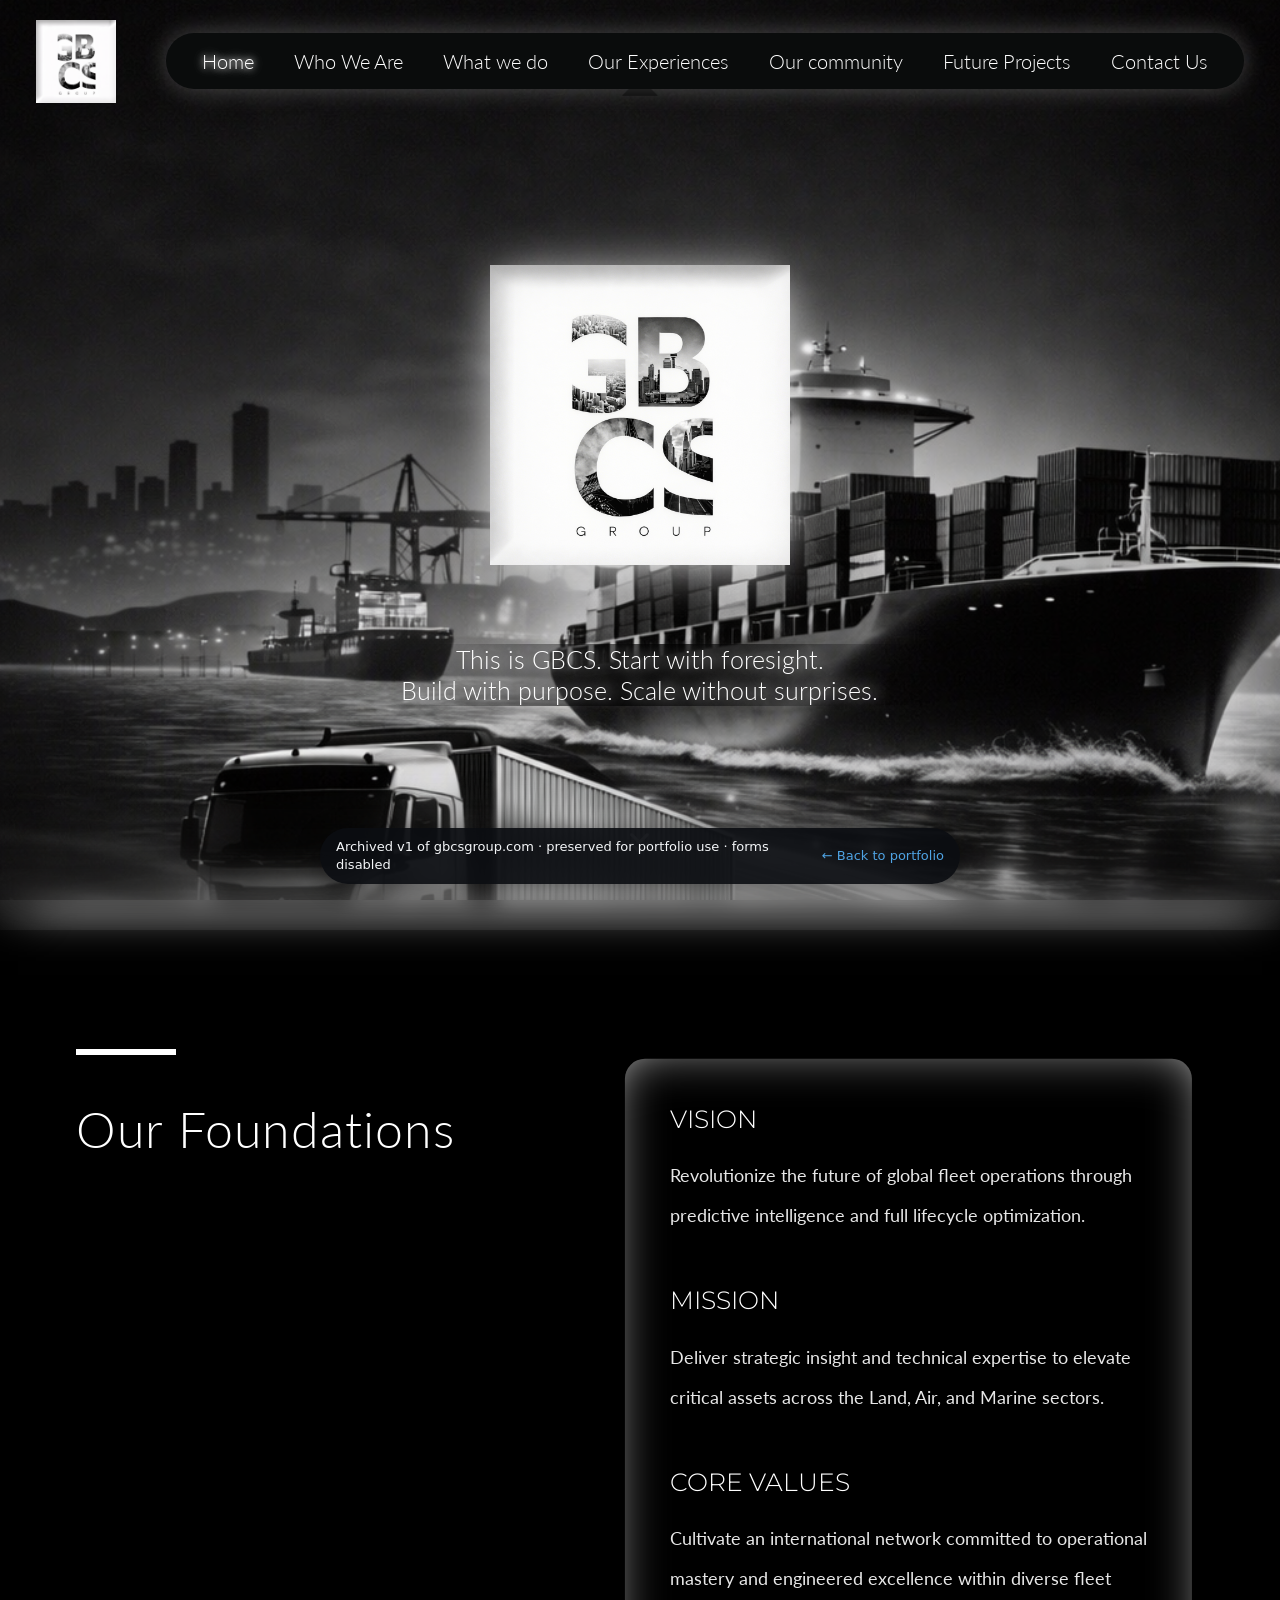
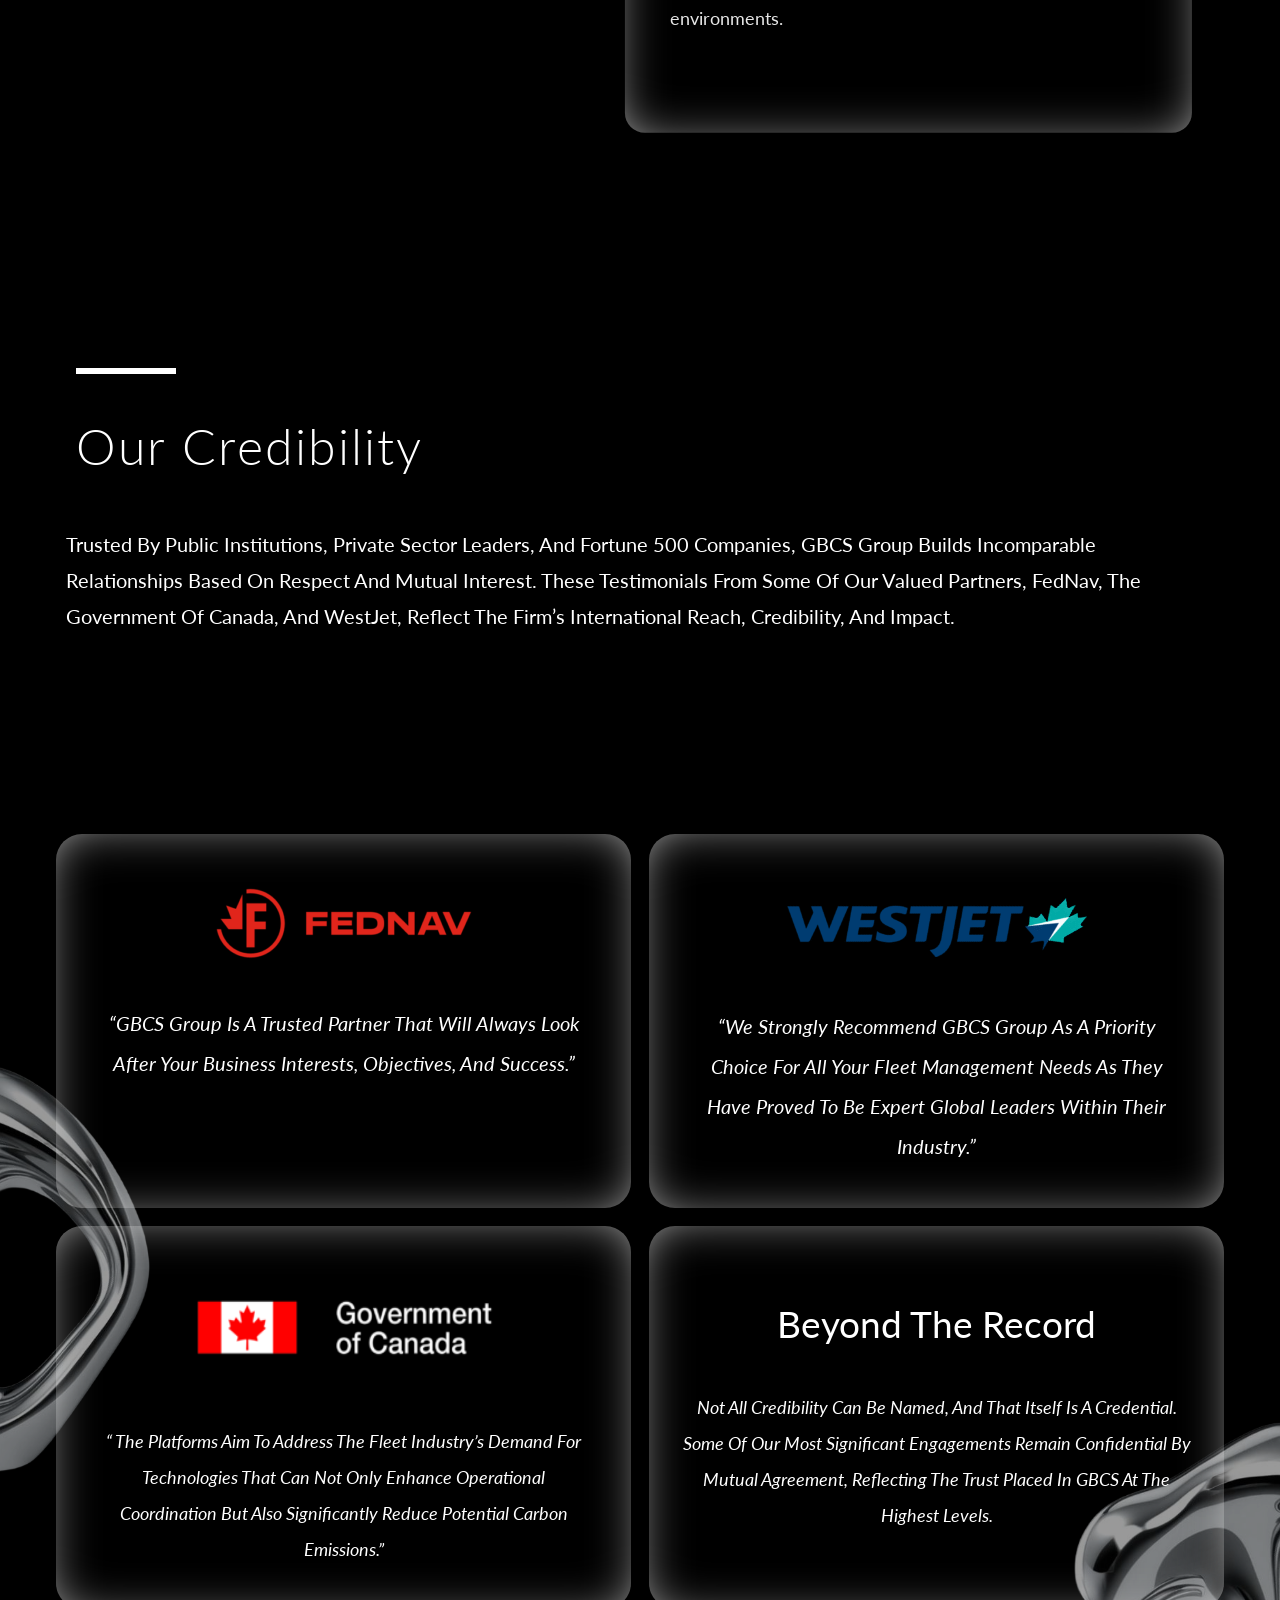
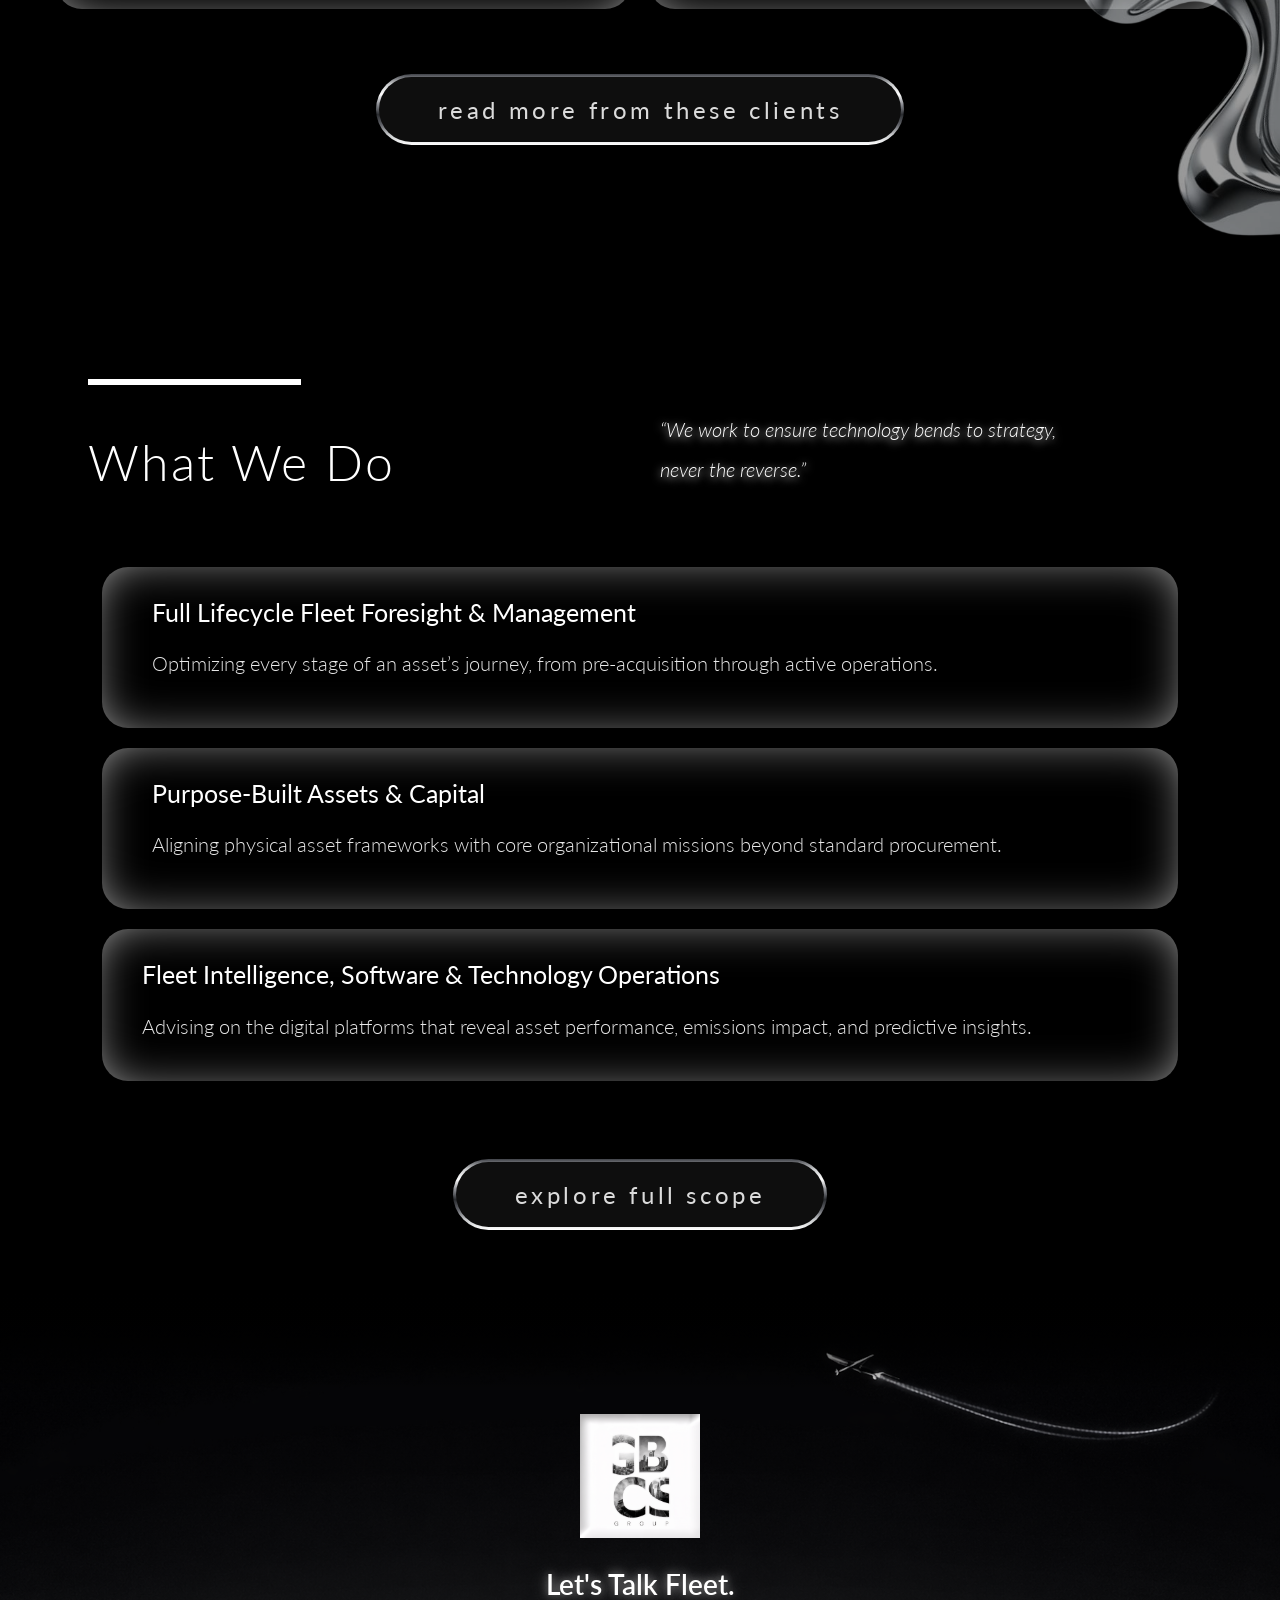
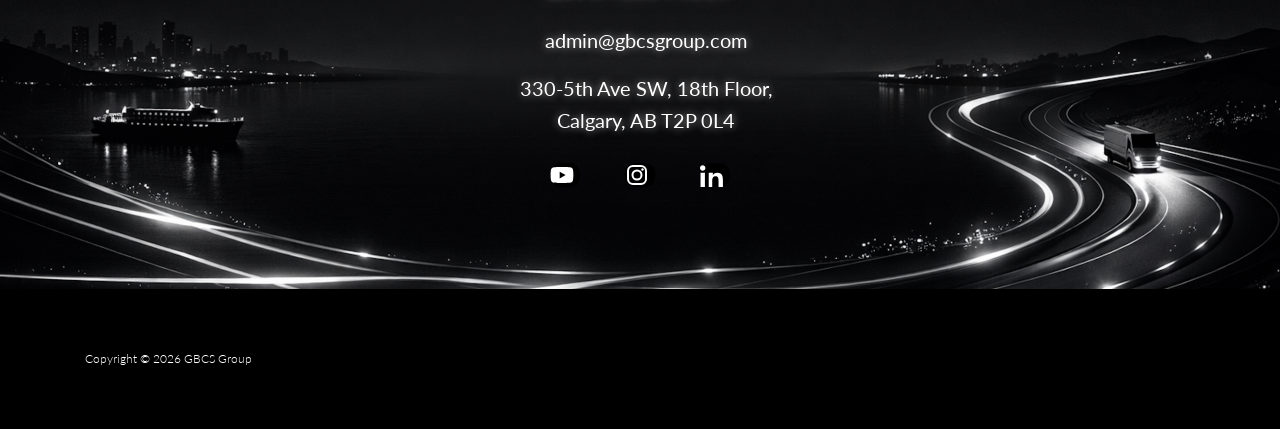
<file: archive/gbcs-v1/index.html>
<!DOCTYPE html>
<html dir="ltr" lang="en-US" prefix="og: https://ogp.me/ns#"><head>
<meta name="robots" content="noindex, nofollow, noarchive"><meta charset="UTF-8"><meta name="viewport" content="width=device-width, initial-scale=1"><link rel="profile" href="https://gmpg.org/xfn/11"><title>GBCS Group | Home Page</title><meta name="description" content="Advisory-first fleet strategy and capital intelligence. With $2B+ in global projects, we design foresight-driven architectures for Land, Air, and Marine assets."><meta name="generator" content="All in One SEO (AIOSEO) 5.0.2"><meta property="og:locale" content="en_US"><meta property="og:site_name" content="-"><meta property="og:type" content="website"><meta property="og:title" content="GBCS Group | Strategic Fleet Advisory | $2B+ in Global Projects"><meta property="og:description" content="Advisory-first fleet strategy and capital intelligence. With $2B+ in global projects, we design foresight-driven architectures for Land, Air, and Marine assets."><meta property="og:image" content="./wp-content/uploads/2026/03/cropped-High-Resoln-GBCS-New-Logo-1.png"><meta property="og:image:secure_url" content="./wp-content/uploads/2026/03/cropped-High-Resoln-GBCS-New-Logo-1.png"><meta name="twitter:card" content="summary_large_image"><meta name="twitter:title" content="GBCS Group | Strategic Fleet Advisory | $2B+ in Global Projects"><meta name="twitter:description" content="Advisory-first fleet strategy and capital intelligence. With $2B+ in global projects, we design foresight-driven architectures for Land, Air, and Marine assets."><meta name="twitter:image" content="./wp-content/uploads/2026/03/cropped-High-Resoln-GBCS-New-Logo-1.png"> <script type="application/ld+json" class="aioseo-schema">{"@context":"https:\/\/schema.org","@graph":[{"@type":"BreadcrumbList","@id":"\/#breadcrumblist","itemListElement":[{"@type":"ListItem","@id":"\/#listItem","position":1,"name":"Home"}]},{"@type":"Organization","@id":"\/#organization","url":"\/","logo":{"@type":"ImageObject","url":".\/wp-content\/uploads\/2026\/03\/cropped-High-Resoln-GBCS-New-Logo-1.png","@id":"\/#organizationLogo","width":1455,"height":1504},"image":{"@id":"\/#organizationLogo"}},{"@type":"WebPage","@id":"\/#webpage","url":"\/","name":"GBCS Group | Home Page","description":"Advisory-first fleet strategy and capital intelligence. With $2B+ in global projects, we design foresight-driven architectures for Land, Air, and Marine assets.","inLanguage":"en-US","isPartOf":{"@id":"\/#website"},"breadcrumb":{"@id":"\/#breadcrumblist"},"datePublished":"2026-02-19T15:21:15+00:00","dateModified":"2026-07-06T23:33:36+00:00"},{"@type":"WebSite","@id":"\/#website","url":"\/","inLanguage":"en-US","publisher":{"@id":"\/#organization"}}]}</script> <link rel="dns-prefetch" href="//cdn-reach.hostinger.com"><link rel="dns-prefetch" href="//fonts.googleapis.com"><link href="https://fonts.googleapis.com/" rel="preconnect"><link href="https://fonts.gstatic.com/" crossorigin="anonymous" rel="preconnect"><style id="wp-img-auto-sizes-contain-inline-css">img:is([sizes=auto i],[sizes^="auto," i]){contain-intrinsic-size:3000px 1500px}
/*# sourceURL=wp-img-auto-sizes-contain-inline-css */</style><link data-optimized="1" rel="stylesheet" id="astra-theme-css-css" href="./wp-content/litespeed/css/88837a7e7127d03f5aff421f9f6fb0cc.css?ver=fb0cc" media="all"><style id="astra-theme-css-inline-css">:root{--ast-post-nav-space:0;--ast-container-default-xlg-padding:6.67em;--ast-container-default-lg-padding:5.67em;--ast-container-default-slg-padding:4.34em;--ast-container-default-md-padding:3.34em;--ast-container-default-sm-padding:6.67em;--ast-container-default-xs-padding:2.4em;--ast-container-default-xxs-padding:1.4em;--ast-code-block-background:#EEEEEE;--ast-comment-inputs-background:#FAFAFA;--ast-normal-container-width:1208px;--ast-narrow-container-width:750px;--ast-blog-title-font-weight:normal;--ast-blog-meta-weight:inherit;--ast-global-color-primary:var(--ast-global-color-5);--ast-global-color-secondary:var(--ast-global-color-4);--ast-global-color-alternate-background:var(--ast-global-color-7);--ast-global-color-subtle-background:var(--ast-global-color-6);--ast-bg-style-guide:var( --ast-global-color-secondary,var(--ast-global-color-5) );--ast-shadow-style-guide:0px 0px 4px 0 #00000057;--ast-global-dark-bg-style:#fff;--ast-global-dark-lfs:#fbfbfb;--ast-widget-bg-color:#fafafa;--ast-wc-container-head-bg-color:#fbfbfb;--ast-title-layout-bg:#eeeeee;--ast-search-border-color:#e7e7e7;--ast-lifter-hover-bg:#e6e6e6;--ast-gallery-block-color:#000;--srfm-color-input-label:var(--ast-global-color-2);}html{font-size:125%;}a,.page-title{color:var(--ast-global-color-3);}a:hover,a:focus{color:var(--ast-global-color-3);}body,button,input,select,textarea,.ast-button,.ast-custom-button{font-family:'Lato',sans-serif;font-weight:300;font-size:20px;font-size:1rem;line-height:var(--ast-body-line-height,2em);}blockquote{color:var(--ast-global-color-3);}p,.entry-content p{margin-bottom:2em;}h1,h2,h3,h4,h5,h6,.entry-content :where(h1,h2,h3,h4,h5,h6),.entry-content :where(h1,h2,h3,h4,h5,h6) a,.site-title,.site-title a{font-family:'Lato',sans-serif;text-transform:capitalize;}.site-title{font-size:28px;font-size:1.4rem;display:block;}header .custom-logo-link img{max-width:80px;width:80px;}.astra-logo-svg{width:80px;}.site-header .site-description{font-size:15px;font-size:0.75rem;display:none;}.entry-title{font-size:30px;font-size:1.5rem;}.archive .ast-article-post .ast-article-inner,.blog .ast-article-post .ast-article-inner,.archive .ast-article-post .ast-article-inner:hover,.blog .ast-article-post .ast-article-inner:hover{overflow:hidden;}h1,.entry-content :where(h1),.entry-content :where(h1) a{font-size:50px;font-size:2.5rem;font-family:'Lato',sans-serif;line-height:1.4em;text-transform:capitalize;}h2,.entry-content :where(h2),.entry-content :where(h2) a{font-size:37px;font-size:1.85rem;font-family:'Lato',sans-serif;line-height:1.25em;text-transform:capitalize;}h3,.entry-content :where(h3),.entry-content :where(h3) a{font-size:28px;font-size:1.4rem;font-family:'Lato',sans-serif;line-height:1.2em;text-transform:capitalize;}h4,.entry-content :where(h4),.entry-content :where(h4) a{font-size:21px;font-size:1.05rem;line-height:1.2em;font-family:'Lato',sans-serif;text-transform:capitalize;}h5,.entry-content :where(h5),.entry-content :where(h5) a{font-size:17px;font-size:0.85rem;line-height:1.2em;font-family:'Lato',sans-serif;text-transform:capitalize;}h6,.entry-content :where(h6),.entry-content :where(h6) a{font-size:16px;font-size:0.8rem;line-height:1.25em;font-family:'Lato',sans-serif;text-transform:none;}::selection{background-color:#9c9c9c;color:#000000;}body,h1,h2,h3,h4,h5,h6,.entry-title a,.entry-content :where(h1,h2,h3,h4,h5,h6),.entry-content :where(h1,h2,h3,h4,h5,h6) a{color:var(--ast-global-color-3);}.tagcloud a:hover,.tagcloud a:focus,.tagcloud a.current-item{color:#000000;border-color:var(--ast-global-color-3);background-color:var(--ast-global-color-3);}input:focus,input[type="text"]:focus,input[type="email"]:focus,input[type="url"]:focus,input[type="password"]:focus,input[type="reset"]:focus,input[type="search"]:focus,textarea:focus{border-color:var(--ast-global-color-3);}input[type="radio"]:checked,input[type=reset],input[type="checkbox"]:checked,input[type="checkbox"]:hover:checked,input[type="checkbox"]:focus:checked,input[type=range]::-webkit-slider-thumb{border-color:var(--ast-global-color-3);background-color:var(--ast-global-color-3);box-shadow:none;}.site-footer a:hover + .post-count,.site-footer a:focus + .post-count{background:var(--ast-global-color-3);border-color:var(--ast-global-color-3);}.single .nav-links .nav-previous,.single .nav-links .nav-next{color:var(--ast-global-color-3);}.entry-meta,.entry-meta *{line-height:1.45;color:var(--ast-global-color-3);}.entry-meta a:not(.ast-button):hover,.entry-meta a:not(.ast-button):hover *,.entry-meta a:not(.ast-button):focus,.entry-meta a:not(.ast-button):focus *,.page-links > .page-link,.page-links .page-link:hover,.post-navigation a:hover{color:var(--ast-global-color-3);}#cat option,.secondary .calendar_wrap thead a,.secondary .calendar_wrap thead a:visited{color:var(--ast-global-color-3);}.secondary .calendar_wrap #today,.ast-progress-val span{background:var(--ast-global-color-3);}.secondary a:hover + .post-count,.secondary a:focus + .post-count{background:var(--ast-global-color-3);border-color:var(--ast-global-color-3);}.calendar_wrap #today > a{color:#000000;}.page-links .page-link,.single .post-navigation a{color:var(--ast-global-color-3);}.ast-search-menu-icon .search-form button.search-submit{padding:0 4px;}.ast-search-menu-icon form.search-form{padding-right:0;}.ast-header-search .ast-search-menu-icon.ast-dropdown-active .search-form,.ast-header-search .ast-search-menu-icon.ast-dropdown-active .search-field:focus{transition:all 0.2s;}.search-form input.search-field:focus{outline:none;}.ast-mobile-header-content .ast-builder-layout-element:not(.ast-builder-menu):not(.ast-header-divider-element),.ast-mobile-popup-content .ast-builder-layout-element:not(.ast-builder-menu):not(.ast-header-divider-element){padding:15px 20px;}.wp-block-latest-posts > li > a{color:var(--ast-global-color-2);}.widget-title,.widget .wp-block-heading{font-size:28px;font-size:1.4rem;color:var(--ast-global-color-3);}.ast-search-menu-icon.slide-search a:focus-visible:focus-visible,.astra-search-icon:focus-visible,#close:focus-visible,a:focus-visible,.ast-menu-toggle:focus-visible,.site .skip-link:focus-visible,.wp-block-loginout input:focus-visible,.wp-block-search.wp-block-search__button-inside .wp-block-search__inside-wrapper,.ast-header-navigation-arrow:focus-visible,.ast-orders-table__row .ast-orders-table__cell:focus-visible,a#ast-apply-coupon:focus-visible,#ast-apply-coupon:focus-visible,#close:focus-visible,.button.search-submit:focus-visible,#search_submit:focus,.normal-search:focus-visible,.ast-header-account-wrap:focus-visible,.astra-cart-drawer-close:focus,.ast-single-variation:focus,.ast-button:focus,.ast-builder-button-wrap:has(.ast-custom-button-link:focus),.ast-builder-button-wrap .ast-custom-button-link:focus{outline-style:dotted;outline-color:inherit;outline-width:thin;}input:focus,input[type="text"]:focus,input[type="email"]:focus,input[type="url"]:focus,input[type="password"]:focus,input[type="reset"]:focus,input[type="search"]:focus,input[type="number"]:focus,textarea:focus,.wp-block-search__input:focus,[data-section="section-header-mobile-trigger"] .ast-button-wrap .ast-mobile-menu-trigger-minimal:focus,.ast-mobile-popup-drawer.active .menu-toggle-close:focus,#ast-scroll-top:focus,#coupon_code:focus,#ast-coupon-code:focus{border-style:dotted;border-color:inherit;border-width:thin;}input{outline:none;}.site-logo-img img{ transition:all 0.2s linear;}body .ast-oembed-container *{position:absolute;top:0;width:100%;height:100%;left:0;}body .wp-block-embed-pocket-casts .ast-oembed-container *{position:unset;}.ast-single-post-featured-section + article {margin-top: 2em;}.site-content .ast-single-post-featured-section img {width: 100%;overflow: hidden;object-fit: cover;}.site > .ast-single-related-posts-container {margin-top: 0;}@media (min-width: 922px) {.ast-desktop .ast-container--narrow {max-width: var(--ast-narrow-container-width);margin: 0 auto;}}.ast-page-builder-template .hentry {margin: 0;}.ast-page-builder-template .site-content > .ast-container {max-width: 100%;padding: 0;}.ast-page-builder-template .site .site-content #primary {padding: 0;margin: 0;}.ast-page-builder-template .no-results {text-align: center;margin: 4em auto;}.ast-page-builder-template .ast-pagination {padding: 2em;}.ast-page-builder-template .entry-header.ast-no-title.ast-no-thumbnail {margin-top: 0;}.ast-page-builder-template .entry-header.ast-header-without-markup {margin-top: 0;margin-bottom: 0;}.ast-page-builder-template .entry-header.ast-no-title.ast-no-meta {margin-bottom: 0;}.ast-page-builder-template.single .post-navigation {padding-bottom: 2em;}.ast-page-builder-template.single-post .site-content > .ast-container {max-width: 100%;}.ast-page-builder-template .entry-header {margin-top: 4em;margin-left: auto;margin-right: auto;padding-left: 20px;padding-right: 20px;}.single.ast-page-builder-template .entry-header {padding-left: 20px;padding-right: 20px;}.ast-page-builder-template .ast-archive-description {margin: 4em auto 0;padding-left: 20px;padding-right: 20px;}.ast-page-builder-template.ast-no-sidebar .entry-content .alignwide {margin-left: 0;margin-right: 0;}@media (max-width:921.9px){#ast-desktop-header{display:none;}}@media (min-width:922px){#ast-mobile-header{display:none;}}.wp-block-buttons.aligncenter{justify-content:center;}.wp-block-buttons .wp-block-button.is-style-outline .wp-block-button__link.wp-element-button,.ast-outline-button,.wp-block-uagb-buttons-child .uagb-buttons-repeater.ast-outline-button{border-color:#000000;border-top-width:2px;border-right-width:2px;border-bottom-width:2px;border-left-width:2px;font-family:'Lato',sans-serif;font-weight:inherit;font-size:21px;font-size:1.05rem;line-height:1em;text-transform:lowercase;padding-top:10px;padding-right:40px;padding-bottom:10px;padding-left:40px;border-top-left-radius:0px;border-top-right-radius:0px;border-bottom-right-radius:0px;border-bottom-left-radius:0px;}.wp-block-buttons .wp-block-button.is-style-outline > .wp-block-button__link:not(.has-text-color),.wp-block-buttons .wp-block-button.wp-block-button__link.is-style-outline:not(.has-text-color),.ast-outline-button{color:#000000;}.wp-block-button.is-style-outline .wp-block-button__link:hover,.wp-block-buttons .wp-block-button.is-style-outline .wp-block-button__link:focus,.wp-block-buttons .wp-block-button.is-style-outline > .wp-block-button__link:not(.has-text-color):hover,.wp-block-buttons .wp-block-button.wp-block-button__link.is-style-outline:not(.has-text-color):hover,.ast-outline-button:hover,.ast-outline-button:focus,.wp-block-uagb-buttons-child .uagb-buttons-repeater.ast-outline-button:hover,.wp-block-uagb-buttons-child .uagb-buttons-repeater.ast-outline-button:focus{color:#ffffff;background-color:rgba(112,215,126,0);border-color:var(--ast-global-color-2);}.wp-block-button .wp-block-button__link.wp-element-button.is-style-outline:not(.has-background),.wp-block-button.is-style-outline>.wp-block-button__link.wp-element-button:not(.has-background),.ast-outline-button{background-color:rgba(2,116,192,0);}@media (max-width:921px){.wp-block-buttons .wp-block-button.is-style-outline .wp-block-button__link.wp-element-button,.ast-outline-button,.wp-block-uagb-buttons-child .uagb-buttons-repeater.ast-outline-button{padding-top:10px;padding-right:40px;padding-bottom:10px;padding-left:40px;border-top-left-radius:0px;border-top-right-radius:0px;border-bottom-right-radius:0px;border-bottom-left-radius:0px;}}@media (max-width:544px){.wp-block-buttons .wp-block-button.is-style-outline .wp-block-button__link.wp-element-button,.ast-outline-button,.wp-block-uagb-buttons-child .uagb-buttons-repeater.ast-outline-button{padding-top:10px;padding-right:40px;padding-bottom:10px;padding-left:40px;border-top-left-radius:0px;border-top-right-radius:0px;border-bottom-right-radius:0px;border-bottom-left-radius:0px;}}.entry-content[data-ast-blocks-layout] > figure{margin-bottom:1em;}@media (max-width:921px){.ast-left-sidebar #content > .ast-container{display:flex;flex-direction:column-reverse;width:100%;}.ast-separate-container .ast-article-post,.ast-separate-container .ast-article-single{padding:1.5em 2.14em;}.ast-author-box img.avatar{margin:20px 0 0 0;}}@media (min-width:922px){.ast-separate-container.ast-right-sidebar #primary,.ast-separate-container.ast-left-sidebar #primary{border:0;}.search-no-results.ast-separate-container #primary{margin-bottom:4em;}}.wp-block-button .wp-block-button__link{color:#ffffff;}.wp-block-button .wp-block-button__link:hover,.wp-block-button .wp-block-button__link:focus{color:var(--ast-global-color-8);background-color:var(--ast-global-color-2);border-color:rgba(255,255,255,0);}.wp-block-button .wp-block-button__link,.wp-block-search .wp-block-search__button,body .wp-block-file .wp-block-file__button{border-style:solid;border-top-width:2px;border-right-width:2px;border-left-width:2px;border-bottom-width:2px;border-color:rgba(0,0,0,0);background-color:var(--ast-global-color-1);color:#ffffff;font-family:'Lato',sans-serif;font-weight:inherit;line-height:1em;text-transform:lowercase;font-size:21px;font-size:1.05rem;border-top-left-radius:0px;border-top-right-radius:0px;border-bottom-right-radius:0px;border-bottom-left-radius:0px;padding-top:10px;padding-right:40px;padding-bottom:10px;padding-left:40px;}@media (max-width:921px){.wp-block-button .wp-block-button__link,.wp-block-search .wp-block-search__button,body .wp-block-file .wp-block-file__button{padding-top:10px;padding-right:40px;padding-bottom:10px;padding-left:40px;border-top-left-radius:0px;border-top-right-radius:0px;border-bottom-right-radius:0px;border-bottom-left-radius:0px;}}@media (max-width:544px){.wp-block-button .wp-block-button__link,.wp-block-search .wp-block-search__button,body .wp-block-file .wp-block-file__button{padding-top:10px;padding-right:40px;padding-bottom:10px;padding-left:40px;border-top-left-radius:0px;border-top-right-radius:0px;border-bottom-right-radius:0px;border-bottom-left-radius:0px;}}.menu-toggle,button,.ast-button,.ast-custom-button,.button,input#submit,input[type="button"],input[type="submit"],input[type="reset"],form[CLASS*="wp-block-search__"].wp-block-search .wp-block-search__inside-wrapper .wp-block-search__button,body .wp-block-file .wp-block-file__button{border-style:solid;border-top-width:2px;border-right-width:2px;border-left-width:2px;border-bottom-width:2px;color:#ffffff;border-color:rgba(0,0,0,0);background-color:var(--ast-global-color-1);padding-top:10px;padding-right:40px;padding-bottom:10px;padding-left:40px;font-family:'Lato',sans-serif;font-weight:inherit;font-size:21px;font-size:1.05rem;line-height:1em;text-transform:lowercase;border-top-left-radius:0px;border-top-right-radius:0px;border-bottom-right-radius:0px;border-bottom-left-radius:0px;}button:focus,.menu-toggle:hover,button:hover,.ast-button:hover,.ast-custom-button:hover .button:hover,.ast-custom-button:hover ,input[type=reset]:hover,input[type=reset]:focus,input#submit:hover,input#submit:focus,input[type="button"]:hover,input[type="button"]:focus,input[type="submit"]:hover,input[type="submit"]:focus,form[CLASS*="wp-block-search__"].wp-block-search .wp-block-search__inside-wrapper .wp-block-search__button:hover,form[CLASS*="wp-block-search__"].wp-block-search .wp-block-search__inside-wrapper .wp-block-search__button:focus,body .wp-block-file .wp-block-file__button:hover,body .wp-block-file .wp-block-file__button:focus{color:var(--ast-global-color-8);background-color:var(--ast-global-color-2);border-color:rgba(255,255,255,0);}@media (max-width:921px){.menu-toggle,button,.ast-button,.ast-custom-button,.button,input#submit,input[type="button"],input[type="submit"],input[type="reset"],form[CLASS*="wp-block-search__"].wp-block-search .wp-block-search__inside-wrapper .wp-block-search__button,body .wp-block-file .wp-block-file__button{padding-top:10px;padding-right:40px;padding-bottom:10px;padding-left:40px;border-top-left-radius:0px;border-top-right-radius:0px;border-bottom-right-radius:0px;border-bottom-left-radius:0px;}}@media (max-width:544px){.menu-toggle,button,.ast-button,.ast-custom-button,.button,input#submit,input[type="button"],input[type="submit"],input[type="reset"],form[CLASS*="wp-block-search__"].wp-block-search .wp-block-search__inside-wrapper .wp-block-search__button,body .wp-block-file .wp-block-file__button{padding-top:10px;padding-right:40px;padding-bottom:10px;padding-left:40px;border-top-left-radius:0px;border-top-right-radius:0px;border-bottom-right-radius:0px;border-bottom-left-radius:0px;}}@media (max-width:921px){.ast-mobile-header-stack .main-header-bar .ast-search-menu-icon{display:inline-block;}.ast-header-break-point.ast-header-custom-item-outside .ast-mobile-header-stack .main-header-bar .ast-search-icon{margin:0;}.ast-comment-avatar-wrap img{max-width:2.5em;}.ast-comment-meta{padding:0 1.8888em 1.3333em;}.ast-separate-container .ast-comment-list li.depth-1{padding:1.5em 2.14em;}.ast-separate-container .comment-respond{padding:2em 2.14em;}}@media (min-width:544px){.ast-container{max-width:100%;}}@media (max-width:544px){.ast-separate-container .ast-article-post,.ast-separate-container .ast-article-single,.ast-separate-container .comments-title,.ast-separate-container .ast-archive-description{padding:1.5em 1em;}.ast-separate-container #content .ast-container{padding-left:0.54em;padding-right:0.54em;}.ast-separate-container .ast-comment-list .bypostauthor{padding:.5em;}.ast-search-menu-icon.ast-dropdown-active .search-field{width:170px;}} #ast-mobile-header .ast-site-header-cart-li a{pointer-events:none;}@media (min-width:545px){.ast-page-builder-template .comments-area,.single.ast-page-builder-template .entry-header,.single.ast-page-builder-template .post-navigation,.single.ast-page-builder-template .ast-single-related-posts-container{max-width:1248px;margin-left:auto;margin-right:auto;}}body,.ast-separate-container{background-color:var(--ast-global-color-8);background-image:none;}@media (max-width:921px){.site-title{font-size:28px;font-size:1.4rem;display:block;}.site-header .site-description{display:none;}h1,.entry-content :where(h1),.entry-content :where(h1) a{font-size:50px;}h2,.entry-content :where(h2),.entry-content :where(h2) a{font-size:40px;}h3,.entry-content :where(h3),.entry-content :where(h3) a{font-size:20px;}h4,.entry-content :where(h4),.entry-content :where(h4) a{font-size:24px;font-size:1.2rem;}h6,.entry-content :where(h6),.entry-content :where(h6) a{font-size:20px;font-size:1rem;}}@media (max-width:544px){.site-title{display:block;}.site-header .site-description{display:none;}h1,.entry-content :where(h1),.entry-content :where(h1) a{font-size:30px;}h2,.entry-content :where(h2),.entry-content :where(h2) a{font-size:35px;}h3,.entry-content :where(h3),.entry-content :where(h3) a{font-size:20px;}header .custom-logo-link img,.ast-header-break-point .site-branding img,.ast-header-break-point .custom-logo-link img{max-width:32px;width:32px;}.astra-logo-svg{width:32px;}.ast-header-break-point .site-logo-img .custom-mobile-logo-link img{max-width:32px;}}@media (max-width:921px){html{font-size:114%;}}@media (max-width:544px){html{font-size:114%;}}@media (min-width:922px){.ast-container{max-width:1248px;}}@media (min-width:922px){.site-content .ast-container{display:flex;}}@media (max-width:921px){.site-content .ast-container{flex-direction:column;}}@media (min-width:922px){.main-header-menu .sub-menu .menu-item.ast-left-align-sub-menu:hover > .sub-menu,.main-header-menu .sub-menu .menu-item.ast-left-align-sub-menu.focus > .sub-menu{margin-left:-2px;}}.ast-theme-transparent-header [data-section="section-header-mobile-trigger"] .ast-button-wrap .ast-mobile-menu-trigger-fill,.ast-theme-transparent-header [data-section="section-header-mobile-trigger"] .ast-button-wrap .ast-mobile-menu-trigger-minimal{border:none;}.site .comments-area{padding-bottom:3em;}.wp-block-file {display: flex;align-items: center;flex-wrap: wrap;justify-content: space-between;}.wp-block-pullquote {border: none;}.wp-block-pullquote blockquote::before {content: "\201D";font-family: "Helvetica",sans-serif;display: flex;transform: rotate( 180deg );font-size: 6rem;font-style: normal;line-height: 1;font-weight: bold;align-items: center;justify-content: center;}.has-text-align-right > blockquote::before {justify-content: flex-start;}.has-text-align-left > blockquote::before {justify-content: flex-end;}figure.wp-block-pullquote.is-style-solid-color blockquote {max-width: 100%;text-align: inherit;}:root {--wp--custom--ast-default-block-top-padding: 3em;--wp--custom--ast-default-block-right-padding: 3em;--wp--custom--ast-default-block-bottom-padding: 3em;--wp--custom--ast-default-block-left-padding: 3em;--wp--custom--ast-container-width: 1208px;--wp--custom--ast-content-width-size: 1208px;--wp--custom--ast-wide-width-size: calc(1208px + var(--wp--custom--ast-default-block-left-padding) + var(--wp--custom--ast-default-block-right-padding));}.ast-narrow-container {--wp--custom--ast-content-width-size: 750px;--wp--custom--ast-wide-width-size: 750px;}@media(max-width: 921px) {:root {--wp--custom--ast-default-block-top-padding: 3em;--wp--custom--ast-default-block-right-padding: 2em;--wp--custom--ast-default-block-bottom-padding: 3em;--wp--custom--ast-default-block-left-padding: 2em;}}@media(max-width: 544px) {:root {--wp--custom--ast-default-block-top-padding: 3em;--wp--custom--ast-default-block-right-padding: 1.5em;--wp--custom--ast-default-block-bottom-padding: 3em;--wp--custom--ast-default-block-left-padding: 1.5em;}}.entry-content > .wp-block-group,.entry-content > .wp-block-cover,.entry-content > .wp-block-columns {padding-top: var(--wp--custom--ast-default-block-top-padding);padding-right: var(--wp--custom--ast-default-block-right-padding);padding-bottom: var(--wp--custom--ast-default-block-bottom-padding);padding-left: var(--wp--custom--ast-default-block-left-padding);}.ast-plain-container.ast-no-sidebar .entry-content > .alignfull,.ast-page-builder-template .ast-no-sidebar .entry-content > .alignfull {margin-left: calc( -50vw + 50%);margin-right: calc( -50vw + 50%);max-width: 100vw;width: 100vw;}.ast-plain-container.ast-no-sidebar .entry-content .alignfull .alignfull,.ast-page-builder-template.ast-no-sidebar .entry-content .alignfull .alignfull,.ast-plain-container.ast-no-sidebar .entry-content .alignfull .alignwide,.ast-page-builder-template.ast-no-sidebar .entry-content .alignfull .alignwide,.ast-plain-container.ast-no-sidebar .entry-content .alignwide .alignfull,.ast-page-builder-template.ast-no-sidebar .entry-content .alignwide .alignfull,.ast-plain-container.ast-no-sidebar .entry-content .alignwide .alignwide,.ast-page-builder-template.ast-no-sidebar .entry-content .alignwide .alignwide,.ast-plain-container.ast-no-sidebar .entry-content .wp-block-column .alignfull,.ast-page-builder-template.ast-no-sidebar .entry-content .wp-block-column .alignfull,.ast-plain-container.ast-no-sidebar .entry-content .wp-block-column .alignwide,.ast-page-builder-template.ast-no-sidebar .entry-content .wp-block-column .alignwide {margin-left: auto;margin-right: auto;width: 100%;}[data-ast-blocks-layout] .wp-block-separator:not(.is-style-dots) {height: 0;}[data-ast-blocks-layout] .wp-block-separator {margin: 20px auto;}[data-ast-blocks-layout] .wp-block-separator:not(.is-style-wide):not(.is-style-dots) {max-width: 100px;}[data-ast-blocks-layout] .wp-block-separator.has-background {padding: 0;}.entry-content[data-ast-blocks-layout] > * {max-width: var(--wp--custom--ast-content-width-size);margin-left: auto;margin-right: auto;}.entry-content[data-ast-blocks-layout] > .alignwide {max-width: var(--wp--custom--ast-wide-width-size);}.entry-content[data-ast-blocks-layout] .alignfull {max-width: none;}.entry-content .wp-block-columns {margin-bottom: 0;}blockquote {margin: 1.5em;border-color: rgba(0,0,0,0.05);}.wp-block-quote:not(.has-text-align-right):not(.has-text-align-center) {border-left: 5px solid rgba(0,0,0,0.05);}.has-text-align-right > blockquote,blockquote.has-text-align-right {border-right: 5px solid rgba(0,0,0,0.05);}.has-text-align-left > blockquote,blockquote.has-text-align-left {border-left: 5px solid rgba(0,0,0,0.05);}.wp-block-site-tagline,.wp-block-latest-posts .read-more {margin-top: 15px;}.wp-block-loginout p label {display: block;}.wp-block-loginout p:not(.login-remember):not(.login-submit) input {width: 100%;}.wp-block-loginout input:focus {border-color: transparent;}.wp-block-loginout input:focus {outline: thin dotted;}.entry-content .wp-block-media-text .wp-block-media-text__content {padding: 0 0 0 8%;}.entry-content .wp-block-media-text.has-media-on-the-right .wp-block-media-text__content {padding: 0 8% 0 0;}.entry-content .wp-block-media-text.has-background .wp-block-media-text__content {padding: 8%;}.entry-content .wp-block-cover:not([class*="background-color"]):not(.has-text-color.has-link-color) .wp-block-cover__inner-container,.entry-content .wp-block-cover:not([class*="background-color"]) .wp-block-cover-image-text,.entry-content .wp-block-cover:not([class*="background-color"]) .wp-block-cover-text,.entry-content .wp-block-cover-image:not([class*="background-color"]) .wp-block-cover__inner-container,.entry-content .wp-block-cover-image:not([class*="background-color"]) .wp-block-cover-image-text,.entry-content .wp-block-cover-image:not([class*="background-color"]) .wp-block-cover-text {color: var(--ast-global-color-primary,var(--ast-global-color-5));}.wp-block-loginout .login-remember input {width: 1.1rem;height: 1.1rem;margin: 0 5px 4px 0;vertical-align: middle;}.wp-block-latest-posts > li > *:first-child,.wp-block-latest-posts:not(.is-grid) > li:first-child {margin-top: 0;}.entry-content > .wp-block-buttons,.entry-content > .wp-block-uagb-buttons {margin-bottom: 1.5em;}.wp-block-search__inside-wrapper .wp-block-search__input {padding: 0 10px;color: var(--ast-global-color-3);background: var(--ast-global-color-primary,var(--ast-global-color-5));border-color: var(--ast-border-color);}.wp-block-latest-posts .read-more {margin-bottom: 1.5em;}.wp-block-search__no-button .wp-block-search__inside-wrapper .wp-block-search__input {padding-top: 5px;padding-bottom: 5px;}.wp-block-latest-posts .wp-block-latest-posts__post-date,.wp-block-latest-posts .wp-block-latest-posts__post-author {font-size: 1rem;}.wp-block-latest-posts > li > *,.wp-block-latest-posts:not(.is-grid) > li {margin-top: 12px;margin-bottom: 12px;}.ast-page-builder-template .entry-content[data-ast-blocks-layout] > .alignwide:where(:not(.uagb-is-root-container):not(.spectra-is-root-container)) > * {max-width: var(--wp--custom--ast-wide-width-size);}.ast-page-builder-template .entry-content[data-ast-blocks-layout] > .inherit-container-width > *,.ast-page-builder-template .entry-content[data-ast-blocks-layout] > *:not(.wp-block-group):where(:not(.uagb-is-root-container):not(.spectra-is-root-container)) > *,.entry-content[data-ast-blocks-layout] > .wp-block-cover .wp-block-cover__inner-container {max-width: var(--wp--custom--ast-content-width-size) ;margin-left: auto;margin-right: auto;}.ast-page-builder-template .entry-content[data-ast-blocks-layout] > *,.ast-page-builder-template .entry-content[data-ast-blocks-layout] > .alignfull:where(:not(.wp-block-group):not(.uagb-is-root-container):not(.spectra-is-root-container)) > * {max-width: none;}.entry-content[data-ast-blocks-layout] .wp-block-cover:not(.alignleft):not(.alignright) {width: auto;}@media(max-width: 1200px) {.ast-separate-container .entry-content > .alignfull,.ast-separate-container .entry-content[data-ast-blocks-layout] > .alignwide,.ast-plain-container .entry-content[data-ast-blocks-layout] > .alignwide,.ast-plain-container .entry-content .alignfull {margin-left: calc(-1 * min(var(--ast-container-default-xlg-padding),20px)) ;margin-right: calc(-1 * min(var(--ast-container-default-xlg-padding),20px));}}@media(min-width: 1201px) {.ast-separate-container .entry-content > .alignfull {margin-left: calc(-1 * var(--ast-container-default-xlg-padding) );margin-right: calc(-1 * var(--ast-container-default-xlg-padding) );}.ast-separate-container .entry-content[data-ast-blocks-layout] > .alignwide,.ast-plain-container .entry-content[data-ast-blocks-layout] > .alignwide {margin-left: calc(-1 * var(--wp--custom--ast-default-block-left-padding) );margin-right: calc(-1 * var(--wp--custom--ast-default-block-right-padding) );}}@media(min-width: 921px) {.ast-separate-container .entry-content .wp-block-group.alignwide:not(.inherit-container-width) > :where(:not(.alignleft):not(.alignright)),.ast-plain-container .entry-content .wp-block-group.alignwide:not(.inherit-container-width) > :where(:not(.alignleft):not(.alignright)) {max-width: calc( var(--wp--custom--ast-content-width-size) + 80px );}.ast-plain-container.ast-right-sidebar .entry-content[data-ast-blocks-layout] .alignfull,.ast-plain-container.ast-left-sidebar .entry-content[data-ast-blocks-layout] .alignfull {margin-left: -60px;margin-right: -60px;}}@media(min-width: 544px) {.entry-content > .alignleft {margin-right: 20px;}.entry-content > .alignright {margin-left: 20px;}}@media (max-width:544px){.wp-block-columns .wp-block-column:not(:last-child){margin-bottom:20px;}.wp-block-latest-posts{margin:0;}}@media( max-width: 600px ) {.entry-content .wp-block-media-text .wp-block-media-text__content,.entry-content .wp-block-media-text.has-media-on-the-right .wp-block-media-text__content {padding: 8% 0 0;}.entry-content .wp-block-media-text.has-background .wp-block-media-text__content {padding: 8%;}}.ast-page-builder-template .entry-header {padding-left: 0;}.ast-narrow-container .site-content .wp-block-uagb-image--align-full .wp-block-uagb-image__figure {max-width: 100%;margin-left: auto;margin-right: auto;}:root .has-ast-global-color-0-color{color:var(--ast-global-color-0);}:root .has-ast-global-color-0-background-color{background-color:var(--ast-global-color-0);}:root .wp-block-button .has-ast-global-color-0-color{color:var(--ast-global-color-0);}:root .wp-block-button .has-ast-global-color-0-background-color{background-color:var(--ast-global-color-0);}:root .has-ast-global-color-1-color{color:var(--ast-global-color-1);}:root .has-ast-global-color-1-background-color{background-color:var(--ast-global-color-1);}:root .wp-block-button .has-ast-global-color-1-color{color:var(--ast-global-color-1);}:root .wp-block-button .has-ast-global-color-1-background-color{background-color:var(--ast-global-color-1);}:root .has-ast-global-color-2-color{color:var(--ast-global-color-2);}:root .has-ast-global-color-2-background-color{background-color:var(--ast-global-color-2);}:root .wp-block-button .has-ast-global-color-2-color{color:var(--ast-global-color-2);}:root .wp-block-button .has-ast-global-color-2-background-color{background-color:var(--ast-global-color-2);}:root .has-ast-global-color-3-color{color:var(--ast-global-color-3);}:root .has-ast-global-color-3-background-color{background-color:var(--ast-global-color-3);}:root .wp-block-button .has-ast-global-color-3-color{color:var(--ast-global-color-3);}:root .wp-block-button .has-ast-global-color-3-background-color{background-color:var(--ast-global-color-3);}:root .has-ast-global-color-4-color{color:var(--ast-global-color-4);}:root .has-ast-global-color-4-background-color{background-color:var(--ast-global-color-4);}:root .wp-block-button .has-ast-global-color-4-color{color:var(--ast-global-color-4);}:root .wp-block-button .has-ast-global-color-4-background-color{background-color:var(--ast-global-color-4);}:root .has-ast-global-color-5-color{color:var(--ast-global-color-5);}:root .has-ast-global-color-5-background-color{background-color:var(--ast-global-color-5);}:root .wp-block-button .has-ast-global-color-5-color{color:var(--ast-global-color-5);}:root .wp-block-button .has-ast-global-color-5-background-color{background-color:var(--ast-global-color-5);}:root .has-ast-global-color-6-color{color:var(--ast-global-color-6);}:root .has-ast-global-color-6-background-color{background-color:var(--ast-global-color-6);}:root .wp-block-button .has-ast-global-color-6-color{color:var(--ast-global-color-6);}:root .wp-block-button .has-ast-global-color-6-background-color{background-color:var(--ast-global-color-6);}:root .has-ast-global-color-7-color{color:var(--ast-global-color-7);}:root .has-ast-global-color-7-background-color{background-color:var(--ast-global-color-7);}:root .wp-block-button .has-ast-global-color-7-color{color:var(--ast-global-color-7);}:root .wp-block-button .has-ast-global-color-7-background-color{background-color:var(--ast-global-color-7);}:root .has-ast-global-color-8-color{color:var(--ast-global-color-8);}:root .has-ast-global-color-8-background-color{background-color:var(--ast-global-color-8);}:root .wp-block-button .has-ast-global-color-8-color{color:var(--ast-global-color-8);}:root .wp-block-button .has-ast-global-color-8-background-color{background-color:var(--ast-global-color-8);}:root{--ast-global-color-0:#0274be;--ast-global-color-1:#3a3a3a;--ast-global-color-2:#ffffff;--ast-global-color-3:#e7e7e7;--ast-global-color-4:#161616;--ast-global-color-5:#161616;--ast-global-color-6:#F2F5F7;--ast-global-color-7:#424242;--ast-global-color-8:#000000;}:root {--ast-border-color : #dddddd;}.ast-single-entry-banner {-js-display: flex;display: flex;flex-direction: column;justify-content: center;text-align: center;position: relative;background: var(--ast-title-layout-bg);}.ast-single-entry-banner[data-banner-layout="layout-1"] {max-width: 1208px;background: inherit;padding: 20px 0;}.ast-single-entry-banner[data-banner-width-type="custom"] {margin: 0 auto;width: 100%;}.ast-single-entry-banner + .site-content .entry-header {margin-bottom: 0;}.site .ast-author-avatar {--ast-author-avatar-size: ;}a.ast-underline-text {text-decoration: underline;}.ast-container > .ast-terms-link {position: relative;display: block;}a.ast-button.ast-badge-tax {padding: 4px 8px;border-radius: 3px;font-size: inherit;}header.entry-header{text-align:left;}header.entry-header > *:not(:last-child){margin-bottom:10px;}@media (max-width:921px){header.entry-header{text-align:left;}}@media (max-width:544px){header.entry-header{text-align:left;}}.ast-archive-entry-banner {-js-display: flex;display: flex;flex-direction: column;justify-content: center;text-align: center;position: relative;background: var(--ast-title-layout-bg);}.ast-archive-entry-banner[data-banner-width-type="custom"] {margin: 0 auto;width: 100%;}.ast-archive-entry-banner[data-banner-layout="layout-1"] {background: inherit;padding: 20px 0;text-align: left;}body.archive .ast-archive-description{max-width:1208px;width:100%;text-align:left;padding-top:3em;padding-right:3em;padding-bottom:3em;padding-left:3em;}body.archive .ast-archive-description .ast-archive-title,body.archive .ast-archive-description .ast-archive-title *{font-size:40px;font-size:2rem;}body.archive .ast-archive-description > *:not(:last-child){margin-bottom:10px;}@media (max-width:921px){body.archive .ast-archive-description{text-align:left;}}@media (max-width:544px){body.archive .ast-archive-description{text-align:left;}}.ast-theme-transparent-header #masthead .site-logo-img .transparent-custom-logo .astra-logo-svg{width:150px;}.ast-theme-transparent-header #masthead .site-logo-img .transparent-custom-logo img{ max-width:150px; width:150px;}@media (max-width:921px){.ast-theme-transparent-header #masthead .site-logo-img .transparent-custom-logo .astra-logo-svg{width:120px;}.ast-theme-transparent-header #masthead .site-logo-img .transparent-custom-logo img{ max-width:120px; width:120px;}}@media (max-width:543px){.ast-theme-transparent-header #masthead .site-logo-img .transparent-custom-logo .astra-logo-svg{width:100px;}.ast-theme-transparent-header #masthead .site-logo-img .transparent-custom-logo img{ max-width:100px; width:100px;}}@media (min-width:921px){.ast-theme-transparent-header #masthead{position:absolute;left:0;right:0;}.ast-theme-transparent-header .main-header-bar,.ast-theme-transparent-header.ast-header-break-point .main-header-bar{background:none;}body.elementor-editor-active.ast-theme-transparent-header #masthead,.fl-builder-edit .ast-theme-transparent-header #masthead,body.vc_editor.ast-theme-transparent-header #masthead,body.brz-ed.ast-theme-transparent-header #masthead{z-index:0;}.ast-header-break-point.ast-replace-site-logo-transparent.ast-theme-transparent-header .custom-mobile-logo-link{display:none;}.ast-header-break-point.ast-replace-site-logo-transparent.ast-theme-transparent-header .transparent-custom-logo{display:inline-block;}.ast-theme-transparent-header .ast-above-header,.ast-theme-transparent-header .ast-above-header.ast-above-header-bar{background-image:none;background-color:transparent;}.ast-theme-transparent-header .ast-below-header,.ast-theme-transparent-header .ast-below-header.ast-below-header-bar{background-image:none;background-color:transparent;}}.ast-theme-transparent-header .ast-builder-menu .main-header-menu,.ast-theme-transparent-header .ast-builder-menu .main-header-menu .sub-menu,.ast-theme-transparent-header .ast-builder-menu .main-header-menu,.ast-theme-transparent-header.ast-header-break-point .ast-builder-menu .main-header-bar-wrap .main-header-menu,.ast-flyout-menu-enable.ast-header-break-point.ast-theme-transparent-header .main-header-bar-navigation .site-navigation,.ast-fullscreen-menu-enable.ast-header-break-point.ast-theme-transparent-header .main-header-bar-navigation .site-navigation,.ast-flyout-above-menu-enable.ast-header-break-point.ast-theme-transparent-header .ast-above-header-navigation-wrap .ast-above-header-navigation,.ast-flyout-below-menu-enable.ast-header-break-point.ast-theme-transparent-header .ast-below-header-navigation-wrap .ast-below-header-actual-nav,.ast-fullscreen-above-menu-enable.ast-header-break-point.ast-theme-transparent-header .ast-above-header-navigation-wrap,.ast-fullscreen-below-menu-enable.ast-header-break-point.ast-theme-transparent-header .ast-below-header-navigation-wrap,.ast-theme-transparent-header .main-header-menu .menu-link{background-color:rgba(23,23,23,0);}.ast-theme-transparent-header .ast-builder-menu .main-header-menu,.ast-theme-transparent-header .ast-builder-menu .main-header-menu .menu-link,.ast-theme-transparent-header [CLASS*="ast-builder-menu-"] .main-header-menu .menu-item > .menu-link,.ast-theme-transparent-header .ast-masthead-custom-menu-items,.ast-theme-transparent-header .ast-masthead-custom-menu-items a,.ast-theme-transparent-header .ast-builder-menu .main-header-menu .menu-item > .ast-menu-toggle,.ast-theme-transparent-header .ast-builder-menu .main-header-menu .menu-item > .ast-menu-toggle,.ast-theme-transparent-header .ast-above-header-navigation a,.ast-header-break-point.ast-theme-transparent-header .ast-above-header-navigation a,.ast-header-break-point.ast-theme-transparent-header .ast-above-header-navigation > ul.ast-above-header-menu > .menu-item-has-children:not(.current-menu-item) > .ast-menu-toggle,.ast-theme-transparent-header .ast-below-header-menu,.ast-theme-transparent-header .ast-below-header-menu a,.ast-header-break-point.ast-theme-transparent-header .ast-below-header-menu a,.ast-header-break-point.ast-theme-transparent-header .ast-below-header-menu,.ast-theme-transparent-header .main-header-menu .menu-link{color:var(--ast-global-color-2);}.ast-theme-transparent-header .ast-builder-menu .main-header-menu .menu-item:hover > .menu-link,.ast-theme-transparent-header .ast-builder-menu .main-header-menu .menu-item:hover > .ast-menu-toggle,.ast-theme-transparent-header .ast-builder-menu .main-header-menu .ast-masthead-custom-menu-items a:hover,.ast-theme-transparent-header .ast-builder-menu .main-header-menu .focus > .menu-link,.ast-theme-transparent-header .ast-builder-menu .main-header-menu .focus > .ast-menu-toggle,.ast-theme-transparent-header .ast-builder-menu .main-header-menu .current-menu-item > .menu-link,.ast-theme-transparent-header .ast-builder-menu .main-header-menu .current-menu-ancestor > .menu-link,.ast-theme-transparent-header .ast-builder-menu .main-header-menu .current-menu-item > .ast-menu-toggle,.ast-theme-transparent-header .ast-builder-menu .main-header-menu .current-menu-ancestor > .ast-menu-toggle,.ast-theme-transparent-header [CLASS*="ast-builder-menu-"] .main-header-menu .current-menu-item > .menu-link,.ast-theme-transparent-header [CLASS*="ast-builder-menu-"] .main-header-menu .current-menu-ancestor > .menu-link,.ast-theme-transparent-header [CLASS*="ast-builder-menu-"] .main-header-menu .current-menu-item > .ast-menu-toggle,.ast-theme-transparent-header [CLASS*="ast-builder-menu-"] .main-header-menu .current-menu-ancestor > .ast-menu-toggle,.ast-theme-transparent-header .main-header-menu .menu-item:hover > .menu-link,.ast-theme-transparent-header .main-header-menu .current-menu-item > .menu-link,.ast-theme-transparent-header .main-header-menu .current-menu-ancestor > .menu-link{color:#d5d5d5;}.ast-theme-transparent-header .ast-builder-menu .main-header-menu .menu-item .sub-menu .menu-link,.ast-theme-transparent-header .main-header-menu .menu-item .sub-menu .menu-link{background-color:transparent;}@media (max-width:921px){.ast-theme-transparent-header #masthead{position:absolute;left:0;right:0;}.ast-theme-transparent-header .main-header-bar,.ast-theme-transparent-header.ast-header-break-point .main-header-bar{background:none;}body.elementor-editor-active.ast-theme-transparent-header #masthead,.fl-builder-edit .ast-theme-transparent-header #masthead,body.vc_editor.ast-theme-transparent-header #masthead,body.brz-ed.ast-theme-transparent-header #masthead{z-index:0;}.ast-header-break-point.ast-replace-site-logo-transparent.ast-theme-transparent-header .custom-mobile-logo-link{display:none;}.ast-header-break-point.ast-replace-site-logo-transparent.ast-theme-transparent-header .transparent-custom-logo{display:inline-block;}.ast-theme-transparent-header .ast-above-header,.ast-theme-transparent-header .ast-above-header.ast-above-header-bar{background-image:none;background-color:transparent;}.ast-theme-transparent-header .ast-below-header,.ast-theme-transparent-header .ast-below-header.ast-below-header-bar{background-image:none;background-color:transparent;}}@media (max-width:921px){.ast-theme-transparent-header .ast-builder-menu .main-header-menu,.ast-theme-transparent-header .ast-builder-menu .main-header-menu .menu-link,.ast-theme-transparent-header [CLASS*="ast-builder-menu-"] .main-header-menu .menu-item > .menu-link,.ast-theme-transparent-header .ast-masthead-custom-menu-items,.ast-theme-transparent-header .ast-masthead-custom-menu-items a,.ast-theme-transparent-header .ast-builder-menu .main-header-menu .menu-item > .ast-menu-toggle,.ast-theme-transparent-header .ast-builder-menu .main-header-menu .menu-item > .ast-menu-toggle,.ast-theme-transparent-header .main-header-menu .menu-link{color:var(--ast-global-color-5);}.ast-theme-transparent-header .ast-builder-menu .main-header-menu .menu-item:hover > .menu-link,.ast-theme-transparent-header .ast-builder-menu .main-header-menu .menu-item:hover > .ast-menu-toggle,.ast-theme-transparent-header .ast-builder-menu .main-header-menu .ast-masthead-custom-menu-items a:hover,.ast-theme-transparent-header .ast-builder-menu .main-header-menu .focus > .menu-link,.ast-theme-transparent-header .ast-builder-menu .main-header-menu .focus > .ast-menu-toggle,.ast-theme-transparent-header .ast-builder-menu .main-header-menu .current-menu-item > .menu-link,.ast-theme-transparent-header .ast-builder-menu .main-header-menu .current-menu-ancestor > .menu-link,.ast-theme-transparent-header .ast-builder-menu .main-header-menu .current-menu-item > .ast-menu-toggle,.ast-theme-transparent-header .ast-builder-menu .main-header-menu .current-menu-ancestor > .ast-menu-toggle,.ast-theme-transparent-header [CLASS*="ast-builder-menu-"] .main-header-menu .current-menu-item > .menu-link,.ast-theme-transparent-header [CLASS*="ast-builder-menu-"] .main-header-menu .current-menu-ancestor > .menu-link,.ast-theme-transparent-header [CLASS*="ast-builder-menu-"] .main-header-menu .current-menu-item > .ast-menu-toggle,.ast-theme-transparent-header [CLASS*="ast-builder-menu-"] .main-header-menu .current-menu-ancestor > .ast-menu-toggle,.ast-theme-transparent-header .main-header-menu .menu-item:hover > .menu-link,.ast-theme-transparent-header .main-header-menu .current-menu-item > .menu-link,.ast-theme-transparent-header .main-header-menu .current-menu-ancestor > .menu-link{color:var(--ast-global-color-4);}}.ast-theme-transparent-header #ast-desktop-header > .ast-main-header-wrap > .main-header-bar,.ast-theme-transparent-header.ast-header-break-point #ast-mobile-header > .ast-main-header-wrap > .main-header-bar{border-bottom-style:none;}.ast-breadcrumbs .trail-browse,.ast-breadcrumbs .trail-items,.ast-breadcrumbs .trail-items li{display:inline-block;margin:0;padding:0;border:none;background:inherit;text-indent:0;text-decoration:none;}.ast-breadcrumbs .trail-browse{font-size:inherit;font-style:inherit;font-weight:inherit;color:inherit;}.ast-breadcrumbs .trail-items{list-style:none;}.trail-items li::after{padding:0 0.3em;content:"\00bb";}.trail-items li:last-of-type::after{display:none;}h1,h2,h3,h4,h5,h6,.entry-content :where(h1,h2,h3,h4,h5,h6){color:var(--ast-global-color-2);}@media (max-width:921px){.ast-builder-grid-row-container.ast-builder-grid-row-tablet-3-firstrow .ast-builder-grid-row > *:first-child,.ast-builder-grid-row-container.ast-builder-grid-row-tablet-3-lastrow .ast-builder-grid-row > *:last-child{grid-column:1 / -1;}}@media (max-width:544px){.ast-builder-grid-row-container.ast-builder-grid-row-mobile-3-firstrow .ast-builder-grid-row > *:first-child,.ast-builder-grid-row-container.ast-builder-grid-row-mobile-3-lastrow .ast-builder-grid-row > *:last-child{grid-column:1 / -1;}}.ast-builder-layout-element[data-section="title_tagline"]{display:flex;}@media (max-width:921px){.ast-header-break-point .ast-builder-layout-element[data-section="title_tagline"]{display:flex;}}@media (max-width:544px){.ast-header-break-point .ast-builder-layout-element[data-section="title_tagline"]{display:flex;}}.ast-builder-menu-1{font-family:inherit;font-weight:inherit;}.ast-builder-menu-1 .menu-item > .menu-link{color:var(--ast-global-color-2);}.ast-builder-menu-1 .menu-item > .ast-menu-toggle{color:var(--ast-global-color-2);}.ast-builder-menu-1 .menu-item:hover > .menu-link,.ast-builder-menu-1 .inline-on-mobile .menu-item:hover > .ast-menu-toggle{color:var(--ast-global-color-3);}.ast-builder-menu-1 .menu-item:hover > .ast-menu-toggle{color:var(--ast-global-color-3);}.ast-builder-menu-1 .menu-item.current-menu-item > .menu-link,.ast-builder-menu-1 .inline-on-mobile .menu-item.current-menu-item > .ast-menu-toggle,.ast-builder-menu-1 .current-menu-ancestor > .menu-link{background:rgba(59,59,59,0);}.ast-builder-menu-1 .sub-menu,.ast-builder-menu-1 .inline-on-mobile .sub-menu{border-top-width:1px;border-bottom-width:1px;border-right-width:1px;border-left-width:1px;border-color:rgba(23,23,23,0.08);border-style:solid;width:345px;}.ast-builder-menu-1 .sub-menu .sub-menu{top:-1px;}.ast-builder-menu-1 .main-header-menu > .menu-item > .sub-menu,.ast-builder-menu-1 .main-header-menu > .menu-item > .astra-full-megamenu-wrapper{margin-top:0px;}.ast-desktop .ast-builder-menu-1 .main-header-menu > .menu-item > .sub-menu:before,.ast-desktop .ast-builder-menu-1 .main-header-menu > .menu-item > .astra-full-megamenu-wrapper:before{height:calc( 0px + 1px + 5px );}.ast-desktop .ast-builder-menu-1 .menu-item .sub-menu .menu-link{border-style:none;}@media (max-width:921px){.ast-builder-menu-1 .main-header-menu .menu-item > .menu-link{color:var(--ast-global-color-5);}.ast-builder-menu-1 .menu-item > .ast-menu-toggle{color:var(--ast-global-color-5);}.ast-builder-menu-1 .menu-item:hover > .menu-link,.ast-builder-menu-1 .inline-on-mobile .menu-item:hover > .ast-menu-toggle{color:var(--ast-global-color-4);background:var(--ast-global-color-3);}.ast-builder-menu-1 .menu-item:hover > .ast-menu-toggle{color:var(--ast-global-color-4);}.ast-builder-menu-1 .menu-item.current-menu-item > .menu-link,.ast-builder-menu-1 .inline-on-mobile .menu-item.current-menu-item > .ast-menu-toggle,.ast-builder-menu-1 .current-menu-ancestor > .menu-link,.ast-builder-menu-1 .current-menu-ancestor > .ast-menu-toggle{color:var(--ast-global-color-4);background:var(--ast-global-color-3);}.ast-builder-menu-1 .menu-item.current-menu-item > .ast-menu-toggle{color:var(--ast-global-color-4);}.ast-header-break-point .ast-builder-menu-1 .menu-item.menu-item-has-children > .ast-menu-toggle{top:0;}.ast-builder-menu-1 .inline-on-mobile .menu-item.menu-item-has-children > .ast-menu-toggle{right:-15px;}.ast-builder-menu-1 .menu-item-has-children > .menu-link:after{content:unset;}.ast-builder-menu-1 .main-header-menu > .menu-item > .sub-menu,.ast-builder-menu-1 .main-header-menu > .menu-item > .astra-full-megamenu-wrapper{margin-top:0;}.ast-builder-menu-1 .main-header-menu,.ast-builder-menu-1 .main-header-menu .sub-menu{background-color:var(--ast-global-color-2);background-image:none;}}@media (max-width:544px){.ast-header-break-point .ast-builder-menu-1 .menu-item.menu-item-has-children > .ast-menu-toggle{top:0;}.ast-builder-menu-1 .main-header-menu > .menu-item > .sub-menu,.ast-builder-menu-1 .main-header-menu > .menu-item > .astra-full-megamenu-wrapper{margin-top:0;}}.ast-builder-menu-1{display:flex;}@media (max-width:921px){.ast-header-break-point .ast-builder-menu-1{display:flex;}}@media (max-width:544px){.ast-header-break-point .ast-builder-menu-1{display:flex;}}.ast-desktop .ast-menu-hover-style-underline > .menu-item > .menu-link:before,.ast-desktop .ast-menu-hover-style-overline > .menu-item > .menu-link:before {content: "";position: absolute;width: 100%;right: 50%;height: 1px;background-color: transparent;transform: scale(0,0) translate(-50%,0);transition: transform .3s ease-in-out,color .0s ease-in-out;}.ast-desktop .ast-menu-hover-style-underline > .menu-item:hover > .menu-link:before,.ast-desktop .ast-menu-hover-style-overline > .menu-item:hover > .menu-link:before {width: calc(100% - 1.2em);background-color: currentColor;transform: scale(1,1) translate(50%,0);}.ast-desktop .ast-menu-hover-style-underline > .menu-item > .menu-link:before {bottom: 0;}.ast-desktop .ast-menu-hover-style-overline > .menu-item > .menu-link:before {top: 0;}.ast-desktop .ast-menu-hover-style-zoom > .menu-item > .menu-link:hover {transition: all .3s ease;transform: scale(1.2);}.site-below-footer-wrap{padding-top:20px;padding-bottom:20px;}.site-below-footer-wrap[data-section="section-below-footer-builder"]{background-color:var(--ast-global-color-8);background-image:none;min-height:30px;}.site-below-footer-wrap[data-section="section-below-footer-builder"] .ast-builder-grid-row{max-width:100%;padding-left:35px;padding-right:35px;}.site-below-footer-wrap[data-section="section-below-footer-builder"] .ast-builder-grid-row,.site-below-footer-wrap[data-section="section-below-footer-builder"] .site-footer-section{align-items:center;}.site-below-footer-wrap[data-section="section-below-footer-builder"].ast-footer-row-inline .site-footer-section{display:flex;margin-bottom:0;}.ast-builder-grid-row-2-equal .ast-builder-grid-row{grid-template-columns:repeat( 2,1fr );}@media (max-width:921px){.site-below-footer-wrap[data-section="section-below-footer-builder"].ast-footer-row-tablet-inline .site-footer-section{display:flex;margin-bottom:0;}.site-below-footer-wrap[data-section="section-below-footer-builder"].ast-footer-row-tablet-stack .site-footer-section{display:block;margin-bottom:10px;}.ast-builder-grid-row-container.ast-builder-grid-row-tablet-2-equal .ast-builder-grid-row{grid-template-columns:repeat( 2,1fr );}}@media (max-width:544px){.site-below-footer-wrap[data-section="section-below-footer-builder"]{background-color:#000000;background-image:none;}.site-below-footer-wrap[data-section="section-below-footer-builder"].ast-footer-row-mobile-inline .site-footer-section{display:flex;margin-bottom:0;}.site-below-footer-wrap[data-section="section-below-footer-builder"].ast-footer-row-mobile-stack .site-footer-section{display:block;margin-bottom:10px;}.ast-builder-grid-row-container.ast-builder-grid-row-mobile-full .ast-builder-grid-row{grid-template-columns:1fr;}}.site-below-footer-wrap[data-section="section-below-footer-builder"]{padding-top:30px;padding-bottom:30px;padding-left:30px;padding-right:30px;}.site-below-footer-wrap[data-section="section-below-footer-builder"]{display:grid;}@media (max-width:921px){.ast-header-break-point .site-below-footer-wrap[data-section="section-below-footer-builder"]{display:grid;}}@media (max-width:544px){.ast-header-break-point .site-below-footer-wrap[data-section="section-below-footer-builder"]{display:grid;}}.ast-footer-copyright{text-align:left;}.ast-footer-copyright.site-footer-focus-item {color:var(--ast-global-color-2);margin-top:20px;margin-bottom:20px;margin-left:20px;margin-right:20px;}@media (max-width:921px){.ast-footer-copyright{text-align:left;}}@media (max-width:544px){.ast-footer-copyright{text-align:center;}}.ast-footer-copyright.site-footer-focus-item {font-size:12px;font-size:0.6rem;}.ast-footer-copyright.ast-builder-layout-element{display:flex;}@media (max-width:921px){.ast-header-break-point .ast-footer-copyright.ast-builder-layout-element{display:flex;}}@media (max-width:544px){.ast-header-break-point .ast-footer-copyright.ast-builder-layout-element{display:flex;}}.ast-social-stack-desktop .ast-builder-social-element,.ast-social-stack-tablet .ast-builder-social-element,.ast-social-stack-mobile .ast-builder-social-element {margin-top: 6px;margin-bottom: 6px;}.social-show-label-true .ast-builder-social-element {width: auto;padding: 0 0.4em;}[data-section^="section-fb-social-icons-"] .footer-social-inner-wrap {text-align: center;}.ast-footer-social-wrap {width: 100%;}.ast-footer-social-wrap .ast-builder-social-element:first-child {margin-left: 0;}.ast-footer-social-wrap .ast-builder-social-element:last-child {margin-right: 0;}.ast-header-social-wrap .ast-builder-social-element:first-child {margin-left: 0;}.ast-header-social-wrap .ast-builder-social-element:last-child {margin-right: 0;}.ast-builder-social-element {line-height: 1;color: var(--ast-global-color-2);background: transparent;vertical-align: middle;transition: all 0.01s;margin-left: 6px;margin-right: 6px;justify-content: center;align-items: center;}.ast-builder-social-element .social-item-label {padding-left: 6px;}.ast-footer-social-1-wrap .ast-builder-social-element,.ast-footer-social-1-wrap .social-show-label-true .ast-builder-social-element{margin-left:22.5px;margin-right:22.5px;padding:0px;border-top-left-radius:10px;border-top-right-radius:10px;border-bottom-right-radius:10px;border-bottom-left-radius:10px;}.ast-footer-social-1-wrap .ast-builder-social-element svg{width:24px;height:24px;}.ast-footer-social-1-wrap .ast-social-icon-image-wrap{margin:0px;}.ast-footer-social-1-wrap{margin-top:0px;margin-bottom:0px;margin-left:0px;margin-right:0px;}.ast-footer-social-1-wrap .ast-social-color-type-custom svg{fill:var(--ast-global-color-2);}.ast-footer-social-1-wrap .ast-builder-social-element{background:var(--ast-global-color-8);}.ast-footer-social-1-wrap .ast-social-color-type-custom .ast-builder-social-element:hover{color:var(--ast-global-color-2);}.ast-footer-social-1-wrap .ast-social-color-type-custom .ast-builder-social-element:hover svg{fill:var(--ast-global-color-2);}.ast-footer-social-1-wrap .ast-social-color-type-custom .social-item-label{color:var(--ast-global-color-1);}.ast-footer-social-1-wrap .ast-builder-social-element:hover .social-item-label{color:var(--ast-global-color-2);}[data-section="section-fb-social-icons-1"] .footer-social-inner-wrap{text-align:center;}@media (max-width:921px){[data-section="section-fb-social-icons-1"] .footer-social-inner-wrap{text-align:center;}}@media (max-width:544px){.ast-footer-social-1-wrap .ast-builder-social-element svg{width:24px;height:24px;}.ast-footer-social-1-wrap .ast-builder-social-element{margin-left:10px;margin-right:10px;}[data-section="section-fb-social-icons-1"] .footer-social-inner-wrap{text-align:center;}}.ast-footer-social-1-wrap{font-size:62px;font-size:3.1rem;}.ast-builder-layout-element[data-section="section-fb-social-icons-1"]{display:flex;}@media (max-width:921px){.ast-header-break-point .ast-builder-layout-element[data-section="section-fb-social-icons-1"]{display:flex;}}@media (max-width:544px){.ast-header-break-point .ast-builder-layout-element[data-section="section-fb-social-icons-1"]{display:flex;}}.site-footer{background-color:var(--ast-global-color-2);background-image:none;}@media (max-width:544px){.site-footer{background-color:var(--ast-global-color-8);background-image:none;}}.site-primary-footer-wrap{padding-top:45px;padding-bottom:45px;}.site-primary-footer-wrap[data-section="section-primary-footer-builder"]{background-image:url(./wp-content/uploads/2026/03/Screenshot-2026-03-12-at-3.17.14-PM-scaled.png);background-repeat:repeat;background-position:left center;background-size:cover;background-attachment:scroll;min-height:600px;}.site-primary-footer-wrap[data-section="section-primary-footer-builder"] .ast-builder-grid-row{grid-column-gap:96px;max-width:100%;padding-left:35px;padding-right:35px;}.site-primary-footer-wrap[data-section="section-primary-footer-builder"] .ast-builder-grid-row,.site-primary-footer-wrap[data-section="section-primary-footer-builder"] .site-footer-section{align-items:center;}.site-primary-footer-wrap[data-section="section-primary-footer-builder"].ast-footer-row-inline .site-footer-section{display:flex;margin-bottom:0;}.ast-builder-grid-row-full .ast-builder-grid-row{grid-template-columns:1fr;}@media (max-width:921px){.site-primary-footer-wrap[data-section="section-primary-footer-builder"]{background-image:url(./wp-content/uploads/2026/03/ChatGPT-Image-Mar-12-2026-at-02_21_57-PM.png);background-repeat:no-repeat;background-position:center bottom;background-size:contain;background-attachment:scroll;}.site-primary-footer-wrap[data-section="section-primary-footer-builder"].ast-footer-row-tablet-inline .site-footer-section{display:flex;margin-bottom:0;}.site-primary-footer-wrap[data-section="section-primary-footer-builder"].ast-footer-row-tablet-stack .site-footer-section{display:block;margin-bottom:10px;}.ast-builder-grid-row-container.ast-builder-grid-row-tablet-full .ast-builder-grid-row{grid-template-columns:1fr;}}@media (max-width:544px){.site-primary-footer-wrap[data-section="section-primary-footer-builder"]{background-image:url(./wp-content/uploads/2026/03/ChatGPT-Image-Mar-12-2026-at-02_21_57-PM.png);background-repeat:no-repeat;background-position:center bottom;background-size:contain;background-attachment:scroll;}.site-footer{background-color:var(--ast-global-color-8);background-image:none;}.site-primary-footer-wrap[data-section="section-primary-footer-builder"] .ast-builder-grid-row{grid-column-gap:21px;grid-row-gap:21px;}.site-primary-footer-wrap[data-section="section-primary-footer-builder"].ast-footer-row-mobile-inline .site-footer-section{display:flex;margin-bottom:0;}.site-primary-footer-wrap[data-section="section-primary-footer-builder"].ast-footer-row-mobile-stack .site-footer-section{display:block;margin-bottom:10px;}.ast-builder-grid-row-container.ast-builder-grid-row-mobile-full .ast-builder-grid-row{grid-template-columns:1fr;}}.site-primary-footer-wrap[data-section="section-primary-footer-builder"]{padding-top:50px;padding-bottom:50px;padding-left:30px;padding-right:30px;}@media (max-width:921px){.site-primary-footer-wrap[data-section="section-primary-footer-builder"]{padding-top:50px;padding-bottom:50px;padding-left:50px;padding-right:50px;}}@media (max-width:544px){.site-primary-footer-wrap[data-section="section-primary-footer-builder"]{padding-top:30px;padding-bottom:30px;padding-left:30px;padding-right:30px;}}.site-primary-footer-wrap[data-section="section-primary-footer-builder"]{display:grid;}@media (max-width:921px){.ast-header-break-point .site-primary-footer-wrap[data-section="section-primary-footer-builder"]{display:grid;}}@media (max-width:544px){.ast-header-break-point .site-primary-footer-wrap[data-section="section-primary-footer-builder"]{display:grid;}}.footer-widget-area[data-section="sidebar-widgets-footer-widget-4"].footer-widget-area-inner{text-align:center;}@media (max-width:921px){.footer-widget-area[data-section="sidebar-widgets-footer-widget-4"].footer-widget-area-inner{text-align:left;}}@media (max-width:544px){.footer-widget-area[data-section="sidebar-widgets-footer-widget-4"].footer-widget-area-inner{text-align:left;}}.footer-widget-area[data-section="sidebar-widgets-footer-widget-4"].footer-widget-area-inner{color:var(--ast-global-color-5);}.footer-widget-area[data-section="sidebar-widgets-footer-widget-4"].footer-widget-area-inner a{color:var(--ast-global-color-5);}.footer-widget-area[data-section="sidebar-widgets-footer-widget-4"].footer-widget-area-inner a:hover{color:var(--ast-global-color-0);}.footer-widget-area[data-section="sidebar-widgets-footer-widget-4"] .widget-title,.footer-widget-area[data-section="sidebar-widgets-footer-widget-4"] h1,.footer-widget-area[data-section="sidebar-widgets-footer-widget-4"] .widget-area h1,.footer-widget-area[data-section="sidebar-widgets-footer-widget-4"] h2,.footer-widget-area[data-section="sidebar-widgets-footer-widget-4"] .widget-area h2,.footer-widget-area[data-section="sidebar-widgets-footer-widget-4"] h3,.footer-widget-area[data-section="sidebar-widgets-footer-widget-4"] .widget-area h3,.footer-widget-area[data-section="sidebar-widgets-footer-widget-4"] h4,.footer-widget-area[data-section="sidebar-widgets-footer-widget-4"] .widget-area h4,.footer-widget-area[data-section="sidebar-widgets-footer-widget-4"] h5,.footer-widget-area[data-section="sidebar-widgets-footer-widget-4"] .widget-area h5,.footer-widget-area[data-section="sidebar-widgets-footer-widget-4"] h6,.footer-widget-area[data-section="sidebar-widgets-footer-widget-4"] .widget-area h6{color:var(--ast-global-color-4);}.footer-widget-area[data-section="sidebar-widgets-footer-widget-4"]{display:block;}@media (max-width:921px){.ast-header-break-point .footer-widget-area[data-section="sidebar-widgets-footer-widget-4"]{display:block;}}@media (max-width:544px){.ast-header-break-point .footer-widget-area[data-section="sidebar-widgets-footer-widget-4"]{display:block;}}.ast-header-break-point .main-header-bar{border-bottom-width:0px;}@media (min-width:922px){.main-header-bar{border-bottom-width:0px;}}.ast-flex{-webkit-align-content:center;-ms-flex-line-pack:center;align-content:center;-webkit-box-align:center;-webkit-align-items:center;-moz-box-align:center;-ms-flex-align:center;align-items:center;}.main-header-bar{padding:1em 0;}.ast-site-identity{padding:0;}.header-main-layout-1 .ast-flex.main-header-container, .header-main-layout-3 .ast-flex.main-header-container{-webkit-align-content:center;-ms-flex-line-pack:center;align-content:center;-webkit-box-align:center;-webkit-align-items:center;-moz-box-align:center;-ms-flex-align:center;align-items:center;}.header-main-layout-1 .ast-flex.main-header-container, .header-main-layout-3 .ast-flex.main-header-container{-webkit-align-content:center;-ms-flex-line-pack:center;align-content:center;-webkit-box-align:center;-webkit-align-items:center;-moz-box-align:center;-ms-flex-align:center;align-items:center;}.ast-header-break-point .main-navigation ul .menu-item .menu-link .icon-arrow:first-of-type svg{top:.2em;margin-top:0px;margin-left:0px;width:.65em;transform:translate(0, -2px) rotateZ(270deg);}.ast-mobile-popup-content .ast-submenu-expanded > .ast-menu-toggle{transform:rotateX(180deg);overflow-y:auto;}@media (min-width:922px){.ast-builder-menu .main-navigation > ul > li:last-child a{margin-right:0;}}.ast-separate-container .ast-article-inner{background-color:transparent;background-image:none;}.ast-separate-container .ast-article-post{background-color:var(--ast-global-color-8);background-image:none;}.ast-separate-container .ast-article-single:not(.ast-related-post), .ast-separate-container .error-404, .ast-separate-container .no-results, .single.ast-separate-container  .ast-author-meta, .ast-separate-container .related-posts-title-wrapper, .ast-separate-container .comments-count-wrapper, .ast-box-layout.ast-plain-container .site-content, .ast-padded-layout.ast-plain-container .site-content, .ast-separate-container .ast-archive-description, .ast-separate-container .comments-area .comment-respond, .ast-separate-container .comments-area .ast-comment-list li, .ast-separate-container .comments-area .comments-title{background-color:var(--ast-global-color-8);background-image:none;}.ast-separate-container.ast-two-container #secondary .widget{background-color:var(--ast-global-color-8);background-image:none;}.ast-mobile-header-content > *,.ast-desktop-header-content > * {padding: 10px 0;height: auto;}.ast-mobile-header-content > *:first-child,.ast-desktop-header-content > *:first-child {padding-top: 10px;}.ast-mobile-header-content > .ast-builder-menu,.ast-desktop-header-content > .ast-builder-menu {padding-top: 0;}.ast-mobile-header-content > *:last-child,.ast-desktop-header-content > *:last-child {padding-bottom: 0;}.ast-mobile-header-content .ast-search-menu-icon.ast-inline-search label,.ast-desktop-header-content .ast-search-menu-icon.ast-inline-search label {width: 100%;}.ast-desktop-header-content .main-header-bar-navigation .ast-submenu-expanded > .ast-menu-toggle::before {transform: rotateX(180deg);}#ast-desktop-header .ast-desktop-header-content,.ast-mobile-header-content .ast-search-icon,.ast-desktop-header-content .ast-search-icon,.ast-mobile-header-wrap .ast-mobile-header-content,.ast-main-header-nav-open.ast-popup-nav-open .ast-mobile-header-wrap .ast-mobile-header-content,.ast-main-header-nav-open.ast-popup-nav-open .ast-desktop-header-content {display: none;}.ast-main-header-nav-open.ast-header-break-point #ast-desktop-header .ast-desktop-header-content,.ast-main-header-nav-open.ast-header-break-point .ast-mobile-header-wrap .ast-mobile-header-content {display: block;}.ast-desktop .ast-desktop-header-content .astra-menu-animation-slide-up > .menu-item > .sub-menu,.ast-desktop .ast-desktop-header-content .astra-menu-animation-slide-up > .menu-item .menu-item > .sub-menu,.ast-desktop .ast-desktop-header-content .astra-menu-animation-slide-down > .menu-item > .sub-menu,.ast-desktop .ast-desktop-header-content .astra-menu-animation-slide-down > .menu-item .menu-item > .sub-menu,.ast-desktop .ast-desktop-header-content .astra-menu-animation-fade > .menu-item > .sub-menu,.ast-desktop .ast-desktop-header-content .astra-menu-animation-fade > .menu-item .menu-item > .sub-menu {opacity: 1;visibility: visible;}.ast-hfb-header.ast-default-menu-enable.ast-header-break-point .ast-mobile-header-wrap .ast-mobile-header-content .main-header-bar-navigation {width: unset;margin: unset;}.ast-mobile-header-content.content-align-flex-end .main-header-bar-navigation .menu-item-has-children > .ast-menu-toggle,.ast-desktop-header-content.content-align-flex-end .main-header-bar-navigation .menu-item-has-children > .ast-menu-toggle {left: calc( 20px - 0.907em);right: auto;}.ast-mobile-header-content .ast-search-menu-icon,.ast-mobile-header-content .ast-search-menu-icon.slide-search,.ast-desktop-header-content .ast-search-menu-icon,.ast-desktop-header-content .ast-search-menu-icon.slide-search {width: 100%;position: relative;display: block;right: auto;transform: none;}.ast-mobile-header-content .ast-search-menu-icon.slide-search .search-form,.ast-mobile-header-content .ast-search-menu-icon .search-form,.ast-desktop-header-content .ast-search-menu-icon.slide-search .search-form,.ast-desktop-header-content .ast-search-menu-icon .search-form {right: 0;visibility: visible;opacity: 1;position: relative;top: auto;transform: none;padding: 0;display: block;overflow: hidden;}.ast-mobile-header-content .ast-search-menu-icon.ast-inline-search .search-field,.ast-mobile-header-content .ast-search-menu-icon .search-field,.ast-desktop-header-content .ast-search-menu-icon.ast-inline-search .search-field,.ast-desktop-header-content .ast-search-menu-icon .search-field {width: 100%;padding-right: 5.5em;}.ast-mobile-header-content .ast-search-menu-icon .search-submit,.ast-desktop-header-content .ast-search-menu-icon .search-submit {display: block;position: absolute;height: 100%;top: 0;right: 0;padding: 0 1em;border-radius: 0;}.ast-hfb-header.ast-default-menu-enable.ast-header-break-point .ast-mobile-header-wrap .ast-mobile-header-content .main-header-bar-navigation ul .sub-menu .menu-link {padding-left: 30px;}.ast-hfb-header.ast-default-menu-enable.ast-header-break-point .ast-mobile-header-wrap .ast-mobile-header-content .main-header-bar-navigation .sub-menu .menu-item .menu-item .menu-link {padding-left: 40px;}.ast-mobile-popup-drawer.active .ast-mobile-popup-inner{background-color:#ffffff;;}.ast-mobile-header-wrap .ast-mobile-header-content, .ast-desktop-header-content{background-color:#ffffff;;}.ast-mobile-popup-content > *, .ast-mobile-header-content > *, .ast-desktop-popup-content > *, .ast-desktop-header-content > *{padding-top:0px;padding-bottom:0px;}.content-align-flex-start .ast-builder-layout-element{justify-content:flex-start;}.content-align-flex-start .main-header-menu{text-align:left;}.ast-mobile-popup-drawer.active .menu-toggle-close{color:#3a3a3a;}.ast-mobile-header-wrap .ast-primary-header-bar,.ast-primary-header-bar .site-primary-header-wrap{min-height:30px;}.ast-desktop:not(:has(.ast-header-sticked)) .ast-primary-header-bar .main-header-menu > .menu-item{line-height:30px;}.ast-header-break-point #masthead .ast-mobile-header-wrap .ast-primary-header-bar,.ast-header-break-point #masthead .ast-mobile-header-wrap .ast-below-header-bar,.ast-header-break-point #masthead .ast-mobile-header-wrap .ast-above-header-bar{padding-left:20px;padding-right:20px;}.ast-header-break-point .ast-primary-header-bar{border-bottom-width:0px;border-bottom-color:#eaeaea;border-bottom-style:solid;}@media (min-width:922px){.ast-primary-header-bar{border-bottom-width:0px;border-bottom-color:#eaeaea;border-bottom-style:solid;}}.ast-primary-header-bar{background-color:rgba(0,0,0,0);background-image:none;}.ast-primary-header-bar{display:block;}@media (max-width:921px){.ast-header-break-point .ast-primary-header-bar{display:grid;}}@media (max-width:544px){.ast-header-break-point .ast-primary-header-bar{display:grid;}}[data-section="section-header-mobile-trigger"] .ast-button-wrap .ast-mobile-menu-trigger-fill{color:var(--ast-global-color-2);border:none;background:rgba(2,116,191,0);}[data-section="section-header-mobile-trigger"] .ast-button-wrap .mobile-menu-toggle-icon .ast-mobile-svg{width:20px;height:20px;fill:var(--ast-global-color-2);}[data-section="section-header-mobile-trigger"] .ast-button-wrap .mobile-menu-wrap .mobile-menu{color:var(--ast-global-color-2);}.ast-builder-menu-mobile .main-navigation .menu-item > .menu-link{font-family:'Lato', sans-serif;}.ast-builder-menu-mobile .main-navigation .menu-item.menu-item-has-children > .ast-menu-toggle{top:0;}.ast-builder-menu-mobile .main-navigation .menu-item-has-children > .menu-link:after{content:unset;}.ast-hfb-header .ast-builder-menu-mobile .main-header-menu, .ast-hfb-header .ast-builder-menu-mobile .main-navigation .menu-item .menu-link, .ast-hfb-header .ast-builder-menu-mobile .main-navigation .menu-item .sub-menu .menu-link{border-style:none;}.ast-builder-menu-mobile .main-navigation .menu-item.menu-item-has-children > .ast-menu-toggle{top:0;}@media (max-width:921px){.ast-builder-menu-mobile .main-navigation{font-size:14px;font-size:0.7rem;}.ast-builder-menu-mobile .main-navigation .main-header-menu .menu-item > .menu-link{color:var(--ast-global-color-4);padding-top:0px;padding-bottom:0px;padding-left:24px;padding-right:24px;}.ast-builder-menu-mobile .main-navigation .main-header-menu .menu-item > .ast-menu-toggle{color:var(--ast-global-color-4);}.ast-builder-menu-mobile .main-navigation .main-header-menu .menu-item:hover > .menu-link, .ast-builder-menu-mobile .main-navigation .inline-on-mobile .menu-item:hover > .ast-menu-toggle{color:var(--ast-global-color-0);}.ast-builder-menu-mobile .main-navigation .menu-item:hover > .ast-menu-toggle{color:var(--ast-global-color-0);}.ast-builder-menu-mobile .main-navigation .menu-item.current-menu-item > .menu-link, .ast-builder-menu-mobile .main-navigation .inline-on-mobile .menu-item.current-menu-item > .ast-menu-toggle, .ast-builder-menu-mobile .main-navigation .menu-item.current-menu-ancestor > .menu-link, .ast-builder-menu-mobile .main-navigation .menu-item.current-menu-ancestor > .ast-menu-toggle{color:var(--ast-global-color-0);}.ast-builder-menu-mobile .main-navigation .menu-item.current-menu-item > .ast-menu-toggle{color:var(--ast-global-color-0);}.ast-builder-menu-mobile .main-navigation .menu-item.menu-item-has-children > .ast-menu-toggle{top:0px;right:calc( 24px - 0.907em );}.ast-builder-menu-mobile .main-navigation .menu-item-has-children > .menu-link:after{content:unset;}.ast-builder-menu-mobile .main-navigation .main-header-menu , .ast-builder-menu-mobile .main-navigation .main-header-menu .menu-link, .ast-builder-menu-mobile .main-navigation .main-header-menu .sub-menu{background-color:var(--ast-global-color-2);background-image:none;}}@media (max-width:544px){.ast-builder-menu-mobile .main-navigation .main-header-menu .menu-item > .menu-link{color:var(--ast-global-color-2);padding-top:0px;padding-bottom:0px;padding-left:30px;padding-right:30px;}.ast-builder-menu-mobile .main-navigation .main-header-menu .menu-item  > .ast-menu-toggle{color:var(--ast-global-color-2);}.ast-builder-menu-mobile .main-navigation .main-header-menu .menu-item:hover > .menu-link, .ast-builder-menu-mobile .main-navigation .inline-on-mobile .menu-item:hover > .ast-menu-toggle{color:var(--ast-global-color-3);background:rgba(0,0,0,0.46);}.ast-builder-menu-mobile .main-navigation .menu-item:hover  > .ast-menu-toggle{color:var(--ast-global-color-3);}.ast-builder-menu-mobile .main-navigation .menu-item.current-menu-item > .menu-link, .ast-builder-menu-mobile .main-navigation .inline-on-mobile .menu-item.current-menu-item > .ast-menu-toggle, .ast-builder-menu-mobile .main-navigation .menu-item.current-menu-ancestor > .menu-link, .ast-builder-menu-mobile .main-navigation .menu-item.current-menu-ancestor > .ast-menu-toggle{color:var(--ast-global-color-3);background:rgba(0,0,0,0.46);}.ast-builder-menu-mobile .main-navigation .menu-item.current-menu-item  > .ast-menu-toggle{color:var(--ast-global-color-3);}.ast-builder-menu-mobile .main-navigation .menu-item.menu-item-has-children > .ast-menu-toggle{top:0px;right:calc( 30px - 0.907em );}.ast-builder-menu-mobile .main-navigation .main-header-menu, .ast-builder-menu-mobile .main-navigation .main-header-menu .menu-link, .ast-builder-menu-mobile .main-navigation .main-header-menu .sub-menu{background-color:var(--ast-global-color-8);background-image:none;}}.ast-builder-menu-mobile .main-navigation{display:block;}@media (max-width:921px){.ast-header-break-point .ast-builder-menu-mobile .main-navigation{display:block;}}@media (max-width:544px){.ast-header-break-point .ast-builder-menu-mobile .main-navigation{display:block;}}
/*# sourceURL=astra-theme-css-inline-css */</style><link rel="stylesheet" id="astra-google-fonts-css" href="https://fonts.googleapis.com/css?family=Lato:300%2C400%2C800%7CLato:400%2C400italic%2C300%2C300italic%2C900%2C900italic%7CMontserrat&amp;display=swap&amp;ver=4.13.0" media="all"><style id="wp-block-library-inline-css">:root{--wp-block-synced-color:#7a00df;--wp-block-synced-color--rgb:122,0,223;--wp-bound-block-color:var(--wp-block-synced-color);--wp-editor-canvas-background:#ddd;--wp-admin-theme-color:#007cba;--wp-admin-theme-color--rgb:0,124,186;--wp-admin-theme-color-darker-10:#006ba1;--wp-admin-theme-color-darker-10--rgb:0,107,160.5;--wp-admin-theme-color-darker-20:#005a87;--wp-admin-theme-color-darker-20--rgb:0,90,135;--wp-admin-border-width-focus:2px}@media (min-resolution:192dpi){:root{--wp-admin-border-width-focus:1.5px}}.wp-element-button{cursor:pointer}:root .has-very-light-gray-background-color{background-color:#eee}:root .has-very-dark-gray-background-color{background-color:#313131}:root .has-very-light-gray-color{color:#eee}:root .has-very-dark-gray-color{color:#313131}:root .has-vivid-green-cyan-to-vivid-cyan-blue-gradient-background{background:linear-gradient(135deg,#00d084,#0693e3)}:root .has-purple-crush-gradient-background{background:linear-gradient(135deg,#34e2e4,#4721fb 50%,#ab1dfe)}:root .has-hazy-dawn-gradient-background{background:linear-gradient(135deg,#faaca8,#dad0ec)}:root .has-subdued-olive-gradient-background{background:linear-gradient(135deg,#fafae1,#67a671)}:root .has-atomic-cream-gradient-background{background:linear-gradient(135deg,#fdd79a,#004a59)}:root .has-nightshade-gradient-background{background:linear-gradient(135deg,#330968,#31cdcf)}:root .has-midnight-gradient-background{background:linear-gradient(135deg,#020381,#2874fc)}:root{--wp--preset--font-size--normal:16px;--wp--preset--font-size--huge:42px}.has-regular-font-size{font-size:1em}.has-larger-font-size{font-size:2.625em}.has-normal-font-size{font-size:var(--wp--preset--font-size--normal)}.has-huge-font-size{font-size:var(--wp--preset--font-size--huge)}:root .has-text-align-center{text-align:center}:root .has-text-align-left{text-align:left}:root .has-text-align-right{text-align:right}.has-fit-text{white-space:nowrap!important}#end-resizable-editor-section{display:none}.aligncenter{clear:both}.items-justified-left{justify-content:flex-start}.items-justified-center{justify-content:center}.items-justified-right{justify-content:flex-end}.items-justified-space-between{justify-content:space-between}.screen-reader-text{word-wrap:normal!important;border:0;clip-path:inset(50%);height:1px;margin:-1px;overflow:hidden;padding:0;position:absolute;width:1px;word-break:normal!important}.screen-reader-text:focus{background-color:#ddd;clip-path:none;color:#444;display:block;font-size:1em;height:auto;left:5px;line-height:normal;padding:15px 23px 14px;text-decoration:none;top:5px;width:auto;z-index:100000}html :where(.has-border-color){border-style:solid}html :where([style^=border-color],[style*=";border-color"],[style*="; border-color"]){border-style:solid}html :where([style^=border-top-color],[style*=";border-top-color"],[style*="; border-top-color"]){border-top-style:solid}html :where([style^=border-right-color],[style*=";border-right-color"],[style*="; border-right-color"]){border-right-style:solid}html :where([style^=border-bottom-color],[style*=";border-bottom-color"],[style*="; border-bottom-color"]){border-bottom-style:solid}html :where([style^=border-left-color],[style*=";border-left-color"],[style*="; border-left-color"]){border-left-style:solid}html :where([style^=border-width],[style*=";border-width"],[style*="; border-width"]){border-style:solid}html :where([style^=border-top-width],[style*=";border-top-width"],[style*="; border-top-width"]){border-top-style:solid}html :where([style^=border-right-width],[style*=";border-right-width"],[style*="; border-right-width"]){border-right-style:solid}html :where([style^=border-bottom-width],[style*=";border-bottom-width"],[style*="; border-bottom-width"]){border-bottom-style:solid}html :where([style^=border-left-width],[style*=";border-left-width"],[style*="; border-left-width"]){border-left-style:solid}html :where(img[class*=wp-image-]){height:auto;max-width:100%}:where(figure){margin:0 0 1em}html :where(.is-position-sticky){--wp-admin--admin-bar--position-offset:var(--wp-admin--admin-bar--height,0px)}@media screen and (max-width:600px){html :where(.is-position-sticky){--wp-admin--admin-bar--position-offset:0px}}

/*# sourceURL=/wp-includes/css/dist/block-library/common.min.css */</style><style id="wp-block-paragraph-inline-css">.is-small-text{font-size:.875em}.is-regular-text{font-size:1em}.is-large-text{font-size:2.25em}.is-larger-text{font-size:3em}.has-drop-cap:not(:focus):first-letter{float:left;font-size:8.4em;font-style:normal;font-weight:100;line-height:.68;margin:.05em .1em 0 0;text-transform:uppercase}body.rtl .has-drop-cap:not(:focus):first-letter{float:none;margin-left:.1em}p.has-drop-cap.has-background{overflow:hidden}:root :where(p.has-background){padding:1.25em 2.375em}:where(p.has-text-color:not(.has-link-color)) a{color:inherit}p.has-text-align-left[style*="writing-mode:vertical-lr"],p.has-text-align-right[style*="writing-mode:vertical-rl"]{rotate:180deg}
/*# sourceURL=./wp-includes/blocks/paragraph/style.min.css */</style><style id="wp-block-buttons-inline-css">.wp-block-buttons{box-sizing:border-box}.wp-block-buttons.is-vertical{flex-direction:column}.wp-block-buttons.is-vertical>.wp-block-button:last-child{margin-bottom:0}.wp-block-buttons>.wp-block-button{display:inline-block;margin:0}.wp-block-buttons.is-content-justification-left{justify-content:flex-start}.wp-block-buttons.is-content-justification-left.is-vertical{align-items:flex-start}.wp-block-buttons.is-content-justification-center{justify-content:center}.wp-block-buttons.is-content-justification-center.is-vertical{align-items:center}.wp-block-buttons.is-content-justification-right{justify-content:flex-end}.wp-block-buttons.is-content-justification-right.is-vertical{align-items:flex-end}.wp-block-buttons.is-content-justification-space-between{justify-content:space-between}.wp-block-buttons.aligncenter{text-align:center}.wp-block-buttons:not(.is-content-justification-space-between,.is-content-justification-right,.is-content-justification-left,.is-content-justification-center) .wp-block-button.aligncenter{margin-left:auto;margin-right:auto;width:100%}.wp-block-buttons[style*=text-decoration] .wp-block-button,.wp-block-buttons[style*=text-decoration] .wp-block-button__link{text-decoration:inherit}.wp-block-buttons.has-custom-font-size .wp-block-button__link{font-size:inherit}.wp-block-buttons .wp-block-button__link{width:100%}.wp-block-button.aligncenter{text-align:center}
/*# sourceURL=./wp-includes/blocks/buttons/style.min.css */</style><style id="wp-block-group-inline-css">.wp-block-group{box-sizing:border-box}:where(.wp-block-group.wp-block-group-is-layout-constrained){position:relative}
/*# sourceURL=./wp-includes/blocks/group/style.min.css */</style><style id="global-styles-inline-css">:root{--wp--preset--aspect-ratio--square: 1;--wp--preset--aspect-ratio--4-3: 4/3;--wp--preset--aspect-ratio--3-4: 3/4;--wp--preset--aspect-ratio--3-2: 3/2;--wp--preset--aspect-ratio--2-3: 2/3;--wp--preset--aspect-ratio--16-9: 16/9;--wp--preset--aspect-ratio--9-16: 9/16;--wp--preset--color--black: #000000;--wp--preset--color--cyan-bluish-gray: #abb8c3;--wp--preset--color--white: #ffffff;--wp--preset--color--pale-pink: #f78da7;--wp--preset--color--vivid-red: #cf2e2e;--wp--preset--color--luminous-vivid-orange: #ff6900;--wp--preset--color--luminous-vivid-amber: #fcb900;--wp--preset--color--light-green-cyan: #7bdcb5;--wp--preset--color--vivid-green-cyan: #00d084;--wp--preset--color--pale-cyan-blue: #8ed1fc;--wp--preset--color--vivid-cyan-blue: #0693e3;--wp--preset--color--vivid-purple: #9b51e0;--wp--preset--color--ast-global-color-0: var(--ast-global-color-0);--wp--preset--color--ast-global-color-1: var(--ast-global-color-1);--wp--preset--color--ast-global-color-2: var(--ast-global-color-2);--wp--preset--color--ast-global-color-3: var(--ast-global-color-3);--wp--preset--color--ast-global-color-4: var(--ast-global-color-4);--wp--preset--color--ast-global-color-5: var(--ast-global-color-5);--wp--preset--color--ast-global-color-6: var(--ast-global-color-6);--wp--preset--color--ast-global-color-7: var(--ast-global-color-7);--wp--preset--color--ast-global-color-8: var(--ast-global-color-8);--wp--preset--gradient--vivid-cyan-blue-to-vivid-purple: linear-gradient(135deg,rgb(6,147,227) 0%,rgb(155,81,224) 100%);--wp--preset--gradient--light-green-cyan-to-vivid-green-cyan: linear-gradient(135deg,rgb(122,220,180) 0%,rgb(0,208,130) 100%);--wp--preset--gradient--luminous-vivid-amber-to-luminous-vivid-orange: linear-gradient(135deg,rgb(252,185,0) 0%,rgb(255,105,0) 100%);--wp--preset--gradient--luminous-vivid-orange-to-vivid-red: linear-gradient(135deg,rgb(255,105,0) 0%,rgb(207,46,46) 100%);--wp--preset--gradient--very-light-gray-to-cyan-bluish-gray: linear-gradient(135deg,rgb(238,238,238) 0%,rgb(169,184,195) 100%);--wp--preset--gradient--cool-to-warm-spectrum: linear-gradient(135deg,rgb(74,234,220) 0%,rgb(151,120,209) 20%,rgb(207,42,186) 40%,rgb(238,44,130) 60%,rgb(251,105,98) 80%,rgb(254,248,76) 100%);--wp--preset--gradient--blush-light-purple: linear-gradient(135deg,rgb(255,206,236) 0%,rgb(152,150,240) 100%);--wp--preset--gradient--blush-bordeaux: linear-gradient(135deg,rgb(254,205,165) 0%,rgb(254,45,45) 50%,rgb(107,0,62) 100%);--wp--preset--gradient--luminous-dusk: linear-gradient(135deg,rgb(255,203,112) 0%,rgb(199,81,192) 50%,rgb(65,88,208) 100%);--wp--preset--gradient--pale-ocean: linear-gradient(135deg,rgb(255,245,203) 0%,rgb(182,227,212) 50%,rgb(51,167,181) 100%);--wp--preset--gradient--electric-grass: linear-gradient(135deg,rgb(202,248,128) 0%,rgb(113,206,126) 100%);--wp--preset--gradient--midnight: linear-gradient(135deg,rgb(2,3,129) 0%,rgb(40,116,252) 100%);--wp--preset--font-size--small: 13px;--wp--preset--font-size--medium: 20px;--wp--preset--font-size--large: 36px;--wp--preset--font-size--x-large: 42px;--wp--preset--spacing--20: 0.44rem;--wp--preset--spacing--30: 0.67rem;--wp--preset--spacing--40: 1rem;--wp--preset--spacing--50: 1.5rem;--wp--preset--spacing--60: 2.25rem;--wp--preset--spacing--70: 3.38rem;--wp--preset--spacing--80: 5.06rem;--wp--preset--shadow--natural: 6px 6px 9px rgba(0, 0, 0, 0.2);--wp--preset--shadow--deep: 12px 12px 50px rgba(0, 0, 0, 0.4);--wp--preset--shadow--sharp: 6px 6px 0px rgba(0, 0, 0, 0.2);--wp--preset--shadow--outlined: 6px 6px 0px -3px rgb(255, 255, 255), 6px 6px rgb(0, 0, 0);--wp--preset--shadow--crisp: 6px 6px 0px rgb(0, 0, 0);}.wp-block-button{--wp--preset--dimension--25: 25%;--wp--preset--dimension--50: 50%;--wp--preset--dimension--75: 75%;--wp--preset--dimension--100: 100%;}:root { --wp--style--global--content-size: var(--wp--custom--ast-content-width-size);--wp--style--global--wide-size: var(--wp--custom--ast-wide-width-size); }:where(body) { margin: 0; }.wp-site-blocks > .alignleft { float: left; margin-right: 2em; }.wp-site-blocks > .alignright { float: right; margin-left: 2em; }.wp-site-blocks > .aligncenter { justify-content: center; margin-left: auto; margin-right: auto; }:where(.wp-site-blocks) > * { margin-block-start: 24px; margin-block-end: 0; }:where(.wp-site-blocks) > :first-child { margin-block-start: 0; }:where(.wp-site-blocks) > :last-child { margin-block-end: 0; }:root { --wp--style--block-gap: 24px; }:root :where(.is-layout-flow) > :first-child{margin-block-start: 0;}:root :where(.is-layout-flow) > :last-child{margin-block-end: 0;}:root :where(.is-layout-flow) > *{margin-block-start: 24px;margin-block-end: 0;}:root :where(.is-layout-constrained) > :first-child{margin-block-start: 0;}:root :where(.is-layout-constrained) > :last-child{margin-block-end: 0;}:root :where(.is-layout-constrained) > *{margin-block-start: 24px;margin-block-end: 0;}:root :where(.is-layout-flex){gap: 24px;}:root :where(.is-layout-grid){gap: 24px;}.is-layout-flow > .alignleft{float: left;margin-inline-start: 0;margin-inline-end: 2em;}.is-layout-flow > .alignright{float: right;margin-inline-start: 2em;margin-inline-end: 0;}.is-layout-flow > .aligncenter{margin-left: auto !important;margin-right: auto !important;}.is-layout-constrained > .alignleft{float: left;margin-inline-start: 0;margin-inline-end: 2em;}.is-layout-constrained > .alignright{float: right;margin-inline-start: 2em;margin-inline-end: 0;}.is-layout-constrained > .aligncenter{margin-left: auto !important;margin-right: auto !important;}.is-layout-constrained > :where(:not(.alignleft):not(.alignright):not(.alignfull)){max-width: var(--wp--style--global--content-size);margin-left: auto !important;margin-right: auto !important;}.is-layout-constrained > .alignwide{max-width: var(--wp--style--global--wide-size);}body .is-layout-flex{display: flex;}.is-layout-flex{flex-wrap: wrap;align-items: center;}.is-layout-flex > :is(*, div){margin: 0;}body .is-layout-grid{display: grid;}.is-layout-grid > :is(*, div){margin: 0;}body{padding-top: 0px;padding-right: 0px;padding-bottom: 0px;padding-left: 0px;}a:where(:not(.wp-element-button)){text-decoration: none;}:root :where(.wp-element-button, .wp-block-button__link){background-color: #32373c;border-width: 0;color: #fff;font-family: inherit;font-size: inherit;font-style: inherit;font-weight: inherit;letter-spacing: inherit;line-height: inherit;padding-top: calc(0.667em + 2px);padding-right: calc(1.333em + 2px);padding-bottom: calc(0.667em + 2px);padding-left: calc(1.333em + 2px);text-decoration: none;text-transform: inherit;}.has-black-color{color: var(--wp--preset--color--black) !important;}.has-cyan-bluish-gray-color{color: var(--wp--preset--color--cyan-bluish-gray) !important;}.has-white-color{color: var(--wp--preset--color--white) !important;}.has-pale-pink-color{color: var(--wp--preset--color--pale-pink) !important;}.has-vivid-red-color{color: var(--wp--preset--color--vivid-red) !important;}.has-luminous-vivid-orange-color{color: var(--wp--preset--color--luminous-vivid-orange) !important;}.has-luminous-vivid-amber-color{color: var(--wp--preset--color--luminous-vivid-amber) !important;}.has-light-green-cyan-color{color: var(--wp--preset--color--light-green-cyan) !important;}.has-vivid-green-cyan-color{color: var(--wp--preset--color--vivid-green-cyan) !important;}.has-pale-cyan-blue-color{color: var(--wp--preset--color--pale-cyan-blue) !important;}.has-vivid-cyan-blue-color{color: var(--wp--preset--color--vivid-cyan-blue) !important;}.has-vivid-purple-color{color: var(--wp--preset--color--vivid-purple) !important;}.has-ast-global-color-0-color{color: var(--wp--preset--color--ast-global-color-0) !important;}.has-ast-global-color-1-color{color: var(--wp--preset--color--ast-global-color-1) !important;}.has-ast-global-color-2-color{color: var(--wp--preset--color--ast-global-color-2) !important;}.has-ast-global-color-3-color{color: var(--wp--preset--color--ast-global-color-3) !important;}.has-ast-global-color-4-color{color: var(--wp--preset--color--ast-global-color-4) !important;}.has-ast-global-color-5-color{color: var(--wp--preset--color--ast-global-color-5) !important;}.has-ast-global-color-6-color{color: var(--wp--preset--color--ast-global-color-6) !important;}.has-ast-global-color-7-color{color: var(--wp--preset--color--ast-global-color-7) !important;}.has-ast-global-color-8-color{color: var(--wp--preset--color--ast-global-color-8) !important;}.has-black-background-color{background-color: var(--wp--preset--color--black) !important;}.has-cyan-bluish-gray-background-color{background-color: var(--wp--preset--color--cyan-bluish-gray) !important;}.has-white-background-color{background-color: var(--wp--preset--color--white) !important;}.has-pale-pink-background-color{background-color: var(--wp--preset--color--pale-pink) !important;}.has-vivid-red-background-color{background-color: var(--wp--preset--color--vivid-red) !important;}.has-luminous-vivid-orange-background-color{background-color: var(--wp--preset--color--luminous-vivid-orange) !important;}.has-luminous-vivid-amber-background-color{background-color: var(--wp--preset--color--luminous-vivid-amber) !important;}.has-light-green-cyan-background-color{background-color: var(--wp--preset--color--light-green-cyan) !important;}.has-vivid-green-cyan-background-color{background-color: var(--wp--preset--color--vivid-green-cyan) !important;}.has-pale-cyan-blue-background-color{background-color: var(--wp--preset--color--pale-cyan-blue) !important;}.has-vivid-cyan-blue-background-color{background-color: var(--wp--preset--color--vivid-cyan-blue) !important;}.has-vivid-purple-background-color{background-color: var(--wp--preset--color--vivid-purple) !important;}.has-ast-global-color-0-background-color{background-color: var(--wp--preset--color--ast-global-color-0) !important;}.has-ast-global-color-1-background-color{background-color: var(--wp--preset--color--ast-global-color-1) !important;}.has-ast-global-color-2-background-color{background-color: var(--wp--preset--color--ast-global-color-2) !important;}.has-ast-global-color-3-background-color{background-color: var(--wp--preset--color--ast-global-color-3) !important;}.has-ast-global-color-4-background-color{background-color: var(--wp--preset--color--ast-global-color-4) !important;}.has-ast-global-color-5-background-color{background-color: var(--wp--preset--color--ast-global-color-5) !important;}.has-ast-global-color-6-background-color{background-color: var(--wp--preset--color--ast-global-color-6) !important;}.has-ast-global-color-7-background-color{background-color: var(--wp--preset--color--ast-global-color-7) !important;}.has-ast-global-color-8-background-color{background-color: var(--wp--preset--color--ast-global-color-8) !important;}.has-black-border-color{border-color: var(--wp--preset--color--black) !important;}.has-cyan-bluish-gray-border-color{border-color: var(--wp--preset--color--cyan-bluish-gray) !important;}.has-white-border-color{border-color: var(--wp--preset--color--white) !important;}.has-pale-pink-border-color{border-color: var(--wp--preset--color--pale-pink) !important;}.has-vivid-red-border-color{border-color: var(--wp--preset--color--vivid-red) !important;}.has-luminous-vivid-orange-border-color{border-color: var(--wp--preset--color--luminous-vivid-orange) !important;}.has-luminous-vivid-amber-border-color{border-color: var(--wp--preset--color--luminous-vivid-amber) !important;}.has-light-green-cyan-border-color{border-color: var(--wp--preset--color--light-green-cyan) !important;}.has-vivid-green-cyan-border-color{border-color: var(--wp--preset--color--vivid-green-cyan) !important;}.has-pale-cyan-blue-border-color{border-color: var(--wp--preset--color--pale-cyan-blue) !important;}.has-vivid-cyan-blue-border-color{border-color: var(--wp--preset--color--vivid-cyan-blue) !important;}.has-vivid-purple-border-color{border-color: var(--wp--preset--color--vivid-purple) !important;}.has-ast-global-color-0-border-color{border-color: var(--wp--preset--color--ast-global-color-0) !important;}.has-ast-global-color-1-border-color{border-color: var(--wp--preset--color--ast-global-color-1) !important;}.has-ast-global-color-2-border-color{border-color: var(--wp--preset--color--ast-global-color-2) !important;}.has-ast-global-color-3-border-color{border-color: var(--wp--preset--color--ast-global-color-3) !important;}.has-ast-global-color-4-border-color{border-color: var(--wp--preset--color--ast-global-color-4) !important;}.has-ast-global-color-5-border-color{border-color: var(--wp--preset--color--ast-global-color-5) !important;}.has-ast-global-color-6-border-color{border-color: var(--wp--preset--color--ast-global-color-6) !important;}.has-ast-global-color-7-border-color{border-color: var(--wp--preset--color--ast-global-color-7) !important;}.has-ast-global-color-8-border-color{border-color: var(--wp--preset--color--ast-global-color-8) !important;}.has-vivid-cyan-blue-to-vivid-purple-gradient-background{background: var(--wp--preset--gradient--vivid-cyan-blue-to-vivid-purple) !important;}.has-light-green-cyan-to-vivid-green-cyan-gradient-background{background: var(--wp--preset--gradient--light-green-cyan-to-vivid-green-cyan) !important;}.has-luminous-vivid-amber-to-luminous-vivid-orange-gradient-background{background: var(--wp--preset--gradient--luminous-vivid-amber-to-luminous-vivid-orange) !important;}.has-luminous-vivid-orange-to-vivid-red-gradient-background{background: var(--wp--preset--gradient--luminous-vivid-orange-to-vivid-red) !important;}.has-very-light-gray-to-cyan-bluish-gray-gradient-background{background: var(--wp--preset--gradient--very-light-gray-to-cyan-bluish-gray) !important;}.has-cool-to-warm-spectrum-gradient-background{background: var(--wp--preset--gradient--cool-to-warm-spectrum) !important;}.has-blush-light-purple-gradient-background{background: var(--wp--preset--gradient--blush-light-purple) !important;}.has-blush-bordeaux-gradient-background{background: var(--wp--preset--gradient--blush-bordeaux) !important;}.has-luminous-dusk-gradient-background{background: var(--wp--preset--gradient--luminous-dusk) !important;}.has-pale-ocean-gradient-background{background: var(--wp--preset--gradient--pale-ocean) !important;}.has-electric-grass-gradient-background{background: var(--wp--preset--gradient--electric-grass) !important;}.has-midnight-gradient-background{background: var(--wp--preset--gradient--midnight) !important;}.has-small-font-size{font-size: var(--wp--preset--font-size--small) !important;}.has-medium-font-size{font-size: var(--wp--preset--font-size--medium) !important;}.has-large-font-size{font-size: var(--wp--preset--font-size--large) !important;}.has-x-large-font-size{font-size: var(--wp--preset--font-size--x-large) !important;}
/*# sourceURL=global-styles-inline-css */</style><link data-optimized="1" rel="stylesheet" id="uagb-block-positioning-css-css" href="./wp-content/litespeed/css/d36da6077db32b97b278e9933a9a9cbc.css?ver=a9cbc" media="all"><link data-optimized="1" rel="stylesheet" id="uagb-aos-css-css" href="./wp-content/litespeed/css/22d250f82fd8cce6d3abff4244e44d45.css?ver=44d45" media="all"><link data-optimized="1" rel="stylesheet" id="uagb-swiper-css-css" href="./wp-content/litespeed/css/f66d8ed381d880a3f1656e9db21356c5.css?ver=356c5" media="all"><link data-optimized="1" rel="stylesheet" id="uag-style-28-css" href="./wp-content/litespeed/css/47484eaa9e02153cc680816b0cb168d2.css?ver=168d2" media="all"><meta name="generator" content="WordPress 7.1.2"><style>.hero-section video { transition: transform 0.1s ease-out; }</style><style>span[style*="text-decoration: underline"] {
  text-decoration: none !important;
  display: inline;
  background-image: linear-gradient(
    90deg,
    transparent 0%,
    rgba(192,192,192,0.15) 20%,
    #e8e8e8 48%,
    #ffffff 50%,
    #e8e8e8 52%,
    rgba(192,192,192,0.15) 80%,
    transparent 100%
  );
  background-size: 200% 1px;
  background-repeat: no-repeat;
  background-position: -100% 100%;
  padding-bottom: 3px;
  animation: shootingStar 6s ease-in-out infinite;
}

@keyframes shootingStar {
  0%   { background-position: -100% 100%; }
  50%  { background-position: 100% 100%; }
  100% { background-position: 300% 100%; }
}</style><style>@media (max-width: 921px) {
  #masthead,
  .site-header {
    position: fixed !important;
    top: 0 !important;
    left: 0 !important;
    right: 0 !important;
    width: 100% !important;
    z-index: 9999 !important;
  }
}</style><style class="wpcode-css-snippet">.client-pair {
  transition: transform 0.4s ease, box-shadow 0.4s ease, opacity 0.4s ease;
  border-radius: 12px;
}
.client-pair-quote {
  color: #ffffff !important;
}



/* The hovered pair enlarges and glows */
.client-pair:hover {
  transform: scale(1.06);
  box-shadow: 0 0 40px rgba(255, 255, 255, 0.15),
              0 0 80px rgba(255, 255, 255, 0.08),
              0 0 120px rgba(255, 255, 255, 0.04);
  opacity: 1;
}

.client-pair:hover .client-pair-logo img {
  filter: brightness(1.5) drop-shadow(0 0 16px rgba(255,255,255,0.5));
  transition: filter 0.4s ease;
}

.client-pair:hover .client-pair-quote {
  opacity: 1;
  color: #ffffff;
}

.client-pair .client-pair-quote {
  opacity: 0.9;
  transition: opacity 0.4s ease, color 0.4s ease;
}</style><style class="wpcode-css-snippet">#particleCanvas.active {
  opacity: 1 !important;
}</style><style id="uagb-style-conditional-extension">@media (min-width: 1025px){body .uag-hide-desktop.uagb-google-map__wrap,body .uag-hide-desktop{display:none !important}}@media (min-width: 768px) and (max-width: 1024px){body .uag-hide-tab.uagb-google-map__wrap,body .uag-hide-tab{display:none !important}}@media (max-width: 767px){body .uag-hide-mob.uagb-google-map__wrap,body .uag-hide-mob{display:none !important}}</style><link rel="icon" href="./wp-content/uploads/2026/02/High-Resoln-GBCS-New-Logo-150x150.png" sizes="32x32"><link rel="icon" href="./wp-content/uploads/2026/02/High-Resoln-GBCS-New-Logo.png" sizes="192x192"><link rel="apple-touch-icon" href="./wp-content/uploads/2026/02/High-Resoln-GBCS-New-Logo.png"><meta name="msapplication-TileImage" content="./wp-content/uploads/2026/02/High-Resoln-GBCS-New-Logo.png"><style id="wp-custom-css">header {
  position: fixed;
  top: 0;
}
.hero-section::after,
.header-page::after {
  content: '';
  position: absolute;
  bottom: 0;
  left: 0;
  right: 0;
  height: 200px;
  background: linear-gradient(to bottom, transparent, #000000);
  z-index: 0;
  pointer-events: none;
}

.header-page h1,
.header-page h2,
.header-page p {
  color: #ffffff !important;
}

.hero-section > *,
.header-page > * {
  position: relative;
  z-index: 2;
}

header, .site-header, #masthead {
  position: relative;
  z-index: 10;
}

footer, .site-footer, #colophon {
  position: relative;
  z-index: 10;
}
.map-container iframe,
footer iframe,
footer .wp-block-embed iframe {
  filter: grayscale(100%); brightness(0.9)
}


/* Rounded black navbar container with white glow */
header nav,
.site-header nav,
#masthead nav {
  background: #0a0c0c;
  padding: 8px 16px;
  border-radius: 40px;
  box-shadow: 0 0 25px rgba(255,255,255,0.25);
  display: inline-block;
}

/* Active link text glow only */
nav li.current-menu-item > a,
nav li.current_page_item > a {
  color: #ffffff !important;
  text-shadow: 
    0 0 6px rgba(255,255,255,0.9),
    0 0 12px rgba(255,255,255,0.6),
    0 0 18px rgba(255,255,255,0.4);
}

.black-fade {
  height: 160px;
  margin-top: -1px;
  background: linear-gradient(
    to bottom,
    #000000 0%,
    #000000 30%,
    rgba(0,0,0,0.8) 50%,
    rgba(0,0,0,0.4) 70%,
    rgba(0,0,0,0) 100%
  );
}

.site-footer {
  position: relative;
  overflow: hidden;
}

.site-footer {
  position: relative;
  overflow: hidden;
}

.site-footer::before {
  content: "";
  position: absolute;
  top: 0;
  left: 0;
  width: 100%;
  height: 14%;  
  background: linear-gradient(
    to bottom,
    rgba(0,0,0,1) 0%,
    rgba(0,0,0,0.95) 25%,
    rgba(0,0,0,0.85) 40%,
    rgba(0,0,0,0.6) 60%,
    rgba(0,0,0,0.3) 80%,
    rgba(0,0,0,0) 100%
  );
  pointer-events: none;
  z-index: 1;
}
/* Reset nav container on mobile */
@media (max-width: 768px) {
  header nav,
  .site-header nav,
  #masthead nav {
    background: transparent !important;
    border-radius: 0 !important;
    box-shadow: none !important;
    padding: 0 !important;
    display: block !important;
  }
}

/*header-fading effect*/
.hero-section::after {
  content: '';
  position: absolute;
  bottom: -30px;
  left: 0;
  width: 100%;
  height: 160px;
  backdrop-filter: blur(12px);
  -webkit-backdrop-filter: blur(12px);
  background: rgba(255, 255, 255, 0.03);
  z-index: 10;
  border-radius: 50% 50% 0 0 / 20px 20px 0 0;
	-webkit-mask-image: linear-gradient(to bottom, transparent 50%, black 50%);
  mask-image: linear-gradient(to bottom, transparent 0%, black 100%);

}

.hero-section {
  position: relative;
  overflow: visible;
}

#smoke-section {
  position: relative !important;
  overflow: hidden !important;
}

/* Force the widget wrapper to not clip the canvas */
#smoke-section .elementor-widget-html {
  position: static !important;
  overflow: visible !important;
}</style><style id="core-block-supports-inline-css">.wp-container-core-group-is-layout-7387b849{flex-wrap:nowrap;}.wp-container-core-buttons-is-layout-341dea4f{gap:0 24px;justify-content:center;align-items:flex-start;}
/*# sourceURL=core-block-supports-inline-css */</style></head><body itemtype="https://schema.org/WebPage" itemscope="itemscope" class="home wp-singular page-template-default page page-id-28 wp-custom-logo wp-embed-responsive wp-theme-astra ast-desktop ast-page-builder-template ast-no-sidebar astra-4.13.0 ast-single-post ast-inherit-site-logo-transparent ast-theme-transparent-header ast-hfb-header"><style>#gbcs-archive-bar{position:fixed;left:50%;bottom:16px;transform:translateX(-50%);z-index:2147483000;
background:rgba(11,14,18,.92);color:#F4F6F8;font:500 13px/1.4 system-ui,-apple-system,sans-serif;padding:10px 16px;border-radius:999px;
box-shadow:0 4px 24px rgba(0,0,0,.4);display:flex;gap:12px;align-items:center;max-width:calc(100vw - 24px)}
#gbcs-archive-bar a{color:#4FA3E3;text-decoration:none;white-space:nowrap}@media(max-width:600px){#gbcs-archive-bar span{display:none}}</style>
<div id="gbcs-archive-bar"><span>Archived v1 of gbcsgroup.com &middot; preserved for portfolio use &middot; forms disabled</span><a href="../../">&larr; Back to portfolio</a></div><a class="skip-link screen-reader-text" href="#content">
Skip to content</a><div class="hfeed site" id="page"><header class="site-header header-main-layout-1 ast-primary-menu-enabled ast-hide-custom-menu-mobile ast-builder-menu-toggle-icon ast-mobile-header-inline" id="masthead" itemtype="https://schema.org/WPHeader" itemscope="itemscope" itemid="#masthead"><div id="ast-desktop-header" data-toggle-type="dropdown"><div class="ast-main-header-wrap main-header-bar-wrap "><div class="ast-primary-header-bar ast-primary-header main-header-bar site-header-focus-item" data-section="section-primary-header-builder"><div class="site-primary-header-wrap ast-builder-grid-row-container site-header-focus-item ast-container" data-section="section-primary-header-builder"><div class="ast-builder-grid-row ast-builder-grid-row-has-sides ast-builder-grid-row-no-center"><div class="site-header-primary-section-left site-header-section ast-flex site-header-section-left"><div class="ast-builder-layout-element ast-flex site-header-focus-item" data-section="title_tagline"><div class="site-branding ast-site-identity" itemtype="https://schema.org/Organization" itemscope="itemscope">
<span class="site-logo-img"><a href="./index.html" class="custom-logo-link" rel="home" aria-current="page"><img width="80" height="83" src="./wp-content/uploads/2026/03/cropped-High-Resoln-GBCS-New-Logo-1-80x83.png" class="custom-logo" alt="" decoding="async" srcset="./wp-content/uploads/2026/03/cropped-High-Resoln-GBCS-New-Logo-1-80x83.png 80w, ./wp-content/uploads/2026/03/cropped-High-Resoln-GBCS-New-Logo-1-290x300.png 290w, ./wp-content/uploads/2026/03/cropped-High-Resoln-GBCS-New-Logo-1-991x1024.png 991w, ./wp-content/uploads/2026/03/cropped-High-Resoln-GBCS-New-Logo-1-768x794.png 768w, ./wp-content/uploads/2026/03/cropped-High-Resoln-GBCS-New-Logo-1.png 1455w" sizes="(max-width: 80px) 100vw, 80px"></a></span><div class="ast-site-title-wrap">
<span class="site-title" itemprop="name">
<a href="./index.html" rel="home" itemprop="url">
</a>
</span></div></div></div></div><div class="site-header-primary-section-right site-header-section ast-flex ast-grid-right-section"><div class="ast-builder-menu-1 ast-builder-menu ast-flex ast-builder-menu-1-focus-item ast-builder-layout-element site-header-focus-item" data-section="section-hb-menu-1"><div class="ast-main-header-bar-alignment"><div class="main-header-bar-navigation"><nav class="site-navigation ast-flex-grow-1 navigation-accessibility site-header-focus-item" id="primary-site-navigation-desktop" aria-label="Primary Site Navigation" itemtype="https://schema.org/SiteNavigationElement" itemscope="itemscope"><div class="main-navigation ast-inline-flex"><ul id="ast-hf-menu-1" class="main-header-menu ast-menu-shadow ast-nav-menu ast-flex  submenu-with-border ast-menu-hover-style-zoom  stack-on-mobile"><li id="menu-item-2252" class="menu-item menu-item-type-post_type menu-item-object-page menu-item-home current-menu-item page_item page-item-28 current_page_item menu-item-2252"><a href="./index.html" aria-current="page" class="menu-link">Home</a></li><li id="menu-item-2250" class="menu-item menu-item-type-post_type menu-item-object-page menu-item-2250"><a href="./about/index.html" class="menu-link">Who We Are</a></li><li id="menu-item-2251" class="menu-item menu-item-type-post_type menu-item-object-page menu-item-2251"><a href="./services/index.html" class="menu-link">What we do</a></li><li id="menu-item-2248" class="menu-item menu-item-type-post_type menu-item-object-page menu-item-2248"><a href="./testimonials/index.html" class="menu-link">Our Experiences</a></li><li id="menu-item-2828" class="menu-item menu-item-type-post_type menu-item-object-page menu-item-2828"><a href="./our-community/index.html" class="menu-link">Our community</a></li><li id="menu-item-2748" class="menu-item menu-item-type-post_type menu-item-object-page menu-item-2748"><a href="./our-future-impact/index.html" class="menu-link">Future Projects</a></li><li id="menu-item-2249" class="menu-item menu-item-type-post_type menu-item-object-page menu-item-2249"><a href="./contact/index.html" class="menu-link">Contact Us</a></li></ul></div></nav></div></div></div></div></div></div></div></div></div><div id="ast-mobile-header" class="ast-mobile-header-wrap " data-type="dropdown"><div class="ast-main-header-wrap main-header-bar-wrap"><div class="ast-primary-header-bar ast-primary-header main-header-bar site-primary-header-wrap site-header-focus-item ast-builder-grid-row-layout-default ast-builder-grid-row-tablet-layout-default ast-builder-grid-row-mobile-layout-default" data-section="section-primary-header-builder"><div class="ast-builder-grid-row ast-builder-grid-row-has-sides ast-builder-grid-row-no-center"><div class="site-header-primary-section-left site-header-section ast-flex site-header-section-left"><div class="ast-builder-layout-element ast-flex site-header-focus-item" data-section="title_tagline"><div class="site-branding ast-site-identity" itemtype="https://schema.org/Organization" itemscope="itemscope">
<span class="site-logo-img"><a href="./index.html" class="custom-logo-link" rel="home" aria-current="page"><img width="80" height="83" src="./wp-content/uploads/2026/03/cropped-High-Resoln-GBCS-New-Logo-1-80x83.png" class="custom-logo" alt="" decoding="async" srcset="./wp-content/uploads/2026/03/cropped-High-Resoln-GBCS-New-Logo-1-80x83.png 80w, ./wp-content/uploads/2026/03/cropped-High-Resoln-GBCS-New-Logo-1-290x300.png 290w, ./wp-content/uploads/2026/03/cropped-High-Resoln-GBCS-New-Logo-1-991x1024.png 991w, ./wp-content/uploads/2026/03/cropped-High-Resoln-GBCS-New-Logo-1-768x794.png 768w, ./wp-content/uploads/2026/03/cropped-High-Resoln-GBCS-New-Logo-1.png 1455w" sizes="(max-width: 80px) 100vw, 80px"></a></span><div class="ast-site-title-wrap">
<span class="site-title" itemprop="name">
<a href="./index.html" rel="home" itemprop="url">
</a>
</span></div></div></div></div><div class="site-header-primary-section-right site-header-section ast-flex ast-grid-right-section"><div class="ast-builder-layout-element ast-flex site-header-focus-item" data-section="section-header-mobile-trigger"><div class="ast-button-wrap">
<button type="button" class="menu-toggle main-header-menu-toggle ast-mobile-menu-trigger-fill" aria-expanded="false" aria-label="Main menu toggle">
<span class="mobile-menu-toggle-icon">
<span aria-hidden="true" class="ahfb-svg-iconset ast-inline-flex svg-baseline"><svg class="ast-mobile-svg ast-menu-svg" fill="currentColor" version="1.1" xmlns="http://www.w3.org/2000/svg" width="24" height="24" viewbox="0 0 24 24"><path d="M3 13h18c0.552 0 1-0.448 1-1s-0.448-1-1-1h-18c-0.552 0-1 0.448-1 1s0.448 1 1 1zM3 7h18c0.552 0 1-0.448 1-1s-0.448-1-1-1h-18c-0.552 0-1 0.448-1 1s0.448 1 1 1zM3 19h18c0.552 0 1-0.448 1-1s-0.448-1-1-1h-18c-0.552 0-1 0.448-1 1s0.448 1 1 1z"></path></svg></span><span aria-hidden="true" class="ahfb-svg-iconset ast-inline-flex svg-baseline"><svg class="ast-mobile-svg ast-close-svg" fill="currentColor" version="1.1" xmlns="http://www.w3.org/2000/svg" width="24" height="24" viewbox="0 0 24 24"><path d="M5.293 6.707l5.293 5.293-5.293 5.293c-0.391 0.391-0.391 1.024 0 1.414s1.024 0.391 1.414 0l5.293-5.293 5.293 5.293c0.391 0.391 1.024 0.391 1.414 0s0.391-1.024 0-1.414l-5.293-5.293 5.293-5.293c0.391-0.391 0.391-1.024 0-1.414s-1.024-0.391-1.414 0l-5.293 5.293-5.293-5.293c-0.391-0.391-1.024-0.391-1.414 0s-0.391 1.024 0 1.414z"></path></svg></span>					</span>
</button></div></div></div></div></div></div><div class="ast-mobile-header-content content-align-flex-start "><div class="ast-builder-menu-mobile ast-builder-menu ast-builder-menu-mobile-focus-item ast-builder-layout-element site-header-focus-item" data-section="section-header-mobile-menu"><div class="ast-main-header-bar-alignment"><div class="main-header-bar-navigation"><nav class="site-navigation ast-flex-grow-1 navigation-accessibility site-header-focus-item" id="ast-mobile-site-navigation" aria-label="Site Navigation: Primary Menu" itemtype="https://schema.org/SiteNavigationElement" itemscope="itemscope"><div class="main-navigation"><ul id="ast-hf-mobile-menu" class="main-header-menu ast-nav-menu ast-flex  submenu-with-border astra-menu-animation-fade  stack-on-mobile"><li class="menu-item menu-item-type-post_type menu-item-object-page menu-item-home current-menu-item page_item page-item-28 current_page_item menu-item-2252"><a href="./index.html" aria-current="page" class="menu-link">Home</a></li><li class="menu-item menu-item-type-post_type menu-item-object-page menu-item-2250"><a href="./about/index.html" class="menu-link">Who We Are</a></li><li class="menu-item menu-item-type-post_type menu-item-object-page menu-item-2251"><a href="./services/index.html" class="menu-link">What we do</a></li><li class="menu-item menu-item-type-post_type menu-item-object-page menu-item-2248"><a href="./testimonials/index.html" class="menu-link">Our Experiences</a></li><li class="menu-item menu-item-type-post_type menu-item-object-page menu-item-2828"><a href="./our-community/index.html" class="menu-link">Our community</a></li><li class="menu-item menu-item-type-post_type menu-item-object-page menu-item-2748"><a href="./our-future-impact/index.html" class="menu-link">Future Projects</a></li><li class="menu-item menu-item-type-post_type menu-item-object-page menu-item-2249"><a href="./contact/index.html" class="menu-link">Contact Us</a></li></ul></div></nav></div></div></div></div></div></header><div id="content" class="site-content"><div class="ast-container"><div id="primary" class="content-area primary"><main id="main" class="site-main"><article class="post-28 page type-page status-publish ast-article-single" id="post-28" itemtype="https://schema.org/CreativeWork" itemscope="itemscope"><header class="entry-header ast-no-title ast-header-without-markup"></header><div class="entry-content clear" data-ast-blocks-layout="true" itemprop="text"><div data-aos="fade-up" data-aos-duration="400" data-aos-delay="0" data-aos-easing="ease" data-aos-once="true" class="wp-block-uagb-container hero-section uag-hide-tab uag-hide-mob uagb-block-4bec8e92 alignfull uagb-is-root-container"><div class="uagb-container__video-wrap"><video autoplay loop muted playsinline><source src="./wp-content/uploads/2026/03/home-page-video_v3.mp4" type="video/mp4"></video></div><div class="uagb-container__shape uagb-container__shape-bottom uagb-container__invert" data-negative="false"><svg xmlns="https://www.w3.org/2000/svg" viewbox="0 0 700 10" preserveaspectratio="none"><path class="uagb-container__shape-fill" d="M350,10L340,0h20L350,10z"></path></svg></div><div class="uagb-container-inner-blocks-wrap"><div class="wp-block-uagb-container uagb-block-0b78070b"><div class="wp-block-uagb-container uagb-block-6db06dfc"></div><div class="wp-block-uagb-container uagb-block-15d29df8"></div><div class="wp-block-uagb-container uagb-block-cb5888c9"></div><div class="wp-block-uagb-image aligncenter uagb-block-a0f00fc6 wp-block-uagb-image--layout-default wp-block-uagb-image--effect-static wp-block-uagb-image--align-center"><figure class="wp-block-uagb-image__figure"><img fetchpriority="high" decoding="async" srcset="./wp-content/uploads/2026/03/ChatGPT-Image-2026年3月15日-14_04_52.png, ./wp-content/uploads/2026/03/ChatGPT-Image-2026年3月15日-14_04_52.png 780w, ./wp-content/uploads/2026/03/ChatGPT-Image-2026年3月15日-14_04_52.png 360w" sizes="(max-width: 480px) 150px" src="./wp-content/uploads/2026/03/ChatGPT-Image-2026%E5%B9%B43%E6%9C%8815%E6%97%A5-14_04_52.png" alt="" class="uag-image-4652" width="300" height="300" title="" role="img"></figure></div><div class="wp-block-uagb-container uagb-block-8c311752"></div><div class="wp-block-uagb-advanced-heading uagb-block-692fe00c"><h6 class="uagb-heading-text">This is GBCS. Start with foresight. <br>Build with purpose. Scale without surprises.</h6></div><div class="wp-block-uagb-container uagb-block-a118e626"><div data-aos="fade" data-aos-duration="400" data-aos-delay="0" data-aos-easing="ease" data-aos-once="true" class="wp-block-uagb-separator uagb-block-291211df wp-block-uagb-separator--icon"><div class="wp-block-uagb-separator__inner" style="--my-background-image:"><div class="wp-block-uagb-separator-element"><svg xmlns="https://www.w3.org/2000/svg" viewbox="0 0 384 512"><path d="M169.4 278.6C175.6 284.9 183.8 288 192 288s16.38-3.125 22.62-9.375l160-160c12.5-12.5 12.5-32.75 0-45.25s-32.75-12.5-45.25 0L192 210.8L54.63 73.38c-12.5-12.5-32.75-12.5-45.25 0s-12.5 32.75 0 45.25L169.4 278.6zM329.4 265.4L192 402.8L54.63 265.4c-12.5-12.5-32.75-12.5-45.25 0s-12.5 32.75 0 45.25l160 160C175.6 476.9 183.8 480 192 480s16.38-3.125 22.62-9.375l160-160c12.5-12.5 12.5-32.75 0-45.25S341.9 252.9 329.4 265.4z"></path></svg></div></div></div></div></div></div></div><div class="wp-block-uagb-container uag-hide-desktop uagb-block-bc91fa17 alignfull uagb-is-root-container"><div class="uagb-container-inner-blocks-wrap"><div class="wp-block-uagb-container uagb-block-2549ebd7"></div><div class="wp-block-uagb-container uagb-block-9061180f"></div><div class="wp-block-uagb-container uagb-block-12ae119e"></div><div class="wp-block-uagb-image aligncenter uagb-block-3b6eeead wp-block-uagb-image--layout-default wp-block-uagb-image--effect-static wp-block-uagb-image--align-center"><figure class="wp-block-uagb-image__figure"><img decoding="async" srcset="./wp-content/uploads/2026/03/ChatGPT-Image-2026年3月15日-14_04_52-300x300.png, ./wp-content/uploads/2026/03/ChatGPT-Image-2026年3月15日-14_04_52.png 780w, ./wp-content/uploads/2026/03/ChatGPT-Image-2026年3月15日-14_04_52.png 360w" sizes="(max-width: 480px) 150px" src="./wp-content/uploads/2026/03/ChatGPT-Image-2026%E5%B9%B43%E6%9C%8815%E6%97%A5-14_04_52-300x300.png" alt="" class="uag-image-4652" width="300" height="300" title="" role="img"></figure></div><div class="wp-block-uagb-container uagb-block-2ed6f115"></div><div class="wp-block-uagb-container uagb-block-8807f643"></div><div class="wp-block-uagb-container uagb-block-8ec1f69b"></div><div class="wp-block-uagb-container uagb-block-17aef529"></div><div class="wp-block-uagb-advanced-heading uagb-block-567f0d64"><div class="uagb-heading-text">This is GBCS. Start with foresight. <br>Build with purpose. Scale without surprises.</div></div><div class="wp-block-uagb-container uagb-block-32963b37"><div data-aos="fade" data-aos-duration="400" data-aos-delay="0" data-aos-easing="ease" data-aos-once="true" class="wp-block-uagb-separator uagb-block-f4eb07b4 wp-block-uagb-separator--icon"><div class="wp-block-uagb-separator__inner" style="--my-background-image:"><div class="wp-block-uagb-separator-element"><svg xmlns="https://www.w3.org/2000/svg" viewbox="0 0 384 512"><path d="M169.4 278.6C175.6 284.9 183.8 288 192 288s16.38-3.125 22.62-9.375l160-160c12.5-12.5 12.5-32.75 0-45.25s-32.75-12.5-45.25 0L192 210.8L54.63 73.38c-12.5-12.5-32.75-12.5-45.25 0s-12.5 32.75 0 45.25L169.4 278.6zM329.4 265.4L192 402.8L54.63 265.4c-12.5-12.5-32.75-12.5-45.25 0s-12.5 32.75 0 45.25l160 160C175.6 476.9 183.8 480 192 480s16.38-3.125 22.62-9.375l160-160c12.5-12.5 12.5-32.75 0-45.25S341.9 252.9 329.4 265.4z"></path></svg></div></div></div></div></div></div><div class="wp-block-uagb-container uagb-block-dec3a5ac alignfull uagb-is-root-container"><div class="uagb-container-inner-blocks-wrap"><div data-aos="fade-up" data-aos-duration="400" data-aos-delay="0" data-aos-easing="ease" data-aos-once="true" class="wp-block-uagb-container uagb-block-e496c521"><div class="wp-block-uagb-container uagb-block-48067f40"><div class="wp-block-uagb-advanced-heading uagb-block-eb9d593b"><div class="uagb-separator"></div><h2 class="uagb-heading-text">our foundations</h2></div></div><div data-aos="fade" data-aos-duration="400" data-aos-delay="0" data-aos-easing="ease" data-aos-once="true" class="wp-block-uagb-container uagb-block-575736f6"><div class="wp-block-uagb-advanced-heading uagb-block-1aaa304c"><h6 class="uagb-heading-text">VISION</h6><p class="uagb-desc-text">Revolutionize the future of global fleet operations through predictive intelligence and full lifecycle optimization.</p></div><div class="wp-block-uagb-advanced-heading uagb-block-c8b6eaf8"><h6 class="uagb-heading-text">MISSION</h6><p class="uagb-desc-text">Deliver strategic insight and technical expertise to elevate critical assets across the Land, Air, and Marine sectors.</p></div><div class="wp-block-uagb-advanced-heading uagb-block-35bc2fbd"><h6 class="uagb-heading-text">CORE VALUES ​</h6><p class="uagb-desc-text">Cultivate an international network committed to operational mastery and engineered excellence within diverse fleet environments.</p></div> <script>const block = document.querySelector('.uagb-block-575736f6');
  let t = 0;

  function animate() {
    t += 0.007;
    const floatY = Math.sin(t) * 9;
    const floatX = Math.cos(t * 0.65) * 4;
    block.style.transform = `translateX(${floatX}px) translateY(${floatY}px)`;
    requestAnimationFrame(animate);
  }

  if (block) animate();</script> </div></div></div></div><div class="wp-block-uagb-container uagb-block-c26973fc alignfull uagb-is-root-container"><div class="uagb-container-inner-blocks-wrap"></div></div><div class="wp-block-uagb-container uagb-block-a13fe397 alignfull uagb-is-root-container"><div class="uagb-container-inner-blocks-wrap"><div data-aos="fade-up" data-aos-duration="400" data-aos-delay="0" data-aos-easing="ease" data-aos-once="true" class="wp-block-uagb-container uagb-block-63286211"><div class="wp-block-uagb-container uagb-block-fd90d1dd"><div class="wp-block-group is-nowrap is-layout-flex wp-container-core-group-is-layout-7387b849 wp-block-group-is-layout-flex"><div class="wp-block-uagb-advanced-heading uagb-block-d81fe7f3"><div class="uagb-separator"></div><h2 class="uagb-heading-text">Our Credibility</h2></div></div></div><div class="wp-block-uagb-container uagb-block-ee5f74c3"></div><div class="wp-block-uagb-advanced-heading uagb-block-60400554"><h2 class="uagb-heading-text">Trusted by public institutions, private sector leaders, and Fortune 500 companies, <span style="text-decoration: underline;">GBCS Group builds incomparable relationships based on respect and mutual interest</span>. These testimonials from some of our valued partners, FedNav, the Government of Canada, and WestJet, reflect the firm’s international reach, credibility, and impact.</h2></div></div></div></div><div class="wp-block-uagb-container uagb-block-c9ee5457 alignfull uagb-is-root-container"><div class="uagb-container-inner-blocks-wrap"></div></div><div class="wp-block-uagb-container uagb-block-2d3069d2 alignfull uagb-is-root-container"><div class="uagb-container-inner-blocks-wrap"></div></div><div class="wp-block-uagb-container uagb-block-f76067bf alignfull uagb-is-root-container"><div class="uagb-container-inner-blocks-wrap"><div class="wp-block-uagb-container uagb-block-deae6928"><div class="wp-block-uagb-container uagb-layout-grid uagb-block-ffa2fe83 alignfull uagb-is-root-container"><div class="uagb-container-inner-blocks-wrap"><div class="wp-block-uagb-container uagb-block-94e1f616"><div class="wp-block-uagb-container uagb-layout-grid uagb-block-e7a10741"><div class="wp-block-uagb-container uagb-block-fc5e906f"><div class="wp-block-uagb-container uagb-block-14c0a669"><div class="wp-block-uagb-image uagb-block-33c391b3 wp-block-uagb-image--layout-default wp-block-uagb-image--effect-static wp-block-uagb-image--align-none"><figure class="wp-block-uagb-image__figure"><img decoding="async" srcset="./wp-content/uploads/2026/03/2020_Fednav_Limited_Logo-e1773427035123-300x78.png, ./wp-content/uploads/2026/03/2020_Fednav_Limited_Logo-e1773427035123.png 780w, ./wp-content/uploads/2026/03/2020_Fednav_Limited_Logo-e1773427035123.png 360w" sizes="(max-width: 480px) 150px" src="./wp-content/uploads/2026/03/2020_Fednav_Limited_Logo-e1773427035123-300x78.png" alt="" class="uag-image-3527" width="300" height="78" title="" role="img"></figure></div></div><div class="wp-block-uagb-advanced-heading uagb-block-a2db1ad9"><h2 class="uagb-heading-text"><em>“GBCS Group is a trusted partner that will always look after your business interests, objectives, and success.”</em></h2></div></div></div></div><div class="wp-block-uagb-container uagb-layout-grid uagb-block-248e3b41"><div class="wp-block-uagb-container uagb-block-d82d515c"><div class="wp-block-uagb-container uagb-layout-grid uagb-block-c204d6da"><div class="wp-block-uagb-container uagb-block-f3c496c8"><div class="wp-block-uagb-image uagb-block-53908c59 wp-block-uagb-image--layout-default wp-block-uagb-image--effect-static wp-block-uagb-image--align-none"><figure class="wp-block-uagb-image__figure"><img loading="lazy" decoding="async" srcset="./wp-content/uploads/2026/03/westjet_2018-logo_brandlogos.net_krydz-300x59.png, ./wp-content/uploads/2026/03/westjet_2018-logo_brandlogos.net_krydz.png 780w, ./wp-content/uploads/2026/03/westjet_2018-logo_brandlogos.net_krydz.png 360w" sizes="auto, (max-width: 480px) 150px" src="./wp-content/uploads/2026/03/westjet_2018-logo_brandlogos.net_krydz-300x59.png" alt="" class="uag-image-3526" width="300" height="59" title="" role="img"></figure></div></div><div class="wp-block-uagb-advanced-heading uagb-block-2e2ca6b2"><h2 class="uagb-heading-text"><em>“We strongly recommend GBCS Group as a priority choice for all your fleet management needs as they have proved to be expert global leaders within their industry.”</em></h2></div></div></div></div><div class="wp-block-uagb-container uagb-block-df04a3cb"><div class="wp-block-uagb-container uagb-block-8971959a"><div class="wp-block-uagb-container uagb-block-b5e5f000"><div class="wp-block-uagb-image uagb-block-a286019e wp-block-uagb-image--layout-default wp-block-uagb-image--effect-static wp-block-uagb-image--align-none"><figure class="wp-block-uagb-image__figure"><img loading="lazy" decoding="async" srcset="./wp-content/uploads/2026/03/gov-of-canada-logo-e1773087131140-300x75.png, ./wp-content/uploads/2026/03/gov-of-canada-logo-e1773087131140.png 780w, ./wp-content/uploads/2026/03/gov-of-canada-logo-e1773087131140.png 360w" sizes="auto, (max-width: 480px) 150px" src="./wp-content/uploads/2026/03/gov-of-canada-logo-e1773087131140-300x75.png" alt="" class="uag-image-3225" width="334" height="91" title="" role="img"></figure></div></div><div class="wp-block-uagb-advanced-heading uagb-block-24c067e0"><h2 class="uagb-heading-text"><em><em>“ The platforms aim to address the fleet industry’s demand for technologies that can not only enhance operational coordination but also significantly reduce potential carbon emissions.”</em></em></h2></div></div></div><div class="wp-block-uagb-container uagb-layout-grid uagb-block-59d398de"><div class="wp-block-uagb-container uagb-block-f5bf7f32"><div class="wp-block-uagb-advanced-heading uagb-block-ae4e243d"><h2 class="uagb-heading-text">Beyond the Record</h2></div><div class="wp-block-uagb-advanced-heading uagb-block-e3dddaad"><h2 class="uagb-heading-text"><em><em>Not all credibility can be named,  and that itself is a credential. Some of our most significant engagements remain confidential by mutual agreement,  reflecting the trust placed in GBCS at the highest levels.</em></em></h2></div></div></div></div></div></div><div data-aos="fade-up" data-aos-duration="400" data-aos-delay="0" data-aos-easing="ease" data-aos-once="true" class="wp-block-uagb-container uagb-block-d2da469b"><link href="https://fonts.googleapis.com/css2?family=Lato:wght@300;400&amp;display=swap" rel="stylesheet"><style>.btn-gray-border a {
  position: relative;
  padding: 14px 60px;
  font-family: 'Lato', sans-serif;
  font-size: 24px;
  font-weight: 700;
  letter-spacing: 0.15em;
  text-transform: lowercase;
  color: rgba(255,255,255,0.85) !important;
  border: none !important;
  border-radius: 100px;
  cursor: pointer;
  outline: none;
  background: #0e0e0e !important;
  transition: transform 0.3s cubic-bezier(0.34, 1.56, 0.64, 1), color 0.3s ease;
  z-index: 0;
  display: inline-block;
  text-decoration: none;
}
.btn-gray-border a::before {
  content: '';
  position: absolute;
  inset: -1.5px;
  border-radius: 100px;
  background: linear-gradient(var(--angle, 0deg), #ffffff, #c8cacc, #606268, #2a2c30, #8a8c92, #ffffff, #c8cacc, #404248);
  z-index: -1;
  animation: borderSpin 5s linear infinite;
}
.btn-gray-border a::after {
  content: '';
  position: absolute;
  inset: 1.5px;
  border-radius: 100px;
  background: #0e0e0e;
  z-index: -1;
  transition: background 0.3s ease;
}
.btn-gray-border a:hover {
  color: #fff !important;
  transform: translateY(-3px) scale(1.03);
}
.btn-gray-border a:hover::after { background: #161618; }
.btn-gray-border a:active { transform: translateY(1px) scale(0.98); }
@property --angle { syntax: '<angle>'; initial-value: 0deg; inherits: false; }
@keyframes borderSpin { to { --angle: 360deg; } }</style><div class="btn-gray-border" style="text-align: center;">
<a href="./testimonials/index.html">read more from these clients</a></div></div></div></div><div class="wp-block-uagb-container uag-hide-mob uagb-block-d10bc28e alignfull uagb-is-root-container"><div class="uagb-container-inner-blocks-wrap"></div></div><div data-aos="fade-up" data-aos-duration="400" data-aos-delay="0" data-aos-easing="ease" data-aos-once="true" class="wp-block-uagb-container uagb-block-eb29ab83 alignfull uagb-is-root-container"><div class="uagb-container-inner-blocks-wrap"><div class="wp-block-uagb-container uagb-block-dfba97dd"><div class="wp-block-uagb-container uagb-block-c8a19efb"><div class="wp-block-uagb-advanced-heading uagb-block-f7c8ca45"><div class="uagb-separator"></div><h2 class="uagb-heading-text">What we do</h2></div></div><div class="wp-block-uagb-container uagb-block-80a5eae6"><div class="wp-block-uagb-advanced-heading uagb-block-0ca6a053"><p class="uagb-heading-text">“We work to ensure technology bends to strategy, <br>never the reverse.”</p></div></div></div><div class="wp-block-uagb-container uagb-block-f7a95edb"><div class="wp-block-uagb-container uagb-block-b50d7d05"><div class="wp-block-uagb-advanced-heading uagb-block-aca2b595"><h2 class="uagb-heading-text">Full Lifecycle Fleet Foresight &amp; Management</h2><p class="uagb-desc-text">Optimizing every stage of an asset’s journey, from pre-acquisition through active operations.</p></div></div></div><div class="wp-block-uagb-container uagb-block-88fda765"><div class="wp-block-uagb-container uagb-block-847ee4a8"><div class="wp-block-uagb-advanced-heading uagb-block-1bb147cd"><h2 class="uagb-heading-text">Purpose-Built Assets &amp; Capital</h2><p class="uagb-desc-text">Aligning physical asset frameworks with core organizational missions  beyond standard procurement.</p></div></div></div><div class="wp-block-uagb-container uagb-block-63011d3f"><div class="wp-block-uagb-container uagb-block-3dbd0b8f"><div class="wp-block-uagb-advanced-heading uagb-block-e568c3e6"><h2 class="uagb-heading-text">Fleet Intelligence, Software &amp; Technology Operations</h2><p class="uagb-desc-text">Advising on the digital platforms that reveal asset performance, emissions impact, and predictive insights.</p></div></div></div><div class="wp-block-uagb-container uagb-block-a0bf1f0c"><div class="wp-block-uagb-container uagb-block-4c4965a2"></div></div><link href="https://fonts.googleapis.com/css2?family=Lato:wght@300;400&amp;display=swap" rel="stylesheet"><style>.btn-gray-border a {
  position: relative;
  padding: 14px 60px;
  font-family: 'Lato', sans-serif;
  font-size: 24px;
  font-weight: 400;
  letter-spacing: 0.15em;
  text-transform: lowercase;
  color: rgba(255,255,255,0.85) !important;
  border: none !important;
  border-radius: 100px;
  cursor: pointer;
  outline: none;
  background: #0e0e0e !important;
  transition: transform 0.3s cubic-bezier(0.34, 1.56, 0.64, 1), color 0.3s ease;
  z-index: 0;
  display: inline-block;
  text-decoration: none;
}
.btn-gray-border a::before {
  content: '';
  position: absolute;
  inset: -1.5px;
  border-radius: 100px;
  background: linear-gradient(var(--angle, 0deg), #ffffff, #c8cacc, #606268, #2a2c30, #8a8c92, #ffffff, #c8cacc, #404248);
  z-index: -1;
  animation: borderSpin 5s linear infinite;
}
.btn-gray-border a::after {
  content: '';
  position: absolute;
  inset: 1.5px;
  border-radius: 100px;
  background: #0e0e0e;
  z-index: -1;
  transition: background 0.3s ease;
}
.btn-gray-border a:hover {
  color: #fff !important;
  transform: translateY(-3px) scale(1.03);
}
.btn-gray-border a:hover::after { background: #161618; }
.btn-gray-border a:active { transform: translateY(1px) scale(0.98); }
@property --angle { syntax: '<angle>'; initial-value: 0deg; inherits: false; }
@keyframes borderSpin { to { --angle: 360deg; } }</style><div class="btn-gray-border" style="text-align: center;">
<a href="./services/index.html">explore full scope</a></div></div></div><div class="wp-block-buttons is-layout-flex wp-block-buttons-is-layout-flex"></div><div class="wp-block-uagb-container uagb-block-77e7ff4f alignfull uagb-is-root-container"><div class="uagb-container-inner-blocks-wrap"></div></div><style>@media (max-width: 767px) {
    #chrome-bg { display: none !important; }
  }</style><canvas id="chrome-bg" style="position:absolute;top:0;left:0;width:100%;height:100%;z-index:-1;pointer-events:none;"></canvas> <script>(function() {
  const canvas = document.getElementById('chrome-bg');
  const ctx = canvas.getContext('2d');
  const DPR = Math.min(devicePixelRatio, 2);
  let W, H, t = 0;
  function resize() {
    W = canvas.width  = document.body.offsetWidth  * DPR;
    H = canvas.height = document.body.offsetHeight * DPR;
  }
  resize();
  window.addEventListener('resize', resize);
  const img = new Image();
  img.crossOrigin = 'anonymous';
  img.src = './wp-content/uploads/2026/03/floating-object_.png';
  const shapes = [
    { anchorX:-0.02, centerY:0.55, floatSpd:0.28, floatAmp:0.08, rot:0.0,  rs: 0.00009, sc:0.20, ph:0.0 },
    { anchorX: 1.00, centerY:0.55, floatSpd:0.22, floatAmp:0.08, rot:0.0,  rs:-0.00010, sc:0.20, ph:2.0 },
  ];
  function frame() {
    t += 0.004;
    ctx.clearRect(0, 0, W, H);
    shapes.forEach(s => {
      s.rot += s.rs;
      const sx = s.anchorX * W;
      const sy = s.centerY * H + Math.sin(t * s.floatSpd + s.ph) * s.floatAmp * H;
      const base = Math.max(W, H) / 1500;
      const iw = img.width  * s.sc * base;
      const ih = img.height * s.sc * base;
      const breathe = 1 + 0.012 * Math.sin(t * 0.25 + s.ph);
      ctx.save();
      ctx.translate(sx, sy);
      ctx.rotate(s.rot);
      ctx.scale(breathe, breathe);
      ctx.globalAlpha = 0.60;
      ctx.shadowColor = 'rgba(0,0,0,0.9)';
      ctx.shadowBlur  = 80 * DPR;
      ctx.drawImage(img, -iw/2, -ih/2, iw, ih);
      ctx.restore();
    });
    requestAnimationFrame(frame);
  }
  img.onload = () => requestAnimationFrame(frame);
})();</script> <p class="wp-block-paragraph"></p></div></article></main></div></div></div><footer class="site-footer" id="colophon" itemtype="https://schema.org/WPFooter" itemscope="itemscope" itemid="#colophon"><div class="site-primary-footer-wrap ast-builder-grid-row-container site-footer-focus-item ast-builder-grid-row-full ast-builder-grid-row-tablet-full ast-builder-grid-row-mobile-full ast-footer-row-stack ast-footer-row-tablet-stack ast-footer-row-mobile-stack" data-section="section-primary-footer-builder"><div class="ast-builder-grid-row-container-inner"><div class="ast-builder-footer-grid-columns site-primary-footer-inner-wrap ast-builder-grid-row"><div class="site-footer-primary-section-1 site-footer-section site-footer-section-1"><aside class="footer-widget-area widget-area site-footer-focus-item footer-widget-area-inner" data-section="sidebar-widgets-footer-widget-4" aria-label="Footer Widget 4" role="region"><section id="block-14" class="widget widget_block"><div class="wp-block-group is-layout-constrained wp-block-group-is-layout-constrained"><style>.footer-logo img {
  animation: logoGlowPulse 3s ease-in-out infinite;
}

@keyframes logoGlowPulse {

  0% {
    transform: scale(1);
    filter: drop-shadow(0 0 5px rgba(255,255,255,0.25));
  }

  50% {
    transform: scale(1.05);
    filter: drop-shadow(0 0 20px rgba(255,255,255,0.9))
            drop-shadow(0 0 35px rgba(255,255,255,0.6));
  }

  100% {
    transform: scale(1);
    filter: drop-shadow(0 0 5px rgba(255,255,255,0.25));
  }

}

.footer-contact-item span {
  color: #ffffff;
  text-shadow:
    0 0 8px rgba(255,255,255,0.7),
    0 2px 6px rgba(0,0,0,0.6);
}

/* Slightly stronger glow for title */
.footer-contact-title {
  color: #ffffff;
  text-shadow:
    0 0 10px rgba(255,255,255,0.55),
    0 0 20px rgba(255,255,255,0.35),
    0 2px 6px rgba(0,0,0,0.6);
}

.footer-contact {
  display: flex;
  flex-direction: column;
  gap: 16px;
  align-items: center;   
  text-align: center;    
}

.footer-logo {
  margin-bottom: 10px;
}

.footer-logo img {
  max-width: 120px;
  height: auto;
}

.footer-contact-title {
  font-size: 28px;
  font-weight: 600;
  margin-bottom: 4px;
}

.footer-contact-item {
  display: flex;
  align-items: flex-start;
  gap: 12px;
  font-size: 20px;
  font-weight: 400;
  color: inherit;
  text-decoration: none;
}

.footer-contact-item span {
  line-height: 1.6;
}

/* Hover animation for contact items */
.footer-contact-item {
  transition: all 0.35s ease;
}

/* Hover effect */
.footer-contact-item:hover span {
  color: #ffffff;
  text-shadow:
    0 0 14px rgba(255,255,255,0.9),
    0 0 28px rgba(255,255,255,0.6),
    0 4px 10px rgba(0,0,0,0.7);
}

/* Slight lift on hover */
.footer-contact-item:hover {
  transform: translateY(-3px);
}

/* Footer title animation initial state */
.reveal-footer {
  opacity: 0;
  transform: translateY(40px);
  transition: all 1s cubic-bezier(0.22, 1, 0.36, 1);
}

/* When visible */
.reveal-footer.active {
  opacity: 1;
  transform: translateY(0);
}</style><div class="footer-contact"><div class="footer-logo">
<img decoding="async" src="./wp-content/uploads/2026/03/cropped-High-Resoln-GBCS-New-Logo-1.png" alt="GBCS Group Logo"></div><div class="footer-contact-title reveal-footer">Let's Talk Fleet.</div>
<a class="footer-contact-item" href="mailto:admin@gbcsgroup.com">
<span></span>
<span>admin@gbcsgroup.com</span>
</a>
<a class="footer-contact-item" href="https://www.google.com/maps/place/GBCS+Group/@42.9196627,-83.7230196,12z/data=!4m6!3m5!1s0x53716ffccb326ee9:0xe22db5ef9caa374c!8m2!3d51.0488327!4d-114.0692432!16s%2Fg%2F11fxd_cspw?entry=ttu&amp;g_ep=EgoyMDI2MDIyNC4wIKXMDSoASAFQAw%3D%3D" target="_blank">
<span></span>
<span>330-5th Ave SW, 18th Floor,<br>Calgary, AB T2P 0L4</span>
</a></div> <script>document.addEventListener("DOMContentLoaded", function () {

  const observer = new IntersectionObserver(entries => {
    entries.forEach(entry => {
      if(entry.isIntersecting){
        entry.target.classList.add("active");
      }
    });
  }, { threshold: 0.4 });

  document.querySelectorAll(".reveal-footer").forEach(el => {
    observer.observe(el);
  });

});</script> </div></section></aside><div class="ast-builder-layout-element ast-flex site-footer-focus-item" data-section="section-fb-social-icons-1"><div class="ast-footer-social-1-wrap ast-footer-social-wrap"><div class="footer-social-inner-wrap element-social-inner-wrap social-show-label-true ast-social-color-type-custom ast-social-stack-none ast-social-element-style-filled"><a href="https://www.youtube.com/@gbcsgroupmedia1472" aria-label="facebook" target="_blank" rel="noopener noreferrer" style="--color: #557dbc; --background-color: transparent;" class="ast-builder-social-element ast-inline-flex ast-facebook footer-social-item"><span aria-hidden="true" class="ahfb-svg-iconset ast-inline-flex svg-baseline"><svg xmlns="http://www.w3.org/2000/svg" viewbox="0 0 576 512"><path d="M549.655 124.083c-6.281-23.65-24.787-42.276-48.284-48.597C458.781 64 288 64 288 64S117.22 64 74.629 75.486c-23.497 6.322-42.003 24.947-48.284 48.597-11.412 42.867-11.412 132.305-11.412 132.305s0 89.438 11.412 132.305c6.281 23.65 24.787 41.5 48.284 47.821C117.22 448 288 448 288 448s170.78 0 213.371-11.486c23.497-6.321 42.003-24.171 48.284-47.821 11.412-42.867 11.412-132.305 11.412-132.305s0-89.438-11.412-132.305zm-317.51 213.508V175.185l142.739 81.205-142.739 81.201z"></path></svg></span><span class="social-item-label"></span></a><a href="https://www.instagram.com/gbcsgroupcanada/?hl=en" aria-label="bluesky" target="_blank" rel="noopener noreferrer" style="--color: #1285fe; --background-color: transparent;" class="ast-builder-social-element ast-inline-flex ast-bluesky footer-social-item"><span aria-hidden="true" class="ahfb-svg-iconset ast-inline-flex svg-baseline"><svg xmlns="http://www.w3.org/2000/svg" width="26" height="26" viewbox="0 0 24 24">  <rect x="3" y="3" width="18" height="18" rx="5" stroke="#ffffff" stroke-width="2" fill="none"></rect>  <circle cx="12" cy="12" r="4.5" stroke="#ffffff" stroke-width="2" fill="none"></circle>  <circle cx="17.5" cy="6.5" r="1.2" fill="#ffffff"></circle></svg></span><span class="social-item-label"></span></a><a href="https://www.linkedin.com/company/gbcs-group-ltd./" aria-label="behance" target="_blank" rel="noopener noreferrer" style="--color: #1B64F6; --background-color: transparent;" class="ast-builder-social-element ast-inline-flex ast-behance footer-social-item"><span aria-hidden="true" class="ahfb-svg-iconset ast-inline-flex svg-baseline"><svg xmlns="http://www.w3.org/2000/svg" width="26" height="20" viewbox="0 0 22 20">  <path fill="#ffffff" d="M4.98 3.5C4.98 4.88 3.86 6 2.48 6C1.1 6 0 4.88 0 3.5C0 2.12 1.1 1 2.48 1C3.86 1 4.98 2.12 4.98 3.5ZM0.5 8H4.5V24H0.5V8Z"></path>  <path fill="#ffffff" d="M8 8H11.8V10.2H11.9C12.4 9.2 13.7 8 15.8 8C20.2 8 21 10.9 21 14.6V24H17V15.7C17 13.7 17 11.2 14.3 11.2C11.6 11.2 11.2 13.3 11.2 15.6V24H8V8Z"></path></svg></span><span class="social-item-label"></span></a></div></div></div></div></div></div></div><div class="site-below-footer-wrap ast-builder-grid-row-container site-footer-focus-item ast-builder-grid-row-2-equal ast-builder-grid-row-tablet-2-equal ast-builder-grid-row-mobile-full ast-footer-row-stack ast-footer-row-tablet-stack ast-footer-row-mobile-stack" data-section="section-below-footer-builder"><div class="ast-builder-grid-row-container-inner"><div class="ast-builder-footer-grid-columns site-below-footer-inner-wrap ast-builder-grid-row"><div class="site-footer-below-section-1 site-footer-section site-footer-section-1"><div class="ast-builder-layout-element ast-flex site-footer-focus-item ast-footer-copyright" data-section="section-footer-builder"><div class="ast-footer-copyright"><p style="text-align: left"><span style="color: #ffffff">Copyright © 2026 GBCS Group</span></p></div></div></div><div class="site-footer-below-section-2 site-footer-section site-footer-section-2"></div></div></div></div></footer></div> <script type="speculationrules">{"prefetch":[{"source":"document","where":{"and":[{"href_matches":"/*"},{"not":{"href_matches":["/wp-*.php","/wp-admin/*","/wp-content/uploads/*","/wp-content/*","/wp-content/plugins/*","/wp-content/themes/astra/*","/*\\?(.+)"]}},{"not":{"selector_matches":"a[rel~=\"nofollow\"]"}},{"not":{"selector_matches":".no-prefetch, .no-prefetch a"}}]},"eagerness":"conservative"}]}</script> <script>window.addEventListener('scroll', function() {
  var scrollY = window.scrollY;
  var video = document.querySelector('.hero-section video');
  if (video) {
    var scale = 1 + scrollY * 0.0005;
    video.style.transform = 'scale(' + scale + ')';
    video.style.transformOrigin = 'center center';
  }
});</script> <canvas id="particleCanvas" style="position:fixed;top:0;left:0;pointer-events:none;z-index:9999;opacity:0;transition:opacity 1s;"></canvas><style>#particleCanvas.active { opacity: 1; }</style> <script>let mx = window.innerWidth / 2, my = window.innerHeight / 2;
document.addEventListener("mousemove", e => { mx = e.clientX; my = e.clientY; });


(function () {
  const canvas = document.getElementById("particleCanvas");
  const ctx    = canvas.getContext("2d");
  let W = canvas.width  = window.innerWidth;
  let H = canvas.height = window.innerHeight;
  let mouseActive = false, fadeTimer;
  window.addEventListener("resize", () => {
    W = canvas.width  = window.innerWidth;
    H = canvas.height = window.innerHeight;
  });
  document.addEventListener("mousemove", () => {
    mouseActive = true;
    canvas.classList.add("active");
    clearTimeout(fadeTimer);
    fadeTimer = setTimeout(() => {
      mouseActive = false;
      canvas.classList.remove("active");
    }, 2000);
  });
  const COUNT = 55;
  const particles = Array.from({ length: COUNT }, () => ({
    x: Math.random() * W, y: Math.random() * H,
    vx: (Math.random() - 0.5) * 0.3, vy: (Math.random() - 0.5) * 0.3,
    size: Math.random() * 1.4 + 0.4, opacity: Math.random() * 0.5 + 0.2,
    speed: Math.random() * 0.018 + 0.008,
    orbitAngle: Math.random() * Math.PI * 2,
    orbitRadius: Math.random() * 90 + 30,
    orbitSpeed: (Math.random() * 0.004 + 0.001) * (Math.random() < 0.5 ? 1 : -1),
    hue: Math.random() * 30 + 200, sat: Math.random() * 15 + 5, lit: Math.random() * 30 + 70,
  }));
  function draw() {
    ctx.clearRect(0, 0, W, H);
    particles.forEach((p) => {
      const targetX = mouseActive ? mx + Math.cos(p.orbitAngle) * p.orbitRadius : p.x + Math.cos(p.orbitAngle) * p.orbitRadius * 0.3;
      const targetY = mouseActive ? my + Math.sin(p.orbitAngle) * p.orbitRadius : p.y + Math.sin(p.orbitAngle) * p.orbitRadius * 0.3;
      p.x += (targetX - p.x) * p.speed;
      p.y += (targetY - p.y) * p.speed;
      p.orbitAngle += p.orbitSpeed;
      if (!mouseActive) {
        p.x += p.vx; p.y += p.vy;
        if (p.x < 0 || p.x > W) p.vx *= -1;
        if (p.y < 0 || p.y > H) p.vy *= -1;
      }
      const grd = ctx.createRadialGradient(p.x, p.y, 0, p.x, p.y, p.size * 5);
      grd.addColorStop(0,   `hsla(${p.hue},${p.sat}%,${p.lit}%,${p.opacity})`);
      grd.addColorStop(0.4, `hsla(${p.hue},${p.sat}%,${p.lit}%,${p.opacity*0.3})`);
      grd.addColorStop(1,   `hsla(${p.hue},${p.sat}%,${p.lit}%,0)`);
      ctx.beginPath(); ctx.arc(p.x, p.y, p.size * 5, 0, Math.PI * 2);
      ctx.fillStyle = grd; ctx.fill();
      ctx.beginPath(); ctx.arc(p.x, p.y, p.size * 0.7, 0, Math.PI * 2);
      ctx.fillStyle = `hsla(${p.hue},${p.sat}%,95%,${p.opacity*0.9})`; ctx.fill();
    });
    for (let i = 0; i < particles.length; i++) {
      for (let j = i + 1; j < particles.length; j++) {
        const a = particles[i], b = particles[j];
        const dx = a.x - b.x, dy = a.y - b.y;
        const dist = Math.sqrt(dx*dx + dy*dy);
        if (dist < 80) {
          ctx.beginPath(); ctx.moveTo(a.x, a.y); ctx.lineTo(b.x, b.y);
          ctx.strokeStyle = `rgba(210,220,240,${((1-dist/80)*0.08).toFixed(3)})`;
          ctx.lineWidth = 0.5; ctx.stroke();
        }
      }
    }
    requestAnimationFrame(draw);
  }
  draw();
})();</script> <script>document.querySelectorAll('.client-pair').forEach(pair => {
  pair.addEventListener('mouseenter', () => {
    document.querySelectorAll('.client-pair').forEach(other => {
      if (other !== pair) {
        other.style.opacity = '0.4';
        other.style.transform = 'scale(0.95)';
      }
    });
  });

  pair.addEventListener('mouseleave', () => {
    document.querySelectorAll('.client-pair').forEach(other => {
      other.style.opacity = '1';
      other.style.transform = 'scale(1)';
    });
  });
});</script> <script>/(trident|msie)/i.test(navigator.userAgent)&&document.getElementById&&window.addEventListener&&window.addEventListener("hashchange",function(){var t,e=location.hash.substring(1);/^[A-z0-9_-]+$/.test(e)&&(t=document.getElementById(e))&&(/^(?:a|select|input|button|textarea)$/i.test(t.tagName)||(t.tabIndex=-1),t.focus())},!1);</script> <script id="astra-theme-js-js-extra">var astra = {"break_point":"921","isRtl":"","is_scroll_to_id":"","is_scroll_to_top":"","is_header_footer_builder_active":"1","responsive_cart_click":"flyout","is_dark_palette":""};
//# sourceURL=astra-theme-js-js-extra</script> <script id="astra-theme-js-js" src="./wp-content/themes/astra/assets/js/minified/frontend.min.js"></script>  <script id="uagb-block-positioning-js-js" src="./wp-content/plugins/ultimate-addons-for-gutenberg/assets/js/spectra-block-positioning.min.js"></script> <script id="uagb-aos-js-js" src="./wp-content/plugins/ultimate-addons-for-gutenberg/assets/js/aos.min.js"></script> <script id="uagb-animation-js-js" src="./wp-content/plugins/ultimate-addons-for-gutenberg/assets/js/spectra-animations.min.js"></script> <script id="uagb-button-child-js-js" src="./wp-content/plugins/ultimate-addons-for-gutenberg/assets/js/uagb-button-child.min.js"></script> <script id="uagb-swiper-js-js" src="./wp-content/plugins/ultimate-addons-for-gutenberg/assets/js/swiper-bundle.min.js"></script> <script id="uag-script-28-js" src="./wp-content/uploads/uag-plugin/assets/0/uag-js-28.js"></script> <script id="gbcs-preview-mode">
/* When this page is shown as the small live preview on the portfolio card (inside an iframe),
   hide the archive banner and move a virtual cursor so the particle effect plays by itself. */
(function(){
  if (window.top === window.self) return;
  var s=document.createElement('style');
  s.textContent='#gbcs-archive-bar{display:none!important}html,body{overflow:hidden!important}';
  document.head.appendChild(s);
  var t0=performance.now();
  (function tick(now){
    var t=(now-t0)/1000, W=innerWidth, H=innerHeight;
    var x=W*0.5+Math.cos(t*0.9)*W*0.30, y=H*0.55+Math.sin(t*1.3)*H*0.22;
    document.dispatchEvent(new MouseEvent('mousemove',{clientX:x,clientY:y,bubbles:true}));
    requestAnimationFrame(tick);
  })(t0);
})();
</script>
</body></html><!-- Page optimized by LiteSpeed Cache @2026-09-30 06:56:33 --><!-- Page cached by LiteSpeed Cache 7.9.1 on 2026-09-30 06:56:32 -->
</file>
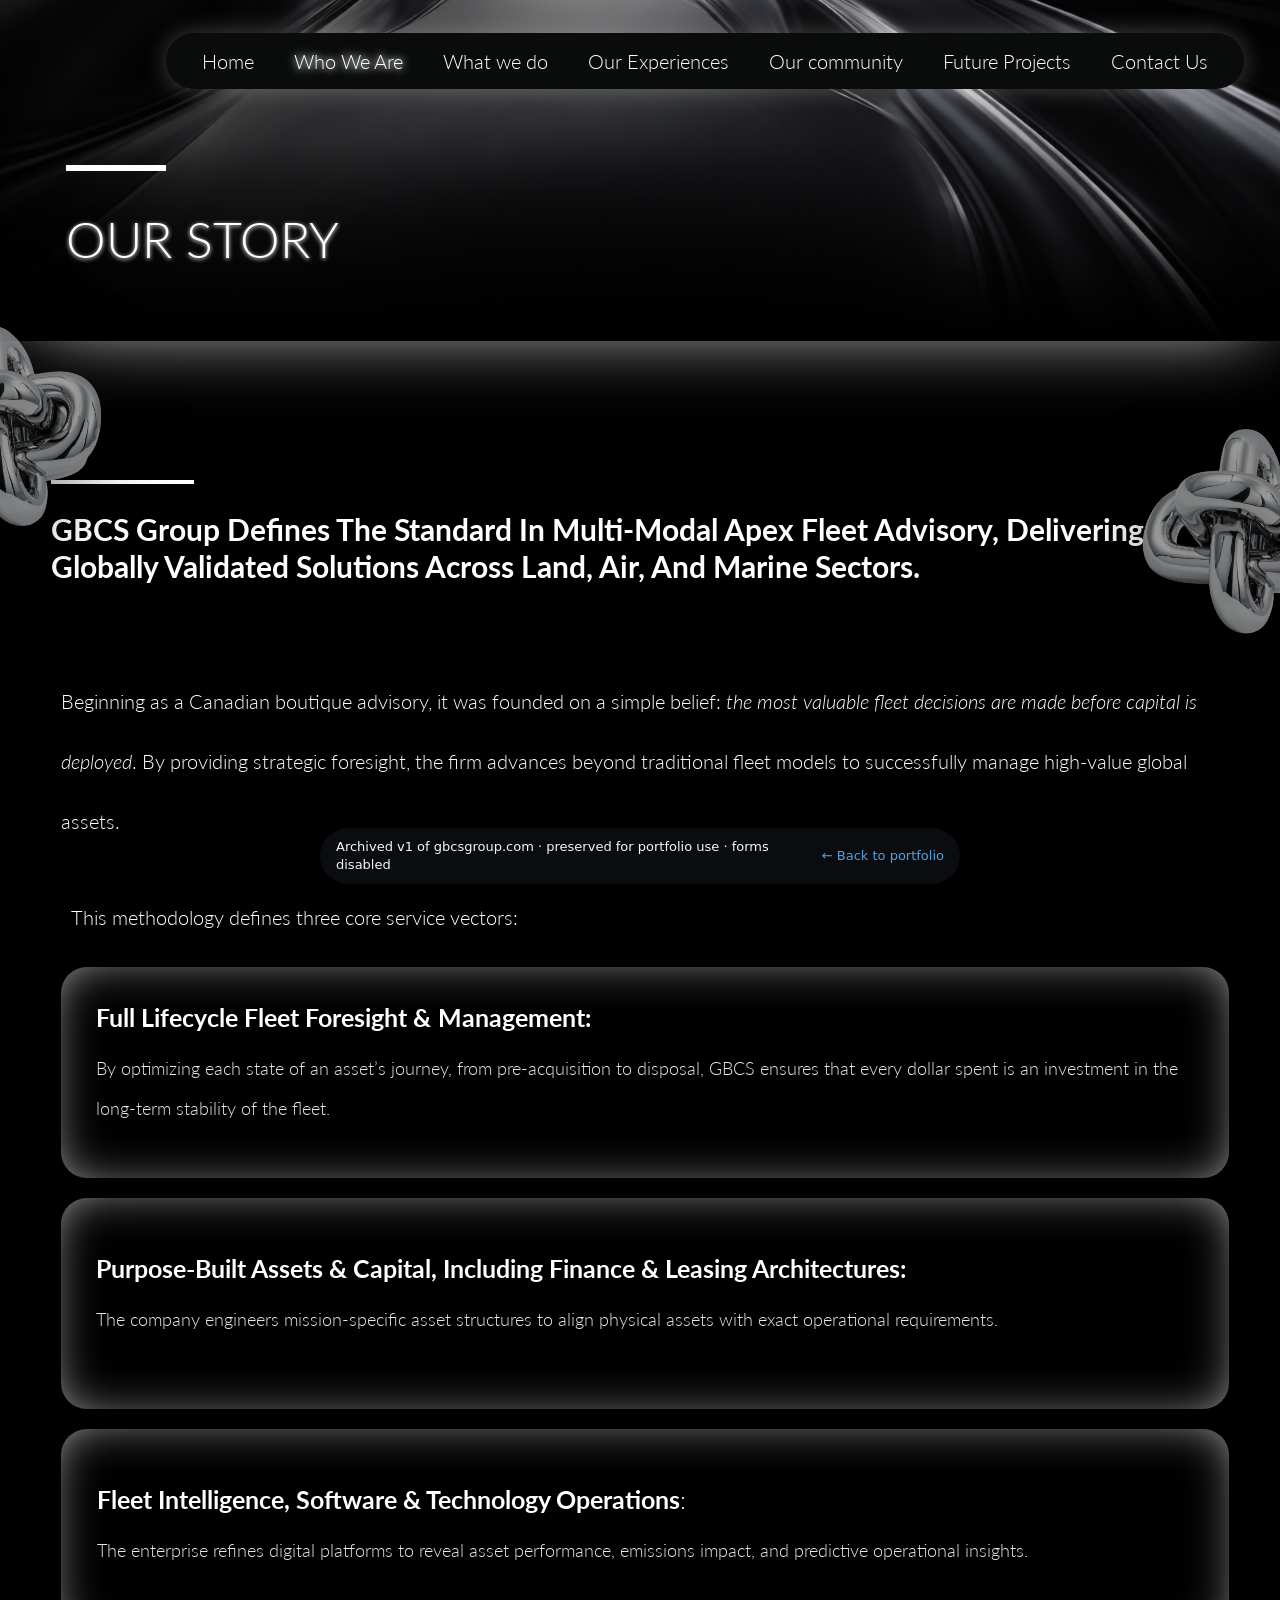
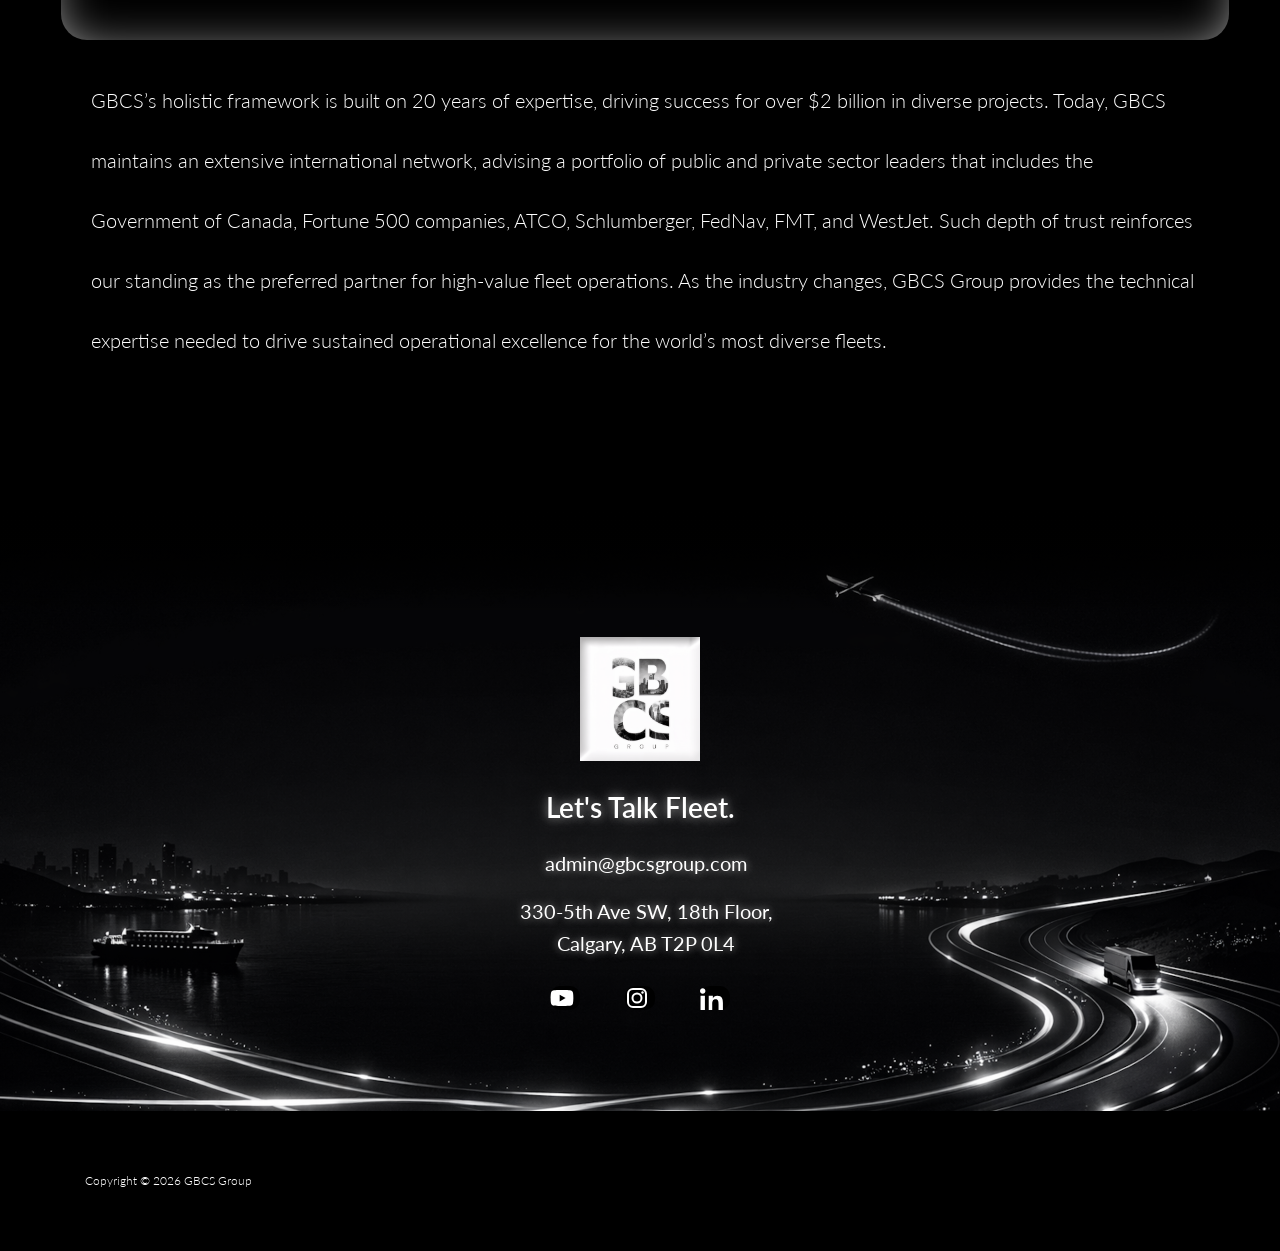
<file: archive/gbcs-v1/about/index.html>
<!DOCTYPE html>
<html dir="ltr" lang="en-US" prefix="og: https://ogp.me/ns#"><head>
<meta name="robots" content="noindex, nofollow, noarchive"><meta charset="UTF-8"><meta name="viewport" content="width=device-width, initial-scale=1"><link rel="profile" href="https://gmpg.org/xfn/11"><title>Who We Are -</title><meta name="description" content="Redefining the standard in multi-modal fleet advisory, GBCS Group shares its journey, core mission, and Hiba Badran’s personal commitment to the planet."><meta name="generator" content="All in One SEO (AIOSEO) 5.0.2"><meta property="og:locale" content="en_US"><meta property="og:site_name" content="-"><meta property="og:type" content="article"><meta property="og:title" content="Who We Are -"><meta property="og:description" content="Redefining the standard in multi-modal fleet advisory, GBCS Group shares its journey, core mission, and Hiba Badran’s personal commitment to the planet."><meta property="og:image" content="./../wp-content/uploads/2026/03/cropped-High-Resoln-GBCS-New-Logo-1.png"><meta property="og:image:secure_url" content="./../wp-content/uploads/2026/03/cropped-High-Resoln-GBCS-New-Logo-1.png"><meta property="article:published_time" content="2026-02-19T15:21:15+00:00"><meta property="article:modified_time" content="2026-03-16T22:02:27+00:00"><meta name="twitter:card" content="summary_large_image"><meta name="twitter:title" content="Who We Are -"><meta name="twitter:description" content="Redefining the standard in multi-modal fleet advisory, GBCS Group shares its journey, core mission, and Hiba Badran’s personal commitment to the planet."><meta name="twitter:image" content="./../wp-content/uploads/2026/03/cropped-High-Resoln-GBCS-New-Logo-1.png"> <script type="application/ld+json" class="aioseo-schema">{"@context":"https:\/\/schema.org","@graph":[{"@type":"BreadcrumbList","@id":"\/about\/#breadcrumblist","itemListElement":[{"@type":"ListItem","@id":"\/#listItem","position":1,"name":"Home","item":"\/","nextItem":{"@type":"ListItem","@id":"\/about\/#listItem","name":"Who We Are"}},{"@type":"ListItem","@id":"\/about\/#listItem","position":2,"name":"Who We Are","previousItem":{"@type":"ListItem","@id":"\/#listItem","name":"Home"}}]},{"@type":"Organization","@id":"\/#organization","url":"\/","logo":{"@type":"ImageObject","url":".\/..\/wp-content\/uploads\/2026\/03\/cropped-High-Resoln-GBCS-New-Logo-1.png","@id":"\/about\/#organizationLogo","width":1455,"height":1504},"image":{"@id":"\/about\/#organizationLogo"}},{"@type":"WebPage","@id":"\/about\/#webpage","url":"\/about\/","name":"Who We Are -","description":"Redefining the standard in multi-modal fleet advisory, GBCS Group shares its journey, core mission, and Hiba Badran\u2019s personal commitment to the planet.","inLanguage":"en-US","isPartOf":{"@id":"\/#website"},"breadcrumb":{"@id":"\/about\/#breadcrumblist"},"datePublished":"2026-02-19T15:21:15+00:00","dateModified":"2026-03-16T22:02:27+00:00"},{"@type":"WebSite","@id":"\/#website","url":"\/","inLanguage":"en-US","publisher":{"@id":"\/#organization"}}]}</script> <link rel="dns-prefetch" href="//cdn-reach.hostinger.com"><link rel="dns-prefetch" href="//fonts.googleapis.com"><link href="https://fonts.googleapis.com/" rel="preconnect"><link href="https://fonts.gstatic.com/" crossorigin="anonymous" rel="preconnect"><style id="wp-img-auto-sizes-contain-inline-css">img:is([sizes=auto i],[sizes^="auto," i]){contain-intrinsic-size:3000px 1500px}
/*# sourceURL=wp-img-auto-sizes-contain-inline-css */</style><link data-optimized="1" rel="stylesheet" id="astra-theme-css-css" href="./../wp-content/litespeed/css/88837a7e7127d03f5aff421f9f6fb0cc.css?ver=fb0cc" media="all"><style id="astra-theme-css-inline-css">:root{--ast-post-nav-space:0;--ast-container-default-xlg-padding:6.67em;--ast-container-default-lg-padding:5.67em;--ast-container-default-slg-padding:4.34em;--ast-container-default-md-padding:3.34em;--ast-container-default-sm-padding:6.67em;--ast-container-default-xs-padding:2.4em;--ast-container-default-xxs-padding:1.4em;--ast-code-block-background:#EEEEEE;--ast-comment-inputs-background:#FAFAFA;--ast-normal-container-width:1208px;--ast-narrow-container-width:750px;--ast-blog-title-font-weight:normal;--ast-blog-meta-weight:inherit;--ast-global-color-primary:var(--ast-global-color-5);--ast-global-color-secondary:var(--ast-global-color-4);--ast-global-color-alternate-background:var(--ast-global-color-7);--ast-global-color-subtle-background:var(--ast-global-color-6);--ast-bg-style-guide:var( --ast-global-color-secondary,var(--ast-global-color-5) );--ast-shadow-style-guide:0px 0px 4px 0 #00000057;--ast-global-dark-bg-style:#fff;--ast-global-dark-lfs:#fbfbfb;--ast-widget-bg-color:#fafafa;--ast-wc-container-head-bg-color:#fbfbfb;--ast-title-layout-bg:#eeeeee;--ast-search-border-color:#e7e7e7;--ast-lifter-hover-bg:#e6e6e6;--ast-gallery-block-color:#000;--srfm-color-input-label:var(--ast-global-color-2);}html{font-size:125%;}a,.page-title{color:var(--ast-global-color-3);}a:hover,a:focus{color:var(--ast-global-color-3);}body,button,input,select,textarea,.ast-button,.ast-custom-button{font-family:'Lato',sans-serif;font-weight:300;font-size:20px;font-size:1rem;line-height:var(--ast-body-line-height,2em);}blockquote{color:var(--ast-global-color-3);}p,.entry-content p{margin-bottom:2em;}h1,h2,h3,h4,h5,h6,.entry-content :where(h1,h2,h3,h4,h5,h6),.entry-content :where(h1,h2,h3,h4,h5,h6) a,.site-title,.site-title a{font-family:'Lato',sans-serif;text-transform:capitalize;}.site-title{font-size:28px;font-size:1.4rem;display:block;}header .custom-logo-link img{max-width:80px;width:80px;}.astra-logo-svg{width:80px;}.site-header .site-description{font-size:15px;font-size:0.75rem;display:none;}.entry-title{font-size:30px;font-size:1.5rem;}.archive .ast-article-post .ast-article-inner,.blog .ast-article-post .ast-article-inner,.archive .ast-article-post .ast-article-inner:hover,.blog .ast-article-post .ast-article-inner:hover{overflow:hidden;}h1,.entry-content :where(h1),.entry-content :where(h1) a{font-size:50px;font-size:2.5rem;font-family:'Lato',sans-serif;line-height:1.4em;text-transform:capitalize;}h2,.entry-content :where(h2),.entry-content :where(h2) a{font-size:37px;font-size:1.85rem;font-family:'Lato',sans-serif;line-height:1.25em;text-transform:capitalize;}h3,.entry-content :where(h3),.entry-content :where(h3) a{font-size:28px;font-size:1.4rem;font-family:'Lato',sans-serif;line-height:1.2em;text-transform:capitalize;}h4,.entry-content :where(h4),.entry-content :where(h4) a{font-size:21px;font-size:1.05rem;line-height:1.2em;font-family:'Lato',sans-serif;text-transform:capitalize;}h5,.entry-content :where(h5),.entry-content :where(h5) a{font-size:17px;font-size:0.85rem;line-height:1.2em;font-family:'Lato',sans-serif;text-transform:capitalize;}h6,.entry-content :where(h6),.entry-content :where(h6) a{font-size:16px;font-size:0.8rem;line-height:1.25em;font-family:'Lato',sans-serif;text-transform:none;}::selection{background-color:#9c9c9c;color:#000000;}body,h1,h2,h3,h4,h5,h6,.entry-title a,.entry-content :where(h1,h2,h3,h4,h5,h6),.entry-content :where(h1,h2,h3,h4,h5,h6) a{color:var(--ast-global-color-3);}.tagcloud a:hover,.tagcloud a:focus,.tagcloud a.current-item{color:#000000;border-color:var(--ast-global-color-3);background-color:var(--ast-global-color-3);}input:focus,input[type="text"]:focus,input[type="email"]:focus,input[type="url"]:focus,input[type="password"]:focus,input[type="reset"]:focus,input[type="search"]:focus,textarea:focus{border-color:var(--ast-global-color-3);}input[type="radio"]:checked,input[type=reset],input[type="checkbox"]:checked,input[type="checkbox"]:hover:checked,input[type="checkbox"]:focus:checked,input[type=range]::-webkit-slider-thumb{border-color:var(--ast-global-color-3);background-color:var(--ast-global-color-3);box-shadow:none;}.site-footer a:hover + .post-count,.site-footer a:focus + .post-count{background:var(--ast-global-color-3);border-color:var(--ast-global-color-3);}.single .nav-links .nav-previous,.single .nav-links .nav-next{color:var(--ast-global-color-3);}.entry-meta,.entry-meta *{line-height:1.45;color:var(--ast-global-color-3);}.entry-meta a:not(.ast-button):hover,.entry-meta a:not(.ast-button):hover *,.entry-meta a:not(.ast-button):focus,.entry-meta a:not(.ast-button):focus *,.page-links > .page-link,.page-links .page-link:hover,.post-navigation a:hover{color:var(--ast-global-color-3);}#cat option,.secondary .calendar_wrap thead a,.secondary .calendar_wrap thead a:visited{color:var(--ast-global-color-3);}.secondary .calendar_wrap #today,.ast-progress-val span{background:var(--ast-global-color-3);}.secondary a:hover + .post-count,.secondary a:focus + .post-count{background:var(--ast-global-color-3);border-color:var(--ast-global-color-3);}.calendar_wrap #today > a{color:#000000;}.page-links .page-link,.single .post-navigation a{color:var(--ast-global-color-3);}.ast-search-menu-icon .search-form button.search-submit{padding:0 4px;}.ast-search-menu-icon form.search-form{padding-right:0;}.ast-header-search .ast-search-menu-icon.ast-dropdown-active .search-form,.ast-header-search .ast-search-menu-icon.ast-dropdown-active .search-field:focus{transition:all 0.2s;}.search-form input.search-field:focus{outline:none;}.ast-mobile-header-content .ast-builder-layout-element:not(.ast-builder-menu):not(.ast-header-divider-element),.ast-mobile-popup-content .ast-builder-layout-element:not(.ast-builder-menu):not(.ast-header-divider-element){padding:15px 20px;}.wp-block-latest-posts > li > a{color:var(--ast-global-color-2);}.widget-title,.widget .wp-block-heading{font-size:28px;font-size:1.4rem;color:var(--ast-global-color-3);}.ast-search-menu-icon.slide-search a:focus-visible:focus-visible,.astra-search-icon:focus-visible,#close:focus-visible,a:focus-visible,.ast-menu-toggle:focus-visible,.site .skip-link:focus-visible,.wp-block-loginout input:focus-visible,.wp-block-search.wp-block-search__button-inside .wp-block-search__inside-wrapper,.ast-header-navigation-arrow:focus-visible,.ast-orders-table__row .ast-orders-table__cell:focus-visible,a#ast-apply-coupon:focus-visible,#ast-apply-coupon:focus-visible,#close:focus-visible,.button.search-submit:focus-visible,#search_submit:focus,.normal-search:focus-visible,.ast-header-account-wrap:focus-visible,.astra-cart-drawer-close:focus,.ast-single-variation:focus,.ast-button:focus,.ast-builder-button-wrap:has(.ast-custom-button-link:focus),.ast-builder-button-wrap .ast-custom-button-link:focus{outline-style:dotted;outline-color:inherit;outline-width:thin;}input:focus,input[type="text"]:focus,input[type="email"]:focus,input[type="url"]:focus,input[type="password"]:focus,input[type="reset"]:focus,input[type="search"]:focus,input[type="number"]:focus,textarea:focus,.wp-block-search__input:focus,[data-section="section-header-mobile-trigger"] .ast-button-wrap .ast-mobile-menu-trigger-minimal:focus,.ast-mobile-popup-drawer.active .menu-toggle-close:focus,#ast-scroll-top:focus,#coupon_code:focus,#ast-coupon-code:focus{border-style:dotted;border-color:inherit;border-width:thin;}input{outline:none;}.site-logo-img img{ transition:all 0.2s linear;}body .ast-oembed-container *{position:absolute;top:0;width:100%;height:100%;left:0;}body .wp-block-embed-pocket-casts .ast-oembed-container *{position:unset;}.ast-single-post-featured-section + article {margin-top: 2em;}.site-content .ast-single-post-featured-section img {width: 100%;overflow: hidden;object-fit: cover;}.site > .ast-single-related-posts-container {margin-top: 0;}@media (min-width: 922px) {.ast-desktop .ast-container--narrow {max-width: var(--ast-narrow-container-width);margin: 0 auto;}}.ast-page-builder-template .hentry {margin: 0;}.ast-page-builder-template .site-content > .ast-container {max-width: 100%;padding: 0;}.ast-page-builder-template .site .site-content #primary {padding: 0;margin: 0;}.ast-page-builder-template .no-results {text-align: center;margin: 4em auto;}.ast-page-builder-template .ast-pagination {padding: 2em;}.ast-page-builder-template .entry-header.ast-no-title.ast-no-thumbnail {margin-top: 0;}.ast-page-builder-template .entry-header.ast-header-without-markup {margin-top: 0;margin-bottom: 0;}.ast-page-builder-template .entry-header.ast-no-title.ast-no-meta {margin-bottom: 0;}.ast-page-builder-template.single .post-navigation {padding-bottom: 2em;}.ast-page-builder-template.single-post .site-content > .ast-container {max-width: 100%;}.ast-page-builder-template .entry-header {margin-top: 4em;margin-left: auto;margin-right: auto;padding-left: 20px;padding-right: 20px;}.single.ast-page-builder-template .entry-header {padding-left: 20px;padding-right: 20px;}.ast-page-builder-template .ast-archive-description {margin: 4em auto 0;padding-left: 20px;padding-right: 20px;}.ast-page-builder-template.ast-no-sidebar .entry-content .alignwide {margin-left: 0;margin-right: 0;}@media (max-width:921.9px){#ast-desktop-header{display:none;}}@media (min-width:922px){#ast-mobile-header{display:none;}}.wp-block-buttons.aligncenter{justify-content:center;}.wp-block-buttons .wp-block-button.is-style-outline .wp-block-button__link.wp-element-button,.ast-outline-button,.wp-block-uagb-buttons-child .uagb-buttons-repeater.ast-outline-button{border-color:#000000;border-top-width:2px;border-right-width:2px;border-bottom-width:2px;border-left-width:2px;font-family:'Lato',sans-serif;font-weight:inherit;font-size:21px;font-size:1.05rem;line-height:1em;text-transform:lowercase;padding-top:10px;padding-right:40px;padding-bottom:10px;padding-left:40px;border-top-left-radius:0px;border-top-right-radius:0px;border-bottom-right-radius:0px;border-bottom-left-radius:0px;}.wp-block-buttons .wp-block-button.is-style-outline > .wp-block-button__link:not(.has-text-color),.wp-block-buttons .wp-block-button.wp-block-button__link.is-style-outline:not(.has-text-color),.ast-outline-button{color:#000000;}.wp-block-button.is-style-outline .wp-block-button__link:hover,.wp-block-buttons .wp-block-button.is-style-outline .wp-block-button__link:focus,.wp-block-buttons .wp-block-button.is-style-outline > .wp-block-button__link:not(.has-text-color):hover,.wp-block-buttons .wp-block-button.wp-block-button__link.is-style-outline:not(.has-text-color):hover,.ast-outline-button:hover,.ast-outline-button:focus,.wp-block-uagb-buttons-child .uagb-buttons-repeater.ast-outline-button:hover,.wp-block-uagb-buttons-child .uagb-buttons-repeater.ast-outline-button:focus{color:#ffffff;background-color:rgba(112,215,126,0);border-color:var(--ast-global-color-2);}.wp-block-button .wp-block-button__link.wp-element-button.is-style-outline:not(.has-background),.wp-block-button.is-style-outline>.wp-block-button__link.wp-element-button:not(.has-background),.ast-outline-button{background-color:rgba(2,116,192,0);}@media (max-width:921px){.wp-block-buttons .wp-block-button.is-style-outline .wp-block-button__link.wp-element-button,.ast-outline-button,.wp-block-uagb-buttons-child .uagb-buttons-repeater.ast-outline-button{padding-top:10px;padding-right:40px;padding-bottom:10px;padding-left:40px;border-top-left-radius:0px;border-top-right-radius:0px;border-bottom-right-radius:0px;border-bottom-left-radius:0px;}}@media (max-width:544px){.wp-block-buttons .wp-block-button.is-style-outline .wp-block-button__link.wp-element-button,.ast-outline-button,.wp-block-uagb-buttons-child .uagb-buttons-repeater.ast-outline-button{padding-top:10px;padding-right:40px;padding-bottom:10px;padding-left:40px;border-top-left-radius:0px;border-top-right-radius:0px;border-bottom-right-radius:0px;border-bottom-left-radius:0px;}}.entry-content[data-ast-blocks-layout] > figure{margin-bottom:1em;}@media (max-width:921px){.ast-left-sidebar #content > .ast-container{display:flex;flex-direction:column-reverse;width:100%;}.ast-separate-container .ast-article-post,.ast-separate-container .ast-article-single{padding:1.5em 2.14em;}.ast-author-box img.avatar{margin:20px 0 0 0;}}@media (min-width:922px){.ast-separate-container.ast-right-sidebar #primary,.ast-separate-container.ast-left-sidebar #primary{border:0;}.search-no-results.ast-separate-container #primary{margin-bottom:4em;}}.wp-block-button .wp-block-button__link{color:#ffffff;}.wp-block-button .wp-block-button__link:hover,.wp-block-button .wp-block-button__link:focus{color:var(--ast-global-color-8);background-color:var(--ast-global-color-2);border-color:rgba(255,255,255,0);}.wp-block-button .wp-block-button__link,.wp-block-search .wp-block-search__button,body .wp-block-file .wp-block-file__button{border-style:solid;border-top-width:2px;border-right-width:2px;border-left-width:2px;border-bottom-width:2px;border-color:rgba(0,0,0,0);background-color:var(--ast-global-color-1);color:#ffffff;font-family:'Lato',sans-serif;font-weight:inherit;line-height:1em;text-transform:lowercase;font-size:21px;font-size:1.05rem;border-top-left-radius:0px;border-top-right-radius:0px;border-bottom-right-radius:0px;border-bottom-left-radius:0px;padding-top:10px;padding-right:40px;padding-bottom:10px;padding-left:40px;}@media (max-width:921px){.wp-block-button .wp-block-button__link,.wp-block-search .wp-block-search__button,body .wp-block-file .wp-block-file__button{padding-top:10px;padding-right:40px;padding-bottom:10px;padding-left:40px;border-top-left-radius:0px;border-top-right-radius:0px;border-bottom-right-radius:0px;border-bottom-left-radius:0px;}}@media (max-width:544px){.wp-block-button .wp-block-button__link,.wp-block-search .wp-block-search__button,body .wp-block-file .wp-block-file__button{padding-top:10px;padding-right:40px;padding-bottom:10px;padding-left:40px;border-top-left-radius:0px;border-top-right-radius:0px;border-bottom-right-radius:0px;border-bottom-left-radius:0px;}}.menu-toggle,button,.ast-button,.ast-custom-button,.button,input#submit,input[type="button"],input[type="submit"],input[type="reset"],form[CLASS*="wp-block-search__"].wp-block-search .wp-block-search__inside-wrapper .wp-block-search__button,body .wp-block-file .wp-block-file__button{border-style:solid;border-top-width:2px;border-right-width:2px;border-left-width:2px;border-bottom-width:2px;color:#ffffff;border-color:rgba(0,0,0,0);background-color:var(--ast-global-color-1);padding-top:10px;padding-right:40px;padding-bottom:10px;padding-left:40px;font-family:'Lato',sans-serif;font-weight:inherit;font-size:21px;font-size:1.05rem;line-height:1em;text-transform:lowercase;border-top-left-radius:0px;border-top-right-radius:0px;border-bottom-right-radius:0px;border-bottom-left-radius:0px;}button:focus,.menu-toggle:hover,button:hover,.ast-button:hover,.ast-custom-button:hover .button:hover,.ast-custom-button:hover ,input[type=reset]:hover,input[type=reset]:focus,input#submit:hover,input#submit:focus,input[type="button"]:hover,input[type="button"]:focus,input[type="submit"]:hover,input[type="submit"]:focus,form[CLASS*="wp-block-search__"].wp-block-search .wp-block-search__inside-wrapper .wp-block-search__button:hover,form[CLASS*="wp-block-search__"].wp-block-search .wp-block-search__inside-wrapper .wp-block-search__button:focus,body .wp-block-file .wp-block-file__button:hover,body .wp-block-file .wp-block-file__button:focus{color:var(--ast-global-color-8);background-color:var(--ast-global-color-2);border-color:rgba(255,255,255,0);}@media (max-width:921px){.menu-toggle,button,.ast-button,.ast-custom-button,.button,input#submit,input[type="button"],input[type="submit"],input[type="reset"],form[CLASS*="wp-block-search__"].wp-block-search .wp-block-search__inside-wrapper .wp-block-search__button,body .wp-block-file .wp-block-file__button{padding-top:10px;padding-right:40px;padding-bottom:10px;padding-left:40px;border-top-left-radius:0px;border-top-right-radius:0px;border-bottom-right-radius:0px;border-bottom-left-radius:0px;}}@media (max-width:544px){.menu-toggle,button,.ast-button,.ast-custom-button,.button,input#submit,input[type="button"],input[type="submit"],input[type="reset"],form[CLASS*="wp-block-search__"].wp-block-search .wp-block-search__inside-wrapper .wp-block-search__button,body .wp-block-file .wp-block-file__button{padding-top:10px;padding-right:40px;padding-bottom:10px;padding-left:40px;border-top-left-radius:0px;border-top-right-radius:0px;border-bottom-right-radius:0px;border-bottom-left-radius:0px;}}@media (max-width:921px){.ast-mobile-header-stack .main-header-bar .ast-search-menu-icon{display:inline-block;}.ast-header-break-point.ast-header-custom-item-outside .ast-mobile-header-stack .main-header-bar .ast-search-icon{margin:0;}.ast-comment-avatar-wrap img{max-width:2.5em;}.ast-comment-meta{padding:0 1.8888em 1.3333em;}.ast-separate-container .ast-comment-list li.depth-1{padding:1.5em 2.14em;}.ast-separate-container .comment-respond{padding:2em 2.14em;}}@media (min-width:544px){.ast-container{max-width:100%;}}@media (max-width:544px){.ast-separate-container .ast-article-post,.ast-separate-container .ast-article-single,.ast-separate-container .comments-title,.ast-separate-container .ast-archive-description{padding:1.5em 1em;}.ast-separate-container #content .ast-container{padding-left:0.54em;padding-right:0.54em;}.ast-separate-container .ast-comment-list .bypostauthor{padding:.5em;}.ast-search-menu-icon.ast-dropdown-active .search-field{width:170px;}} #ast-mobile-header .ast-site-header-cart-li a{pointer-events:none;}@media (min-width:545px){.ast-page-builder-template .comments-area,.single.ast-page-builder-template .entry-header,.single.ast-page-builder-template .post-navigation,.single.ast-page-builder-template .ast-single-related-posts-container{max-width:1248px;margin-left:auto;margin-right:auto;}}body,.ast-separate-container{background-color:var(--ast-global-color-8);background-image:none;}@media (max-width:921px){.site-title{font-size:28px;font-size:1.4rem;display:block;}.site-header .site-description{display:none;}h1,.entry-content :where(h1),.entry-content :where(h1) a{font-size:50px;}h2,.entry-content :where(h2),.entry-content :where(h2) a{font-size:40px;}h3,.entry-content :where(h3),.entry-content :where(h3) a{font-size:20px;}h4,.entry-content :where(h4),.entry-content :where(h4) a{font-size:24px;font-size:1.2rem;}h6,.entry-content :where(h6),.entry-content :where(h6) a{font-size:20px;font-size:1rem;}}@media (max-width:544px){.site-title{display:block;}.site-header .site-description{display:none;}h1,.entry-content :where(h1),.entry-content :where(h1) a{font-size:30px;}h2,.entry-content :where(h2),.entry-content :where(h2) a{font-size:35px;}h3,.entry-content :where(h3),.entry-content :where(h3) a{font-size:20px;}header .custom-logo-link img,.ast-header-break-point .site-branding img,.ast-header-break-point .custom-logo-link img{max-width:32px;width:32px;}.astra-logo-svg{width:32px;}.ast-header-break-point .site-logo-img .custom-mobile-logo-link img{max-width:32px;}}@media (max-width:921px){html{font-size:114%;}}@media (max-width:544px){html{font-size:114%;}}@media (min-width:922px){.ast-container{max-width:1248px;}}@media (min-width:922px){.site-content .ast-container{display:flex;}}@media (max-width:921px){.site-content .ast-container{flex-direction:column;}}@media (min-width:922px){.main-header-menu .sub-menu .menu-item.ast-left-align-sub-menu:hover > .sub-menu,.main-header-menu .sub-menu .menu-item.ast-left-align-sub-menu.focus > .sub-menu{margin-left:-2px;}}.ast-theme-transparent-header [data-section="section-header-mobile-trigger"] .ast-button-wrap .ast-mobile-menu-trigger-fill,.ast-theme-transparent-header [data-section="section-header-mobile-trigger"] .ast-button-wrap .ast-mobile-menu-trigger-minimal{border:none;}.site .comments-area{padding-bottom:3em;}.wp-block-file {display: flex;align-items: center;flex-wrap: wrap;justify-content: space-between;}.wp-block-pullquote {border: none;}.wp-block-pullquote blockquote::before {content: "\201D";font-family: "Helvetica",sans-serif;display: flex;transform: rotate( 180deg );font-size: 6rem;font-style: normal;line-height: 1;font-weight: bold;align-items: center;justify-content: center;}.has-text-align-right > blockquote::before {justify-content: flex-start;}.has-text-align-left > blockquote::before {justify-content: flex-end;}figure.wp-block-pullquote.is-style-solid-color blockquote {max-width: 100%;text-align: inherit;}:root {--wp--custom--ast-default-block-top-padding: 3em;--wp--custom--ast-default-block-right-padding: 3em;--wp--custom--ast-default-block-bottom-padding: 3em;--wp--custom--ast-default-block-left-padding: 3em;--wp--custom--ast-container-width: 1208px;--wp--custom--ast-content-width-size: 1208px;--wp--custom--ast-wide-width-size: calc(1208px + var(--wp--custom--ast-default-block-left-padding) + var(--wp--custom--ast-default-block-right-padding));}.ast-narrow-container {--wp--custom--ast-content-width-size: 750px;--wp--custom--ast-wide-width-size: 750px;}@media(max-width: 921px) {:root {--wp--custom--ast-default-block-top-padding: 3em;--wp--custom--ast-default-block-right-padding: 2em;--wp--custom--ast-default-block-bottom-padding: 3em;--wp--custom--ast-default-block-left-padding: 2em;}}@media(max-width: 544px) {:root {--wp--custom--ast-default-block-top-padding: 3em;--wp--custom--ast-default-block-right-padding: 1.5em;--wp--custom--ast-default-block-bottom-padding: 3em;--wp--custom--ast-default-block-left-padding: 1.5em;}}.entry-content > .wp-block-group,.entry-content > .wp-block-cover,.entry-content > .wp-block-columns {padding-top: var(--wp--custom--ast-default-block-top-padding);padding-right: var(--wp--custom--ast-default-block-right-padding);padding-bottom: var(--wp--custom--ast-default-block-bottom-padding);padding-left: var(--wp--custom--ast-default-block-left-padding);}.ast-plain-container.ast-no-sidebar .entry-content > .alignfull,.ast-page-builder-template .ast-no-sidebar .entry-content > .alignfull {margin-left: calc( -50vw + 50%);margin-right: calc( -50vw + 50%);max-width: 100vw;width: 100vw;}.ast-plain-container.ast-no-sidebar .entry-content .alignfull .alignfull,.ast-page-builder-template.ast-no-sidebar .entry-content .alignfull .alignfull,.ast-plain-container.ast-no-sidebar .entry-content .alignfull .alignwide,.ast-page-builder-template.ast-no-sidebar .entry-content .alignfull .alignwide,.ast-plain-container.ast-no-sidebar .entry-content .alignwide .alignfull,.ast-page-builder-template.ast-no-sidebar .entry-content .alignwide .alignfull,.ast-plain-container.ast-no-sidebar .entry-content .alignwide .alignwide,.ast-page-builder-template.ast-no-sidebar .entry-content .alignwide .alignwide,.ast-plain-container.ast-no-sidebar .entry-content .wp-block-column .alignfull,.ast-page-builder-template.ast-no-sidebar .entry-content .wp-block-column .alignfull,.ast-plain-container.ast-no-sidebar .entry-content .wp-block-column .alignwide,.ast-page-builder-template.ast-no-sidebar .entry-content .wp-block-column .alignwide {margin-left: auto;margin-right: auto;width: 100%;}[data-ast-blocks-layout] .wp-block-separator:not(.is-style-dots) {height: 0;}[data-ast-blocks-layout] .wp-block-separator {margin: 20px auto;}[data-ast-blocks-layout] .wp-block-separator:not(.is-style-wide):not(.is-style-dots) {max-width: 100px;}[data-ast-blocks-layout] .wp-block-separator.has-background {padding: 0;}.entry-content[data-ast-blocks-layout] > * {max-width: var(--wp--custom--ast-content-width-size);margin-left: auto;margin-right: auto;}.entry-content[data-ast-blocks-layout] > .alignwide {max-width: var(--wp--custom--ast-wide-width-size);}.entry-content[data-ast-blocks-layout] .alignfull {max-width: none;}.entry-content .wp-block-columns {margin-bottom: 0;}blockquote {margin: 1.5em;border-color: rgba(0,0,0,0.05);}.wp-block-quote:not(.has-text-align-right):not(.has-text-align-center) {border-left: 5px solid rgba(0,0,0,0.05);}.has-text-align-right > blockquote,blockquote.has-text-align-right {border-right: 5px solid rgba(0,0,0,0.05);}.has-text-align-left > blockquote,blockquote.has-text-align-left {border-left: 5px solid rgba(0,0,0,0.05);}.wp-block-site-tagline,.wp-block-latest-posts .read-more {margin-top: 15px;}.wp-block-loginout p label {display: block;}.wp-block-loginout p:not(.login-remember):not(.login-submit) input {width: 100%;}.wp-block-loginout input:focus {border-color: transparent;}.wp-block-loginout input:focus {outline: thin dotted;}.entry-content .wp-block-media-text .wp-block-media-text__content {padding: 0 0 0 8%;}.entry-content .wp-block-media-text.has-media-on-the-right .wp-block-media-text__content {padding: 0 8% 0 0;}.entry-content .wp-block-media-text.has-background .wp-block-media-text__content {padding: 8%;}.entry-content .wp-block-cover:not([class*="background-color"]):not(.has-text-color.has-link-color) .wp-block-cover__inner-container,.entry-content .wp-block-cover:not([class*="background-color"]) .wp-block-cover-image-text,.entry-content .wp-block-cover:not([class*="background-color"]) .wp-block-cover-text,.entry-content .wp-block-cover-image:not([class*="background-color"]) .wp-block-cover__inner-container,.entry-content .wp-block-cover-image:not([class*="background-color"]) .wp-block-cover-image-text,.entry-content .wp-block-cover-image:not([class*="background-color"]) .wp-block-cover-text {color: var(--ast-global-color-primary,var(--ast-global-color-5));}.wp-block-loginout .login-remember input {width: 1.1rem;height: 1.1rem;margin: 0 5px 4px 0;vertical-align: middle;}.wp-block-latest-posts > li > *:first-child,.wp-block-latest-posts:not(.is-grid) > li:first-child {margin-top: 0;}.entry-content > .wp-block-buttons,.entry-content > .wp-block-uagb-buttons {margin-bottom: 1.5em;}.wp-block-search__inside-wrapper .wp-block-search__input {padding: 0 10px;color: var(--ast-global-color-3);background: var(--ast-global-color-primary,var(--ast-global-color-5));border-color: var(--ast-border-color);}.wp-block-latest-posts .read-more {margin-bottom: 1.5em;}.wp-block-search__no-button .wp-block-search__inside-wrapper .wp-block-search__input {padding-top: 5px;padding-bottom: 5px;}.wp-block-latest-posts .wp-block-latest-posts__post-date,.wp-block-latest-posts .wp-block-latest-posts__post-author {font-size: 1rem;}.wp-block-latest-posts > li > *,.wp-block-latest-posts:not(.is-grid) > li {margin-top: 12px;margin-bottom: 12px;}.ast-page-builder-template .entry-content[data-ast-blocks-layout] > .alignwide:where(:not(.uagb-is-root-container):not(.spectra-is-root-container)) > * {max-width: var(--wp--custom--ast-wide-width-size);}.ast-page-builder-template .entry-content[data-ast-blocks-layout] > .inherit-container-width > *,.ast-page-builder-template .entry-content[data-ast-blocks-layout] > *:not(.wp-block-group):where(:not(.uagb-is-root-container):not(.spectra-is-root-container)) > *,.entry-content[data-ast-blocks-layout] > .wp-block-cover .wp-block-cover__inner-container {max-width: var(--wp--custom--ast-content-width-size) ;margin-left: auto;margin-right: auto;}.ast-page-builder-template .entry-content[data-ast-blocks-layout] > *,.ast-page-builder-template .entry-content[data-ast-blocks-layout] > .alignfull:where(:not(.wp-block-group):not(.uagb-is-root-container):not(.spectra-is-root-container)) > * {max-width: none;}.entry-content[data-ast-blocks-layout] .wp-block-cover:not(.alignleft):not(.alignright) {width: auto;}@media(max-width: 1200px) {.ast-separate-container .entry-content > .alignfull,.ast-separate-container .entry-content[data-ast-blocks-layout] > .alignwide,.ast-plain-container .entry-content[data-ast-blocks-layout] > .alignwide,.ast-plain-container .entry-content .alignfull {margin-left: calc(-1 * min(var(--ast-container-default-xlg-padding),20px)) ;margin-right: calc(-1 * min(var(--ast-container-default-xlg-padding),20px));}}@media(min-width: 1201px) {.ast-separate-container .entry-content > .alignfull {margin-left: calc(-1 * var(--ast-container-default-xlg-padding) );margin-right: calc(-1 * var(--ast-container-default-xlg-padding) );}.ast-separate-container .entry-content[data-ast-blocks-layout] > .alignwide,.ast-plain-container .entry-content[data-ast-blocks-layout] > .alignwide {margin-left: calc(-1 * var(--wp--custom--ast-default-block-left-padding) );margin-right: calc(-1 * var(--wp--custom--ast-default-block-right-padding) );}}@media(min-width: 921px) {.ast-separate-container .entry-content .wp-block-group.alignwide:not(.inherit-container-width) > :where(:not(.alignleft):not(.alignright)),.ast-plain-container .entry-content .wp-block-group.alignwide:not(.inherit-container-width) > :where(:not(.alignleft):not(.alignright)) {max-width: calc( var(--wp--custom--ast-content-width-size) + 80px );}.ast-plain-container.ast-right-sidebar .entry-content[data-ast-blocks-layout] .alignfull,.ast-plain-container.ast-left-sidebar .entry-content[data-ast-blocks-layout] .alignfull {margin-left: -60px;margin-right: -60px;}}@media(min-width: 544px) {.entry-content > .alignleft {margin-right: 20px;}.entry-content > .alignright {margin-left: 20px;}}@media (max-width:544px){.wp-block-columns .wp-block-column:not(:last-child){margin-bottom:20px;}.wp-block-latest-posts{margin:0;}}@media( max-width: 600px ) {.entry-content .wp-block-media-text .wp-block-media-text__content,.entry-content .wp-block-media-text.has-media-on-the-right .wp-block-media-text__content {padding: 8% 0 0;}.entry-content .wp-block-media-text.has-background .wp-block-media-text__content {padding: 8%;}}.ast-page-builder-template .entry-header {padding-left: 0;}.ast-narrow-container .site-content .wp-block-uagb-image--align-full .wp-block-uagb-image__figure {max-width: 100%;margin-left: auto;margin-right: auto;}:root .has-ast-global-color-0-color{color:var(--ast-global-color-0);}:root .has-ast-global-color-0-background-color{background-color:var(--ast-global-color-0);}:root .wp-block-button .has-ast-global-color-0-color{color:var(--ast-global-color-0);}:root .wp-block-button .has-ast-global-color-0-background-color{background-color:var(--ast-global-color-0);}:root .has-ast-global-color-1-color{color:var(--ast-global-color-1);}:root .has-ast-global-color-1-background-color{background-color:var(--ast-global-color-1);}:root .wp-block-button .has-ast-global-color-1-color{color:var(--ast-global-color-1);}:root .wp-block-button .has-ast-global-color-1-background-color{background-color:var(--ast-global-color-1);}:root .has-ast-global-color-2-color{color:var(--ast-global-color-2);}:root .has-ast-global-color-2-background-color{background-color:var(--ast-global-color-2);}:root .wp-block-button .has-ast-global-color-2-color{color:var(--ast-global-color-2);}:root .wp-block-button .has-ast-global-color-2-background-color{background-color:var(--ast-global-color-2);}:root .has-ast-global-color-3-color{color:var(--ast-global-color-3);}:root .has-ast-global-color-3-background-color{background-color:var(--ast-global-color-3);}:root .wp-block-button .has-ast-global-color-3-color{color:var(--ast-global-color-3);}:root .wp-block-button .has-ast-global-color-3-background-color{background-color:var(--ast-global-color-3);}:root .has-ast-global-color-4-color{color:var(--ast-global-color-4);}:root .has-ast-global-color-4-background-color{background-color:var(--ast-global-color-4);}:root .wp-block-button .has-ast-global-color-4-color{color:var(--ast-global-color-4);}:root .wp-block-button .has-ast-global-color-4-background-color{background-color:var(--ast-global-color-4);}:root .has-ast-global-color-5-color{color:var(--ast-global-color-5);}:root .has-ast-global-color-5-background-color{background-color:var(--ast-global-color-5);}:root .wp-block-button .has-ast-global-color-5-color{color:var(--ast-global-color-5);}:root .wp-block-button .has-ast-global-color-5-background-color{background-color:var(--ast-global-color-5);}:root .has-ast-global-color-6-color{color:var(--ast-global-color-6);}:root .has-ast-global-color-6-background-color{background-color:var(--ast-global-color-6);}:root .wp-block-button .has-ast-global-color-6-color{color:var(--ast-global-color-6);}:root .wp-block-button .has-ast-global-color-6-background-color{background-color:var(--ast-global-color-6);}:root .has-ast-global-color-7-color{color:var(--ast-global-color-7);}:root .has-ast-global-color-7-background-color{background-color:var(--ast-global-color-7);}:root .wp-block-button .has-ast-global-color-7-color{color:var(--ast-global-color-7);}:root .wp-block-button .has-ast-global-color-7-background-color{background-color:var(--ast-global-color-7);}:root .has-ast-global-color-8-color{color:var(--ast-global-color-8);}:root .has-ast-global-color-8-background-color{background-color:var(--ast-global-color-8);}:root .wp-block-button .has-ast-global-color-8-color{color:var(--ast-global-color-8);}:root .wp-block-button .has-ast-global-color-8-background-color{background-color:var(--ast-global-color-8);}:root{--ast-global-color-0:#0274be;--ast-global-color-1:#3a3a3a;--ast-global-color-2:#ffffff;--ast-global-color-3:#e7e7e7;--ast-global-color-4:#161616;--ast-global-color-5:#161616;--ast-global-color-6:#F2F5F7;--ast-global-color-7:#424242;--ast-global-color-8:#000000;}:root {--ast-border-color : #dddddd;}.ast-single-entry-banner {-js-display: flex;display: flex;flex-direction: column;justify-content: center;text-align: center;position: relative;background: var(--ast-title-layout-bg);}.ast-single-entry-banner[data-banner-layout="layout-1"] {max-width: 1208px;background: inherit;padding: 20px 0;}.ast-single-entry-banner[data-banner-width-type="custom"] {margin: 0 auto;width: 100%;}.ast-single-entry-banner + .site-content .entry-header {margin-bottom: 0;}.site .ast-author-avatar {--ast-author-avatar-size: ;}a.ast-underline-text {text-decoration: underline;}.ast-container > .ast-terms-link {position: relative;display: block;}a.ast-button.ast-badge-tax {padding: 4px 8px;border-radius: 3px;font-size: inherit;}header.entry-header{text-align:left;}header.entry-header > *:not(:last-child){margin-bottom:10px;}@media (max-width:921px){header.entry-header{text-align:left;}}@media (max-width:544px){header.entry-header{text-align:left;}}.ast-archive-entry-banner {-js-display: flex;display: flex;flex-direction: column;justify-content: center;text-align: center;position: relative;background: var(--ast-title-layout-bg);}.ast-archive-entry-banner[data-banner-width-type="custom"] {margin: 0 auto;width: 100%;}.ast-archive-entry-banner[data-banner-layout="layout-1"] {background: inherit;padding: 20px 0;text-align: left;}body.archive .ast-archive-description{max-width:1208px;width:100%;text-align:left;padding-top:3em;padding-right:3em;padding-bottom:3em;padding-left:3em;}body.archive .ast-archive-description .ast-archive-title,body.archive .ast-archive-description .ast-archive-title *{font-size:40px;font-size:2rem;}body.archive .ast-archive-description > *:not(:last-child){margin-bottom:10px;}@media (max-width:921px){body.archive .ast-archive-description{text-align:left;}}@media (max-width:544px){body.archive .ast-archive-description{text-align:left;}}.ast-theme-transparent-header #masthead .site-logo-img .transparent-custom-logo .astra-logo-svg{width:150px;}.ast-theme-transparent-header #masthead .site-logo-img .transparent-custom-logo img{ max-width:150px; width:150px;}@media (max-width:921px){.ast-theme-transparent-header #masthead .site-logo-img .transparent-custom-logo .astra-logo-svg{width:120px;}.ast-theme-transparent-header #masthead .site-logo-img .transparent-custom-logo img{ max-width:120px; width:120px;}}@media (max-width:543px){.ast-theme-transparent-header #masthead .site-logo-img .transparent-custom-logo .astra-logo-svg{width:100px;}.ast-theme-transparent-header #masthead .site-logo-img .transparent-custom-logo img{ max-width:100px; width:100px;}}@media (min-width:921px){.ast-theme-transparent-header #masthead{position:absolute;left:0;right:0;}.ast-theme-transparent-header .main-header-bar,.ast-theme-transparent-header.ast-header-break-point .main-header-bar{background:none;}body.elementor-editor-active.ast-theme-transparent-header #masthead,.fl-builder-edit .ast-theme-transparent-header #masthead,body.vc_editor.ast-theme-transparent-header #masthead,body.brz-ed.ast-theme-transparent-header #masthead{z-index:0;}.ast-header-break-point.ast-replace-site-logo-transparent.ast-theme-transparent-header .custom-mobile-logo-link{display:none;}.ast-header-break-point.ast-replace-site-logo-transparent.ast-theme-transparent-header .transparent-custom-logo{display:inline-block;}.ast-theme-transparent-header .ast-above-header,.ast-theme-transparent-header .ast-above-header.ast-above-header-bar{background-image:none;background-color:transparent;}.ast-theme-transparent-header .ast-below-header,.ast-theme-transparent-header .ast-below-header.ast-below-header-bar{background-image:none;background-color:transparent;}}.ast-theme-transparent-header .ast-builder-menu .main-header-menu,.ast-theme-transparent-header .ast-builder-menu .main-header-menu .sub-menu,.ast-theme-transparent-header .ast-builder-menu .main-header-menu,.ast-theme-transparent-header.ast-header-break-point .ast-builder-menu .main-header-bar-wrap .main-header-menu,.ast-flyout-menu-enable.ast-header-break-point.ast-theme-transparent-header .main-header-bar-navigation .site-navigation,.ast-fullscreen-menu-enable.ast-header-break-point.ast-theme-transparent-header .main-header-bar-navigation .site-navigation,.ast-flyout-above-menu-enable.ast-header-break-point.ast-theme-transparent-header .ast-above-header-navigation-wrap .ast-above-header-navigation,.ast-flyout-below-menu-enable.ast-header-break-point.ast-theme-transparent-header .ast-below-header-navigation-wrap .ast-below-header-actual-nav,.ast-fullscreen-above-menu-enable.ast-header-break-point.ast-theme-transparent-header .ast-above-header-navigation-wrap,.ast-fullscreen-below-menu-enable.ast-header-break-point.ast-theme-transparent-header .ast-below-header-navigation-wrap,.ast-theme-transparent-header .main-header-menu .menu-link{background-color:rgba(23,23,23,0);}.ast-theme-transparent-header .ast-builder-menu .main-header-menu,.ast-theme-transparent-header .ast-builder-menu .main-header-menu .menu-link,.ast-theme-transparent-header [CLASS*="ast-builder-menu-"] .main-header-menu .menu-item > .menu-link,.ast-theme-transparent-header .ast-masthead-custom-menu-items,.ast-theme-transparent-header .ast-masthead-custom-menu-items a,.ast-theme-transparent-header .ast-builder-menu .main-header-menu .menu-item > .ast-menu-toggle,.ast-theme-transparent-header .ast-builder-menu .main-header-menu .menu-item > .ast-menu-toggle,.ast-theme-transparent-header .ast-above-header-navigation a,.ast-header-break-point.ast-theme-transparent-header .ast-above-header-navigation a,.ast-header-break-point.ast-theme-transparent-header .ast-above-header-navigation > ul.ast-above-header-menu > .menu-item-has-children:not(.current-menu-item) > .ast-menu-toggle,.ast-theme-transparent-header .ast-below-header-menu,.ast-theme-transparent-header .ast-below-header-menu a,.ast-header-break-point.ast-theme-transparent-header .ast-below-header-menu a,.ast-header-break-point.ast-theme-transparent-header .ast-below-header-menu,.ast-theme-transparent-header .main-header-menu .menu-link{color:var(--ast-global-color-2);}.ast-theme-transparent-header .ast-builder-menu .main-header-menu .menu-item:hover > .menu-link,.ast-theme-transparent-header .ast-builder-menu .main-header-menu .menu-item:hover > .ast-menu-toggle,.ast-theme-transparent-header .ast-builder-menu .main-header-menu .ast-masthead-custom-menu-items a:hover,.ast-theme-transparent-header .ast-builder-menu .main-header-menu .focus > .menu-link,.ast-theme-transparent-header .ast-builder-menu .main-header-menu .focus > .ast-menu-toggle,.ast-theme-transparent-header .ast-builder-menu .main-header-menu .current-menu-item > .menu-link,.ast-theme-transparent-header .ast-builder-menu .main-header-menu .current-menu-ancestor > .menu-link,.ast-theme-transparent-header .ast-builder-menu .main-header-menu .current-menu-item > .ast-menu-toggle,.ast-theme-transparent-header .ast-builder-menu .main-header-menu .current-menu-ancestor > .ast-menu-toggle,.ast-theme-transparent-header [CLASS*="ast-builder-menu-"] .main-header-menu .current-menu-item > .menu-link,.ast-theme-transparent-header [CLASS*="ast-builder-menu-"] .main-header-menu .current-menu-ancestor > .menu-link,.ast-theme-transparent-header [CLASS*="ast-builder-menu-"] .main-header-menu .current-menu-item > .ast-menu-toggle,.ast-theme-transparent-header [CLASS*="ast-builder-menu-"] .main-header-menu .current-menu-ancestor > .ast-menu-toggle,.ast-theme-transparent-header .main-header-menu .menu-item:hover > .menu-link,.ast-theme-transparent-header .main-header-menu .current-menu-item > .menu-link,.ast-theme-transparent-header .main-header-menu .current-menu-ancestor > .menu-link{color:#d5d5d5;}.ast-theme-transparent-header .ast-builder-menu .main-header-menu .menu-item .sub-menu .menu-link,.ast-theme-transparent-header .main-header-menu .menu-item .sub-menu .menu-link{background-color:transparent;}@media (max-width:921px){.ast-theme-transparent-header #masthead{position:absolute;left:0;right:0;}.ast-theme-transparent-header .main-header-bar,.ast-theme-transparent-header.ast-header-break-point .main-header-bar{background:none;}body.elementor-editor-active.ast-theme-transparent-header #masthead,.fl-builder-edit .ast-theme-transparent-header #masthead,body.vc_editor.ast-theme-transparent-header #masthead,body.brz-ed.ast-theme-transparent-header #masthead{z-index:0;}.ast-header-break-point.ast-replace-site-logo-transparent.ast-theme-transparent-header .custom-mobile-logo-link{display:none;}.ast-header-break-point.ast-replace-site-logo-transparent.ast-theme-transparent-header .transparent-custom-logo{display:inline-block;}.ast-theme-transparent-header .ast-above-header,.ast-theme-transparent-header .ast-above-header.ast-above-header-bar{background-image:none;background-color:transparent;}.ast-theme-transparent-header .ast-below-header,.ast-theme-transparent-header .ast-below-header.ast-below-header-bar{background-image:none;background-color:transparent;}}@media (max-width:921px){.ast-theme-transparent-header .ast-builder-menu .main-header-menu,.ast-theme-transparent-header .ast-builder-menu .main-header-menu .menu-link,.ast-theme-transparent-header [CLASS*="ast-builder-menu-"] .main-header-menu .menu-item > .menu-link,.ast-theme-transparent-header .ast-masthead-custom-menu-items,.ast-theme-transparent-header .ast-masthead-custom-menu-items a,.ast-theme-transparent-header .ast-builder-menu .main-header-menu .menu-item > .ast-menu-toggle,.ast-theme-transparent-header .ast-builder-menu .main-header-menu .menu-item > .ast-menu-toggle,.ast-theme-transparent-header .main-header-menu .menu-link{color:var(--ast-global-color-5);}.ast-theme-transparent-header .ast-builder-menu .main-header-menu .menu-item:hover > .menu-link,.ast-theme-transparent-header .ast-builder-menu .main-header-menu .menu-item:hover > .ast-menu-toggle,.ast-theme-transparent-header .ast-builder-menu .main-header-menu .ast-masthead-custom-menu-items a:hover,.ast-theme-transparent-header .ast-builder-menu .main-header-menu .focus > .menu-link,.ast-theme-transparent-header .ast-builder-menu .main-header-menu .focus > .ast-menu-toggle,.ast-theme-transparent-header .ast-builder-menu .main-header-menu .current-menu-item > .menu-link,.ast-theme-transparent-header .ast-builder-menu .main-header-menu .current-menu-ancestor > .menu-link,.ast-theme-transparent-header .ast-builder-menu .main-header-menu .current-menu-item > .ast-menu-toggle,.ast-theme-transparent-header .ast-builder-menu .main-header-menu .current-menu-ancestor > .ast-menu-toggle,.ast-theme-transparent-header [CLASS*="ast-builder-menu-"] .main-header-menu .current-menu-item > .menu-link,.ast-theme-transparent-header [CLASS*="ast-builder-menu-"] .main-header-menu .current-menu-ancestor > .menu-link,.ast-theme-transparent-header [CLASS*="ast-builder-menu-"] .main-header-menu .current-menu-item > .ast-menu-toggle,.ast-theme-transparent-header [CLASS*="ast-builder-menu-"] .main-header-menu .current-menu-ancestor > .ast-menu-toggle,.ast-theme-transparent-header .main-header-menu .menu-item:hover > .menu-link,.ast-theme-transparent-header .main-header-menu .current-menu-item > .menu-link,.ast-theme-transparent-header .main-header-menu .current-menu-ancestor > .menu-link{color:var(--ast-global-color-4);}}.ast-theme-transparent-header #ast-desktop-header > .ast-main-header-wrap > .main-header-bar,.ast-theme-transparent-header.ast-header-break-point #ast-mobile-header > .ast-main-header-wrap > .main-header-bar{border-bottom-style:none;}.ast-breadcrumbs .trail-browse,.ast-breadcrumbs .trail-items,.ast-breadcrumbs .trail-items li{display:inline-block;margin:0;padding:0;border:none;background:inherit;text-indent:0;text-decoration:none;}.ast-breadcrumbs .trail-browse{font-size:inherit;font-style:inherit;font-weight:inherit;color:inherit;}.ast-breadcrumbs .trail-items{list-style:none;}.trail-items li::after{padding:0 0.3em;content:"\00bb";}.trail-items li:last-of-type::after{display:none;}h1,h2,h3,h4,h5,h6,.entry-content :where(h1,h2,h3,h4,h5,h6){color:var(--ast-global-color-2);}@media (max-width:921px){.ast-builder-grid-row-container.ast-builder-grid-row-tablet-3-firstrow .ast-builder-grid-row > *:first-child,.ast-builder-grid-row-container.ast-builder-grid-row-tablet-3-lastrow .ast-builder-grid-row > *:last-child{grid-column:1 / -1;}}@media (max-width:544px){.ast-builder-grid-row-container.ast-builder-grid-row-mobile-3-firstrow .ast-builder-grid-row > *:first-child,.ast-builder-grid-row-container.ast-builder-grid-row-mobile-3-lastrow .ast-builder-grid-row > *:last-child{grid-column:1 / -1;}}.ast-builder-layout-element[data-section="title_tagline"]{display:flex;}@media (max-width:921px){.ast-header-break-point .ast-builder-layout-element[data-section="title_tagline"]{display:flex;}}@media (max-width:544px){.ast-header-break-point .ast-builder-layout-element[data-section="title_tagline"]{display:flex;}}.ast-builder-menu-1{font-family:inherit;font-weight:inherit;}.ast-builder-menu-1 .menu-item > .menu-link{color:var(--ast-global-color-2);}.ast-builder-menu-1 .menu-item > .ast-menu-toggle{color:var(--ast-global-color-2);}.ast-builder-menu-1 .menu-item:hover > .menu-link,.ast-builder-menu-1 .inline-on-mobile .menu-item:hover > .ast-menu-toggle{color:var(--ast-global-color-3);}.ast-builder-menu-1 .menu-item:hover > .ast-menu-toggle{color:var(--ast-global-color-3);}.ast-builder-menu-1 .menu-item.current-menu-item > .menu-link,.ast-builder-menu-1 .inline-on-mobile .menu-item.current-menu-item > .ast-menu-toggle,.ast-builder-menu-1 .current-menu-ancestor > .menu-link{background:rgba(59,59,59,0);}.ast-builder-menu-1 .sub-menu,.ast-builder-menu-1 .inline-on-mobile .sub-menu{border-top-width:1px;border-bottom-width:1px;border-right-width:1px;border-left-width:1px;border-color:rgba(23,23,23,0.08);border-style:solid;width:345px;}.ast-builder-menu-1 .sub-menu .sub-menu{top:-1px;}.ast-builder-menu-1 .main-header-menu > .menu-item > .sub-menu,.ast-builder-menu-1 .main-header-menu > .menu-item > .astra-full-megamenu-wrapper{margin-top:0px;}.ast-desktop .ast-builder-menu-1 .main-header-menu > .menu-item > .sub-menu:before,.ast-desktop .ast-builder-menu-1 .main-header-menu > .menu-item > .astra-full-megamenu-wrapper:before{height:calc( 0px + 1px + 5px );}.ast-desktop .ast-builder-menu-1 .menu-item .sub-menu .menu-link{border-style:none;}@media (max-width:921px){.ast-builder-menu-1 .main-header-menu .menu-item > .menu-link{color:var(--ast-global-color-5);}.ast-builder-menu-1 .menu-item > .ast-menu-toggle{color:var(--ast-global-color-5);}.ast-builder-menu-1 .menu-item:hover > .menu-link,.ast-builder-menu-1 .inline-on-mobile .menu-item:hover > .ast-menu-toggle{color:var(--ast-global-color-4);background:var(--ast-global-color-3);}.ast-builder-menu-1 .menu-item:hover > .ast-menu-toggle{color:var(--ast-global-color-4);}.ast-builder-menu-1 .menu-item.current-menu-item > .menu-link,.ast-builder-menu-1 .inline-on-mobile .menu-item.current-menu-item > .ast-menu-toggle,.ast-builder-menu-1 .current-menu-ancestor > .menu-link,.ast-builder-menu-1 .current-menu-ancestor > .ast-menu-toggle{color:var(--ast-global-color-4);background:var(--ast-global-color-3);}.ast-builder-menu-1 .menu-item.current-menu-item > .ast-menu-toggle{color:var(--ast-global-color-4);}.ast-header-break-point .ast-builder-menu-1 .menu-item.menu-item-has-children > .ast-menu-toggle{top:0;}.ast-builder-menu-1 .inline-on-mobile .menu-item.menu-item-has-children > .ast-menu-toggle{right:-15px;}.ast-builder-menu-1 .menu-item-has-children > .menu-link:after{content:unset;}.ast-builder-menu-1 .main-header-menu > .menu-item > .sub-menu,.ast-builder-menu-1 .main-header-menu > .menu-item > .astra-full-megamenu-wrapper{margin-top:0;}.ast-builder-menu-1 .main-header-menu,.ast-builder-menu-1 .main-header-menu .sub-menu{background-color:var(--ast-global-color-2);background-image:none;}}@media (max-width:544px){.ast-header-break-point .ast-builder-menu-1 .menu-item.menu-item-has-children > .ast-menu-toggle{top:0;}.ast-builder-menu-1 .main-header-menu > .menu-item > .sub-menu,.ast-builder-menu-1 .main-header-menu > .menu-item > .astra-full-megamenu-wrapper{margin-top:0;}}.ast-builder-menu-1{display:flex;}@media (max-width:921px){.ast-header-break-point .ast-builder-menu-1{display:flex;}}@media (max-width:544px){.ast-header-break-point .ast-builder-menu-1{display:flex;}}.ast-desktop .ast-menu-hover-style-underline > .menu-item > .menu-link:before,.ast-desktop .ast-menu-hover-style-overline > .menu-item > .menu-link:before {content: "";position: absolute;width: 100%;right: 50%;height: 1px;background-color: transparent;transform: scale(0,0) translate(-50%,0);transition: transform .3s ease-in-out,color .0s ease-in-out;}.ast-desktop .ast-menu-hover-style-underline > .menu-item:hover > .menu-link:before,.ast-desktop .ast-menu-hover-style-overline > .menu-item:hover > .menu-link:before {width: calc(100% - 1.2em);background-color: currentColor;transform: scale(1,1) translate(50%,0);}.ast-desktop .ast-menu-hover-style-underline > .menu-item > .menu-link:before {bottom: 0;}.ast-desktop .ast-menu-hover-style-overline > .menu-item > .menu-link:before {top: 0;}.ast-desktop .ast-menu-hover-style-zoom > .menu-item > .menu-link:hover {transition: all .3s ease;transform: scale(1.2);}.site-below-footer-wrap{padding-top:20px;padding-bottom:20px;}.site-below-footer-wrap[data-section="section-below-footer-builder"]{background-color:var(--ast-global-color-8);background-image:none;min-height:30px;}.site-below-footer-wrap[data-section="section-below-footer-builder"] .ast-builder-grid-row{max-width:100%;padding-left:35px;padding-right:35px;}.site-below-footer-wrap[data-section="section-below-footer-builder"] .ast-builder-grid-row,.site-below-footer-wrap[data-section="section-below-footer-builder"] .site-footer-section{align-items:center;}.site-below-footer-wrap[data-section="section-below-footer-builder"].ast-footer-row-inline .site-footer-section{display:flex;margin-bottom:0;}.ast-builder-grid-row-2-equal .ast-builder-grid-row{grid-template-columns:repeat( 2,1fr );}@media (max-width:921px){.site-below-footer-wrap[data-section="section-below-footer-builder"].ast-footer-row-tablet-inline .site-footer-section{display:flex;margin-bottom:0;}.site-below-footer-wrap[data-section="section-below-footer-builder"].ast-footer-row-tablet-stack .site-footer-section{display:block;margin-bottom:10px;}.ast-builder-grid-row-container.ast-builder-grid-row-tablet-2-equal .ast-builder-grid-row{grid-template-columns:repeat( 2,1fr );}}@media (max-width:544px){.site-below-footer-wrap[data-section="section-below-footer-builder"]{background-color:#000000;background-image:none;}.site-below-footer-wrap[data-section="section-below-footer-builder"].ast-footer-row-mobile-inline .site-footer-section{display:flex;margin-bottom:0;}.site-below-footer-wrap[data-section="section-below-footer-builder"].ast-footer-row-mobile-stack .site-footer-section{display:block;margin-bottom:10px;}.ast-builder-grid-row-container.ast-builder-grid-row-mobile-full .ast-builder-grid-row{grid-template-columns:1fr;}}.site-below-footer-wrap[data-section="section-below-footer-builder"]{padding-top:30px;padding-bottom:30px;padding-left:30px;padding-right:30px;}.site-below-footer-wrap[data-section="section-below-footer-builder"]{display:grid;}@media (max-width:921px){.ast-header-break-point .site-below-footer-wrap[data-section="section-below-footer-builder"]{display:grid;}}@media (max-width:544px){.ast-header-break-point .site-below-footer-wrap[data-section="section-below-footer-builder"]{display:grid;}}.ast-footer-copyright{text-align:left;}.ast-footer-copyright.site-footer-focus-item {color:var(--ast-global-color-2);margin-top:20px;margin-bottom:20px;margin-left:20px;margin-right:20px;}@media (max-width:921px){.ast-footer-copyright{text-align:left;}}@media (max-width:544px){.ast-footer-copyright{text-align:center;}}.ast-footer-copyright.site-footer-focus-item {font-size:12px;font-size:0.6rem;}.ast-footer-copyright.ast-builder-layout-element{display:flex;}@media (max-width:921px){.ast-header-break-point .ast-footer-copyright.ast-builder-layout-element{display:flex;}}@media (max-width:544px){.ast-header-break-point .ast-footer-copyright.ast-builder-layout-element{display:flex;}}.ast-social-stack-desktop .ast-builder-social-element,.ast-social-stack-tablet .ast-builder-social-element,.ast-social-stack-mobile .ast-builder-social-element {margin-top: 6px;margin-bottom: 6px;}.social-show-label-true .ast-builder-social-element {width: auto;padding: 0 0.4em;}[data-section^="section-fb-social-icons-"] .footer-social-inner-wrap {text-align: center;}.ast-footer-social-wrap {width: 100%;}.ast-footer-social-wrap .ast-builder-social-element:first-child {margin-left: 0;}.ast-footer-social-wrap .ast-builder-social-element:last-child {margin-right: 0;}.ast-header-social-wrap .ast-builder-social-element:first-child {margin-left: 0;}.ast-header-social-wrap .ast-builder-social-element:last-child {margin-right: 0;}.ast-builder-social-element {line-height: 1;color: var(--ast-global-color-2);background: transparent;vertical-align: middle;transition: all 0.01s;margin-left: 6px;margin-right: 6px;justify-content: center;align-items: center;}.ast-builder-social-element .social-item-label {padding-left: 6px;}.ast-footer-social-1-wrap .ast-builder-social-element,.ast-footer-social-1-wrap .social-show-label-true .ast-builder-social-element{margin-left:22.5px;margin-right:22.5px;padding:0px;border-top-left-radius:10px;border-top-right-radius:10px;border-bottom-right-radius:10px;border-bottom-left-radius:10px;}.ast-footer-social-1-wrap .ast-builder-social-element svg{width:24px;height:24px;}.ast-footer-social-1-wrap .ast-social-icon-image-wrap{margin:0px;}.ast-footer-social-1-wrap{margin-top:0px;margin-bottom:0px;margin-left:0px;margin-right:0px;}.ast-footer-social-1-wrap .ast-social-color-type-custom svg{fill:var(--ast-global-color-2);}.ast-footer-social-1-wrap .ast-builder-social-element{background:var(--ast-global-color-8);}.ast-footer-social-1-wrap .ast-social-color-type-custom .ast-builder-social-element:hover{color:var(--ast-global-color-2);}.ast-footer-social-1-wrap .ast-social-color-type-custom .ast-builder-social-element:hover svg{fill:var(--ast-global-color-2);}.ast-footer-social-1-wrap .ast-social-color-type-custom .social-item-label{color:var(--ast-global-color-1);}.ast-footer-social-1-wrap .ast-builder-social-element:hover .social-item-label{color:var(--ast-global-color-2);}[data-section="section-fb-social-icons-1"] .footer-social-inner-wrap{text-align:center;}@media (max-width:921px){[data-section="section-fb-social-icons-1"] .footer-social-inner-wrap{text-align:center;}}@media (max-width:544px){.ast-footer-social-1-wrap .ast-builder-social-element svg{width:24px;height:24px;}.ast-footer-social-1-wrap .ast-builder-social-element{margin-left:10px;margin-right:10px;}[data-section="section-fb-social-icons-1"] .footer-social-inner-wrap{text-align:center;}}.ast-footer-social-1-wrap{font-size:62px;font-size:3.1rem;}.ast-builder-layout-element[data-section="section-fb-social-icons-1"]{display:flex;}@media (max-width:921px){.ast-header-break-point .ast-builder-layout-element[data-section="section-fb-social-icons-1"]{display:flex;}}@media (max-width:544px){.ast-header-break-point .ast-builder-layout-element[data-section="section-fb-social-icons-1"]{display:flex;}}.site-footer{background-color:var(--ast-global-color-2);background-image:none;}@media (max-width:544px){.site-footer{background-color:var(--ast-global-color-8);background-image:none;}}.site-primary-footer-wrap{padding-top:45px;padding-bottom:45px;}.site-primary-footer-wrap[data-section="section-primary-footer-builder"]{background-image:url(./../wp-content/uploads/2026/03/Screenshot-2026-03-12-at-3.17.14-PM-scaled.png);background-repeat:repeat;background-position:left center;background-size:cover;background-attachment:scroll;min-height:600px;}.site-primary-footer-wrap[data-section="section-primary-footer-builder"] .ast-builder-grid-row{grid-column-gap:96px;max-width:100%;padding-left:35px;padding-right:35px;}.site-primary-footer-wrap[data-section="section-primary-footer-builder"] .ast-builder-grid-row,.site-primary-footer-wrap[data-section="section-primary-footer-builder"] .site-footer-section{align-items:center;}.site-primary-footer-wrap[data-section="section-primary-footer-builder"].ast-footer-row-inline .site-footer-section{display:flex;margin-bottom:0;}.ast-builder-grid-row-full .ast-builder-grid-row{grid-template-columns:1fr;}@media (max-width:921px){.site-primary-footer-wrap[data-section="section-primary-footer-builder"]{background-image:url(./../wp-content/uploads/2026/03/ChatGPT-Image-Mar-12-2026-at-02_21_57-PM.png);background-repeat:no-repeat;background-position:center bottom;background-size:contain;background-attachment:scroll;}.site-primary-footer-wrap[data-section="section-primary-footer-builder"].ast-footer-row-tablet-inline .site-footer-section{display:flex;margin-bottom:0;}.site-primary-footer-wrap[data-section="section-primary-footer-builder"].ast-footer-row-tablet-stack .site-footer-section{display:block;margin-bottom:10px;}.ast-builder-grid-row-container.ast-builder-grid-row-tablet-full .ast-builder-grid-row{grid-template-columns:1fr;}}@media (max-width:544px){.site-primary-footer-wrap[data-section="section-primary-footer-builder"]{background-image:url(./../wp-content/uploads/2026/03/ChatGPT-Image-Mar-12-2026-at-02_21_57-PM.png);background-repeat:no-repeat;background-position:center bottom;background-size:contain;background-attachment:scroll;}.site-footer{background-color:var(--ast-global-color-8);background-image:none;}.site-primary-footer-wrap[data-section="section-primary-footer-builder"] .ast-builder-grid-row{grid-column-gap:21px;grid-row-gap:21px;}.site-primary-footer-wrap[data-section="section-primary-footer-builder"].ast-footer-row-mobile-inline .site-footer-section{display:flex;margin-bottom:0;}.site-primary-footer-wrap[data-section="section-primary-footer-builder"].ast-footer-row-mobile-stack .site-footer-section{display:block;margin-bottom:10px;}.ast-builder-grid-row-container.ast-builder-grid-row-mobile-full .ast-builder-grid-row{grid-template-columns:1fr;}}.site-primary-footer-wrap[data-section="section-primary-footer-builder"]{padding-top:50px;padding-bottom:50px;padding-left:30px;padding-right:30px;}@media (max-width:921px){.site-primary-footer-wrap[data-section="section-primary-footer-builder"]{padding-top:50px;padding-bottom:50px;padding-left:50px;padding-right:50px;}}@media (max-width:544px){.site-primary-footer-wrap[data-section="section-primary-footer-builder"]{padding-top:30px;padding-bottom:30px;padding-left:30px;padding-right:30px;}}.site-primary-footer-wrap[data-section="section-primary-footer-builder"]{display:grid;}@media (max-width:921px){.ast-header-break-point .site-primary-footer-wrap[data-section="section-primary-footer-builder"]{display:grid;}}@media (max-width:544px){.ast-header-break-point .site-primary-footer-wrap[data-section="section-primary-footer-builder"]{display:grid;}}.footer-widget-area[data-section="sidebar-widgets-footer-widget-4"].footer-widget-area-inner{text-align:center;}@media (max-width:921px){.footer-widget-area[data-section="sidebar-widgets-footer-widget-4"].footer-widget-area-inner{text-align:left;}}@media (max-width:544px){.footer-widget-area[data-section="sidebar-widgets-footer-widget-4"].footer-widget-area-inner{text-align:left;}}.footer-widget-area[data-section="sidebar-widgets-footer-widget-4"].footer-widget-area-inner{color:var(--ast-global-color-5);}.footer-widget-area[data-section="sidebar-widgets-footer-widget-4"].footer-widget-area-inner a{color:var(--ast-global-color-5);}.footer-widget-area[data-section="sidebar-widgets-footer-widget-4"].footer-widget-area-inner a:hover{color:var(--ast-global-color-0);}.footer-widget-area[data-section="sidebar-widgets-footer-widget-4"] .widget-title,.footer-widget-area[data-section="sidebar-widgets-footer-widget-4"] h1,.footer-widget-area[data-section="sidebar-widgets-footer-widget-4"] .widget-area h1,.footer-widget-area[data-section="sidebar-widgets-footer-widget-4"] h2,.footer-widget-area[data-section="sidebar-widgets-footer-widget-4"] .widget-area h2,.footer-widget-area[data-section="sidebar-widgets-footer-widget-4"] h3,.footer-widget-area[data-section="sidebar-widgets-footer-widget-4"] .widget-area h3,.footer-widget-area[data-section="sidebar-widgets-footer-widget-4"] h4,.footer-widget-area[data-section="sidebar-widgets-footer-widget-4"] .widget-area h4,.footer-widget-area[data-section="sidebar-widgets-footer-widget-4"] h5,.footer-widget-area[data-section="sidebar-widgets-footer-widget-4"] .widget-area h5,.footer-widget-area[data-section="sidebar-widgets-footer-widget-4"] h6,.footer-widget-area[data-section="sidebar-widgets-footer-widget-4"] .widget-area h6{color:var(--ast-global-color-4);}.footer-widget-area[data-section="sidebar-widgets-footer-widget-4"]{display:block;}@media (max-width:921px){.ast-header-break-point .footer-widget-area[data-section="sidebar-widgets-footer-widget-4"]{display:block;}}@media (max-width:544px){.ast-header-break-point .footer-widget-area[data-section="sidebar-widgets-footer-widget-4"]{display:block;}}.ast-header-break-point .main-header-bar{border-bottom-width:0px;}@media (min-width:922px){.main-header-bar{border-bottom-width:0px;}}.ast-flex{-webkit-align-content:center;-ms-flex-line-pack:center;align-content:center;-webkit-box-align:center;-webkit-align-items:center;-moz-box-align:center;-ms-flex-align:center;align-items:center;}.main-header-bar{padding:1em 0;}.ast-site-identity{padding:0;}.header-main-layout-1 .ast-flex.main-header-container, .header-main-layout-3 .ast-flex.main-header-container{-webkit-align-content:center;-ms-flex-line-pack:center;align-content:center;-webkit-box-align:center;-webkit-align-items:center;-moz-box-align:center;-ms-flex-align:center;align-items:center;}.header-main-layout-1 .ast-flex.main-header-container, .header-main-layout-3 .ast-flex.main-header-container{-webkit-align-content:center;-ms-flex-line-pack:center;align-content:center;-webkit-box-align:center;-webkit-align-items:center;-moz-box-align:center;-ms-flex-align:center;align-items:center;}.ast-header-break-point .main-navigation ul .menu-item .menu-link .icon-arrow:first-of-type svg{top:.2em;margin-top:0px;margin-left:0px;width:.65em;transform:translate(0, -2px) rotateZ(270deg);}.ast-mobile-popup-content .ast-submenu-expanded > .ast-menu-toggle{transform:rotateX(180deg);overflow-y:auto;}@media (min-width:922px){.ast-builder-menu .main-navigation > ul > li:last-child a{margin-right:0;}}.ast-separate-container .ast-article-inner{background-color:transparent;background-image:none;}.ast-separate-container .ast-article-post{background-color:var(--ast-global-color-8);background-image:none;}.ast-separate-container .ast-article-single:not(.ast-related-post), .ast-separate-container .error-404, .ast-separate-container .no-results, .single.ast-separate-container  .ast-author-meta, .ast-separate-container .related-posts-title-wrapper, .ast-separate-container .comments-count-wrapper, .ast-box-layout.ast-plain-container .site-content, .ast-padded-layout.ast-plain-container .site-content, .ast-separate-container .ast-archive-description, .ast-separate-container .comments-area .comment-respond, .ast-separate-container .comments-area .ast-comment-list li, .ast-separate-container .comments-area .comments-title{background-color:var(--ast-global-color-8);background-image:none;}.ast-separate-container.ast-two-container #secondary .widget{background-color:var(--ast-global-color-8);background-image:none;}.ast-mobile-header-content > *,.ast-desktop-header-content > * {padding: 10px 0;height: auto;}.ast-mobile-header-content > *:first-child,.ast-desktop-header-content > *:first-child {padding-top: 10px;}.ast-mobile-header-content > .ast-builder-menu,.ast-desktop-header-content > .ast-builder-menu {padding-top: 0;}.ast-mobile-header-content > *:last-child,.ast-desktop-header-content > *:last-child {padding-bottom: 0;}.ast-mobile-header-content .ast-search-menu-icon.ast-inline-search label,.ast-desktop-header-content .ast-search-menu-icon.ast-inline-search label {width: 100%;}.ast-desktop-header-content .main-header-bar-navigation .ast-submenu-expanded > .ast-menu-toggle::before {transform: rotateX(180deg);}#ast-desktop-header .ast-desktop-header-content,.ast-mobile-header-content .ast-search-icon,.ast-desktop-header-content .ast-search-icon,.ast-mobile-header-wrap .ast-mobile-header-content,.ast-main-header-nav-open.ast-popup-nav-open .ast-mobile-header-wrap .ast-mobile-header-content,.ast-main-header-nav-open.ast-popup-nav-open .ast-desktop-header-content {display: none;}.ast-main-header-nav-open.ast-header-break-point #ast-desktop-header .ast-desktop-header-content,.ast-main-header-nav-open.ast-header-break-point .ast-mobile-header-wrap .ast-mobile-header-content {display: block;}.ast-desktop .ast-desktop-header-content .astra-menu-animation-slide-up > .menu-item > .sub-menu,.ast-desktop .ast-desktop-header-content .astra-menu-animation-slide-up > .menu-item .menu-item > .sub-menu,.ast-desktop .ast-desktop-header-content .astra-menu-animation-slide-down > .menu-item > .sub-menu,.ast-desktop .ast-desktop-header-content .astra-menu-animation-slide-down > .menu-item .menu-item > .sub-menu,.ast-desktop .ast-desktop-header-content .astra-menu-animation-fade > .menu-item > .sub-menu,.ast-desktop .ast-desktop-header-content .astra-menu-animation-fade > .menu-item .menu-item > .sub-menu {opacity: 1;visibility: visible;}.ast-hfb-header.ast-default-menu-enable.ast-header-break-point .ast-mobile-header-wrap .ast-mobile-header-content .main-header-bar-navigation {width: unset;margin: unset;}.ast-mobile-header-content.content-align-flex-end .main-header-bar-navigation .menu-item-has-children > .ast-menu-toggle,.ast-desktop-header-content.content-align-flex-end .main-header-bar-navigation .menu-item-has-children > .ast-menu-toggle {left: calc( 20px - 0.907em);right: auto;}.ast-mobile-header-content .ast-search-menu-icon,.ast-mobile-header-content .ast-search-menu-icon.slide-search,.ast-desktop-header-content .ast-search-menu-icon,.ast-desktop-header-content .ast-search-menu-icon.slide-search {width: 100%;position: relative;display: block;right: auto;transform: none;}.ast-mobile-header-content .ast-search-menu-icon.slide-search .search-form,.ast-mobile-header-content .ast-search-menu-icon .search-form,.ast-desktop-header-content .ast-search-menu-icon.slide-search .search-form,.ast-desktop-header-content .ast-search-menu-icon .search-form {right: 0;visibility: visible;opacity: 1;position: relative;top: auto;transform: none;padding: 0;display: block;overflow: hidden;}.ast-mobile-header-content .ast-search-menu-icon.ast-inline-search .search-field,.ast-mobile-header-content .ast-search-menu-icon .search-field,.ast-desktop-header-content .ast-search-menu-icon.ast-inline-search .search-field,.ast-desktop-header-content .ast-search-menu-icon .search-field {width: 100%;padding-right: 5.5em;}.ast-mobile-header-content .ast-search-menu-icon .search-submit,.ast-desktop-header-content .ast-search-menu-icon .search-submit {display: block;position: absolute;height: 100%;top: 0;right: 0;padding: 0 1em;border-radius: 0;}.ast-hfb-header.ast-default-menu-enable.ast-header-break-point .ast-mobile-header-wrap .ast-mobile-header-content .main-header-bar-navigation ul .sub-menu .menu-link {padding-left: 30px;}.ast-hfb-header.ast-default-menu-enable.ast-header-break-point .ast-mobile-header-wrap .ast-mobile-header-content .main-header-bar-navigation .sub-menu .menu-item .menu-item .menu-link {padding-left: 40px;}.ast-mobile-popup-drawer.active .ast-mobile-popup-inner{background-color:#ffffff;;}.ast-mobile-header-wrap .ast-mobile-header-content, .ast-desktop-header-content{background-color:#ffffff;;}.ast-mobile-popup-content > *, .ast-mobile-header-content > *, .ast-desktop-popup-content > *, .ast-desktop-header-content > *{padding-top:0px;padding-bottom:0px;}.content-align-flex-start .ast-builder-layout-element{justify-content:flex-start;}.content-align-flex-start .main-header-menu{text-align:left;}.ast-mobile-popup-drawer.active .menu-toggle-close{color:#3a3a3a;}.ast-mobile-header-wrap .ast-primary-header-bar,.ast-primary-header-bar .site-primary-header-wrap{min-height:30px;}.ast-desktop:not(:has(.ast-header-sticked)) .ast-primary-header-bar .main-header-menu > .menu-item{line-height:30px;}.ast-header-break-point #masthead .ast-mobile-header-wrap .ast-primary-header-bar,.ast-header-break-point #masthead .ast-mobile-header-wrap .ast-below-header-bar,.ast-header-break-point #masthead .ast-mobile-header-wrap .ast-above-header-bar{padding-left:20px;padding-right:20px;}.ast-header-break-point .ast-primary-header-bar{border-bottom-width:0px;border-bottom-color:#eaeaea;border-bottom-style:solid;}@media (min-width:922px){.ast-primary-header-bar{border-bottom-width:0px;border-bottom-color:#eaeaea;border-bottom-style:solid;}}.ast-primary-header-bar{background-color:rgba(0,0,0,0);background-image:none;}.ast-primary-header-bar{display:block;}@media (max-width:921px){.ast-header-break-point .ast-primary-header-bar{display:grid;}}@media (max-width:544px){.ast-header-break-point .ast-primary-header-bar{display:grid;}}[data-section="section-header-mobile-trigger"] .ast-button-wrap .ast-mobile-menu-trigger-fill{color:var(--ast-global-color-2);border:none;background:rgba(2,116,191,0);}[data-section="section-header-mobile-trigger"] .ast-button-wrap .mobile-menu-toggle-icon .ast-mobile-svg{width:20px;height:20px;fill:var(--ast-global-color-2);}[data-section="section-header-mobile-trigger"] .ast-button-wrap .mobile-menu-wrap .mobile-menu{color:var(--ast-global-color-2);}.ast-builder-menu-mobile .main-navigation .menu-item > .menu-link{font-family:'Lato', sans-serif;}.ast-builder-menu-mobile .main-navigation .menu-item.menu-item-has-children > .ast-menu-toggle{top:0;}.ast-builder-menu-mobile .main-navigation .menu-item-has-children > .menu-link:after{content:unset;}.ast-hfb-header .ast-builder-menu-mobile .main-header-menu, .ast-hfb-header .ast-builder-menu-mobile .main-navigation .menu-item .menu-link, .ast-hfb-header .ast-builder-menu-mobile .main-navigation .menu-item .sub-menu .menu-link{border-style:none;}.ast-builder-menu-mobile .main-navigation .menu-item.menu-item-has-children > .ast-menu-toggle{top:0;}@media (max-width:921px){.ast-builder-menu-mobile .main-navigation{font-size:14px;font-size:0.7rem;}.ast-builder-menu-mobile .main-navigation .main-header-menu .menu-item > .menu-link{color:var(--ast-global-color-4);padding-top:0px;padding-bottom:0px;padding-left:24px;padding-right:24px;}.ast-builder-menu-mobile .main-navigation .main-header-menu .menu-item > .ast-menu-toggle{color:var(--ast-global-color-4);}.ast-builder-menu-mobile .main-navigation .main-header-menu .menu-item:hover > .menu-link, .ast-builder-menu-mobile .main-navigation .inline-on-mobile .menu-item:hover > .ast-menu-toggle{color:var(--ast-global-color-0);}.ast-builder-menu-mobile .main-navigation .menu-item:hover > .ast-menu-toggle{color:var(--ast-global-color-0);}.ast-builder-menu-mobile .main-navigation .menu-item.current-menu-item > .menu-link, .ast-builder-menu-mobile .main-navigation .inline-on-mobile .menu-item.current-menu-item > .ast-menu-toggle, .ast-builder-menu-mobile .main-navigation .menu-item.current-menu-ancestor > .menu-link, .ast-builder-menu-mobile .main-navigation .menu-item.current-menu-ancestor > .ast-menu-toggle{color:var(--ast-global-color-0);}.ast-builder-menu-mobile .main-navigation .menu-item.current-menu-item > .ast-menu-toggle{color:var(--ast-global-color-0);}.ast-builder-menu-mobile .main-navigation .menu-item.menu-item-has-children > .ast-menu-toggle{top:0px;right:calc( 24px - 0.907em );}.ast-builder-menu-mobile .main-navigation .menu-item-has-children > .menu-link:after{content:unset;}.ast-builder-menu-mobile .main-navigation .main-header-menu , .ast-builder-menu-mobile .main-navigation .main-header-menu .menu-link, .ast-builder-menu-mobile .main-navigation .main-header-menu .sub-menu{background-color:var(--ast-global-color-2);background-image:none;}}@media (max-width:544px){.ast-builder-menu-mobile .main-navigation .main-header-menu .menu-item > .menu-link{color:var(--ast-global-color-2);padding-top:0px;padding-bottom:0px;padding-left:30px;padding-right:30px;}.ast-builder-menu-mobile .main-navigation .main-header-menu .menu-item  > .ast-menu-toggle{color:var(--ast-global-color-2);}.ast-builder-menu-mobile .main-navigation .main-header-menu .menu-item:hover > .menu-link, .ast-builder-menu-mobile .main-navigation .inline-on-mobile .menu-item:hover > .ast-menu-toggle{color:var(--ast-global-color-3);background:rgba(0,0,0,0.46);}.ast-builder-menu-mobile .main-navigation .menu-item:hover  > .ast-menu-toggle{color:var(--ast-global-color-3);}.ast-builder-menu-mobile .main-navigation .menu-item.current-menu-item > .menu-link, .ast-builder-menu-mobile .main-navigation .inline-on-mobile .menu-item.current-menu-item > .ast-menu-toggle, .ast-builder-menu-mobile .main-navigation .menu-item.current-menu-ancestor > .menu-link, .ast-builder-menu-mobile .main-navigation .menu-item.current-menu-ancestor > .ast-menu-toggle{color:var(--ast-global-color-3);background:rgba(0,0,0,0.46);}.ast-builder-menu-mobile .main-navigation .menu-item.current-menu-item  > .ast-menu-toggle{color:var(--ast-global-color-3);}.ast-builder-menu-mobile .main-navigation .menu-item.menu-item-has-children > .ast-menu-toggle{top:0px;right:calc( 30px - 0.907em );}.ast-builder-menu-mobile .main-navigation .main-header-menu, .ast-builder-menu-mobile .main-navigation .main-header-menu .menu-link, .ast-builder-menu-mobile .main-navigation .main-header-menu .sub-menu{background-color:var(--ast-global-color-8);background-image:none;}}.ast-builder-menu-mobile .main-navigation{display:block;}@media (max-width:921px){.ast-header-break-point .ast-builder-menu-mobile .main-navigation{display:block;}}@media (max-width:544px){.ast-header-break-point .ast-builder-menu-mobile .main-navigation{display:block;}}
/*# sourceURL=astra-theme-css-inline-css */</style><link rel="stylesheet" id="astra-google-fonts-css" href="https://fonts.googleapis.com/css?family=Lato:300%2C400%2C800%7CLato:300%2C300italic%2C400%2C400italic&amp;display=swap&amp;ver=4.13.0" media="all"><style id="wp-block-library-inline-css">:root{--wp-block-synced-color:#7a00df;--wp-block-synced-color--rgb:122,0,223;--wp-bound-block-color:var(--wp-block-synced-color);--wp-editor-canvas-background:#ddd;--wp-admin-theme-color:#007cba;--wp-admin-theme-color--rgb:0,124,186;--wp-admin-theme-color-darker-10:#006ba1;--wp-admin-theme-color-darker-10--rgb:0,107,160.5;--wp-admin-theme-color-darker-20:#005a87;--wp-admin-theme-color-darker-20--rgb:0,90,135;--wp-admin-border-width-focus:2px}@media (min-resolution:192dpi){:root{--wp-admin-border-width-focus:1.5px}}.wp-element-button{cursor:pointer}:root .has-very-light-gray-background-color{background-color:#eee}:root .has-very-dark-gray-background-color{background-color:#313131}:root .has-very-light-gray-color{color:#eee}:root .has-very-dark-gray-color{color:#313131}:root .has-vivid-green-cyan-to-vivid-cyan-blue-gradient-background{background:linear-gradient(135deg,#00d084,#0693e3)}:root .has-purple-crush-gradient-background{background:linear-gradient(135deg,#34e2e4,#4721fb 50%,#ab1dfe)}:root .has-hazy-dawn-gradient-background{background:linear-gradient(135deg,#faaca8,#dad0ec)}:root .has-subdued-olive-gradient-background{background:linear-gradient(135deg,#fafae1,#67a671)}:root .has-atomic-cream-gradient-background{background:linear-gradient(135deg,#fdd79a,#004a59)}:root .has-nightshade-gradient-background{background:linear-gradient(135deg,#330968,#31cdcf)}:root .has-midnight-gradient-background{background:linear-gradient(135deg,#020381,#2874fc)}:root{--wp--preset--font-size--normal:16px;--wp--preset--font-size--huge:42px}.has-regular-font-size{font-size:1em}.has-larger-font-size{font-size:2.625em}.has-normal-font-size{font-size:var(--wp--preset--font-size--normal)}.has-huge-font-size{font-size:var(--wp--preset--font-size--huge)}:root .has-text-align-center{text-align:center}:root .has-text-align-left{text-align:left}:root .has-text-align-right{text-align:right}.has-fit-text{white-space:nowrap!important}#end-resizable-editor-section{display:none}.aligncenter{clear:both}.items-justified-left{justify-content:flex-start}.items-justified-center{justify-content:center}.items-justified-right{justify-content:flex-end}.items-justified-space-between{justify-content:space-between}.screen-reader-text{word-wrap:normal!important;border:0;clip-path:inset(50%);height:1px;margin:-1px;overflow:hidden;padding:0;position:absolute;width:1px;word-break:normal!important}.screen-reader-text:focus{background-color:#ddd;clip-path:none;color:#444;display:block;font-size:1em;height:auto;left:5px;line-height:normal;padding:15px 23px 14px;text-decoration:none;top:5px;width:auto;z-index:100000}html :where(.has-border-color){border-style:solid}html :where([style^=border-color],[style*=";border-color"],[style*="; border-color"]){border-style:solid}html :where([style^=border-top-color],[style*=";border-top-color"],[style*="; border-top-color"]){border-top-style:solid}html :where([style^=border-right-color],[style*=";border-right-color"],[style*="; border-right-color"]){border-right-style:solid}html :where([style^=border-bottom-color],[style*=";border-bottom-color"],[style*="; border-bottom-color"]){border-bottom-style:solid}html :where([style^=border-left-color],[style*=";border-left-color"],[style*="; border-left-color"]){border-left-style:solid}html :where([style^=border-width],[style*=";border-width"],[style*="; border-width"]){border-style:solid}html :where([style^=border-top-width],[style*=";border-top-width"],[style*="; border-top-width"]){border-top-style:solid}html :where([style^=border-right-width],[style*=";border-right-width"],[style*="; border-right-width"]){border-right-style:solid}html :where([style^=border-bottom-width],[style*=";border-bottom-width"],[style*="; border-bottom-width"]){border-bottom-style:solid}html :where([style^=border-left-width],[style*=";border-left-width"],[style*="; border-left-width"]){border-left-style:solid}html :where(img[class*=wp-image-]){height:auto;max-width:100%}:where(figure){margin:0 0 1em}html :where(.is-position-sticky){--wp-admin--admin-bar--position-offset:var(--wp-admin--admin-bar--height,0px)}@media screen and (max-width:600px){html :where(.is-position-sticky){--wp-admin--admin-bar--position-offset:0px}}

/*# sourceURL=/wp-includes/css/dist/block-library/common.min.css */</style><style id="wp-block-paragraph-inline-css">.is-small-text{font-size:.875em}.is-regular-text{font-size:1em}.is-large-text{font-size:2.25em}.is-larger-text{font-size:3em}.has-drop-cap:not(:focus):first-letter{float:left;font-size:8.4em;font-style:normal;font-weight:100;line-height:.68;margin:.05em .1em 0 0;text-transform:uppercase}body.rtl .has-drop-cap:not(:focus):first-letter{float:none;margin-left:.1em}p.has-drop-cap.has-background{overflow:hidden}:root :where(p.has-background){padding:1.25em 2.375em}:where(p.has-text-color:not(.has-link-color)) a{color:inherit}p.has-text-align-left[style*="writing-mode:vertical-lr"],p.has-text-align-right[style*="writing-mode:vertical-rl"]{rotate:180deg}
/*# sourceURL=./../wp-includes/blocks/paragraph/style.min.css */</style><style id="wp-block-group-inline-css">.wp-block-group{box-sizing:border-box}:where(.wp-block-group.wp-block-group-is-layout-constrained){position:relative}
/*# sourceURL=./../wp-includes/blocks/group/style.min.css */</style><style id="global-styles-inline-css">:root{--wp--preset--aspect-ratio--square: 1;--wp--preset--aspect-ratio--4-3: 4/3;--wp--preset--aspect-ratio--3-4: 3/4;--wp--preset--aspect-ratio--3-2: 3/2;--wp--preset--aspect-ratio--2-3: 2/3;--wp--preset--aspect-ratio--16-9: 16/9;--wp--preset--aspect-ratio--9-16: 9/16;--wp--preset--color--black: #000000;--wp--preset--color--cyan-bluish-gray: #abb8c3;--wp--preset--color--white: #ffffff;--wp--preset--color--pale-pink: #f78da7;--wp--preset--color--vivid-red: #cf2e2e;--wp--preset--color--luminous-vivid-orange: #ff6900;--wp--preset--color--luminous-vivid-amber: #fcb900;--wp--preset--color--light-green-cyan: #7bdcb5;--wp--preset--color--vivid-green-cyan: #00d084;--wp--preset--color--pale-cyan-blue: #8ed1fc;--wp--preset--color--vivid-cyan-blue: #0693e3;--wp--preset--color--vivid-purple: #9b51e0;--wp--preset--color--ast-global-color-0: var(--ast-global-color-0);--wp--preset--color--ast-global-color-1: var(--ast-global-color-1);--wp--preset--color--ast-global-color-2: var(--ast-global-color-2);--wp--preset--color--ast-global-color-3: var(--ast-global-color-3);--wp--preset--color--ast-global-color-4: var(--ast-global-color-4);--wp--preset--color--ast-global-color-5: var(--ast-global-color-5);--wp--preset--color--ast-global-color-6: var(--ast-global-color-6);--wp--preset--color--ast-global-color-7: var(--ast-global-color-7);--wp--preset--color--ast-global-color-8: var(--ast-global-color-8);--wp--preset--gradient--vivid-cyan-blue-to-vivid-purple: linear-gradient(135deg,rgb(6,147,227) 0%,rgb(155,81,224) 100%);--wp--preset--gradient--light-green-cyan-to-vivid-green-cyan: linear-gradient(135deg,rgb(122,220,180) 0%,rgb(0,208,130) 100%);--wp--preset--gradient--luminous-vivid-amber-to-luminous-vivid-orange: linear-gradient(135deg,rgb(252,185,0) 0%,rgb(255,105,0) 100%);--wp--preset--gradient--luminous-vivid-orange-to-vivid-red: linear-gradient(135deg,rgb(255,105,0) 0%,rgb(207,46,46) 100%);--wp--preset--gradient--very-light-gray-to-cyan-bluish-gray: linear-gradient(135deg,rgb(238,238,238) 0%,rgb(169,184,195) 100%);--wp--preset--gradient--cool-to-warm-spectrum: linear-gradient(135deg,rgb(74,234,220) 0%,rgb(151,120,209) 20%,rgb(207,42,186) 40%,rgb(238,44,130) 60%,rgb(251,105,98) 80%,rgb(254,248,76) 100%);--wp--preset--gradient--blush-light-purple: linear-gradient(135deg,rgb(255,206,236) 0%,rgb(152,150,240) 100%);--wp--preset--gradient--blush-bordeaux: linear-gradient(135deg,rgb(254,205,165) 0%,rgb(254,45,45) 50%,rgb(107,0,62) 100%);--wp--preset--gradient--luminous-dusk: linear-gradient(135deg,rgb(255,203,112) 0%,rgb(199,81,192) 50%,rgb(65,88,208) 100%);--wp--preset--gradient--pale-ocean: linear-gradient(135deg,rgb(255,245,203) 0%,rgb(182,227,212) 50%,rgb(51,167,181) 100%);--wp--preset--gradient--electric-grass: linear-gradient(135deg,rgb(202,248,128) 0%,rgb(113,206,126) 100%);--wp--preset--gradient--midnight: linear-gradient(135deg,rgb(2,3,129) 0%,rgb(40,116,252) 100%);--wp--preset--font-size--small: 13px;--wp--preset--font-size--medium: 20px;--wp--preset--font-size--large: 36px;--wp--preset--font-size--x-large: 42px;--wp--preset--spacing--20: 0.44rem;--wp--preset--spacing--30: 0.67rem;--wp--preset--spacing--40: 1rem;--wp--preset--spacing--50: 1.5rem;--wp--preset--spacing--60: 2.25rem;--wp--preset--spacing--70: 3.38rem;--wp--preset--spacing--80: 5.06rem;--wp--preset--shadow--natural: 6px 6px 9px rgba(0, 0, 0, 0.2);--wp--preset--shadow--deep: 12px 12px 50px rgba(0, 0, 0, 0.4);--wp--preset--shadow--sharp: 6px 6px 0px rgba(0, 0, 0, 0.2);--wp--preset--shadow--outlined: 6px 6px 0px -3px rgb(255, 255, 255), 6px 6px rgb(0, 0, 0);--wp--preset--shadow--crisp: 6px 6px 0px rgb(0, 0, 0);}.wp-block-button{--wp--preset--dimension--25: 25%;--wp--preset--dimension--50: 50%;--wp--preset--dimension--75: 75%;--wp--preset--dimension--100: 100%;}:root { --wp--style--global--content-size: var(--wp--custom--ast-content-width-size);--wp--style--global--wide-size: var(--wp--custom--ast-wide-width-size); }:where(body) { margin: 0; }.wp-site-blocks > .alignleft { float: left; margin-right: 2em; }.wp-site-blocks > .alignright { float: right; margin-left: 2em; }.wp-site-blocks > .aligncenter { justify-content: center; margin-left: auto; margin-right: auto; }:where(.wp-site-blocks) > * { margin-block-start: 24px; margin-block-end: 0; }:where(.wp-site-blocks) > :first-child { margin-block-start: 0; }:where(.wp-site-blocks) > :last-child { margin-block-end: 0; }:root { --wp--style--block-gap: 24px; }:root :where(.is-layout-flow) > :first-child{margin-block-start: 0;}:root :where(.is-layout-flow) > :last-child{margin-block-end: 0;}:root :where(.is-layout-flow) > *{margin-block-start: 24px;margin-block-end: 0;}:root :where(.is-layout-constrained) > :first-child{margin-block-start: 0;}:root :where(.is-layout-constrained) > :last-child{margin-block-end: 0;}:root :where(.is-layout-constrained) > *{margin-block-start: 24px;margin-block-end: 0;}:root :where(.is-layout-flex){gap: 24px;}:root :where(.is-layout-grid){gap: 24px;}.is-layout-flow > .alignleft{float: left;margin-inline-start: 0;margin-inline-end: 2em;}.is-layout-flow > .alignright{float: right;margin-inline-start: 2em;margin-inline-end: 0;}.is-layout-flow > .aligncenter{margin-left: auto !important;margin-right: auto !important;}.is-layout-constrained > .alignleft{float: left;margin-inline-start: 0;margin-inline-end: 2em;}.is-layout-constrained > .alignright{float: right;margin-inline-start: 2em;margin-inline-end: 0;}.is-layout-constrained > .aligncenter{margin-left: auto !important;margin-right: auto !important;}.is-layout-constrained > :where(:not(.alignleft):not(.alignright):not(.alignfull)){max-width: var(--wp--style--global--content-size);margin-left: auto !important;margin-right: auto !important;}.is-layout-constrained > .alignwide{max-width: var(--wp--style--global--wide-size);}body .is-layout-flex{display: flex;}.is-layout-flex{flex-wrap: wrap;align-items: center;}.is-layout-flex > :is(*, div){margin: 0;}body .is-layout-grid{display: grid;}.is-layout-grid > :is(*, div){margin: 0;}body{padding-top: 0px;padding-right: 0px;padding-bottom: 0px;padding-left: 0px;}a:where(:not(.wp-element-button)){text-decoration: none;}:root :where(.wp-element-button, .wp-block-button__link){background-color: #32373c;border-width: 0;color: #fff;font-family: inherit;font-size: inherit;font-style: inherit;font-weight: inherit;letter-spacing: inherit;line-height: inherit;padding-top: calc(0.667em + 2px);padding-right: calc(1.333em + 2px);padding-bottom: calc(0.667em + 2px);padding-left: calc(1.333em + 2px);text-decoration: none;text-transform: inherit;}.has-black-color{color: var(--wp--preset--color--black) !important;}.has-cyan-bluish-gray-color{color: var(--wp--preset--color--cyan-bluish-gray) !important;}.has-white-color{color: var(--wp--preset--color--white) !important;}.has-pale-pink-color{color: var(--wp--preset--color--pale-pink) !important;}.has-vivid-red-color{color: var(--wp--preset--color--vivid-red) !important;}.has-luminous-vivid-orange-color{color: var(--wp--preset--color--luminous-vivid-orange) !important;}.has-luminous-vivid-amber-color{color: var(--wp--preset--color--luminous-vivid-amber) !important;}.has-light-green-cyan-color{color: var(--wp--preset--color--light-green-cyan) !important;}.has-vivid-green-cyan-color{color: var(--wp--preset--color--vivid-green-cyan) !important;}.has-pale-cyan-blue-color{color: var(--wp--preset--color--pale-cyan-blue) !important;}.has-vivid-cyan-blue-color{color: var(--wp--preset--color--vivid-cyan-blue) !important;}.has-vivid-purple-color{color: var(--wp--preset--color--vivid-purple) !important;}.has-ast-global-color-0-color{color: var(--wp--preset--color--ast-global-color-0) !important;}.has-ast-global-color-1-color{color: var(--wp--preset--color--ast-global-color-1) !important;}.has-ast-global-color-2-color{color: var(--wp--preset--color--ast-global-color-2) !important;}.has-ast-global-color-3-color{color: var(--wp--preset--color--ast-global-color-3) !important;}.has-ast-global-color-4-color{color: var(--wp--preset--color--ast-global-color-4) !important;}.has-ast-global-color-5-color{color: var(--wp--preset--color--ast-global-color-5) !important;}.has-ast-global-color-6-color{color: var(--wp--preset--color--ast-global-color-6) !important;}.has-ast-global-color-7-color{color: var(--wp--preset--color--ast-global-color-7) !important;}.has-ast-global-color-8-color{color: var(--wp--preset--color--ast-global-color-8) !important;}.has-black-background-color{background-color: var(--wp--preset--color--black) !important;}.has-cyan-bluish-gray-background-color{background-color: var(--wp--preset--color--cyan-bluish-gray) !important;}.has-white-background-color{background-color: var(--wp--preset--color--white) !important;}.has-pale-pink-background-color{background-color: var(--wp--preset--color--pale-pink) !important;}.has-vivid-red-background-color{background-color: var(--wp--preset--color--vivid-red) !important;}.has-luminous-vivid-orange-background-color{background-color: var(--wp--preset--color--luminous-vivid-orange) !important;}.has-luminous-vivid-amber-background-color{background-color: var(--wp--preset--color--luminous-vivid-amber) !important;}.has-light-green-cyan-background-color{background-color: var(--wp--preset--color--light-green-cyan) !important;}.has-vivid-green-cyan-background-color{background-color: var(--wp--preset--color--vivid-green-cyan) !important;}.has-pale-cyan-blue-background-color{background-color: var(--wp--preset--color--pale-cyan-blue) !important;}.has-vivid-cyan-blue-background-color{background-color: var(--wp--preset--color--vivid-cyan-blue) !important;}.has-vivid-purple-background-color{background-color: var(--wp--preset--color--vivid-purple) !important;}.has-ast-global-color-0-background-color{background-color: var(--wp--preset--color--ast-global-color-0) !important;}.has-ast-global-color-1-background-color{background-color: var(--wp--preset--color--ast-global-color-1) !important;}.has-ast-global-color-2-background-color{background-color: var(--wp--preset--color--ast-global-color-2) !important;}.has-ast-global-color-3-background-color{background-color: var(--wp--preset--color--ast-global-color-3) !important;}.has-ast-global-color-4-background-color{background-color: var(--wp--preset--color--ast-global-color-4) !important;}.has-ast-global-color-5-background-color{background-color: var(--wp--preset--color--ast-global-color-5) !important;}.has-ast-global-color-6-background-color{background-color: var(--wp--preset--color--ast-global-color-6) !important;}.has-ast-global-color-7-background-color{background-color: var(--wp--preset--color--ast-global-color-7) !important;}.has-ast-global-color-8-background-color{background-color: var(--wp--preset--color--ast-global-color-8) !important;}.has-black-border-color{border-color: var(--wp--preset--color--black) !important;}.has-cyan-bluish-gray-border-color{border-color: var(--wp--preset--color--cyan-bluish-gray) !important;}.has-white-border-color{border-color: var(--wp--preset--color--white) !important;}.has-pale-pink-border-color{border-color: var(--wp--preset--color--pale-pink) !important;}.has-vivid-red-border-color{border-color: var(--wp--preset--color--vivid-red) !important;}.has-luminous-vivid-orange-border-color{border-color: var(--wp--preset--color--luminous-vivid-orange) !important;}.has-luminous-vivid-amber-border-color{border-color: var(--wp--preset--color--luminous-vivid-amber) !important;}.has-light-green-cyan-border-color{border-color: var(--wp--preset--color--light-green-cyan) !important;}.has-vivid-green-cyan-border-color{border-color: var(--wp--preset--color--vivid-green-cyan) !important;}.has-pale-cyan-blue-border-color{border-color: var(--wp--preset--color--pale-cyan-blue) !important;}.has-vivid-cyan-blue-border-color{border-color: var(--wp--preset--color--vivid-cyan-blue) !important;}.has-vivid-purple-border-color{border-color: var(--wp--preset--color--vivid-purple) !important;}.has-ast-global-color-0-border-color{border-color: var(--wp--preset--color--ast-global-color-0) !important;}.has-ast-global-color-1-border-color{border-color: var(--wp--preset--color--ast-global-color-1) !important;}.has-ast-global-color-2-border-color{border-color: var(--wp--preset--color--ast-global-color-2) !important;}.has-ast-global-color-3-border-color{border-color: var(--wp--preset--color--ast-global-color-3) !important;}.has-ast-global-color-4-border-color{border-color: var(--wp--preset--color--ast-global-color-4) !important;}.has-ast-global-color-5-border-color{border-color: var(--wp--preset--color--ast-global-color-5) !important;}.has-ast-global-color-6-border-color{border-color: var(--wp--preset--color--ast-global-color-6) !important;}.has-ast-global-color-7-border-color{border-color: var(--wp--preset--color--ast-global-color-7) !important;}.has-ast-global-color-8-border-color{border-color: var(--wp--preset--color--ast-global-color-8) !important;}.has-vivid-cyan-blue-to-vivid-purple-gradient-background{background: var(--wp--preset--gradient--vivid-cyan-blue-to-vivid-purple) !important;}.has-light-green-cyan-to-vivid-green-cyan-gradient-background{background: var(--wp--preset--gradient--light-green-cyan-to-vivid-green-cyan) !important;}.has-luminous-vivid-amber-to-luminous-vivid-orange-gradient-background{background: var(--wp--preset--gradient--luminous-vivid-amber-to-luminous-vivid-orange) !important;}.has-luminous-vivid-orange-to-vivid-red-gradient-background{background: var(--wp--preset--gradient--luminous-vivid-orange-to-vivid-red) !important;}.has-very-light-gray-to-cyan-bluish-gray-gradient-background{background: var(--wp--preset--gradient--very-light-gray-to-cyan-bluish-gray) !important;}.has-cool-to-warm-spectrum-gradient-background{background: var(--wp--preset--gradient--cool-to-warm-spectrum) !important;}.has-blush-light-purple-gradient-background{background: var(--wp--preset--gradient--blush-light-purple) !important;}.has-blush-bordeaux-gradient-background{background: var(--wp--preset--gradient--blush-bordeaux) !important;}.has-luminous-dusk-gradient-background{background: var(--wp--preset--gradient--luminous-dusk) !important;}.has-pale-ocean-gradient-background{background: var(--wp--preset--gradient--pale-ocean) !important;}.has-electric-grass-gradient-background{background: var(--wp--preset--gradient--electric-grass) !important;}.has-midnight-gradient-background{background: var(--wp--preset--gradient--midnight) !important;}.has-small-font-size{font-size: var(--wp--preset--font-size--small) !important;}.has-medium-font-size{font-size: var(--wp--preset--font-size--medium) !important;}.has-large-font-size{font-size: var(--wp--preset--font-size--large) !important;}.has-x-large-font-size{font-size: var(--wp--preset--font-size--x-large) !important;}
/*# sourceURL=global-styles-inline-css */</style><link data-optimized="1" rel="stylesheet" id="uagb-block-positioning-css-css" href="./../wp-content/litespeed/css/d36da6077db32b97b278e9933a9a9cbc.css?ver=a9cbc" media="all"><link data-optimized="1" rel="stylesheet" id="uagb-aos-css-css" href="./../wp-content/litespeed/css/22d250f82fd8cce6d3abff4244e44d45.css?ver=44d45" media="all"><link data-optimized="1" rel="stylesheet" id="uag-style-23-css" href="./../wp-content/litespeed/css/9e2ee5fb1ce97ce70d25d4170b51119e.css?ver=1119e" media="all"><meta name="generator" content="WordPress 7.1.2"><style>.hero-section video { transition: transform 0.1s ease-out; }</style><style>span[style*="text-decoration: underline"] {
  text-decoration: none !important;
  display: inline;
  background-image: linear-gradient(
    90deg,
    transparent 0%,
    rgba(192,192,192,0.15) 20%,
    #e8e8e8 48%,
    #ffffff 50%,
    #e8e8e8 52%,
    rgba(192,192,192,0.15) 80%,
    transparent 100%
  );
  background-size: 200% 1px;
  background-repeat: no-repeat;
  background-position: -100% 100%;
  padding-bottom: 3px;
  animation: shootingStar 6s ease-in-out infinite;
}

@keyframes shootingStar {
  0%   { background-position: -100% 100%; }
  50%  { background-position: 100% 100%; }
  100% { background-position: 300% 100%; }
}</style><style>@media (max-width: 921px) {
  #masthead,
  .site-header {
    position: fixed !important;
    top: 0 !important;
    left: 0 !important;
    right: 0 !important;
    width: 100% !important;
    z-index: 9999 !important;
  }
}</style><style class="wpcode-css-snippet">.client-pair {
  transition: transform 0.4s ease, box-shadow 0.4s ease, opacity 0.4s ease;
  border-radius: 12px;
}
.client-pair-quote {
  color: #ffffff !important;
}



/* The hovered pair enlarges and glows */
.client-pair:hover {
  transform: scale(1.06);
  box-shadow: 0 0 40px rgba(255, 255, 255, 0.15),
              0 0 80px rgba(255, 255, 255, 0.08),
              0 0 120px rgba(255, 255, 255, 0.04);
  opacity: 1;
}

.client-pair:hover .client-pair-logo img {
  filter: brightness(1.5) drop-shadow(0 0 16px rgba(255,255,255,0.5));
  transition: filter 0.4s ease;
}

.client-pair:hover .client-pair-quote {
  opacity: 1;
  color: #ffffff;
}

.client-pair .client-pair-quote {
  opacity: 0.9;
  transition: opacity 0.4s ease, color 0.4s ease;
}</style><style class="wpcode-css-snippet">#particleCanvas.active {
  opacity: 1 !important;
}</style><style id="uagb-style-conditional-extension">@media (min-width: 1025px){body .uag-hide-desktop.uagb-google-map__wrap,body .uag-hide-desktop{display:none !important}}@media (min-width: 768px) and (max-width: 1024px){body .uag-hide-tab.uagb-google-map__wrap,body .uag-hide-tab{display:none !important}}@media (max-width: 767px){body .uag-hide-mob.uagb-google-map__wrap,body .uag-hide-mob{display:none !important}}</style><link rel="icon" href="./../wp-content/uploads/2026/02/High-Resoln-GBCS-New-Logo-150x150.png" sizes="32x32"><link rel="icon" href="./../wp-content/uploads/2026/02/High-Resoln-GBCS-New-Logo.png" sizes="192x192"><link rel="apple-touch-icon" href="./../wp-content/uploads/2026/02/High-Resoln-GBCS-New-Logo.png"><meta name="msapplication-TileImage" content="./../wp-content/uploads/2026/02/High-Resoln-GBCS-New-Logo.png"><style id="wp-custom-css">header {
  position: fixed;
  top: 0;
}
.hero-section::after,
.header-page::after {
  content: '';
  position: absolute;
  bottom: 0;
  left: 0;
  right: 0;
  height: 200px;
  background: linear-gradient(to bottom, transparent, #000000);
  z-index: 0;
  pointer-events: none;
}

.header-page h1,
.header-page h2,
.header-page p {
  color: #ffffff !important;
}

.hero-section > *,
.header-page > * {
  position: relative;
  z-index: 2;
}

header, .site-header, #masthead {
  position: relative;
  z-index: 10;
}

footer, .site-footer, #colophon {
  position: relative;
  z-index: 10;
}
.map-container iframe,
footer iframe,
footer .wp-block-embed iframe {
  filter: grayscale(100%); brightness(0.9)
}


/* Rounded black navbar container with white glow */
header nav,
.site-header nav,
#masthead nav {
  background: #0a0c0c;
  padding: 8px 16px;
  border-radius: 40px;
  box-shadow: 0 0 25px rgba(255,255,255,0.25);
  display: inline-block;
}

/* Active link text glow only */
nav li.current-menu-item > a,
nav li.current_page_item > a {
  color: #ffffff !important;
  text-shadow: 
    0 0 6px rgba(255,255,255,0.9),
    0 0 12px rgba(255,255,255,0.6),
    0 0 18px rgba(255,255,255,0.4);
}

.black-fade {
  height: 160px;
  margin-top: -1px;
  background: linear-gradient(
    to bottom,
    #000000 0%,
    #000000 30%,
    rgba(0,0,0,0.8) 50%,
    rgba(0,0,0,0.4) 70%,
    rgba(0,0,0,0) 100%
  );
}

.site-footer {
  position: relative;
  overflow: hidden;
}

.site-footer {
  position: relative;
  overflow: hidden;
}

.site-footer::before {
  content: "";
  position: absolute;
  top: 0;
  left: 0;
  width: 100%;
  height: 14%;  
  background: linear-gradient(
    to bottom,
    rgba(0,0,0,1) 0%,
    rgba(0,0,0,0.95) 25%,
    rgba(0,0,0,0.85) 40%,
    rgba(0,0,0,0.6) 60%,
    rgba(0,0,0,0.3) 80%,
    rgba(0,0,0,0) 100%
  );
  pointer-events: none;
  z-index: 1;
}
/* Reset nav container on mobile */
@media (max-width: 768px) {
  header nav,
  .site-header nav,
  #masthead nav {
    background: transparent !important;
    border-radius: 0 !important;
    box-shadow: none !important;
    padding: 0 !important;
    display: block !important;
  }
}

/*header-fading effect*/
.hero-section::after {
  content: '';
  position: absolute;
  bottom: -30px;
  left: 0;
  width: 100%;
  height: 160px;
  backdrop-filter: blur(12px);
  -webkit-backdrop-filter: blur(12px);
  background: rgba(255, 255, 255, 0.03);
  z-index: 10;
  border-radius: 50% 50% 0 0 / 20px 20px 0 0;
	-webkit-mask-image: linear-gradient(to bottom, transparent 50%, black 50%);
  mask-image: linear-gradient(to bottom, transparent 0%, black 100%);

}

.hero-section {
  position: relative;
  overflow: visible;
}

#smoke-section {
  position: relative !important;
  overflow: hidden !important;
}

/* Force the widget wrapper to not clip the canvas */
#smoke-section .elementor-widget-html {
  position: static !important;
  overflow: visible !important;
}</style><style id="core-block-supports-inline-css">.wp-container-core-columns-is-layout-64744aba{flex-wrap:nowrap;gap:var(--wp--preset--spacing--30) 24px;}
/*# sourceURL=core-block-supports-inline-css */</style></head><body itemtype="https://schema.org/WebPage" itemscope="itemscope" class="wp-singular page-template-default page page-id-23 wp-custom-logo wp-embed-responsive wp-theme-astra ast-desktop ast-page-builder-template ast-no-sidebar astra-4.13.0 ast-single-post ast-inherit-site-logo-transparent ast-theme-transparent-header ast-hfb-header"><style>#gbcs-archive-bar{position:fixed;left:50%;bottom:16px;transform:translateX(-50%);z-index:2147483000;
background:rgba(11,14,18,.92);color:#F4F6F8;font:500 13px/1.4 system-ui,-apple-system,sans-serif;padding:10px 16px;border-radius:999px;
box-shadow:0 4px 24px rgba(0,0,0,.4);display:flex;gap:12px;align-items:center;max-width:calc(100vw - 24px)}
#gbcs-archive-bar a{color:#4FA3E3;text-decoration:none;white-space:nowrap}@media(max-width:600px){#gbcs-archive-bar span{display:none}}</style>
<div id="gbcs-archive-bar"><span>Archived v1 of gbcsgroup.com &middot; preserved for portfolio use &middot; forms disabled</span><a href="../../../">&larr; Back to portfolio</a></div><a class="skip-link screen-reader-text" href="#content">
Skip to content</a><div class="hfeed site" id="page"><header class="site-header header-main-layout-1 ast-primary-menu-enabled ast-hide-custom-menu-mobile ast-builder-menu-toggle-icon ast-mobile-header-inline" id="masthead" itemtype="https://schema.org/WPHeader" itemscope="itemscope" itemid="#masthead"><div id="ast-desktop-header" data-toggle-type="dropdown"><div class="ast-main-header-wrap main-header-bar-wrap "><div class="ast-primary-header-bar ast-primary-header main-header-bar site-header-focus-item" data-section="section-primary-header-builder"><div class="site-primary-header-wrap ast-builder-grid-row-container site-header-focus-item ast-container" data-section="section-primary-header-builder"><div class="ast-builder-grid-row ast-builder-grid-row-has-sides ast-builder-grid-row-no-center"><div class="site-header-primary-section-left site-header-section ast-flex site-header-section-left"><div class="ast-builder-layout-element ast-flex site-header-focus-item" data-section="title_tagline"><div class="site-branding ast-site-identity" itemtype="https://schema.org/Organization" itemscope="itemscope">
<span class="site-logo-img"><a href="./../index.html" class="custom-logo-link" rel="home"><img width="80" height="83" src="./../wp-content/uploads/2026/03/cropped-High-Resoln-GBCS-New-Logo-1-80x83.png" class="custom-logo" alt="" decoding="async" srcset="./../wp-content/uploads/2026/03/cropped-High-Resoln-GBCS-New-Logo-1-80x83.png 80w, ./../wp-content/uploads/2026/03/cropped-High-Resoln-GBCS-New-Logo-1-290x300.png 290w, ./../wp-content/uploads/2026/03/cropped-High-Resoln-GBCS-New-Logo-1-991x1024.png 991w, ./../wp-content/uploads/2026/03/cropped-High-Resoln-GBCS-New-Logo-1-768x794.png 768w, ./../wp-content/uploads/2026/03/cropped-High-Resoln-GBCS-New-Logo-1.png 1455w" sizes="(max-width: 80px) 100vw, 80px"></a></span><div class="ast-site-title-wrap">
<span class="site-title" itemprop="name">
<a href="./../index.html" rel="home" itemprop="url">
</a>
</span></div></div></div></div><div class="site-header-primary-section-right site-header-section ast-flex ast-grid-right-section"><div class="ast-builder-menu-1 ast-builder-menu ast-flex ast-builder-menu-1-focus-item ast-builder-layout-element site-header-focus-item" data-section="section-hb-menu-1"><div class="ast-main-header-bar-alignment"><div class="main-header-bar-navigation"><nav class="site-navigation ast-flex-grow-1 navigation-accessibility site-header-focus-item" id="primary-site-navigation-desktop" aria-label="Primary Site Navigation" itemtype="https://schema.org/SiteNavigationElement" itemscope="itemscope"><div class="main-navigation ast-inline-flex"><ul id="ast-hf-menu-1" class="main-header-menu ast-menu-shadow ast-nav-menu ast-flex  submenu-with-border ast-menu-hover-style-zoom  stack-on-mobile"><li id="menu-item-2252" class="menu-item menu-item-type-post_type menu-item-object-page menu-item-home menu-item-2252"><a href="./../index.html" class="menu-link">Home</a></li><li id="menu-item-2250" class="menu-item menu-item-type-post_type menu-item-object-page current-menu-item page_item page-item-23 current_page_item menu-item-2250"><a href="./index.html" aria-current="page" class="menu-link">Who We Are</a></li><li id="menu-item-2251" class="menu-item menu-item-type-post_type menu-item-object-page menu-item-2251"><a href="./../services/index.html" class="menu-link">What we do</a></li><li id="menu-item-2248" class="menu-item menu-item-type-post_type menu-item-object-page menu-item-2248"><a href="./../testimonials/index.html" class="menu-link">Our Experiences</a></li><li id="menu-item-2828" class="menu-item menu-item-type-post_type menu-item-object-page menu-item-2828"><a href="./../our-community/index.html" class="menu-link">Our community</a></li><li id="menu-item-2748" class="menu-item menu-item-type-post_type menu-item-object-page menu-item-2748"><a href="./../our-future-impact/index.html" class="menu-link">Future Projects</a></li><li id="menu-item-2249" class="menu-item menu-item-type-post_type menu-item-object-page menu-item-2249"><a href="./../contact/index.html" class="menu-link">Contact Us</a></li></ul></div></nav></div></div></div></div></div></div></div></div></div><div id="ast-mobile-header" class="ast-mobile-header-wrap " data-type="dropdown"><div class="ast-main-header-wrap main-header-bar-wrap"><div class="ast-primary-header-bar ast-primary-header main-header-bar site-primary-header-wrap site-header-focus-item ast-builder-grid-row-layout-default ast-builder-grid-row-tablet-layout-default ast-builder-grid-row-mobile-layout-default" data-section="section-primary-header-builder"><div class="ast-builder-grid-row ast-builder-grid-row-has-sides ast-builder-grid-row-no-center"><div class="site-header-primary-section-left site-header-section ast-flex site-header-section-left"><div class="ast-builder-layout-element ast-flex site-header-focus-item" data-section="title_tagline"><div class="site-branding ast-site-identity" itemtype="https://schema.org/Organization" itemscope="itemscope">
<span class="site-logo-img"><a href="./../index.html" class="custom-logo-link" rel="home"><img width="80" height="83" src="./../wp-content/uploads/2026/03/cropped-High-Resoln-GBCS-New-Logo-1-80x83.png" class="custom-logo" alt="" decoding="async" srcset="./../wp-content/uploads/2026/03/cropped-High-Resoln-GBCS-New-Logo-1-80x83.png 80w, ./../wp-content/uploads/2026/03/cropped-High-Resoln-GBCS-New-Logo-1-290x300.png 290w, ./../wp-content/uploads/2026/03/cropped-High-Resoln-GBCS-New-Logo-1-991x1024.png 991w, ./../wp-content/uploads/2026/03/cropped-High-Resoln-GBCS-New-Logo-1-768x794.png 768w, ./../wp-content/uploads/2026/03/cropped-High-Resoln-GBCS-New-Logo-1.png 1455w" sizes="(max-width: 80px) 100vw, 80px"></a></span><div class="ast-site-title-wrap">
<span class="site-title" itemprop="name">
<a href="./../index.html" rel="home" itemprop="url">
</a>
</span></div></div></div></div><div class="site-header-primary-section-right site-header-section ast-flex ast-grid-right-section"><div class="ast-builder-layout-element ast-flex site-header-focus-item" data-section="section-header-mobile-trigger"><div class="ast-button-wrap">
<button type="button" class="menu-toggle main-header-menu-toggle ast-mobile-menu-trigger-fill" aria-expanded="false" aria-label="Main menu toggle">
<span class="mobile-menu-toggle-icon">
<span aria-hidden="true" class="ahfb-svg-iconset ast-inline-flex svg-baseline"><svg class="ast-mobile-svg ast-menu-svg" fill="currentColor" version="1.1" xmlns="http://www.w3.org/2000/svg" width="24" height="24" viewbox="0 0 24 24"><path d="M3 13h18c0.552 0 1-0.448 1-1s-0.448-1-1-1h-18c-0.552 0-1 0.448-1 1s0.448 1 1 1zM3 7h18c0.552 0 1-0.448 1-1s-0.448-1-1-1h-18c-0.552 0-1 0.448-1 1s0.448 1 1 1zM3 19h18c0.552 0 1-0.448 1-1s-0.448-1-1-1h-18c-0.552 0-1 0.448-1 1s0.448 1 1 1z"></path></svg></span><span aria-hidden="true" class="ahfb-svg-iconset ast-inline-flex svg-baseline"><svg class="ast-mobile-svg ast-close-svg" fill="currentColor" version="1.1" xmlns="http://www.w3.org/2000/svg" width="24" height="24" viewbox="0 0 24 24"><path d="M5.293 6.707l5.293 5.293-5.293 5.293c-0.391 0.391-0.391 1.024 0 1.414s1.024 0.391 1.414 0l5.293-5.293 5.293 5.293c0.391 0.391 1.024 0.391 1.414 0s0.391-1.024 0-1.414l-5.293-5.293 5.293-5.293c0.391-0.391 0.391-1.024 0-1.414s-1.024-0.391-1.414 0l-5.293 5.293-5.293-5.293c-0.391-0.391-1.024-0.391-1.414 0s-0.391 1.024 0 1.414z"></path></svg></span>					</span>
</button></div></div></div></div></div></div><div class="ast-mobile-header-content content-align-flex-start "><div class="ast-builder-menu-mobile ast-builder-menu ast-builder-menu-mobile-focus-item ast-builder-layout-element site-header-focus-item" data-section="section-header-mobile-menu"><div class="ast-main-header-bar-alignment"><div class="main-header-bar-navigation"><nav class="site-navigation ast-flex-grow-1 navigation-accessibility site-header-focus-item" id="ast-mobile-site-navigation" aria-label="Site Navigation: Primary Menu" itemtype="https://schema.org/SiteNavigationElement" itemscope="itemscope"><div class="main-navigation"><ul id="ast-hf-mobile-menu" class="main-header-menu ast-nav-menu ast-flex  submenu-with-border astra-menu-animation-fade  stack-on-mobile"><li class="menu-item menu-item-type-post_type menu-item-object-page menu-item-home menu-item-2252"><a href="./../index.html" class="menu-link">Home</a></li><li class="menu-item menu-item-type-post_type menu-item-object-page current-menu-item page_item page-item-23 current_page_item menu-item-2250"><a href="./index.html" aria-current="page" class="menu-link">Who We Are</a></li><li class="menu-item menu-item-type-post_type menu-item-object-page menu-item-2251"><a href="./../services/index.html" class="menu-link">What we do</a></li><li class="menu-item menu-item-type-post_type menu-item-object-page menu-item-2248"><a href="./../testimonials/index.html" class="menu-link">Our Experiences</a></li><li class="menu-item menu-item-type-post_type menu-item-object-page menu-item-2828"><a href="./../our-community/index.html" class="menu-link">Our community</a></li><li class="menu-item menu-item-type-post_type menu-item-object-page menu-item-2748"><a href="./../our-future-impact/index.html" class="menu-link">Future Projects</a></li><li class="menu-item menu-item-type-post_type menu-item-object-page menu-item-2249"><a href="./../contact/index.html" class="menu-link">Contact Us</a></li></ul></div></nav></div></div></div></div></div></header><div id="content" class="site-content"><div class="ast-container"><div id="primary" class="content-area primary"><main id="main" class="site-main"><article class="post-23 page type-page status-publish ast-article-single" id="post-23" itemtype="https://schema.org/CreativeWork" itemscope="itemscope"><header class="entry-header ast-no-title ast-header-without-markup"></header><div class="entry-content clear" data-ast-blocks-layout="true" itemprop="text"><div class="wp-block-uagb-container header-page uagb-block-5ebb848a alignfull uagb-is-root-container"><div class="uagb-container-inner-blocks-wrap"><div class="wp-block-uagb-container uagb-block-c557ed12"><div class="wp-block-uagb-advanced-heading uagb-block-db87b98a"><div class="uagb-separator"></div><h2 class="uagb-heading-text">Our story</h2></div></div></div></div><div class="wp-block-uagb-container uagb-block-8426ea8a alignfull uagb-is-root-container"><div class="uagb-container-inner-blocks-wrap"></div></div><div class="wp-block-uagb-container uagb-layout-grid uagb-block-d2bd58ec alignfull uagb-is-root-container"><div class="uagb-container-inner-blocks-wrap"><div class="wp-block-uagb-container uagb-block-c01ceac2"><div class="wp-block-uagb-advanced-heading uagb-block-22569816"><div class="uagb-separator"></div><h2 class="uagb-heading-text"><strong>GBCS Group defines the standard in multi-modal apex fleet advisory, delivering globally validated solutions across Land, Air, and Marine sectors. </strong></h2></div></div><div class="wp-block-uagb-advanced-heading uagb-block-7d4474d6"><p class="uagb-heading-text"><br> Beginning as a Canadian boutique advisory, it was founded on a simple belief: <em>the most valuable fleet decisions are made before capital is deployed</em>. By providing strategic foresight, the firm advances beyond traditional fleet models to successfully manage high-value global assets.</p></div><div class="wp-block-uagb-separator uagb-block-a1d04a06"><div class="uagb-separator-spacing-wrapper"><div class="wp-block-uagb-separator__inner" style="--my-background-image:"></div></div></div><div data-aos="fade" data-aos-duration="400" data-aos-delay="0" data-aos-easing="ease" data-aos-once="true" class="wp-block-uagb-container uagb-block-30073dd0"><div class="wp-block-uagb-advanced-heading uagb-block-cfd2dc08"><p class="uagb-heading-text">This methodology defines three core service vectors:</p></div><div class="wp-block-uagb-container uagb-layout-grid uagb-block-07f3abd0"><div class="wp-block-uagb-container uagb-block-a630475f"><div class="wp-block-uagb-advanced-heading uagb-block-cb938ccd"><h2 class="uagb-heading-text"><strong><strong>Full Lifecycle Fleet Foresight &amp;</strong></strong> <strong><strong>Management</strong>:</strong></h2><p class="uagb-desc-text">By optimizing <span style="text-decoration: underline;">each state of an asset’s journey</span>, from pre-acquisition to disposal, GBCS ensures that every dollar spent is an investment in the long-term stability of the fleet.</p></div></div><div class="wp-block-uagb-container uagb-layout-grid uagb-block-60edbaea"><div class="wp-block-uagb-advanced-heading uagb-block-b5546ae4"><h2 class="uagb-heading-text"><strong><strong>Purpose-Built Assets &amp; Capital, Including Finance &amp; Leasing Architectures:</strong></strong></h2><p class="uagb-desc-text">The company engineers <span style="text-decoration: underline;">mission-specific asset structures</span> to align physical assets with exact operational requirements.</p></div></div><div class="wp-block-uagb-container uagb-block-a720ccd0"><div class="wp-block-uagb-advanced-heading uagb-block-78253b4a"><h2 class="uagb-heading-text"><strong><strong><strong>Fleet Intelligence, Software &amp; Technology Operations</strong></strong></strong>:</h2><p class="uagb-desc-text">The enterprise refines digital platforms to reveal <span style="text-decoration: underline;">asset performance, emissions impact, and predictive operational insights.</span></p></div></div></div><div class="wp-block-uagb-container uagb-block-9201dac2"><div class="wp-block-uagb-advanced-heading uagb-block-5375316a"><h2 class="uagb-heading-text">GBCS’s holistic framework is built on <span style="text-decoration: underline;">20 years of expertise</span>, driving success for <span style="text-decoration: underline;">over $2 billion in diverse projects</span>. Today, GBCS maintains an extensive international network, advising a portfolio of public and private sector leaders that includes <span style="text-decoration: underline;">the Government of Canada, Fortune 500 companies, ATCO, Schlumberger, FedNav, FMT, and WestJet</span>. Such depth of trust reinforces our standing as the preferred partner for high-value fleet operations. As the industry changes, GBCS Group provides the technical expertise needed to drive sustained operational excellence for the world’s most diverse fleets.<br></h2></div></div></div><div class="wp-block-uagb-container uagb-block-e0faa1f7 alignfull uagb-is-root-container"><div class="uagb-container-inner-blocks-wrap"></div></div></div></div><canvas id="chrome-bg" style="
position:fixed;
top:0;
left:0;
width:100%;
height:100%;
z-index:999;
pointer-events:none;"></canvas> <script>(function() {
  const canvas = document.getElementById('chrome-bg');
  const ctx = canvas.getContext('2d');
  const DPR = Math.min(devicePixelRatio, 2);
  let W, H, t = 0;

  function resize() {
    W = canvas.width  = window.innerWidth  * DPR;
    H = canvas.height = window.innerHeight * DPR;
  }
  resize();
  window.addEventListener('resize', resize);

  const img = new Image();
  img.crossOrigin = 'anonymous';
  img.src = './../wp-content/uploads/2026/03/floating-object_tied-up.png';

  const shapes = [
    { anchorX: 0.01, centerY:0.45, floatSpd:0.18, floatAmp:0.08, rot:0.3,  rs: 0.00009, sc:0.45, ph:0.0 },
    { anchorX: 0.98, centerY:0.50, floatSpd:0.22, floatAmp:0.08, rot:0.5,  rs:-0.00010, sc:0.45, ph:2.0 },
  ];

  function frame() {
    t += 0.004;
    ctx.clearRect(0, 0, W, H);
    shapes.forEach(s => {
      s.rot += s.rs;
      const sx = s.anchorX * W;
      const sy = s.centerY * H + Math.sin(t * s.floatSpd + s.ph) * s.floatAmp * H;
      const base = Math.max(W, H) / 2300;
      const iw = img.width  * s.sc * base;
      const ih = img.height * s.sc * base;
      const breathe = 1 + 0.012 * Math.sin(t * 0.25 + s.ph);
      ctx.save();
      ctx.translate(sx, sy);
      ctx.rotate(s.rot);
      ctx.scale(breathe, breathe);
      ctx.globalAlpha = 0.60;
      ctx.shadowColor = 'rgba(0,0,0,0.9)';
      ctx.shadowBlur  = 80 * DPR;
      ctx.drawImage(img, -iw/2, -ih/2, iw, ih);
      ctx.restore();
    });
    requestAnimationFrame(frame);
  }

  img.onload = () => requestAnimationFrame(frame);
})();</script> <p class="wp-block-paragraph"></p></div></article></main></div></div></div><footer class="site-footer" id="colophon" itemtype="https://schema.org/WPFooter" itemscope="itemscope" itemid="#colophon"><div class="site-primary-footer-wrap ast-builder-grid-row-container site-footer-focus-item ast-builder-grid-row-full ast-builder-grid-row-tablet-full ast-builder-grid-row-mobile-full ast-footer-row-stack ast-footer-row-tablet-stack ast-footer-row-mobile-stack" data-section="section-primary-footer-builder"><div class="ast-builder-grid-row-container-inner"><div class="ast-builder-footer-grid-columns site-primary-footer-inner-wrap ast-builder-grid-row"><div class="site-footer-primary-section-1 site-footer-section site-footer-section-1"><aside class="footer-widget-area widget-area site-footer-focus-item footer-widget-area-inner" data-section="sidebar-widgets-footer-widget-4" aria-label="Footer Widget 4" role="region"><section id="block-14" class="widget widget_block"><div class="wp-block-group is-layout-constrained wp-block-group-is-layout-constrained"><style>.footer-logo img {
  animation: logoGlowPulse 3s ease-in-out infinite;
}

@keyframes logoGlowPulse {

  0% {
    transform: scale(1);
    filter: drop-shadow(0 0 5px rgba(255,255,255,0.25));
  }

  50% {
    transform: scale(1.05);
    filter: drop-shadow(0 0 20px rgba(255,255,255,0.9))
            drop-shadow(0 0 35px rgba(255,255,255,0.6));
  }

  100% {
    transform: scale(1);
    filter: drop-shadow(0 0 5px rgba(255,255,255,0.25));
  }

}

.footer-contact-item span {
  color: #ffffff;
  text-shadow:
    0 0 8px rgba(255,255,255,0.7),
    0 2px 6px rgba(0,0,0,0.6);
}

/* Slightly stronger glow for title */
.footer-contact-title {
  color: #ffffff;
  text-shadow:
    0 0 10px rgba(255,255,255,0.55),
    0 0 20px rgba(255,255,255,0.35),
    0 2px 6px rgba(0,0,0,0.6);
}

.footer-contact {
  display: flex;
  flex-direction: column;
  gap: 16px;
  align-items: center;   
  text-align: center;    
}

.footer-logo {
  margin-bottom: 10px;
}

.footer-logo img {
  max-width: 120px;
  height: auto;
}

.footer-contact-title {
  font-size: 28px;
  font-weight: 600;
  margin-bottom: 4px;
}

.footer-contact-item {
  display: flex;
  align-items: flex-start;
  gap: 12px;
  font-size: 20px;
  font-weight: 400;
  color: inherit;
  text-decoration: none;
}

.footer-contact-item span {
  line-height: 1.6;
}

/* Hover animation for contact items */
.footer-contact-item {
  transition: all 0.35s ease;
}

/* Hover effect */
.footer-contact-item:hover span {
  color: #ffffff;
  text-shadow:
    0 0 14px rgba(255,255,255,0.9),
    0 0 28px rgba(255,255,255,0.6),
    0 4px 10px rgba(0,0,0,0.7);
}

/* Slight lift on hover */
.footer-contact-item:hover {
  transform: translateY(-3px);
}

/* Footer title animation initial state */
.reveal-footer {
  opacity: 0;
  transform: translateY(40px);
  transition: all 1s cubic-bezier(0.22, 1, 0.36, 1);
}

/* When visible */
.reveal-footer.active {
  opacity: 1;
  transform: translateY(0);
}</style><div class="footer-contact"><div class="footer-logo">
<img decoding="async" src="./../wp-content/uploads/2026/03/cropped-High-Resoln-GBCS-New-Logo-1.png" alt="GBCS Group Logo"></div><div class="footer-contact-title reveal-footer">Let's Talk Fleet.</div>
<a class="footer-contact-item" href="mailto:admin@gbcsgroup.com">
<span></span>
<span>admin@gbcsgroup.com</span>
</a>
<a class="footer-contact-item" href="https://www.google.com/maps/place/GBCS+Group/@42.9196627,-83.7230196,12z/data=!4m6!3m5!1s0x53716ffccb326ee9:0xe22db5ef9caa374c!8m2!3d51.0488327!4d-114.0692432!16s%2Fg%2F11fxd_cspw?entry=ttu&amp;g_ep=EgoyMDI2MDIyNC4wIKXMDSoASAFQAw%3D%3D" target="_blank">
<span></span>
<span>330-5th Ave SW, 18th Floor,<br>Calgary, AB T2P 0L4</span>
</a></div> <script>document.addEventListener("DOMContentLoaded", function () {

  const observer = new IntersectionObserver(entries => {
    entries.forEach(entry => {
      if(entry.isIntersecting){
        entry.target.classList.add("active");
      }
    });
  }, { threshold: 0.4 });

  document.querySelectorAll(".reveal-footer").forEach(el => {
    observer.observe(el);
  });

});</script> </div></section></aside><div class="ast-builder-layout-element ast-flex site-footer-focus-item" data-section="section-fb-social-icons-1"><div class="ast-footer-social-1-wrap ast-footer-social-wrap"><div class="footer-social-inner-wrap element-social-inner-wrap social-show-label-true ast-social-color-type-custom ast-social-stack-none ast-social-element-style-filled"><a href="https://www.youtube.com/@gbcsgroupmedia1472" aria-label="facebook" target="_blank" rel="noopener noreferrer" style="--color: #557dbc; --background-color: transparent;" class="ast-builder-social-element ast-inline-flex ast-facebook footer-social-item"><span aria-hidden="true" class="ahfb-svg-iconset ast-inline-flex svg-baseline"><svg xmlns="http://www.w3.org/2000/svg" viewbox="0 0 576 512"><path d="M549.655 124.083c-6.281-23.65-24.787-42.276-48.284-48.597C458.781 64 288 64 288 64S117.22 64 74.629 75.486c-23.497 6.322-42.003 24.947-48.284 48.597-11.412 42.867-11.412 132.305-11.412 132.305s0 89.438 11.412 132.305c6.281 23.65 24.787 41.5 48.284 47.821C117.22 448 288 448 288 448s170.78 0 213.371-11.486c23.497-6.321 42.003-24.171 48.284-47.821 11.412-42.867 11.412-132.305 11.412-132.305s0-89.438-11.412-132.305zm-317.51 213.508V175.185l142.739 81.205-142.739 81.201z"></path></svg></span><span class="social-item-label"></span></a><a href="https://www.instagram.com/gbcsgroupcanada/?hl=en" aria-label="bluesky" target="_blank" rel="noopener noreferrer" style="--color: #1285fe; --background-color: transparent;" class="ast-builder-social-element ast-inline-flex ast-bluesky footer-social-item"><span aria-hidden="true" class="ahfb-svg-iconset ast-inline-flex svg-baseline"><svg xmlns="http://www.w3.org/2000/svg" width="26" height="26" viewbox="0 0 24 24">  <rect x="3" y="3" width="18" height="18" rx="5" stroke="#ffffff" stroke-width="2" fill="none"></rect>  <circle cx="12" cy="12" r="4.5" stroke="#ffffff" stroke-width="2" fill="none"></circle>  <circle cx="17.5" cy="6.5" r="1.2" fill="#ffffff"></circle></svg></span><span class="social-item-label"></span></a><a href="https://www.linkedin.com/company/gbcs-group-ltd./" aria-label="behance" target="_blank" rel="noopener noreferrer" style="--color: #1B64F6; --background-color: transparent;" class="ast-builder-social-element ast-inline-flex ast-behance footer-social-item"><span aria-hidden="true" class="ahfb-svg-iconset ast-inline-flex svg-baseline"><svg xmlns="http://www.w3.org/2000/svg" width="26" height="20" viewbox="0 0 22 20">  <path fill="#ffffff" d="M4.98 3.5C4.98 4.88 3.86 6 2.48 6C1.1 6 0 4.88 0 3.5C0 2.12 1.1 1 2.48 1C3.86 1 4.98 2.12 4.98 3.5ZM0.5 8H4.5V24H0.5V8Z"></path>  <path fill="#ffffff" d="M8 8H11.8V10.2H11.9C12.4 9.2 13.7 8 15.8 8C20.2 8 21 10.9 21 14.6V24H17V15.7C17 13.7 17 11.2 14.3 11.2C11.6 11.2 11.2 13.3 11.2 15.6V24H8V8Z"></path></svg></span><span class="social-item-label"></span></a></div></div></div></div></div></div></div><div class="site-below-footer-wrap ast-builder-grid-row-container site-footer-focus-item ast-builder-grid-row-2-equal ast-builder-grid-row-tablet-2-equal ast-builder-grid-row-mobile-full ast-footer-row-stack ast-footer-row-tablet-stack ast-footer-row-mobile-stack" data-section="section-below-footer-builder"><div class="ast-builder-grid-row-container-inner"><div class="ast-builder-footer-grid-columns site-below-footer-inner-wrap ast-builder-grid-row"><div class="site-footer-below-section-1 site-footer-section site-footer-section-1"><div class="ast-builder-layout-element ast-flex site-footer-focus-item ast-footer-copyright" data-section="section-footer-builder"><div class="ast-footer-copyright"><p style="text-align: left"><span style="color: #ffffff">Copyright © 2026 GBCS Group</span></p></div></div></div><div class="site-footer-below-section-2 site-footer-section site-footer-section-2"></div></div></div></div></footer></div> <script type="speculationrules">{"prefetch":[{"source":"document","where":{"and":[{"href_matches":"/*"},{"not":{"href_matches":["/wp-*.php","/wp-admin/*","/wp-content/uploads/*","/wp-content/*","/wp-content/plugins/*","/wp-content/themes/astra/*","/*\\?(.+)"]}},{"not":{"selector_matches":"a[rel~=\"nofollow\"]"}},{"not":{"selector_matches":".no-prefetch, .no-prefetch a"}}]},"eagerness":"conservative"}]}</script> <script>window.addEventListener('scroll', function() {
  var scrollY = window.scrollY;
  var video = document.querySelector('.hero-section video');
  if (video) {
    var scale = 1 + scrollY * 0.0005;
    video.style.transform = 'scale(' + scale + ')';
    video.style.transformOrigin = 'center center';
  }
});</script> <canvas id="particleCanvas" style="position:fixed;top:0;left:0;pointer-events:none;z-index:9999;opacity:0;transition:opacity 1s;"></canvas><style>#particleCanvas.active { opacity: 1; }</style> <script>let mx = window.innerWidth / 2, my = window.innerHeight / 2;
document.addEventListener("mousemove", e => { mx = e.clientX; my = e.clientY; });


(function () {
  const canvas = document.getElementById("particleCanvas");
  const ctx    = canvas.getContext("2d");
  let W = canvas.width  = window.innerWidth;
  let H = canvas.height = window.innerHeight;
  let mouseActive = false, fadeTimer;
  window.addEventListener("resize", () => {
    W = canvas.width  = window.innerWidth;
    H = canvas.height = window.innerHeight;
  });
  document.addEventListener("mousemove", () => {
    mouseActive = true;
    canvas.classList.add("active");
    clearTimeout(fadeTimer);
    fadeTimer = setTimeout(() => {
      mouseActive = false;
      canvas.classList.remove("active");
    }, 2000);
  });
  const COUNT = 55;
  const particles = Array.from({ length: COUNT }, () => ({
    x: Math.random() * W, y: Math.random() * H,
    vx: (Math.random() - 0.5) * 0.3, vy: (Math.random() - 0.5) * 0.3,
    size: Math.random() * 1.4 + 0.4, opacity: Math.random() * 0.5 + 0.2,
    speed: Math.random() * 0.018 + 0.008,
    orbitAngle: Math.random() * Math.PI * 2,
    orbitRadius: Math.random() * 90 + 30,
    orbitSpeed: (Math.random() * 0.004 + 0.001) * (Math.random() < 0.5 ? 1 : -1),
    hue: Math.random() * 30 + 200, sat: Math.random() * 15 + 5, lit: Math.random() * 30 + 70,
  }));
  function draw() {
    ctx.clearRect(0, 0, W, H);
    particles.forEach((p) => {
      const targetX = mouseActive ? mx + Math.cos(p.orbitAngle) * p.orbitRadius : p.x + Math.cos(p.orbitAngle) * p.orbitRadius * 0.3;
      const targetY = mouseActive ? my + Math.sin(p.orbitAngle) * p.orbitRadius : p.y + Math.sin(p.orbitAngle) * p.orbitRadius * 0.3;
      p.x += (targetX - p.x) * p.speed;
      p.y += (targetY - p.y) * p.speed;
      p.orbitAngle += p.orbitSpeed;
      if (!mouseActive) {
        p.x += p.vx; p.y += p.vy;
        if (p.x < 0 || p.x > W) p.vx *= -1;
        if (p.y < 0 || p.y > H) p.vy *= -1;
      }
      const grd = ctx.createRadialGradient(p.x, p.y, 0, p.x, p.y, p.size * 5);
      grd.addColorStop(0,   `hsla(${p.hue},${p.sat}%,${p.lit}%,${p.opacity})`);
      grd.addColorStop(0.4, `hsla(${p.hue},${p.sat}%,${p.lit}%,${p.opacity*0.3})`);
      grd.addColorStop(1,   `hsla(${p.hue},${p.sat}%,${p.lit}%,0)`);
      ctx.beginPath(); ctx.arc(p.x, p.y, p.size * 5, 0, Math.PI * 2);
      ctx.fillStyle = grd; ctx.fill();
      ctx.beginPath(); ctx.arc(p.x, p.y, p.size * 0.7, 0, Math.PI * 2);
      ctx.fillStyle = `hsla(${p.hue},${p.sat}%,95%,${p.opacity*0.9})`; ctx.fill();
    });
    for (let i = 0; i < particles.length; i++) {
      for (let j = i + 1; j < particles.length; j++) {
        const a = particles[i], b = particles[j];
        const dx = a.x - b.x, dy = a.y - b.y;
        const dist = Math.sqrt(dx*dx + dy*dy);
        if (dist < 80) {
          ctx.beginPath(); ctx.moveTo(a.x, a.y); ctx.lineTo(b.x, b.y);
          ctx.strokeStyle = `rgba(210,220,240,${((1-dist/80)*0.08).toFixed(3)})`;
          ctx.lineWidth = 0.5; ctx.stroke();
        }
      }
    }
    requestAnimationFrame(draw);
  }
  draw();
})();</script> <script>document.querySelectorAll('.client-pair').forEach(pair => {
  pair.addEventListener('mouseenter', () => {
    document.querySelectorAll('.client-pair').forEach(other => {
      if (other !== pair) {
        other.style.opacity = '0.4';
        other.style.transform = 'scale(0.95)';
      }
    });
  });

  pair.addEventListener('mouseleave', () => {
    document.querySelectorAll('.client-pair').forEach(other => {
      other.style.opacity = '1';
      other.style.transform = 'scale(1)';
    });
  });
});</script> <script>/(trident|msie)/i.test(navigator.userAgent)&&document.getElementById&&window.addEventListener&&window.addEventListener("hashchange",function(){var t,e=location.hash.substring(1);/^[A-z0-9_-]+$/.test(e)&&(t=document.getElementById(e))&&(/^(?:a|select|input|button|textarea)$/i.test(t.tagName)||(t.tabIndex=-1),t.focus())},!1);</script> <script id="astra-theme-js-js-extra">var astra = {"break_point":"921","isRtl":"","is_scroll_to_id":"","is_scroll_to_top":"","is_header_footer_builder_active":"1","responsive_cart_click":"flyout","is_dark_palette":""};
//# sourceURL=astra-theme-js-js-extra</script> <script id="astra-theme-js-js" src="./../wp-content/themes/astra/assets/js/minified/frontend.min.js"></script>  <script id="uagb-block-positioning-js-js" src="./../wp-content/plugins/ultimate-addons-for-gutenberg/assets/js/spectra-block-positioning.min.js"></script> <script id="uagb-aos-js-js" src="./../wp-content/plugins/ultimate-addons-for-gutenberg/assets/js/aos.min.js"></script> <script id="uagb-animation-js-js" src="./../wp-content/plugins/ultimate-addons-for-gutenberg/assets/js/spectra-animations.min.js"></script> </body></html><!-- Page optimized by LiteSpeed Cache @2026-09-30 06:58:22 --><!-- Page cached by LiteSpeed Cache 7.9.1 on 2026-09-30 06:58:22 -->
</file>
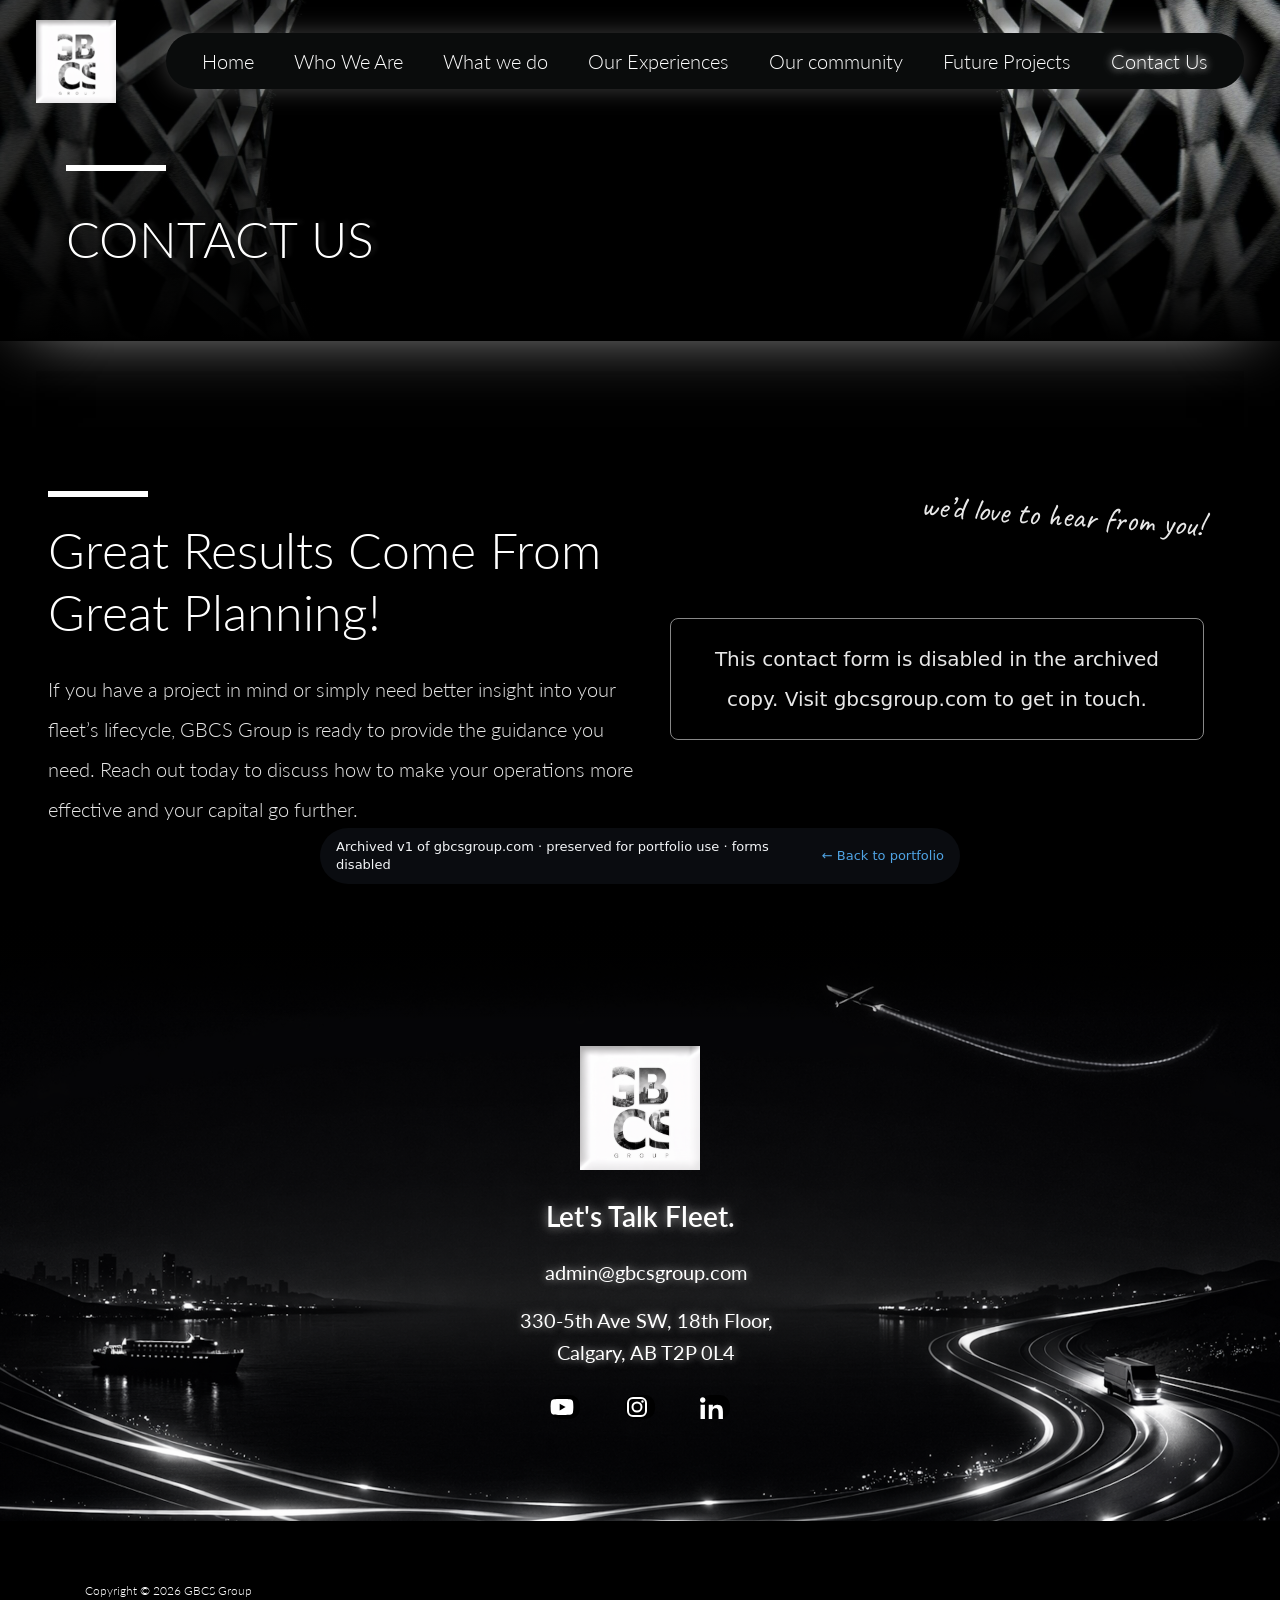
<file: archive/gbcs-v1/contact/index.html>
<!DOCTYPE html>
<html dir="ltr" lang="en-US" prefix="og: https://ogp.me/ns#"><head>
<meta name="robots" content="noindex, nofollow, noarchive"><meta charset="UTF-8"><meta name="viewport" content="width=device-width, initial-scale=1"><link rel="profile" href="https://gmpg.org/xfn/11"><title>Contact us -</title><meta name="description" content="Connect with GBCS Group to discuss your fleet’s strategic future. Our experts are ready to help you navigate complex logistical and asset management challenges."><meta name="generator" content="All in One SEO (AIOSEO) 5.0.2"><meta property="og:locale" content="en_US"><meta property="og:site_name" content="-"><meta property="og:type" content="article"><meta property="og:title" content="Contact us -"><meta property="og:description" content="Connect with GBCS Group to discuss your fleet’s strategic future. Our experts are ready to help you navigate complex logistical and asset management challenges."><meta property="og:image" content="./../wp-content/uploads/2026/03/cropped-High-Resoln-GBCS-New-Logo-1.png"><meta property="og:image:secure_url" content="./../wp-content/uploads/2026/03/cropped-High-Resoln-GBCS-New-Logo-1.png"><meta property="article:published_time" content="2026-02-19T15:21:15+00:00"><meta property="article:modified_time" content="2026-03-16T20:03:21+00:00"><meta name="twitter:card" content="summary_large_image"><meta name="twitter:title" content="Contact us -"><meta name="twitter:description" content="Connect with GBCS Group to discuss your fleet’s strategic future. Our experts are ready to help you navigate complex logistical and asset management challenges."><meta name="twitter:image" content="./../wp-content/uploads/2026/03/cropped-High-Resoln-GBCS-New-Logo-1.png"> <script type="application/ld+json" class="aioseo-schema">{"@context":"https:\/\/schema.org","@graph":[{"@type":"BreadcrumbList","@id":"\/contact\/#breadcrumblist","itemListElement":[{"@type":"ListItem","@id":"\/#listItem","position":1,"name":"Home","item":"\/","nextItem":{"@type":"ListItem","@id":"\/contact\/#listItem","name":"Contact us"}},{"@type":"ListItem","@id":"\/contact\/#listItem","position":2,"name":"Contact us","previousItem":{"@type":"ListItem","@id":"\/#listItem","name":"Home"}}]},{"@type":"Organization","@id":"\/#organization","url":"\/","logo":{"@type":"ImageObject","url":".\/..\/wp-content\/uploads\/2026\/03\/cropped-High-Resoln-GBCS-New-Logo-1.png","@id":"\/contact\/#organizationLogo","width":1455,"height":1504},"image":{"@id":"\/contact\/#organizationLogo"}},{"@type":"WebPage","@id":"\/contact\/#webpage","url":"\/contact\/","name":"Contact us -","description":"Connect with GBCS Group to discuss your fleet\u2019s strategic future. Our experts are ready to help you navigate complex logistical and asset management challenges.","inLanguage":"en-US","isPartOf":{"@id":"\/#website"},"breadcrumb":{"@id":"\/contact\/#breadcrumblist"},"datePublished":"2026-02-19T15:21:15+00:00","dateModified":"2026-03-16T20:03:21+00:00"},{"@type":"WebSite","@id":"\/#website","url":"\/","inLanguage":"en-US","publisher":{"@id":"\/#organization"}}]}</script> <link rel="dns-prefetch" href="//cdn-reach.hostinger.com"><link rel="dns-prefetch" href="//fonts.googleapis.com"><link href="https://fonts.googleapis.com/" rel="preconnect"><link href="https://fonts.gstatic.com/" crossorigin="anonymous" rel="preconnect"><style id="wp-img-auto-sizes-contain-inline-css">img:is([sizes=auto i],[sizes^="auto," i]){contain-intrinsic-size:3000px 1500px}
/*# sourceURL=wp-img-auto-sizes-contain-inline-css */</style><link data-optimized="1" rel="stylesheet" id="astra-theme-css-css" href="./../wp-content/litespeed/css/88837a7e7127d03f5aff421f9f6fb0cc.css?ver=fb0cc" media="all"><style id="astra-theme-css-inline-css">:root{--ast-post-nav-space:0;--ast-container-default-xlg-padding:6.67em;--ast-container-default-lg-padding:5.67em;--ast-container-default-slg-padding:4.34em;--ast-container-default-md-padding:3.34em;--ast-container-default-sm-padding:6.67em;--ast-container-default-xs-padding:2.4em;--ast-container-default-xxs-padding:1.4em;--ast-code-block-background:#EEEEEE;--ast-comment-inputs-background:#FAFAFA;--ast-normal-container-width:1208px;--ast-narrow-container-width:750px;--ast-blog-title-font-weight:normal;--ast-blog-meta-weight:inherit;--ast-global-color-primary:var(--ast-global-color-5);--ast-global-color-secondary:var(--ast-global-color-4);--ast-global-color-alternate-background:var(--ast-global-color-7);--ast-global-color-subtle-background:var(--ast-global-color-6);--ast-bg-style-guide:var( --ast-global-color-secondary,var(--ast-global-color-5) );--ast-shadow-style-guide:0px 0px 4px 0 #00000057;--ast-global-dark-bg-style:#fff;--ast-global-dark-lfs:#fbfbfb;--ast-widget-bg-color:#fafafa;--ast-wc-container-head-bg-color:#fbfbfb;--ast-title-layout-bg:#eeeeee;--ast-search-border-color:#e7e7e7;--ast-lifter-hover-bg:#e6e6e6;--ast-gallery-block-color:#000;--srfm-color-input-label:var(--ast-global-color-2);}html{font-size:125%;}a,.page-title{color:var(--ast-global-color-3);}a:hover,a:focus{color:var(--ast-global-color-3);}body,button,input,select,textarea,.ast-button,.ast-custom-button{font-family:'Lato',sans-serif;font-weight:300;font-size:20px;font-size:1rem;line-height:var(--ast-body-line-height,2em);}blockquote{color:var(--ast-global-color-3);}p,.entry-content p{margin-bottom:2em;}h1,h2,h3,h4,h5,h6,.entry-content :where(h1,h2,h3,h4,h5,h6),.entry-content :where(h1,h2,h3,h4,h5,h6) a,.site-title,.site-title a{font-family:'Lato',sans-serif;text-transform:capitalize;}.site-title{font-size:28px;font-size:1.4rem;display:block;}header .custom-logo-link img{max-width:80px;width:80px;}.astra-logo-svg{width:80px;}.site-header .site-description{font-size:15px;font-size:0.75rem;display:none;}.entry-title{font-size:30px;font-size:1.5rem;}.archive .ast-article-post .ast-article-inner,.blog .ast-article-post .ast-article-inner,.archive .ast-article-post .ast-article-inner:hover,.blog .ast-article-post .ast-article-inner:hover{overflow:hidden;}h1,.entry-content :where(h1),.entry-content :where(h1) a{font-size:50px;font-size:2.5rem;font-family:'Lato',sans-serif;line-height:1.4em;text-transform:capitalize;}h2,.entry-content :where(h2),.entry-content :where(h2) a{font-size:37px;font-size:1.85rem;font-family:'Lato',sans-serif;line-height:1.25em;text-transform:capitalize;}h3,.entry-content :where(h3),.entry-content :where(h3) a{font-size:28px;font-size:1.4rem;font-family:'Lato',sans-serif;line-height:1.2em;text-transform:capitalize;}h4,.entry-content :where(h4),.entry-content :where(h4) a{font-size:21px;font-size:1.05rem;line-height:1.2em;font-family:'Lato',sans-serif;text-transform:capitalize;}h5,.entry-content :where(h5),.entry-content :where(h5) a{font-size:17px;font-size:0.85rem;line-height:1.2em;font-family:'Lato',sans-serif;text-transform:capitalize;}h6,.entry-content :where(h6),.entry-content :where(h6) a{font-size:16px;font-size:0.8rem;line-height:1.25em;font-family:'Lato',sans-serif;text-transform:none;}::selection{background-color:#9c9c9c;color:#000000;}body,h1,h2,h3,h4,h5,h6,.entry-title a,.entry-content :where(h1,h2,h3,h4,h5,h6),.entry-content :where(h1,h2,h3,h4,h5,h6) a{color:var(--ast-global-color-3);}.tagcloud a:hover,.tagcloud a:focus,.tagcloud a.current-item{color:#000000;border-color:var(--ast-global-color-3);background-color:var(--ast-global-color-3);}input:focus,input[type="text"]:focus,input[type="email"]:focus,input[type="url"]:focus,input[type="password"]:focus,input[type="reset"]:focus,input[type="search"]:focus,textarea:focus{border-color:var(--ast-global-color-3);}input[type="radio"]:checked,input[type=reset],input[type="checkbox"]:checked,input[type="checkbox"]:hover:checked,input[type="checkbox"]:focus:checked,input[type=range]::-webkit-slider-thumb{border-color:var(--ast-global-color-3);background-color:var(--ast-global-color-3);box-shadow:none;}.site-footer a:hover + .post-count,.site-footer a:focus + .post-count{background:var(--ast-global-color-3);border-color:var(--ast-global-color-3);}.single .nav-links .nav-previous,.single .nav-links .nav-next{color:var(--ast-global-color-3);}.entry-meta,.entry-meta *{line-height:1.45;color:var(--ast-global-color-3);}.entry-meta a:not(.ast-button):hover,.entry-meta a:not(.ast-button):hover *,.entry-meta a:not(.ast-button):focus,.entry-meta a:not(.ast-button):focus *,.page-links > .page-link,.page-links .page-link:hover,.post-navigation a:hover{color:var(--ast-global-color-3);}#cat option,.secondary .calendar_wrap thead a,.secondary .calendar_wrap thead a:visited{color:var(--ast-global-color-3);}.secondary .calendar_wrap #today,.ast-progress-val span{background:var(--ast-global-color-3);}.secondary a:hover + .post-count,.secondary a:focus + .post-count{background:var(--ast-global-color-3);border-color:var(--ast-global-color-3);}.calendar_wrap #today > a{color:#000000;}.page-links .page-link,.single .post-navigation a{color:var(--ast-global-color-3);}.ast-search-menu-icon .search-form button.search-submit{padding:0 4px;}.ast-search-menu-icon form.search-form{padding-right:0;}.ast-header-search .ast-search-menu-icon.ast-dropdown-active .search-form,.ast-header-search .ast-search-menu-icon.ast-dropdown-active .search-field:focus{transition:all 0.2s;}.search-form input.search-field:focus{outline:none;}.ast-mobile-header-content .ast-builder-layout-element:not(.ast-builder-menu):not(.ast-header-divider-element),.ast-mobile-popup-content .ast-builder-layout-element:not(.ast-builder-menu):not(.ast-header-divider-element){padding:15px 20px;}.wp-block-latest-posts > li > a{color:var(--ast-global-color-2);}.widget-title,.widget .wp-block-heading{font-size:28px;font-size:1.4rem;color:var(--ast-global-color-3);}.ast-search-menu-icon.slide-search a:focus-visible:focus-visible,.astra-search-icon:focus-visible,#close:focus-visible,a:focus-visible,.ast-menu-toggle:focus-visible,.site .skip-link:focus-visible,.wp-block-loginout input:focus-visible,.wp-block-search.wp-block-search__button-inside .wp-block-search__inside-wrapper,.ast-header-navigation-arrow:focus-visible,.ast-orders-table__row .ast-orders-table__cell:focus-visible,a#ast-apply-coupon:focus-visible,#ast-apply-coupon:focus-visible,#close:focus-visible,.button.search-submit:focus-visible,#search_submit:focus,.normal-search:focus-visible,.ast-header-account-wrap:focus-visible,.astra-cart-drawer-close:focus,.ast-single-variation:focus,.ast-button:focus,.ast-builder-button-wrap:has(.ast-custom-button-link:focus),.ast-builder-button-wrap .ast-custom-button-link:focus{outline-style:dotted;outline-color:inherit;outline-width:thin;}input:focus,input[type="text"]:focus,input[type="email"]:focus,input[type="url"]:focus,input[type="password"]:focus,input[type="reset"]:focus,input[type="search"]:focus,input[type="number"]:focus,textarea:focus,.wp-block-search__input:focus,[data-section="section-header-mobile-trigger"] .ast-button-wrap .ast-mobile-menu-trigger-minimal:focus,.ast-mobile-popup-drawer.active .menu-toggle-close:focus,#ast-scroll-top:focus,#coupon_code:focus,#ast-coupon-code:focus{border-style:dotted;border-color:inherit;border-width:thin;}input{outline:none;}.site-logo-img img{ transition:all 0.2s linear;}body .ast-oembed-container *{position:absolute;top:0;width:100%;height:100%;left:0;}body .wp-block-embed-pocket-casts .ast-oembed-container *{position:unset;}.ast-single-post-featured-section + article {margin-top: 2em;}.site-content .ast-single-post-featured-section img {width: 100%;overflow: hidden;object-fit: cover;}.site > .ast-single-related-posts-container {margin-top: 0;}@media (min-width: 922px) {.ast-desktop .ast-container--narrow {max-width: var(--ast-narrow-container-width);margin: 0 auto;}}.ast-page-builder-template .hentry {margin: 0;}.ast-page-builder-template .site-content > .ast-container {max-width: 100%;padding: 0;}.ast-page-builder-template .site .site-content #primary {padding: 0;margin: 0;}.ast-page-builder-template .no-results {text-align: center;margin: 4em auto;}.ast-page-builder-template .ast-pagination {padding: 2em;}.ast-page-builder-template .entry-header.ast-no-title.ast-no-thumbnail {margin-top: 0;}.ast-page-builder-template .entry-header.ast-header-without-markup {margin-top: 0;margin-bottom: 0;}.ast-page-builder-template .entry-header.ast-no-title.ast-no-meta {margin-bottom: 0;}.ast-page-builder-template.single .post-navigation {padding-bottom: 2em;}.ast-page-builder-template.single-post .site-content > .ast-container {max-width: 100%;}.ast-page-builder-template .entry-header {margin-top: 4em;margin-left: auto;margin-right: auto;padding-left: 20px;padding-right: 20px;}.single.ast-page-builder-template .entry-header {padding-left: 20px;padding-right: 20px;}.ast-page-builder-template .ast-archive-description {margin: 4em auto 0;padding-left: 20px;padding-right: 20px;}.ast-page-builder-template.ast-no-sidebar .entry-content .alignwide {margin-left: 0;margin-right: 0;}@media (max-width:921.9px){#ast-desktop-header{display:none;}}@media (min-width:922px){#ast-mobile-header{display:none;}}.wp-block-buttons.aligncenter{justify-content:center;}.wp-block-buttons .wp-block-button.is-style-outline .wp-block-button__link.wp-element-button,.ast-outline-button,.wp-block-uagb-buttons-child .uagb-buttons-repeater.ast-outline-button{border-color:#000000;border-top-width:2px;border-right-width:2px;border-bottom-width:2px;border-left-width:2px;font-family:'Lato',sans-serif;font-weight:inherit;font-size:21px;font-size:1.05rem;line-height:1em;text-transform:lowercase;padding-top:10px;padding-right:40px;padding-bottom:10px;padding-left:40px;border-top-left-radius:0px;border-top-right-radius:0px;border-bottom-right-radius:0px;border-bottom-left-radius:0px;}.wp-block-buttons .wp-block-button.is-style-outline > .wp-block-button__link:not(.has-text-color),.wp-block-buttons .wp-block-button.wp-block-button__link.is-style-outline:not(.has-text-color),.ast-outline-button{color:#000000;}.wp-block-button.is-style-outline .wp-block-button__link:hover,.wp-block-buttons .wp-block-button.is-style-outline .wp-block-button__link:focus,.wp-block-buttons .wp-block-button.is-style-outline > .wp-block-button__link:not(.has-text-color):hover,.wp-block-buttons .wp-block-button.wp-block-button__link.is-style-outline:not(.has-text-color):hover,.ast-outline-button:hover,.ast-outline-button:focus,.wp-block-uagb-buttons-child .uagb-buttons-repeater.ast-outline-button:hover,.wp-block-uagb-buttons-child .uagb-buttons-repeater.ast-outline-button:focus{color:#ffffff;background-color:rgba(112,215,126,0);border-color:var(--ast-global-color-2);}.wp-block-button .wp-block-button__link.wp-element-button.is-style-outline:not(.has-background),.wp-block-button.is-style-outline>.wp-block-button__link.wp-element-button:not(.has-background),.ast-outline-button{background-color:rgba(2,116,192,0);}@media (max-width:921px){.wp-block-buttons .wp-block-button.is-style-outline .wp-block-button__link.wp-element-button,.ast-outline-button,.wp-block-uagb-buttons-child .uagb-buttons-repeater.ast-outline-button{padding-top:10px;padding-right:40px;padding-bottom:10px;padding-left:40px;border-top-left-radius:0px;border-top-right-radius:0px;border-bottom-right-radius:0px;border-bottom-left-radius:0px;}}@media (max-width:544px){.wp-block-buttons .wp-block-button.is-style-outline .wp-block-button__link.wp-element-button,.ast-outline-button,.wp-block-uagb-buttons-child .uagb-buttons-repeater.ast-outline-button{padding-top:10px;padding-right:40px;padding-bottom:10px;padding-left:40px;border-top-left-radius:0px;border-top-right-radius:0px;border-bottom-right-radius:0px;border-bottom-left-radius:0px;}}.entry-content[data-ast-blocks-layout] > figure{margin-bottom:1em;}@media (max-width:921px){.ast-left-sidebar #content > .ast-container{display:flex;flex-direction:column-reverse;width:100%;}.ast-separate-container .ast-article-post,.ast-separate-container .ast-article-single{padding:1.5em 2.14em;}.ast-author-box img.avatar{margin:20px 0 0 0;}}@media (min-width:922px){.ast-separate-container.ast-right-sidebar #primary,.ast-separate-container.ast-left-sidebar #primary{border:0;}.search-no-results.ast-separate-container #primary{margin-bottom:4em;}}.wp-block-button .wp-block-button__link{color:#ffffff;}.wp-block-button .wp-block-button__link:hover,.wp-block-button .wp-block-button__link:focus{color:var(--ast-global-color-8);background-color:var(--ast-global-color-2);border-color:rgba(255,255,255,0);}.wp-block-button .wp-block-button__link,.wp-block-search .wp-block-search__button,body .wp-block-file .wp-block-file__button{border-style:solid;border-top-width:2px;border-right-width:2px;border-left-width:2px;border-bottom-width:2px;border-color:rgba(0,0,0,0);background-color:var(--ast-global-color-1);color:#ffffff;font-family:'Lato',sans-serif;font-weight:inherit;line-height:1em;text-transform:lowercase;font-size:21px;font-size:1.05rem;border-top-left-radius:0px;border-top-right-radius:0px;border-bottom-right-radius:0px;border-bottom-left-radius:0px;padding-top:10px;padding-right:40px;padding-bottom:10px;padding-left:40px;}@media (max-width:921px){.wp-block-button .wp-block-button__link,.wp-block-search .wp-block-search__button,body .wp-block-file .wp-block-file__button{padding-top:10px;padding-right:40px;padding-bottom:10px;padding-left:40px;border-top-left-radius:0px;border-top-right-radius:0px;border-bottom-right-radius:0px;border-bottom-left-radius:0px;}}@media (max-width:544px){.wp-block-button .wp-block-button__link,.wp-block-search .wp-block-search__button,body .wp-block-file .wp-block-file__button{padding-top:10px;padding-right:40px;padding-bottom:10px;padding-left:40px;border-top-left-radius:0px;border-top-right-radius:0px;border-bottom-right-radius:0px;border-bottom-left-radius:0px;}}.menu-toggle,button,.ast-button,.ast-custom-button,.button,input#submit,input[type="button"],input[type="submit"],input[type="reset"],form[CLASS*="wp-block-search__"].wp-block-search .wp-block-search__inside-wrapper .wp-block-search__button,body .wp-block-file .wp-block-file__button{border-style:solid;border-top-width:2px;border-right-width:2px;border-left-width:2px;border-bottom-width:2px;color:#ffffff;border-color:rgba(0,0,0,0);background-color:var(--ast-global-color-1);padding-top:10px;padding-right:40px;padding-bottom:10px;padding-left:40px;font-family:'Lato',sans-serif;font-weight:inherit;font-size:21px;font-size:1.05rem;line-height:1em;text-transform:lowercase;border-top-left-radius:0px;border-top-right-radius:0px;border-bottom-right-radius:0px;border-bottom-left-radius:0px;}button:focus,.menu-toggle:hover,button:hover,.ast-button:hover,.ast-custom-button:hover .button:hover,.ast-custom-button:hover ,input[type=reset]:hover,input[type=reset]:focus,input#submit:hover,input#submit:focus,input[type="button"]:hover,input[type="button"]:focus,input[type="submit"]:hover,input[type="submit"]:focus,form[CLASS*="wp-block-search__"].wp-block-search .wp-block-search__inside-wrapper .wp-block-search__button:hover,form[CLASS*="wp-block-search__"].wp-block-search .wp-block-search__inside-wrapper .wp-block-search__button:focus,body .wp-block-file .wp-block-file__button:hover,body .wp-block-file .wp-block-file__button:focus{color:var(--ast-global-color-8);background-color:var(--ast-global-color-2);border-color:rgba(255,255,255,0);}@media (max-width:921px){.menu-toggle,button,.ast-button,.ast-custom-button,.button,input#submit,input[type="button"],input[type="submit"],input[type="reset"],form[CLASS*="wp-block-search__"].wp-block-search .wp-block-search__inside-wrapper .wp-block-search__button,body .wp-block-file .wp-block-file__button{padding-top:10px;padding-right:40px;padding-bottom:10px;padding-left:40px;border-top-left-radius:0px;border-top-right-radius:0px;border-bottom-right-radius:0px;border-bottom-left-radius:0px;}}@media (max-width:544px){.menu-toggle,button,.ast-button,.ast-custom-button,.button,input#submit,input[type="button"],input[type="submit"],input[type="reset"],form[CLASS*="wp-block-search__"].wp-block-search .wp-block-search__inside-wrapper .wp-block-search__button,body .wp-block-file .wp-block-file__button{padding-top:10px;padding-right:40px;padding-bottom:10px;padding-left:40px;border-top-left-radius:0px;border-top-right-radius:0px;border-bottom-right-radius:0px;border-bottom-left-radius:0px;}}@media (max-width:921px){.ast-mobile-header-stack .main-header-bar .ast-search-menu-icon{display:inline-block;}.ast-header-break-point.ast-header-custom-item-outside .ast-mobile-header-stack .main-header-bar .ast-search-icon{margin:0;}.ast-comment-avatar-wrap img{max-width:2.5em;}.ast-comment-meta{padding:0 1.8888em 1.3333em;}.ast-separate-container .ast-comment-list li.depth-1{padding:1.5em 2.14em;}.ast-separate-container .comment-respond{padding:2em 2.14em;}}@media (min-width:544px){.ast-container{max-width:100%;}}@media (max-width:544px){.ast-separate-container .ast-article-post,.ast-separate-container .ast-article-single,.ast-separate-container .comments-title,.ast-separate-container .ast-archive-description{padding:1.5em 1em;}.ast-separate-container #content .ast-container{padding-left:0.54em;padding-right:0.54em;}.ast-separate-container .ast-comment-list .bypostauthor{padding:.5em;}.ast-search-menu-icon.ast-dropdown-active .search-field{width:170px;}} #ast-mobile-header .ast-site-header-cart-li a{pointer-events:none;}@media (min-width:545px){.ast-page-builder-template .comments-area,.single.ast-page-builder-template .entry-header,.single.ast-page-builder-template .post-navigation,.single.ast-page-builder-template .ast-single-related-posts-container{max-width:1248px;margin-left:auto;margin-right:auto;}}body,.ast-separate-container{background-color:var(--ast-global-color-8);background-image:none;}@media (max-width:921px){.site-title{font-size:28px;font-size:1.4rem;display:block;}.site-header .site-description{display:none;}h1,.entry-content :where(h1),.entry-content :where(h1) a{font-size:50px;}h2,.entry-content :where(h2),.entry-content :where(h2) a{font-size:40px;}h3,.entry-content :where(h3),.entry-content :where(h3) a{font-size:20px;}h4,.entry-content :where(h4),.entry-content :where(h4) a{font-size:24px;font-size:1.2rem;}h6,.entry-content :where(h6),.entry-content :where(h6) a{font-size:20px;font-size:1rem;}}@media (max-width:544px){.site-title{display:block;}.site-header .site-description{display:none;}h1,.entry-content :where(h1),.entry-content :where(h1) a{font-size:30px;}h2,.entry-content :where(h2),.entry-content :where(h2) a{font-size:35px;}h3,.entry-content :where(h3),.entry-content :where(h3) a{font-size:20px;}header .custom-logo-link img,.ast-header-break-point .site-branding img,.ast-header-break-point .custom-logo-link img{max-width:32px;width:32px;}.astra-logo-svg{width:32px;}.ast-header-break-point .site-logo-img .custom-mobile-logo-link img{max-width:32px;}}@media (max-width:921px){html{font-size:114%;}}@media (max-width:544px){html{font-size:114%;}}@media (min-width:922px){.ast-container{max-width:1248px;}}@media (min-width:922px){.site-content .ast-container{display:flex;}}@media (max-width:921px){.site-content .ast-container{flex-direction:column;}}@media (min-width:922px){.main-header-menu .sub-menu .menu-item.ast-left-align-sub-menu:hover > .sub-menu,.main-header-menu .sub-menu .menu-item.ast-left-align-sub-menu.focus > .sub-menu{margin-left:-2px;}}.ast-theme-transparent-header [data-section="section-header-mobile-trigger"] .ast-button-wrap .ast-mobile-menu-trigger-fill,.ast-theme-transparent-header [data-section="section-header-mobile-trigger"] .ast-button-wrap .ast-mobile-menu-trigger-minimal{border:none;}.site .comments-area{padding-bottom:3em;}.wp-block-file {display: flex;align-items: center;flex-wrap: wrap;justify-content: space-between;}.wp-block-pullquote {border: none;}.wp-block-pullquote blockquote::before {content: "\201D";font-family: "Helvetica",sans-serif;display: flex;transform: rotate( 180deg );font-size: 6rem;font-style: normal;line-height: 1;font-weight: bold;align-items: center;justify-content: center;}.has-text-align-right > blockquote::before {justify-content: flex-start;}.has-text-align-left > blockquote::before {justify-content: flex-end;}figure.wp-block-pullquote.is-style-solid-color blockquote {max-width: 100%;text-align: inherit;}:root {--wp--custom--ast-default-block-top-padding: 3em;--wp--custom--ast-default-block-right-padding: 3em;--wp--custom--ast-default-block-bottom-padding: 3em;--wp--custom--ast-default-block-left-padding: 3em;--wp--custom--ast-container-width: 1208px;--wp--custom--ast-content-width-size: 1208px;--wp--custom--ast-wide-width-size: calc(1208px + var(--wp--custom--ast-default-block-left-padding) + var(--wp--custom--ast-default-block-right-padding));}.ast-narrow-container {--wp--custom--ast-content-width-size: 750px;--wp--custom--ast-wide-width-size: 750px;}@media(max-width: 921px) {:root {--wp--custom--ast-default-block-top-padding: 3em;--wp--custom--ast-default-block-right-padding: 2em;--wp--custom--ast-default-block-bottom-padding: 3em;--wp--custom--ast-default-block-left-padding: 2em;}}@media(max-width: 544px) {:root {--wp--custom--ast-default-block-top-padding: 3em;--wp--custom--ast-default-block-right-padding: 1.5em;--wp--custom--ast-default-block-bottom-padding: 3em;--wp--custom--ast-default-block-left-padding: 1.5em;}}.entry-content > .wp-block-group,.entry-content > .wp-block-cover,.entry-content > .wp-block-columns {padding-top: var(--wp--custom--ast-default-block-top-padding);padding-right: var(--wp--custom--ast-default-block-right-padding);padding-bottom: var(--wp--custom--ast-default-block-bottom-padding);padding-left: var(--wp--custom--ast-default-block-left-padding);}.ast-plain-container.ast-no-sidebar .entry-content > .alignfull,.ast-page-builder-template .ast-no-sidebar .entry-content > .alignfull {margin-left: calc( -50vw + 50%);margin-right: calc( -50vw + 50%);max-width: 100vw;width: 100vw;}.ast-plain-container.ast-no-sidebar .entry-content .alignfull .alignfull,.ast-page-builder-template.ast-no-sidebar .entry-content .alignfull .alignfull,.ast-plain-container.ast-no-sidebar .entry-content .alignfull .alignwide,.ast-page-builder-template.ast-no-sidebar .entry-content .alignfull .alignwide,.ast-plain-container.ast-no-sidebar .entry-content .alignwide .alignfull,.ast-page-builder-template.ast-no-sidebar .entry-content .alignwide .alignfull,.ast-plain-container.ast-no-sidebar .entry-content .alignwide .alignwide,.ast-page-builder-template.ast-no-sidebar .entry-content .alignwide .alignwide,.ast-plain-container.ast-no-sidebar .entry-content .wp-block-column .alignfull,.ast-page-builder-template.ast-no-sidebar .entry-content .wp-block-column .alignfull,.ast-plain-container.ast-no-sidebar .entry-content .wp-block-column .alignwide,.ast-page-builder-template.ast-no-sidebar .entry-content .wp-block-column .alignwide {margin-left: auto;margin-right: auto;width: 100%;}[data-ast-blocks-layout] .wp-block-separator:not(.is-style-dots) {height: 0;}[data-ast-blocks-layout] .wp-block-separator {margin: 20px auto;}[data-ast-blocks-layout] .wp-block-separator:not(.is-style-wide):not(.is-style-dots) {max-width: 100px;}[data-ast-blocks-layout] .wp-block-separator.has-background {padding: 0;}.entry-content[data-ast-blocks-layout] > * {max-width: var(--wp--custom--ast-content-width-size);margin-left: auto;margin-right: auto;}.entry-content[data-ast-blocks-layout] > .alignwide {max-width: var(--wp--custom--ast-wide-width-size);}.entry-content[data-ast-blocks-layout] .alignfull {max-width: none;}.entry-content .wp-block-columns {margin-bottom: 0;}blockquote {margin: 1.5em;border-color: rgba(0,0,0,0.05);}.wp-block-quote:not(.has-text-align-right):not(.has-text-align-center) {border-left: 5px solid rgba(0,0,0,0.05);}.has-text-align-right > blockquote,blockquote.has-text-align-right {border-right: 5px solid rgba(0,0,0,0.05);}.has-text-align-left > blockquote,blockquote.has-text-align-left {border-left: 5px solid rgba(0,0,0,0.05);}.wp-block-site-tagline,.wp-block-latest-posts .read-more {margin-top: 15px;}.wp-block-loginout p label {display: block;}.wp-block-loginout p:not(.login-remember):not(.login-submit) input {width: 100%;}.wp-block-loginout input:focus {border-color: transparent;}.wp-block-loginout input:focus {outline: thin dotted;}.entry-content .wp-block-media-text .wp-block-media-text__content {padding: 0 0 0 8%;}.entry-content .wp-block-media-text.has-media-on-the-right .wp-block-media-text__content {padding: 0 8% 0 0;}.entry-content .wp-block-media-text.has-background .wp-block-media-text__content {padding: 8%;}.entry-content .wp-block-cover:not([class*="background-color"]):not(.has-text-color.has-link-color) .wp-block-cover__inner-container,.entry-content .wp-block-cover:not([class*="background-color"]) .wp-block-cover-image-text,.entry-content .wp-block-cover:not([class*="background-color"]) .wp-block-cover-text,.entry-content .wp-block-cover-image:not([class*="background-color"]) .wp-block-cover__inner-container,.entry-content .wp-block-cover-image:not([class*="background-color"]) .wp-block-cover-image-text,.entry-content .wp-block-cover-image:not([class*="background-color"]) .wp-block-cover-text {color: var(--ast-global-color-primary,var(--ast-global-color-5));}.wp-block-loginout .login-remember input {width: 1.1rem;height: 1.1rem;margin: 0 5px 4px 0;vertical-align: middle;}.wp-block-latest-posts > li > *:first-child,.wp-block-latest-posts:not(.is-grid) > li:first-child {margin-top: 0;}.entry-content > .wp-block-buttons,.entry-content > .wp-block-uagb-buttons {margin-bottom: 1.5em;}.wp-block-search__inside-wrapper .wp-block-search__input {padding: 0 10px;color: var(--ast-global-color-3);background: var(--ast-global-color-primary,var(--ast-global-color-5));border-color: var(--ast-border-color);}.wp-block-latest-posts .read-more {margin-bottom: 1.5em;}.wp-block-search__no-button .wp-block-search__inside-wrapper .wp-block-search__input {padding-top: 5px;padding-bottom: 5px;}.wp-block-latest-posts .wp-block-latest-posts__post-date,.wp-block-latest-posts .wp-block-latest-posts__post-author {font-size: 1rem;}.wp-block-latest-posts > li > *,.wp-block-latest-posts:not(.is-grid) > li {margin-top: 12px;margin-bottom: 12px;}.ast-page-builder-template .entry-content[data-ast-blocks-layout] > .alignwide:where(:not(.uagb-is-root-container):not(.spectra-is-root-container)) > * {max-width: var(--wp--custom--ast-wide-width-size);}.ast-page-builder-template .entry-content[data-ast-blocks-layout] > .inherit-container-width > *,.ast-page-builder-template .entry-content[data-ast-blocks-layout] > *:not(.wp-block-group):where(:not(.uagb-is-root-container):not(.spectra-is-root-container)) > *,.entry-content[data-ast-blocks-layout] > .wp-block-cover .wp-block-cover__inner-container {max-width: var(--wp--custom--ast-content-width-size) ;margin-left: auto;margin-right: auto;}.ast-page-builder-template .entry-content[data-ast-blocks-layout] > *,.ast-page-builder-template .entry-content[data-ast-blocks-layout] > .alignfull:where(:not(.wp-block-group):not(.uagb-is-root-container):not(.spectra-is-root-container)) > * {max-width: none;}.entry-content[data-ast-blocks-layout] .wp-block-cover:not(.alignleft):not(.alignright) {width: auto;}@media(max-width: 1200px) {.ast-separate-container .entry-content > .alignfull,.ast-separate-container .entry-content[data-ast-blocks-layout] > .alignwide,.ast-plain-container .entry-content[data-ast-blocks-layout] > .alignwide,.ast-plain-container .entry-content .alignfull {margin-left: calc(-1 * min(var(--ast-container-default-xlg-padding),20px)) ;margin-right: calc(-1 * min(var(--ast-container-default-xlg-padding),20px));}}@media(min-width: 1201px) {.ast-separate-container .entry-content > .alignfull {margin-left: calc(-1 * var(--ast-container-default-xlg-padding) );margin-right: calc(-1 * var(--ast-container-default-xlg-padding) );}.ast-separate-container .entry-content[data-ast-blocks-layout] > .alignwide,.ast-plain-container .entry-content[data-ast-blocks-layout] > .alignwide {margin-left: calc(-1 * var(--wp--custom--ast-default-block-left-padding) );margin-right: calc(-1 * var(--wp--custom--ast-default-block-right-padding) );}}@media(min-width: 921px) {.ast-separate-container .entry-content .wp-block-group.alignwide:not(.inherit-container-width) > :where(:not(.alignleft):not(.alignright)),.ast-plain-container .entry-content .wp-block-group.alignwide:not(.inherit-container-width) > :where(:not(.alignleft):not(.alignright)) {max-width: calc( var(--wp--custom--ast-content-width-size) + 80px );}.ast-plain-container.ast-right-sidebar .entry-content[data-ast-blocks-layout] .alignfull,.ast-plain-container.ast-left-sidebar .entry-content[data-ast-blocks-layout] .alignfull {margin-left: -60px;margin-right: -60px;}}@media(min-width: 544px) {.entry-content > .alignleft {margin-right: 20px;}.entry-content > .alignright {margin-left: 20px;}}@media (max-width:544px){.wp-block-columns .wp-block-column:not(:last-child){margin-bottom:20px;}.wp-block-latest-posts{margin:0;}}@media( max-width: 600px ) {.entry-content .wp-block-media-text .wp-block-media-text__content,.entry-content .wp-block-media-text.has-media-on-the-right .wp-block-media-text__content {padding: 8% 0 0;}.entry-content .wp-block-media-text.has-background .wp-block-media-text__content {padding: 8%;}}.ast-page-builder-template .entry-header {padding-left: 0;}.ast-narrow-container .site-content .wp-block-uagb-image--align-full .wp-block-uagb-image__figure {max-width: 100%;margin-left: auto;margin-right: auto;}:root .has-ast-global-color-0-color{color:var(--ast-global-color-0);}:root .has-ast-global-color-0-background-color{background-color:var(--ast-global-color-0);}:root .wp-block-button .has-ast-global-color-0-color{color:var(--ast-global-color-0);}:root .wp-block-button .has-ast-global-color-0-background-color{background-color:var(--ast-global-color-0);}:root .has-ast-global-color-1-color{color:var(--ast-global-color-1);}:root .has-ast-global-color-1-background-color{background-color:var(--ast-global-color-1);}:root .wp-block-button .has-ast-global-color-1-color{color:var(--ast-global-color-1);}:root .wp-block-button .has-ast-global-color-1-background-color{background-color:var(--ast-global-color-1);}:root .has-ast-global-color-2-color{color:var(--ast-global-color-2);}:root .has-ast-global-color-2-background-color{background-color:var(--ast-global-color-2);}:root .wp-block-button .has-ast-global-color-2-color{color:var(--ast-global-color-2);}:root .wp-block-button .has-ast-global-color-2-background-color{background-color:var(--ast-global-color-2);}:root .has-ast-global-color-3-color{color:var(--ast-global-color-3);}:root .has-ast-global-color-3-background-color{background-color:var(--ast-global-color-3);}:root .wp-block-button .has-ast-global-color-3-color{color:var(--ast-global-color-3);}:root .wp-block-button .has-ast-global-color-3-background-color{background-color:var(--ast-global-color-3);}:root .has-ast-global-color-4-color{color:var(--ast-global-color-4);}:root .has-ast-global-color-4-background-color{background-color:var(--ast-global-color-4);}:root .wp-block-button .has-ast-global-color-4-color{color:var(--ast-global-color-4);}:root .wp-block-button .has-ast-global-color-4-background-color{background-color:var(--ast-global-color-4);}:root .has-ast-global-color-5-color{color:var(--ast-global-color-5);}:root .has-ast-global-color-5-background-color{background-color:var(--ast-global-color-5);}:root .wp-block-button .has-ast-global-color-5-color{color:var(--ast-global-color-5);}:root .wp-block-button .has-ast-global-color-5-background-color{background-color:var(--ast-global-color-5);}:root .has-ast-global-color-6-color{color:var(--ast-global-color-6);}:root .has-ast-global-color-6-background-color{background-color:var(--ast-global-color-6);}:root .wp-block-button .has-ast-global-color-6-color{color:var(--ast-global-color-6);}:root .wp-block-button .has-ast-global-color-6-background-color{background-color:var(--ast-global-color-6);}:root .has-ast-global-color-7-color{color:var(--ast-global-color-7);}:root .has-ast-global-color-7-background-color{background-color:var(--ast-global-color-7);}:root .wp-block-button .has-ast-global-color-7-color{color:var(--ast-global-color-7);}:root .wp-block-button .has-ast-global-color-7-background-color{background-color:var(--ast-global-color-7);}:root .has-ast-global-color-8-color{color:var(--ast-global-color-8);}:root .has-ast-global-color-8-background-color{background-color:var(--ast-global-color-8);}:root .wp-block-button .has-ast-global-color-8-color{color:var(--ast-global-color-8);}:root .wp-block-button .has-ast-global-color-8-background-color{background-color:var(--ast-global-color-8);}:root{--ast-global-color-0:#0274be;--ast-global-color-1:#3a3a3a;--ast-global-color-2:#ffffff;--ast-global-color-3:#e7e7e7;--ast-global-color-4:#161616;--ast-global-color-5:#161616;--ast-global-color-6:#F2F5F7;--ast-global-color-7:#424242;--ast-global-color-8:#000000;}:root {--ast-border-color : #dddddd;}.ast-single-entry-banner {-js-display: flex;display: flex;flex-direction: column;justify-content: center;text-align: center;position: relative;background: var(--ast-title-layout-bg);}.ast-single-entry-banner[data-banner-layout="layout-1"] {max-width: 1208px;background: inherit;padding: 20px 0;}.ast-single-entry-banner[data-banner-width-type="custom"] {margin: 0 auto;width: 100%;}.ast-single-entry-banner + .site-content .entry-header {margin-bottom: 0;}.site .ast-author-avatar {--ast-author-avatar-size: ;}a.ast-underline-text {text-decoration: underline;}.ast-container > .ast-terms-link {position: relative;display: block;}a.ast-button.ast-badge-tax {padding: 4px 8px;border-radius: 3px;font-size: inherit;}header.entry-header{text-align:left;}header.entry-header > *:not(:last-child){margin-bottom:10px;}@media (max-width:921px){header.entry-header{text-align:left;}}@media (max-width:544px){header.entry-header{text-align:left;}}.ast-archive-entry-banner {-js-display: flex;display: flex;flex-direction: column;justify-content: center;text-align: center;position: relative;background: var(--ast-title-layout-bg);}.ast-archive-entry-banner[data-banner-width-type="custom"] {margin: 0 auto;width: 100%;}.ast-archive-entry-banner[data-banner-layout="layout-1"] {background: inherit;padding: 20px 0;text-align: left;}body.archive .ast-archive-description{max-width:1208px;width:100%;text-align:left;padding-top:3em;padding-right:3em;padding-bottom:3em;padding-left:3em;}body.archive .ast-archive-description .ast-archive-title,body.archive .ast-archive-description .ast-archive-title *{font-size:40px;font-size:2rem;}body.archive .ast-archive-description > *:not(:last-child){margin-bottom:10px;}@media (max-width:921px){body.archive .ast-archive-description{text-align:left;}}@media (max-width:544px){body.archive .ast-archive-description{text-align:left;}}.ast-theme-transparent-header #masthead .site-logo-img .transparent-custom-logo .astra-logo-svg{width:150px;}.ast-theme-transparent-header #masthead .site-logo-img .transparent-custom-logo img{ max-width:150px; width:150px;}@media (max-width:921px){.ast-theme-transparent-header #masthead .site-logo-img .transparent-custom-logo .astra-logo-svg{width:120px;}.ast-theme-transparent-header #masthead .site-logo-img .transparent-custom-logo img{ max-width:120px; width:120px;}}@media (max-width:543px){.ast-theme-transparent-header #masthead .site-logo-img .transparent-custom-logo .astra-logo-svg{width:100px;}.ast-theme-transparent-header #masthead .site-logo-img .transparent-custom-logo img{ max-width:100px; width:100px;}}@media (min-width:921px){.ast-theme-transparent-header #masthead{position:absolute;left:0;right:0;}.ast-theme-transparent-header .main-header-bar,.ast-theme-transparent-header.ast-header-break-point .main-header-bar{background:none;}body.elementor-editor-active.ast-theme-transparent-header #masthead,.fl-builder-edit .ast-theme-transparent-header #masthead,body.vc_editor.ast-theme-transparent-header #masthead,body.brz-ed.ast-theme-transparent-header #masthead{z-index:0;}.ast-header-break-point.ast-replace-site-logo-transparent.ast-theme-transparent-header .custom-mobile-logo-link{display:none;}.ast-header-break-point.ast-replace-site-logo-transparent.ast-theme-transparent-header .transparent-custom-logo{display:inline-block;}.ast-theme-transparent-header .ast-above-header,.ast-theme-transparent-header .ast-above-header.ast-above-header-bar{background-image:none;background-color:transparent;}.ast-theme-transparent-header .ast-below-header,.ast-theme-transparent-header .ast-below-header.ast-below-header-bar{background-image:none;background-color:transparent;}}.ast-theme-transparent-header .ast-builder-menu .main-header-menu,.ast-theme-transparent-header .ast-builder-menu .main-header-menu .sub-menu,.ast-theme-transparent-header .ast-builder-menu .main-header-menu,.ast-theme-transparent-header.ast-header-break-point .ast-builder-menu .main-header-bar-wrap .main-header-menu,.ast-flyout-menu-enable.ast-header-break-point.ast-theme-transparent-header .main-header-bar-navigation .site-navigation,.ast-fullscreen-menu-enable.ast-header-break-point.ast-theme-transparent-header .main-header-bar-navigation .site-navigation,.ast-flyout-above-menu-enable.ast-header-break-point.ast-theme-transparent-header .ast-above-header-navigation-wrap .ast-above-header-navigation,.ast-flyout-below-menu-enable.ast-header-break-point.ast-theme-transparent-header .ast-below-header-navigation-wrap .ast-below-header-actual-nav,.ast-fullscreen-above-menu-enable.ast-header-break-point.ast-theme-transparent-header .ast-above-header-navigation-wrap,.ast-fullscreen-below-menu-enable.ast-header-break-point.ast-theme-transparent-header .ast-below-header-navigation-wrap,.ast-theme-transparent-header .main-header-menu .menu-link{background-color:rgba(23,23,23,0);}.ast-theme-transparent-header .ast-builder-menu .main-header-menu,.ast-theme-transparent-header .ast-builder-menu .main-header-menu .menu-link,.ast-theme-transparent-header [CLASS*="ast-builder-menu-"] .main-header-menu .menu-item > .menu-link,.ast-theme-transparent-header .ast-masthead-custom-menu-items,.ast-theme-transparent-header .ast-masthead-custom-menu-items a,.ast-theme-transparent-header .ast-builder-menu .main-header-menu .menu-item > .ast-menu-toggle,.ast-theme-transparent-header .ast-builder-menu .main-header-menu .menu-item > .ast-menu-toggle,.ast-theme-transparent-header .ast-above-header-navigation a,.ast-header-break-point.ast-theme-transparent-header .ast-above-header-navigation a,.ast-header-break-point.ast-theme-transparent-header .ast-above-header-navigation > ul.ast-above-header-menu > .menu-item-has-children:not(.current-menu-item) > .ast-menu-toggle,.ast-theme-transparent-header .ast-below-header-menu,.ast-theme-transparent-header .ast-below-header-menu a,.ast-header-break-point.ast-theme-transparent-header .ast-below-header-menu a,.ast-header-break-point.ast-theme-transparent-header .ast-below-header-menu,.ast-theme-transparent-header .main-header-menu .menu-link{color:var(--ast-global-color-2);}.ast-theme-transparent-header .ast-builder-menu .main-header-menu .menu-item:hover > .menu-link,.ast-theme-transparent-header .ast-builder-menu .main-header-menu .menu-item:hover > .ast-menu-toggle,.ast-theme-transparent-header .ast-builder-menu .main-header-menu .ast-masthead-custom-menu-items a:hover,.ast-theme-transparent-header .ast-builder-menu .main-header-menu .focus > .menu-link,.ast-theme-transparent-header .ast-builder-menu .main-header-menu .focus > .ast-menu-toggle,.ast-theme-transparent-header .ast-builder-menu .main-header-menu .current-menu-item > .menu-link,.ast-theme-transparent-header .ast-builder-menu .main-header-menu .current-menu-ancestor > .menu-link,.ast-theme-transparent-header .ast-builder-menu .main-header-menu .current-menu-item > .ast-menu-toggle,.ast-theme-transparent-header .ast-builder-menu .main-header-menu .current-menu-ancestor > .ast-menu-toggle,.ast-theme-transparent-header [CLASS*="ast-builder-menu-"] .main-header-menu .current-menu-item > .menu-link,.ast-theme-transparent-header [CLASS*="ast-builder-menu-"] .main-header-menu .current-menu-ancestor > .menu-link,.ast-theme-transparent-header [CLASS*="ast-builder-menu-"] .main-header-menu .current-menu-item > .ast-menu-toggle,.ast-theme-transparent-header [CLASS*="ast-builder-menu-"] .main-header-menu .current-menu-ancestor > .ast-menu-toggle,.ast-theme-transparent-header .main-header-menu .menu-item:hover > .menu-link,.ast-theme-transparent-header .main-header-menu .current-menu-item > .menu-link,.ast-theme-transparent-header .main-header-menu .current-menu-ancestor > .menu-link{color:#d5d5d5;}.ast-theme-transparent-header .ast-builder-menu .main-header-menu .menu-item .sub-menu .menu-link,.ast-theme-transparent-header .main-header-menu .menu-item .sub-menu .menu-link{background-color:transparent;}@media (max-width:921px){.ast-theme-transparent-header #masthead{position:absolute;left:0;right:0;}.ast-theme-transparent-header .main-header-bar,.ast-theme-transparent-header.ast-header-break-point .main-header-bar{background:none;}body.elementor-editor-active.ast-theme-transparent-header #masthead,.fl-builder-edit .ast-theme-transparent-header #masthead,body.vc_editor.ast-theme-transparent-header #masthead,body.brz-ed.ast-theme-transparent-header #masthead{z-index:0;}.ast-header-break-point.ast-replace-site-logo-transparent.ast-theme-transparent-header .custom-mobile-logo-link{display:none;}.ast-header-break-point.ast-replace-site-logo-transparent.ast-theme-transparent-header .transparent-custom-logo{display:inline-block;}.ast-theme-transparent-header .ast-above-header,.ast-theme-transparent-header .ast-above-header.ast-above-header-bar{background-image:none;background-color:transparent;}.ast-theme-transparent-header .ast-below-header,.ast-theme-transparent-header .ast-below-header.ast-below-header-bar{background-image:none;background-color:transparent;}}@media (max-width:921px){.ast-theme-transparent-header .ast-builder-menu .main-header-menu,.ast-theme-transparent-header .ast-builder-menu .main-header-menu .menu-link,.ast-theme-transparent-header [CLASS*="ast-builder-menu-"] .main-header-menu .menu-item > .menu-link,.ast-theme-transparent-header .ast-masthead-custom-menu-items,.ast-theme-transparent-header .ast-masthead-custom-menu-items a,.ast-theme-transparent-header .ast-builder-menu .main-header-menu .menu-item > .ast-menu-toggle,.ast-theme-transparent-header .ast-builder-menu .main-header-menu .menu-item > .ast-menu-toggle,.ast-theme-transparent-header .main-header-menu .menu-link{color:var(--ast-global-color-5);}.ast-theme-transparent-header .ast-builder-menu .main-header-menu .menu-item:hover > .menu-link,.ast-theme-transparent-header .ast-builder-menu .main-header-menu .menu-item:hover > .ast-menu-toggle,.ast-theme-transparent-header .ast-builder-menu .main-header-menu .ast-masthead-custom-menu-items a:hover,.ast-theme-transparent-header .ast-builder-menu .main-header-menu .focus > .menu-link,.ast-theme-transparent-header .ast-builder-menu .main-header-menu .focus > .ast-menu-toggle,.ast-theme-transparent-header .ast-builder-menu .main-header-menu .current-menu-item > .menu-link,.ast-theme-transparent-header .ast-builder-menu .main-header-menu .current-menu-ancestor > .menu-link,.ast-theme-transparent-header .ast-builder-menu .main-header-menu .current-menu-item > .ast-menu-toggle,.ast-theme-transparent-header .ast-builder-menu .main-header-menu .current-menu-ancestor > .ast-menu-toggle,.ast-theme-transparent-header [CLASS*="ast-builder-menu-"] .main-header-menu .current-menu-item > .menu-link,.ast-theme-transparent-header [CLASS*="ast-builder-menu-"] .main-header-menu .current-menu-ancestor > .menu-link,.ast-theme-transparent-header [CLASS*="ast-builder-menu-"] .main-header-menu .current-menu-item > .ast-menu-toggle,.ast-theme-transparent-header [CLASS*="ast-builder-menu-"] .main-header-menu .current-menu-ancestor > .ast-menu-toggle,.ast-theme-transparent-header .main-header-menu .menu-item:hover > .menu-link,.ast-theme-transparent-header .main-header-menu .current-menu-item > .menu-link,.ast-theme-transparent-header .main-header-menu .current-menu-ancestor > .menu-link{color:var(--ast-global-color-4);}}.ast-theme-transparent-header #ast-desktop-header > .ast-main-header-wrap > .main-header-bar,.ast-theme-transparent-header.ast-header-break-point #ast-mobile-header > .ast-main-header-wrap > .main-header-bar{border-bottom-style:none;}.ast-breadcrumbs .trail-browse,.ast-breadcrumbs .trail-items,.ast-breadcrumbs .trail-items li{display:inline-block;margin:0;padding:0;border:none;background:inherit;text-indent:0;text-decoration:none;}.ast-breadcrumbs .trail-browse{font-size:inherit;font-style:inherit;font-weight:inherit;color:inherit;}.ast-breadcrumbs .trail-items{list-style:none;}.trail-items li::after{padding:0 0.3em;content:"\00bb";}.trail-items li:last-of-type::after{display:none;}h1,h2,h3,h4,h5,h6,.entry-content :where(h1,h2,h3,h4,h5,h6){color:var(--ast-global-color-2);}@media (max-width:921px){.ast-builder-grid-row-container.ast-builder-grid-row-tablet-3-firstrow .ast-builder-grid-row > *:first-child,.ast-builder-grid-row-container.ast-builder-grid-row-tablet-3-lastrow .ast-builder-grid-row > *:last-child{grid-column:1 / -1;}}@media (max-width:544px){.ast-builder-grid-row-container.ast-builder-grid-row-mobile-3-firstrow .ast-builder-grid-row > *:first-child,.ast-builder-grid-row-container.ast-builder-grid-row-mobile-3-lastrow .ast-builder-grid-row > *:last-child{grid-column:1 / -1;}}.ast-builder-layout-element[data-section="title_tagline"]{display:flex;}@media (max-width:921px){.ast-header-break-point .ast-builder-layout-element[data-section="title_tagline"]{display:flex;}}@media (max-width:544px){.ast-header-break-point .ast-builder-layout-element[data-section="title_tagline"]{display:flex;}}.ast-builder-menu-1{font-family:inherit;font-weight:inherit;}.ast-builder-menu-1 .menu-item > .menu-link{color:var(--ast-global-color-2);}.ast-builder-menu-1 .menu-item > .ast-menu-toggle{color:var(--ast-global-color-2);}.ast-builder-menu-1 .menu-item:hover > .menu-link,.ast-builder-menu-1 .inline-on-mobile .menu-item:hover > .ast-menu-toggle{color:var(--ast-global-color-3);}.ast-builder-menu-1 .menu-item:hover > .ast-menu-toggle{color:var(--ast-global-color-3);}.ast-builder-menu-1 .menu-item.current-menu-item > .menu-link,.ast-builder-menu-1 .inline-on-mobile .menu-item.current-menu-item > .ast-menu-toggle,.ast-builder-menu-1 .current-menu-ancestor > .menu-link{background:rgba(59,59,59,0);}.ast-builder-menu-1 .sub-menu,.ast-builder-menu-1 .inline-on-mobile .sub-menu{border-top-width:1px;border-bottom-width:1px;border-right-width:1px;border-left-width:1px;border-color:rgba(23,23,23,0.08);border-style:solid;width:345px;}.ast-builder-menu-1 .sub-menu .sub-menu{top:-1px;}.ast-builder-menu-1 .main-header-menu > .menu-item > .sub-menu,.ast-builder-menu-1 .main-header-menu > .menu-item > .astra-full-megamenu-wrapper{margin-top:0px;}.ast-desktop .ast-builder-menu-1 .main-header-menu > .menu-item > .sub-menu:before,.ast-desktop .ast-builder-menu-1 .main-header-menu > .menu-item > .astra-full-megamenu-wrapper:before{height:calc( 0px + 1px + 5px );}.ast-desktop .ast-builder-menu-1 .menu-item .sub-menu .menu-link{border-style:none;}@media (max-width:921px){.ast-builder-menu-1 .main-header-menu .menu-item > .menu-link{color:var(--ast-global-color-5);}.ast-builder-menu-1 .menu-item > .ast-menu-toggle{color:var(--ast-global-color-5);}.ast-builder-menu-1 .menu-item:hover > .menu-link,.ast-builder-menu-1 .inline-on-mobile .menu-item:hover > .ast-menu-toggle{color:var(--ast-global-color-4);background:var(--ast-global-color-3);}.ast-builder-menu-1 .menu-item:hover > .ast-menu-toggle{color:var(--ast-global-color-4);}.ast-builder-menu-1 .menu-item.current-menu-item > .menu-link,.ast-builder-menu-1 .inline-on-mobile .menu-item.current-menu-item > .ast-menu-toggle,.ast-builder-menu-1 .current-menu-ancestor > .menu-link,.ast-builder-menu-1 .current-menu-ancestor > .ast-menu-toggle{color:var(--ast-global-color-4);background:var(--ast-global-color-3);}.ast-builder-menu-1 .menu-item.current-menu-item > .ast-menu-toggle{color:var(--ast-global-color-4);}.ast-header-break-point .ast-builder-menu-1 .menu-item.menu-item-has-children > .ast-menu-toggle{top:0;}.ast-builder-menu-1 .inline-on-mobile .menu-item.menu-item-has-children > .ast-menu-toggle{right:-15px;}.ast-builder-menu-1 .menu-item-has-children > .menu-link:after{content:unset;}.ast-builder-menu-1 .main-header-menu > .menu-item > .sub-menu,.ast-builder-menu-1 .main-header-menu > .menu-item > .astra-full-megamenu-wrapper{margin-top:0;}.ast-builder-menu-1 .main-header-menu,.ast-builder-menu-1 .main-header-menu .sub-menu{background-color:var(--ast-global-color-2);background-image:none;}}@media (max-width:544px){.ast-header-break-point .ast-builder-menu-1 .menu-item.menu-item-has-children > .ast-menu-toggle{top:0;}.ast-builder-menu-1 .main-header-menu > .menu-item > .sub-menu,.ast-builder-menu-1 .main-header-menu > .menu-item > .astra-full-megamenu-wrapper{margin-top:0;}}.ast-builder-menu-1{display:flex;}@media (max-width:921px){.ast-header-break-point .ast-builder-menu-1{display:flex;}}@media (max-width:544px){.ast-header-break-point .ast-builder-menu-1{display:flex;}}.ast-desktop .ast-menu-hover-style-underline > .menu-item > .menu-link:before,.ast-desktop .ast-menu-hover-style-overline > .menu-item > .menu-link:before {content: "";position: absolute;width: 100%;right: 50%;height: 1px;background-color: transparent;transform: scale(0,0) translate(-50%,0);transition: transform .3s ease-in-out,color .0s ease-in-out;}.ast-desktop .ast-menu-hover-style-underline > .menu-item:hover > .menu-link:before,.ast-desktop .ast-menu-hover-style-overline > .menu-item:hover > .menu-link:before {width: calc(100% - 1.2em);background-color: currentColor;transform: scale(1,1) translate(50%,0);}.ast-desktop .ast-menu-hover-style-underline > .menu-item > .menu-link:before {bottom: 0;}.ast-desktop .ast-menu-hover-style-overline > .menu-item > .menu-link:before {top: 0;}.ast-desktop .ast-menu-hover-style-zoom > .menu-item > .menu-link:hover {transition: all .3s ease;transform: scale(1.2);}.site-below-footer-wrap{padding-top:20px;padding-bottom:20px;}.site-below-footer-wrap[data-section="section-below-footer-builder"]{background-color:var(--ast-global-color-8);background-image:none;min-height:30px;}.site-below-footer-wrap[data-section="section-below-footer-builder"] .ast-builder-grid-row{max-width:100%;padding-left:35px;padding-right:35px;}.site-below-footer-wrap[data-section="section-below-footer-builder"] .ast-builder-grid-row,.site-below-footer-wrap[data-section="section-below-footer-builder"] .site-footer-section{align-items:center;}.site-below-footer-wrap[data-section="section-below-footer-builder"].ast-footer-row-inline .site-footer-section{display:flex;margin-bottom:0;}.ast-builder-grid-row-2-equal .ast-builder-grid-row{grid-template-columns:repeat( 2,1fr );}@media (max-width:921px){.site-below-footer-wrap[data-section="section-below-footer-builder"].ast-footer-row-tablet-inline .site-footer-section{display:flex;margin-bottom:0;}.site-below-footer-wrap[data-section="section-below-footer-builder"].ast-footer-row-tablet-stack .site-footer-section{display:block;margin-bottom:10px;}.ast-builder-grid-row-container.ast-builder-grid-row-tablet-2-equal .ast-builder-grid-row{grid-template-columns:repeat( 2,1fr );}}@media (max-width:544px){.site-below-footer-wrap[data-section="section-below-footer-builder"]{background-color:#000000;background-image:none;}.site-below-footer-wrap[data-section="section-below-footer-builder"].ast-footer-row-mobile-inline .site-footer-section{display:flex;margin-bottom:0;}.site-below-footer-wrap[data-section="section-below-footer-builder"].ast-footer-row-mobile-stack .site-footer-section{display:block;margin-bottom:10px;}.ast-builder-grid-row-container.ast-builder-grid-row-mobile-full .ast-builder-grid-row{grid-template-columns:1fr;}}.site-below-footer-wrap[data-section="section-below-footer-builder"]{padding-top:30px;padding-bottom:30px;padding-left:30px;padding-right:30px;}.site-below-footer-wrap[data-section="section-below-footer-builder"]{display:grid;}@media (max-width:921px){.ast-header-break-point .site-below-footer-wrap[data-section="section-below-footer-builder"]{display:grid;}}@media (max-width:544px){.ast-header-break-point .site-below-footer-wrap[data-section="section-below-footer-builder"]{display:grid;}}.ast-footer-copyright{text-align:left;}.ast-footer-copyright.site-footer-focus-item {color:var(--ast-global-color-2);margin-top:20px;margin-bottom:20px;margin-left:20px;margin-right:20px;}@media (max-width:921px){.ast-footer-copyright{text-align:left;}}@media (max-width:544px){.ast-footer-copyright{text-align:center;}}.ast-footer-copyright.site-footer-focus-item {font-size:12px;font-size:0.6rem;}.ast-footer-copyright.ast-builder-layout-element{display:flex;}@media (max-width:921px){.ast-header-break-point .ast-footer-copyright.ast-builder-layout-element{display:flex;}}@media (max-width:544px){.ast-header-break-point .ast-footer-copyright.ast-builder-layout-element{display:flex;}}.ast-social-stack-desktop .ast-builder-social-element,.ast-social-stack-tablet .ast-builder-social-element,.ast-social-stack-mobile .ast-builder-social-element {margin-top: 6px;margin-bottom: 6px;}.social-show-label-true .ast-builder-social-element {width: auto;padding: 0 0.4em;}[data-section^="section-fb-social-icons-"] .footer-social-inner-wrap {text-align: center;}.ast-footer-social-wrap {width: 100%;}.ast-footer-social-wrap .ast-builder-social-element:first-child {margin-left: 0;}.ast-footer-social-wrap .ast-builder-social-element:last-child {margin-right: 0;}.ast-header-social-wrap .ast-builder-social-element:first-child {margin-left: 0;}.ast-header-social-wrap .ast-builder-social-element:last-child {margin-right: 0;}.ast-builder-social-element {line-height: 1;color: var(--ast-global-color-2);background: transparent;vertical-align: middle;transition: all 0.01s;margin-left: 6px;margin-right: 6px;justify-content: center;align-items: center;}.ast-builder-social-element .social-item-label {padding-left: 6px;}.ast-footer-social-1-wrap .ast-builder-social-element,.ast-footer-social-1-wrap .social-show-label-true .ast-builder-social-element{margin-left:22.5px;margin-right:22.5px;padding:0px;border-top-left-radius:10px;border-top-right-radius:10px;border-bottom-right-radius:10px;border-bottom-left-radius:10px;}.ast-footer-social-1-wrap .ast-builder-social-element svg{width:24px;height:24px;}.ast-footer-social-1-wrap .ast-social-icon-image-wrap{margin:0px;}.ast-footer-social-1-wrap{margin-top:0px;margin-bottom:0px;margin-left:0px;margin-right:0px;}.ast-footer-social-1-wrap .ast-social-color-type-custom svg{fill:var(--ast-global-color-2);}.ast-footer-social-1-wrap .ast-builder-social-element{background:var(--ast-global-color-8);}.ast-footer-social-1-wrap .ast-social-color-type-custom .ast-builder-social-element:hover{color:var(--ast-global-color-2);}.ast-footer-social-1-wrap .ast-social-color-type-custom .ast-builder-social-element:hover svg{fill:var(--ast-global-color-2);}.ast-footer-social-1-wrap .ast-social-color-type-custom .social-item-label{color:var(--ast-global-color-1);}.ast-footer-social-1-wrap .ast-builder-social-element:hover .social-item-label{color:var(--ast-global-color-2);}[data-section="section-fb-social-icons-1"] .footer-social-inner-wrap{text-align:center;}@media (max-width:921px){[data-section="section-fb-social-icons-1"] .footer-social-inner-wrap{text-align:center;}}@media (max-width:544px){.ast-footer-social-1-wrap .ast-builder-social-element svg{width:24px;height:24px;}.ast-footer-social-1-wrap .ast-builder-social-element{margin-left:10px;margin-right:10px;}[data-section="section-fb-social-icons-1"] .footer-social-inner-wrap{text-align:center;}}.ast-footer-social-1-wrap{font-size:62px;font-size:3.1rem;}.ast-builder-layout-element[data-section="section-fb-social-icons-1"]{display:flex;}@media (max-width:921px){.ast-header-break-point .ast-builder-layout-element[data-section="section-fb-social-icons-1"]{display:flex;}}@media (max-width:544px){.ast-header-break-point .ast-builder-layout-element[data-section="section-fb-social-icons-1"]{display:flex;}}.site-footer{background-color:var(--ast-global-color-2);background-image:none;}@media (max-width:544px){.site-footer{background-color:var(--ast-global-color-8);background-image:none;}}.site-primary-footer-wrap{padding-top:45px;padding-bottom:45px;}.site-primary-footer-wrap[data-section="section-primary-footer-builder"]{background-image:url(./../wp-content/uploads/2026/03/Screenshot-2026-03-12-at-3.17.14-PM-scaled.png);background-repeat:repeat;background-position:left center;background-size:cover;background-attachment:scroll;min-height:600px;}.site-primary-footer-wrap[data-section="section-primary-footer-builder"] .ast-builder-grid-row{grid-column-gap:96px;max-width:100%;padding-left:35px;padding-right:35px;}.site-primary-footer-wrap[data-section="section-primary-footer-builder"] .ast-builder-grid-row,.site-primary-footer-wrap[data-section="section-primary-footer-builder"] .site-footer-section{align-items:center;}.site-primary-footer-wrap[data-section="section-primary-footer-builder"].ast-footer-row-inline .site-footer-section{display:flex;margin-bottom:0;}.ast-builder-grid-row-full .ast-builder-grid-row{grid-template-columns:1fr;}@media (max-width:921px){.site-primary-footer-wrap[data-section="section-primary-footer-builder"]{background-image:url(./../wp-content/uploads/2026/03/ChatGPT-Image-Mar-12-2026-at-02_21_57-PM.png);background-repeat:no-repeat;background-position:center bottom;background-size:contain;background-attachment:scroll;}.site-primary-footer-wrap[data-section="section-primary-footer-builder"].ast-footer-row-tablet-inline .site-footer-section{display:flex;margin-bottom:0;}.site-primary-footer-wrap[data-section="section-primary-footer-builder"].ast-footer-row-tablet-stack .site-footer-section{display:block;margin-bottom:10px;}.ast-builder-grid-row-container.ast-builder-grid-row-tablet-full .ast-builder-grid-row{grid-template-columns:1fr;}}@media (max-width:544px){.site-primary-footer-wrap[data-section="section-primary-footer-builder"]{background-image:url(./../wp-content/uploads/2026/03/ChatGPT-Image-Mar-12-2026-at-02_21_57-PM.png);background-repeat:no-repeat;background-position:center bottom;background-size:contain;background-attachment:scroll;}.site-footer{background-color:var(--ast-global-color-8);background-image:none;}.site-primary-footer-wrap[data-section="section-primary-footer-builder"] .ast-builder-grid-row{grid-column-gap:21px;grid-row-gap:21px;}.site-primary-footer-wrap[data-section="section-primary-footer-builder"].ast-footer-row-mobile-inline .site-footer-section{display:flex;margin-bottom:0;}.site-primary-footer-wrap[data-section="section-primary-footer-builder"].ast-footer-row-mobile-stack .site-footer-section{display:block;margin-bottom:10px;}.ast-builder-grid-row-container.ast-builder-grid-row-mobile-full .ast-builder-grid-row{grid-template-columns:1fr;}}.site-primary-footer-wrap[data-section="section-primary-footer-builder"]{padding-top:50px;padding-bottom:50px;padding-left:30px;padding-right:30px;}@media (max-width:921px){.site-primary-footer-wrap[data-section="section-primary-footer-builder"]{padding-top:50px;padding-bottom:50px;padding-left:50px;padding-right:50px;}}@media (max-width:544px){.site-primary-footer-wrap[data-section="section-primary-footer-builder"]{padding-top:30px;padding-bottom:30px;padding-left:30px;padding-right:30px;}}.site-primary-footer-wrap[data-section="section-primary-footer-builder"]{display:grid;}@media (max-width:921px){.ast-header-break-point .site-primary-footer-wrap[data-section="section-primary-footer-builder"]{display:grid;}}@media (max-width:544px){.ast-header-break-point .site-primary-footer-wrap[data-section="section-primary-footer-builder"]{display:grid;}}.footer-widget-area[data-section="sidebar-widgets-footer-widget-4"].footer-widget-area-inner{text-align:center;}@media (max-width:921px){.footer-widget-area[data-section="sidebar-widgets-footer-widget-4"].footer-widget-area-inner{text-align:left;}}@media (max-width:544px){.footer-widget-area[data-section="sidebar-widgets-footer-widget-4"].footer-widget-area-inner{text-align:left;}}.footer-widget-area[data-section="sidebar-widgets-footer-widget-4"].footer-widget-area-inner{color:var(--ast-global-color-5);}.footer-widget-area[data-section="sidebar-widgets-footer-widget-4"].footer-widget-area-inner a{color:var(--ast-global-color-5);}.footer-widget-area[data-section="sidebar-widgets-footer-widget-4"].footer-widget-area-inner a:hover{color:var(--ast-global-color-0);}.footer-widget-area[data-section="sidebar-widgets-footer-widget-4"] .widget-title,.footer-widget-area[data-section="sidebar-widgets-footer-widget-4"] h1,.footer-widget-area[data-section="sidebar-widgets-footer-widget-4"] .widget-area h1,.footer-widget-area[data-section="sidebar-widgets-footer-widget-4"] h2,.footer-widget-area[data-section="sidebar-widgets-footer-widget-4"] .widget-area h2,.footer-widget-area[data-section="sidebar-widgets-footer-widget-4"] h3,.footer-widget-area[data-section="sidebar-widgets-footer-widget-4"] .widget-area h3,.footer-widget-area[data-section="sidebar-widgets-footer-widget-4"] h4,.footer-widget-area[data-section="sidebar-widgets-footer-widget-4"] .widget-area h4,.footer-widget-area[data-section="sidebar-widgets-footer-widget-4"] h5,.footer-widget-area[data-section="sidebar-widgets-footer-widget-4"] .widget-area h5,.footer-widget-area[data-section="sidebar-widgets-footer-widget-4"] h6,.footer-widget-area[data-section="sidebar-widgets-footer-widget-4"] .widget-area h6{color:var(--ast-global-color-4);}.footer-widget-area[data-section="sidebar-widgets-footer-widget-4"]{display:block;}@media (max-width:921px){.ast-header-break-point .footer-widget-area[data-section="sidebar-widgets-footer-widget-4"]{display:block;}}@media (max-width:544px){.ast-header-break-point .footer-widget-area[data-section="sidebar-widgets-footer-widget-4"]{display:block;}}.ast-header-break-point .main-header-bar{border-bottom-width:0px;}@media (min-width:922px){.main-header-bar{border-bottom-width:0px;}}.ast-flex{-webkit-align-content:center;-ms-flex-line-pack:center;align-content:center;-webkit-box-align:center;-webkit-align-items:center;-moz-box-align:center;-ms-flex-align:center;align-items:center;}.main-header-bar{padding:1em 0;}.ast-site-identity{padding:0;}.header-main-layout-1 .ast-flex.main-header-container, .header-main-layout-3 .ast-flex.main-header-container{-webkit-align-content:center;-ms-flex-line-pack:center;align-content:center;-webkit-box-align:center;-webkit-align-items:center;-moz-box-align:center;-ms-flex-align:center;align-items:center;}.header-main-layout-1 .ast-flex.main-header-container, .header-main-layout-3 .ast-flex.main-header-container{-webkit-align-content:center;-ms-flex-line-pack:center;align-content:center;-webkit-box-align:center;-webkit-align-items:center;-moz-box-align:center;-ms-flex-align:center;align-items:center;}.ast-header-break-point .main-navigation ul .menu-item .menu-link .icon-arrow:first-of-type svg{top:.2em;margin-top:0px;margin-left:0px;width:.65em;transform:translate(0, -2px) rotateZ(270deg);}.ast-mobile-popup-content .ast-submenu-expanded > .ast-menu-toggle{transform:rotateX(180deg);overflow-y:auto;}@media (min-width:922px){.ast-builder-menu .main-navigation > ul > li:last-child a{margin-right:0;}}.ast-separate-container .ast-article-inner{background-color:transparent;background-image:none;}.ast-separate-container .ast-article-post{background-color:var(--ast-global-color-8);background-image:none;}.ast-separate-container .ast-article-single:not(.ast-related-post), .ast-separate-container .error-404, .ast-separate-container .no-results, .single.ast-separate-container  .ast-author-meta, .ast-separate-container .related-posts-title-wrapper, .ast-separate-container .comments-count-wrapper, .ast-box-layout.ast-plain-container .site-content, .ast-padded-layout.ast-plain-container .site-content, .ast-separate-container .ast-archive-description, .ast-separate-container .comments-area .comment-respond, .ast-separate-container .comments-area .ast-comment-list li, .ast-separate-container .comments-area .comments-title{background-color:var(--ast-global-color-8);background-image:none;}.ast-separate-container.ast-two-container #secondary .widget{background-color:var(--ast-global-color-8);background-image:none;}.ast-mobile-header-content > *,.ast-desktop-header-content > * {padding: 10px 0;height: auto;}.ast-mobile-header-content > *:first-child,.ast-desktop-header-content > *:first-child {padding-top: 10px;}.ast-mobile-header-content > .ast-builder-menu,.ast-desktop-header-content > .ast-builder-menu {padding-top: 0;}.ast-mobile-header-content > *:last-child,.ast-desktop-header-content > *:last-child {padding-bottom: 0;}.ast-mobile-header-content .ast-search-menu-icon.ast-inline-search label,.ast-desktop-header-content .ast-search-menu-icon.ast-inline-search label {width: 100%;}.ast-desktop-header-content .main-header-bar-navigation .ast-submenu-expanded > .ast-menu-toggle::before {transform: rotateX(180deg);}#ast-desktop-header .ast-desktop-header-content,.ast-mobile-header-content .ast-search-icon,.ast-desktop-header-content .ast-search-icon,.ast-mobile-header-wrap .ast-mobile-header-content,.ast-main-header-nav-open.ast-popup-nav-open .ast-mobile-header-wrap .ast-mobile-header-content,.ast-main-header-nav-open.ast-popup-nav-open .ast-desktop-header-content {display: none;}.ast-main-header-nav-open.ast-header-break-point #ast-desktop-header .ast-desktop-header-content,.ast-main-header-nav-open.ast-header-break-point .ast-mobile-header-wrap .ast-mobile-header-content {display: block;}.ast-desktop .ast-desktop-header-content .astra-menu-animation-slide-up > .menu-item > .sub-menu,.ast-desktop .ast-desktop-header-content .astra-menu-animation-slide-up > .menu-item .menu-item > .sub-menu,.ast-desktop .ast-desktop-header-content .astra-menu-animation-slide-down > .menu-item > .sub-menu,.ast-desktop .ast-desktop-header-content .astra-menu-animation-slide-down > .menu-item .menu-item > .sub-menu,.ast-desktop .ast-desktop-header-content .astra-menu-animation-fade > .menu-item > .sub-menu,.ast-desktop .ast-desktop-header-content .astra-menu-animation-fade > .menu-item .menu-item > .sub-menu {opacity: 1;visibility: visible;}.ast-hfb-header.ast-default-menu-enable.ast-header-break-point .ast-mobile-header-wrap .ast-mobile-header-content .main-header-bar-navigation {width: unset;margin: unset;}.ast-mobile-header-content.content-align-flex-end .main-header-bar-navigation .menu-item-has-children > .ast-menu-toggle,.ast-desktop-header-content.content-align-flex-end .main-header-bar-navigation .menu-item-has-children > .ast-menu-toggle {left: calc( 20px - 0.907em);right: auto;}.ast-mobile-header-content .ast-search-menu-icon,.ast-mobile-header-content .ast-search-menu-icon.slide-search,.ast-desktop-header-content .ast-search-menu-icon,.ast-desktop-header-content .ast-search-menu-icon.slide-search {width: 100%;position: relative;display: block;right: auto;transform: none;}.ast-mobile-header-content .ast-search-menu-icon.slide-search .search-form,.ast-mobile-header-content .ast-search-menu-icon .search-form,.ast-desktop-header-content .ast-search-menu-icon.slide-search .search-form,.ast-desktop-header-content .ast-search-menu-icon .search-form {right: 0;visibility: visible;opacity: 1;position: relative;top: auto;transform: none;padding: 0;display: block;overflow: hidden;}.ast-mobile-header-content .ast-search-menu-icon.ast-inline-search .search-field,.ast-mobile-header-content .ast-search-menu-icon .search-field,.ast-desktop-header-content .ast-search-menu-icon.ast-inline-search .search-field,.ast-desktop-header-content .ast-search-menu-icon .search-field {width: 100%;padding-right: 5.5em;}.ast-mobile-header-content .ast-search-menu-icon .search-submit,.ast-desktop-header-content .ast-search-menu-icon .search-submit {display: block;position: absolute;height: 100%;top: 0;right: 0;padding: 0 1em;border-radius: 0;}.ast-hfb-header.ast-default-menu-enable.ast-header-break-point .ast-mobile-header-wrap .ast-mobile-header-content .main-header-bar-navigation ul .sub-menu .menu-link {padding-left: 30px;}.ast-hfb-header.ast-default-menu-enable.ast-header-break-point .ast-mobile-header-wrap .ast-mobile-header-content .main-header-bar-navigation .sub-menu .menu-item .menu-item .menu-link {padding-left: 40px;}.ast-mobile-popup-drawer.active .ast-mobile-popup-inner{background-color:#ffffff;;}.ast-mobile-header-wrap .ast-mobile-header-content, .ast-desktop-header-content{background-color:#ffffff;;}.ast-mobile-popup-content > *, .ast-mobile-header-content > *, .ast-desktop-popup-content > *, .ast-desktop-header-content > *{padding-top:0px;padding-bottom:0px;}.content-align-flex-start .ast-builder-layout-element{justify-content:flex-start;}.content-align-flex-start .main-header-menu{text-align:left;}.ast-mobile-popup-drawer.active .menu-toggle-close{color:#3a3a3a;}.ast-mobile-header-wrap .ast-primary-header-bar,.ast-primary-header-bar .site-primary-header-wrap{min-height:30px;}.ast-desktop:not(:has(.ast-header-sticked)) .ast-primary-header-bar .main-header-menu > .menu-item{line-height:30px;}.ast-header-break-point #masthead .ast-mobile-header-wrap .ast-primary-header-bar,.ast-header-break-point #masthead .ast-mobile-header-wrap .ast-below-header-bar,.ast-header-break-point #masthead .ast-mobile-header-wrap .ast-above-header-bar{padding-left:20px;padding-right:20px;}.ast-header-break-point .ast-primary-header-bar{border-bottom-width:0px;border-bottom-color:#eaeaea;border-bottom-style:solid;}@media (min-width:922px){.ast-primary-header-bar{border-bottom-width:0px;border-bottom-color:#eaeaea;border-bottom-style:solid;}}.ast-primary-header-bar{background-color:rgba(0,0,0,0);background-image:none;}.ast-primary-header-bar{display:block;}@media (max-width:921px){.ast-header-break-point .ast-primary-header-bar{display:grid;}}@media (max-width:544px){.ast-header-break-point .ast-primary-header-bar{display:grid;}}[data-section="section-header-mobile-trigger"] .ast-button-wrap .ast-mobile-menu-trigger-fill{color:var(--ast-global-color-2);border:none;background:rgba(2,116,191,0);}[data-section="section-header-mobile-trigger"] .ast-button-wrap .mobile-menu-toggle-icon .ast-mobile-svg{width:20px;height:20px;fill:var(--ast-global-color-2);}[data-section="section-header-mobile-trigger"] .ast-button-wrap .mobile-menu-wrap .mobile-menu{color:var(--ast-global-color-2);}.ast-builder-menu-mobile .main-navigation .menu-item > .menu-link{font-family:'Lato', sans-serif;}.ast-builder-menu-mobile .main-navigation .menu-item.menu-item-has-children > .ast-menu-toggle{top:0;}.ast-builder-menu-mobile .main-navigation .menu-item-has-children > .menu-link:after{content:unset;}.ast-hfb-header .ast-builder-menu-mobile .main-header-menu, .ast-hfb-header .ast-builder-menu-mobile .main-navigation .menu-item .menu-link, .ast-hfb-header .ast-builder-menu-mobile .main-navigation .menu-item .sub-menu .menu-link{border-style:none;}.ast-builder-menu-mobile .main-navigation .menu-item.menu-item-has-children > .ast-menu-toggle{top:0;}@media (max-width:921px){.ast-builder-menu-mobile .main-navigation{font-size:14px;font-size:0.7rem;}.ast-builder-menu-mobile .main-navigation .main-header-menu .menu-item > .menu-link{color:var(--ast-global-color-4);padding-top:0px;padding-bottom:0px;padding-left:24px;padding-right:24px;}.ast-builder-menu-mobile .main-navigation .main-header-menu .menu-item > .ast-menu-toggle{color:var(--ast-global-color-4);}.ast-builder-menu-mobile .main-navigation .main-header-menu .menu-item:hover > .menu-link, .ast-builder-menu-mobile .main-navigation .inline-on-mobile .menu-item:hover > .ast-menu-toggle{color:var(--ast-global-color-0);}.ast-builder-menu-mobile .main-navigation .menu-item:hover > .ast-menu-toggle{color:var(--ast-global-color-0);}.ast-builder-menu-mobile .main-navigation .menu-item.current-menu-item > .menu-link, .ast-builder-menu-mobile .main-navigation .inline-on-mobile .menu-item.current-menu-item > .ast-menu-toggle, .ast-builder-menu-mobile .main-navigation .menu-item.current-menu-ancestor > .menu-link, .ast-builder-menu-mobile .main-navigation .menu-item.current-menu-ancestor > .ast-menu-toggle{color:var(--ast-global-color-0);}.ast-builder-menu-mobile .main-navigation .menu-item.current-menu-item > .ast-menu-toggle{color:var(--ast-global-color-0);}.ast-builder-menu-mobile .main-navigation .menu-item.menu-item-has-children > .ast-menu-toggle{top:0px;right:calc( 24px - 0.907em );}.ast-builder-menu-mobile .main-navigation .menu-item-has-children > .menu-link:after{content:unset;}.ast-builder-menu-mobile .main-navigation .main-header-menu , .ast-builder-menu-mobile .main-navigation .main-header-menu .menu-link, .ast-builder-menu-mobile .main-navigation .main-header-menu .sub-menu{background-color:var(--ast-global-color-2);background-image:none;}}@media (max-width:544px){.ast-builder-menu-mobile .main-navigation .main-header-menu .menu-item > .menu-link{color:var(--ast-global-color-2);padding-top:0px;padding-bottom:0px;padding-left:30px;padding-right:30px;}.ast-builder-menu-mobile .main-navigation .main-header-menu .menu-item  > .ast-menu-toggle{color:var(--ast-global-color-2);}.ast-builder-menu-mobile .main-navigation .main-header-menu .menu-item:hover > .menu-link, .ast-builder-menu-mobile .main-navigation .inline-on-mobile .menu-item:hover > .ast-menu-toggle{color:var(--ast-global-color-3);background:rgba(0,0,0,0.46);}.ast-builder-menu-mobile .main-navigation .menu-item:hover  > .ast-menu-toggle{color:var(--ast-global-color-3);}.ast-builder-menu-mobile .main-navigation .menu-item.current-menu-item > .menu-link, .ast-builder-menu-mobile .main-navigation .inline-on-mobile .menu-item.current-menu-item > .ast-menu-toggle, .ast-builder-menu-mobile .main-navigation .menu-item.current-menu-ancestor > .menu-link, .ast-builder-menu-mobile .main-navigation .menu-item.current-menu-ancestor > .ast-menu-toggle{color:var(--ast-global-color-3);background:rgba(0,0,0,0.46);}.ast-builder-menu-mobile .main-navigation .menu-item.current-menu-item  > .ast-menu-toggle{color:var(--ast-global-color-3);}.ast-builder-menu-mobile .main-navigation .menu-item.menu-item-has-children > .ast-menu-toggle{top:0px;right:calc( 30px - 0.907em );}.ast-builder-menu-mobile .main-navigation .main-header-menu, .ast-builder-menu-mobile .main-navigation .main-header-menu .menu-link, .ast-builder-menu-mobile .main-navigation .main-header-menu .sub-menu{background-color:var(--ast-global-color-8);background-image:none;}}.ast-builder-menu-mobile .main-navigation{display:block;}@media (max-width:921px){.ast-header-break-point .ast-builder-menu-mobile .main-navigation{display:block;}}@media (max-width:544px){.ast-header-break-point .ast-builder-menu-mobile .main-navigation{display:block;}}
/*# sourceURL=astra-theme-css-inline-css */</style><link rel="stylesheet" id="astra-google-fonts-css" href="https://fonts.googleapis.com/css?family=Lato:300%2C400%2C800%7CLato:300%2C300italic&amp;display=swap&amp;ver=4.13.0" media="all"><style id="wp-block-library-inline-css">:root{--wp-block-synced-color:#7a00df;--wp-block-synced-color--rgb:122,0,223;--wp-bound-block-color:var(--wp-block-synced-color);--wp-editor-canvas-background:#ddd;--wp-admin-theme-color:#007cba;--wp-admin-theme-color--rgb:0,124,186;--wp-admin-theme-color-darker-10:#006ba1;--wp-admin-theme-color-darker-10--rgb:0,107,160.5;--wp-admin-theme-color-darker-20:#005a87;--wp-admin-theme-color-darker-20--rgb:0,90,135;--wp-admin-border-width-focus:2px}@media (min-resolution:192dpi){:root{--wp-admin-border-width-focus:1.5px}}.wp-element-button{cursor:pointer}:root .has-very-light-gray-background-color{background-color:#eee}:root .has-very-dark-gray-background-color{background-color:#313131}:root .has-very-light-gray-color{color:#eee}:root .has-very-dark-gray-color{color:#313131}:root .has-vivid-green-cyan-to-vivid-cyan-blue-gradient-background{background:linear-gradient(135deg,#00d084,#0693e3)}:root .has-purple-crush-gradient-background{background:linear-gradient(135deg,#34e2e4,#4721fb 50%,#ab1dfe)}:root .has-hazy-dawn-gradient-background{background:linear-gradient(135deg,#faaca8,#dad0ec)}:root .has-subdued-olive-gradient-background{background:linear-gradient(135deg,#fafae1,#67a671)}:root .has-atomic-cream-gradient-background{background:linear-gradient(135deg,#fdd79a,#004a59)}:root .has-nightshade-gradient-background{background:linear-gradient(135deg,#330968,#31cdcf)}:root .has-midnight-gradient-background{background:linear-gradient(135deg,#020381,#2874fc)}:root{--wp--preset--font-size--normal:16px;--wp--preset--font-size--huge:42px}.has-regular-font-size{font-size:1em}.has-larger-font-size{font-size:2.625em}.has-normal-font-size{font-size:var(--wp--preset--font-size--normal)}.has-huge-font-size{font-size:var(--wp--preset--font-size--huge)}:root .has-text-align-center{text-align:center}:root .has-text-align-left{text-align:left}:root .has-text-align-right{text-align:right}.has-fit-text{white-space:nowrap!important}#end-resizable-editor-section{display:none}.aligncenter{clear:both}.items-justified-left{justify-content:flex-start}.items-justified-center{justify-content:center}.items-justified-right{justify-content:flex-end}.items-justified-space-between{justify-content:space-between}.screen-reader-text{word-wrap:normal!important;border:0;clip-path:inset(50%);height:1px;margin:-1px;overflow:hidden;padding:0;position:absolute;width:1px;word-break:normal!important}.screen-reader-text:focus{background-color:#ddd;clip-path:none;color:#444;display:block;font-size:1em;height:auto;left:5px;line-height:normal;padding:15px 23px 14px;text-decoration:none;top:5px;width:auto;z-index:100000}html :where(.has-border-color){border-style:solid}html :where([style^=border-color],[style*=";border-color"],[style*="; border-color"]){border-style:solid}html :where([style^=border-top-color],[style*=";border-top-color"],[style*="; border-top-color"]){border-top-style:solid}html :where([style^=border-right-color],[style*=";border-right-color"],[style*="; border-right-color"]){border-right-style:solid}html :where([style^=border-bottom-color],[style*=";border-bottom-color"],[style*="; border-bottom-color"]){border-bottom-style:solid}html :where([style^=border-left-color],[style*=";border-left-color"],[style*="; border-left-color"]){border-left-style:solid}html :where([style^=border-width],[style*=";border-width"],[style*="; border-width"]){border-style:solid}html :where([style^=border-top-width],[style*=";border-top-width"],[style*="; border-top-width"]){border-top-style:solid}html :where([style^=border-right-width],[style*=";border-right-width"],[style*="; border-right-width"]){border-right-style:solid}html :where([style^=border-bottom-width],[style*=";border-bottom-width"],[style*="; border-bottom-width"]){border-bottom-style:solid}html :where([style^=border-left-width],[style*=";border-left-width"],[style*="; border-left-width"]){border-left-style:solid}html :where(img[class*=wp-image-]){height:auto;max-width:100%}:where(figure){margin:0 0 1em}html :where(.is-position-sticky){--wp-admin--admin-bar--position-offset:var(--wp-admin--admin-bar--height,0px)}@media screen and (max-width:600px){html :where(.is-position-sticky){--wp-admin--admin-bar--position-offset:0px}}

/*# sourceURL=/wp-includes/css/dist/block-library/common.min.css */</style><style id="wp-block-paragraph-inline-css">.is-small-text{font-size:.875em}.is-regular-text{font-size:1em}.is-large-text{font-size:2.25em}.is-larger-text{font-size:3em}.has-drop-cap:not(:focus):first-letter{float:left;font-size:8.4em;font-style:normal;font-weight:100;line-height:.68;margin:.05em .1em 0 0;text-transform:uppercase}body.rtl .has-drop-cap:not(:focus):first-letter{float:none;margin-left:.1em}p.has-drop-cap.has-background{overflow:hidden}:root :where(p.has-background){padding:1.25em 2.375em}:where(p.has-text-color:not(.has-link-color)) a{color:inherit}p.has-text-align-left[style*="writing-mode:vertical-lr"],p.has-text-align-right[style*="writing-mode:vertical-rl"]{rotate:180deg}
/*# sourceURL=./../wp-includes/blocks/paragraph/style.min.css */</style><style id="wp-block-group-inline-css">.wp-block-group{box-sizing:border-box}:where(.wp-block-group.wp-block-group-is-layout-constrained){position:relative}
/*# sourceURL=./../wp-includes/blocks/group/style.min.css */</style><style id="global-styles-inline-css">:root{--wp--preset--aspect-ratio--square: 1;--wp--preset--aspect-ratio--4-3: 4/3;--wp--preset--aspect-ratio--3-4: 3/4;--wp--preset--aspect-ratio--3-2: 3/2;--wp--preset--aspect-ratio--2-3: 2/3;--wp--preset--aspect-ratio--16-9: 16/9;--wp--preset--aspect-ratio--9-16: 9/16;--wp--preset--color--black: #000000;--wp--preset--color--cyan-bluish-gray: #abb8c3;--wp--preset--color--white: #ffffff;--wp--preset--color--pale-pink: #f78da7;--wp--preset--color--vivid-red: #cf2e2e;--wp--preset--color--luminous-vivid-orange: #ff6900;--wp--preset--color--luminous-vivid-amber: #fcb900;--wp--preset--color--light-green-cyan: #7bdcb5;--wp--preset--color--vivid-green-cyan: #00d084;--wp--preset--color--pale-cyan-blue: #8ed1fc;--wp--preset--color--vivid-cyan-blue: #0693e3;--wp--preset--color--vivid-purple: #9b51e0;--wp--preset--color--ast-global-color-0: var(--ast-global-color-0);--wp--preset--color--ast-global-color-1: var(--ast-global-color-1);--wp--preset--color--ast-global-color-2: var(--ast-global-color-2);--wp--preset--color--ast-global-color-3: var(--ast-global-color-3);--wp--preset--color--ast-global-color-4: var(--ast-global-color-4);--wp--preset--color--ast-global-color-5: var(--ast-global-color-5);--wp--preset--color--ast-global-color-6: var(--ast-global-color-6);--wp--preset--color--ast-global-color-7: var(--ast-global-color-7);--wp--preset--color--ast-global-color-8: var(--ast-global-color-8);--wp--preset--gradient--vivid-cyan-blue-to-vivid-purple: linear-gradient(135deg,rgb(6,147,227) 0%,rgb(155,81,224) 100%);--wp--preset--gradient--light-green-cyan-to-vivid-green-cyan: linear-gradient(135deg,rgb(122,220,180) 0%,rgb(0,208,130) 100%);--wp--preset--gradient--luminous-vivid-amber-to-luminous-vivid-orange: linear-gradient(135deg,rgb(252,185,0) 0%,rgb(255,105,0) 100%);--wp--preset--gradient--luminous-vivid-orange-to-vivid-red: linear-gradient(135deg,rgb(255,105,0) 0%,rgb(207,46,46) 100%);--wp--preset--gradient--very-light-gray-to-cyan-bluish-gray: linear-gradient(135deg,rgb(238,238,238) 0%,rgb(169,184,195) 100%);--wp--preset--gradient--cool-to-warm-spectrum: linear-gradient(135deg,rgb(74,234,220) 0%,rgb(151,120,209) 20%,rgb(207,42,186) 40%,rgb(238,44,130) 60%,rgb(251,105,98) 80%,rgb(254,248,76) 100%);--wp--preset--gradient--blush-light-purple: linear-gradient(135deg,rgb(255,206,236) 0%,rgb(152,150,240) 100%);--wp--preset--gradient--blush-bordeaux: linear-gradient(135deg,rgb(254,205,165) 0%,rgb(254,45,45) 50%,rgb(107,0,62) 100%);--wp--preset--gradient--luminous-dusk: linear-gradient(135deg,rgb(255,203,112) 0%,rgb(199,81,192) 50%,rgb(65,88,208) 100%);--wp--preset--gradient--pale-ocean: linear-gradient(135deg,rgb(255,245,203) 0%,rgb(182,227,212) 50%,rgb(51,167,181) 100%);--wp--preset--gradient--electric-grass: linear-gradient(135deg,rgb(202,248,128) 0%,rgb(113,206,126) 100%);--wp--preset--gradient--midnight: linear-gradient(135deg,rgb(2,3,129) 0%,rgb(40,116,252) 100%);--wp--preset--font-size--small: 13px;--wp--preset--font-size--medium: 20px;--wp--preset--font-size--large: 36px;--wp--preset--font-size--x-large: 42px;--wp--preset--spacing--20: 0.44rem;--wp--preset--spacing--30: 0.67rem;--wp--preset--spacing--40: 1rem;--wp--preset--spacing--50: 1.5rem;--wp--preset--spacing--60: 2.25rem;--wp--preset--spacing--70: 3.38rem;--wp--preset--spacing--80: 5.06rem;--wp--preset--shadow--natural: 6px 6px 9px rgba(0, 0, 0, 0.2);--wp--preset--shadow--deep: 12px 12px 50px rgba(0, 0, 0, 0.4);--wp--preset--shadow--sharp: 6px 6px 0px rgba(0, 0, 0, 0.2);--wp--preset--shadow--outlined: 6px 6px 0px -3px rgb(255, 255, 255), 6px 6px rgb(0, 0, 0);--wp--preset--shadow--crisp: 6px 6px 0px rgb(0, 0, 0);}.wp-block-button{--wp--preset--dimension--25: 25%;--wp--preset--dimension--50: 50%;--wp--preset--dimension--75: 75%;--wp--preset--dimension--100: 100%;}:root { --wp--style--global--content-size: var(--wp--custom--ast-content-width-size);--wp--style--global--wide-size: var(--wp--custom--ast-wide-width-size); }:where(body) { margin: 0; }.wp-site-blocks > .alignleft { float: left; margin-right: 2em; }.wp-site-blocks > .alignright { float: right; margin-left: 2em; }.wp-site-blocks > .aligncenter { justify-content: center; margin-left: auto; margin-right: auto; }:where(.wp-site-blocks) > * { margin-block-start: 24px; margin-block-end: 0; }:where(.wp-site-blocks) > :first-child { margin-block-start: 0; }:where(.wp-site-blocks) > :last-child { margin-block-end: 0; }:root { --wp--style--block-gap: 24px; }:root :where(.is-layout-flow) > :first-child{margin-block-start: 0;}:root :where(.is-layout-flow) > :last-child{margin-block-end: 0;}:root :where(.is-layout-flow) > *{margin-block-start: 24px;margin-block-end: 0;}:root :where(.is-layout-constrained) > :first-child{margin-block-start: 0;}:root :where(.is-layout-constrained) > :last-child{margin-block-end: 0;}:root :where(.is-layout-constrained) > *{margin-block-start: 24px;margin-block-end: 0;}:root :where(.is-layout-flex){gap: 24px;}:root :where(.is-layout-grid){gap: 24px;}.is-layout-flow > .alignleft{float: left;margin-inline-start: 0;margin-inline-end: 2em;}.is-layout-flow > .alignright{float: right;margin-inline-start: 2em;margin-inline-end: 0;}.is-layout-flow > .aligncenter{margin-left: auto !important;margin-right: auto !important;}.is-layout-constrained > .alignleft{float: left;margin-inline-start: 0;margin-inline-end: 2em;}.is-layout-constrained > .alignright{float: right;margin-inline-start: 2em;margin-inline-end: 0;}.is-layout-constrained > .aligncenter{margin-left: auto !important;margin-right: auto !important;}.is-layout-constrained > :where(:not(.alignleft):not(.alignright):not(.alignfull)){max-width: var(--wp--style--global--content-size);margin-left: auto !important;margin-right: auto !important;}.is-layout-constrained > .alignwide{max-width: var(--wp--style--global--wide-size);}body .is-layout-flex{display: flex;}.is-layout-flex{flex-wrap: wrap;align-items: center;}.is-layout-flex > :is(*, div){margin: 0;}body .is-layout-grid{display: grid;}.is-layout-grid > :is(*, div){margin: 0;}body{padding-top: 0px;padding-right: 0px;padding-bottom: 0px;padding-left: 0px;}a:where(:not(.wp-element-button)){text-decoration: none;}:root :where(.wp-element-button, .wp-block-button__link){background-color: #32373c;border-width: 0;color: #fff;font-family: inherit;font-size: inherit;font-style: inherit;font-weight: inherit;letter-spacing: inherit;line-height: inherit;padding-top: calc(0.667em + 2px);padding-right: calc(1.333em + 2px);padding-bottom: calc(0.667em + 2px);padding-left: calc(1.333em + 2px);text-decoration: none;text-transform: inherit;}.has-black-color{color: var(--wp--preset--color--black) !important;}.has-cyan-bluish-gray-color{color: var(--wp--preset--color--cyan-bluish-gray) !important;}.has-white-color{color: var(--wp--preset--color--white) !important;}.has-pale-pink-color{color: var(--wp--preset--color--pale-pink) !important;}.has-vivid-red-color{color: var(--wp--preset--color--vivid-red) !important;}.has-luminous-vivid-orange-color{color: var(--wp--preset--color--luminous-vivid-orange) !important;}.has-luminous-vivid-amber-color{color: var(--wp--preset--color--luminous-vivid-amber) !important;}.has-light-green-cyan-color{color: var(--wp--preset--color--light-green-cyan) !important;}.has-vivid-green-cyan-color{color: var(--wp--preset--color--vivid-green-cyan) !important;}.has-pale-cyan-blue-color{color: var(--wp--preset--color--pale-cyan-blue) !important;}.has-vivid-cyan-blue-color{color: var(--wp--preset--color--vivid-cyan-blue) !important;}.has-vivid-purple-color{color: var(--wp--preset--color--vivid-purple) !important;}.has-ast-global-color-0-color{color: var(--wp--preset--color--ast-global-color-0) !important;}.has-ast-global-color-1-color{color: var(--wp--preset--color--ast-global-color-1) !important;}.has-ast-global-color-2-color{color: var(--wp--preset--color--ast-global-color-2) !important;}.has-ast-global-color-3-color{color: var(--wp--preset--color--ast-global-color-3) !important;}.has-ast-global-color-4-color{color: var(--wp--preset--color--ast-global-color-4) !important;}.has-ast-global-color-5-color{color: var(--wp--preset--color--ast-global-color-5) !important;}.has-ast-global-color-6-color{color: var(--wp--preset--color--ast-global-color-6) !important;}.has-ast-global-color-7-color{color: var(--wp--preset--color--ast-global-color-7) !important;}.has-ast-global-color-8-color{color: var(--wp--preset--color--ast-global-color-8) !important;}.has-black-background-color{background-color: var(--wp--preset--color--black) !important;}.has-cyan-bluish-gray-background-color{background-color: var(--wp--preset--color--cyan-bluish-gray) !important;}.has-white-background-color{background-color: var(--wp--preset--color--white) !important;}.has-pale-pink-background-color{background-color: var(--wp--preset--color--pale-pink) !important;}.has-vivid-red-background-color{background-color: var(--wp--preset--color--vivid-red) !important;}.has-luminous-vivid-orange-background-color{background-color: var(--wp--preset--color--luminous-vivid-orange) !important;}.has-luminous-vivid-amber-background-color{background-color: var(--wp--preset--color--luminous-vivid-amber) !important;}.has-light-green-cyan-background-color{background-color: var(--wp--preset--color--light-green-cyan) !important;}.has-vivid-green-cyan-background-color{background-color: var(--wp--preset--color--vivid-green-cyan) !important;}.has-pale-cyan-blue-background-color{background-color: var(--wp--preset--color--pale-cyan-blue) !important;}.has-vivid-cyan-blue-background-color{background-color: var(--wp--preset--color--vivid-cyan-blue) !important;}.has-vivid-purple-background-color{background-color: var(--wp--preset--color--vivid-purple) !important;}.has-ast-global-color-0-background-color{background-color: var(--wp--preset--color--ast-global-color-0) !important;}.has-ast-global-color-1-background-color{background-color: var(--wp--preset--color--ast-global-color-1) !important;}.has-ast-global-color-2-background-color{background-color: var(--wp--preset--color--ast-global-color-2) !important;}.has-ast-global-color-3-background-color{background-color: var(--wp--preset--color--ast-global-color-3) !important;}.has-ast-global-color-4-background-color{background-color: var(--wp--preset--color--ast-global-color-4) !important;}.has-ast-global-color-5-background-color{background-color: var(--wp--preset--color--ast-global-color-5) !important;}.has-ast-global-color-6-background-color{background-color: var(--wp--preset--color--ast-global-color-6) !important;}.has-ast-global-color-7-background-color{background-color: var(--wp--preset--color--ast-global-color-7) !important;}.has-ast-global-color-8-background-color{background-color: var(--wp--preset--color--ast-global-color-8) !important;}.has-black-border-color{border-color: var(--wp--preset--color--black) !important;}.has-cyan-bluish-gray-border-color{border-color: var(--wp--preset--color--cyan-bluish-gray) !important;}.has-white-border-color{border-color: var(--wp--preset--color--white) !important;}.has-pale-pink-border-color{border-color: var(--wp--preset--color--pale-pink) !important;}.has-vivid-red-border-color{border-color: var(--wp--preset--color--vivid-red) !important;}.has-luminous-vivid-orange-border-color{border-color: var(--wp--preset--color--luminous-vivid-orange) !important;}.has-luminous-vivid-amber-border-color{border-color: var(--wp--preset--color--luminous-vivid-amber) !important;}.has-light-green-cyan-border-color{border-color: var(--wp--preset--color--light-green-cyan) !important;}.has-vivid-green-cyan-border-color{border-color: var(--wp--preset--color--vivid-green-cyan) !important;}.has-pale-cyan-blue-border-color{border-color: var(--wp--preset--color--pale-cyan-blue) !important;}.has-vivid-cyan-blue-border-color{border-color: var(--wp--preset--color--vivid-cyan-blue) !important;}.has-vivid-purple-border-color{border-color: var(--wp--preset--color--vivid-purple) !important;}.has-ast-global-color-0-border-color{border-color: var(--wp--preset--color--ast-global-color-0) !important;}.has-ast-global-color-1-border-color{border-color: var(--wp--preset--color--ast-global-color-1) !important;}.has-ast-global-color-2-border-color{border-color: var(--wp--preset--color--ast-global-color-2) !important;}.has-ast-global-color-3-border-color{border-color: var(--wp--preset--color--ast-global-color-3) !important;}.has-ast-global-color-4-border-color{border-color: var(--wp--preset--color--ast-global-color-4) !important;}.has-ast-global-color-5-border-color{border-color: var(--wp--preset--color--ast-global-color-5) !important;}.has-ast-global-color-6-border-color{border-color: var(--wp--preset--color--ast-global-color-6) !important;}.has-ast-global-color-7-border-color{border-color: var(--wp--preset--color--ast-global-color-7) !important;}.has-ast-global-color-8-border-color{border-color: var(--wp--preset--color--ast-global-color-8) !important;}.has-vivid-cyan-blue-to-vivid-purple-gradient-background{background: var(--wp--preset--gradient--vivid-cyan-blue-to-vivid-purple) !important;}.has-light-green-cyan-to-vivid-green-cyan-gradient-background{background: var(--wp--preset--gradient--light-green-cyan-to-vivid-green-cyan) !important;}.has-luminous-vivid-amber-to-luminous-vivid-orange-gradient-background{background: var(--wp--preset--gradient--luminous-vivid-amber-to-luminous-vivid-orange) !important;}.has-luminous-vivid-orange-to-vivid-red-gradient-background{background: var(--wp--preset--gradient--luminous-vivid-orange-to-vivid-red) !important;}.has-very-light-gray-to-cyan-bluish-gray-gradient-background{background: var(--wp--preset--gradient--very-light-gray-to-cyan-bluish-gray) !important;}.has-cool-to-warm-spectrum-gradient-background{background: var(--wp--preset--gradient--cool-to-warm-spectrum) !important;}.has-blush-light-purple-gradient-background{background: var(--wp--preset--gradient--blush-light-purple) !important;}.has-blush-bordeaux-gradient-background{background: var(--wp--preset--gradient--blush-bordeaux) !important;}.has-luminous-dusk-gradient-background{background: var(--wp--preset--gradient--luminous-dusk) !important;}.has-pale-ocean-gradient-background{background: var(--wp--preset--gradient--pale-ocean) !important;}.has-electric-grass-gradient-background{background: var(--wp--preset--gradient--electric-grass) !important;}.has-midnight-gradient-background{background: var(--wp--preset--gradient--midnight) !important;}.has-small-font-size{font-size: var(--wp--preset--font-size--small) !important;}.has-medium-font-size{font-size: var(--wp--preset--font-size--medium) !important;}.has-large-font-size{font-size: var(--wp--preset--font-size--large) !important;}.has-x-large-font-size{font-size: var(--wp--preset--font-size--x-large) !important;}
/*# sourceURL=global-styles-inline-css */</style><link data-optimized="1" rel="stylesheet" id="uagb-block-positioning-css-css" href="./../wp-content/litespeed/css/d36da6077db32b97b278e9933a9a9cbc.css?ver=a9cbc" media="all"><link data-optimized="1" rel="stylesheet" id="uag-style-37-css" href="./../wp-content/litespeed/css/8ae0054177d0f2c5f58154d1ac713450.css?ver=13450" media="all"><link data-optimized="1" rel="stylesheet" id="srfm-frontend-default-css" href="./../wp-content/litespeed/css/fef962a945e3ef232bdb10aabb21d3f6.css?ver=1d3f6" media="all"><link data-optimized="1" rel="stylesheet" id="srfm-common-css" href="./../wp-content/litespeed/css/1d125fe65693c9888383f108cdab8534.css?ver=b8534" media="all"><link data-optimized="1" rel="stylesheet" id="srfm-form-css" href="./../wp-content/litespeed/css/af52508e2d9923aa48a099e62116d77c.css?ver=6d77c" media="all"><link data-optimized="1" rel="stylesheet" id="srfm-tom-select-css" href="./../wp-content/litespeed/css/e57d3bafa427d5799747fc327a6c5f90.css?ver=c5f90" media="all"><link data-optimized="1" rel="stylesheet" id="srfm-intl-tel-input-css" href="./../wp-content/litespeed/css/6fc948540581e911706c567742f42cda.css?ver=42cda" media="all"><meta name="generator" content="WordPress 7.1.2"><style>.hero-section video { transition: transform 0.1s ease-out; }</style><style>span[style*="text-decoration: underline"] {
  text-decoration: none !important;
  display: inline;
  background-image: linear-gradient(
    90deg,
    transparent 0%,
    rgba(192,192,192,0.15) 20%,
    #e8e8e8 48%,
    #ffffff 50%,
    #e8e8e8 52%,
    rgba(192,192,192,0.15) 80%,
    transparent 100%
  );
  background-size: 200% 1px;
  background-repeat: no-repeat;
  background-position: -100% 100%;
  padding-bottom: 3px;
  animation: shootingStar 6s ease-in-out infinite;
}

@keyframes shootingStar {
  0%   { background-position: -100% 100%; }
  50%  { background-position: 100% 100%; }
  100% { background-position: 300% 100%; }
}</style><style>@media (max-width: 921px) {
  #masthead,
  .site-header {
    position: fixed !important;
    top: 0 !important;
    left: 0 !important;
    right: 0 !important;
    width: 100% !important;
    z-index: 9999 !important;
  }
}</style><style class="wpcode-css-snippet">.client-pair {
  transition: transform 0.4s ease, box-shadow 0.4s ease, opacity 0.4s ease;
  border-radius: 12px;
}
.client-pair-quote {
  color: #ffffff !important;
}



/* The hovered pair enlarges and glows */
.client-pair:hover {
  transform: scale(1.06);
  box-shadow: 0 0 40px rgba(255, 255, 255, 0.15),
              0 0 80px rgba(255, 255, 255, 0.08),
              0 0 120px rgba(255, 255, 255, 0.04);
  opacity: 1;
}

.client-pair:hover .client-pair-logo img {
  filter: brightness(1.5) drop-shadow(0 0 16px rgba(255,255,255,0.5));
  transition: filter 0.4s ease;
}

.client-pair:hover .client-pair-quote {
  opacity: 1;
  color: #ffffff;
}

.client-pair .client-pair-quote {
  opacity: 0.9;
  transition: opacity 0.4s ease, color 0.4s ease;
}</style><style class="wpcode-css-snippet">#particleCanvas.active {
  opacity: 1 !important;
}</style><style id="uagb-style-conditional-extension">@media (min-width: 1025px){body .uag-hide-desktop.uagb-google-map__wrap,body .uag-hide-desktop{display:none !important}}@media (min-width: 768px) and (max-width: 1024px){body .uag-hide-tab.uagb-google-map__wrap,body .uag-hide-tab{display:none !important}}@media (max-width: 767px){body .uag-hide-mob.uagb-google-map__wrap,body .uag-hide-mob{display:none !important}}</style><link rel="icon" href="./../wp-content/uploads/2026/02/High-Resoln-GBCS-New-Logo-150x150.png" sizes="32x32"><link rel="icon" href="./../wp-content/uploads/2026/02/High-Resoln-GBCS-New-Logo.png" sizes="192x192"><link rel="apple-touch-icon" href="./../wp-content/uploads/2026/02/High-Resoln-GBCS-New-Logo.png"><meta name="msapplication-TileImage" content="./../wp-content/uploads/2026/02/High-Resoln-GBCS-New-Logo.png"><style id="wp-custom-css">header {
  position: fixed;
  top: 0;
}
.hero-section::after,
.header-page::after {
  content: '';
  position: absolute;
  bottom: 0;
  left: 0;
  right: 0;
  height: 200px;
  background: linear-gradient(to bottom, transparent, #000000);
  z-index: 0;
  pointer-events: none;
}

.header-page h1,
.header-page h2,
.header-page p {
  color: #ffffff !important;
}

.hero-section > *,
.header-page > * {
  position: relative;
  z-index: 2;
}

header, .site-header, #masthead {
  position: relative;
  z-index: 10;
}

footer, .site-footer, #colophon {
  position: relative;
  z-index: 10;
}
.map-container iframe,
footer iframe,
footer .wp-block-embed iframe {
  filter: grayscale(100%); brightness(0.9)
}


/* Rounded black navbar container with white glow */
header nav,
.site-header nav,
#masthead nav {
  background: #0a0c0c;
  padding: 8px 16px;
  border-radius: 40px;
  box-shadow: 0 0 25px rgba(255,255,255,0.25);
  display: inline-block;
}

/* Active link text glow only */
nav li.current-menu-item > a,
nav li.current_page_item > a {
  color: #ffffff !important;
  text-shadow: 
    0 0 6px rgba(255,255,255,0.9),
    0 0 12px rgba(255,255,255,0.6),
    0 0 18px rgba(255,255,255,0.4);
}

.black-fade {
  height: 160px;
  margin-top: -1px;
  background: linear-gradient(
    to bottom,
    #000000 0%,
    #000000 30%,
    rgba(0,0,0,0.8) 50%,
    rgba(0,0,0,0.4) 70%,
    rgba(0,0,0,0) 100%
  );
}

.site-footer {
  position: relative;
  overflow: hidden;
}

.site-footer {
  position: relative;
  overflow: hidden;
}

.site-footer::before {
  content: "";
  position: absolute;
  top: 0;
  left: 0;
  width: 100%;
  height: 14%;  
  background: linear-gradient(
    to bottom,
    rgba(0,0,0,1) 0%,
    rgba(0,0,0,0.95) 25%,
    rgba(0,0,0,0.85) 40%,
    rgba(0,0,0,0.6) 60%,
    rgba(0,0,0,0.3) 80%,
    rgba(0,0,0,0) 100%
  );
  pointer-events: none;
  z-index: 1;
}
/* Reset nav container on mobile */
@media (max-width: 768px) {
  header nav,
  .site-header nav,
  #masthead nav {
    background: transparent !important;
    border-radius: 0 !important;
    box-shadow: none !important;
    padding: 0 !important;
    display: block !important;
  }
}

/*header-fading effect*/
.hero-section::after {
  content: '';
  position: absolute;
  bottom: -30px;
  left: 0;
  width: 100%;
  height: 160px;
  backdrop-filter: blur(12px);
  -webkit-backdrop-filter: blur(12px);
  background: rgba(255, 255, 255, 0.03);
  z-index: 10;
  border-radius: 50% 50% 0 0 / 20px 20px 0 0;
	-webkit-mask-image: linear-gradient(to bottom, transparent 50%, black 50%);
  mask-image: linear-gradient(to bottom, transparent 0%, black 100%);

}

.hero-section {
  position: relative;
  overflow: visible;
}

#smoke-section {
  position: relative !important;
  overflow: hidden !important;
}

/* Force the widget wrapper to not clip the canvas */
#smoke-section .elementor-widget-html {
  position: static !important;
  overflow: visible !important;
}</style></head><body itemtype="https://schema.org/WebPage" itemscope="itemscope" class="wp-singular page-template-default page page-id-37 wp-custom-logo wp-embed-responsive wp-theme-astra ast-desktop ast-page-builder-template ast-no-sidebar astra-4.13.0 ast-single-post ast-inherit-site-logo-transparent ast-theme-transparent-header ast-hfb-header"><style>#gbcs-archive-bar{position:fixed;left:50%;bottom:16px;transform:translateX(-50%);z-index:2147483000;
background:rgba(11,14,18,.92);color:#F4F6F8;font:500 13px/1.4 system-ui,-apple-system,sans-serif;padding:10px 16px;border-radius:999px;
box-shadow:0 4px 24px rgba(0,0,0,.4);display:flex;gap:12px;align-items:center;max-width:calc(100vw - 24px)}
#gbcs-archive-bar a{color:#4FA3E3;text-decoration:none;white-space:nowrap}@media(max-width:600px){#gbcs-archive-bar span{display:none}}</style>
<div id="gbcs-archive-bar"><span>Archived v1 of gbcsgroup.com &middot; preserved for portfolio use &middot; forms disabled</span><a href="../../../">&larr; Back to portfolio</a></div><a class="skip-link screen-reader-text" href="#content">
Skip to content</a><div class="hfeed site" id="page"><header class="site-header header-main-layout-1 ast-primary-menu-enabled ast-hide-custom-menu-mobile ast-builder-menu-toggle-icon ast-mobile-header-inline" id="masthead" itemtype="https://schema.org/WPHeader" itemscope="itemscope" itemid="#masthead"><div id="ast-desktop-header" data-toggle-type="dropdown"><div class="ast-main-header-wrap main-header-bar-wrap "><div class="ast-primary-header-bar ast-primary-header main-header-bar site-header-focus-item" data-section="section-primary-header-builder"><div class="site-primary-header-wrap ast-builder-grid-row-container site-header-focus-item ast-container" data-section="section-primary-header-builder"><div class="ast-builder-grid-row ast-builder-grid-row-has-sides ast-builder-grid-row-no-center"><div class="site-header-primary-section-left site-header-section ast-flex site-header-section-left"><div class="ast-builder-layout-element ast-flex site-header-focus-item" data-section="title_tagline"><div class="site-branding ast-site-identity" itemtype="https://schema.org/Organization" itemscope="itemscope">
<span class="site-logo-img"><a href="./../index.html" class="custom-logo-link" rel="home"><img width="80" height="83" src="./../wp-content/uploads/2026/03/cropped-High-Resoln-GBCS-New-Logo-1-80x83.png" class="custom-logo" alt="" decoding="async" srcset="./../wp-content/uploads/2026/03/cropped-High-Resoln-GBCS-New-Logo-1-80x83.png 80w, ./../wp-content/uploads/2026/03/cropped-High-Resoln-GBCS-New-Logo-1-290x300.png 290w, ./../wp-content/uploads/2026/03/cropped-High-Resoln-GBCS-New-Logo-1-991x1024.png 991w, ./../wp-content/uploads/2026/03/cropped-High-Resoln-GBCS-New-Logo-1-768x794.png 768w, ./../wp-content/uploads/2026/03/cropped-High-Resoln-GBCS-New-Logo-1.png 1455w" sizes="(max-width: 80px) 100vw, 80px"></a></span><div class="ast-site-title-wrap">
<span class="site-title" itemprop="name">
<a href="./../index.html" rel="home" itemprop="url">
</a>
</span></div></div></div></div><div class="site-header-primary-section-right site-header-section ast-flex ast-grid-right-section"><div class="ast-builder-menu-1 ast-builder-menu ast-flex ast-builder-menu-1-focus-item ast-builder-layout-element site-header-focus-item" data-section="section-hb-menu-1"><div class="ast-main-header-bar-alignment"><div class="main-header-bar-navigation"><nav class="site-navigation ast-flex-grow-1 navigation-accessibility site-header-focus-item" id="primary-site-navigation-desktop" aria-label="Primary Site Navigation" itemtype="https://schema.org/SiteNavigationElement" itemscope="itemscope"><div class="main-navigation ast-inline-flex"><ul id="ast-hf-menu-1" class="main-header-menu ast-menu-shadow ast-nav-menu ast-flex  submenu-with-border ast-menu-hover-style-zoom  stack-on-mobile"><li id="menu-item-2252" class="menu-item menu-item-type-post_type menu-item-object-page menu-item-home menu-item-2252"><a href="./../index.html" class="menu-link">Home</a></li><li id="menu-item-2250" class="menu-item menu-item-type-post_type menu-item-object-page menu-item-2250"><a href="./../about/index.html" class="menu-link">Who We Are</a></li><li id="menu-item-2251" class="menu-item menu-item-type-post_type menu-item-object-page menu-item-2251"><a href="./../services/index.html" class="menu-link">What we do</a></li><li id="menu-item-2248" class="menu-item menu-item-type-post_type menu-item-object-page menu-item-2248"><a href="./../testimonials/index.html" class="menu-link">Our Experiences</a></li><li id="menu-item-2828" class="menu-item menu-item-type-post_type menu-item-object-page menu-item-2828"><a href="./../our-community/index.html" class="menu-link">Our community</a></li><li id="menu-item-2748" class="menu-item menu-item-type-post_type menu-item-object-page menu-item-2748"><a href="./../our-future-impact/index.html" class="menu-link">Future Projects</a></li><li id="menu-item-2249" class="menu-item menu-item-type-post_type menu-item-object-page current-menu-item page_item page-item-37 current_page_item menu-item-2249"><a href="./index.html" aria-current="page" class="menu-link">Contact Us</a></li></ul></div></nav></div></div></div></div></div></div></div></div></div><div id="ast-mobile-header" class="ast-mobile-header-wrap " data-type="dropdown"><div class="ast-main-header-wrap main-header-bar-wrap"><div class="ast-primary-header-bar ast-primary-header main-header-bar site-primary-header-wrap site-header-focus-item ast-builder-grid-row-layout-default ast-builder-grid-row-tablet-layout-default ast-builder-grid-row-mobile-layout-default" data-section="section-primary-header-builder"><div class="ast-builder-grid-row ast-builder-grid-row-has-sides ast-builder-grid-row-no-center"><div class="site-header-primary-section-left site-header-section ast-flex site-header-section-left"><div class="ast-builder-layout-element ast-flex site-header-focus-item" data-section="title_tagline"><div class="site-branding ast-site-identity" itemtype="https://schema.org/Organization" itemscope="itemscope">
<span class="site-logo-img"><a href="./../index.html" class="custom-logo-link" rel="home"><img width="80" height="83" src="./../wp-content/uploads/2026/03/cropped-High-Resoln-GBCS-New-Logo-1-80x83.png" class="custom-logo" alt="" decoding="async" srcset="./../wp-content/uploads/2026/03/cropped-High-Resoln-GBCS-New-Logo-1-80x83.png 80w, ./../wp-content/uploads/2026/03/cropped-High-Resoln-GBCS-New-Logo-1-290x300.png 290w, ./../wp-content/uploads/2026/03/cropped-High-Resoln-GBCS-New-Logo-1-991x1024.png 991w, ./../wp-content/uploads/2026/03/cropped-High-Resoln-GBCS-New-Logo-1-768x794.png 768w, ./../wp-content/uploads/2026/03/cropped-High-Resoln-GBCS-New-Logo-1.png 1455w" sizes="(max-width: 80px) 100vw, 80px"></a></span><div class="ast-site-title-wrap">
<span class="site-title" itemprop="name">
<a href="./../index.html" rel="home" itemprop="url">
</a>
</span></div></div></div></div><div class="site-header-primary-section-right site-header-section ast-flex ast-grid-right-section"><div class="ast-builder-layout-element ast-flex site-header-focus-item" data-section="section-header-mobile-trigger"><div class="ast-button-wrap">
<button type="button" class="menu-toggle main-header-menu-toggle ast-mobile-menu-trigger-fill" aria-expanded="false" aria-label="Main menu toggle">
<span class="mobile-menu-toggle-icon">
<span aria-hidden="true" class="ahfb-svg-iconset ast-inline-flex svg-baseline"><svg class="ast-mobile-svg ast-menu-svg" fill="currentColor" version="1.1" xmlns="http://www.w3.org/2000/svg" width="24" height="24" viewbox="0 0 24 24"><path d="M3 13h18c0.552 0 1-0.448 1-1s-0.448-1-1-1h-18c-0.552 0-1 0.448-1 1s0.448 1 1 1zM3 7h18c0.552 0 1-0.448 1-1s-0.448-1-1-1h-18c-0.552 0-1 0.448-1 1s0.448 1 1 1zM3 19h18c0.552 0 1-0.448 1-1s-0.448-1-1-1h-18c-0.552 0-1 0.448-1 1s0.448 1 1 1z"></path></svg></span><span aria-hidden="true" class="ahfb-svg-iconset ast-inline-flex svg-baseline"><svg class="ast-mobile-svg ast-close-svg" fill="currentColor" version="1.1" xmlns="http://www.w3.org/2000/svg" width="24" height="24" viewbox="0 0 24 24"><path d="M5.293 6.707l5.293 5.293-5.293 5.293c-0.391 0.391-0.391 1.024 0 1.414s1.024 0.391 1.414 0l5.293-5.293 5.293 5.293c0.391 0.391 1.024 0.391 1.414 0s0.391-1.024 0-1.414l-5.293-5.293 5.293-5.293c0.391-0.391 0.391-1.024 0-1.414s-1.024-0.391-1.414 0l-5.293 5.293-5.293-5.293c-0.391-0.391-1.024-0.391-1.414 0s-0.391 1.024 0 1.414z"></path></svg></span>					</span>
</button></div></div></div></div></div></div><div class="ast-mobile-header-content content-align-flex-start "><div class="ast-builder-menu-mobile ast-builder-menu ast-builder-menu-mobile-focus-item ast-builder-layout-element site-header-focus-item" data-section="section-header-mobile-menu"><div class="ast-main-header-bar-alignment"><div class="main-header-bar-navigation"><nav class="site-navigation ast-flex-grow-1 navigation-accessibility site-header-focus-item" id="ast-mobile-site-navigation" aria-label="Site Navigation: Primary Menu" itemtype="https://schema.org/SiteNavigationElement" itemscope="itemscope"><div class="main-navigation"><ul id="ast-hf-mobile-menu" class="main-header-menu ast-nav-menu ast-flex  submenu-with-border astra-menu-animation-fade  stack-on-mobile"><li class="menu-item menu-item-type-post_type menu-item-object-page menu-item-home menu-item-2252"><a href="./../index.html" class="menu-link">Home</a></li><li class="menu-item menu-item-type-post_type menu-item-object-page menu-item-2250"><a href="./../about/index.html" class="menu-link">Who We Are</a></li><li class="menu-item menu-item-type-post_type menu-item-object-page menu-item-2251"><a href="./../services/index.html" class="menu-link">What we do</a></li><li class="menu-item menu-item-type-post_type menu-item-object-page menu-item-2248"><a href="./../testimonials/index.html" class="menu-link">Our Experiences</a></li><li class="menu-item menu-item-type-post_type menu-item-object-page menu-item-2828"><a href="./../our-community/index.html" class="menu-link">Our community</a></li><li class="menu-item menu-item-type-post_type menu-item-object-page menu-item-2748"><a href="./../our-future-impact/index.html" class="menu-link">Future Projects</a></li><li class="menu-item menu-item-type-post_type menu-item-object-page current-menu-item page_item page-item-37 current_page_item menu-item-2249"><a href="./index.html" aria-current="page" class="menu-link">Contact Us</a></li></ul></div></nav></div></div></div></div></div></header><div id="content" class="site-content"><div class="ast-container"><div id="primary" class="content-area primary"><main id="main" class="site-main"><article class="post-37 page type-page status-publish ast-article-single" id="post-37" itemtype="https://schema.org/CreativeWork" itemscope="itemscope"><header class="entry-header ast-no-title ast-header-without-markup"></header><div class="entry-content clear" data-ast-blocks-layout="true" itemprop="text"><div class="wp-block-uagb-container header-page uagb-block-0a8a6b72 alignfull uagb-is-root-container"><div class="uagb-container-inner-blocks-wrap"><div class="wp-block-uagb-container uagb-block-32095b1c"><div class="wp-block-uagb-advanced-heading uagb-block-ee78842d"><div class="uagb-separator"></div><h2 class="uagb-heading-text">Contact Us</h2></div></div></div></div><div class="wp-block-uagb-container uagb-block-bbd4e027 alignfull uagb-is-root-container"><div class="uagb-container-inner-blocks-wrap"></div></div><div class="wp-block-uagb-container uagb-block-8043c0ca alignfull uagb-is-root-container"><div class="uagb-container-inner-blocks-wrap"><div class="wp-block-uagb-container uagb-block-a633ef7e alignfull uagb-is-root-container"><div class="uagb-container-inner-blocks-wrap"><div class="wp-block-uagb-container uagb-block-ba0343c8"><div class="wp-block-uagb-advanced-heading uagb-block-6d8183f0"><div class="uagb-separator"></div><h2 class="uagb-heading-text">Great results come from great planning!</h2><p class="uagb-desc-text">If you have a project in mind or simply need better insight into your fleet’s lifecycle, GBCS Group is ready to provide the guidance you need. Reach out today to discuss how to make your operations more effective and your capital go further.</p></div></div><div class="wp-block-uagb-container uagb-block-7d1b34c8"><link href="https://fonts.googleapis.com/css2?family=Caveat:wght@400;600&amp;display=swap" rel="stylesheet"><div style="position: relative; display: block; width: 100%; padding-bottom: 60px; text-align: right;">
<span style="font-family: 'Caveat', cursive;
font-size: 32px;
color: #e8e8e8;
display: inline-block;
transform: rotate(4deg);
line-height: 1.2;
white-space: nowrap;">we’d love to hear from you!</span>
</div><div class="srfm-form-container srfm-form-container-3867 srfm-bg-color"><style>/* Need to check and remove the input variables related to the Style Tab. */
				.srfm-form-container-3867 {
										/* New test variables */
					--srfm-color-scheme-primary: var(--ast-global-color-7);
					--srfm-color-scheme-text-on-primary: #FFFFFF;
					--srfm-color-scheme-text: var(--ast-global-color-2);
					--srfm-quill-editor-color: var(--ast-global-color-7);

					--srfm-color-input-label: var(--ast-global-color-2);
					--srfm-color-input-description: hsl( from var(--ast-global-color-2) h s l / 0.65 );
					--srfm-color-input-placeholder: hsl( from var(--ast-global-color-2) h s l / 0.5 );
					--srfm-color-input-text: var(--ast-global-color-2);
					--srfm-color-input-prefix: hsl( from var(--ast-global-color-2) h s l / 0.65 );
					--srfm-color-input-background: hsl( from var(--ast-global-color-2) h s l / 0.02 );
					--srfm-color-input-background-hover: hsl( from var(--ast-global-color-2) h s l / 0.05 );
					--srfm-color-input-background-disabled: hsl( from var(--ast-global-color-2) h s l / 0.07 );
					--srfm-color-input-border: hsl( from var(--ast-global-color-2) h s l / 0.25 );
					--srfm-color-input-border-disabled: hsl( from var(--ast-global-color-2) h s l / 0.15 );
					--srfm-color-multi-choice-svg: hsl( from var(--ast-global-color-2) h s l / 0.7 );
					--srfm-color-input-border-hover: hsl( from var(--ast-global-color-7) h s l / 0.65 );
					--srfm-color-input-border-focus-glow: hsl( from var(--ast-global-color-7) h s l / 0.15 );
					--srfm-color-input-selected: hsl( from var(--ast-global-color-7) h s l / 0.1 );
					--srfm-btn-color-hover: hsl( from var(--ast-global-color-7) h s l / 0.9 );
					--srfm-btn-color-disabled: hsl( from var(--ast-global-color-7) h s l / 0.25 );

					/* Dropdown Variables */
					--srfm-dropdown-input-background-hover: hsl( from var(--ast-global-color-2) h s l / 0.05 );
					--srfm-dropdown-option-background-hover: hsl( from var(--ast-global-color-2) h s l / 0.10 );
					--srfm-dropdown-option-background-selected: hsl( from var(--ast-global-color-2) h s l / 0.05 );
					--srfm-dropdown-option-selected-icon: hsl( from var(--ast-global-color-2) h s l / 0.65 );
					--srfm-dropdown-option-text-color: hsl( from var(--ast-global-color-2) h s l / 0.80 );
					--srfm-dropdown-option-selected-text: var(--ast-global-color-2);
					--srfm-dropdown-badge-background: hsl( from var(--ast-global-color-2) h s l / 0.05 );
					--srfm-dropdown-badge-background-hover: hsl( from var(--ast-global-color-2) h s l / 0.10 );
					--srfm-dropdown-menu-border-color: hsl( from var(--ast-global-color-2) h s l / 0.10 );
					--srfm-dropdown-placeholder-color: hsl( from var(--ast-global-color-2) h s l / 0.50 );
					--srfm-dropdown-icon-color: hsl( from var(--ast-global-color-2) h s l / 0.65 );
					--srfm-dropdown-icon-disabled: hsl( from var(--ast-global-color-2) h s l / 0.25 );

					/* Background Control Variables */
						--srfm-instant-form-padding-top: 32px;--srfm-instant-form-padding-right: 32px;--srfm-instant-form-padding-bottom: 32px;--srfm-instant-form-padding-left: 32px;--srfm-instant-form-border-radius-top: 12px;--srfm-instant-form-border-radius-right: 12px;--srfm-instant-form-border-radius-bottom: 12px;--srfm-instant-form-border-radius-left: 12px;--srfm-form-padding-top: 0px;--srfm-form-padding-right: 0px;--srfm-form-padding-bottom: 0px;--srfm-form-padding-left: 0px;--srfm-form-border-radius-top: 0px;--srfm-form-border-radius-right: 0px;--srfm-form-border-radius-bottom: 0px;--srfm-form-border-radius-left: 0px;--srfm-bg-color: #000000;--srfm-bg-overlay-opacity: 1;						--srfm-row-gap-between-blocks: 18px;--srfm-address-label-font-size: 16px;--srfm-address-label-line-height: 24px;--srfm-address-description-font-size: 14px;--srfm-address-description-line-height: 20px;--srfm-col-gap-between-fields: 16px;--srfm-row-gap-between-fields: 16px;--srfm-gap-below-address-label: 14px;--srfm-dropdown-font-size: 14px;--srfm-dropdown-gap-between-input-menu: 4px;--srfm-dropdown-badge-padding: 2px 6px;--srfm-dropdown-multiselect-font-size: 12px;--srfm-dropdown-multiselect-line-height: 16px;--srfm-dropdown-padding-right: 12px;--srfm-dropdown-padding-right-icon: calc( var( --srfm-dropdown-padding-right ) + 20px );--srfm-dropdown-multiselect-padding: 8px var( --srfm-dropdown-padding-right-icon ) 8px 8px;--srfm-input-height: 44px;--srfm-input-field-padding: 10px 12px;--srfm-input-field-font-size: 16px;--srfm-input-field-line-height: 24px;--srfm-input-field-margin-top: 6px;--srfm-input-field-margin-bottom: 6px;--srfm-checkbox-label-font-size: 16px;--srfm-checkbox-label-line-height: 24px;--srfm-checkbox-description-font-size: 14px;--srfm-checkbox-description-line-height: 20px;--srfm-check-ctn-width: 16px;--srfm-check-ctn-height: 16px;--srfm-check-svg-size: 10px;--srfm-checkbox-margin-top-frontend: 4px;--srfm-checkbox-margin-top-editor: 6px;--srfm-check-gap: 8px;--srfm-checkbox-description-margin-left: 24px;--srfm-flag-section-padding: 10px 0 10px 12px;--srfm-gap-between-icon-text: 8px;--srfm-label-font-size: 16px;--srfm-label-line-height: 24px;--srfm-description-font-size: 14px;--srfm-description-line-height: 20px;--srfm-btn-padding: 10px 14px;--srfm-btn-font-size: 16px;--srfm-btn-line-height: 24px;--srfm-multi-choice-horizontal-padding: 20px;--srfm-multi-choice-vertical-padding: 20px;--srfm-multi-choice-internal-option-gap: 8px;--srfm-multi-choice-vertical-svg-size: 40px;--srfm-multi-choice-horizontal-image-size: 24px;--srfm-multi-choice-vertical-image-size: 120px;--srfm-multi-choice-outer-padding: 2px;				}</style><div class="gbcs-archive-note" style="padding:20px;border:1px solid #888;border-radius:8px;text-align:center;font-family:system-ui,sans-serif">This contact form is disabled in the archived copy. Visit <a href="https://gbcsgroup.com" rel="noopener">gbcsgroup.com</a> to get in touch.</div><form method="post" enctype="multipart/form-data" id="srfm-form-3867" class="srfm-form " form-id="3867" after-submission="hide form" message-type="same page" success-url="" ajaxurl=".//wp-admin/admin-ajax.php" data-submit-token="051aad6cae29296dceb7dcae7be6825400f853ecf61f9bf04f0c456f3ec5d257" data-view-token="1594406464eb52d725b9d7b091c4839ed9f8423c23997bf807122979101a0129" style="display:none" onsubmit="return false">
<input type="hidden" value="3867" name="form-id">
<input type="hidden" value="" name="srfm-form-language">
<input type="hidden" value="" name="srfm-sender-email-field" id="srfm-sender-email">
<input type="hidden" value="" id="srfm-page-break"><p id="srfm-error-message" class="srfm-common-error-message srfm-error-message srfm-head-error" hidden>		<span class="srfm-icon" aria-hidden="true">
<svg xmlns="http://www.w3.org/2000/svg" width="20" height="20" fill="none"><path d="M9.99935 18.3327C14.6017 18.3327 18.3327 14.6017 18.3327 9.99935C18.3327 5.39698 14.6017 1.66602 9.99935 1.66602C5.39698 1.66602 1.66602 5.39698 1.66602 9.99935C1.66602 14.6017 5.39698 18.3327 9.99935 18.3327Z" stroke="currentColor" stroke-width="1.5" stroke-linecap="round" stroke-linejoin="round"></path><path d="M10 6.66602V9.99935" stroke="currentColor" stroke-width="1.5" stroke-linecap="round" stroke-linejoin="round"></path><path d="M10 13.334H10.0083" stroke="currentColor" stroke-width="1.5" stroke-linecap="round" stroke-linejoin="round"></path></svg>		</span>
<span class="srfm-error-content">There was an error trying to submit your form. Please try again.</span></p><div data-block-id="d2704bc0" class="srfm-block-single srfm-block srfm-input-block srf-input-d2704bc0-block  srfm-block-width-100 srfm-slug-your-name 3867">
<label id="srfm-label-d2704bc0-lbl-WW91ciBOYW1l" for="srfm-input-d2704bc0-lbl-WW91ciBOYW1l" class="srfm-block-label">
Your Name													<span class="srfm-required" aria-hidden="true"> *</span>
</label><div class="srfm-description" id="srfm-description-d2704bc0">
Please enter your full name.</div><div class="srfm-block-wrap">
<input class="srfm-input-common srfm-input-input" type="text" name="srfm-input-d2704bc0-lbl-WW91ciBOYW1l-your-name" id="srfm-input-d2704bc0-lbl-WW91ciBOYW1l" aria-describedby="srfm-error-d2704bc0 srfm-description-d2704bc0" data-required="true" aria-required="true" data-unique="false" maxlength="100" value="" data-srfm-mask="none"></div><div class="srfm-error-wrap"><div class="srfm-error-message" data-srfm-id="srfm-error-d2704bc0" data-error-msg="This field is required." data-unique-msg="Value needs to be unique.">
This field is required.</div></div></div><div data-block-id="d6c6984b" class="srfm-block-single srfm-block srfm-email-block srf-email-d6c6984b-block  srfm-block-width-100 srfm-slug-your-email 3867 srfm-email-block-wrap"><div class="srfm-email-block srf-email-d6c6984b-block">
<label id="srfm-label-d6c6984b-lbl-WW91ciBFbWFpbA" for="srfm-email-d6c6984b-lbl-WW91ciBFbWFpbA" class="srfm-block-label">
Your Email													<span class="srfm-required" aria-hidden="true"> *</span>
</label><div class="srfm-description" id="srfm-description-d6c6984b">
Enter a valid email address.</div><div class="srfm-block-wrap">
<input class="srfm-input-common srfm-input-email" type="email" name="srfm-email-d6c6984b-lbl-WW91ciBFbWFpbA-your-email" id="srfm-email-d6c6984b-lbl-WW91ciBFbWFpbA" aria-describedby="srfm-error-d6c6984b srfm-description-d6c6984b" data-required="true" aria-required="true" data-unique="false" value=""></div><div class="srfm-error-wrap"><div class="srfm-error-message" data-srfm-id="srfm-error-d6c6984b" data-error-msg="This field is required." data-unique-msg="Value needs to be unique.">
This field is required.</div></div></div></div><div data-block-id="573d0b3f" class="srfm-block-single srfm-block srfm-textarea-block srf-textarea-573d0b3f-block  srfm-block-width-100 3867">
<label id="srfm-label-573d0b3f-lbl-WW91ciBNZXNzYWdl-7390" for="srfm-textarea-573d0b3f-lbl-WW91ciBNZXNzYWdl-7390" class="srfm-block-label">
Your Message													<span class="srfm-required" aria-hidden="true"> *</span>
</label><div class="srfm-description" id="srfm-description-573d0b3f">
Type your message here.</div><div class="srfm-block-wrap"><textarea class="srfm-input-common srfm-input-textarea" name="srfm-textarea-573d0b3f-lbl-WW91ciBNZXNzYWdl-your-message" id="srfm-textarea-573d0b3f-lbl-WW91ciBNZXNzYWdl-7390" aria-describedby="srfm-error-573d0b3f srfm-description-573d0b3f" data-required="true" aria-required="true" rows="4"></textarea></div><div class="srfm-error-wrap"><div class="srfm-error-message" data-srfm-id="srfm-error-573d0b3f" data-error-msg="This field is required.">
This field is required.</div></div></div><div class="srfm-submit-container " style=""><div style="width: ; text-align: left" class="wp-block-button">
<button style="" id="srfm-submit-btn" class="srfm-btn-frontend srfm-button srfm-submit-button"><div class="srfm-submit-wrap">
Send Message<div class="srfm-loader"></div></div>
</button></div></div><p id="srfm-error-message" class="srfm-common-error-message srfm-error-message srfm-footer-error" hidden>		<span class="srfm-icon" aria-hidden="true">
<svg xmlns="http://www.w3.org/2000/svg" width="20" height="20" fill="none"><path d="M9.99935 18.3327C14.6017 18.3327 18.3327 14.6017 18.3327 9.99935C18.3327 5.39698 14.6017 1.66602 9.99935 1.66602C5.39698 1.66602 1.66602 5.39698 1.66602 9.99935C1.66602 14.6017 5.39698 18.3327 9.99935 18.3327Z" stroke="currentColor" stroke-width="1.5" stroke-linecap="round" stroke-linejoin="round"></path><path d="M10 6.66602V9.99935" stroke="currentColor" stroke-width="1.5" stroke-linecap="round" stroke-linejoin="round"></path><path d="M10 13.334H10.0083" stroke="currentColor" stroke-width="1.5" stroke-linecap="round" stroke-linejoin="round"></path></svg>		</span>
<span class="srfm-error-content">There was an error trying to submit your form. Please try again.</span></p></form><div class="srfm-single-form srfm-success-box in-page"><div aria-live="polite" aria-atomic="true" role="alert" id="srfm-success-message-page-3867" class="srfm-success-box-description"></div></div></div></div></div></div></div></div><p class="wp-block-paragraph"></p></div></article></main></div></div></div><footer class="site-footer" id="colophon" itemtype="https://schema.org/WPFooter" itemscope="itemscope" itemid="#colophon"><div class="site-primary-footer-wrap ast-builder-grid-row-container site-footer-focus-item ast-builder-grid-row-full ast-builder-grid-row-tablet-full ast-builder-grid-row-mobile-full ast-footer-row-stack ast-footer-row-tablet-stack ast-footer-row-mobile-stack" data-section="section-primary-footer-builder"><div class="ast-builder-grid-row-container-inner"><div class="ast-builder-footer-grid-columns site-primary-footer-inner-wrap ast-builder-grid-row"><div class="site-footer-primary-section-1 site-footer-section site-footer-section-1"><aside class="footer-widget-area widget-area site-footer-focus-item footer-widget-area-inner" data-section="sidebar-widgets-footer-widget-4" aria-label="Footer Widget 4" role="region"><section id="block-14" class="widget widget_block"><div class="wp-block-group is-layout-constrained wp-block-group-is-layout-constrained"><style>.footer-logo img {
  animation: logoGlowPulse 3s ease-in-out infinite;
}

@keyframes logoGlowPulse {

  0% {
    transform: scale(1);
    filter: drop-shadow(0 0 5px rgba(255,255,255,0.25));
  }

  50% {
    transform: scale(1.05);
    filter: drop-shadow(0 0 20px rgba(255,255,255,0.9))
            drop-shadow(0 0 35px rgba(255,255,255,0.6));
  }

  100% {
    transform: scale(1);
    filter: drop-shadow(0 0 5px rgba(255,255,255,0.25));
  }

}

.footer-contact-item span {
  color: #ffffff;
  text-shadow:
    0 0 8px rgba(255,255,255,0.7),
    0 2px 6px rgba(0,0,0,0.6);
}

/* Slightly stronger glow for title */
.footer-contact-title {
  color: #ffffff;
  text-shadow:
    0 0 10px rgba(255,255,255,0.55),
    0 0 20px rgba(255,255,255,0.35),
    0 2px 6px rgba(0,0,0,0.6);
}

.footer-contact {
  display: flex;
  flex-direction: column;
  gap: 16px;
  align-items: center;   
  text-align: center;    
}

.footer-logo {
  margin-bottom: 10px;
}

.footer-logo img {
  max-width: 120px;
  height: auto;
}

.footer-contact-title {
  font-size: 28px;
  font-weight: 600;
  margin-bottom: 4px;
}

.footer-contact-item {
  display: flex;
  align-items: flex-start;
  gap: 12px;
  font-size: 20px;
  font-weight: 400;
  color: inherit;
  text-decoration: none;
}

.footer-contact-item span {
  line-height: 1.6;
}

/* Hover animation for contact items */
.footer-contact-item {
  transition: all 0.35s ease;
}

/* Hover effect */
.footer-contact-item:hover span {
  color: #ffffff;
  text-shadow:
    0 0 14px rgba(255,255,255,0.9),
    0 0 28px rgba(255,255,255,0.6),
    0 4px 10px rgba(0,0,0,0.7);
}

/* Slight lift on hover */
.footer-contact-item:hover {
  transform: translateY(-3px);
}

/* Footer title animation initial state */
.reveal-footer {
  opacity: 0;
  transform: translateY(40px);
  transition: all 1s cubic-bezier(0.22, 1, 0.36, 1);
}

/* When visible */
.reveal-footer.active {
  opacity: 1;
  transform: translateY(0);
}</style><div class="footer-contact"><div class="footer-logo">
<img decoding="async" src="./../wp-content/uploads/2026/03/cropped-High-Resoln-GBCS-New-Logo-1.png" alt="GBCS Group Logo"></div><div class="footer-contact-title reveal-footer">Let's Talk Fleet.</div>
<a class="footer-contact-item" href="mailto:admin@gbcsgroup.com">
<span></span>
<span>admin@gbcsgroup.com</span>
</a>
<a class="footer-contact-item" href="https://www.google.com/maps/place/GBCS+Group/@42.9196627,-83.7230196,12z/data=!4m6!3m5!1s0x53716ffccb326ee9:0xe22db5ef9caa374c!8m2!3d51.0488327!4d-114.0692432!16s%2Fg%2F11fxd_cspw?entry=ttu&amp;g_ep=EgoyMDI2MDIyNC4wIKXMDSoASAFQAw%3D%3D" target="_blank">
<span></span>
<span>330-5th Ave SW, 18th Floor,<br>Calgary, AB T2P 0L4</span>
</a></div> <script>document.addEventListener("DOMContentLoaded", function () {

  const observer = new IntersectionObserver(entries => {
    entries.forEach(entry => {
      if(entry.isIntersecting){
        entry.target.classList.add("active");
      }
    });
  }, { threshold: 0.4 });

  document.querySelectorAll(".reveal-footer").forEach(el => {
    observer.observe(el);
  });

});</script> </div></section></aside><div class="ast-builder-layout-element ast-flex site-footer-focus-item" data-section="section-fb-social-icons-1"><div class="ast-footer-social-1-wrap ast-footer-social-wrap"><div class="footer-social-inner-wrap element-social-inner-wrap social-show-label-true ast-social-color-type-custom ast-social-stack-none ast-social-element-style-filled"><a href="https://www.youtube.com/@gbcsgroupmedia1472" aria-label="facebook" target="_blank" rel="noopener noreferrer" style="--color: #557dbc; --background-color: transparent;" class="ast-builder-social-element ast-inline-flex ast-facebook footer-social-item"><span aria-hidden="true" class="ahfb-svg-iconset ast-inline-flex svg-baseline"><svg xmlns="http://www.w3.org/2000/svg" viewbox="0 0 576 512"><path d="M549.655 124.083c-6.281-23.65-24.787-42.276-48.284-48.597C458.781 64 288 64 288 64S117.22 64 74.629 75.486c-23.497 6.322-42.003 24.947-48.284 48.597-11.412 42.867-11.412 132.305-11.412 132.305s0 89.438 11.412 132.305c6.281 23.65 24.787 41.5 48.284 47.821C117.22 448 288 448 288 448s170.78 0 213.371-11.486c23.497-6.321 42.003-24.171 48.284-47.821 11.412-42.867 11.412-132.305 11.412-132.305s0-89.438-11.412-132.305zm-317.51 213.508V175.185l142.739 81.205-142.739 81.201z"></path></svg></span><span class="social-item-label"></span></a><a href="https://www.instagram.com/gbcsgroupcanada/?hl=en" aria-label="bluesky" target="_blank" rel="noopener noreferrer" style="--color: #1285fe; --background-color: transparent;" class="ast-builder-social-element ast-inline-flex ast-bluesky footer-social-item"><span aria-hidden="true" class="ahfb-svg-iconset ast-inline-flex svg-baseline"><svg xmlns="http://www.w3.org/2000/svg" width="26" height="26" viewbox="0 0 24 24">  <rect x="3" y="3" width="18" height="18" rx="5" stroke="#ffffff" stroke-width="2" fill="none"></rect>  <circle cx="12" cy="12" r="4.5" stroke="#ffffff" stroke-width="2" fill="none"></circle>  <circle cx="17.5" cy="6.5" r="1.2" fill="#ffffff"></circle></svg></span><span class="social-item-label"></span></a><a href="https://www.linkedin.com/company/gbcs-group-ltd./" aria-label="behance" target="_blank" rel="noopener noreferrer" style="--color: #1B64F6; --background-color: transparent;" class="ast-builder-social-element ast-inline-flex ast-behance footer-social-item"><span aria-hidden="true" class="ahfb-svg-iconset ast-inline-flex svg-baseline"><svg xmlns="http://www.w3.org/2000/svg" width="26" height="20" viewbox="0 0 22 20">  <path fill="#ffffff" d="M4.98 3.5C4.98 4.88 3.86 6 2.48 6C1.1 6 0 4.88 0 3.5C0 2.12 1.1 1 2.48 1C3.86 1 4.98 2.12 4.98 3.5ZM0.5 8H4.5V24H0.5V8Z"></path>  <path fill="#ffffff" d="M8 8H11.8V10.2H11.9C12.4 9.2 13.7 8 15.8 8C20.2 8 21 10.9 21 14.6V24H17V15.7C17 13.7 17 11.2 14.3 11.2C11.6 11.2 11.2 13.3 11.2 15.6V24H8V8Z"></path></svg></span><span class="social-item-label"></span></a></div></div></div></div></div></div></div><div class="site-below-footer-wrap ast-builder-grid-row-container site-footer-focus-item ast-builder-grid-row-2-equal ast-builder-grid-row-tablet-2-equal ast-builder-grid-row-mobile-full ast-footer-row-stack ast-footer-row-tablet-stack ast-footer-row-mobile-stack" data-section="section-below-footer-builder"><div class="ast-builder-grid-row-container-inner"><div class="ast-builder-footer-grid-columns site-below-footer-inner-wrap ast-builder-grid-row"><div class="site-footer-below-section-1 site-footer-section site-footer-section-1"><div class="ast-builder-layout-element ast-flex site-footer-focus-item ast-footer-copyright" data-section="section-footer-builder"><div class="ast-footer-copyright"><p style="text-align: left"><span style="color: #ffffff">Copyright © 2026 GBCS Group</span></p></div></div></div><div class="site-footer-below-section-2 site-footer-section site-footer-section-2"></div></div></div></div></footer></div> <script type="speculationrules">{"prefetch":[{"source":"document","where":{"and":[{"href_matches":"/*"},{"not":{"href_matches":["/wp-*.php","/wp-admin/*","/wp-content/uploads/*","/wp-content/*","/wp-content/plugins/*","/wp-content/themes/astra/*","/*\\?(.+)"]}},{"not":{"selector_matches":"a[rel~=\"nofollow\"]"}},{"not":{"selector_matches":".no-prefetch, .no-prefetch a"}}]},"eagerness":"conservative"}]}</script> <script>window.addEventListener('scroll', function() {
  var scrollY = window.scrollY;
  var video = document.querySelector('.hero-section video');
  if (video) {
    var scale = 1 + scrollY * 0.0005;
    video.style.transform = 'scale(' + scale + ')';
    video.style.transformOrigin = 'center center';
  }
});</script> <canvas id="particleCanvas" style="position:fixed;top:0;left:0;pointer-events:none;z-index:9999;opacity:0;transition:opacity 1s;"></canvas><style>#particleCanvas.active { opacity: 1; }</style> <script>let mx = window.innerWidth / 2, my = window.innerHeight / 2;
document.addEventListener("mousemove", e => { mx = e.clientX; my = e.clientY; });


(function () {
  const canvas = document.getElementById("particleCanvas");
  const ctx    = canvas.getContext("2d");
  let W = canvas.width  = window.innerWidth;
  let H = canvas.height = window.innerHeight;
  let mouseActive = false, fadeTimer;
  window.addEventListener("resize", () => {
    W = canvas.width  = window.innerWidth;
    H = canvas.height = window.innerHeight;
  });
  document.addEventListener("mousemove", () => {
    mouseActive = true;
    canvas.classList.add("active");
    clearTimeout(fadeTimer);
    fadeTimer = setTimeout(() => {
      mouseActive = false;
      canvas.classList.remove("active");
    }, 2000);
  });
  const COUNT = 55;
  const particles = Array.from({ length: COUNT }, () => ({
    x: Math.random() * W, y: Math.random() * H,
    vx: (Math.random() - 0.5) * 0.3, vy: (Math.random() - 0.5) * 0.3,
    size: Math.random() * 1.4 + 0.4, opacity: Math.random() * 0.5 + 0.2,
    speed: Math.random() * 0.018 + 0.008,
    orbitAngle: Math.random() * Math.PI * 2,
    orbitRadius: Math.random() * 90 + 30,
    orbitSpeed: (Math.random() * 0.004 + 0.001) * (Math.random() < 0.5 ? 1 : -1),
    hue: Math.random() * 30 + 200, sat: Math.random() * 15 + 5, lit: Math.random() * 30 + 70,
  }));
  function draw() {
    ctx.clearRect(0, 0, W, H);
    particles.forEach((p) => {
      const targetX = mouseActive ? mx + Math.cos(p.orbitAngle) * p.orbitRadius : p.x + Math.cos(p.orbitAngle) * p.orbitRadius * 0.3;
      const targetY = mouseActive ? my + Math.sin(p.orbitAngle) * p.orbitRadius : p.y + Math.sin(p.orbitAngle) * p.orbitRadius * 0.3;
      p.x += (targetX - p.x) * p.speed;
      p.y += (targetY - p.y) * p.speed;
      p.orbitAngle += p.orbitSpeed;
      if (!mouseActive) {
        p.x += p.vx; p.y += p.vy;
        if (p.x < 0 || p.x > W) p.vx *= -1;
        if (p.y < 0 || p.y > H) p.vy *= -1;
      }
      const grd = ctx.createRadialGradient(p.x, p.y, 0, p.x, p.y, p.size * 5);
      grd.addColorStop(0,   `hsla(${p.hue},${p.sat}%,${p.lit}%,${p.opacity})`);
      grd.addColorStop(0.4, `hsla(${p.hue},${p.sat}%,${p.lit}%,${p.opacity*0.3})`);
      grd.addColorStop(1,   `hsla(${p.hue},${p.sat}%,${p.lit}%,0)`);
      ctx.beginPath(); ctx.arc(p.x, p.y, p.size * 5, 0, Math.PI * 2);
      ctx.fillStyle = grd; ctx.fill();
      ctx.beginPath(); ctx.arc(p.x, p.y, p.size * 0.7, 0, Math.PI * 2);
      ctx.fillStyle = `hsla(${p.hue},${p.sat}%,95%,${p.opacity*0.9})`; ctx.fill();
    });
    for (let i = 0; i < particles.length; i++) {
      for (let j = i + 1; j < particles.length; j++) {
        const a = particles[i], b = particles[j];
        const dx = a.x - b.x, dy = a.y - b.y;
        const dist = Math.sqrt(dx*dx + dy*dy);
        if (dist < 80) {
          ctx.beginPath(); ctx.moveTo(a.x, a.y); ctx.lineTo(b.x, b.y);
          ctx.strokeStyle = `rgba(210,220,240,${((1-dist/80)*0.08).toFixed(3)})`;
          ctx.lineWidth = 0.5; ctx.stroke();
        }
      }
    }
    requestAnimationFrame(draw);
  }
  draw();
})();</script> <script>document.querySelectorAll('.client-pair').forEach(pair => {
  pair.addEventListener('mouseenter', () => {
    document.querySelectorAll('.client-pair').forEach(other => {
      if (other !== pair) {
        other.style.opacity = '0.4';
        other.style.transform = 'scale(0.95)';
      }
    });
  });

  pair.addEventListener('mouseleave', () => {
    document.querySelectorAll('.client-pair').forEach(other => {
      other.style.opacity = '1';
      other.style.transform = 'scale(1)';
    });
  });
});</script> <script>/(trident|msie)/i.test(navigator.userAgent)&&document.getElementById&&window.addEventListener&&window.addEventListener("hashchange",function(){var t,e=location.hash.substring(1);/^[A-z0-9_-]+$/.test(e)&&(t=document.getElementById(e))&&(/^(?:a|select|input|button|textarea)$/i.test(t.tagName)||(t.tabIndex=-1),t.focus())},!1);</script> <script id="astra-theme-js-js-extra">var astra = {"break_point":"921","isRtl":"","is_scroll_to_id":"","is_scroll_to_top":"","is_header_footer_builder_active":"1","responsive_cart_click":"flyout","is_dark_palette":""};
//# sourceURL=astra-theme-js-js-extra</script> <script id="astra-theme-js-js" src="./../wp-content/themes/astra/assets/js/minified/frontend.min.js"></script>  <script id="uagb-block-positioning-js-js" src="./../wp-content/plugins/ultimate-addons-for-gutenberg/assets/js/spectra-block-positioning.min.js"></script> <script id="wp-hooks-js" src="./../wp-includes/js/dist/hooks.min.js"></script> <script id="wp-i18n-js" src="./../wp-includes/js/dist/i18n.min.js"></script> <script id="wp-i18n-js-after">wp.i18n.setLocaleData( { 'text direction\u0004ltr': [ 'ltr' ] } );
//# sourceURL=wp-i18n-js-after</script> <script id="srfm-form-submit-js-extra">var srfm_submit = {"site_url":"https://gbcsgroup.com","nonce":"875f149524","submit_form_url":"./../wp-json/sureforms/v1/submit-form","messages":{"srfm_valid_phone_number":"Please enter a valid phone number.","srfm_valid_url":"Please enter a valid URL.","srfm_confirm_email_same":"Confirmation email does not match.","srfm_valid_email":"Please enter a valid email address.","srfm_textarea_min_chars":"Please enter at least %s characters.","srfm_email_local_max_length":"The part before @ may not exceed %s characters.","srfm_email_domain_max_length":"The part after @ may not exceed %s characters.","srfm_input_min_value":"Minimum value is %s","srfm_input_max_value":"Maximum value is %s","srfm_dropdown_min_selections":"Minimum %s selections are required","srfm_dropdown_max_selections":"Maximum %s selections are allowed","srfm_multi_choice_min_selections":"Minimum %s selections are required","srfm_multi_choice_max_selections":"Maximum %s selections are allowed","srfm_turnstile_error_message":"Turnstile sitekey verification failed. Please contact your site administrator.","srfm_google_captcha_error_message":"Google Captcha sitekey verification failed. Please contact your site administrator.","srfm_captcha_h_error_message":"HCaptcha sitekey verification failed. Please contact your site administrator."},"is_rtl":"","email_char_limits":{"local":64,"domain":255},"logging_enabled":"1","log_error_url":"./../wp-json/sureforms/v1/log-client-error"};
var srfm_view_beacon = {"enabled":"0","url":"./../wp-json/sureforms/v1/forms/track-view"};
//# sourceURL=srfm-form-submit-js-extra</script> <script id="srfm-form-submit-js" src="./../wp-content/plugins/sureforms/assets/build/formSubmit.js"></script> <script id="srfm-frontend-js" src="./../wp-content/plugins/sureforms/assets/js/minified/frontend.min.js"></script> <script id="srfm-input-js" src="./../wp-content/plugins/sureforms/assets/js/minified/blocks/input.min.js"></script> </body></html><!-- Page optimized by LiteSpeed Cache @2026-09-30 06:58:23 --><!-- Page cached by LiteSpeed Cache 7.9.1 on 2026-09-30 06:58:23 -->
</file>
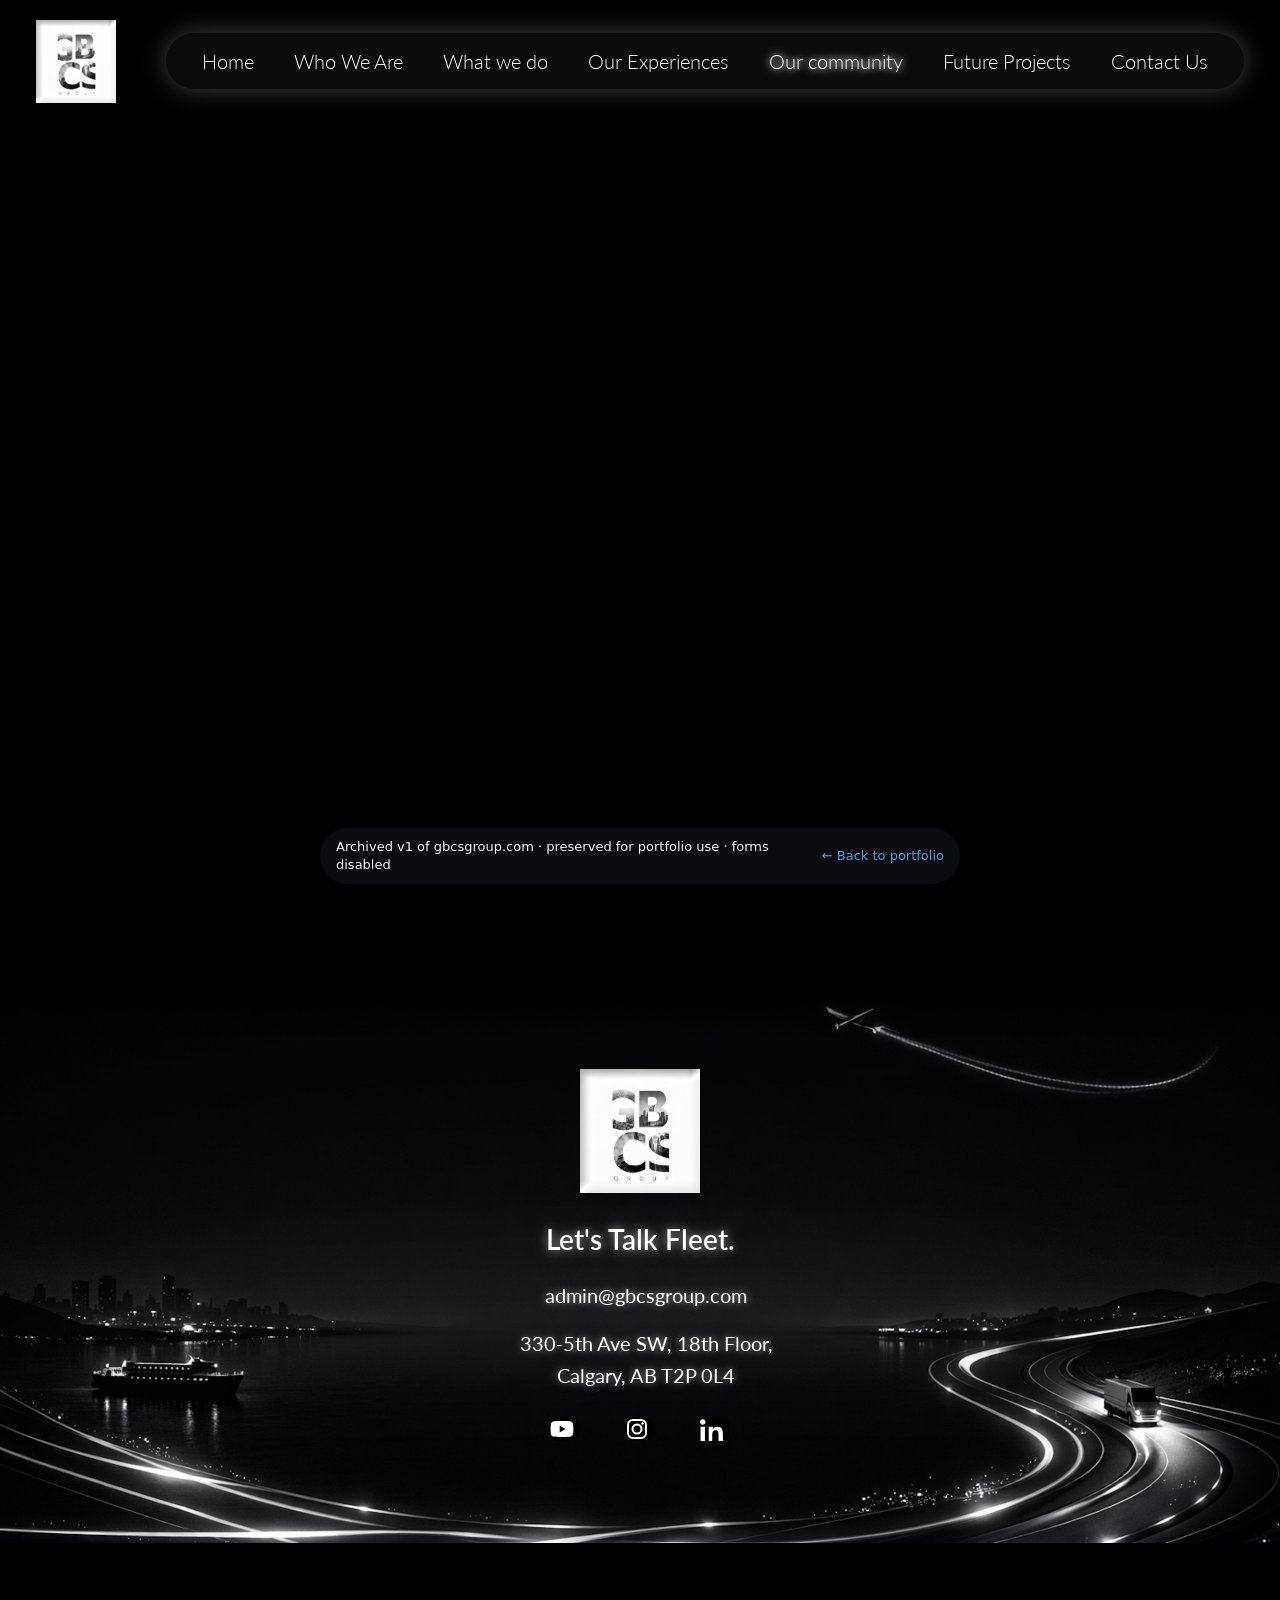
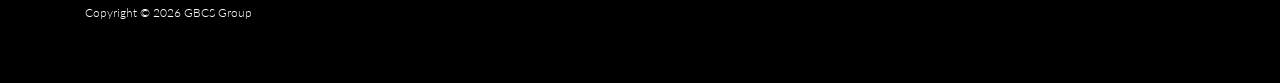
<file: archive/gbcs-v1/our-community/index.html>
<!DOCTYPE html>
<html dir="ltr" lang="en-US" prefix="og: https://ogp.me/ns#"><head>
<meta name="robots" content="noindex, nofollow, noarchive"><meta charset="UTF-8"><meta name="viewport" content="width=device-width, initial-scale=1"><link rel="profile" href="https://gmpg.org/xfn/11"><title>Our community -</title><meta name="description" content="GBCS Group’s commitment to progress extends to the community. Learn how Empowered Futures provides the guidance for young adults to drive progress."><meta name="generator" content="All in One SEO (AIOSEO) 5.0.2"><meta property="og:locale" content="en_US"><meta property="og:site_name" content="-"><meta property="og:type" content="article"><meta property="og:title" content="Our community -"><meta property="og:description" content="GBCS Group’s commitment to progress extends to the community. Learn how Empowered Futures provides the guidance for young adults to drive progress."><meta property="og:image" content="./../wp-content/uploads/2026/03/cropped-High-Resoln-GBCS-New-Logo-1.png"><meta property="og:image:secure_url" content="./../wp-content/uploads/2026/03/cropped-High-Resoln-GBCS-New-Logo-1.png"><meta property="article:published_time" content="2026-02-27T19:11:41+00:00"><meta property="article:modified_time" content="2026-03-15T19:22:50+00:00"><meta name="twitter:card" content="summary_large_image"><meta name="twitter:title" content="Our community -"><meta name="twitter:description" content="GBCS Group’s commitment to progress extends to the community. Learn how Empowered Futures provides the guidance for young adults to drive progress."><meta name="twitter:image" content="./../wp-content/uploads/2026/03/cropped-High-Resoln-GBCS-New-Logo-1.png"> <script type="application/ld+json" class="aioseo-schema">{"@context":"https:\/\/schema.org","@graph":[{"@type":"BreadcrumbList","@id":"\/our-community\/#breadcrumblist","itemListElement":[{"@type":"ListItem","@id":"\/#listItem","position":1,"name":"Home","item":"\/","nextItem":{"@type":"ListItem","@id":"\/our-community\/#listItem","name":"Our community"}},{"@type":"ListItem","@id":"\/our-community\/#listItem","position":2,"name":"Our community","previousItem":{"@type":"ListItem","@id":"\/#listItem","name":"Home"}}]},{"@type":"Organization","@id":"\/#organization","url":"\/","logo":{"@type":"ImageObject","url":".\/..\/wp-content\/uploads\/2026\/03\/cropped-High-Resoln-GBCS-New-Logo-1.png","@id":"\/our-community\/#organizationLogo","width":1455,"height":1504},"image":{"@id":"\/our-community\/#organizationLogo"}},{"@type":"WebPage","@id":"\/our-community\/#webpage","url":"\/our-community\/","name":"Our community -","description":"GBCS Group\u2019s commitment to progress extends to the community. Learn how Empowered Futures provides the guidance for young adults to drive progress.","inLanguage":"en-US","isPartOf":{"@id":"\/#website"},"breadcrumb":{"@id":"\/our-community\/#breadcrumblist"},"datePublished":"2026-02-27T19:11:41+00:00","dateModified":"2026-03-15T19:22:50+00:00"},{"@type":"WebSite","@id":"\/#website","url":"\/","inLanguage":"en-US","publisher":{"@id":"\/#organization"}}]}</script> <link rel="dns-prefetch" href="//cdn-reach.hostinger.com"><link rel="dns-prefetch" href="//fonts.googleapis.com"><link href="https://fonts.googleapis.com/" rel="preconnect"><link href="https://fonts.gstatic.com/" crossorigin="anonymous" rel="preconnect"><style id="wp-img-auto-sizes-contain-inline-css">img:is([sizes=auto i],[sizes^="auto," i]){contain-intrinsic-size:3000px 1500px}
/*# sourceURL=wp-img-auto-sizes-contain-inline-css */</style><link data-optimized="1" rel="stylesheet" id="astra-theme-css-css" href="./../wp-content/litespeed/css/88837a7e7127d03f5aff421f9f6fb0cc.css?ver=fb0cc" media="all"><style id="astra-theme-css-inline-css">:root{--ast-post-nav-space:0;--ast-container-default-xlg-padding:6.67em;--ast-container-default-lg-padding:5.67em;--ast-container-default-slg-padding:4.34em;--ast-container-default-md-padding:3.34em;--ast-container-default-sm-padding:6.67em;--ast-container-default-xs-padding:2.4em;--ast-container-default-xxs-padding:1.4em;--ast-code-block-background:#EEEEEE;--ast-comment-inputs-background:#FAFAFA;--ast-normal-container-width:1208px;--ast-narrow-container-width:750px;--ast-blog-title-font-weight:normal;--ast-blog-meta-weight:inherit;--ast-global-color-primary:var(--ast-global-color-5);--ast-global-color-secondary:var(--ast-global-color-4);--ast-global-color-alternate-background:var(--ast-global-color-7);--ast-global-color-subtle-background:var(--ast-global-color-6);--ast-bg-style-guide:var( --ast-global-color-secondary,var(--ast-global-color-5) );--ast-shadow-style-guide:0px 0px 4px 0 #00000057;--ast-global-dark-bg-style:#fff;--ast-global-dark-lfs:#fbfbfb;--ast-widget-bg-color:#fafafa;--ast-wc-container-head-bg-color:#fbfbfb;--ast-title-layout-bg:#eeeeee;--ast-search-border-color:#e7e7e7;--ast-lifter-hover-bg:#e6e6e6;--ast-gallery-block-color:#000;--srfm-color-input-label:var(--ast-global-color-2);}html{font-size:125%;}a,.page-title{color:var(--ast-global-color-3);}a:hover,a:focus{color:var(--ast-global-color-3);}body,button,input,select,textarea,.ast-button,.ast-custom-button{font-family:'Lato',sans-serif;font-weight:300;font-size:20px;font-size:1rem;line-height:var(--ast-body-line-height,2em);}blockquote{color:var(--ast-global-color-3);}p,.entry-content p{margin-bottom:2em;}h1,h2,h3,h4,h5,h6,.entry-content :where(h1,h2,h3,h4,h5,h6),.entry-content :where(h1,h2,h3,h4,h5,h6) a,.site-title,.site-title a{font-family:'Lato',sans-serif;text-transform:capitalize;}.site-title{font-size:28px;font-size:1.4rem;display:block;}header .custom-logo-link img{max-width:80px;width:80px;}.astra-logo-svg{width:80px;}.site-header .site-description{font-size:15px;font-size:0.75rem;display:none;}.entry-title{font-size:30px;font-size:1.5rem;}.archive .ast-article-post .ast-article-inner,.blog .ast-article-post .ast-article-inner,.archive .ast-article-post .ast-article-inner:hover,.blog .ast-article-post .ast-article-inner:hover{overflow:hidden;}h1,.entry-content :where(h1),.entry-content :where(h1) a{font-size:50px;font-size:2.5rem;font-family:'Lato',sans-serif;line-height:1.4em;text-transform:capitalize;}h2,.entry-content :where(h2),.entry-content :where(h2) a{font-size:37px;font-size:1.85rem;font-family:'Lato',sans-serif;line-height:1.25em;text-transform:capitalize;}h3,.entry-content :where(h3),.entry-content :where(h3) a{font-size:28px;font-size:1.4rem;font-family:'Lato',sans-serif;line-height:1.2em;text-transform:capitalize;}h4,.entry-content :where(h4),.entry-content :where(h4) a{font-size:21px;font-size:1.05rem;line-height:1.2em;font-family:'Lato',sans-serif;text-transform:capitalize;}h5,.entry-content :where(h5),.entry-content :where(h5) a{font-size:17px;font-size:0.85rem;line-height:1.2em;font-family:'Lato',sans-serif;text-transform:capitalize;}h6,.entry-content :where(h6),.entry-content :where(h6) a{font-size:16px;font-size:0.8rem;line-height:1.25em;font-family:'Lato',sans-serif;text-transform:none;}::selection{background-color:#9c9c9c;color:#000000;}body,h1,h2,h3,h4,h5,h6,.entry-title a,.entry-content :where(h1,h2,h3,h4,h5,h6),.entry-content :where(h1,h2,h3,h4,h5,h6) a{color:var(--ast-global-color-3);}.tagcloud a:hover,.tagcloud a:focus,.tagcloud a.current-item{color:#000000;border-color:var(--ast-global-color-3);background-color:var(--ast-global-color-3);}input:focus,input[type="text"]:focus,input[type="email"]:focus,input[type="url"]:focus,input[type="password"]:focus,input[type="reset"]:focus,input[type="search"]:focus,textarea:focus{border-color:var(--ast-global-color-3);}input[type="radio"]:checked,input[type=reset],input[type="checkbox"]:checked,input[type="checkbox"]:hover:checked,input[type="checkbox"]:focus:checked,input[type=range]::-webkit-slider-thumb{border-color:var(--ast-global-color-3);background-color:var(--ast-global-color-3);box-shadow:none;}.site-footer a:hover + .post-count,.site-footer a:focus + .post-count{background:var(--ast-global-color-3);border-color:var(--ast-global-color-3);}.single .nav-links .nav-previous,.single .nav-links .nav-next{color:var(--ast-global-color-3);}.entry-meta,.entry-meta *{line-height:1.45;color:var(--ast-global-color-3);}.entry-meta a:not(.ast-button):hover,.entry-meta a:not(.ast-button):hover *,.entry-meta a:not(.ast-button):focus,.entry-meta a:not(.ast-button):focus *,.page-links > .page-link,.page-links .page-link:hover,.post-navigation a:hover{color:var(--ast-global-color-3);}#cat option,.secondary .calendar_wrap thead a,.secondary .calendar_wrap thead a:visited{color:var(--ast-global-color-3);}.secondary .calendar_wrap #today,.ast-progress-val span{background:var(--ast-global-color-3);}.secondary a:hover + .post-count,.secondary a:focus + .post-count{background:var(--ast-global-color-3);border-color:var(--ast-global-color-3);}.calendar_wrap #today > a{color:#000000;}.page-links .page-link,.single .post-navigation a{color:var(--ast-global-color-3);}.ast-search-menu-icon .search-form button.search-submit{padding:0 4px;}.ast-search-menu-icon form.search-form{padding-right:0;}.ast-header-search .ast-search-menu-icon.ast-dropdown-active .search-form,.ast-header-search .ast-search-menu-icon.ast-dropdown-active .search-field:focus{transition:all 0.2s;}.search-form input.search-field:focus{outline:none;}.ast-mobile-header-content .ast-builder-layout-element:not(.ast-builder-menu):not(.ast-header-divider-element),.ast-mobile-popup-content .ast-builder-layout-element:not(.ast-builder-menu):not(.ast-header-divider-element){padding:15px 20px;}.wp-block-latest-posts > li > a{color:var(--ast-global-color-2);}.widget-title,.widget .wp-block-heading{font-size:28px;font-size:1.4rem;color:var(--ast-global-color-3);}.ast-search-menu-icon.slide-search a:focus-visible:focus-visible,.astra-search-icon:focus-visible,#close:focus-visible,a:focus-visible,.ast-menu-toggle:focus-visible,.site .skip-link:focus-visible,.wp-block-loginout input:focus-visible,.wp-block-search.wp-block-search__button-inside .wp-block-search__inside-wrapper,.ast-header-navigation-arrow:focus-visible,.ast-orders-table__row .ast-orders-table__cell:focus-visible,a#ast-apply-coupon:focus-visible,#ast-apply-coupon:focus-visible,#close:focus-visible,.button.search-submit:focus-visible,#search_submit:focus,.normal-search:focus-visible,.ast-header-account-wrap:focus-visible,.astra-cart-drawer-close:focus,.ast-single-variation:focus,.ast-button:focus,.ast-builder-button-wrap:has(.ast-custom-button-link:focus),.ast-builder-button-wrap .ast-custom-button-link:focus{outline-style:dotted;outline-color:inherit;outline-width:thin;}input:focus,input[type="text"]:focus,input[type="email"]:focus,input[type="url"]:focus,input[type="password"]:focus,input[type="reset"]:focus,input[type="search"]:focus,input[type="number"]:focus,textarea:focus,.wp-block-search__input:focus,[data-section="section-header-mobile-trigger"] .ast-button-wrap .ast-mobile-menu-trigger-minimal:focus,.ast-mobile-popup-drawer.active .menu-toggle-close:focus,#ast-scroll-top:focus,#coupon_code:focus,#ast-coupon-code:focus{border-style:dotted;border-color:inherit;border-width:thin;}input{outline:none;}.site-logo-img img{ transition:all 0.2s linear;}body .ast-oembed-container *{position:absolute;top:0;width:100%;height:100%;left:0;}body .wp-block-embed-pocket-casts .ast-oembed-container *{position:unset;}.ast-single-post-featured-section + article {margin-top: 2em;}.site-content .ast-single-post-featured-section img {width: 100%;overflow: hidden;object-fit: cover;}.site > .ast-single-related-posts-container {margin-top: 0;}@media (min-width: 922px) {.ast-desktop .ast-container--narrow {max-width: var(--ast-narrow-container-width);margin: 0 auto;}}.ast-page-builder-template .hentry {margin: 0;}.ast-page-builder-template .site-content > .ast-container {max-width: 100%;padding: 0;}.ast-page-builder-template .site .site-content #primary {padding: 0;margin: 0;}.ast-page-builder-template .no-results {text-align: center;margin: 4em auto;}.ast-page-builder-template .ast-pagination {padding: 2em;}.ast-page-builder-template .entry-header.ast-no-title.ast-no-thumbnail {margin-top: 0;}.ast-page-builder-template .entry-header.ast-header-without-markup {margin-top: 0;margin-bottom: 0;}.ast-page-builder-template .entry-header.ast-no-title.ast-no-meta {margin-bottom: 0;}.ast-page-builder-template.single .post-navigation {padding-bottom: 2em;}.ast-page-builder-template.single-post .site-content > .ast-container {max-width: 100%;}.ast-page-builder-template .entry-header {margin-top: 4em;margin-left: auto;margin-right: auto;padding-left: 20px;padding-right: 20px;}.single.ast-page-builder-template .entry-header {padding-left: 20px;padding-right: 20px;}.ast-page-builder-template .ast-archive-description {margin: 4em auto 0;padding-left: 20px;padding-right: 20px;}.ast-page-builder-template.ast-no-sidebar .entry-content .alignwide {margin-left: 0;margin-right: 0;}@media (max-width:921.9px){#ast-desktop-header{display:none;}}@media (min-width:922px){#ast-mobile-header{display:none;}}.wp-block-buttons.aligncenter{justify-content:center;}.wp-block-buttons .wp-block-button.is-style-outline .wp-block-button__link.wp-element-button,.ast-outline-button,.wp-block-uagb-buttons-child .uagb-buttons-repeater.ast-outline-button{border-color:#000000;border-top-width:2px;border-right-width:2px;border-bottom-width:2px;border-left-width:2px;font-family:'Lato',sans-serif;font-weight:inherit;font-size:21px;font-size:1.05rem;line-height:1em;text-transform:lowercase;padding-top:10px;padding-right:40px;padding-bottom:10px;padding-left:40px;border-top-left-radius:0px;border-top-right-radius:0px;border-bottom-right-radius:0px;border-bottom-left-radius:0px;}.wp-block-buttons .wp-block-button.is-style-outline > .wp-block-button__link:not(.has-text-color),.wp-block-buttons .wp-block-button.wp-block-button__link.is-style-outline:not(.has-text-color),.ast-outline-button{color:#000000;}.wp-block-button.is-style-outline .wp-block-button__link:hover,.wp-block-buttons .wp-block-button.is-style-outline .wp-block-button__link:focus,.wp-block-buttons .wp-block-button.is-style-outline > .wp-block-button__link:not(.has-text-color):hover,.wp-block-buttons .wp-block-button.wp-block-button__link.is-style-outline:not(.has-text-color):hover,.ast-outline-button:hover,.ast-outline-button:focus,.wp-block-uagb-buttons-child .uagb-buttons-repeater.ast-outline-button:hover,.wp-block-uagb-buttons-child .uagb-buttons-repeater.ast-outline-button:focus{color:#ffffff;background-color:rgba(112,215,126,0);border-color:var(--ast-global-color-2);}.wp-block-button .wp-block-button__link.wp-element-button.is-style-outline:not(.has-background),.wp-block-button.is-style-outline>.wp-block-button__link.wp-element-button:not(.has-background),.ast-outline-button{background-color:rgba(2,116,192,0);}@media (max-width:921px){.wp-block-buttons .wp-block-button.is-style-outline .wp-block-button__link.wp-element-button,.ast-outline-button,.wp-block-uagb-buttons-child .uagb-buttons-repeater.ast-outline-button{padding-top:10px;padding-right:40px;padding-bottom:10px;padding-left:40px;border-top-left-radius:0px;border-top-right-radius:0px;border-bottom-right-radius:0px;border-bottom-left-radius:0px;}}@media (max-width:544px){.wp-block-buttons .wp-block-button.is-style-outline .wp-block-button__link.wp-element-button,.ast-outline-button,.wp-block-uagb-buttons-child .uagb-buttons-repeater.ast-outline-button{padding-top:10px;padding-right:40px;padding-bottom:10px;padding-left:40px;border-top-left-radius:0px;border-top-right-radius:0px;border-bottom-right-radius:0px;border-bottom-left-radius:0px;}}.entry-content[data-ast-blocks-layout] > figure{margin-bottom:1em;}@media (max-width:921px){.ast-left-sidebar #content > .ast-container{display:flex;flex-direction:column-reverse;width:100%;}.ast-separate-container .ast-article-post,.ast-separate-container .ast-article-single{padding:1.5em 2.14em;}.ast-author-box img.avatar{margin:20px 0 0 0;}}@media (min-width:922px){.ast-separate-container.ast-right-sidebar #primary,.ast-separate-container.ast-left-sidebar #primary{border:0;}.search-no-results.ast-separate-container #primary{margin-bottom:4em;}}.wp-block-button .wp-block-button__link{color:#ffffff;}.wp-block-button .wp-block-button__link:hover,.wp-block-button .wp-block-button__link:focus{color:var(--ast-global-color-8);background-color:var(--ast-global-color-2);border-color:rgba(255,255,255,0);}.wp-block-button .wp-block-button__link,.wp-block-search .wp-block-search__button,body .wp-block-file .wp-block-file__button{border-style:solid;border-top-width:2px;border-right-width:2px;border-left-width:2px;border-bottom-width:2px;border-color:rgba(0,0,0,0);background-color:var(--ast-global-color-1);color:#ffffff;font-family:'Lato',sans-serif;font-weight:inherit;line-height:1em;text-transform:lowercase;font-size:21px;font-size:1.05rem;border-top-left-radius:0px;border-top-right-radius:0px;border-bottom-right-radius:0px;border-bottom-left-radius:0px;padding-top:10px;padding-right:40px;padding-bottom:10px;padding-left:40px;}@media (max-width:921px){.wp-block-button .wp-block-button__link,.wp-block-search .wp-block-search__button,body .wp-block-file .wp-block-file__button{padding-top:10px;padding-right:40px;padding-bottom:10px;padding-left:40px;border-top-left-radius:0px;border-top-right-radius:0px;border-bottom-right-radius:0px;border-bottom-left-radius:0px;}}@media (max-width:544px){.wp-block-button .wp-block-button__link,.wp-block-search .wp-block-search__button,body .wp-block-file .wp-block-file__button{padding-top:10px;padding-right:40px;padding-bottom:10px;padding-left:40px;border-top-left-radius:0px;border-top-right-radius:0px;border-bottom-right-radius:0px;border-bottom-left-radius:0px;}}.menu-toggle,button,.ast-button,.ast-custom-button,.button,input#submit,input[type="button"],input[type="submit"],input[type="reset"],form[CLASS*="wp-block-search__"].wp-block-search .wp-block-search__inside-wrapper .wp-block-search__button,body .wp-block-file .wp-block-file__button{border-style:solid;border-top-width:2px;border-right-width:2px;border-left-width:2px;border-bottom-width:2px;color:#ffffff;border-color:rgba(0,0,0,0);background-color:var(--ast-global-color-1);padding-top:10px;padding-right:40px;padding-bottom:10px;padding-left:40px;font-family:'Lato',sans-serif;font-weight:inherit;font-size:21px;font-size:1.05rem;line-height:1em;text-transform:lowercase;border-top-left-radius:0px;border-top-right-radius:0px;border-bottom-right-radius:0px;border-bottom-left-radius:0px;}button:focus,.menu-toggle:hover,button:hover,.ast-button:hover,.ast-custom-button:hover .button:hover,.ast-custom-button:hover ,input[type=reset]:hover,input[type=reset]:focus,input#submit:hover,input#submit:focus,input[type="button"]:hover,input[type="button"]:focus,input[type="submit"]:hover,input[type="submit"]:focus,form[CLASS*="wp-block-search__"].wp-block-search .wp-block-search__inside-wrapper .wp-block-search__button:hover,form[CLASS*="wp-block-search__"].wp-block-search .wp-block-search__inside-wrapper .wp-block-search__button:focus,body .wp-block-file .wp-block-file__button:hover,body .wp-block-file .wp-block-file__button:focus{color:var(--ast-global-color-8);background-color:var(--ast-global-color-2);border-color:rgba(255,255,255,0);}@media (max-width:921px){.menu-toggle,button,.ast-button,.ast-custom-button,.button,input#submit,input[type="button"],input[type="submit"],input[type="reset"],form[CLASS*="wp-block-search__"].wp-block-search .wp-block-search__inside-wrapper .wp-block-search__button,body .wp-block-file .wp-block-file__button{padding-top:10px;padding-right:40px;padding-bottom:10px;padding-left:40px;border-top-left-radius:0px;border-top-right-radius:0px;border-bottom-right-radius:0px;border-bottom-left-radius:0px;}}@media (max-width:544px){.menu-toggle,button,.ast-button,.ast-custom-button,.button,input#submit,input[type="button"],input[type="submit"],input[type="reset"],form[CLASS*="wp-block-search__"].wp-block-search .wp-block-search__inside-wrapper .wp-block-search__button,body .wp-block-file .wp-block-file__button{padding-top:10px;padding-right:40px;padding-bottom:10px;padding-left:40px;border-top-left-radius:0px;border-top-right-radius:0px;border-bottom-right-radius:0px;border-bottom-left-radius:0px;}}@media (max-width:921px){.ast-mobile-header-stack .main-header-bar .ast-search-menu-icon{display:inline-block;}.ast-header-break-point.ast-header-custom-item-outside .ast-mobile-header-stack .main-header-bar .ast-search-icon{margin:0;}.ast-comment-avatar-wrap img{max-width:2.5em;}.ast-comment-meta{padding:0 1.8888em 1.3333em;}.ast-separate-container .ast-comment-list li.depth-1{padding:1.5em 2.14em;}.ast-separate-container .comment-respond{padding:2em 2.14em;}}@media (min-width:544px){.ast-container{max-width:100%;}}@media (max-width:544px){.ast-separate-container .ast-article-post,.ast-separate-container .ast-article-single,.ast-separate-container .comments-title,.ast-separate-container .ast-archive-description{padding:1.5em 1em;}.ast-separate-container #content .ast-container{padding-left:0.54em;padding-right:0.54em;}.ast-separate-container .ast-comment-list .bypostauthor{padding:.5em;}.ast-search-menu-icon.ast-dropdown-active .search-field{width:170px;}} #ast-mobile-header .ast-site-header-cart-li a{pointer-events:none;}@media (min-width:545px){.ast-page-builder-template .comments-area,.single.ast-page-builder-template .entry-header,.single.ast-page-builder-template .post-navigation,.single.ast-page-builder-template .ast-single-related-posts-container{max-width:1248px;margin-left:auto;margin-right:auto;}}body,.ast-separate-container{background-color:var(--ast-global-color-8);background-image:none;}@media (max-width:921px){.site-title{font-size:28px;font-size:1.4rem;display:block;}.site-header .site-description{display:none;}h1,.entry-content :where(h1),.entry-content :where(h1) a{font-size:50px;}h2,.entry-content :where(h2),.entry-content :where(h2) a{font-size:40px;}h3,.entry-content :where(h3),.entry-content :where(h3) a{font-size:20px;}h4,.entry-content :where(h4),.entry-content :where(h4) a{font-size:24px;font-size:1.2rem;}h6,.entry-content :where(h6),.entry-content :where(h6) a{font-size:20px;font-size:1rem;}}@media (max-width:544px){.site-title{display:block;}.site-header .site-description{display:none;}h1,.entry-content :where(h1),.entry-content :where(h1) a{font-size:30px;}h2,.entry-content :where(h2),.entry-content :where(h2) a{font-size:35px;}h3,.entry-content :where(h3),.entry-content :where(h3) a{font-size:20px;}header .custom-logo-link img,.ast-header-break-point .site-branding img,.ast-header-break-point .custom-logo-link img{max-width:32px;width:32px;}.astra-logo-svg{width:32px;}.ast-header-break-point .site-logo-img .custom-mobile-logo-link img{max-width:32px;}}@media (max-width:921px){html{font-size:114%;}}@media (max-width:544px){html{font-size:114%;}}@media (min-width:922px){.ast-container{max-width:1248px;}}@media (min-width:922px){.site-content .ast-container{display:flex;}}@media (max-width:921px){.site-content .ast-container{flex-direction:column;}}@media (min-width:922px){.main-header-menu .sub-menu .menu-item.ast-left-align-sub-menu:hover > .sub-menu,.main-header-menu .sub-menu .menu-item.ast-left-align-sub-menu.focus > .sub-menu{margin-left:-2px;}}.site .comments-area{padding-bottom:3em;}.wp-block-file {display: flex;align-items: center;flex-wrap: wrap;justify-content: space-between;}.wp-block-pullquote {border: none;}.wp-block-pullquote blockquote::before {content: "\201D";font-family: "Helvetica",sans-serif;display: flex;transform: rotate( 180deg );font-size: 6rem;font-style: normal;line-height: 1;font-weight: bold;align-items: center;justify-content: center;}.has-text-align-right > blockquote::before {justify-content: flex-start;}.has-text-align-left > blockquote::before {justify-content: flex-end;}figure.wp-block-pullquote.is-style-solid-color blockquote {max-width: 100%;text-align: inherit;}:root {--wp--custom--ast-default-block-top-padding: 3em;--wp--custom--ast-default-block-right-padding: 3em;--wp--custom--ast-default-block-bottom-padding: 3em;--wp--custom--ast-default-block-left-padding: 3em;--wp--custom--ast-container-width: 1208px;--wp--custom--ast-content-width-size: 1208px;--wp--custom--ast-wide-width-size: calc(1208px + var(--wp--custom--ast-default-block-left-padding) + var(--wp--custom--ast-default-block-right-padding));}.ast-narrow-container {--wp--custom--ast-content-width-size: 750px;--wp--custom--ast-wide-width-size: 750px;}@media(max-width: 921px) {:root {--wp--custom--ast-default-block-top-padding: 3em;--wp--custom--ast-default-block-right-padding: 2em;--wp--custom--ast-default-block-bottom-padding: 3em;--wp--custom--ast-default-block-left-padding: 2em;}}@media(max-width: 544px) {:root {--wp--custom--ast-default-block-top-padding: 3em;--wp--custom--ast-default-block-right-padding: 1.5em;--wp--custom--ast-default-block-bottom-padding: 3em;--wp--custom--ast-default-block-left-padding: 1.5em;}}.entry-content > .wp-block-group,.entry-content > .wp-block-cover,.entry-content > .wp-block-columns {padding-top: var(--wp--custom--ast-default-block-top-padding);padding-right: var(--wp--custom--ast-default-block-right-padding);padding-bottom: var(--wp--custom--ast-default-block-bottom-padding);padding-left: var(--wp--custom--ast-default-block-left-padding);}.ast-plain-container.ast-no-sidebar .entry-content > .alignfull,.ast-page-builder-template .ast-no-sidebar .entry-content > .alignfull {margin-left: calc( -50vw + 50%);margin-right: calc( -50vw + 50%);max-width: 100vw;width: 100vw;}.ast-plain-container.ast-no-sidebar .entry-content .alignfull .alignfull,.ast-page-builder-template.ast-no-sidebar .entry-content .alignfull .alignfull,.ast-plain-container.ast-no-sidebar .entry-content .alignfull .alignwide,.ast-page-builder-template.ast-no-sidebar .entry-content .alignfull .alignwide,.ast-plain-container.ast-no-sidebar .entry-content .alignwide .alignfull,.ast-page-builder-template.ast-no-sidebar .entry-content .alignwide .alignfull,.ast-plain-container.ast-no-sidebar .entry-content .alignwide .alignwide,.ast-page-builder-template.ast-no-sidebar .entry-content .alignwide .alignwide,.ast-plain-container.ast-no-sidebar .entry-content .wp-block-column .alignfull,.ast-page-builder-template.ast-no-sidebar .entry-content .wp-block-column .alignfull,.ast-plain-container.ast-no-sidebar .entry-content .wp-block-column .alignwide,.ast-page-builder-template.ast-no-sidebar .entry-content .wp-block-column .alignwide {margin-left: auto;margin-right: auto;width: 100%;}[data-ast-blocks-layout] .wp-block-separator:not(.is-style-dots) {height: 0;}[data-ast-blocks-layout] .wp-block-separator {margin: 20px auto;}[data-ast-blocks-layout] .wp-block-separator:not(.is-style-wide):not(.is-style-dots) {max-width: 100px;}[data-ast-blocks-layout] .wp-block-separator.has-background {padding: 0;}.entry-content[data-ast-blocks-layout] > * {max-width: var(--wp--custom--ast-content-width-size);margin-left: auto;margin-right: auto;}.entry-content[data-ast-blocks-layout] > .alignwide {max-width: var(--wp--custom--ast-wide-width-size);}.entry-content[data-ast-blocks-layout] .alignfull {max-width: none;}.entry-content .wp-block-columns {margin-bottom: 0;}blockquote {margin: 1.5em;border-color: rgba(0,0,0,0.05);}.wp-block-quote:not(.has-text-align-right):not(.has-text-align-center) {border-left: 5px solid rgba(0,0,0,0.05);}.has-text-align-right > blockquote,blockquote.has-text-align-right {border-right: 5px solid rgba(0,0,0,0.05);}.has-text-align-left > blockquote,blockquote.has-text-align-left {border-left: 5px solid rgba(0,0,0,0.05);}.wp-block-site-tagline,.wp-block-latest-posts .read-more {margin-top: 15px;}.wp-block-loginout p label {display: block;}.wp-block-loginout p:not(.login-remember):not(.login-submit) input {width: 100%;}.wp-block-loginout input:focus {border-color: transparent;}.wp-block-loginout input:focus {outline: thin dotted;}.entry-content .wp-block-media-text .wp-block-media-text__content {padding: 0 0 0 8%;}.entry-content .wp-block-media-text.has-media-on-the-right .wp-block-media-text__content {padding: 0 8% 0 0;}.entry-content .wp-block-media-text.has-background .wp-block-media-text__content {padding: 8%;}.entry-content .wp-block-cover:not([class*="background-color"]):not(.has-text-color.has-link-color) .wp-block-cover__inner-container,.entry-content .wp-block-cover:not([class*="background-color"]) .wp-block-cover-image-text,.entry-content .wp-block-cover:not([class*="background-color"]) .wp-block-cover-text,.entry-content .wp-block-cover-image:not([class*="background-color"]) .wp-block-cover__inner-container,.entry-content .wp-block-cover-image:not([class*="background-color"]) .wp-block-cover-image-text,.entry-content .wp-block-cover-image:not([class*="background-color"]) .wp-block-cover-text {color: var(--ast-global-color-primary,var(--ast-global-color-5));}.wp-block-loginout .login-remember input {width: 1.1rem;height: 1.1rem;margin: 0 5px 4px 0;vertical-align: middle;}.wp-block-latest-posts > li > *:first-child,.wp-block-latest-posts:not(.is-grid) > li:first-child {margin-top: 0;}.entry-content > .wp-block-buttons,.entry-content > .wp-block-uagb-buttons {margin-bottom: 1.5em;}.wp-block-search__inside-wrapper .wp-block-search__input {padding: 0 10px;color: var(--ast-global-color-3);background: var(--ast-global-color-primary,var(--ast-global-color-5));border-color: var(--ast-border-color);}.wp-block-latest-posts .read-more {margin-bottom: 1.5em;}.wp-block-search__no-button .wp-block-search__inside-wrapper .wp-block-search__input {padding-top: 5px;padding-bottom: 5px;}.wp-block-latest-posts .wp-block-latest-posts__post-date,.wp-block-latest-posts .wp-block-latest-posts__post-author {font-size: 1rem;}.wp-block-latest-posts > li > *,.wp-block-latest-posts:not(.is-grid) > li {margin-top: 12px;margin-bottom: 12px;}.ast-page-builder-template .entry-content[data-ast-blocks-layout] > .alignwide:where(:not(.uagb-is-root-container):not(.spectra-is-root-container)) > * {max-width: var(--wp--custom--ast-wide-width-size);}.ast-page-builder-template .entry-content[data-ast-blocks-layout] > .inherit-container-width > *,.ast-page-builder-template .entry-content[data-ast-blocks-layout] > *:not(.wp-block-group):where(:not(.uagb-is-root-container):not(.spectra-is-root-container)) > *,.entry-content[data-ast-blocks-layout] > .wp-block-cover .wp-block-cover__inner-container {max-width: var(--wp--custom--ast-content-width-size) ;margin-left: auto;margin-right: auto;}.ast-page-builder-template .entry-content[data-ast-blocks-layout] > *,.ast-page-builder-template .entry-content[data-ast-blocks-layout] > .alignfull:where(:not(.wp-block-group):not(.uagb-is-root-container):not(.spectra-is-root-container)) > * {max-width: none;}.entry-content[data-ast-blocks-layout] .wp-block-cover:not(.alignleft):not(.alignright) {width: auto;}@media(max-width: 1200px) {.ast-separate-container .entry-content > .alignfull,.ast-separate-container .entry-content[data-ast-blocks-layout] > .alignwide,.ast-plain-container .entry-content[data-ast-blocks-layout] > .alignwide,.ast-plain-container .entry-content .alignfull {margin-left: calc(-1 * min(var(--ast-container-default-xlg-padding),20px)) ;margin-right: calc(-1 * min(var(--ast-container-default-xlg-padding),20px));}}@media(min-width: 1201px) {.ast-separate-container .entry-content > .alignfull {margin-left: calc(-1 * var(--ast-container-default-xlg-padding) );margin-right: calc(-1 * var(--ast-container-default-xlg-padding) );}.ast-separate-container .entry-content[data-ast-blocks-layout] > .alignwide,.ast-plain-container .entry-content[data-ast-blocks-layout] > .alignwide {margin-left: calc(-1 * var(--wp--custom--ast-default-block-left-padding) );margin-right: calc(-1 * var(--wp--custom--ast-default-block-right-padding) );}}@media(min-width: 921px) {.ast-separate-container .entry-content .wp-block-group.alignwide:not(.inherit-container-width) > :where(:not(.alignleft):not(.alignright)),.ast-plain-container .entry-content .wp-block-group.alignwide:not(.inherit-container-width) > :where(:not(.alignleft):not(.alignright)) {max-width: calc( var(--wp--custom--ast-content-width-size) + 80px );}.ast-plain-container.ast-right-sidebar .entry-content[data-ast-blocks-layout] .alignfull,.ast-plain-container.ast-left-sidebar .entry-content[data-ast-blocks-layout] .alignfull {margin-left: -60px;margin-right: -60px;}}@media(min-width: 544px) {.entry-content > .alignleft {margin-right: 20px;}.entry-content > .alignright {margin-left: 20px;}}@media (max-width:544px){.wp-block-columns .wp-block-column:not(:last-child){margin-bottom:20px;}.wp-block-latest-posts{margin:0;}}@media( max-width: 600px ) {.entry-content .wp-block-media-text .wp-block-media-text__content,.entry-content .wp-block-media-text.has-media-on-the-right .wp-block-media-text__content {padding: 8% 0 0;}.entry-content .wp-block-media-text.has-background .wp-block-media-text__content {padding: 8%;}}.ast-page-builder-template .entry-header {padding-left: 0;}.ast-narrow-container .site-content .wp-block-uagb-image--align-full .wp-block-uagb-image__figure {max-width: 100%;margin-left: auto;margin-right: auto;}:root .has-ast-global-color-0-color{color:var(--ast-global-color-0);}:root .has-ast-global-color-0-background-color{background-color:var(--ast-global-color-0);}:root .wp-block-button .has-ast-global-color-0-color{color:var(--ast-global-color-0);}:root .wp-block-button .has-ast-global-color-0-background-color{background-color:var(--ast-global-color-0);}:root .has-ast-global-color-1-color{color:var(--ast-global-color-1);}:root .has-ast-global-color-1-background-color{background-color:var(--ast-global-color-1);}:root .wp-block-button .has-ast-global-color-1-color{color:var(--ast-global-color-1);}:root .wp-block-button .has-ast-global-color-1-background-color{background-color:var(--ast-global-color-1);}:root .has-ast-global-color-2-color{color:var(--ast-global-color-2);}:root .has-ast-global-color-2-background-color{background-color:var(--ast-global-color-2);}:root .wp-block-button .has-ast-global-color-2-color{color:var(--ast-global-color-2);}:root .wp-block-button .has-ast-global-color-2-background-color{background-color:var(--ast-global-color-2);}:root .has-ast-global-color-3-color{color:var(--ast-global-color-3);}:root .has-ast-global-color-3-background-color{background-color:var(--ast-global-color-3);}:root .wp-block-button .has-ast-global-color-3-color{color:var(--ast-global-color-3);}:root .wp-block-button .has-ast-global-color-3-background-color{background-color:var(--ast-global-color-3);}:root .has-ast-global-color-4-color{color:var(--ast-global-color-4);}:root .has-ast-global-color-4-background-color{background-color:var(--ast-global-color-4);}:root .wp-block-button .has-ast-global-color-4-color{color:var(--ast-global-color-4);}:root .wp-block-button .has-ast-global-color-4-background-color{background-color:var(--ast-global-color-4);}:root .has-ast-global-color-5-color{color:var(--ast-global-color-5);}:root .has-ast-global-color-5-background-color{background-color:var(--ast-global-color-5);}:root .wp-block-button .has-ast-global-color-5-color{color:var(--ast-global-color-5);}:root .wp-block-button .has-ast-global-color-5-background-color{background-color:var(--ast-global-color-5);}:root .has-ast-global-color-6-color{color:var(--ast-global-color-6);}:root .has-ast-global-color-6-background-color{background-color:var(--ast-global-color-6);}:root .wp-block-button .has-ast-global-color-6-color{color:var(--ast-global-color-6);}:root .wp-block-button .has-ast-global-color-6-background-color{background-color:var(--ast-global-color-6);}:root .has-ast-global-color-7-color{color:var(--ast-global-color-7);}:root .has-ast-global-color-7-background-color{background-color:var(--ast-global-color-7);}:root .wp-block-button .has-ast-global-color-7-color{color:var(--ast-global-color-7);}:root .wp-block-button .has-ast-global-color-7-background-color{background-color:var(--ast-global-color-7);}:root .has-ast-global-color-8-color{color:var(--ast-global-color-8);}:root .has-ast-global-color-8-background-color{background-color:var(--ast-global-color-8);}:root .wp-block-button .has-ast-global-color-8-color{color:var(--ast-global-color-8);}:root .wp-block-button .has-ast-global-color-8-background-color{background-color:var(--ast-global-color-8);}:root{--ast-global-color-0:#0274be;--ast-global-color-1:#3a3a3a;--ast-global-color-2:#ffffff;--ast-global-color-3:#e7e7e7;--ast-global-color-4:#161616;--ast-global-color-5:#161616;--ast-global-color-6:#F2F5F7;--ast-global-color-7:#424242;--ast-global-color-8:#000000;}:root {--ast-border-color : #dddddd;}.ast-single-entry-banner {-js-display: flex;display: flex;flex-direction: column;justify-content: center;text-align: center;position: relative;background: var(--ast-title-layout-bg);}.ast-single-entry-banner[data-banner-layout="layout-1"] {max-width: 1208px;background: inherit;padding: 20px 0;}.ast-single-entry-banner[data-banner-width-type="custom"] {margin: 0 auto;width: 100%;}.ast-single-entry-banner + .site-content .entry-header {margin-bottom: 0;}.site .ast-author-avatar {--ast-author-avatar-size: ;}a.ast-underline-text {text-decoration: underline;}.ast-container > .ast-terms-link {position: relative;display: block;}a.ast-button.ast-badge-tax {padding: 4px 8px;border-radius: 3px;font-size: inherit;}header.entry-header{text-align:left;}header.entry-header > *:not(:last-child){margin-bottom:10px;}@media (max-width:921px){header.entry-header{text-align:left;}}@media (max-width:544px){header.entry-header{text-align:left;}}.ast-archive-entry-banner {-js-display: flex;display: flex;flex-direction: column;justify-content: center;text-align: center;position: relative;background: var(--ast-title-layout-bg);}.ast-archive-entry-banner[data-banner-width-type="custom"] {margin: 0 auto;width: 100%;}.ast-archive-entry-banner[data-banner-layout="layout-1"] {background: inherit;padding: 20px 0;text-align: left;}body.archive .ast-archive-description{max-width:1208px;width:100%;text-align:left;padding-top:3em;padding-right:3em;padding-bottom:3em;padding-left:3em;}body.archive .ast-archive-description .ast-archive-title,body.archive .ast-archive-description .ast-archive-title *{font-size:40px;font-size:2rem;}body.archive .ast-archive-description > *:not(:last-child){margin-bottom:10px;}@media (max-width:921px){body.archive .ast-archive-description{text-align:left;}}@media (max-width:544px){body.archive .ast-archive-description{text-align:left;}}.ast-breadcrumbs .trail-browse,.ast-breadcrumbs .trail-items,.ast-breadcrumbs .trail-items li{display:inline-block;margin:0;padding:0;border:none;background:inherit;text-indent:0;text-decoration:none;}.ast-breadcrumbs .trail-browse{font-size:inherit;font-style:inherit;font-weight:inherit;color:inherit;}.ast-breadcrumbs .trail-items{list-style:none;}.trail-items li::after{padding:0 0.3em;content:"\00bb";}.trail-items li:last-of-type::after{display:none;}h1,h2,h3,h4,h5,h6,.entry-content :where(h1,h2,h3,h4,h5,h6){color:var(--ast-global-color-2);}@media (max-width:921px){.ast-builder-grid-row-container.ast-builder-grid-row-tablet-3-firstrow .ast-builder-grid-row > *:first-child,.ast-builder-grid-row-container.ast-builder-grid-row-tablet-3-lastrow .ast-builder-grid-row > *:last-child{grid-column:1 / -1;}}@media (max-width:544px){.ast-builder-grid-row-container.ast-builder-grid-row-mobile-3-firstrow .ast-builder-grid-row > *:first-child,.ast-builder-grid-row-container.ast-builder-grid-row-mobile-3-lastrow .ast-builder-grid-row > *:last-child{grid-column:1 / -1;}}.ast-builder-layout-element[data-section="title_tagline"]{display:flex;}@media (max-width:921px){.ast-header-break-point .ast-builder-layout-element[data-section="title_tagline"]{display:flex;}}@media (max-width:544px){.ast-header-break-point .ast-builder-layout-element[data-section="title_tagline"]{display:flex;}}.ast-builder-menu-1{font-family:inherit;font-weight:inherit;}.ast-builder-menu-1 .menu-item > .menu-link{color:var(--ast-global-color-2);}.ast-builder-menu-1 .menu-item > .ast-menu-toggle{color:var(--ast-global-color-2);}.ast-builder-menu-1 .menu-item:hover > .menu-link,.ast-builder-menu-1 .inline-on-mobile .menu-item:hover > .ast-menu-toggle{color:var(--ast-global-color-3);}.ast-builder-menu-1 .menu-item:hover > .ast-menu-toggle{color:var(--ast-global-color-3);}.ast-builder-menu-1 .menu-item.current-menu-item > .menu-link,.ast-builder-menu-1 .inline-on-mobile .menu-item.current-menu-item > .ast-menu-toggle,.ast-builder-menu-1 .current-menu-ancestor > .menu-link{background:rgba(59,59,59,0);}.ast-builder-menu-1 .sub-menu,.ast-builder-menu-1 .inline-on-mobile .sub-menu{border-top-width:1px;border-bottom-width:1px;border-right-width:1px;border-left-width:1px;border-color:rgba(23,23,23,0.08);border-style:solid;width:345px;}.ast-builder-menu-1 .sub-menu .sub-menu{top:-1px;}.ast-builder-menu-1 .main-header-menu > .menu-item > .sub-menu,.ast-builder-menu-1 .main-header-menu > .menu-item > .astra-full-megamenu-wrapper{margin-top:0px;}.ast-desktop .ast-builder-menu-1 .main-header-menu > .menu-item > .sub-menu:before,.ast-desktop .ast-builder-menu-1 .main-header-menu > .menu-item > .astra-full-megamenu-wrapper:before{height:calc( 0px + 1px + 5px );}.ast-desktop .ast-builder-menu-1 .menu-item .sub-menu .menu-link{border-style:none;}@media (max-width:921px){.ast-builder-menu-1 .main-header-menu .menu-item > .menu-link{color:var(--ast-global-color-5);}.ast-builder-menu-1 .menu-item > .ast-menu-toggle{color:var(--ast-global-color-5);}.ast-builder-menu-1 .menu-item:hover > .menu-link,.ast-builder-menu-1 .inline-on-mobile .menu-item:hover > .ast-menu-toggle{color:var(--ast-global-color-4);background:var(--ast-global-color-3);}.ast-builder-menu-1 .menu-item:hover > .ast-menu-toggle{color:var(--ast-global-color-4);}.ast-builder-menu-1 .menu-item.current-menu-item > .menu-link,.ast-builder-menu-1 .inline-on-mobile .menu-item.current-menu-item > .ast-menu-toggle,.ast-builder-menu-1 .current-menu-ancestor > .menu-link,.ast-builder-menu-1 .current-menu-ancestor > .ast-menu-toggle{color:var(--ast-global-color-4);background:var(--ast-global-color-3);}.ast-builder-menu-1 .menu-item.current-menu-item > .ast-menu-toggle{color:var(--ast-global-color-4);}.ast-header-break-point .ast-builder-menu-1 .menu-item.menu-item-has-children > .ast-menu-toggle{top:0;}.ast-builder-menu-1 .inline-on-mobile .menu-item.menu-item-has-children > .ast-menu-toggle{right:-15px;}.ast-builder-menu-1 .menu-item-has-children > .menu-link:after{content:unset;}.ast-builder-menu-1 .main-header-menu > .menu-item > .sub-menu,.ast-builder-menu-1 .main-header-menu > .menu-item > .astra-full-megamenu-wrapper{margin-top:0;}.ast-builder-menu-1 .main-header-menu,.ast-builder-menu-1 .main-header-menu .sub-menu{background-color:var(--ast-global-color-2);background-image:none;}}@media (max-width:544px){.ast-header-break-point .ast-builder-menu-1 .menu-item.menu-item-has-children > .ast-menu-toggle{top:0;}.ast-builder-menu-1 .main-header-menu > .menu-item > .sub-menu,.ast-builder-menu-1 .main-header-menu > .menu-item > .astra-full-megamenu-wrapper{margin-top:0;}}.ast-builder-menu-1{display:flex;}@media (max-width:921px){.ast-header-break-point .ast-builder-menu-1{display:flex;}}@media (max-width:544px){.ast-header-break-point .ast-builder-menu-1{display:flex;}}.ast-desktop .ast-menu-hover-style-underline > .menu-item > .menu-link:before,.ast-desktop .ast-menu-hover-style-overline > .menu-item > .menu-link:before {content: "";position: absolute;width: 100%;right: 50%;height: 1px;background-color: transparent;transform: scale(0,0) translate(-50%,0);transition: transform .3s ease-in-out,color .0s ease-in-out;}.ast-desktop .ast-menu-hover-style-underline > .menu-item:hover > .menu-link:before,.ast-desktop .ast-menu-hover-style-overline > .menu-item:hover > .menu-link:before {width: calc(100% - 1.2em);background-color: currentColor;transform: scale(1,1) translate(50%,0);}.ast-desktop .ast-menu-hover-style-underline > .menu-item > .menu-link:before {bottom: 0;}.ast-desktop .ast-menu-hover-style-overline > .menu-item > .menu-link:before {top: 0;}.ast-desktop .ast-menu-hover-style-zoom > .menu-item > .menu-link:hover {transition: all .3s ease;transform: scale(1.2);}.site-below-footer-wrap{padding-top:20px;padding-bottom:20px;}.site-below-footer-wrap[data-section="section-below-footer-builder"]{background-color:var(--ast-global-color-8);background-image:none;min-height:30px;}.site-below-footer-wrap[data-section="section-below-footer-builder"] .ast-builder-grid-row{max-width:100%;padding-left:35px;padding-right:35px;}.site-below-footer-wrap[data-section="section-below-footer-builder"] .ast-builder-grid-row,.site-below-footer-wrap[data-section="section-below-footer-builder"] .site-footer-section{align-items:center;}.site-below-footer-wrap[data-section="section-below-footer-builder"].ast-footer-row-inline .site-footer-section{display:flex;margin-bottom:0;}.ast-builder-grid-row-2-equal .ast-builder-grid-row{grid-template-columns:repeat( 2,1fr );}@media (max-width:921px){.site-below-footer-wrap[data-section="section-below-footer-builder"].ast-footer-row-tablet-inline .site-footer-section{display:flex;margin-bottom:0;}.site-below-footer-wrap[data-section="section-below-footer-builder"].ast-footer-row-tablet-stack .site-footer-section{display:block;margin-bottom:10px;}.ast-builder-grid-row-container.ast-builder-grid-row-tablet-2-equal .ast-builder-grid-row{grid-template-columns:repeat( 2,1fr );}}@media (max-width:544px){.site-below-footer-wrap[data-section="section-below-footer-builder"]{background-color:#000000;background-image:none;}.site-below-footer-wrap[data-section="section-below-footer-builder"].ast-footer-row-mobile-inline .site-footer-section{display:flex;margin-bottom:0;}.site-below-footer-wrap[data-section="section-below-footer-builder"].ast-footer-row-mobile-stack .site-footer-section{display:block;margin-bottom:10px;}.ast-builder-grid-row-container.ast-builder-grid-row-mobile-full .ast-builder-grid-row{grid-template-columns:1fr;}}.site-below-footer-wrap[data-section="section-below-footer-builder"]{padding-top:30px;padding-bottom:30px;padding-left:30px;padding-right:30px;}.site-below-footer-wrap[data-section="section-below-footer-builder"]{display:grid;}@media (max-width:921px){.ast-header-break-point .site-below-footer-wrap[data-section="section-below-footer-builder"]{display:grid;}}@media (max-width:544px){.ast-header-break-point .site-below-footer-wrap[data-section="section-below-footer-builder"]{display:grid;}}.ast-footer-copyright{text-align:left;}.ast-footer-copyright.site-footer-focus-item {color:var(--ast-global-color-2);margin-top:20px;margin-bottom:20px;margin-left:20px;margin-right:20px;}@media (max-width:921px){.ast-footer-copyright{text-align:left;}}@media (max-width:544px){.ast-footer-copyright{text-align:center;}}.ast-footer-copyright.site-footer-focus-item {font-size:12px;font-size:0.6rem;}.ast-footer-copyright.ast-builder-layout-element{display:flex;}@media (max-width:921px){.ast-header-break-point .ast-footer-copyright.ast-builder-layout-element{display:flex;}}@media (max-width:544px){.ast-header-break-point .ast-footer-copyright.ast-builder-layout-element{display:flex;}}.ast-social-stack-desktop .ast-builder-social-element,.ast-social-stack-tablet .ast-builder-social-element,.ast-social-stack-mobile .ast-builder-social-element {margin-top: 6px;margin-bottom: 6px;}.social-show-label-true .ast-builder-social-element {width: auto;padding: 0 0.4em;}[data-section^="section-fb-social-icons-"] .footer-social-inner-wrap {text-align: center;}.ast-footer-social-wrap {width: 100%;}.ast-footer-social-wrap .ast-builder-social-element:first-child {margin-left: 0;}.ast-footer-social-wrap .ast-builder-social-element:last-child {margin-right: 0;}.ast-header-social-wrap .ast-builder-social-element:first-child {margin-left: 0;}.ast-header-social-wrap .ast-builder-social-element:last-child {margin-right: 0;}.ast-builder-social-element {line-height: 1;color: var(--ast-global-color-2);background: transparent;vertical-align: middle;transition: all 0.01s;margin-left: 6px;margin-right: 6px;justify-content: center;align-items: center;}.ast-builder-social-element .social-item-label {padding-left: 6px;}.ast-footer-social-1-wrap .ast-builder-social-element,.ast-footer-social-1-wrap .social-show-label-true .ast-builder-social-element{margin-left:22.5px;margin-right:22.5px;padding:0px;border-top-left-radius:10px;border-top-right-radius:10px;border-bottom-right-radius:10px;border-bottom-left-radius:10px;}.ast-footer-social-1-wrap .ast-builder-social-element svg{width:24px;height:24px;}.ast-footer-social-1-wrap .ast-social-icon-image-wrap{margin:0px;}.ast-footer-social-1-wrap{margin-top:0px;margin-bottom:0px;margin-left:0px;margin-right:0px;}.ast-footer-social-1-wrap .ast-social-color-type-custom svg{fill:var(--ast-global-color-2);}.ast-footer-social-1-wrap .ast-builder-social-element{background:var(--ast-global-color-8);}.ast-footer-social-1-wrap .ast-social-color-type-custom .ast-builder-social-element:hover{color:var(--ast-global-color-2);}.ast-footer-social-1-wrap .ast-social-color-type-custom .ast-builder-social-element:hover svg{fill:var(--ast-global-color-2);}.ast-footer-social-1-wrap .ast-social-color-type-custom .social-item-label{color:var(--ast-global-color-1);}.ast-footer-social-1-wrap .ast-builder-social-element:hover .social-item-label{color:var(--ast-global-color-2);}[data-section="section-fb-social-icons-1"] .footer-social-inner-wrap{text-align:center;}@media (max-width:921px){[data-section="section-fb-social-icons-1"] .footer-social-inner-wrap{text-align:center;}}@media (max-width:544px){.ast-footer-social-1-wrap .ast-builder-social-element svg{width:24px;height:24px;}.ast-footer-social-1-wrap .ast-builder-social-element{margin-left:10px;margin-right:10px;}[data-section="section-fb-social-icons-1"] .footer-social-inner-wrap{text-align:center;}}.ast-footer-social-1-wrap{font-size:62px;font-size:3.1rem;}.ast-builder-layout-element[data-section="section-fb-social-icons-1"]{display:flex;}@media (max-width:921px){.ast-header-break-point .ast-builder-layout-element[data-section="section-fb-social-icons-1"]{display:flex;}}@media (max-width:544px){.ast-header-break-point .ast-builder-layout-element[data-section="section-fb-social-icons-1"]{display:flex;}}.site-footer{background-color:var(--ast-global-color-2);background-image:none;}@media (max-width:544px){.site-footer{background-color:var(--ast-global-color-8);background-image:none;}}.site-primary-footer-wrap{padding-top:45px;padding-bottom:45px;}.site-primary-footer-wrap[data-section="section-primary-footer-builder"]{background-image:url(./../wp-content/uploads/2026/03/Screenshot-2026-03-12-at-3.17.14-PM-scaled.png);background-repeat:repeat;background-position:left center;background-size:cover;background-attachment:scroll;min-height:600px;}.site-primary-footer-wrap[data-section="section-primary-footer-builder"] .ast-builder-grid-row{grid-column-gap:96px;max-width:100%;padding-left:35px;padding-right:35px;}.site-primary-footer-wrap[data-section="section-primary-footer-builder"] .ast-builder-grid-row,.site-primary-footer-wrap[data-section="section-primary-footer-builder"] .site-footer-section{align-items:center;}.site-primary-footer-wrap[data-section="section-primary-footer-builder"].ast-footer-row-inline .site-footer-section{display:flex;margin-bottom:0;}.ast-builder-grid-row-full .ast-builder-grid-row{grid-template-columns:1fr;}@media (max-width:921px){.site-primary-footer-wrap[data-section="section-primary-footer-builder"]{background-image:url(./../wp-content/uploads/2026/03/ChatGPT-Image-Mar-12-2026-at-02_21_57-PM.png);background-repeat:no-repeat;background-position:center bottom;background-size:contain;background-attachment:scroll;}.site-primary-footer-wrap[data-section="section-primary-footer-builder"].ast-footer-row-tablet-inline .site-footer-section{display:flex;margin-bottom:0;}.site-primary-footer-wrap[data-section="section-primary-footer-builder"].ast-footer-row-tablet-stack .site-footer-section{display:block;margin-bottom:10px;}.ast-builder-grid-row-container.ast-builder-grid-row-tablet-full .ast-builder-grid-row{grid-template-columns:1fr;}}@media (max-width:544px){.site-primary-footer-wrap[data-section="section-primary-footer-builder"]{background-image:url(./../wp-content/uploads/2026/03/ChatGPT-Image-Mar-12-2026-at-02_21_57-PM.png);background-repeat:no-repeat;background-position:center bottom;background-size:contain;background-attachment:scroll;}.site-footer{background-color:var(--ast-global-color-8);background-image:none;}.site-primary-footer-wrap[data-section="section-primary-footer-builder"] .ast-builder-grid-row{grid-column-gap:21px;grid-row-gap:21px;}.site-primary-footer-wrap[data-section="section-primary-footer-builder"].ast-footer-row-mobile-inline .site-footer-section{display:flex;margin-bottom:0;}.site-primary-footer-wrap[data-section="section-primary-footer-builder"].ast-footer-row-mobile-stack .site-footer-section{display:block;margin-bottom:10px;}.ast-builder-grid-row-container.ast-builder-grid-row-mobile-full .ast-builder-grid-row{grid-template-columns:1fr;}}.site-primary-footer-wrap[data-section="section-primary-footer-builder"]{padding-top:50px;padding-bottom:50px;padding-left:30px;padding-right:30px;}@media (max-width:921px){.site-primary-footer-wrap[data-section="section-primary-footer-builder"]{padding-top:50px;padding-bottom:50px;padding-left:50px;padding-right:50px;}}@media (max-width:544px){.site-primary-footer-wrap[data-section="section-primary-footer-builder"]{padding-top:30px;padding-bottom:30px;padding-left:30px;padding-right:30px;}}.site-primary-footer-wrap[data-section="section-primary-footer-builder"]{display:grid;}@media (max-width:921px){.ast-header-break-point .site-primary-footer-wrap[data-section="section-primary-footer-builder"]{display:grid;}}@media (max-width:544px){.ast-header-break-point .site-primary-footer-wrap[data-section="section-primary-footer-builder"]{display:grid;}}.footer-widget-area[data-section="sidebar-widgets-footer-widget-4"].footer-widget-area-inner{text-align:center;}@media (max-width:921px){.footer-widget-area[data-section="sidebar-widgets-footer-widget-4"].footer-widget-area-inner{text-align:left;}}@media (max-width:544px){.footer-widget-area[data-section="sidebar-widgets-footer-widget-4"].footer-widget-area-inner{text-align:left;}}.footer-widget-area[data-section="sidebar-widgets-footer-widget-4"].footer-widget-area-inner{color:var(--ast-global-color-5);}.footer-widget-area[data-section="sidebar-widgets-footer-widget-4"].footer-widget-area-inner a{color:var(--ast-global-color-5);}.footer-widget-area[data-section="sidebar-widgets-footer-widget-4"].footer-widget-area-inner a:hover{color:var(--ast-global-color-0);}.footer-widget-area[data-section="sidebar-widgets-footer-widget-4"] .widget-title,.footer-widget-area[data-section="sidebar-widgets-footer-widget-4"] h1,.footer-widget-area[data-section="sidebar-widgets-footer-widget-4"] .widget-area h1,.footer-widget-area[data-section="sidebar-widgets-footer-widget-4"] h2,.footer-widget-area[data-section="sidebar-widgets-footer-widget-4"] .widget-area h2,.footer-widget-area[data-section="sidebar-widgets-footer-widget-4"] h3,.footer-widget-area[data-section="sidebar-widgets-footer-widget-4"] .widget-area h3,.footer-widget-area[data-section="sidebar-widgets-footer-widget-4"] h4,.footer-widget-area[data-section="sidebar-widgets-footer-widget-4"] .widget-area h4,.footer-widget-area[data-section="sidebar-widgets-footer-widget-4"] h5,.footer-widget-area[data-section="sidebar-widgets-footer-widget-4"] .widget-area h5,.footer-widget-area[data-section="sidebar-widgets-footer-widget-4"] h6,.footer-widget-area[data-section="sidebar-widgets-footer-widget-4"] .widget-area h6{color:var(--ast-global-color-4);}.footer-widget-area[data-section="sidebar-widgets-footer-widget-4"]{display:block;}@media (max-width:921px){.ast-header-break-point .footer-widget-area[data-section="sidebar-widgets-footer-widget-4"]{display:block;}}@media (max-width:544px){.ast-header-break-point .footer-widget-area[data-section="sidebar-widgets-footer-widget-4"]{display:block;}}.ast-header-break-point .main-header-bar{border-bottom-width:0px;}@media (min-width:922px){.main-header-bar{border-bottom-width:0px;}}.ast-flex{-webkit-align-content:center;-ms-flex-line-pack:center;align-content:center;-webkit-box-align:center;-webkit-align-items:center;-moz-box-align:center;-ms-flex-align:center;align-items:center;}.main-header-bar{padding:1em 0;}.ast-site-identity{padding:0;}.header-main-layout-1 .ast-flex.main-header-container, .header-main-layout-3 .ast-flex.main-header-container{-webkit-align-content:center;-ms-flex-line-pack:center;align-content:center;-webkit-box-align:center;-webkit-align-items:center;-moz-box-align:center;-ms-flex-align:center;align-items:center;}.header-main-layout-1 .ast-flex.main-header-container, .header-main-layout-3 .ast-flex.main-header-container{-webkit-align-content:center;-ms-flex-line-pack:center;align-content:center;-webkit-box-align:center;-webkit-align-items:center;-moz-box-align:center;-ms-flex-align:center;align-items:center;}.ast-header-break-point .main-navigation ul .menu-item .menu-link .icon-arrow:first-of-type svg{top:.2em;margin-top:0px;margin-left:0px;width:.65em;transform:translate(0, -2px) rotateZ(270deg);}.ast-mobile-popup-content .ast-submenu-expanded > .ast-menu-toggle{transform:rotateX(180deg);overflow-y:auto;}@media (min-width:922px){.ast-builder-menu .main-navigation > ul > li:last-child a{margin-right:0;}}.ast-separate-container .ast-article-inner{background-color:transparent;background-image:none;}.ast-separate-container .ast-article-post{background-color:var(--ast-global-color-8);background-image:none;}.ast-separate-container .ast-article-single:not(.ast-related-post), .ast-separate-container .error-404, .ast-separate-container .no-results, .single.ast-separate-container  .ast-author-meta, .ast-separate-container .related-posts-title-wrapper, .ast-separate-container .comments-count-wrapper, .ast-box-layout.ast-plain-container .site-content, .ast-padded-layout.ast-plain-container .site-content, .ast-separate-container .ast-archive-description, .ast-separate-container .comments-area .comment-respond, .ast-separate-container .comments-area .ast-comment-list li, .ast-separate-container .comments-area .comments-title{background-color:var(--ast-global-color-8);background-image:none;}.ast-separate-container.ast-two-container #secondary .widget{background-color:var(--ast-global-color-8);background-image:none;}.ast-mobile-header-content > *,.ast-desktop-header-content > * {padding: 10px 0;height: auto;}.ast-mobile-header-content > *:first-child,.ast-desktop-header-content > *:first-child {padding-top: 10px;}.ast-mobile-header-content > .ast-builder-menu,.ast-desktop-header-content > .ast-builder-menu {padding-top: 0;}.ast-mobile-header-content > *:last-child,.ast-desktop-header-content > *:last-child {padding-bottom: 0;}.ast-mobile-header-content .ast-search-menu-icon.ast-inline-search label,.ast-desktop-header-content .ast-search-menu-icon.ast-inline-search label {width: 100%;}.ast-desktop-header-content .main-header-bar-navigation .ast-submenu-expanded > .ast-menu-toggle::before {transform: rotateX(180deg);}#ast-desktop-header .ast-desktop-header-content,.ast-mobile-header-content .ast-search-icon,.ast-desktop-header-content .ast-search-icon,.ast-mobile-header-wrap .ast-mobile-header-content,.ast-main-header-nav-open.ast-popup-nav-open .ast-mobile-header-wrap .ast-mobile-header-content,.ast-main-header-nav-open.ast-popup-nav-open .ast-desktop-header-content {display: none;}.ast-main-header-nav-open.ast-header-break-point #ast-desktop-header .ast-desktop-header-content,.ast-main-header-nav-open.ast-header-break-point .ast-mobile-header-wrap .ast-mobile-header-content {display: block;}.ast-desktop .ast-desktop-header-content .astra-menu-animation-slide-up > .menu-item > .sub-menu,.ast-desktop .ast-desktop-header-content .astra-menu-animation-slide-up > .menu-item .menu-item > .sub-menu,.ast-desktop .ast-desktop-header-content .astra-menu-animation-slide-down > .menu-item > .sub-menu,.ast-desktop .ast-desktop-header-content .astra-menu-animation-slide-down > .menu-item .menu-item > .sub-menu,.ast-desktop .ast-desktop-header-content .astra-menu-animation-fade > .menu-item > .sub-menu,.ast-desktop .ast-desktop-header-content .astra-menu-animation-fade > .menu-item .menu-item > .sub-menu {opacity: 1;visibility: visible;}.ast-hfb-header.ast-default-menu-enable.ast-header-break-point .ast-mobile-header-wrap .ast-mobile-header-content .main-header-bar-navigation {width: unset;margin: unset;}.ast-mobile-header-content.content-align-flex-end .main-header-bar-navigation .menu-item-has-children > .ast-menu-toggle,.ast-desktop-header-content.content-align-flex-end .main-header-bar-navigation .menu-item-has-children > .ast-menu-toggle {left: calc( 20px - 0.907em);right: auto;}.ast-mobile-header-content .ast-search-menu-icon,.ast-mobile-header-content .ast-search-menu-icon.slide-search,.ast-desktop-header-content .ast-search-menu-icon,.ast-desktop-header-content .ast-search-menu-icon.slide-search {width: 100%;position: relative;display: block;right: auto;transform: none;}.ast-mobile-header-content .ast-search-menu-icon.slide-search .search-form,.ast-mobile-header-content .ast-search-menu-icon .search-form,.ast-desktop-header-content .ast-search-menu-icon.slide-search .search-form,.ast-desktop-header-content .ast-search-menu-icon .search-form {right: 0;visibility: visible;opacity: 1;position: relative;top: auto;transform: none;padding: 0;display: block;overflow: hidden;}.ast-mobile-header-content .ast-search-menu-icon.ast-inline-search .search-field,.ast-mobile-header-content .ast-search-menu-icon .search-field,.ast-desktop-header-content .ast-search-menu-icon.ast-inline-search .search-field,.ast-desktop-header-content .ast-search-menu-icon .search-field {width: 100%;padding-right: 5.5em;}.ast-mobile-header-content .ast-search-menu-icon .search-submit,.ast-desktop-header-content .ast-search-menu-icon .search-submit {display: block;position: absolute;height: 100%;top: 0;right: 0;padding: 0 1em;border-radius: 0;}.ast-hfb-header.ast-default-menu-enable.ast-header-break-point .ast-mobile-header-wrap .ast-mobile-header-content .main-header-bar-navigation ul .sub-menu .menu-link {padding-left: 30px;}.ast-hfb-header.ast-default-menu-enable.ast-header-break-point .ast-mobile-header-wrap .ast-mobile-header-content .main-header-bar-navigation .sub-menu .menu-item .menu-item .menu-link {padding-left: 40px;}.ast-mobile-popup-drawer.active .ast-mobile-popup-inner{background-color:#ffffff;;}.ast-mobile-header-wrap .ast-mobile-header-content, .ast-desktop-header-content{background-color:#ffffff;;}.ast-mobile-popup-content > *, .ast-mobile-header-content > *, .ast-desktop-popup-content > *, .ast-desktop-header-content > *{padding-top:0px;padding-bottom:0px;}.content-align-flex-start .ast-builder-layout-element{justify-content:flex-start;}.content-align-flex-start .main-header-menu{text-align:left;}.ast-mobile-popup-drawer.active .menu-toggle-close{color:#3a3a3a;}.ast-mobile-header-wrap .ast-primary-header-bar,.ast-primary-header-bar .site-primary-header-wrap{min-height:30px;}.ast-desktop:not(:has(.ast-header-sticked)) .ast-primary-header-bar .main-header-menu > .menu-item{line-height:30px;}.ast-header-break-point #masthead .ast-mobile-header-wrap .ast-primary-header-bar,.ast-header-break-point #masthead .ast-mobile-header-wrap .ast-below-header-bar,.ast-header-break-point #masthead .ast-mobile-header-wrap .ast-above-header-bar{padding-left:20px;padding-right:20px;}.ast-header-break-point .ast-primary-header-bar{border-bottom-width:0px;border-bottom-color:#eaeaea;border-bottom-style:solid;}@media (min-width:922px){.ast-primary-header-bar{border-bottom-width:0px;border-bottom-color:#eaeaea;border-bottom-style:solid;}}.ast-primary-header-bar{background-color:rgba(0,0,0,0);background-image:none;}.ast-primary-header-bar{display:block;}@media (max-width:921px){.ast-header-break-point .ast-primary-header-bar{display:grid;}}@media (max-width:544px){.ast-header-break-point .ast-primary-header-bar{display:grid;}}[data-section="section-header-mobile-trigger"] .ast-button-wrap .ast-mobile-menu-trigger-fill{color:var(--ast-global-color-2);border:none;background:rgba(2,116,191,0);}[data-section="section-header-mobile-trigger"] .ast-button-wrap .mobile-menu-toggle-icon .ast-mobile-svg{width:20px;height:20px;fill:var(--ast-global-color-2);}[data-section="section-header-mobile-trigger"] .ast-button-wrap .mobile-menu-wrap .mobile-menu{color:var(--ast-global-color-2);}.ast-builder-menu-mobile .main-navigation .menu-item > .menu-link{font-family:'Lato', sans-serif;}.ast-builder-menu-mobile .main-navigation .menu-item.menu-item-has-children > .ast-menu-toggle{top:0;}.ast-builder-menu-mobile .main-navigation .menu-item-has-children > .menu-link:after{content:unset;}.ast-hfb-header .ast-builder-menu-mobile .main-header-menu, .ast-hfb-header .ast-builder-menu-mobile .main-navigation .menu-item .menu-link, .ast-hfb-header .ast-builder-menu-mobile .main-navigation .menu-item .sub-menu .menu-link{border-style:none;}.ast-builder-menu-mobile .main-navigation .menu-item.menu-item-has-children > .ast-menu-toggle{top:0;}@media (max-width:921px){.ast-builder-menu-mobile .main-navigation{font-size:14px;font-size:0.7rem;}.ast-builder-menu-mobile .main-navigation .main-header-menu .menu-item > .menu-link{color:var(--ast-global-color-4);padding-top:0px;padding-bottom:0px;padding-left:24px;padding-right:24px;}.ast-builder-menu-mobile .main-navigation .main-header-menu .menu-item > .ast-menu-toggle{color:var(--ast-global-color-4);}.ast-builder-menu-mobile .main-navigation .main-header-menu .menu-item:hover > .menu-link, .ast-builder-menu-mobile .main-navigation .inline-on-mobile .menu-item:hover > .ast-menu-toggle{color:var(--ast-global-color-0);}.ast-builder-menu-mobile .main-navigation .menu-item:hover > .ast-menu-toggle{color:var(--ast-global-color-0);}.ast-builder-menu-mobile .main-navigation .menu-item.current-menu-item > .menu-link, .ast-builder-menu-mobile .main-navigation .inline-on-mobile .menu-item.current-menu-item > .ast-menu-toggle, .ast-builder-menu-mobile .main-navigation .menu-item.current-menu-ancestor > .menu-link, .ast-builder-menu-mobile .main-navigation .menu-item.current-menu-ancestor > .ast-menu-toggle{color:var(--ast-global-color-0);}.ast-builder-menu-mobile .main-navigation .menu-item.current-menu-item > .ast-menu-toggle{color:var(--ast-global-color-0);}.ast-builder-menu-mobile .main-navigation .menu-item.menu-item-has-children > .ast-menu-toggle{top:0px;right:calc( 24px - 0.907em );}.ast-builder-menu-mobile .main-navigation .menu-item-has-children > .menu-link:after{content:unset;}.ast-builder-menu-mobile .main-navigation .main-header-menu , .ast-builder-menu-mobile .main-navigation .main-header-menu .menu-link, .ast-builder-menu-mobile .main-navigation .main-header-menu .sub-menu{background-color:var(--ast-global-color-2);background-image:none;}}@media (max-width:544px){.ast-builder-menu-mobile .main-navigation .main-header-menu .menu-item > .menu-link{color:var(--ast-global-color-2);padding-top:0px;padding-bottom:0px;padding-left:30px;padding-right:30px;}.ast-builder-menu-mobile .main-navigation .main-header-menu .menu-item  > .ast-menu-toggle{color:var(--ast-global-color-2);}.ast-builder-menu-mobile .main-navigation .main-header-menu .menu-item:hover > .menu-link, .ast-builder-menu-mobile .main-navigation .inline-on-mobile .menu-item:hover > .ast-menu-toggle{color:var(--ast-global-color-3);background:rgba(0,0,0,0.46);}.ast-builder-menu-mobile .main-navigation .menu-item:hover  > .ast-menu-toggle{color:var(--ast-global-color-3);}.ast-builder-menu-mobile .main-navigation .menu-item.current-menu-item > .menu-link, .ast-builder-menu-mobile .main-navigation .inline-on-mobile .menu-item.current-menu-item > .ast-menu-toggle, .ast-builder-menu-mobile .main-navigation .menu-item.current-menu-ancestor > .menu-link, .ast-builder-menu-mobile .main-navigation .menu-item.current-menu-ancestor > .ast-menu-toggle{color:var(--ast-global-color-3);background:rgba(0,0,0,0.46);}.ast-builder-menu-mobile .main-navigation .menu-item.current-menu-item  > .ast-menu-toggle{color:var(--ast-global-color-3);}.ast-builder-menu-mobile .main-navigation .menu-item.menu-item-has-children > .ast-menu-toggle{top:0px;right:calc( 30px - 0.907em );}.ast-builder-menu-mobile .main-navigation .main-header-menu, .ast-builder-menu-mobile .main-navigation .main-header-menu .menu-link, .ast-builder-menu-mobile .main-navigation .main-header-menu .sub-menu{background-color:var(--ast-global-color-8);background-image:none;}}.ast-builder-menu-mobile .main-navigation{display:block;}@media (max-width:921px){.ast-header-break-point .ast-builder-menu-mobile .main-navigation{display:block;}}@media (max-width:544px){.ast-header-break-point .ast-builder-menu-mobile .main-navigation{display:block;}}
/*# sourceURL=astra-theme-css-inline-css */</style><link rel="stylesheet" id="astra-google-fonts-css" href="https://fonts.googleapis.com/css?family=Lato:300%2C400%2C800&amp;display=swap&amp;ver=4.13.0" media="all"><style id="wp-block-library-inline-css">:root{--wp-block-synced-color:#7a00df;--wp-block-synced-color--rgb:122,0,223;--wp-bound-block-color:var(--wp-block-synced-color);--wp-editor-canvas-background:#ddd;--wp-admin-theme-color:#007cba;--wp-admin-theme-color--rgb:0,124,186;--wp-admin-theme-color-darker-10:#006ba1;--wp-admin-theme-color-darker-10--rgb:0,107,160.5;--wp-admin-theme-color-darker-20:#005a87;--wp-admin-theme-color-darker-20--rgb:0,90,135;--wp-admin-border-width-focus:2px}@media (min-resolution:192dpi){:root{--wp-admin-border-width-focus:1.5px}}.wp-element-button{cursor:pointer}:root .has-very-light-gray-background-color{background-color:#eee}:root .has-very-dark-gray-background-color{background-color:#313131}:root .has-very-light-gray-color{color:#eee}:root .has-very-dark-gray-color{color:#313131}:root .has-vivid-green-cyan-to-vivid-cyan-blue-gradient-background{background:linear-gradient(135deg,#00d084,#0693e3)}:root .has-purple-crush-gradient-background{background:linear-gradient(135deg,#34e2e4,#4721fb 50%,#ab1dfe)}:root .has-hazy-dawn-gradient-background{background:linear-gradient(135deg,#faaca8,#dad0ec)}:root .has-subdued-olive-gradient-background{background:linear-gradient(135deg,#fafae1,#67a671)}:root .has-atomic-cream-gradient-background{background:linear-gradient(135deg,#fdd79a,#004a59)}:root .has-nightshade-gradient-background{background:linear-gradient(135deg,#330968,#31cdcf)}:root .has-midnight-gradient-background{background:linear-gradient(135deg,#020381,#2874fc)}:root{--wp--preset--font-size--normal:16px;--wp--preset--font-size--huge:42px}.has-regular-font-size{font-size:1em}.has-larger-font-size{font-size:2.625em}.has-normal-font-size{font-size:var(--wp--preset--font-size--normal)}.has-huge-font-size{font-size:var(--wp--preset--font-size--huge)}:root .has-text-align-center{text-align:center}:root .has-text-align-left{text-align:left}:root .has-text-align-right{text-align:right}.has-fit-text{white-space:nowrap!important}#end-resizable-editor-section{display:none}.aligncenter{clear:both}.items-justified-left{justify-content:flex-start}.items-justified-center{justify-content:center}.items-justified-right{justify-content:flex-end}.items-justified-space-between{justify-content:space-between}.screen-reader-text{word-wrap:normal!important;border:0;clip-path:inset(50%);height:1px;margin:-1px;overflow:hidden;padding:0;position:absolute;width:1px;word-break:normal!important}.screen-reader-text:focus{background-color:#ddd;clip-path:none;color:#444;display:block;font-size:1em;height:auto;left:5px;line-height:normal;padding:15px 23px 14px;text-decoration:none;top:5px;width:auto;z-index:100000}html :where(.has-border-color){border-style:solid}html :where([style^=border-color],[style*=";border-color"],[style*="; border-color"]){border-style:solid}html :where([style^=border-top-color],[style*=";border-top-color"],[style*="; border-top-color"]){border-top-style:solid}html :where([style^=border-right-color],[style*=";border-right-color"],[style*="; border-right-color"]){border-right-style:solid}html :where([style^=border-bottom-color],[style*=";border-bottom-color"],[style*="; border-bottom-color"]){border-bottom-style:solid}html :where([style^=border-left-color],[style*=";border-left-color"],[style*="; border-left-color"]){border-left-style:solid}html :where([style^=border-width],[style*=";border-width"],[style*="; border-width"]){border-style:solid}html :where([style^=border-top-width],[style*=";border-top-width"],[style*="; border-top-width"]){border-top-style:solid}html :where([style^=border-right-width],[style*=";border-right-width"],[style*="; border-right-width"]){border-right-style:solid}html :where([style^=border-bottom-width],[style*=";border-bottom-width"],[style*="; border-bottom-width"]){border-bottom-style:solid}html :where([style^=border-left-width],[style*=";border-left-width"],[style*="; border-left-width"]){border-left-style:solid}html :where(img[class*=wp-image-]){height:auto;max-width:100%}:where(figure){margin:0 0 1em}html :where(.is-position-sticky){--wp-admin--admin-bar--position-offset:var(--wp-admin--admin-bar--height,0px)}@media screen and (max-width:600px){html :where(.is-position-sticky){--wp-admin--admin-bar--position-offset:0px}}

/*# sourceURL=/wp-includes/css/dist/block-library/common.min.css */</style><style id="wp-block-group-inline-css">.wp-block-group{box-sizing:border-box}:where(.wp-block-group.wp-block-group-is-layout-constrained){position:relative}
/*# sourceURL=./../wp-includes/blocks/group/style.min.css */</style><style id="global-styles-inline-css">:root{--wp--preset--aspect-ratio--square: 1;--wp--preset--aspect-ratio--4-3: 4/3;--wp--preset--aspect-ratio--3-4: 3/4;--wp--preset--aspect-ratio--3-2: 3/2;--wp--preset--aspect-ratio--2-3: 2/3;--wp--preset--aspect-ratio--16-9: 16/9;--wp--preset--aspect-ratio--9-16: 9/16;--wp--preset--color--black: #000000;--wp--preset--color--cyan-bluish-gray: #abb8c3;--wp--preset--color--white: #ffffff;--wp--preset--color--pale-pink: #f78da7;--wp--preset--color--vivid-red: #cf2e2e;--wp--preset--color--luminous-vivid-orange: #ff6900;--wp--preset--color--luminous-vivid-amber: #fcb900;--wp--preset--color--light-green-cyan: #7bdcb5;--wp--preset--color--vivid-green-cyan: #00d084;--wp--preset--color--pale-cyan-blue: #8ed1fc;--wp--preset--color--vivid-cyan-blue: #0693e3;--wp--preset--color--vivid-purple: #9b51e0;--wp--preset--color--ast-global-color-0: var(--ast-global-color-0);--wp--preset--color--ast-global-color-1: var(--ast-global-color-1);--wp--preset--color--ast-global-color-2: var(--ast-global-color-2);--wp--preset--color--ast-global-color-3: var(--ast-global-color-3);--wp--preset--color--ast-global-color-4: var(--ast-global-color-4);--wp--preset--color--ast-global-color-5: var(--ast-global-color-5);--wp--preset--color--ast-global-color-6: var(--ast-global-color-6);--wp--preset--color--ast-global-color-7: var(--ast-global-color-7);--wp--preset--color--ast-global-color-8: var(--ast-global-color-8);--wp--preset--gradient--vivid-cyan-blue-to-vivid-purple: linear-gradient(135deg,rgb(6,147,227) 0%,rgb(155,81,224) 100%);--wp--preset--gradient--light-green-cyan-to-vivid-green-cyan: linear-gradient(135deg,rgb(122,220,180) 0%,rgb(0,208,130) 100%);--wp--preset--gradient--luminous-vivid-amber-to-luminous-vivid-orange: linear-gradient(135deg,rgb(252,185,0) 0%,rgb(255,105,0) 100%);--wp--preset--gradient--luminous-vivid-orange-to-vivid-red: linear-gradient(135deg,rgb(255,105,0) 0%,rgb(207,46,46) 100%);--wp--preset--gradient--very-light-gray-to-cyan-bluish-gray: linear-gradient(135deg,rgb(238,238,238) 0%,rgb(169,184,195) 100%);--wp--preset--gradient--cool-to-warm-spectrum: linear-gradient(135deg,rgb(74,234,220) 0%,rgb(151,120,209) 20%,rgb(207,42,186) 40%,rgb(238,44,130) 60%,rgb(251,105,98) 80%,rgb(254,248,76) 100%);--wp--preset--gradient--blush-light-purple: linear-gradient(135deg,rgb(255,206,236) 0%,rgb(152,150,240) 100%);--wp--preset--gradient--blush-bordeaux: linear-gradient(135deg,rgb(254,205,165) 0%,rgb(254,45,45) 50%,rgb(107,0,62) 100%);--wp--preset--gradient--luminous-dusk: linear-gradient(135deg,rgb(255,203,112) 0%,rgb(199,81,192) 50%,rgb(65,88,208) 100%);--wp--preset--gradient--pale-ocean: linear-gradient(135deg,rgb(255,245,203) 0%,rgb(182,227,212) 50%,rgb(51,167,181) 100%);--wp--preset--gradient--electric-grass: linear-gradient(135deg,rgb(202,248,128) 0%,rgb(113,206,126) 100%);--wp--preset--gradient--midnight: linear-gradient(135deg,rgb(2,3,129) 0%,rgb(40,116,252) 100%);--wp--preset--font-size--small: 13px;--wp--preset--font-size--medium: 20px;--wp--preset--font-size--large: 36px;--wp--preset--font-size--x-large: 42px;--wp--preset--spacing--20: 0.44rem;--wp--preset--spacing--30: 0.67rem;--wp--preset--spacing--40: 1rem;--wp--preset--spacing--50: 1.5rem;--wp--preset--spacing--60: 2.25rem;--wp--preset--spacing--70: 3.38rem;--wp--preset--spacing--80: 5.06rem;--wp--preset--shadow--natural: 6px 6px 9px rgba(0, 0, 0, 0.2);--wp--preset--shadow--deep: 12px 12px 50px rgba(0, 0, 0, 0.4);--wp--preset--shadow--sharp: 6px 6px 0px rgba(0, 0, 0, 0.2);--wp--preset--shadow--outlined: 6px 6px 0px -3px rgb(255, 255, 255), 6px 6px rgb(0, 0, 0);--wp--preset--shadow--crisp: 6px 6px 0px rgb(0, 0, 0);}.wp-block-button{--wp--preset--dimension--25: 25%;--wp--preset--dimension--50: 50%;--wp--preset--dimension--75: 75%;--wp--preset--dimension--100: 100%;}:root { --wp--style--global--content-size: var(--wp--custom--ast-content-width-size);--wp--style--global--wide-size: var(--wp--custom--ast-wide-width-size); }:where(body) { margin: 0; }.wp-site-blocks > .alignleft { float: left; margin-right: 2em; }.wp-site-blocks > .alignright { float: right; margin-left: 2em; }.wp-site-blocks > .aligncenter { justify-content: center; margin-left: auto; margin-right: auto; }:where(.wp-site-blocks) > * { margin-block-start: 24px; margin-block-end: 0; }:where(.wp-site-blocks) > :first-child { margin-block-start: 0; }:where(.wp-site-blocks) > :last-child { margin-block-end: 0; }:root { --wp--style--block-gap: 24px; }:root :where(.is-layout-flow) > :first-child{margin-block-start: 0;}:root :where(.is-layout-flow) > :last-child{margin-block-end: 0;}:root :where(.is-layout-flow) > *{margin-block-start: 24px;margin-block-end: 0;}:root :where(.is-layout-constrained) > :first-child{margin-block-start: 0;}:root :where(.is-layout-constrained) > :last-child{margin-block-end: 0;}:root :where(.is-layout-constrained) > *{margin-block-start: 24px;margin-block-end: 0;}:root :where(.is-layout-flex){gap: 24px;}:root :where(.is-layout-grid){gap: 24px;}.is-layout-flow > .alignleft{float: left;margin-inline-start: 0;margin-inline-end: 2em;}.is-layout-flow > .alignright{float: right;margin-inline-start: 2em;margin-inline-end: 0;}.is-layout-flow > .aligncenter{margin-left: auto !important;margin-right: auto !important;}.is-layout-constrained > .alignleft{float: left;margin-inline-start: 0;margin-inline-end: 2em;}.is-layout-constrained > .alignright{float: right;margin-inline-start: 2em;margin-inline-end: 0;}.is-layout-constrained > .aligncenter{margin-left: auto !important;margin-right: auto !important;}.is-layout-constrained > :where(:not(.alignleft):not(.alignright):not(.alignfull)){max-width: var(--wp--style--global--content-size);margin-left: auto !important;margin-right: auto !important;}.is-layout-constrained > .alignwide{max-width: var(--wp--style--global--wide-size);}body .is-layout-flex{display: flex;}.is-layout-flex{flex-wrap: wrap;align-items: center;}.is-layout-flex > :is(*, div){margin: 0;}body .is-layout-grid{display: grid;}.is-layout-grid > :is(*, div){margin: 0;}body{padding-top: 0px;padding-right: 0px;padding-bottom: 0px;padding-left: 0px;}a:where(:not(.wp-element-button)){text-decoration: none;}:root :where(.wp-element-button, .wp-block-button__link){background-color: #32373c;border-width: 0;color: #fff;font-family: inherit;font-size: inherit;font-style: inherit;font-weight: inherit;letter-spacing: inherit;line-height: inherit;padding-top: calc(0.667em + 2px);padding-right: calc(1.333em + 2px);padding-bottom: calc(0.667em + 2px);padding-left: calc(1.333em + 2px);text-decoration: none;text-transform: inherit;}.has-black-color{color: var(--wp--preset--color--black) !important;}.has-cyan-bluish-gray-color{color: var(--wp--preset--color--cyan-bluish-gray) !important;}.has-white-color{color: var(--wp--preset--color--white) !important;}.has-pale-pink-color{color: var(--wp--preset--color--pale-pink) !important;}.has-vivid-red-color{color: var(--wp--preset--color--vivid-red) !important;}.has-luminous-vivid-orange-color{color: var(--wp--preset--color--luminous-vivid-orange) !important;}.has-luminous-vivid-amber-color{color: var(--wp--preset--color--luminous-vivid-amber) !important;}.has-light-green-cyan-color{color: var(--wp--preset--color--light-green-cyan) !important;}.has-vivid-green-cyan-color{color: var(--wp--preset--color--vivid-green-cyan) !important;}.has-pale-cyan-blue-color{color: var(--wp--preset--color--pale-cyan-blue) !important;}.has-vivid-cyan-blue-color{color: var(--wp--preset--color--vivid-cyan-blue) !important;}.has-vivid-purple-color{color: var(--wp--preset--color--vivid-purple) !important;}.has-ast-global-color-0-color{color: var(--wp--preset--color--ast-global-color-0) !important;}.has-ast-global-color-1-color{color: var(--wp--preset--color--ast-global-color-1) !important;}.has-ast-global-color-2-color{color: var(--wp--preset--color--ast-global-color-2) !important;}.has-ast-global-color-3-color{color: var(--wp--preset--color--ast-global-color-3) !important;}.has-ast-global-color-4-color{color: var(--wp--preset--color--ast-global-color-4) !important;}.has-ast-global-color-5-color{color: var(--wp--preset--color--ast-global-color-5) !important;}.has-ast-global-color-6-color{color: var(--wp--preset--color--ast-global-color-6) !important;}.has-ast-global-color-7-color{color: var(--wp--preset--color--ast-global-color-7) !important;}.has-ast-global-color-8-color{color: var(--wp--preset--color--ast-global-color-8) !important;}.has-black-background-color{background-color: var(--wp--preset--color--black) !important;}.has-cyan-bluish-gray-background-color{background-color: var(--wp--preset--color--cyan-bluish-gray) !important;}.has-white-background-color{background-color: var(--wp--preset--color--white) !important;}.has-pale-pink-background-color{background-color: var(--wp--preset--color--pale-pink) !important;}.has-vivid-red-background-color{background-color: var(--wp--preset--color--vivid-red) !important;}.has-luminous-vivid-orange-background-color{background-color: var(--wp--preset--color--luminous-vivid-orange) !important;}.has-luminous-vivid-amber-background-color{background-color: var(--wp--preset--color--luminous-vivid-amber) !important;}.has-light-green-cyan-background-color{background-color: var(--wp--preset--color--light-green-cyan) !important;}.has-vivid-green-cyan-background-color{background-color: var(--wp--preset--color--vivid-green-cyan) !important;}.has-pale-cyan-blue-background-color{background-color: var(--wp--preset--color--pale-cyan-blue) !important;}.has-vivid-cyan-blue-background-color{background-color: var(--wp--preset--color--vivid-cyan-blue) !important;}.has-vivid-purple-background-color{background-color: var(--wp--preset--color--vivid-purple) !important;}.has-ast-global-color-0-background-color{background-color: var(--wp--preset--color--ast-global-color-0) !important;}.has-ast-global-color-1-background-color{background-color: var(--wp--preset--color--ast-global-color-1) !important;}.has-ast-global-color-2-background-color{background-color: var(--wp--preset--color--ast-global-color-2) !important;}.has-ast-global-color-3-background-color{background-color: var(--wp--preset--color--ast-global-color-3) !important;}.has-ast-global-color-4-background-color{background-color: var(--wp--preset--color--ast-global-color-4) !important;}.has-ast-global-color-5-background-color{background-color: var(--wp--preset--color--ast-global-color-5) !important;}.has-ast-global-color-6-background-color{background-color: var(--wp--preset--color--ast-global-color-6) !important;}.has-ast-global-color-7-background-color{background-color: var(--wp--preset--color--ast-global-color-7) !important;}.has-ast-global-color-8-background-color{background-color: var(--wp--preset--color--ast-global-color-8) !important;}.has-black-border-color{border-color: var(--wp--preset--color--black) !important;}.has-cyan-bluish-gray-border-color{border-color: var(--wp--preset--color--cyan-bluish-gray) !important;}.has-white-border-color{border-color: var(--wp--preset--color--white) !important;}.has-pale-pink-border-color{border-color: var(--wp--preset--color--pale-pink) !important;}.has-vivid-red-border-color{border-color: var(--wp--preset--color--vivid-red) !important;}.has-luminous-vivid-orange-border-color{border-color: var(--wp--preset--color--luminous-vivid-orange) !important;}.has-luminous-vivid-amber-border-color{border-color: var(--wp--preset--color--luminous-vivid-amber) !important;}.has-light-green-cyan-border-color{border-color: var(--wp--preset--color--light-green-cyan) !important;}.has-vivid-green-cyan-border-color{border-color: var(--wp--preset--color--vivid-green-cyan) !important;}.has-pale-cyan-blue-border-color{border-color: var(--wp--preset--color--pale-cyan-blue) !important;}.has-vivid-cyan-blue-border-color{border-color: var(--wp--preset--color--vivid-cyan-blue) !important;}.has-vivid-purple-border-color{border-color: var(--wp--preset--color--vivid-purple) !important;}.has-ast-global-color-0-border-color{border-color: var(--wp--preset--color--ast-global-color-0) !important;}.has-ast-global-color-1-border-color{border-color: var(--wp--preset--color--ast-global-color-1) !important;}.has-ast-global-color-2-border-color{border-color: var(--wp--preset--color--ast-global-color-2) !important;}.has-ast-global-color-3-border-color{border-color: var(--wp--preset--color--ast-global-color-3) !important;}.has-ast-global-color-4-border-color{border-color: var(--wp--preset--color--ast-global-color-4) !important;}.has-ast-global-color-5-border-color{border-color: var(--wp--preset--color--ast-global-color-5) !important;}.has-ast-global-color-6-border-color{border-color: var(--wp--preset--color--ast-global-color-6) !important;}.has-ast-global-color-7-border-color{border-color: var(--wp--preset--color--ast-global-color-7) !important;}.has-ast-global-color-8-border-color{border-color: var(--wp--preset--color--ast-global-color-8) !important;}.has-vivid-cyan-blue-to-vivid-purple-gradient-background{background: var(--wp--preset--gradient--vivid-cyan-blue-to-vivid-purple) !important;}.has-light-green-cyan-to-vivid-green-cyan-gradient-background{background: var(--wp--preset--gradient--light-green-cyan-to-vivid-green-cyan) !important;}.has-luminous-vivid-amber-to-luminous-vivid-orange-gradient-background{background: var(--wp--preset--gradient--luminous-vivid-amber-to-luminous-vivid-orange) !important;}.has-luminous-vivid-orange-to-vivid-red-gradient-background{background: var(--wp--preset--gradient--luminous-vivid-orange-to-vivid-red) !important;}.has-very-light-gray-to-cyan-bluish-gray-gradient-background{background: var(--wp--preset--gradient--very-light-gray-to-cyan-bluish-gray) !important;}.has-cool-to-warm-spectrum-gradient-background{background: var(--wp--preset--gradient--cool-to-warm-spectrum) !important;}.has-blush-light-purple-gradient-background{background: var(--wp--preset--gradient--blush-light-purple) !important;}.has-blush-bordeaux-gradient-background{background: var(--wp--preset--gradient--blush-bordeaux) !important;}.has-luminous-dusk-gradient-background{background: var(--wp--preset--gradient--luminous-dusk) !important;}.has-pale-ocean-gradient-background{background: var(--wp--preset--gradient--pale-ocean) !important;}.has-electric-grass-gradient-background{background: var(--wp--preset--gradient--electric-grass) !important;}.has-midnight-gradient-background{background: var(--wp--preset--gradient--midnight) !important;}.has-small-font-size{font-size: var(--wp--preset--font-size--small) !important;}.has-medium-font-size{font-size: var(--wp--preset--font-size--medium) !important;}.has-large-font-size{font-size: var(--wp--preset--font-size--large) !important;}.has-x-large-font-size{font-size: var(--wp--preset--font-size--x-large) !important;}
/*# sourceURL=global-styles-inline-css */</style><link data-optimized="1" rel="stylesheet" id="uag-style-2615-css" href="./../wp-content/litespeed/css/ed0573fd84640c81d4ba79812e0105fc.css?ver=105fc" media="all"><meta name="generator" content="WordPress 7.1.2"><style>.hero-section video { transition: transform 0.1s ease-out; }</style><style>span[style*="text-decoration: underline"] {
  text-decoration: none !important;
  display: inline;
  background-image: linear-gradient(
    90deg,
    transparent 0%,
    rgba(192,192,192,0.15) 20%,
    #e8e8e8 48%,
    #ffffff 50%,
    #e8e8e8 52%,
    rgba(192,192,192,0.15) 80%,
    transparent 100%
  );
  background-size: 200% 1px;
  background-repeat: no-repeat;
  background-position: -100% 100%;
  padding-bottom: 3px;
  animation: shootingStar 6s ease-in-out infinite;
}

@keyframes shootingStar {
  0%   { background-position: -100% 100%; }
  50%  { background-position: 100% 100%; }
  100% { background-position: 300% 100%; }
}</style><style>@media (max-width: 921px) {
  #masthead,
  .site-header {
    position: fixed !important;
    top: 0 !important;
    left: 0 !important;
    right: 0 !important;
    width: 100% !important;
    z-index: 9999 !important;
  }
}</style><style class="wpcode-css-snippet">.client-pair {
  transition: transform 0.4s ease, box-shadow 0.4s ease, opacity 0.4s ease;
  border-radius: 12px;
}
.client-pair-quote {
  color: #ffffff !important;
}



/* The hovered pair enlarges and glows */
.client-pair:hover {
  transform: scale(1.06);
  box-shadow: 0 0 40px rgba(255, 255, 255, 0.15),
              0 0 80px rgba(255, 255, 255, 0.08),
              0 0 120px rgba(255, 255, 255, 0.04);
  opacity: 1;
}

.client-pair:hover .client-pair-logo img {
  filter: brightness(1.5) drop-shadow(0 0 16px rgba(255,255,255,0.5));
  transition: filter 0.4s ease;
}

.client-pair:hover .client-pair-quote {
  opacity: 1;
  color: #ffffff;
}

.client-pair .client-pair-quote {
  opacity: 0.9;
  transition: opacity 0.4s ease, color 0.4s ease;
}</style><style class="wpcode-css-snippet">#particleCanvas.active {
  opacity: 1 !important;
}</style><style id="uagb-style-conditional-extension">@media (min-width: 1025px){body .uag-hide-desktop.uagb-google-map__wrap,body .uag-hide-desktop{display:none !important}}@media (min-width: 768px) and (max-width: 1024px){body .uag-hide-tab.uagb-google-map__wrap,body .uag-hide-tab{display:none !important}}@media (max-width: 767px){body .uag-hide-mob.uagb-google-map__wrap,body .uag-hide-mob{display:none !important}}</style><link rel="icon" href="./../wp-content/uploads/2026/02/High-Resoln-GBCS-New-Logo-150x150.png" sizes="32x32"><link rel="icon" href="./../wp-content/uploads/2026/02/High-Resoln-GBCS-New-Logo.png" sizes="192x192"><link rel="apple-touch-icon" href="./../wp-content/uploads/2026/02/High-Resoln-GBCS-New-Logo.png"><meta name="msapplication-TileImage" content="./../wp-content/uploads/2026/02/High-Resoln-GBCS-New-Logo.png"><style id="wp-custom-css">header {
  position: fixed;
  top: 0;
}
.hero-section::after,
.header-page::after {
  content: '';
  position: absolute;
  bottom: 0;
  left: 0;
  right: 0;
  height: 200px;
  background: linear-gradient(to bottom, transparent, #000000);
  z-index: 0;
  pointer-events: none;
}

.header-page h1,
.header-page h2,
.header-page p {
  color: #ffffff !important;
}

.hero-section > *,
.header-page > * {
  position: relative;
  z-index: 2;
}

header, .site-header, #masthead {
  position: relative;
  z-index: 10;
}

footer, .site-footer, #colophon {
  position: relative;
  z-index: 10;
}
.map-container iframe,
footer iframe,
footer .wp-block-embed iframe {
  filter: grayscale(100%); brightness(0.9)
}


/* Rounded black navbar container with white glow */
header nav,
.site-header nav,
#masthead nav {
  background: #0a0c0c;
  padding: 8px 16px;
  border-radius: 40px;
  box-shadow: 0 0 25px rgba(255,255,255,0.25);
  display: inline-block;
}

/* Active link text glow only */
nav li.current-menu-item > a,
nav li.current_page_item > a {
  color: #ffffff !important;
  text-shadow: 
    0 0 6px rgba(255,255,255,0.9),
    0 0 12px rgba(255,255,255,0.6),
    0 0 18px rgba(255,255,255,0.4);
}

.black-fade {
  height: 160px;
  margin-top: -1px;
  background: linear-gradient(
    to bottom,
    #000000 0%,
    #000000 30%,
    rgba(0,0,0,0.8) 50%,
    rgba(0,0,0,0.4) 70%,
    rgba(0,0,0,0) 100%
  );
}

.site-footer {
  position: relative;
  overflow: hidden;
}

.site-footer {
  position: relative;
  overflow: hidden;
}

.site-footer::before {
  content: "";
  position: absolute;
  top: 0;
  left: 0;
  width: 100%;
  height: 14%;  
  background: linear-gradient(
    to bottom,
    rgba(0,0,0,1) 0%,
    rgba(0,0,0,0.95) 25%,
    rgba(0,0,0,0.85) 40%,
    rgba(0,0,0,0.6) 60%,
    rgba(0,0,0,0.3) 80%,
    rgba(0,0,0,0) 100%
  );
  pointer-events: none;
  z-index: 1;
}
/* Reset nav container on mobile */
@media (max-width: 768px) {
  header nav,
  .site-header nav,
  #masthead nav {
    background: transparent !important;
    border-radius: 0 !important;
    box-shadow: none !important;
    padding: 0 !important;
    display: block !important;
  }
}

/*header-fading effect*/
.hero-section::after {
  content: '';
  position: absolute;
  bottom: -30px;
  left: 0;
  width: 100%;
  height: 160px;
  backdrop-filter: blur(12px);
  -webkit-backdrop-filter: blur(12px);
  background: rgba(255, 255, 255, 0.03);
  z-index: 10;
  border-radius: 50% 50% 0 0 / 20px 20px 0 0;
	-webkit-mask-image: linear-gradient(to bottom, transparent 50%, black 50%);
  mask-image: linear-gradient(to bottom, transparent 0%, black 100%);

}

.hero-section {
  position: relative;
  overflow: visible;
}

#smoke-section {
  position: relative !important;
  overflow: hidden !important;
}

/* Force the widget wrapper to not clip the canvas */
#smoke-section .elementor-widget-html {
  position: static !important;
  overflow: visible !important;
}</style></head><body itemtype="https://schema.org/WebPage" itemscope="itemscope" class="wp-singular page-template-default page page-id-2615 wp-custom-logo wp-embed-responsive wp-theme-astra ast-desktop ast-page-builder-template ast-no-sidebar astra-4.13.0 ast-single-post ast-inherit-site-logo-transparent ast-hfb-header"><style>#gbcs-archive-bar{position:fixed;left:50%;bottom:16px;transform:translateX(-50%);z-index:2147483000;
background:rgba(11,14,18,.92);color:#F4F6F8;font:500 13px/1.4 system-ui,-apple-system,sans-serif;padding:10px 16px;border-radius:999px;
box-shadow:0 4px 24px rgba(0,0,0,.4);display:flex;gap:12px;align-items:center;max-width:calc(100vw - 24px)}
#gbcs-archive-bar a{color:#4FA3E3;text-decoration:none;white-space:nowrap}@media(max-width:600px){#gbcs-archive-bar span{display:none}}</style>
<div id="gbcs-archive-bar"><span>Archived v1 of gbcsgroup.com &middot; preserved for portfolio use &middot; forms disabled</span><a href="../../../">&larr; Back to portfolio</a></div><a class="skip-link screen-reader-text" href="#content">
Skip to content</a><div class="hfeed site" id="page"><header class="site-header header-main-layout-1 ast-primary-menu-enabled ast-hide-custom-menu-mobile ast-builder-menu-toggle-icon ast-mobile-header-inline" id="masthead" itemtype="https://schema.org/WPHeader" itemscope="itemscope" itemid="#masthead"><div id="ast-desktop-header" data-toggle-type="dropdown"><div class="ast-main-header-wrap main-header-bar-wrap "><div class="ast-primary-header-bar ast-primary-header main-header-bar site-header-focus-item" data-section="section-primary-header-builder"><div class="site-primary-header-wrap ast-builder-grid-row-container site-header-focus-item ast-container" data-section="section-primary-header-builder"><div class="ast-builder-grid-row ast-builder-grid-row-has-sides ast-builder-grid-row-no-center"><div class="site-header-primary-section-left site-header-section ast-flex site-header-section-left"><div class="ast-builder-layout-element ast-flex site-header-focus-item" data-section="title_tagline"><div class="site-branding ast-site-identity" itemtype="https://schema.org/Organization" itemscope="itemscope">
<span class="site-logo-img"><a href="./../index.html" class="custom-logo-link" rel="home"><img width="80" height="83" src="./../wp-content/uploads/2026/03/cropped-High-Resoln-GBCS-New-Logo-1-80x83.png" class="custom-logo" alt="" decoding="async" srcset="./../wp-content/uploads/2026/03/cropped-High-Resoln-GBCS-New-Logo-1-80x83.png 80w, ./../wp-content/uploads/2026/03/cropped-High-Resoln-GBCS-New-Logo-1-290x300.png 290w, ./../wp-content/uploads/2026/03/cropped-High-Resoln-GBCS-New-Logo-1-991x1024.png 991w, ./../wp-content/uploads/2026/03/cropped-High-Resoln-GBCS-New-Logo-1-768x794.png 768w, ./../wp-content/uploads/2026/03/cropped-High-Resoln-GBCS-New-Logo-1.png 1455w" sizes="(max-width: 80px) 100vw, 80px"></a></span><div class="ast-site-title-wrap">
<span class="site-title" itemprop="name">
<a href="./../index.html" rel="home" itemprop="url">
</a>
</span></div></div></div></div><div class="site-header-primary-section-right site-header-section ast-flex ast-grid-right-section"><div class="ast-builder-menu-1 ast-builder-menu ast-flex ast-builder-menu-1-focus-item ast-builder-layout-element site-header-focus-item" data-section="section-hb-menu-1"><div class="ast-main-header-bar-alignment"><div class="main-header-bar-navigation"><nav class="site-navigation ast-flex-grow-1 navigation-accessibility site-header-focus-item" id="primary-site-navigation-desktop" aria-label="Primary Site Navigation" itemtype="https://schema.org/SiteNavigationElement" itemscope="itemscope"><div class="main-navigation ast-inline-flex"><ul id="ast-hf-menu-1" class="main-header-menu ast-menu-shadow ast-nav-menu ast-flex  submenu-with-border ast-menu-hover-style-zoom  stack-on-mobile"><li id="menu-item-2252" class="menu-item menu-item-type-post_type menu-item-object-page menu-item-home menu-item-2252"><a href="./../index.html" class="menu-link">Home</a></li><li id="menu-item-2250" class="menu-item menu-item-type-post_type menu-item-object-page menu-item-2250"><a href="./../about/index.html" class="menu-link">Who We Are</a></li><li id="menu-item-2251" class="menu-item menu-item-type-post_type menu-item-object-page menu-item-2251"><a href="./../services/index.html" class="menu-link">What we do</a></li><li id="menu-item-2248" class="menu-item menu-item-type-post_type menu-item-object-page menu-item-2248"><a href="./../testimonials/index.html" class="menu-link">Our Experiences</a></li><li id="menu-item-2828" class="menu-item menu-item-type-post_type menu-item-object-page current-menu-item page_item page-item-2615 current_page_item menu-item-2828"><a href="./index.html" aria-current="page" class="menu-link">Our community</a></li><li id="menu-item-2748" class="menu-item menu-item-type-post_type menu-item-object-page menu-item-2748"><a href="./../our-future-impact/index.html" class="menu-link">Future Projects</a></li><li id="menu-item-2249" class="menu-item menu-item-type-post_type menu-item-object-page menu-item-2249"><a href="./../contact/index.html" class="menu-link">Contact Us</a></li></ul></div></nav></div></div></div></div></div></div></div></div></div><div id="ast-mobile-header" class="ast-mobile-header-wrap " data-type="dropdown"><div class="ast-main-header-wrap main-header-bar-wrap"><div class="ast-primary-header-bar ast-primary-header main-header-bar site-primary-header-wrap site-header-focus-item ast-builder-grid-row-layout-default ast-builder-grid-row-tablet-layout-default ast-builder-grid-row-mobile-layout-default" data-section="section-primary-header-builder"><div class="ast-builder-grid-row ast-builder-grid-row-has-sides ast-builder-grid-row-no-center"><div class="site-header-primary-section-left site-header-section ast-flex site-header-section-left"><div class="ast-builder-layout-element ast-flex site-header-focus-item" data-section="title_tagline"><div class="site-branding ast-site-identity" itemtype="https://schema.org/Organization" itemscope="itemscope">
<span class="site-logo-img"><a href="./../index.html" class="custom-logo-link" rel="home"><img width="80" height="83" src="./../wp-content/uploads/2026/03/cropped-High-Resoln-GBCS-New-Logo-1-80x83.png" class="custom-logo" alt="" decoding="async" srcset="./../wp-content/uploads/2026/03/cropped-High-Resoln-GBCS-New-Logo-1-80x83.png 80w, ./../wp-content/uploads/2026/03/cropped-High-Resoln-GBCS-New-Logo-1-290x300.png 290w, ./../wp-content/uploads/2026/03/cropped-High-Resoln-GBCS-New-Logo-1-991x1024.png 991w, ./../wp-content/uploads/2026/03/cropped-High-Resoln-GBCS-New-Logo-1-768x794.png 768w, ./../wp-content/uploads/2026/03/cropped-High-Resoln-GBCS-New-Logo-1.png 1455w" sizes="(max-width: 80px) 100vw, 80px"></a></span><div class="ast-site-title-wrap">
<span class="site-title" itemprop="name">
<a href="./../index.html" rel="home" itemprop="url">
</a>
</span></div></div></div></div><div class="site-header-primary-section-right site-header-section ast-flex ast-grid-right-section"><div class="ast-builder-layout-element ast-flex site-header-focus-item" data-section="section-header-mobile-trigger"><div class="ast-button-wrap">
<button type="button" class="menu-toggle main-header-menu-toggle ast-mobile-menu-trigger-fill" aria-expanded="false" aria-label="Main menu toggle">
<span class="mobile-menu-toggle-icon">
<span aria-hidden="true" class="ahfb-svg-iconset ast-inline-flex svg-baseline"><svg class="ast-mobile-svg ast-menu-svg" fill="currentColor" version="1.1" xmlns="http://www.w3.org/2000/svg" width="24" height="24" viewbox="0 0 24 24"><path d="M3 13h18c0.552 0 1-0.448 1-1s-0.448-1-1-1h-18c-0.552 0-1 0.448-1 1s0.448 1 1 1zM3 7h18c0.552 0 1-0.448 1-1s-0.448-1-1-1h-18c-0.552 0-1 0.448-1 1s0.448 1 1 1zM3 19h18c0.552 0 1-0.448 1-1s-0.448-1-1-1h-18c-0.552 0-1 0.448-1 1s0.448 1 1 1z"></path></svg></span><span aria-hidden="true" class="ahfb-svg-iconset ast-inline-flex svg-baseline"><svg class="ast-mobile-svg ast-close-svg" fill="currentColor" version="1.1" xmlns="http://www.w3.org/2000/svg" width="24" height="24" viewbox="0 0 24 24"><path d="M5.293 6.707l5.293 5.293-5.293 5.293c-0.391 0.391-0.391 1.024 0 1.414s1.024 0.391 1.414 0l5.293-5.293 5.293 5.293c0.391 0.391 1.024 0.391 1.414 0s0.391-1.024 0-1.414l-5.293-5.293 5.293-5.293c0.391-0.391 0.391-1.024 0-1.414s-1.024-0.391-1.414 0l-5.293 5.293-5.293-5.293c-0.391-0.391-1.024-0.391-1.414 0s-0.391 1.024 0 1.414z"></path></svg></span>					</span>
</button></div></div></div></div></div></div><div class="ast-mobile-header-content content-align-flex-start "><div class="ast-builder-menu-mobile ast-builder-menu ast-builder-menu-mobile-focus-item ast-builder-layout-element site-header-focus-item" data-section="section-header-mobile-menu"><div class="ast-main-header-bar-alignment"><div class="main-header-bar-navigation"><nav class="site-navigation ast-flex-grow-1 navigation-accessibility site-header-focus-item" id="ast-mobile-site-navigation" aria-label="Site Navigation: Primary Menu" itemtype="https://schema.org/SiteNavigationElement" itemscope="itemscope"><div class="main-navigation"><ul id="ast-hf-mobile-menu" class="main-header-menu ast-nav-menu ast-flex  submenu-with-border astra-menu-animation-fade  stack-on-mobile"><li class="menu-item menu-item-type-post_type menu-item-object-page menu-item-home menu-item-2252"><a href="./../index.html" class="menu-link">Home</a></li><li class="menu-item menu-item-type-post_type menu-item-object-page menu-item-2250"><a href="./../about/index.html" class="menu-link">Who We Are</a></li><li class="menu-item menu-item-type-post_type menu-item-object-page menu-item-2251"><a href="./../services/index.html" class="menu-link">What we do</a></li><li class="menu-item menu-item-type-post_type menu-item-object-page menu-item-2248"><a href="./../testimonials/index.html" class="menu-link">Our Experiences</a></li><li class="menu-item menu-item-type-post_type menu-item-object-page current-menu-item page_item page-item-2615 current_page_item menu-item-2828"><a href="./index.html" aria-current="page" class="menu-link">Our community</a></li><li class="menu-item menu-item-type-post_type menu-item-object-page menu-item-2748"><a href="./../our-future-impact/index.html" class="menu-link">Future Projects</a></li><li class="menu-item menu-item-type-post_type menu-item-object-page menu-item-2249"><a href="./../contact/index.html" class="menu-link">Contact Us</a></li></ul></div></nav></div></div></div></div></div></header><div id="content" class="site-content"><div class="ast-container"><div id="primary" class="content-area primary"><main id="main" class="site-main"><article class="post-2615 page type-page status-publish ast-article-single" id="post-2615" itemtype="https://schema.org/CreativeWork" itemscope="itemscope"><header class="entry-header ast-no-title ast-header-without-markup"></header><div class="entry-content clear" data-ast-blocks-layout="true" itemprop="text">
<iframe src="https://www.empoweredfutures.ca/" style="
width:100%;
height:calc(100vh - 80px);
border:none;
display:block;
">
</iframe></div></article></main></div></div></div><footer class="site-footer" id="colophon" itemtype="https://schema.org/WPFooter" itemscope="itemscope" itemid="#colophon"><div class="site-primary-footer-wrap ast-builder-grid-row-container site-footer-focus-item ast-builder-grid-row-full ast-builder-grid-row-tablet-full ast-builder-grid-row-mobile-full ast-footer-row-stack ast-footer-row-tablet-stack ast-footer-row-mobile-stack" data-section="section-primary-footer-builder"><div class="ast-builder-grid-row-container-inner"><div class="ast-builder-footer-grid-columns site-primary-footer-inner-wrap ast-builder-grid-row"><div class="site-footer-primary-section-1 site-footer-section site-footer-section-1"><aside class="footer-widget-area widget-area site-footer-focus-item footer-widget-area-inner" data-section="sidebar-widgets-footer-widget-4" aria-label="Footer Widget 4" role="region"><section id="block-14" class="widget widget_block"><div class="wp-block-group is-layout-constrained wp-block-group-is-layout-constrained"><style>.footer-logo img {
  animation: logoGlowPulse 3s ease-in-out infinite;
}

@keyframes logoGlowPulse {

  0% {
    transform: scale(1);
    filter: drop-shadow(0 0 5px rgba(255,255,255,0.25));
  }

  50% {
    transform: scale(1.05);
    filter: drop-shadow(0 0 20px rgba(255,255,255,0.9))
            drop-shadow(0 0 35px rgba(255,255,255,0.6));
  }

  100% {
    transform: scale(1);
    filter: drop-shadow(0 0 5px rgba(255,255,255,0.25));
  }

}

.footer-contact-item span {
  color: #ffffff;
  text-shadow:
    0 0 8px rgba(255,255,255,0.7),
    0 2px 6px rgba(0,0,0,0.6);
}

/* Slightly stronger glow for title */
.footer-contact-title {
  color: #ffffff;
  text-shadow:
    0 0 10px rgba(255,255,255,0.55),
    0 0 20px rgba(255,255,255,0.35),
    0 2px 6px rgba(0,0,0,0.6);
}

.footer-contact {
  display: flex;
  flex-direction: column;
  gap: 16px;
  align-items: center;   
  text-align: center;    
}

.footer-logo {
  margin-bottom: 10px;
}

.footer-logo img {
  max-width: 120px;
  height: auto;
}

.footer-contact-title {
  font-size: 28px;
  font-weight: 600;
  margin-bottom: 4px;
}

.footer-contact-item {
  display: flex;
  align-items: flex-start;
  gap: 12px;
  font-size: 20px;
  font-weight: 400;
  color: inherit;
  text-decoration: none;
}

.footer-contact-item span {
  line-height: 1.6;
}

/* Hover animation for contact items */
.footer-contact-item {
  transition: all 0.35s ease;
}

/* Hover effect */
.footer-contact-item:hover span {
  color: #ffffff;
  text-shadow:
    0 0 14px rgba(255,255,255,0.9),
    0 0 28px rgba(255,255,255,0.6),
    0 4px 10px rgba(0,0,0,0.7);
}

/* Slight lift on hover */
.footer-contact-item:hover {
  transform: translateY(-3px);
}

/* Footer title animation initial state */
.reveal-footer {
  opacity: 0;
  transform: translateY(40px);
  transition: all 1s cubic-bezier(0.22, 1, 0.36, 1);
}

/* When visible */
.reveal-footer.active {
  opacity: 1;
  transform: translateY(0);
}</style><div class="footer-contact"><div class="footer-logo">
<img decoding="async" src="./../wp-content/uploads/2026/03/cropped-High-Resoln-GBCS-New-Logo-1.png" alt="GBCS Group Logo"></div><div class="footer-contact-title reveal-footer">Let's Talk Fleet.</div>
<a class="footer-contact-item" href="mailto:admin@gbcsgroup.com">
<span></span>
<span>admin@gbcsgroup.com</span>
</a>
<a class="footer-contact-item" href="https://www.google.com/maps/place/GBCS+Group/@42.9196627,-83.7230196,12z/data=!4m6!3m5!1s0x53716ffccb326ee9:0xe22db5ef9caa374c!8m2!3d51.0488327!4d-114.0692432!16s%2Fg%2F11fxd_cspw?entry=ttu&amp;g_ep=EgoyMDI2MDIyNC4wIKXMDSoASAFQAw%3D%3D" target="_blank">
<span></span>
<span>330-5th Ave SW, 18th Floor,<br>Calgary, AB T2P 0L4</span>
</a></div> <script>document.addEventListener("DOMContentLoaded", function () {

  const observer = new IntersectionObserver(entries => {
    entries.forEach(entry => {
      if(entry.isIntersecting){
        entry.target.classList.add("active");
      }
    });
  }, { threshold: 0.4 });

  document.querySelectorAll(".reveal-footer").forEach(el => {
    observer.observe(el);
  });

});</script> </div></section></aside><div class="ast-builder-layout-element ast-flex site-footer-focus-item" data-section="section-fb-social-icons-1"><div class="ast-footer-social-1-wrap ast-footer-social-wrap"><div class="footer-social-inner-wrap element-social-inner-wrap social-show-label-true ast-social-color-type-custom ast-social-stack-none ast-social-element-style-filled"><a href="https://www.youtube.com/@gbcsgroupmedia1472" aria-label="facebook" target="_blank" rel="noopener noreferrer" style="--color: #557dbc; --background-color: transparent;" class="ast-builder-social-element ast-inline-flex ast-facebook footer-social-item"><span aria-hidden="true" class="ahfb-svg-iconset ast-inline-flex svg-baseline"><svg xmlns="http://www.w3.org/2000/svg" viewbox="0 0 576 512"><path d="M549.655 124.083c-6.281-23.65-24.787-42.276-48.284-48.597C458.781 64 288 64 288 64S117.22 64 74.629 75.486c-23.497 6.322-42.003 24.947-48.284 48.597-11.412 42.867-11.412 132.305-11.412 132.305s0 89.438 11.412 132.305c6.281 23.65 24.787 41.5 48.284 47.821C117.22 448 288 448 288 448s170.78 0 213.371-11.486c23.497-6.321 42.003-24.171 48.284-47.821 11.412-42.867 11.412-132.305 11.412-132.305s0-89.438-11.412-132.305zm-317.51 213.508V175.185l142.739 81.205-142.739 81.201z"></path></svg></span><span class="social-item-label"></span></a><a href="https://www.instagram.com/gbcsgroupcanada/?hl=en" aria-label="bluesky" target="_blank" rel="noopener noreferrer" style="--color: #1285fe; --background-color: transparent;" class="ast-builder-social-element ast-inline-flex ast-bluesky footer-social-item"><span aria-hidden="true" class="ahfb-svg-iconset ast-inline-flex svg-baseline"><svg xmlns="http://www.w3.org/2000/svg" width="26" height="26" viewbox="0 0 24 24">  <rect x="3" y="3" width="18" height="18" rx="5" stroke="#ffffff" stroke-width="2" fill="none"></rect>  <circle cx="12" cy="12" r="4.5" stroke="#ffffff" stroke-width="2" fill="none"></circle>  <circle cx="17.5" cy="6.5" r="1.2" fill="#ffffff"></circle></svg></span><span class="social-item-label"></span></a><a href="https://www.linkedin.com/company/gbcs-group-ltd./" aria-label="behance" target="_blank" rel="noopener noreferrer" style="--color: #1B64F6; --background-color: transparent;" class="ast-builder-social-element ast-inline-flex ast-behance footer-social-item"><span aria-hidden="true" class="ahfb-svg-iconset ast-inline-flex svg-baseline"><svg xmlns="http://www.w3.org/2000/svg" width="26" height="20" viewbox="0 0 22 20">  <path fill="#ffffff" d="M4.98 3.5C4.98 4.88 3.86 6 2.48 6C1.1 6 0 4.88 0 3.5C0 2.12 1.1 1 2.48 1C3.86 1 4.98 2.12 4.98 3.5ZM0.5 8H4.5V24H0.5V8Z"></path>  <path fill="#ffffff" d="M8 8H11.8V10.2H11.9C12.4 9.2 13.7 8 15.8 8C20.2 8 21 10.9 21 14.6V24H17V15.7C17 13.7 17 11.2 14.3 11.2C11.6 11.2 11.2 13.3 11.2 15.6V24H8V8Z"></path></svg></span><span class="social-item-label"></span></a></div></div></div></div></div></div></div><div class="site-below-footer-wrap ast-builder-grid-row-container site-footer-focus-item ast-builder-grid-row-2-equal ast-builder-grid-row-tablet-2-equal ast-builder-grid-row-mobile-full ast-footer-row-stack ast-footer-row-tablet-stack ast-footer-row-mobile-stack" data-section="section-below-footer-builder"><div class="ast-builder-grid-row-container-inner"><div class="ast-builder-footer-grid-columns site-below-footer-inner-wrap ast-builder-grid-row"><div class="site-footer-below-section-1 site-footer-section site-footer-section-1"><div class="ast-builder-layout-element ast-flex site-footer-focus-item ast-footer-copyright" data-section="section-footer-builder"><div class="ast-footer-copyright"><p style="text-align: left"><span style="color: #ffffff">Copyright © 2026 GBCS Group</span></p></div></div></div><div class="site-footer-below-section-2 site-footer-section site-footer-section-2"></div></div></div></div></footer></div> <script type="speculationrules">{"prefetch":[{"source":"document","where":{"and":[{"href_matches":"/*"},{"not":{"href_matches":["/wp-*.php","/wp-admin/*","/wp-content/uploads/*","/wp-content/*","/wp-content/plugins/*","/wp-content/themes/astra/*","/*\\?(.+)"]}},{"not":{"selector_matches":"a[rel~=\"nofollow\"]"}},{"not":{"selector_matches":".no-prefetch, .no-prefetch a"}}]},"eagerness":"conservative"}]}</script> <script>window.addEventListener('scroll', function() {
  var scrollY = window.scrollY;
  var video = document.querySelector('.hero-section video');
  if (video) {
    var scale = 1 + scrollY * 0.0005;
    video.style.transform = 'scale(' + scale + ')';
    video.style.transformOrigin = 'center center';
  }
});</script> <canvas id="particleCanvas" style="position:fixed;top:0;left:0;pointer-events:none;z-index:9999;opacity:0;transition:opacity 1s;"></canvas><style>#particleCanvas.active { opacity: 1; }</style> <script>let mx = window.innerWidth / 2, my = window.innerHeight / 2;
document.addEventListener("mousemove", e => { mx = e.clientX; my = e.clientY; });


(function () {
  const canvas = document.getElementById("particleCanvas");
  const ctx    = canvas.getContext("2d");
  let W = canvas.width  = window.innerWidth;
  let H = canvas.height = window.innerHeight;
  let mouseActive = false, fadeTimer;
  window.addEventListener("resize", () => {
    W = canvas.width  = window.innerWidth;
    H = canvas.height = window.innerHeight;
  });
  document.addEventListener("mousemove", () => {
    mouseActive = true;
    canvas.classList.add("active");
    clearTimeout(fadeTimer);
    fadeTimer = setTimeout(() => {
      mouseActive = false;
      canvas.classList.remove("active");
    }, 2000);
  });
  const COUNT = 55;
  const particles = Array.from({ length: COUNT }, () => ({
    x: Math.random() * W, y: Math.random() * H,
    vx: (Math.random() - 0.5) * 0.3, vy: (Math.random() - 0.5) * 0.3,
    size: Math.random() * 1.4 + 0.4, opacity: Math.random() * 0.5 + 0.2,
    speed: Math.random() * 0.018 + 0.008,
    orbitAngle: Math.random() * Math.PI * 2,
    orbitRadius: Math.random() * 90 + 30,
    orbitSpeed: (Math.random() * 0.004 + 0.001) * (Math.random() < 0.5 ? 1 : -1),
    hue: Math.random() * 30 + 200, sat: Math.random() * 15 + 5, lit: Math.random() * 30 + 70,
  }));
  function draw() {
    ctx.clearRect(0, 0, W, H);
    particles.forEach((p) => {
      const targetX = mouseActive ? mx + Math.cos(p.orbitAngle) * p.orbitRadius : p.x + Math.cos(p.orbitAngle) * p.orbitRadius * 0.3;
      const targetY = mouseActive ? my + Math.sin(p.orbitAngle) * p.orbitRadius : p.y + Math.sin(p.orbitAngle) * p.orbitRadius * 0.3;
      p.x += (targetX - p.x) * p.speed;
      p.y += (targetY - p.y) * p.speed;
      p.orbitAngle += p.orbitSpeed;
      if (!mouseActive) {
        p.x += p.vx; p.y += p.vy;
        if (p.x < 0 || p.x > W) p.vx *= -1;
        if (p.y < 0 || p.y > H) p.vy *= -1;
      }
      const grd = ctx.createRadialGradient(p.x, p.y, 0, p.x, p.y, p.size * 5);
      grd.addColorStop(0,   `hsla(${p.hue},${p.sat}%,${p.lit}%,${p.opacity})`);
      grd.addColorStop(0.4, `hsla(${p.hue},${p.sat}%,${p.lit}%,${p.opacity*0.3})`);
      grd.addColorStop(1,   `hsla(${p.hue},${p.sat}%,${p.lit}%,0)`);
      ctx.beginPath(); ctx.arc(p.x, p.y, p.size * 5, 0, Math.PI * 2);
      ctx.fillStyle = grd; ctx.fill();
      ctx.beginPath(); ctx.arc(p.x, p.y, p.size * 0.7, 0, Math.PI * 2);
      ctx.fillStyle = `hsla(${p.hue},${p.sat}%,95%,${p.opacity*0.9})`; ctx.fill();
    });
    for (let i = 0; i < particles.length; i++) {
      for (let j = i + 1; j < particles.length; j++) {
        const a = particles[i], b = particles[j];
        const dx = a.x - b.x, dy = a.y - b.y;
        const dist = Math.sqrt(dx*dx + dy*dy);
        if (dist < 80) {
          ctx.beginPath(); ctx.moveTo(a.x, a.y); ctx.lineTo(b.x, b.y);
          ctx.strokeStyle = `rgba(210,220,240,${((1-dist/80)*0.08).toFixed(3)})`;
          ctx.lineWidth = 0.5; ctx.stroke();
        }
      }
    }
    requestAnimationFrame(draw);
  }
  draw();
})();</script> <script>document.querySelectorAll('.client-pair').forEach(pair => {
  pair.addEventListener('mouseenter', () => {
    document.querySelectorAll('.client-pair').forEach(other => {
      if (other !== pair) {
        other.style.opacity = '0.4';
        other.style.transform = 'scale(0.95)';
      }
    });
  });

  pair.addEventListener('mouseleave', () => {
    document.querySelectorAll('.client-pair').forEach(other => {
      other.style.opacity = '1';
      other.style.transform = 'scale(1)';
    });
  });
});</script> <script>/(trident|msie)/i.test(navigator.userAgent)&&document.getElementById&&window.addEventListener&&window.addEventListener("hashchange",function(){var t,e=location.hash.substring(1);/^[A-z0-9_-]+$/.test(e)&&(t=document.getElementById(e))&&(/^(?:a|select|input|button|textarea)$/i.test(t.tagName)||(t.tabIndex=-1),t.focus())},!1);</script> <script id="astra-theme-js-js-extra">var astra = {"break_point":"921","isRtl":"","is_scroll_to_id":"","is_scroll_to_top":"","is_header_footer_builder_active":"1","responsive_cart_click":"flyout","is_dark_palette":""};
//# sourceURL=astra-theme-js-js-extra</script> <script id="astra-theme-js-js" src="./../wp-content/themes/astra/assets/js/minified/frontend.min.js"></script>  </body></html><!-- Page optimized by LiteSpeed Cache @2026-09-30 06:58:23 --><!-- Page cached by LiteSpeed Cache 7.9.1 on 2026-09-30 06:58:23 -->
</file>
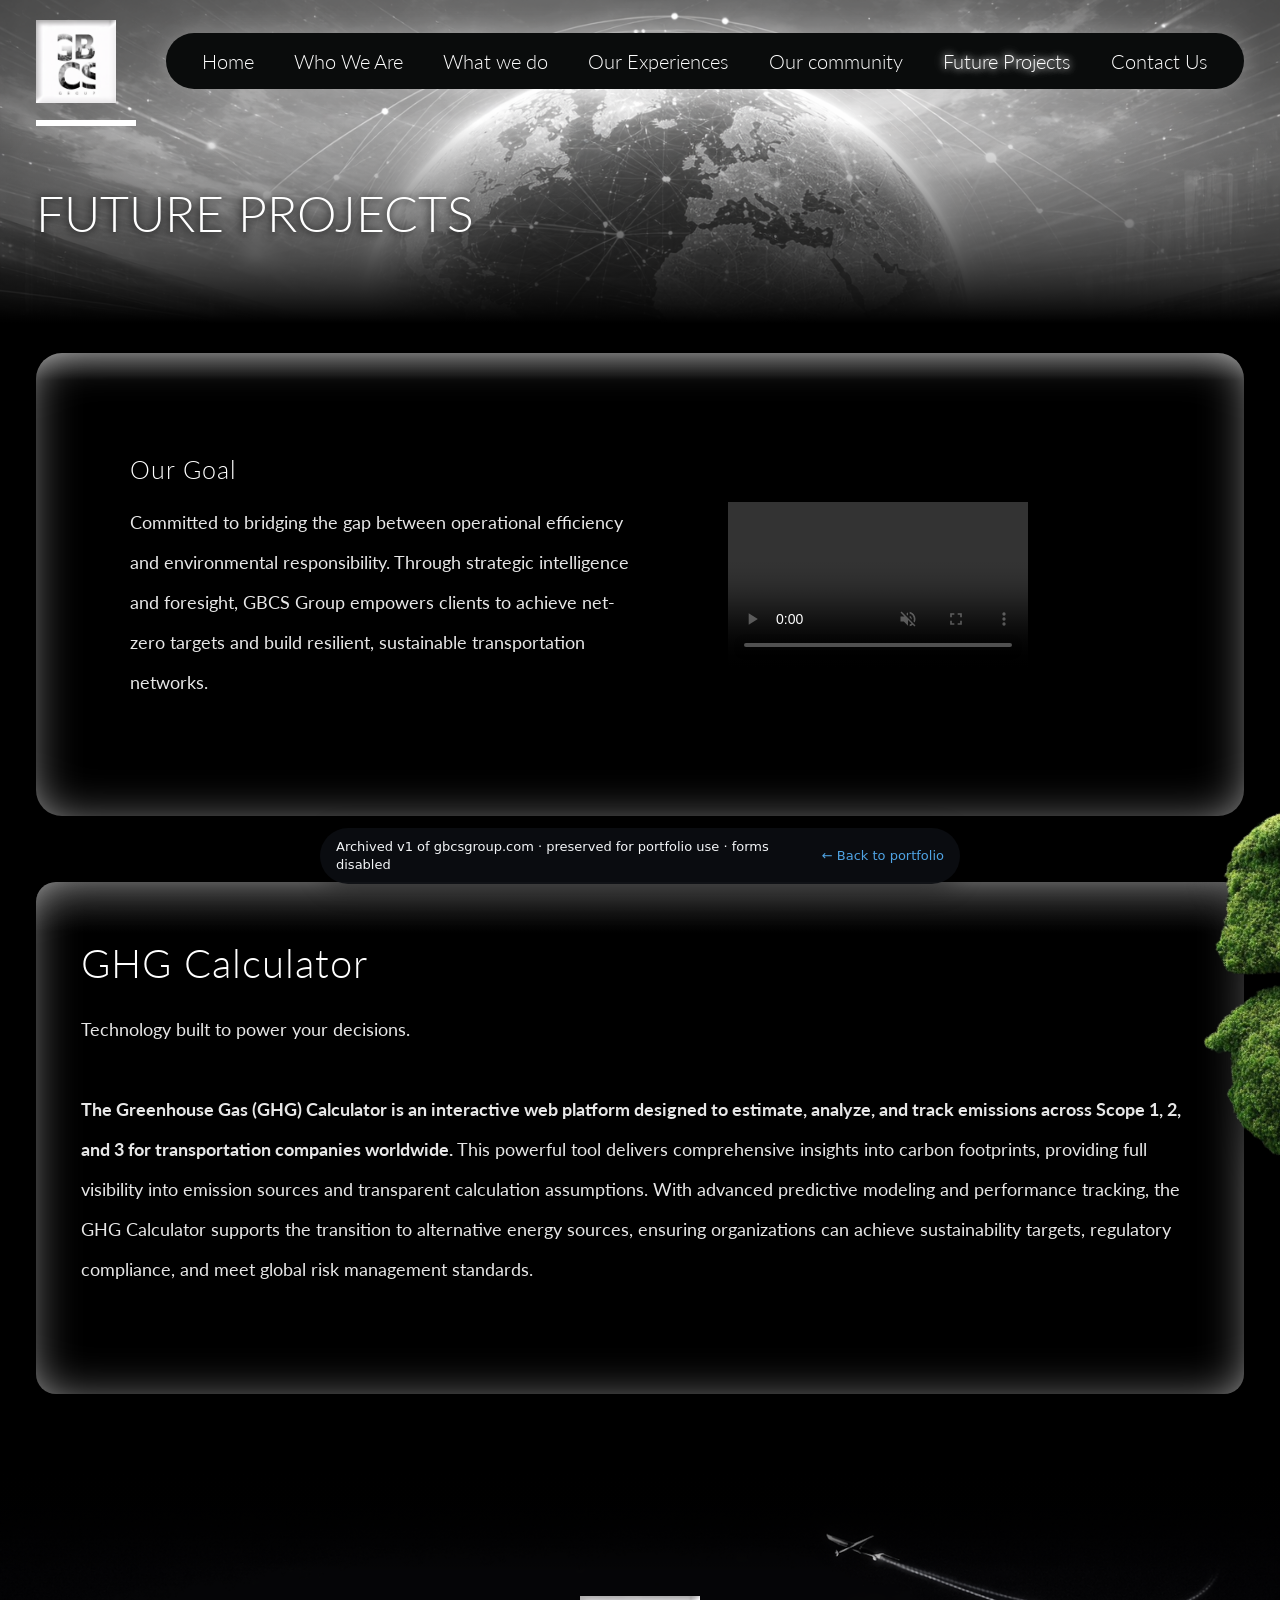
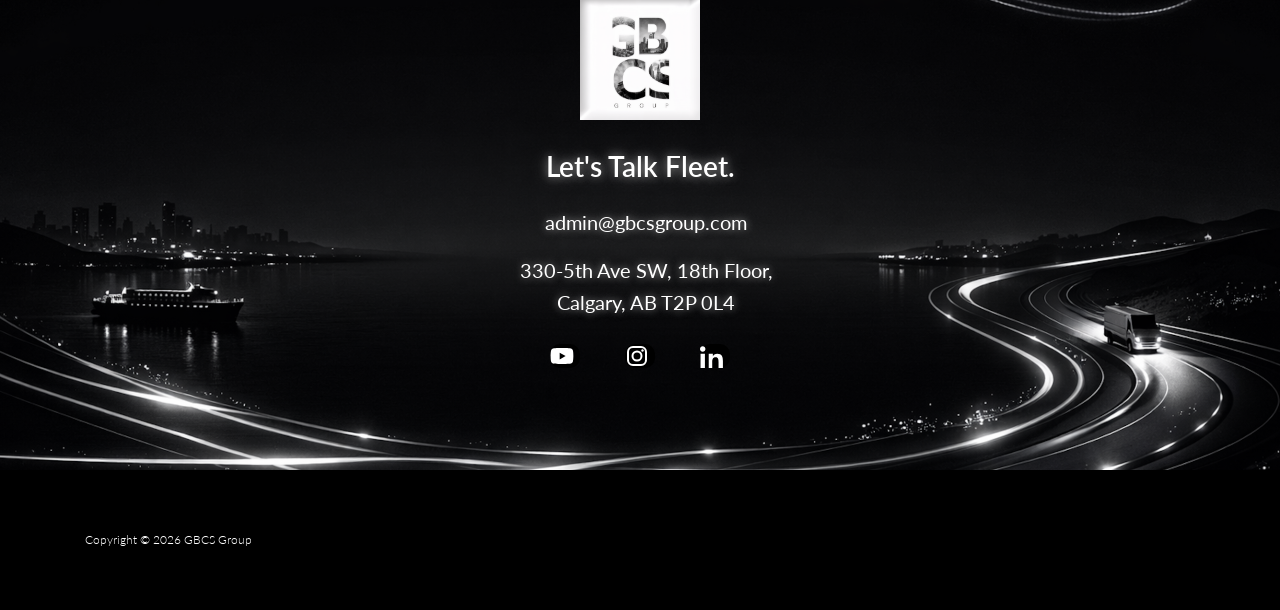
<file: archive/gbcs-v1/our-future-impact/index.html>
<!DOCTYPE html>
<html dir="ltr" lang="en-US" prefix="og: https://ogp.me/ns#"><head>
<meta name="robots" content="noindex, nofollow, noarchive"><meta charset="UTF-8"><meta name="viewport" content="width=device-width, initial-scale=1"><link rel="profile" href="https://gmpg.org/xfn/11"><title>Future Projects -</title><meta name="description" content="Explore GBCS Group’s vision for zero-emission networks. Learn about our future sustainability goals and upcoming intelligence tools for emissions transparency."><meta name="generator" content="All in One SEO (AIOSEO) 5.0.2"><meta property="og:locale" content="en_US"><meta property="og:site_name" content="-"><meta property="og:type" content="article"><meta property="og:title" content="Future Projects -"><meta property="og:description" content="Explore GBCS Group’s vision for zero-emission networks. Learn about our future sustainability goals and upcoming intelligence tools for emissions transparency."><meta property="og:image" content="./../wp-content/uploads/2026/03/cropped-High-Resoln-GBCS-New-Logo-1.png"><meta property="og:image:secure_url" content="./../wp-content/uploads/2026/03/cropped-High-Resoln-GBCS-New-Logo-1.png"><meta property="article:published_time" content="2026-02-28T02:07:52+00:00"><meta property="article:modified_time" content="2026-03-16T22:19:16+00:00"><meta name="twitter:card" content="summary_large_image"><meta name="twitter:title" content="Future Projects -"><meta name="twitter:description" content="Explore GBCS Group’s vision for zero-emission networks. Learn about our future sustainability goals and upcoming intelligence tools for emissions transparency."><meta name="twitter:image" content="./../wp-content/uploads/2026/03/cropped-High-Resoln-GBCS-New-Logo-1.png"> <script type="application/ld+json" class="aioseo-schema">{"@context":"https:\/\/schema.org","@graph":[{"@type":"BreadcrumbList","@id":"\/our-future-impact\/#breadcrumblist","itemListElement":[{"@type":"ListItem","@id":"\/#listItem","position":1,"name":"Home","item":"\/","nextItem":{"@type":"ListItem","@id":"\/our-future-impact\/#listItem","name":"Future Projects"}},{"@type":"ListItem","@id":"\/our-future-impact\/#listItem","position":2,"name":"Future Projects","previousItem":{"@type":"ListItem","@id":"\/#listItem","name":"Home"}}]},{"@type":"Organization","@id":"\/#organization","url":"\/","logo":{"@type":"ImageObject","url":".\/..\/wp-content\/uploads\/2026\/03\/cropped-High-Resoln-GBCS-New-Logo-1.png","@id":"\/our-future-impact\/#organizationLogo","width":1455,"height":1504},"image":{"@id":"\/our-future-impact\/#organizationLogo"}},{"@type":"WebPage","@id":"\/our-future-impact\/#webpage","url":"\/our-future-impact\/","name":"Future Projects -","description":"Explore GBCS Group\u2019s vision for zero-emission networks. Learn about our future sustainability goals and upcoming intelligence tools for emissions transparency.","inLanguage":"en-US","isPartOf":{"@id":"\/#website"},"breadcrumb":{"@id":"\/our-future-impact\/#breadcrumblist"},"datePublished":"2026-02-28T02:07:52+00:00","dateModified":"2026-03-16T22:19:16+00:00"},{"@type":"WebSite","@id":"\/#website","url":"\/","inLanguage":"en-US","publisher":{"@id":"\/#organization"}}]}</script> <link rel="dns-prefetch" href="//cdn-reach.hostinger.com"><link rel="dns-prefetch" href="//fonts.googleapis.com"><link href="https://fonts.googleapis.com/" rel="preconnect"><link href="https://fonts.gstatic.com/" crossorigin="anonymous" rel="preconnect"><style id="wp-img-auto-sizes-contain-inline-css">img:is([sizes=auto i],[sizes^="auto," i]){contain-intrinsic-size:3000px 1500px}
/*# sourceURL=wp-img-auto-sizes-contain-inline-css */</style><link data-optimized="1" rel="stylesheet" id="astra-theme-css-css" href="./../wp-content/litespeed/css/88837a7e7127d03f5aff421f9f6fb0cc.css?ver=fb0cc" media="all"><style id="astra-theme-css-inline-css">:root{--ast-post-nav-space:0;--ast-container-default-xlg-padding:6.67em;--ast-container-default-lg-padding:5.67em;--ast-container-default-slg-padding:4.34em;--ast-container-default-md-padding:3.34em;--ast-container-default-sm-padding:6.67em;--ast-container-default-xs-padding:2.4em;--ast-container-default-xxs-padding:1.4em;--ast-code-block-background:#EEEEEE;--ast-comment-inputs-background:#FAFAFA;--ast-normal-container-width:1208px;--ast-narrow-container-width:750px;--ast-blog-title-font-weight:normal;--ast-blog-meta-weight:inherit;--ast-global-color-primary:var(--ast-global-color-5);--ast-global-color-secondary:var(--ast-global-color-4);--ast-global-color-alternate-background:var(--ast-global-color-7);--ast-global-color-subtle-background:var(--ast-global-color-6);--ast-bg-style-guide:var( --ast-global-color-secondary,var(--ast-global-color-5) );--ast-shadow-style-guide:0px 0px 4px 0 #00000057;--ast-global-dark-bg-style:#fff;--ast-global-dark-lfs:#fbfbfb;--ast-widget-bg-color:#fafafa;--ast-wc-container-head-bg-color:#fbfbfb;--ast-title-layout-bg:#eeeeee;--ast-search-border-color:#e7e7e7;--ast-lifter-hover-bg:#e6e6e6;--ast-gallery-block-color:#000;--srfm-color-input-label:var(--ast-global-color-2);}html{font-size:125%;}a,.page-title{color:var(--ast-global-color-3);}a:hover,a:focus{color:var(--ast-global-color-3);}body,button,input,select,textarea,.ast-button,.ast-custom-button{font-family:'Lato',sans-serif;font-weight:300;font-size:20px;font-size:1rem;line-height:var(--ast-body-line-height,2em);}blockquote{color:var(--ast-global-color-3);}p,.entry-content p{margin-bottom:2em;}h1,h2,h3,h4,h5,h6,.entry-content :where(h1,h2,h3,h4,h5,h6),.entry-content :where(h1,h2,h3,h4,h5,h6) a,.site-title,.site-title a{font-family:'Lato',sans-serif;text-transform:capitalize;}.site-title{font-size:28px;font-size:1.4rem;display:block;}header .custom-logo-link img{max-width:80px;width:80px;}.astra-logo-svg{width:80px;}.site-header .site-description{font-size:15px;font-size:0.75rem;display:none;}.entry-title{font-size:30px;font-size:1.5rem;}.archive .ast-article-post .ast-article-inner,.blog .ast-article-post .ast-article-inner,.archive .ast-article-post .ast-article-inner:hover,.blog .ast-article-post .ast-article-inner:hover{overflow:hidden;}h1,.entry-content :where(h1),.entry-content :where(h1) a{font-size:50px;font-size:2.5rem;font-family:'Lato',sans-serif;line-height:1.4em;text-transform:capitalize;}h2,.entry-content :where(h2),.entry-content :where(h2) a{font-size:37px;font-size:1.85rem;font-family:'Lato',sans-serif;line-height:1.25em;text-transform:capitalize;}h3,.entry-content :where(h3),.entry-content :where(h3) a{font-size:28px;font-size:1.4rem;font-family:'Lato',sans-serif;line-height:1.2em;text-transform:capitalize;}h4,.entry-content :where(h4),.entry-content :where(h4) a{font-size:21px;font-size:1.05rem;line-height:1.2em;font-family:'Lato',sans-serif;text-transform:capitalize;}h5,.entry-content :where(h5),.entry-content :where(h5) a{font-size:17px;font-size:0.85rem;line-height:1.2em;font-family:'Lato',sans-serif;text-transform:capitalize;}h6,.entry-content :where(h6),.entry-content :where(h6) a{font-size:16px;font-size:0.8rem;line-height:1.25em;font-family:'Lato',sans-serif;text-transform:none;}::selection{background-color:#9c9c9c;color:#000000;}body,h1,h2,h3,h4,h5,h6,.entry-title a,.entry-content :where(h1,h2,h3,h4,h5,h6),.entry-content :where(h1,h2,h3,h4,h5,h6) a{color:var(--ast-global-color-3);}.tagcloud a:hover,.tagcloud a:focus,.tagcloud a.current-item{color:#000000;border-color:var(--ast-global-color-3);background-color:var(--ast-global-color-3);}input:focus,input[type="text"]:focus,input[type="email"]:focus,input[type="url"]:focus,input[type="password"]:focus,input[type="reset"]:focus,input[type="search"]:focus,textarea:focus{border-color:var(--ast-global-color-3);}input[type="radio"]:checked,input[type=reset],input[type="checkbox"]:checked,input[type="checkbox"]:hover:checked,input[type="checkbox"]:focus:checked,input[type=range]::-webkit-slider-thumb{border-color:var(--ast-global-color-3);background-color:var(--ast-global-color-3);box-shadow:none;}.site-footer a:hover + .post-count,.site-footer a:focus + .post-count{background:var(--ast-global-color-3);border-color:var(--ast-global-color-3);}.single .nav-links .nav-previous,.single .nav-links .nav-next{color:var(--ast-global-color-3);}.entry-meta,.entry-meta *{line-height:1.45;color:var(--ast-global-color-3);}.entry-meta a:not(.ast-button):hover,.entry-meta a:not(.ast-button):hover *,.entry-meta a:not(.ast-button):focus,.entry-meta a:not(.ast-button):focus *,.page-links > .page-link,.page-links .page-link:hover,.post-navigation a:hover{color:var(--ast-global-color-3);}#cat option,.secondary .calendar_wrap thead a,.secondary .calendar_wrap thead a:visited{color:var(--ast-global-color-3);}.secondary .calendar_wrap #today,.ast-progress-val span{background:var(--ast-global-color-3);}.secondary a:hover + .post-count,.secondary a:focus + .post-count{background:var(--ast-global-color-3);border-color:var(--ast-global-color-3);}.calendar_wrap #today > a{color:#000000;}.page-links .page-link,.single .post-navigation a{color:var(--ast-global-color-3);}.ast-search-menu-icon .search-form button.search-submit{padding:0 4px;}.ast-search-menu-icon form.search-form{padding-right:0;}.ast-header-search .ast-search-menu-icon.ast-dropdown-active .search-form,.ast-header-search .ast-search-menu-icon.ast-dropdown-active .search-field:focus{transition:all 0.2s;}.search-form input.search-field:focus{outline:none;}.ast-mobile-header-content .ast-builder-layout-element:not(.ast-builder-menu):not(.ast-header-divider-element),.ast-mobile-popup-content .ast-builder-layout-element:not(.ast-builder-menu):not(.ast-header-divider-element){padding:15px 20px;}.wp-block-latest-posts > li > a{color:var(--ast-global-color-2);}.widget-title,.widget .wp-block-heading{font-size:28px;font-size:1.4rem;color:var(--ast-global-color-3);}.ast-search-menu-icon.slide-search a:focus-visible:focus-visible,.astra-search-icon:focus-visible,#close:focus-visible,a:focus-visible,.ast-menu-toggle:focus-visible,.site .skip-link:focus-visible,.wp-block-loginout input:focus-visible,.wp-block-search.wp-block-search__button-inside .wp-block-search__inside-wrapper,.ast-header-navigation-arrow:focus-visible,.ast-orders-table__row .ast-orders-table__cell:focus-visible,a#ast-apply-coupon:focus-visible,#ast-apply-coupon:focus-visible,#close:focus-visible,.button.search-submit:focus-visible,#search_submit:focus,.normal-search:focus-visible,.ast-header-account-wrap:focus-visible,.astra-cart-drawer-close:focus,.ast-single-variation:focus,.ast-button:focus,.ast-builder-button-wrap:has(.ast-custom-button-link:focus),.ast-builder-button-wrap .ast-custom-button-link:focus{outline-style:dotted;outline-color:inherit;outline-width:thin;}input:focus,input[type="text"]:focus,input[type="email"]:focus,input[type="url"]:focus,input[type="password"]:focus,input[type="reset"]:focus,input[type="search"]:focus,input[type="number"]:focus,textarea:focus,.wp-block-search__input:focus,[data-section="section-header-mobile-trigger"] .ast-button-wrap .ast-mobile-menu-trigger-minimal:focus,.ast-mobile-popup-drawer.active .menu-toggle-close:focus,#ast-scroll-top:focus,#coupon_code:focus,#ast-coupon-code:focus{border-style:dotted;border-color:inherit;border-width:thin;}input{outline:none;}.site-logo-img img{ transition:all 0.2s linear;}body .ast-oembed-container *{position:absolute;top:0;width:100%;height:100%;left:0;}body .wp-block-embed-pocket-casts .ast-oembed-container *{position:unset;}.ast-single-post-featured-section + article {margin-top: 2em;}.site-content .ast-single-post-featured-section img {width: 100%;overflow: hidden;object-fit: cover;}.site > .ast-single-related-posts-container {margin-top: 0;}@media (min-width: 922px) {.ast-desktop .ast-container--narrow {max-width: var(--ast-narrow-container-width);margin: 0 auto;}}.ast-page-builder-template .hentry {margin: 0;}.ast-page-builder-template .site-content > .ast-container {max-width: 100%;padding: 0;}.ast-page-builder-template .site .site-content #primary {padding: 0;margin: 0;}.ast-page-builder-template .no-results {text-align: center;margin: 4em auto;}.ast-page-builder-template .ast-pagination {padding: 2em;}.ast-page-builder-template .entry-header.ast-no-title.ast-no-thumbnail {margin-top: 0;}.ast-page-builder-template .entry-header.ast-header-without-markup {margin-top: 0;margin-bottom: 0;}.ast-page-builder-template .entry-header.ast-no-title.ast-no-meta {margin-bottom: 0;}.ast-page-builder-template.single .post-navigation {padding-bottom: 2em;}.ast-page-builder-template.single-post .site-content > .ast-container {max-width: 100%;}.ast-page-builder-template .entry-header {margin-top: 4em;margin-left: auto;margin-right: auto;padding-left: 20px;padding-right: 20px;}.single.ast-page-builder-template .entry-header {padding-left: 20px;padding-right: 20px;}.ast-page-builder-template .ast-archive-description {margin: 4em auto 0;padding-left: 20px;padding-right: 20px;}.ast-page-builder-template.ast-no-sidebar .entry-content .alignwide {margin-left: 0;margin-right: 0;}@media (max-width:921.9px){#ast-desktop-header{display:none;}}@media (min-width:922px){#ast-mobile-header{display:none;}}.wp-block-buttons.aligncenter{justify-content:center;}.wp-block-buttons .wp-block-button.is-style-outline .wp-block-button__link.wp-element-button,.ast-outline-button,.wp-block-uagb-buttons-child .uagb-buttons-repeater.ast-outline-button{border-color:#000000;border-top-width:2px;border-right-width:2px;border-bottom-width:2px;border-left-width:2px;font-family:'Lato',sans-serif;font-weight:inherit;font-size:21px;font-size:1.05rem;line-height:1em;text-transform:lowercase;padding-top:10px;padding-right:40px;padding-bottom:10px;padding-left:40px;border-top-left-radius:0px;border-top-right-radius:0px;border-bottom-right-radius:0px;border-bottom-left-radius:0px;}.wp-block-buttons .wp-block-button.is-style-outline > .wp-block-button__link:not(.has-text-color),.wp-block-buttons .wp-block-button.wp-block-button__link.is-style-outline:not(.has-text-color),.ast-outline-button{color:#000000;}.wp-block-button.is-style-outline .wp-block-button__link:hover,.wp-block-buttons .wp-block-button.is-style-outline .wp-block-button__link:focus,.wp-block-buttons .wp-block-button.is-style-outline > .wp-block-button__link:not(.has-text-color):hover,.wp-block-buttons .wp-block-button.wp-block-button__link.is-style-outline:not(.has-text-color):hover,.ast-outline-button:hover,.ast-outline-button:focus,.wp-block-uagb-buttons-child .uagb-buttons-repeater.ast-outline-button:hover,.wp-block-uagb-buttons-child .uagb-buttons-repeater.ast-outline-button:focus{color:#ffffff;background-color:rgba(112,215,126,0);border-color:var(--ast-global-color-2);}.wp-block-button .wp-block-button__link.wp-element-button.is-style-outline:not(.has-background),.wp-block-button.is-style-outline>.wp-block-button__link.wp-element-button:not(.has-background),.ast-outline-button{background-color:rgba(2,116,192,0);}@media (max-width:921px){.wp-block-buttons .wp-block-button.is-style-outline .wp-block-button__link.wp-element-button,.ast-outline-button,.wp-block-uagb-buttons-child .uagb-buttons-repeater.ast-outline-button{padding-top:10px;padding-right:40px;padding-bottom:10px;padding-left:40px;border-top-left-radius:0px;border-top-right-radius:0px;border-bottom-right-radius:0px;border-bottom-left-radius:0px;}}@media (max-width:544px){.wp-block-buttons .wp-block-button.is-style-outline .wp-block-button__link.wp-element-button,.ast-outline-button,.wp-block-uagb-buttons-child .uagb-buttons-repeater.ast-outline-button{padding-top:10px;padding-right:40px;padding-bottom:10px;padding-left:40px;border-top-left-radius:0px;border-top-right-radius:0px;border-bottom-right-radius:0px;border-bottom-left-radius:0px;}}.entry-content[data-ast-blocks-layout] > figure{margin-bottom:1em;}@media (max-width:921px){.ast-left-sidebar #content > .ast-container{display:flex;flex-direction:column-reverse;width:100%;}.ast-separate-container .ast-article-post,.ast-separate-container .ast-article-single{padding:1.5em 2.14em;}.ast-author-box img.avatar{margin:20px 0 0 0;}}@media (min-width:922px){.ast-separate-container.ast-right-sidebar #primary,.ast-separate-container.ast-left-sidebar #primary{border:0;}.search-no-results.ast-separate-container #primary{margin-bottom:4em;}}.wp-block-button .wp-block-button__link{color:#ffffff;}.wp-block-button .wp-block-button__link:hover,.wp-block-button .wp-block-button__link:focus{color:var(--ast-global-color-8);background-color:var(--ast-global-color-2);border-color:rgba(255,255,255,0);}.wp-block-button .wp-block-button__link,.wp-block-search .wp-block-search__button,body .wp-block-file .wp-block-file__button{border-style:solid;border-top-width:2px;border-right-width:2px;border-left-width:2px;border-bottom-width:2px;border-color:rgba(0,0,0,0);background-color:var(--ast-global-color-1);color:#ffffff;font-family:'Lato',sans-serif;font-weight:inherit;line-height:1em;text-transform:lowercase;font-size:21px;font-size:1.05rem;border-top-left-radius:0px;border-top-right-radius:0px;border-bottom-right-radius:0px;border-bottom-left-radius:0px;padding-top:10px;padding-right:40px;padding-bottom:10px;padding-left:40px;}@media (max-width:921px){.wp-block-button .wp-block-button__link,.wp-block-search .wp-block-search__button,body .wp-block-file .wp-block-file__button{padding-top:10px;padding-right:40px;padding-bottom:10px;padding-left:40px;border-top-left-radius:0px;border-top-right-radius:0px;border-bottom-right-radius:0px;border-bottom-left-radius:0px;}}@media (max-width:544px){.wp-block-button .wp-block-button__link,.wp-block-search .wp-block-search__button,body .wp-block-file .wp-block-file__button{padding-top:10px;padding-right:40px;padding-bottom:10px;padding-left:40px;border-top-left-radius:0px;border-top-right-radius:0px;border-bottom-right-radius:0px;border-bottom-left-radius:0px;}}.menu-toggle,button,.ast-button,.ast-custom-button,.button,input#submit,input[type="button"],input[type="submit"],input[type="reset"],form[CLASS*="wp-block-search__"].wp-block-search .wp-block-search__inside-wrapper .wp-block-search__button,body .wp-block-file .wp-block-file__button{border-style:solid;border-top-width:2px;border-right-width:2px;border-left-width:2px;border-bottom-width:2px;color:#ffffff;border-color:rgba(0,0,0,0);background-color:var(--ast-global-color-1);padding-top:10px;padding-right:40px;padding-bottom:10px;padding-left:40px;font-family:'Lato',sans-serif;font-weight:inherit;font-size:21px;font-size:1.05rem;line-height:1em;text-transform:lowercase;border-top-left-radius:0px;border-top-right-radius:0px;border-bottom-right-radius:0px;border-bottom-left-radius:0px;}button:focus,.menu-toggle:hover,button:hover,.ast-button:hover,.ast-custom-button:hover .button:hover,.ast-custom-button:hover ,input[type=reset]:hover,input[type=reset]:focus,input#submit:hover,input#submit:focus,input[type="button"]:hover,input[type="button"]:focus,input[type="submit"]:hover,input[type="submit"]:focus,form[CLASS*="wp-block-search__"].wp-block-search .wp-block-search__inside-wrapper .wp-block-search__button:hover,form[CLASS*="wp-block-search__"].wp-block-search .wp-block-search__inside-wrapper .wp-block-search__button:focus,body .wp-block-file .wp-block-file__button:hover,body .wp-block-file .wp-block-file__button:focus{color:var(--ast-global-color-8);background-color:var(--ast-global-color-2);border-color:rgba(255,255,255,0);}@media (max-width:921px){.menu-toggle,button,.ast-button,.ast-custom-button,.button,input#submit,input[type="button"],input[type="submit"],input[type="reset"],form[CLASS*="wp-block-search__"].wp-block-search .wp-block-search__inside-wrapper .wp-block-search__button,body .wp-block-file .wp-block-file__button{padding-top:10px;padding-right:40px;padding-bottom:10px;padding-left:40px;border-top-left-radius:0px;border-top-right-radius:0px;border-bottom-right-radius:0px;border-bottom-left-radius:0px;}}@media (max-width:544px){.menu-toggle,button,.ast-button,.ast-custom-button,.button,input#submit,input[type="button"],input[type="submit"],input[type="reset"],form[CLASS*="wp-block-search__"].wp-block-search .wp-block-search__inside-wrapper .wp-block-search__button,body .wp-block-file .wp-block-file__button{padding-top:10px;padding-right:40px;padding-bottom:10px;padding-left:40px;border-top-left-radius:0px;border-top-right-radius:0px;border-bottom-right-radius:0px;border-bottom-left-radius:0px;}}@media (max-width:921px){.ast-mobile-header-stack .main-header-bar .ast-search-menu-icon{display:inline-block;}.ast-header-break-point.ast-header-custom-item-outside .ast-mobile-header-stack .main-header-bar .ast-search-icon{margin:0;}.ast-comment-avatar-wrap img{max-width:2.5em;}.ast-comment-meta{padding:0 1.8888em 1.3333em;}.ast-separate-container .ast-comment-list li.depth-1{padding:1.5em 2.14em;}.ast-separate-container .comment-respond{padding:2em 2.14em;}}@media (min-width:544px){.ast-container{max-width:100%;}}@media (max-width:544px){.ast-separate-container .ast-article-post,.ast-separate-container .ast-article-single,.ast-separate-container .comments-title,.ast-separate-container .ast-archive-description{padding:1.5em 1em;}.ast-separate-container #content .ast-container{padding-left:0.54em;padding-right:0.54em;}.ast-separate-container .ast-comment-list .bypostauthor{padding:.5em;}.ast-search-menu-icon.ast-dropdown-active .search-field{width:170px;}} #ast-mobile-header .ast-site-header-cart-li a{pointer-events:none;}@media (min-width:545px){.ast-page-builder-template .comments-area,.single.ast-page-builder-template .entry-header,.single.ast-page-builder-template .post-navigation,.single.ast-page-builder-template .ast-single-related-posts-container{max-width:1248px;margin-left:auto;margin-right:auto;}}body,.ast-separate-container{background-color:var(--ast-global-color-8);background-image:none;}@media (max-width:921px){.site-title{font-size:28px;font-size:1.4rem;display:block;}.site-header .site-description{display:none;}h1,.entry-content :where(h1),.entry-content :where(h1) a{font-size:50px;}h2,.entry-content :where(h2),.entry-content :where(h2) a{font-size:40px;}h3,.entry-content :where(h3),.entry-content :where(h3) a{font-size:20px;}h4,.entry-content :where(h4),.entry-content :where(h4) a{font-size:24px;font-size:1.2rem;}h6,.entry-content :where(h6),.entry-content :where(h6) a{font-size:20px;font-size:1rem;}}@media (max-width:544px){.site-title{display:block;}.site-header .site-description{display:none;}h1,.entry-content :where(h1),.entry-content :where(h1) a{font-size:30px;}h2,.entry-content :where(h2),.entry-content :where(h2) a{font-size:35px;}h3,.entry-content :where(h3),.entry-content :where(h3) a{font-size:20px;}header .custom-logo-link img,.ast-header-break-point .site-branding img,.ast-header-break-point .custom-logo-link img{max-width:32px;width:32px;}.astra-logo-svg{width:32px;}.ast-header-break-point .site-logo-img .custom-mobile-logo-link img{max-width:32px;}}@media (max-width:921px){html{font-size:114%;}}@media (max-width:544px){html{font-size:114%;}}@media (min-width:922px){.ast-container{max-width:1248px;}}@media (min-width:922px){.site-content .ast-container{display:flex;}}@media (max-width:921px){.site-content .ast-container{flex-direction:column;}}@media (min-width:922px){.main-header-menu .sub-menu .menu-item.ast-left-align-sub-menu:hover > .sub-menu,.main-header-menu .sub-menu .menu-item.ast-left-align-sub-menu.focus > .sub-menu{margin-left:-2px;}}.ast-theme-transparent-header [data-section="section-header-mobile-trigger"] .ast-button-wrap .ast-mobile-menu-trigger-fill,.ast-theme-transparent-header [data-section="section-header-mobile-trigger"] .ast-button-wrap .ast-mobile-menu-trigger-minimal{border:none;}.site .comments-area{padding-bottom:3em;}.wp-block-file {display: flex;align-items: center;flex-wrap: wrap;justify-content: space-between;}.wp-block-pullquote {border: none;}.wp-block-pullquote blockquote::before {content: "\201D";font-family: "Helvetica",sans-serif;display: flex;transform: rotate( 180deg );font-size: 6rem;font-style: normal;line-height: 1;font-weight: bold;align-items: center;justify-content: center;}.has-text-align-right > blockquote::before {justify-content: flex-start;}.has-text-align-left > blockquote::before {justify-content: flex-end;}figure.wp-block-pullquote.is-style-solid-color blockquote {max-width: 100%;text-align: inherit;}:root {--wp--custom--ast-default-block-top-padding: 3em;--wp--custom--ast-default-block-right-padding: 3em;--wp--custom--ast-default-block-bottom-padding: 3em;--wp--custom--ast-default-block-left-padding: 3em;--wp--custom--ast-container-width: 1208px;--wp--custom--ast-content-width-size: 1208px;--wp--custom--ast-wide-width-size: calc(1208px + var(--wp--custom--ast-default-block-left-padding) + var(--wp--custom--ast-default-block-right-padding));}.ast-narrow-container {--wp--custom--ast-content-width-size: 750px;--wp--custom--ast-wide-width-size: 750px;}@media(max-width: 921px) {:root {--wp--custom--ast-default-block-top-padding: 3em;--wp--custom--ast-default-block-right-padding: 2em;--wp--custom--ast-default-block-bottom-padding: 3em;--wp--custom--ast-default-block-left-padding: 2em;}}@media(max-width: 544px) {:root {--wp--custom--ast-default-block-top-padding: 3em;--wp--custom--ast-default-block-right-padding: 1.5em;--wp--custom--ast-default-block-bottom-padding: 3em;--wp--custom--ast-default-block-left-padding: 1.5em;}}.entry-content > .wp-block-group,.entry-content > .wp-block-cover,.entry-content > .wp-block-columns {padding-top: var(--wp--custom--ast-default-block-top-padding);padding-right: var(--wp--custom--ast-default-block-right-padding);padding-bottom: var(--wp--custom--ast-default-block-bottom-padding);padding-left: var(--wp--custom--ast-default-block-left-padding);}.ast-plain-container.ast-no-sidebar .entry-content > .alignfull,.ast-page-builder-template .ast-no-sidebar .entry-content > .alignfull {margin-left: calc( -50vw + 50%);margin-right: calc( -50vw + 50%);max-width: 100vw;width: 100vw;}.ast-plain-container.ast-no-sidebar .entry-content .alignfull .alignfull,.ast-page-builder-template.ast-no-sidebar .entry-content .alignfull .alignfull,.ast-plain-container.ast-no-sidebar .entry-content .alignfull .alignwide,.ast-page-builder-template.ast-no-sidebar .entry-content .alignfull .alignwide,.ast-plain-container.ast-no-sidebar .entry-content .alignwide .alignfull,.ast-page-builder-template.ast-no-sidebar .entry-content .alignwide .alignfull,.ast-plain-container.ast-no-sidebar .entry-content .alignwide .alignwide,.ast-page-builder-template.ast-no-sidebar .entry-content .alignwide .alignwide,.ast-plain-container.ast-no-sidebar .entry-content .wp-block-column .alignfull,.ast-page-builder-template.ast-no-sidebar .entry-content .wp-block-column .alignfull,.ast-plain-container.ast-no-sidebar .entry-content .wp-block-column .alignwide,.ast-page-builder-template.ast-no-sidebar .entry-content .wp-block-column .alignwide {margin-left: auto;margin-right: auto;width: 100%;}[data-ast-blocks-layout] .wp-block-separator:not(.is-style-dots) {height: 0;}[data-ast-blocks-layout] .wp-block-separator {margin: 20px auto;}[data-ast-blocks-layout] .wp-block-separator:not(.is-style-wide):not(.is-style-dots) {max-width: 100px;}[data-ast-blocks-layout] .wp-block-separator.has-background {padding: 0;}.entry-content[data-ast-blocks-layout] > * {max-width: var(--wp--custom--ast-content-width-size);margin-left: auto;margin-right: auto;}.entry-content[data-ast-blocks-layout] > .alignwide {max-width: var(--wp--custom--ast-wide-width-size);}.entry-content[data-ast-blocks-layout] .alignfull {max-width: none;}.entry-content .wp-block-columns {margin-bottom: 0;}blockquote {margin: 1.5em;border-color: rgba(0,0,0,0.05);}.wp-block-quote:not(.has-text-align-right):not(.has-text-align-center) {border-left: 5px solid rgba(0,0,0,0.05);}.has-text-align-right > blockquote,blockquote.has-text-align-right {border-right: 5px solid rgba(0,0,0,0.05);}.has-text-align-left > blockquote,blockquote.has-text-align-left {border-left: 5px solid rgba(0,0,0,0.05);}.wp-block-site-tagline,.wp-block-latest-posts .read-more {margin-top: 15px;}.wp-block-loginout p label {display: block;}.wp-block-loginout p:not(.login-remember):not(.login-submit) input {width: 100%;}.wp-block-loginout input:focus {border-color: transparent;}.wp-block-loginout input:focus {outline: thin dotted;}.entry-content .wp-block-media-text .wp-block-media-text__content {padding: 0 0 0 8%;}.entry-content .wp-block-media-text.has-media-on-the-right .wp-block-media-text__content {padding: 0 8% 0 0;}.entry-content .wp-block-media-text.has-background .wp-block-media-text__content {padding: 8%;}.entry-content .wp-block-cover:not([class*="background-color"]):not(.has-text-color.has-link-color) .wp-block-cover__inner-container,.entry-content .wp-block-cover:not([class*="background-color"]) .wp-block-cover-image-text,.entry-content .wp-block-cover:not([class*="background-color"]) .wp-block-cover-text,.entry-content .wp-block-cover-image:not([class*="background-color"]) .wp-block-cover__inner-container,.entry-content .wp-block-cover-image:not([class*="background-color"]) .wp-block-cover-image-text,.entry-content .wp-block-cover-image:not([class*="background-color"]) .wp-block-cover-text {color: var(--ast-global-color-primary,var(--ast-global-color-5));}.wp-block-loginout .login-remember input {width: 1.1rem;height: 1.1rem;margin: 0 5px 4px 0;vertical-align: middle;}.wp-block-latest-posts > li > *:first-child,.wp-block-latest-posts:not(.is-grid) > li:first-child {margin-top: 0;}.entry-content > .wp-block-buttons,.entry-content > .wp-block-uagb-buttons {margin-bottom: 1.5em;}.wp-block-search__inside-wrapper .wp-block-search__input {padding: 0 10px;color: var(--ast-global-color-3);background: var(--ast-global-color-primary,var(--ast-global-color-5));border-color: var(--ast-border-color);}.wp-block-latest-posts .read-more {margin-bottom: 1.5em;}.wp-block-search__no-button .wp-block-search__inside-wrapper .wp-block-search__input {padding-top: 5px;padding-bottom: 5px;}.wp-block-latest-posts .wp-block-latest-posts__post-date,.wp-block-latest-posts .wp-block-latest-posts__post-author {font-size: 1rem;}.wp-block-latest-posts > li > *,.wp-block-latest-posts:not(.is-grid) > li {margin-top: 12px;margin-bottom: 12px;}.ast-page-builder-template .entry-content[data-ast-blocks-layout] > .alignwide:where(:not(.uagb-is-root-container):not(.spectra-is-root-container)) > * {max-width: var(--wp--custom--ast-wide-width-size);}.ast-page-builder-template .entry-content[data-ast-blocks-layout] > .inherit-container-width > *,.ast-page-builder-template .entry-content[data-ast-blocks-layout] > *:not(.wp-block-group):where(:not(.uagb-is-root-container):not(.spectra-is-root-container)) > *,.entry-content[data-ast-blocks-layout] > .wp-block-cover .wp-block-cover__inner-container {max-width: var(--wp--custom--ast-content-width-size) ;margin-left: auto;margin-right: auto;}.ast-page-builder-template .entry-content[data-ast-blocks-layout] > *,.ast-page-builder-template .entry-content[data-ast-blocks-layout] > .alignfull:where(:not(.wp-block-group):not(.uagb-is-root-container):not(.spectra-is-root-container)) > * {max-width: none;}.entry-content[data-ast-blocks-layout] .wp-block-cover:not(.alignleft):not(.alignright) {width: auto;}@media(max-width: 1200px) {.ast-separate-container .entry-content > .alignfull,.ast-separate-container .entry-content[data-ast-blocks-layout] > .alignwide,.ast-plain-container .entry-content[data-ast-blocks-layout] > .alignwide,.ast-plain-container .entry-content .alignfull {margin-left: calc(-1 * min(var(--ast-container-default-xlg-padding),20px)) ;margin-right: calc(-1 * min(var(--ast-container-default-xlg-padding),20px));}}@media(min-width: 1201px) {.ast-separate-container .entry-content > .alignfull {margin-left: calc(-1 * var(--ast-container-default-xlg-padding) );margin-right: calc(-1 * var(--ast-container-default-xlg-padding) );}.ast-separate-container .entry-content[data-ast-blocks-layout] > .alignwide,.ast-plain-container .entry-content[data-ast-blocks-layout] > .alignwide {margin-left: calc(-1 * var(--wp--custom--ast-default-block-left-padding) );margin-right: calc(-1 * var(--wp--custom--ast-default-block-right-padding) );}}@media(min-width: 921px) {.ast-separate-container .entry-content .wp-block-group.alignwide:not(.inherit-container-width) > :where(:not(.alignleft):not(.alignright)),.ast-plain-container .entry-content .wp-block-group.alignwide:not(.inherit-container-width) > :where(:not(.alignleft):not(.alignright)) {max-width: calc( var(--wp--custom--ast-content-width-size) + 80px );}.ast-plain-container.ast-right-sidebar .entry-content[data-ast-blocks-layout] .alignfull,.ast-plain-container.ast-left-sidebar .entry-content[data-ast-blocks-layout] .alignfull {margin-left: -60px;margin-right: -60px;}}@media(min-width: 544px) {.entry-content > .alignleft {margin-right: 20px;}.entry-content > .alignright {margin-left: 20px;}}@media (max-width:544px){.wp-block-columns .wp-block-column:not(:last-child){margin-bottom:20px;}.wp-block-latest-posts{margin:0;}}@media( max-width: 600px ) {.entry-content .wp-block-media-text .wp-block-media-text__content,.entry-content .wp-block-media-text.has-media-on-the-right .wp-block-media-text__content {padding: 8% 0 0;}.entry-content .wp-block-media-text.has-background .wp-block-media-text__content {padding: 8%;}}.ast-page-builder-template .entry-header {padding-left: 0;}.ast-narrow-container .site-content .wp-block-uagb-image--align-full .wp-block-uagb-image__figure {max-width: 100%;margin-left: auto;margin-right: auto;}:root .has-ast-global-color-0-color{color:var(--ast-global-color-0);}:root .has-ast-global-color-0-background-color{background-color:var(--ast-global-color-0);}:root .wp-block-button .has-ast-global-color-0-color{color:var(--ast-global-color-0);}:root .wp-block-button .has-ast-global-color-0-background-color{background-color:var(--ast-global-color-0);}:root .has-ast-global-color-1-color{color:var(--ast-global-color-1);}:root .has-ast-global-color-1-background-color{background-color:var(--ast-global-color-1);}:root .wp-block-button .has-ast-global-color-1-color{color:var(--ast-global-color-1);}:root .wp-block-button .has-ast-global-color-1-background-color{background-color:var(--ast-global-color-1);}:root .has-ast-global-color-2-color{color:var(--ast-global-color-2);}:root .has-ast-global-color-2-background-color{background-color:var(--ast-global-color-2);}:root .wp-block-button .has-ast-global-color-2-color{color:var(--ast-global-color-2);}:root .wp-block-button .has-ast-global-color-2-background-color{background-color:var(--ast-global-color-2);}:root .has-ast-global-color-3-color{color:var(--ast-global-color-3);}:root .has-ast-global-color-3-background-color{background-color:var(--ast-global-color-3);}:root .wp-block-button .has-ast-global-color-3-color{color:var(--ast-global-color-3);}:root .wp-block-button .has-ast-global-color-3-background-color{background-color:var(--ast-global-color-3);}:root .has-ast-global-color-4-color{color:var(--ast-global-color-4);}:root .has-ast-global-color-4-background-color{background-color:var(--ast-global-color-4);}:root .wp-block-button .has-ast-global-color-4-color{color:var(--ast-global-color-4);}:root .wp-block-button .has-ast-global-color-4-background-color{background-color:var(--ast-global-color-4);}:root .has-ast-global-color-5-color{color:var(--ast-global-color-5);}:root .has-ast-global-color-5-background-color{background-color:var(--ast-global-color-5);}:root .wp-block-button .has-ast-global-color-5-color{color:var(--ast-global-color-5);}:root .wp-block-button .has-ast-global-color-5-background-color{background-color:var(--ast-global-color-5);}:root .has-ast-global-color-6-color{color:var(--ast-global-color-6);}:root .has-ast-global-color-6-background-color{background-color:var(--ast-global-color-6);}:root .wp-block-button .has-ast-global-color-6-color{color:var(--ast-global-color-6);}:root .wp-block-button .has-ast-global-color-6-background-color{background-color:var(--ast-global-color-6);}:root .has-ast-global-color-7-color{color:var(--ast-global-color-7);}:root .has-ast-global-color-7-background-color{background-color:var(--ast-global-color-7);}:root .wp-block-button .has-ast-global-color-7-color{color:var(--ast-global-color-7);}:root .wp-block-button .has-ast-global-color-7-background-color{background-color:var(--ast-global-color-7);}:root .has-ast-global-color-8-color{color:var(--ast-global-color-8);}:root .has-ast-global-color-8-background-color{background-color:var(--ast-global-color-8);}:root .wp-block-button .has-ast-global-color-8-color{color:var(--ast-global-color-8);}:root .wp-block-button .has-ast-global-color-8-background-color{background-color:var(--ast-global-color-8);}:root{--ast-global-color-0:#0274be;--ast-global-color-1:#3a3a3a;--ast-global-color-2:#ffffff;--ast-global-color-3:#e7e7e7;--ast-global-color-4:#161616;--ast-global-color-5:#161616;--ast-global-color-6:#F2F5F7;--ast-global-color-7:#424242;--ast-global-color-8:#000000;}:root {--ast-border-color : #dddddd;}.ast-single-entry-banner {-js-display: flex;display: flex;flex-direction: column;justify-content: center;text-align: center;position: relative;background: var(--ast-title-layout-bg);}.ast-single-entry-banner[data-banner-layout="layout-1"] {max-width: 1208px;background: inherit;padding: 20px 0;}.ast-single-entry-banner[data-banner-width-type="custom"] {margin: 0 auto;width: 100%;}.ast-single-entry-banner + .site-content .entry-header {margin-bottom: 0;}.site .ast-author-avatar {--ast-author-avatar-size: ;}a.ast-underline-text {text-decoration: underline;}.ast-container > .ast-terms-link {position: relative;display: block;}a.ast-button.ast-badge-tax {padding: 4px 8px;border-radius: 3px;font-size: inherit;}header.entry-header{text-align:left;}header.entry-header > *:not(:last-child){margin-bottom:10px;}@media (max-width:921px){header.entry-header{text-align:left;}}@media (max-width:544px){header.entry-header{text-align:left;}}.ast-archive-entry-banner {-js-display: flex;display: flex;flex-direction: column;justify-content: center;text-align: center;position: relative;background: var(--ast-title-layout-bg);}.ast-archive-entry-banner[data-banner-width-type="custom"] {margin: 0 auto;width: 100%;}.ast-archive-entry-banner[data-banner-layout="layout-1"] {background: inherit;padding: 20px 0;text-align: left;}body.archive .ast-archive-description{max-width:1208px;width:100%;text-align:left;padding-top:3em;padding-right:3em;padding-bottom:3em;padding-left:3em;}body.archive .ast-archive-description .ast-archive-title,body.archive .ast-archive-description .ast-archive-title *{font-size:40px;font-size:2rem;}body.archive .ast-archive-description > *:not(:last-child){margin-bottom:10px;}@media (max-width:921px){body.archive .ast-archive-description{text-align:left;}}@media (max-width:544px){body.archive .ast-archive-description{text-align:left;}}.ast-theme-transparent-header #masthead .site-logo-img .transparent-custom-logo .astra-logo-svg{width:150px;}.ast-theme-transparent-header #masthead .site-logo-img .transparent-custom-logo img{ max-width:150px; width:150px;}@media (max-width:921px){.ast-theme-transparent-header #masthead .site-logo-img .transparent-custom-logo .astra-logo-svg{width:120px;}.ast-theme-transparent-header #masthead .site-logo-img .transparent-custom-logo img{ max-width:120px; width:120px;}}@media (max-width:543px){.ast-theme-transparent-header #masthead .site-logo-img .transparent-custom-logo .astra-logo-svg{width:100px;}.ast-theme-transparent-header #masthead .site-logo-img .transparent-custom-logo img{ max-width:100px; width:100px;}}@media (min-width:921px){.ast-theme-transparent-header #masthead{position:absolute;left:0;right:0;}.ast-theme-transparent-header .main-header-bar,.ast-theme-transparent-header.ast-header-break-point .main-header-bar{background:none;}body.elementor-editor-active.ast-theme-transparent-header #masthead,.fl-builder-edit .ast-theme-transparent-header #masthead,body.vc_editor.ast-theme-transparent-header #masthead,body.brz-ed.ast-theme-transparent-header #masthead{z-index:0;}.ast-header-break-point.ast-replace-site-logo-transparent.ast-theme-transparent-header .custom-mobile-logo-link{display:none;}.ast-header-break-point.ast-replace-site-logo-transparent.ast-theme-transparent-header .transparent-custom-logo{display:inline-block;}.ast-theme-transparent-header .ast-above-header,.ast-theme-transparent-header .ast-above-header.ast-above-header-bar{background-image:none;background-color:transparent;}.ast-theme-transparent-header .ast-below-header,.ast-theme-transparent-header .ast-below-header.ast-below-header-bar{background-image:none;background-color:transparent;}}.ast-theme-transparent-header .ast-builder-menu .main-header-menu,.ast-theme-transparent-header .ast-builder-menu .main-header-menu .sub-menu,.ast-theme-transparent-header .ast-builder-menu .main-header-menu,.ast-theme-transparent-header.ast-header-break-point .ast-builder-menu .main-header-bar-wrap .main-header-menu,.ast-flyout-menu-enable.ast-header-break-point.ast-theme-transparent-header .main-header-bar-navigation .site-navigation,.ast-fullscreen-menu-enable.ast-header-break-point.ast-theme-transparent-header .main-header-bar-navigation .site-navigation,.ast-flyout-above-menu-enable.ast-header-break-point.ast-theme-transparent-header .ast-above-header-navigation-wrap .ast-above-header-navigation,.ast-flyout-below-menu-enable.ast-header-break-point.ast-theme-transparent-header .ast-below-header-navigation-wrap .ast-below-header-actual-nav,.ast-fullscreen-above-menu-enable.ast-header-break-point.ast-theme-transparent-header .ast-above-header-navigation-wrap,.ast-fullscreen-below-menu-enable.ast-header-break-point.ast-theme-transparent-header .ast-below-header-navigation-wrap,.ast-theme-transparent-header .main-header-menu .menu-link{background-color:rgba(23,23,23,0);}.ast-theme-transparent-header .ast-builder-menu .main-header-menu,.ast-theme-transparent-header .ast-builder-menu .main-header-menu .menu-link,.ast-theme-transparent-header [CLASS*="ast-builder-menu-"] .main-header-menu .menu-item > .menu-link,.ast-theme-transparent-header .ast-masthead-custom-menu-items,.ast-theme-transparent-header .ast-masthead-custom-menu-items a,.ast-theme-transparent-header .ast-builder-menu .main-header-menu .menu-item > .ast-menu-toggle,.ast-theme-transparent-header .ast-builder-menu .main-header-menu .menu-item > .ast-menu-toggle,.ast-theme-transparent-header .ast-above-header-navigation a,.ast-header-break-point.ast-theme-transparent-header .ast-above-header-navigation a,.ast-header-break-point.ast-theme-transparent-header .ast-above-header-navigation > ul.ast-above-header-menu > .menu-item-has-children:not(.current-menu-item) > .ast-menu-toggle,.ast-theme-transparent-header .ast-below-header-menu,.ast-theme-transparent-header .ast-below-header-menu a,.ast-header-break-point.ast-theme-transparent-header .ast-below-header-menu a,.ast-header-break-point.ast-theme-transparent-header .ast-below-header-menu,.ast-theme-transparent-header .main-header-menu .menu-link{color:var(--ast-global-color-2);}.ast-theme-transparent-header .ast-builder-menu .main-header-menu .menu-item:hover > .menu-link,.ast-theme-transparent-header .ast-builder-menu .main-header-menu .menu-item:hover > .ast-menu-toggle,.ast-theme-transparent-header .ast-builder-menu .main-header-menu .ast-masthead-custom-menu-items a:hover,.ast-theme-transparent-header .ast-builder-menu .main-header-menu .focus > .menu-link,.ast-theme-transparent-header .ast-builder-menu .main-header-menu .focus > .ast-menu-toggle,.ast-theme-transparent-header .ast-builder-menu .main-header-menu .current-menu-item > .menu-link,.ast-theme-transparent-header .ast-builder-menu .main-header-menu .current-menu-ancestor > .menu-link,.ast-theme-transparent-header .ast-builder-menu .main-header-menu .current-menu-item > .ast-menu-toggle,.ast-theme-transparent-header .ast-builder-menu .main-header-menu .current-menu-ancestor > .ast-menu-toggle,.ast-theme-transparent-header [CLASS*="ast-builder-menu-"] .main-header-menu .current-menu-item > .menu-link,.ast-theme-transparent-header [CLASS*="ast-builder-menu-"] .main-header-menu .current-menu-ancestor > .menu-link,.ast-theme-transparent-header [CLASS*="ast-builder-menu-"] .main-header-menu .current-menu-item > .ast-menu-toggle,.ast-theme-transparent-header [CLASS*="ast-builder-menu-"] .main-header-menu .current-menu-ancestor > .ast-menu-toggle,.ast-theme-transparent-header .main-header-menu .menu-item:hover > .menu-link,.ast-theme-transparent-header .main-header-menu .current-menu-item > .menu-link,.ast-theme-transparent-header .main-header-menu .current-menu-ancestor > .menu-link{color:#d5d5d5;}.ast-theme-transparent-header .ast-builder-menu .main-header-menu .menu-item .sub-menu .menu-link,.ast-theme-transparent-header .main-header-menu .menu-item .sub-menu .menu-link{background-color:transparent;}@media (max-width:921px){.ast-theme-transparent-header #masthead{position:absolute;left:0;right:0;}.ast-theme-transparent-header .main-header-bar,.ast-theme-transparent-header.ast-header-break-point .main-header-bar{background:none;}body.elementor-editor-active.ast-theme-transparent-header #masthead,.fl-builder-edit .ast-theme-transparent-header #masthead,body.vc_editor.ast-theme-transparent-header #masthead,body.brz-ed.ast-theme-transparent-header #masthead{z-index:0;}.ast-header-break-point.ast-replace-site-logo-transparent.ast-theme-transparent-header .custom-mobile-logo-link{display:none;}.ast-header-break-point.ast-replace-site-logo-transparent.ast-theme-transparent-header .transparent-custom-logo{display:inline-block;}.ast-theme-transparent-header .ast-above-header,.ast-theme-transparent-header .ast-above-header.ast-above-header-bar{background-image:none;background-color:transparent;}.ast-theme-transparent-header .ast-below-header,.ast-theme-transparent-header .ast-below-header.ast-below-header-bar{background-image:none;background-color:transparent;}}@media (max-width:921px){.ast-theme-transparent-header .ast-builder-menu .main-header-menu,.ast-theme-transparent-header .ast-builder-menu .main-header-menu .menu-link,.ast-theme-transparent-header [CLASS*="ast-builder-menu-"] .main-header-menu .menu-item > .menu-link,.ast-theme-transparent-header .ast-masthead-custom-menu-items,.ast-theme-transparent-header .ast-masthead-custom-menu-items a,.ast-theme-transparent-header .ast-builder-menu .main-header-menu .menu-item > .ast-menu-toggle,.ast-theme-transparent-header .ast-builder-menu .main-header-menu .menu-item > .ast-menu-toggle,.ast-theme-transparent-header .main-header-menu .menu-link{color:var(--ast-global-color-5);}.ast-theme-transparent-header .ast-builder-menu .main-header-menu .menu-item:hover > .menu-link,.ast-theme-transparent-header .ast-builder-menu .main-header-menu .menu-item:hover > .ast-menu-toggle,.ast-theme-transparent-header .ast-builder-menu .main-header-menu .ast-masthead-custom-menu-items a:hover,.ast-theme-transparent-header .ast-builder-menu .main-header-menu .focus > .menu-link,.ast-theme-transparent-header .ast-builder-menu .main-header-menu .focus > .ast-menu-toggle,.ast-theme-transparent-header .ast-builder-menu .main-header-menu .current-menu-item > .menu-link,.ast-theme-transparent-header .ast-builder-menu .main-header-menu .current-menu-ancestor > .menu-link,.ast-theme-transparent-header .ast-builder-menu .main-header-menu .current-menu-item > .ast-menu-toggle,.ast-theme-transparent-header .ast-builder-menu .main-header-menu .current-menu-ancestor > .ast-menu-toggle,.ast-theme-transparent-header [CLASS*="ast-builder-menu-"] .main-header-menu .current-menu-item > .menu-link,.ast-theme-transparent-header [CLASS*="ast-builder-menu-"] .main-header-menu .current-menu-ancestor > .menu-link,.ast-theme-transparent-header [CLASS*="ast-builder-menu-"] .main-header-menu .current-menu-item > .ast-menu-toggle,.ast-theme-transparent-header [CLASS*="ast-builder-menu-"] .main-header-menu .current-menu-ancestor > .ast-menu-toggle,.ast-theme-transparent-header .main-header-menu .menu-item:hover > .menu-link,.ast-theme-transparent-header .main-header-menu .current-menu-item > .menu-link,.ast-theme-transparent-header .main-header-menu .current-menu-ancestor > .menu-link{color:var(--ast-global-color-4);}}.ast-theme-transparent-header #ast-desktop-header > .ast-main-header-wrap > .main-header-bar,.ast-theme-transparent-header.ast-header-break-point #ast-mobile-header > .ast-main-header-wrap > .main-header-bar{border-bottom-style:none;}.ast-breadcrumbs .trail-browse,.ast-breadcrumbs .trail-items,.ast-breadcrumbs .trail-items li{display:inline-block;margin:0;padding:0;border:none;background:inherit;text-indent:0;text-decoration:none;}.ast-breadcrumbs .trail-browse{font-size:inherit;font-style:inherit;font-weight:inherit;color:inherit;}.ast-breadcrumbs .trail-items{list-style:none;}.trail-items li::after{padding:0 0.3em;content:"\00bb";}.trail-items li:last-of-type::after{display:none;}h1,h2,h3,h4,h5,h6,.entry-content :where(h1,h2,h3,h4,h5,h6){color:var(--ast-global-color-2);}@media (max-width:921px){.ast-builder-grid-row-container.ast-builder-grid-row-tablet-3-firstrow .ast-builder-grid-row > *:first-child,.ast-builder-grid-row-container.ast-builder-grid-row-tablet-3-lastrow .ast-builder-grid-row > *:last-child{grid-column:1 / -1;}}@media (max-width:544px){.ast-builder-grid-row-container.ast-builder-grid-row-mobile-3-firstrow .ast-builder-grid-row > *:first-child,.ast-builder-grid-row-container.ast-builder-grid-row-mobile-3-lastrow .ast-builder-grid-row > *:last-child{grid-column:1 / -1;}}.ast-builder-layout-element[data-section="title_tagline"]{display:flex;}@media (max-width:921px){.ast-header-break-point .ast-builder-layout-element[data-section="title_tagline"]{display:flex;}}@media (max-width:544px){.ast-header-break-point .ast-builder-layout-element[data-section="title_tagline"]{display:flex;}}.ast-builder-menu-1{font-family:inherit;font-weight:inherit;}.ast-builder-menu-1 .menu-item > .menu-link{color:var(--ast-global-color-2);}.ast-builder-menu-1 .menu-item > .ast-menu-toggle{color:var(--ast-global-color-2);}.ast-builder-menu-1 .menu-item:hover > .menu-link,.ast-builder-menu-1 .inline-on-mobile .menu-item:hover > .ast-menu-toggle{color:var(--ast-global-color-3);}.ast-builder-menu-1 .menu-item:hover > .ast-menu-toggle{color:var(--ast-global-color-3);}.ast-builder-menu-1 .menu-item.current-menu-item > .menu-link,.ast-builder-menu-1 .inline-on-mobile .menu-item.current-menu-item > .ast-menu-toggle,.ast-builder-menu-1 .current-menu-ancestor > .menu-link{background:rgba(59,59,59,0);}.ast-builder-menu-1 .sub-menu,.ast-builder-menu-1 .inline-on-mobile .sub-menu{border-top-width:1px;border-bottom-width:1px;border-right-width:1px;border-left-width:1px;border-color:rgba(23,23,23,0.08);border-style:solid;width:345px;}.ast-builder-menu-1 .sub-menu .sub-menu{top:-1px;}.ast-builder-menu-1 .main-header-menu > .menu-item > .sub-menu,.ast-builder-menu-1 .main-header-menu > .menu-item > .astra-full-megamenu-wrapper{margin-top:0px;}.ast-desktop .ast-builder-menu-1 .main-header-menu > .menu-item > .sub-menu:before,.ast-desktop .ast-builder-menu-1 .main-header-menu > .menu-item > .astra-full-megamenu-wrapper:before{height:calc( 0px + 1px + 5px );}.ast-desktop .ast-builder-menu-1 .menu-item .sub-menu .menu-link{border-style:none;}@media (max-width:921px){.ast-builder-menu-1 .main-header-menu .menu-item > .menu-link{color:var(--ast-global-color-5);}.ast-builder-menu-1 .menu-item > .ast-menu-toggle{color:var(--ast-global-color-5);}.ast-builder-menu-1 .menu-item:hover > .menu-link,.ast-builder-menu-1 .inline-on-mobile .menu-item:hover > .ast-menu-toggle{color:var(--ast-global-color-4);background:var(--ast-global-color-3);}.ast-builder-menu-1 .menu-item:hover > .ast-menu-toggle{color:var(--ast-global-color-4);}.ast-builder-menu-1 .menu-item.current-menu-item > .menu-link,.ast-builder-menu-1 .inline-on-mobile .menu-item.current-menu-item > .ast-menu-toggle,.ast-builder-menu-1 .current-menu-ancestor > .menu-link,.ast-builder-menu-1 .current-menu-ancestor > .ast-menu-toggle{color:var(--ast-global-color-4);background:var(--ast-global-color-3);}.ast-builder-menu-1 .menu-item.current-menu-item > .ast-menu-toggle{color:var(--ast-global-color-4);}.ast-header-break-point .ast-builder-menu-1 .menu-item.menu-item-has-children > .ast-menu-toggle{top:0;}.ast-builder-menu-1 .inline-on-mobile .menu-item.menu-item-has-children > .ast-menu-toggle{right:-15px;}.ast-builder-menu-1 .menu-item-has-children > .menu-link:after{content:unset;}.ast-builder-menu-1 .main-header-menu > .menu-item > .sub-menu,.ast-builder-menu-1 .main-header-menu > .menu-item > .astra-full-megamenu-wrapper{margin-top:0;}.ast-builder-menu-1 .main-header-menu,.ast-builder-menu-1 .main-header-menu .sub-menu{background-color:var(--ast-global-color-2);background-image:none;}}@media (max-width:544px){.ast-header-break-point .ast-builder-menu-1 .menu-item.menu-item-has-children > .ast-menu-toggle{top:0;}.ast-builder-menu-1 .main-header-menu > .menu-item > .sub-menu,.ast-builder-menu-1 .main-header-menu > .menu-item > .astra-full-megamenu-wrapper{margin-top:0;}}.ast-builder-menu-1{display:flex;}@media (max-width:921px){.ast-header-break-point .ast-builder-menu-1{display:flex;}}@media (max-width:544px){.ast-header-break-point .ast-builder-menu-1{display:flex;}}.ast-desktop .ast-menu-hover-style-underline > .menu-item > .menu-link:before,.ast-desktop .ast-menu-hover-style-overline > .menu-item > .menu-link:before {content: "";position: absolute;width: 100%;right: 50%;height: 1px;background-color: transparent;transform: scale(0,0) translate(-50%,0);transition: transform .3s ease-in-out,color .0s ease-in-out;}.ast-desktop .ast-menu-hover-style-underline > .menu-item:hover > .menu-link:before,.ast-desktop .ast-menu-hover-style-overline > .menu-item:hover > .menu-link:before {width: calc(100% - 1.2em);background-color: currentColor;transform: scale(1,1) translate(50%,0);}.ast-desktop .ast-menu-hover-style-underline > .menu-item > .menu-link:before {bottom: 0;}.ast-desktop .ast-menu-hover-style-overline > .menu-item > .menu-link:before {top: 0;}.ast-desktop .ast-menu-hover-style-zoom > .menu-item > .menu-link:hover {transition: all .3s ease;transform: scale(1.2);}.site-below-footer-wrap{padding-top:20px;padding-bottom:20px;}.site-below-footer-wrap[data-section="section-below-footer-builder"]{background-color:var(--ast-global-color-8);background-image:none;min-height:30px;}.site-below-footer-wrap[data-section="section-below-footer-builder"] .ast-builder-grid-row{max-width:100%;padding-left:35px;padding-right:35px;}.site-below-footer-wrap[data-section="section-below-footer-builder"] .ast-builder-grid-row,.site-below-footer-wrap[data-section="section-below-footer-builder"] .site-footer-section{align-items:center;}.site-below-footer-wrap[data-section="section-below-footer-builder"].ast-footer-row-inline .site-footer-section{display:flex;margin-bottom:0;}.ast-builder-grid-row-2-equal .ast-builder-grid-row{grid-template-columns:repeat( 2,1fr );}@media (max-width:921px){.site-below-footer-wrap[data-section="section-below-footer-builder"].ast-footer-row-tablet-inline .site-footer-section{display:flex;margin-bottom:0;}.site-below-footer-wrap[data-section="section-below-footer-builder"].ast-footer-row-tablet-stack .site-footer-section{display:block;margin-bottom:10px;}.ast-builder-grid-row-container.ast-builder-grid-row-tablet-2-equal .ast-builder-grid-row{grid-template-columns:repeat( 2,1fr );}}@media (max-width:544px){.site-below-footer-wrap[data-section="section-below-footer-builder"]{background-color:#000000;background-image:none;}.site-below-footer-wrap[data-section="section-below-footer-builder"].ast-footer-row-mobile-inline .site-footer-section{display:flex;margin-bottom:0;}.site-below-footer-wrap[data-section="section-below-footer-builder"].ast-footer-row-mobile-stack .site-footer-section{display:block;margin-bottom:10px;}.ast-builder-grid-row-container.ast-builder-grid-row-mobile-full .ast-builder-grid-row{grid-template-columns:1fr;}}.site-below-footer-wrap[data-section="section-below-footer-builder"]{padding-top:30px;padding-bottom:30px;padding-left:30px;padding-right:30px;}.site-below-footer-wrap[data-section="section-below-footer-builder"]{display:grid;}@media (max-width:921px){.ast-header-break-point .site-below-footer-wrap[data-section="section-below-footer-builder"]{display:grid;}}@media (max-width:544px){.ast-header-break-point .site-below-footer-wrap[data-section="section-below-footer-builder"]{display:grid;}}.ast-footer-copyright{text-align:left;}.ast-footer-copyright.site-footer-focus-item {color:var(--ast-global-color-2);margin-top:20px;margin-bottom:20px;margin-left:20px;margin-right:20px;}@media (max-width:921px){.ast-footer-copyright{text-align:left;}}@media (max-width:544px){.ast-footer-copyright{text-align:center;}}.ast-footer-copyright.site-footer-focus-item {font-size:12px;font-size:0.6rem;}.ast-footer-copyright.ast-builder-layout-element{display:flex;}@media (max-width:921px){.ast-header-break-point .ast-footer-copyright.ast-builder-layout-element{display:flex;}}@media (max-width:544px){.ast-header-break-point .ast-footer-copyright.ast-builder-layout-element{display:flex;}}.ast-social-stack-desktop .ast-builder-social-element,.ast-social-stack-tablet .ast-builder-social-element,.ast-social-stack-mobile .ast-builder-social-element {margin-top: 6px;margin-bottom: 6px;}.social-show-label-true .ast-builder-social-element {width: auto;padding: 0 0.4em;}[data-section^="section-fb-social-icons-"] .footer-social-inner-wrap {text-align: center;}.ast-footer-social-wrap {width: 100%;}.ast-footer-social-wrap .ast-builder-social-element:first-child {margin-left: 0;}.ast-footer-social-wrap .ast-builder-social-element:last-child {margin-right: 0;}.ast-header-social-wrap .ast-builder-social-element:first-child {margin-left: 0;}.ast-header-social-wrap .ast-builder-social-element:last-child {margin-right: 0;}.ast-builder-social-element {line-height: 1;color: var(--ast-global-color-2);background: transparent;vertical-align: middle;transition: all 0.01s;margin-left: 6px;margin-right: 6px;justify-content: center;align-items: center;}.ast-builder-social-element .social-item-label {padding-left: 6px;}.ast-footer-social-1-wrap .ast-builder-social-element,.ast-footer-social-1-wrap .social-show-label-true .ast-builder-social-element{margin-left:22.5px;margin-right:22.5px;padding:0px;border-top-left-radius:10px;border-top-right-radius:10px;border-bottom-right-radius:10px;border-bottom-left-radius:10px;}.ast-footer-social-1-wrap .ast-builder-social-element svg{width:24px;height:24px;}.ast-footer-social-1-wrap .ast-social-icon-image-wrap{margin:0px;}.ast-footer-social-1-wrap{margin-top:0px;margin-bottom:0px;margin-left:0px;margin-right:0px;}.ast-footer-social-1-wrap .ast-social-color-type-custom svg{fill:var(--ast-global-color-2);}.ast-footer-social-1-wrap .ast-builder-social-element{background:var(--ast-global-color-8);}.ast-footer-social-1-wrap .ast-social-color-type-custom .ast-builder-social-element:hover{color:var(--ast-global-color-2);}.ast-footer-social-1-wrap .ast-social-color-type-custom .ast-builder-social-element:hover svg{fill:var(--ast-global-color-2);}.ast-footer-social-1-wrap .ast-social-color-type-custom .social-item-label{color:var(--ast-global-color-1);}.ast-footer-social-1-wrap .ast-builder-social-element:hover .social-item-label{color:var(--ast-global-color-2);}[data-section="section-fb-social-icons-1"] .footer-social-inner-wrap{text-align:center;}@media (max-width:921px){[data-section="section-fb-social-icons-1"] .footer-social-inner-wrap{text-align:center;}}@media (max-width:544px){.ast-footer-social-1-wrap .ast-builder-social-element svg{width:24px;height:24px;}.ast-footer-social-1-wrap .ast-builder-social-element{margin-left:10px;margin-right:10px;}[data-section="section-fb-social-icons-1"] .footer-social-inner-wrap{text-align:center;}}.ast-footer-social-1-wrap{font-size:62px;font-size:3.1rem;}.ast-builder-layout-element[data-section="section-fb-social-icons-1"]{display:flex;}@media (max-width:921px){.ast-header-break-point .ast-builder-layout-element[data-section="section-fb-social-icons-1"]{display:flex;}}@media (max-width:544px){.ast-header-break-point .ast-builder-layout-element[data-section="section-fb-social-icons-1"]{display:flex;}}.site-footer{background-color:var(--ast-global-color-2);background-image:none;}@media (max-width:544px){.site-footer{background-color:var(--ast-global-color-8);background-image:none;}}.site-primary-footer-wrap{padding-top:45px;padding-bottom:45px;}.site-primary-footer-wrap[data-section="section-primary-footer-builder"]{background-image:url(./../wp-content/uploads/2026/03/Screenshot-2026-03-12-at-3.17.14-PM-scaled.png);background-repeat:repeat;background-position:left center;background-size:cover;background-attachment:scroll;min-height:600px;}.site-primary-footer-wrap[data-section="section-primary-footer-builder"] .ast-builder-grid-row{grid-column-gap:96px;max-width:100%;padding-left:35px;padding-right:35px;}.site-primary-footer-wrap[data-section="section-primary-footer-builder"] .ast-builder-grid-row,.site-primary-footer-wrap[data-section="section-primary-footer-builder"] .site-footer-section{align-items:center;}.site-primary-footer-wrap[data-section="section-primary-footer-builder"].ast-footer-row-inline .site-footer-section{display:flex;margin-bottom:0;}.ast-builder-grid-row-full .ast-builder-grid-row{grid-template-columns:1fr;}@media (max-width:921px){.site-primary-footer-wrap[data-section="section-primary-footer-builder"]{background-image:url(./../wp-content/uploads/2026/03/ChatGPT-Image-Mar-12-2026-at-02_21_57-PM.png);background-repeat:no-repeat;background-position:center bottom;background-size:contain;background-attachment:scroll;}.site-primary-footer-wrap[data-section="section-primary-footer-builder"].ast-footer-row-tablet-inline .site-footer-section{display:flex;margin-bottom:0;}.site-primary-footer-wrap[data-section="section-primary-footer-builder"].ast-footer-row-tablet-stack .site-footer-section{display:block;margin-bottom:10px;}.ast-builder-grid-row-container.ast-builder-grid-row-tablet-full .ast-builder-grid-row{grid-template-columns:1fr;}}@media (max-width:544px){.site-primary-footer-wrap[data-section="section-primary-footer-builder"]{background-image:url(./../wp-content/uploads/2026/03/ChatGPT-Image-Mar-12-2026-at-02_21_57-PM.png);background-repeat:no-repeat;background-position:center bottom;background-size:contain;background-attachment:scroll;}.site-footer{background-color:var(--ast-global-color-8);background-image:none;}.site-primary-footer-wrap[data-section="section-primary-footer-builder"] .ast-builder-grid-row{grid-column-gap:21px;grid-row-gap:21px;}.site-primary-footer-wrap[data-section="section-primary-footer-builder"].ast-footer-row-mobile-inline .site-footer-section{display:flex;margin-bottom:0;}.site-primary-footer-wrap[data-section="section-primary-footer-builder"].ast-footer-row-mobile-stack .site-footer-section{display:block;margin-bottom:10px;}.ast-builder-grid-row-container.ast-builder-grid-row-mobile-full .ast-builder-grid-row{grid-template-columns:1fr;}}.site-primary-footer-wrap[data-section="section-primary-footer-builder"]{padding-top:50px;padding-bottom:50px;padding-left:30px;padding-right:30px;}@media (max-width:921px){.site-primary-footer-wrap[data-section="section-primary-footer-builder"]{padding-top:50px;padding-bottom:50px;padding-left:50px;padding-right:50px;}}@media (max-width:544px){.site-primary-footer-wrap[data-section="section-primary-footer-builder"]{padding-top:30px;padding-bottom:30px;padding-left:30px;padding-right:30px;}}.site-primary-footer-wrap[data-section="section-primary-footer-builder"]{display:grid;}@media (max-width:921px){.ast-header-break-point .site-primary-footer-wrap[data-section="section-primary-footer-builder"]{display:grid;}}@media (max-width:544px){.ast-header-break-point .site-primary-footer-wrap[data-section="section-primary-footer-builder"]{display:grid;}}.footer-widget-area[data-section="sidebar-widgets-footer-widget-4"].footer-widget-area-inner{text-align:center;}@media (max-width:921px){.footer-widget-area[data-section="sidebar-widgets-footer-widget-4"].footer-widget-area-inner{text-align:left;}}@media (max-width:544px){.footer-widget-area[data-section="sidebar-widgets-footer-widget-4"].footer-widget-area-inner{text-align:left;}}.footer-widget-area[data-section="sidebar-widgets-footer-widget-4"].footer-widget-area-inner{color:var(--ast-global-color-5);}.footer-widget-area[data-section="sidebar-widgets-footer-widget-4"].footer-widget-area-inner a{color:var(--ast-global-color-5);}.footer-widget-area[data-section="sidebar-widgets-footer-widget-4"].footer-widget-area-inner a:hover{color:var(--ast-global-color-0);}.footer-widget-area[data-section="sidebar-widgets-footer-widget-4"] .widget-title,.footer-widget-area[data-section="sidebar-widgets-footer-widget-4"] h1,.footer-widget-area[data-section="sidebar-widgets-footer-widget-4"] .widget-area h1,.footer-widget-area[data-section="sidebar-widgets-footer-widget-4"] h2,.footer-widget-area[data-section="sidebar-widgets-footer-widget-4"] .widget-area h2,.footer-widget-area[data-section="sidebar-widgets-footer-widget-4"] h3,.footer-widget-area[data-section="sidebar-widgets-footer-widget-4"] .widget-area h3,.footer-widget-area[data-section="sidebar-widgets-footer-widget-4"] h4,.footer-widget-area[data-section="sidebar-widgets-footer-widget-4"] .widget-area h4,.footer-widget-area[data-section="sidebar-widgets-footer-widget-4"] h5,.footer-widget-area[data-section="sidebar-widgets-footer-widget-4"] .widget-area h5,.footer-widget-area[data-section="sidebar-widgets-footer-widget-4"] h6,.footer-widget-area[data-section="sidebar-widgets-footer-widget-4"] .widget-area h6{color:var(--ast-global-color-4);}.footer-widget-area[data-section="sidebar-widgets-footer-widget-4"]{display:block;}@media (max-width:921px){.ast-header-break-point .footer-widget-area[data-section="sidebar-widgets-footer-widget-4"]{display:block;}}@media (max-width:544px){.ast-header-break-point .footer-widget-area[data-section="sidebar-widgets-footer-widget-4"]{display:block;}}.ast-header-break-point .main-header-bar{border-bottom-width:0px;}@media (min-width:922px){.main-header-bar{border-bottom-width:0px;}}.ast-flex{-webkit-align-content:center;-ms-flex-line-pack:center;align-content:center;-webkit-box-align:center;-webkit-align-items:center;-moz-box-align:center;-ms-flex-align:center;align-items:center;}.main-header-bar{padding:1em 0;}.ast-site-identity{padding:0;}.header-main-layout-1 .ast-flex.main-header-container, .header-main-layout-3 .ast-flex.main-header-container{-webkit-align-content:center;-ms-flex-line-pack:center;align-content:center;-webkit-box-align:center;-webkit-align-items:center;-moz-box-align:center;-ms-flex-align:center;align-items:center;}.header-main-layout-1 .ast-flex.main-header-container, .header-main-layout-3 .ast-flex.main-header-container{-webkit-align-content:center;-ms-flex-line-pack:center;align-content:center;-webkit-box-align:center;-webkit-align-items:center;-moz-box-align:center;-ms-flex-align:center;align-items:center;}.ast-header-break-point .main-navigation ul .menu-item .menu-link .icon-arrow:first-of-type svg{top:.2em;margin-top:0px;margin-left:0px;width:.65em;transform:translate(0, -2px) rotateZ(270deg);}.ast-mobile-popup-content .ast-submenu-expanded > .ast-menu-toggle{transform:rotateX(180deg);overflow-y:auto;}@media (min-width:922px){.ast-builder-menu .main-navigation > ul > li:last-child a{margin-right:0;}}.ast-separate-container .ast-article-inner{background-color:transparent;background-image:none;}.ast-separate-container .ast-article-post{background-color:var(--ast-global-color-8);background-image:none;}.ast-separate-container .ast-article-single:not(.ast-related-post), .ast-separate-container .error-404, .ast-separate-container .no-results, .single.ast-separate-container  .ast-author-meta, .ast-separate-container .related-posts-title-wrapper, .ast-separate-container .comments-count-wrapper, .ast-box-layout.ast-plain-container .site-content, .ast-padded-layout.ast-plain-container .site-content, .ast-separate-container .ast-archive-description, .ast-separate-container .comments-area .comment-respond, .ast-separate-container .comments-area .ast-comment-list li, .ast-separate-container .comments-area .comments-title{background-color:var(--ast-global-color-8);background-image:none;}.ast-separate-container.ast-two-container #secondary .widget{background-color:var(--ast-global-color-8);background-image:none;}.ast-mobile-header-content > *,.ast-desktop-header-content > * {padding: 10px 0;height: auto;}.ast-mobile-header-content > *:first-child,.ast-desktop-header-content > *:first-child {padding-top: 10px;}.ast-mobile-header-content > .ast-builder-menu,.ast-desktop-header-content > .ast-builder-menu {padding-top: 0;}.ast-mobile-header-content > *:last-child,.ast-desktop-header-content > *:last-child {padding-bottom: 0;}.ast-mobile-header-content .ast-search-menu-icon.ast-inline-search label,.ast-desktop-header-content .ast-search-menu-icon.ast-inline-search label {width: 100%;}.ast-desktop-header-content .main-header-bar-navigation .ast-submenu-expanded > .ast-menu-toggle::before {transform: rotateX(180deg);}#ast-desktop-header .ast-desktop-header-content,.ast-mobile-header-content .ast-search-icon,.ast-desktop-header-content .ast-search-icon,.ast-mobile-header-wrap .ast-mobile-header-content,.ast-main-header-nav-open.ast-popup-nav-open .ast-mobile-header-wrap .ast-mobile-header-content,.ast-main-header-nav-open.ast-popup-nav-open .ast-desktop-header-content {display: none;}.ast-main-header-nav-open.ast-header-break-point #ast-desktop-header .ast-desktop-header-content,.ast-main-header-nav-open.ast-header-break-point .ast-mobile-header-wrap .ast-mobile-header-content {display: block;}.ast-desktop .ast-desktop-header-content .astra-menu-animation-slide-up > .menu-item > .sub-menu,.ast-desktop .ast-desktop-header-content .astra-menu-animation-slide-up > .menu-item .menu-item > .sub-menu,.ast-desktop .ast-desktop-header-content .astra-menu-animation-slide-down > .menu-item > .sub-menu,.ast-desktop .ast-desktop-header-content .astra-menu-animation-slide-down > .menu-item .menu-item > .sub-menu,.ast-desktop .ast-desktop-header-content .astra-menu-animation-fade > .menu-item > .sub-menu,.ast-desktop .ast-desktop-header-content .astra-menu-animation-fade > .menu-item .menu-item > .sub-menu {opacity: 1;visibility: visible;}.ast-hfb-header.ast-default-menu-enable.ast-header-break-point .ast-mobile-header-wrap .ast-mobile-header-content .main-header-bar-navigation {width: unset;margin: unset;}.ast-mobile-header-content.content-align-flex-end .main-header-bar-navigation .menu-item-has-children > .ast-menu-toggle,.ast-desktop-header-content.content-align-flex-end .main-header-bar-navigation .menu-item-has-children > .ast-menu-toggle {left: calc( 20px - 0.907em);right: auto;}.ast-mobile-header-content .ast-search-menu-icon,.ast-mobile-header-content .ast-search-menu-icon.slide-search,.ast-desktop-header-content .ast-search-menu-icon,.ast-desktop-header-content .ast-search-menu-icon.slide-search {width: 100%;position: relative;display: block;right: auto;transform: none;}.ast-mobile-header-content .ast-search-menu-icon.slide-search .search-form,.ast-mobile-header-content .ast-search-menu-icon .search-form,.ast-desktop-header-content .ast-search-menu-icon.slide-search .search-form,.ast-desktop-header-content .ast-search-menu-icon .search-form {right: 0;visibility: visible;opacity: 1;position: relative;top: auto;transform: none;padding: 0;display: block;overflow: hidden;}.ast-mobile-header-content .ast-search-menu-icon.ast-inline-search .search-field,.ast-mobile-header-content .ast-search-menu-icon .search-field,.ast-desktop-header-content .ast-search-menu-icon.ast-inline-search .search-field,.ast-desktop-header-content .ast-search-menu-icon .search-field {width: 100%;padding-right: 5.5em;}.ast-mobile-header-content .ast-search-menu-icon .search-submit,.ast-desktop-header-content .ast-search-menu-icon .search-submit {display: block;position: absolute;height: 100%;top: 0;right: 0;padding: 0 1em;border-radius: 0;}.ast-hfb-header.ast-default-menu-enable.ast-header-break-point .ast-mobile-header-wrap .ast-mobile-header-content .main-header-bar-navigation ul .sub-menu .menu-link {padding-left: 30px;}.ast-hfb-header.ast-default-menu-enable.ast-header-break-point .ast-mobile-header-wrap .ast-mobile-header-content .main-header-bar-navigation .sub-menu .menu-item .menu-item .menu-link {padding-left: 40px;}.ast-mobile-popup-drawer.active .ast-mobile-popup-inner{background-color:#ffffff;;}.ast-mobile-header-wrap .ast-mobile-header-content, .ast-desktop-header-content{background-color:#ffffff;;}.ast-mobile-popup-content > *, .ast-mobile-header-content > *, .ast-desktop-popup-content > *, .ast-desktop-header-content > *{padding-top:0px;padding-bottom:0px;}.content-align-flex-start .ast-builder-layout-element{justify-content:flex-start;}.content-align-flex-start .main-header-menu{text-align:left;}.ast-mobile-popup-drawer.active .menu-toggle-close{color:#3a3a3a;}.ast-mobile-header-wrap .ast-primary-header-bar,.ast-primary-header-bar .site-primary-header-wrap{min-height:30px;}.ast-desktop:not(:has(.ast-header-sticked)) .ast-primary-header-bar .main-header-menu > .menu-item{line-height:30px;}.ast-header-break-point #masthead .ast-mobile-header-wrap .ast-primary-header-bar,.ast-header-break-point #masthead .ast-mobile-header-wrap .ast-below-header-bar,.ast-header-break-point #masthead .ast-mobile-header-wrap .ast-above-header-bar{padding-left:20px;padding-right:20px;}.ast-header-break-point .ast-primary-header-bar{border-bottom-width:0px;border-bottom-color:#eaeaea;border-bottom-style:solid;}@media (min-width:922px){.ast-primary-header-bar{border-bottom-width:0px;border-bottom-color:#eaeaea;border-bottom-style:solid;}}.ast-primary-header-bar{background-color:rgba(0,0,0,0);background-image:none;}.ast-primary-header-bar{display:block;}@media (max-width:921px){.ast-header-break-point .ast-primary-header-bar{display:grid;}}@media (max-width:544px){.ast-header-break-point .ast-primary-header-bar{display:grid;}}[data-section="section-header-mobile-trigger"] .ast-button-wrap .ast-mobile-menu-trigger-fill{color:var(--ast-global-color-2);border:none;background:rgba(2,116,191,0);}[data-section="section-header-mobile-trigger"] .ast-button-wrap .mobile-menu-toggle-icon .ast-mobile-svg{width:20px;height:20px;fill:var(--ast-global-color-2);}[data-section="section-header-mobile-trigger"] .ast-button-wrap .mobile-menu-wrap .mobile-menu{color:var(--ast-global-color-2);}.ast-builder-menu-mobile .main-navigation .menu-item > .menu-link{font-family:'Lato', sans-serif;}.ast-builder-menu-mobile .main-navigation .menu-item.menu-item-has-children > .ast-menu-toggle{top:0;}.ast-builder-menu-mobile .main-navigation .menu-item-has-children > .menu-link:after{content:unset;}.ast-hfb-header .ast-builder-menu-mobile .main-header-menu, .ast-hfb-header .ast-builder-menu-mobile .main-navigation .menu-item .menu-link, .ast-hfb-header .ast-builder-menu-mobile .main-navigation .menu-item .sub-menu .menu-link{border-style:none;}.ast-builder-menu-mobile .main-navigation .menu-item.menu-item-has-children > .ast-menu-toggle{top:0;}@media (max-width:921px){.ast-builder-menu-mobile .main-navigation{font-size:14px;font-size:0.7rem;}.ast-builder-menu-mobile .main-navigation .main-header-menu .menu-item > .menu-link{color:var(--ast-global-color-4);padding-top:0px;padding-bottom:0px;padding-left:24px;padding-right:24px;}.ast-builder-menu-mobile .main-navigation .main-header-menu .menu-item > .ast-menu-toggle{color:var(--ast-global-color-4);}.ast-builder-menu-mobile .main-navigation .main-header-menu .menu-item:hover > .menu-link, .ast-builder-menu-mobile .main-navigation .inline-on-mobile .menu-item:hover > .ast-menu-toggle{color:var(--ast-global-color-0);}.ast-builder-menu-mobile .main-navigation .menu-item:hover > .ast-menu-toggle{color:var(--ast-global-color-0);}.ast-builder-menu-mobile .main-navigation .menu-item.current-menu-item > .menu-link, .ast-builder-menu-mobile .main-navigation .inline-on-mobile .menu-item.current-menu-item > .ast-menu-toggle, .ast-builder-menu-mobile .main-navigation .menu-item.current-menu-ancestor > .menu-link, .ast-builder-menu-mobile .main-navigation .menu-item.current-menu-ancestor > .ast-menu-toggle{color:var(--ast-global-color-0);}.ast-builder-menu-mobile .main-navigation .menu-item.current-menu-item > .ast-menu-toggle{color:var(--ast-global-color-0);}.ast-builder-menu-mobile .main-navigation .menu-item.menu-item-has-children > .ast-menu-toggle{top:0px;right:calc( 24px - 0.907em );}.ast-builder-menu-mobile .main-navigation .menu-item-has-children > .menu-link:after{content:unset;}.ast-builder-menu-mobile .main-navigation .main-header-menu , .ast-builder-menu-mobile .main-navigation .main-header-menu .menu-link, .ast-builder-menu-mobile .main-navigation .main-header-menu .sub-menu{background-color:var(--ast-global-color-2);background-image:none;}}@media (max-width:544px){.ast-builder-menu-mobile .main-navigation .main-header-menu .menu-item > .menu-link{color:var(--ast-global-color-2);padding-top:0px;padding-bottom:0px;padding-left:30px;padding-right:30px;}.ast-builder-menu-mobile .main-navigation .main-header-menu .menu-item  > .ast-menu-toggle{color:var(--ast-global-color-2);}.ast-builder-menu-mobile .main-navigation .main-header-menu .menu-item:hover > .menu-link, .ast-builder-menu-mobile .main-navigation .inline-on-mobile .menu-item:hover > .ast-menu-toggle{color:var(--ast-global-color-3);background:rgba(0,0,0,0.46);}.ast-builder-menu-mobile .main-navigation .menu-item:hover  > .ast-menu-toggle{color:var(--ast-global-color-3);}.ast-builder-menu-mobile .main-navigation .menu-item.current-menu-item > .menu-link, .ast-builder-menu-mobile .main-navigation .inline-on-mobile .menu-item.current-menu-item > .ast-menu-toggle, .ast-builder-menu-mobile .main-navigation .menu-item.current-menu-ancestor > .menu-link, .ast-builder-menu-mobile .main-navigation .menu-item.current-menu-ancestor > .ast-menu-toggle{color:var(--ast-global-color-3);background:rgba(0,0,0,0.46);}.ast-builder-menu-mobile .main-navigation .menu-item.current-menu-item  > .ast-menu-toggle{color:var(--ast-global-color-3);}.ast-builder-menu-mobile .main-navigation .menu-item.menu-item-has-children > .ast-menu-toggle{top:0px;right:calc( 30px - 0.907em );}.ast-builder-menu-mobile .main-navigation .main-header-menu, .ast-builder-menu-mobile .main-navigation .main-header-menu .menu-link, .ast-builder-menu-mobile .main-navigation .main-header-menu .sub-menu{background-color:var(--ast-global-color-8);background-image:none;}}.ast-builder-menu-mobile .main-navigation{display:block;}@media (max-width:921px){.ast-header-break-point .ast-builder-menu-mobile .main-navigation{display:block;}}@media (max-width:544px){.ast-header-break-point .ast-builder-menu-mobile .main-navigation{display:block;}}
/*# sourceURL=astra-theme-css-inline-css */</style><link rel="stylesheet" id="astra-google-fonts-css" href="https://fonts.googleapis.com/css?family=Lato:300%2C400%2C800%7CLato:300%2C300italic&amp;display=swap&amp;ver=4.13.0" media="all"><style id="wp-block-library-inline-css">:root{--wp-block-synced-color:#7a00df;--wp-block-synced-color--rgb:122,0,223;--wp-bound-block-color:var(--wp-block-synced-color);--wp-editor-canvas-background:#ddd;--wp-admin-theme-color:#007cba;--wp-admin-theme-color--rgb:0,124,186;--wp-admin-theme-color-darker-10:#006ba1;--wp-admin-theme-color-darker-10--rgb:0,107,160.5;--wp-admin-theme-color-darker-20:#005a87;--wp-admin-theme-color-darker-20--rgb:0,90,135;--wp-admin-border-width-focus:2px}@media (min-resolution:192dpi){:root{--wp-admin-border-width-focus:1.5px}}.wp-element-button{cursor:pointer}:root .has-very-light-gray-background-color{background-color:#eee}:root .has-very-dark-gray-background-color{background-color:#313131}:root .has-very-light-gray-color{color:#eee}:root .has-very-dark-gray-color{color:#313131}:root .has-vivid-green-cyan-to-vivid-cyan-blue-gradient-background{background:linear-gradient(135deg,#00d084,#0693e3)}:root .has-purple-crush-gradient-background{background:linear-gradient(135deg,#34e2e4,#4721fb 50%,#ab1dfe)}:root .has-hazy-dawn-gradient-background{background:linear-gradient(135deg,#faaca8,#dad0ec)}:root .has-subdued-olive-gradient-background{background:linear-gradient(135deg,#fafae1,#67a671)}:root .has-atomic-cream-gradient-background{background:linear-gradient(135deg,#fdd79a,#004a59)}:root .has-nightshade-gradient-background{background:linear-gradient(135deg,#330968,#31cdcf)}:root .has-midnight-gradient-background{background:linear-gradient(135deg,#020381,#2874fc)}:root{--wp--preset--font-size--normal:16px;--wp--preset--font-size--huge:42px}.has-regular-font-size{font-size:1em}.has-larger-font-size{font-size:2.625em}.has-normal-font-size{font-size:var(--wp--preset--font-size--normal)}.has-huge-font-size{font-size:var(--wp--preset--font-size--huge)}:root .has-text-align-center{text-align:center}:root .has-text-align-left{text-align:left}:root .has-text-align-right{text-align:right}.has-fit-text{white-space:nowrap!important}#end-resizable-editor-section{display:none}.aligncenter{clear:both}.items-justified-left{justify-content:flex-start}.items-justified-center{justify-content:center}.items-justified-right{justify-content:flex-end}.items-justified-space-between{justify-content:space-between}.screen-reader-text{word-wrap:normal!important;border:0;clip-path:inset(50%);height:1px;margin:-1px;overflow:hidden;padding:0;position:absolute;width:1px;word-break:normal!important}.screen-reader-text:focus{background-color:#ddd;clip-path:none;color:#444;display:block;font-size:1em;height:auto;left:5px;line-height:normal;padding:15px 23px 14px;text-decoration:none;top:5px;width:auto;z-index:100000}html :where(.has-border-color){border-style:solid}html :where([style^=border-color],[style*=";border-color"],[style*="; border-color"]){border-style:solid}html :where([style^=border-top-color],[style*=";border-top-color"],[style*="; border-top-color"]){border-top-style:solid}html :where([style^=border-right-color],[style*=";border-right-color"],[style*="; border-right-color"]){border-right-style:solid}html :where([style^=border-bottom-color],[style*=";border-bottom-color"],[style*="; border-bottom-color"]){border-bottom-style:solid}html :where([style^=border-left-color],[style*=";border-left-color"],[style*="; border-left-color"]){border-left-style:solid}html :where([style^=border-width],[style*=";border-width"],[style*="; border-width"]){border-style:solid}html :where([style^=border-top-width],[style*=";border-top-width"],[style*="; border-top-width"]){border-top-style:solid}html :where([style^=border-right-width],[style*=";border-right-width"],[style*="; border-right-width"]){border-right-style:solid}html :where([style^=border-bottom-width],[style*=";border-bottom-width"],[style*="; border-bottom-width"]){border-bottom-style:solid}html :where([style^=border-left-width],[style*=";border-left-width"],[style*="; border-left-width"]){border-left-style:solid}html :where(img[class*=wp-image-]){height:auto;max-width:100%}:where(figure){margin:0 0 1em}html :where(.is-position-sticky){--wp-admin--admin-bar--position-offset:var(--wp-admin--admin-bar--height,0px)}@media screen and (max-width:600px){html :where(.is-position-sticky){--wp-admin--admin-bar--position-offset:0px}}

/*# sourceURL=/wp-includes/css/dist/block-library/common.min.css */</style><style id="wp-block-paragraph-inline-css">.is-small-text{font-size:.875em}.is-regular-text{font-size:1em}.is-large-text{font-size:2.25em}.is-larger-text{font-size:3em}.has-drop-cap:not(:focus):first-letter{float:left;font-size:8.4em;font-style:normal;font-weight:100;line-height:.68;margin:.05em .1em 0 0;text-transform:uppercase}body.rtl .has-drop-cap:not(:focus):first-letter{float:none;margin-left:.1em}p.has-drop-cap.has-background{overflow:hidden}:root :where(p.has-background){padding:1.25em 2.375em}:where(p.has-text-color:not(.has-link-color)) a{color:inherit}p.has-text-align-left[style*="writing-mode:vertical-lr"],p.has-text-align-right[style*="writing-mode:vertical-rl"]{rotate:180deg}
/*# sourceURL=./../wp-includes/blocks/paragraph/style.min.css */</style><style id="wp-block-video-inline-css">.wp-block-video{box-sizing:border-box}.wp-block-video video{height:auto;vertical-align:middle;width:100%}@supports (position:sticky){.wp-block-video [poster]{-o-object-fit:cover;object-fit:cover}}.wp-block-video.aligncenter{text-align:center}.wp-block-video :where(figcaption){margin-bottom:1em;margin-top:.5em}
/*# sourceURL=./../wp-includes/blocks/video/style.min.css */</style><style id="wp-block-group-inline-css">.wp-block-group{box-sizing:border-box}:where(.wp-block-group.wp-block-group-is-layout-constrained){position:relative}
/*# sourceURL=./../wp-includes/blocks/group/style.min.css */</style><style id="wp-block-separator-inline-css">@charset "UTF-8";.wp-block-separator{border:none;border-top:2px solid}:root :where(.wp-block-separator.is-style-dots){height:auto;line-height:1;text-align:center}:root :where(.wp-block-separator.is-style-dots):before{color:currentColor;content:"···";font-family:serif;font-size:1.5em;letter-spacing:2em;padding-left:2em}.wp-block-separator.is-style-dots{background:none!important;border:none!important}
/*# sourceURL=./../wp-includes/blocks/separator/style.min.css */</style><style id="global-styles-inline-css">:root{--wp--preset--aspect-ratio--square: 1;--wp--preset--aspect-ratio--4-3: 4/3;--wp--preset--aspect-ratio--3-4: 3/4;--wp--preset--aspect-ratio--3-2: 3/2;--wp--preset--aspect-ratio--2-3: 2/3;--wp--preset--aspect-ratio--16-9: 16/9;--wp--preset--aspect-ratio--9-16: 9/16;--wp--preset--color--black: #000000;--wp--preset--color--cyan-bluish-gray: #abb8c3;--wp--preset--color--white: #ffffff;--wp--preset--color--pale-pink: #f78da7;--wp--preset--color--vivid-red: #cf2e2e;--wp--preset--color--luminous-vivid-orange: #ff6900;--wp--preset--color--luminous-vivid-amber: #fcb900;--wp--preset--color--light-green-cyan: #7bdcb5;--wp--preset--color--vivid-green-cyan: #00d084;--wp--preset--color--pale-cyan-blue: #8ed1fc;--wp--preset--color--vivid-cyan-blue: #0693e3;--wp--preset--color--vivid-purple: #9b51e0;--wp--preset--color--ast-global-color-0: var(--ast-global-color-0);--wp--preset--color--ast-global-color-1: var(--ast-global-color-1);--wp--preset--color--ast-global-color-2: var(--ast-global-color-2);--wp--preset--color--ast-global-color-3: var(--ast-global-color-3);--wp--preset--color--ast-global-color-4: var(--ast-global-color-4);--wp--preset--color--ast-global-color-5: var(--ast-global-color-5);--wp--preset--color--ast-global-color-6: var(--ast-global-color-6);--wp--preset--color--ast-global-color-7: var(--ast-global-color-7);--wp--preset--color--ast-global-color-8: var(--ast-global-color-8);--wp--preset--gradient--vivid-cyan-blue-to-vivid-purple: linear-gradient(135deg,rgb(6,147,227) 0%,rgb(155,81,224) 100%);--wp--preset--gradient--light-green-cyan-to-vivid-green-cyan: linear-gradient(135deg,rgb(122,220,180) 0%,rgb(0,208,130) 100%);--wp--preset--gradient--luminous-vivid-amber-to-luminous-vivid-orange: linear-gradient(135deg,rgb(252,185,0) 0%,rgb(255,105,0) 100%);--wp--preset--gradient--luminous-vivid-orange-to-vivid-red: linear-gradient(135deg,rgb(255,105,0) 0%,rgb(207,46,46) 100%);--wp--preset--gradient--very-light-gray-to-cyan-bluish-gray: linear-gradient(135deg,rgb(238,238,238) 0%,rgb(169,184,195) 100%);--wp--preset--gradient--cool-to-warm-spectrum: linear-gradient(135deg,rgb(74,234,220) 0%,rgb(151,120,209) 20%,rgb(207,42,186) 40%,rgb(238,44,130) 60%,rgb(251,105,98) 80%,rgb(254,248,76) 100%);--wp--preset--gradient--blush-light-purple: linear-gradient(135deg,rgb(255,206,236) 0%,rgb(152,150,240) 100%);--wp--preset--gradient--blush-bordeaux: linear-gradient(135deg,rgb(254,205,165) 0%,rgb(254,45,45) 50%,rgb(107,0,62) 100%);--wp--preset--gradient--luminous-dusk: linear-gradient(135deg,rgb(255,203,112) 0%,rgb(199,81,192) 50%,rgb(65,88,208) 100%);--wp--preset--gradient--pale-ocean: linear-gradient(135deg,rgb(255,245,203) 0%,rgb(182,227,212) 50%,rgb(51,167,181) 100%);--wp--preset--gradient--electric-grass: linear-gradient(135deg,rgb(202,248,128) 0%,rgb(113,206,126) 100%);--wp--preset--gradient--midnight: linear-gradient(135deg,rgb(2,3,129) 0%,rgb(40,116,252) 100%);--wp--preset--font-size--small: 13px;--wp--preset--font-size--medium: 20px;--wp--preset--font-size--large: 36px;--wp--preset--font-size--x-large: 42px;--wp--preset--spacing--20: 0.44rem;--wp--preset--spacing--30: 0.67rem;--wp--preset--spacing--40: 1rem;--wp--preset--spacing--50: 1.5rem;--wp--preset--spacing--60: 2.25rem;--wp--preset--spacing--70: 3.38rem;--wp--preset--spacing--80: 5.06rem;--wp--preset--shadow--natural: 6px 6px 9px rgba(0, 0, 0, 0.2);--wp--preset--shadow--deep: 12px 12px 50px rgba(0, 0, 0, 0.4);--wp--preset--shadow--sharp: 6px 6px 0px rgba(0, 0, 0, 0.2);--wp--preset--shadow--outlined: 6px 6px 0px -3px rgb(255, 255, 255), 6px 6px rgb(0, 0, 0);--wp--preset--shadow--crisp: 6px 6px 0px rgb(0, 0, 0);}.wp-block-button{--wp--preset--dimension--25: 25%;--wp--preset--dimension--50: 50%;--wp--preset--dimension--75: 75%;--wp--preset--dimension--100: 100%;}:root { --wp--style--global--content-size: var(--wp--custom--ast-content-width-size);--wp--style--global--wide-size: var(--wp--custom--ast-wide-width-size); }:where(body) { margin: 0; }.wp-site-blocks > .alignleft { float: left; margin-right: 2em; }.wp-site-blocks > .alignright { float: right; margin-left: 2em; }.wp-site-blocks > .aligncenter { justify-content: center; margin-left: auto; margin-right: auto; }:where(.wp-site-blocks) > * { margin-block-start: 24px; margin-block-end: 0; }:where(.wp-site-blocks) > :first-child { margin-block-start: 0; }:where(.wp-site-blocks) > :last-child { margin-block-end: 0; }:root { --wp--style--block-gap: 24px; }:root :where(.is-layout-flow) > :first-child{margin-block-start: 0;}:root :where(.is-layout-flow) > :last-child{margin-block-end: 0;}:root :where(.is-layout-flow) > *{margin-block-start: 24px;margin-block-end: 0;}:root :where(.is-layout-constrained) > :first-child{margin-block-start: 0;}:root :where(.is-layout-constrained) > :last-child{margin-block-end: 0;}:root :where(.is-layout-constrained) > *{margin-block-start: 24px;margin-block-end: 0;}:root :where(.is-layout-flex){gap: 24px;}:root :where(.is-layout-grid){gap: 24px;}.is-layout-flow > .alignleft{float: left;margin-inline-start: 0;margin-inline-end: 2em;}.is-layout-flow > .alignright{float: right;margin-inline-start: 2em;margin-inline-end: 0;}.is-layout-flow > .aligncenter{margin-left: auto !important;margin-right: auto !important;}.is-layout-constrained > .alignleft{float: left;margin-inline-start: 0;margin-inline-end: 2em;}.is-layout-constrained > .alignright{float: right;margin-inline-start: 2em;margin-inline-end: 0;}.is-layout-constrained > .aligncenter{margin-left: auto !important;margin-right: auto !important;}.is-layout-constrained > :where(:not(.alignleft):not(.alignright):not(.alignfull)){max-width: var(--wp--style--global--content-size);margin-left: auto !important;margin-right: auto !important;}.is-layout-constrained > .alignwide{max-width: var(--wp--style--global--wide-size);}body .is-layout-flex{display: flex;}.is-layout-flex{flex-wrap: wrap;align-items: center;}.is-layout-flex > :is(*, div){margin: 0;}body .is-layout-grid{display: grid;}.is-layout-grid > :is(*, div){margin: 0;}body{padding-top: 0px;padding-right: 0px;padding-bottom: 0px;padding-left: 0px;}a:where(:not(.wp-element-button)){text-decoration: none;}:root :where(.wp-element-button, .wp-block-button__link){background-color: #32373c;border-width: 0;color: #fff;font-family: inherit;font-size: inherit;font-style: inherit;font-weight: inherit;letter-spacing: inherit;line-height: inherit;padding-top: calc(0.667em + 2px);padding-right: calc(1.333em + 2px);padding-bottom: calc(0.667em + 2px);padding-left: calc(1.333em + 2px);text-decoration: none;text-transform: inherit;}.has-black-color{color: var(--wp--preset--color--black) !important;}.has-cyan-bluish-gray-color{color: var(--wp--preset--color--cyan-bluish-gray) !important;}.has-white-color{color: var(--wp--preset--color--white) !important;}.has-pale-pink-color{color: var(--wp--preset--color--pale-pink) !important;}.has-vivid-red-color{color: var(--wp--preset--color--vivid-red) !important;}.has-luminous-vivid-orange-color{color: var(--wp--preset--color--luminous-vivid-orange) !important;}.has-luminous-vivid-amber-color{color: var(--wp--preset--color--luminous-vivid-amber) !important;}.has-light-green-cyan-color{color: var(--wp--preset--color--light-green-cyan) !important;}.has-vivid-green-cyan-color{color: var(--wp--preset--color--vivid-green-cyan) !important;}.has-pale-cyan-blue-color{color: var(--wp--preset--color--pale-cyan-blue) !important;}.has-vivid-cyan-blue-color{color: var(--wp--preset--color--vivid-cyan-blue) !important;}.has-vivid-purple-color{color: var(--wp--preset--color--vivid-purple) !important;}.has-ast-global-color-0-color{color: var(--wp--preset--color--ast-global-color-0) !important;}.has-ast-global-color-1-color{color: var(--wp--preset--color--ast-global-color-1) !important;}.has-ast-global-color-2-color{color: var(--wp--preset--color--ast-global-color-2) !important;}.has-ast-global-color-3-color{color: var(--wp--preset--color--ast-global-color-3) !important;}.has-ast-global-color-4-color{color: var(--wp--preset--color--ast-global-color-4) !important;}.has-ast-global-color-5-color{color: var(--wp--preset--color--ast-global-color-5) !important;}.has-ast-global-color-6-color{color: var(--wp--preset--color--ast-global-color-6) !important;}.has-ast-global-color-7-color{color: var(--wp--preset--color--ast-global-color-7) !important;}.has-ast-global-color-8-color{color: var(--wp--preset--color--ast-global-color-8) !important;}.has-black-background-color{background-color: var(--wp--preset--color--black) !important;}.has-cyan-bluish-gray-background-color{background-color: var(--wp--preset--color--cyan-bluish-gray) !important;}.has-white-background-color{background-color: var(--wp--preset--color--white) !important;}.has-pale-pink-background-color{background-color: var(--wp--preset--color--pale-pink) !important;}.has-vivid-red-background-color{background-color: var(--wp--preset--color--vivid-red) !important;}.has-luminous-vivid-orange-background-color{background-color: var(--wp--preset--color--luminous-vivid-orange) !important;}.has-luminous-vivid-amber-background-color{background-color: var(--wp--preset--color--luminous-vivid-amber) !important;}.has-light-green-cyan-background-color{background-color: var(--wp--preset--color--light-green-cyan) !important;}.has-vivid-green-cyan-background-color{background-color: var(--wp--preset--color--vivid-green-cyan) !important;}.has-pale-cyan-blue-background-color{background-color: var(--wp--preset--color--pale-cyan-blue) !important;}.has-vivid-cyan-blue-background-color{background-color: var(--wp--preset--color--vivid-cyan-blue) !important;}.has-vivid-purple-background-color{background-color: var(--wp--preset--color--vivid-purple) !important;}.has-ast-global-color-0-background-color{background-color: var(--wp--preset--color--ast-global-color-0) !important;}.has-ast-global-color-1-background-color{background-color: var(--wp--preset--color--ast-global-color-1) !important;}.has-ast-global-color-2-background-color{background-color: var(--wp--preset--color--ast-global-color-2) !important;}.has-ast-global-color-3-background-color{background-color: var(--wp--preset--color--ast-global-color-3) !important;}.has-ast-global-color-4-background-color{background-color: var(--wp--preset--color--ast-global-color-4) !important;}.has-ast-global-color-5-background-color{background-color: var(--wp--preset--color--ast-global-color-5) !important;}.has-ast-global-color-6-background-color{background-color: var(--wp--preset--color--ast-global-color-6) !important;}.has-ast-global-color-7-background-color{background-color: var(--wp--preset--color--ast-global-color-7) !important;}.has-ast-global-color-8-background-color{background-color: var(--wp--preset--color--ast-global-color-8) !important;}.has-black-border-color{border-color: var(--wp--preset--color--black) !important;}.has-cyan-bluish-gray-border-color{border-color: var(--wp--preset--color--cyan-bluish-gray) !important;}.has-white-border-color{border-color: var(--wp--preset--color--white) !important;}.has-pale-pink-border-color{border-color: var(--wp--preset--color--pale-pink) !important;}.has-vivid-red-border-color{border-color: var(--wp--preset--color--vivid-red) !important;}.has-luminous-vivid-orange-border-color{border-color: var(--wp--preset--color--luminous-vivid-orange) !important;}.has-luminous-vivid-amber-border-color{border-color: var(--wp--preset--color--luminous-vivid-amber) !important;}.has-light-green-cyan-border-color{border-color: var(--wp--preset--color--light-green-cyan) !important;}.has-vivid-green-cyan-border-color{border-color: var(--wp--preset--color--vivid-green-cyan) !important;}.has-pale-cyan-blue-border-color{border-color: var(--wp--preset--color--pale-cyan-blue) !important;}.has-vivid-cyan-blue-border-color{border-color: var(--wp--preset--color--vivid-cyan-blue) !important;}.has-vivid-purple-border-color{border-color: var(--wp--preset--color--vivid-purple) !important;}.has-ast-global-color-0-border-color{border-color: var(--wp--preset--color--ast-global-color-0) !important;}.has-ast-global-color-1-border-color{border-color: var(--wp--preset--color--ast-global-color-1) !important;}.has-ast-global-color-2-border-color{border-color: var(--wp--preset--color--ast-global-color-2) !important;}.has-ast-global-color-3-border-color{border-color: var(--wp--preset--color--ast-global-color-3) !important;}.has-ast-global-color-4-border-color{border-color: var(--wp--preset--color--ast-global-color-4) !important;}.has-ast-global-color-5-border-color{border-color: var(--wp--preset--color--ast-global-color-5) !important;}.has-ast-global-color-6-border-color{border-color: var(--wp--preset--color--ast-global-color-6) !important;}.has-ast-global-color-7-border-color{border-color: var(--wp--preset--color--ast-global-color-7) !important;}.has-ast-global-color-8-border-color{border-color: var(--wp--preset--color--ast-global-color-8) !important;}.has-vivid-cyan-blue-to-vivid-purple-gradient-background{background: var(--wp--preset--gradient--vivid-cyan-blue-to-vivid-purple) !important;}.has-light-green-cyan-to-vivid-green-cyan-gradient-background{background: var(--wp--preset--gradient--light-green-cyan-to-vivid-green-cyan) !important;}.has-luminous-vivid-amber-to-luminous-vivid-orange-gradient-background{background: var(--wp--preset--gradient--luminous-vivid-amber-to-luminous-vivid-orange) !important;}.has-luminous-vivid-orange-to-vivid-red-gradient-background{background: var(--wp--preset--gradient--luminous-vivid-orange-to-vivid-red) !important;}.has-very-light-gray-to-cyan-bluish-gray-gradient-background{background: var(--wp--preset--gradient--very-light-gray-to-cyan-bluish-gray) !important;}.has-cool-to-warm-spectrum-gradient-background{background: var(--wp--preset--gradient--cool-to-warm-spectrum) !important;}.has-blush-light-purple-gradient-background{background: var(--wp--preset--gradient--blush-light-purple) !important;}.has-blush-bordeaux-gradient-background{background: var(--wp--preset--gradient--blush-bordeaux) !important;}.has-luminous-dusk-gradient-background{background: var(--wp--preset--gradient--luminous-dusk) !important;}.has-pale-ocean-gradient-background{background: var(--wp--preset--gradient--pale-ocean) !important;}.has-electric-grass-gradient-background{background: var(--wp--preset--gradient--electric-grass) !important;}.has-midnight-gradient-background{background: var(--wp--preset--gradient--midnight) !important;}.has-small-font-size{font-size: var(--wp--preset--font-size--small) !important;}.has-medium-font-size{font-size: var(--wp--preset--font-size--medium) !important;}.has-large-font-size{font-size: var(--wp--preset--font-size--large) !important;}.has-x-large-font-size{font-size: var(--wp--preset--font-size--x-large) !important;}
/*# sourceURL=global-styles-inline-css */</style><link data-optimized="1" rel="stylesheet" id="uagb-block-positioning-css-css" href="./../wp-content/litespeed/css/d36da6077db32b97b278e9933a9a9cbc.css?ver=a9cbc" media="all"><link data-optimized="1" rel="stylesheet" id="uagb-aos-css-css" href="./../wp-content/litespeed/css/22d250f82fd8cce6d3abff4244e44d45.css?ver=44d45" media="all"><link data-optimized="1" rel="stylesheet" id="uag-style-2672-css" href="./../wp-content/litespeed/css/ed228825ff2cb9f3380c4f341f76be27.css?ver=6be27" media="all"><meta name="generator" content="WordPress 7.1.2"><style>.hero-section video { transition: transform 0.1s ease-out; }</style><style>span[style*="text-decoration: underline"] {
  text-decoration: none !important;
  display: inline;
  background-image: linear-gradient(
    90deg,
    transparent 0%,
    rgba(192,192,192,0.15) 20%,
    #e8e8e8 48%,
    #ffffff 50%,
    #e8e8e8 52%,
    rgba(192,192,192,0.15) 80%,
    transparent 100%
  );
  background-size: 200% 1px;
  background-repeat: no-repeat;
  background-position: -100% 100%;
  padding-bottom: 3px;
  animation: shootingStar 6s ease-in-out infinite;
}

@keyframes shootingStar {
  0%   { background-position: -100% 100%; }
  50%  { background-position: 100% 100%; }
  100% { background-position: 300% 100%; }
}</style><style>@media (max-width: 921px) {
  #masthead,
  .site-header {
    position: fixed !important;
    top: 0 !important;
    left: 0 !important;
    right: 0 !important;
    width: 100% !important;
    z-index: 9999 !important;
  }
}</style><style class="wpcode-css-snippet">.client-pair {
  transition: transform 0.4s ease, box-shadow 0.4s ease, opacity 0.4s ease;
  border-radius: 12px;
}
.client-pair-quote {
  color: #ffffff !important;
}



/* The hovered pair enlarges and glows */
.client-pair:hover {
  transform: scale(1.06);
  box-shadow: 0 0 40px rgba(255, 255, 255, 0.15),
              0 0 80px rgba(255, 255, 255, 0.08),
              0 0 120px rgba(255, 255, 255, 0.04);
  opacity: 1;
}

.client-pair:hover .client-pair-logo img {
  filter: brightness(1.5) drop-shadow(0 0 16px rgba(255,255,255,0.5));
  transition: filter 0.4s ease;
}

.client-pair:hover .client-pair-quote {
  opacity: 1;
  color: #ffffff;
}

.client-pair .client-pair-quote {
  opacity: 0.9;
  transition: opacity 0.4s ease, color 0.4s ease;
}</style><style class="wpcode-css-snippet">#particleCanvas.active {
  opacity: 1 !important;
}</style><style id="uagb-style-conditional-extension">@media (min-width: 1025px){body .uag-hide-desktop.uagb-google-map__wrap,body .uag-hide-desktop{display:none !important}}@media (min-width: 768px) and (max-width: 1024px){body .uag-hide-tab.uagb-google-map__wrap,body .uag-hide-tab{display:none !important}}@media (max-width: 767px){body .uag-hide-mob.uagb-google-map__wrap,body .uag-hide-mob{display:none !important}}</style><link rel="icon" href="./../wp-content/uploads/2026/02/High-Resoln-GBCS-New-Logo-150x150.png" sizes="32x32"><link rel="icon" href="./../wp-content/uploads/2026/02/High-Resoln-GBCS-New-Logo.png" sizes="192x192"><link rel="apple-touch-icon" href="./../wp-content/uploads/2026/02/High-Resoln-GBCS-New-Logo.png"><meta name="msapplication-TileImage" content="./../wp-content/uploads/2026/02/High-Resoln-GBCS-New-Logo.png"><style id="wp-custom-css">header {
  position: fixed;
  top: 0;
}
.hero-section::after,
.header-page::after {
  content: '';
  position: absolute;
  bottom: 0;
  left: 0;
  right: 0;
  height: 200px;
  background: linear-gradient(to bottom, transparent, #000000);
  z-index: 0;
  pointer-events: none;
}

.header-page h1,
.header-page h2,
.header-page p {
  color: #ffffff !important;
}

.hero-section > *,
.header-page > * {
  position: relative;
  z-index: 2;
}

header, .site-header, #masthead {
  position: relative;
  z-index: 10;
}

footer, .site-footer, #colophon {
  position: relative;
  z-index: 10;
}
.map-container iframe,
footer iframe,
footer .wp-block-embed iframe {
  filter: grayscale(100%); brightness(0.9)
}


/* Rounded black navbar container with white glow */
header nav,
.site-header nav,
#masthead nav {
  background: #0a0c0c;
  padding: 8px 16px;
  border-radius: 40px;
  box-shadow: 0 0 25px rgba(255,255,255,0.25);
  display: inline-block;
}

/* Active link text glow only */
nav li.current-menu-item > a,
nav li.current_page_item > a {
  color: #ffffff !important;
  text-shadow: 
    0 0 6px rgba(255,255,255,0.9),
    0 0 12px rgba(255,255,255,0.6),
    0 0 18px rgba(255,255,255,0.4);
}

.black-fade {
  height: 160px;
  margin-top: -1px;
  background: linear-gradient(
    to bottom,
    #000000 0%,
    #000000 30%,
    rgba(0,0,0,0.8) 50%,
    rgba(0,0,0,0.4) 70%,
    rgba(0,0,0,0) 100%
  );
}

.site-footer {
  position: relative;
  overflow: hidden;
}

.site-footer {
  position: relative;
  overflow: hidden;
}

.site-footer::before {
  content: "";
  position: absolute;
  top: 0;
  left: 0;
  width: 100%;
  height: 14%;  
  background: linear-gradient(
    to bottom,
    rgba(0,0,0,1) 0%,
    rgba(0,0,0,0.95) 25%,
    rgba(0,0,0,0.85) 40%,
    rgba(0,0,0,0.6) 60%,
    rgba(0,0,0,0.3) 80%,
    rgba(0,0,0,0) 100%
  );
  pointer-events: none;
  z-index: 1;
}
/* Reset nav container on mobile */
@media (max-width: 768px) {
  header nav,
  .site-header nav,
  #masthead nav {
    background: transparent !important;
    border-radius: 0 !important;
    box-shadow: none !important;
    padding: 0 !important;
    display: block !important;
  }
}

/*header-fading effect*/
.hero-section::after {
  content: '';
  position: absolute;
  bottom: -30px;
  left: 0;
  width: 100%;
  height: 160px;
  backdrop-filter: blur(12px);
  -webkit-backdrop-filter: blur(12px);
  background: rgba(255, 255, 255, 0.03);
  z-index: 10;
  border-radius: 50% 50% 0 0 / 20px 20px 0 0;
	-webkit-mask-image: linear-gradient(to bottom, transparent 50%, black 50%);
  mask-image: linear-gradient(to bottom, transparent 0%, black 100%);

}

.hero-section {
  position: relative;
  overflow: visible;
}

#smoke-section {
  position: relative !important;
  overflow: hidden !important;
}

/* Force the widget wrapper to not clip the canvas */
#smoke-section .elementor-widget-html {
  position: static !important;
  overflow: visible !important;
}</style><style id="core-block-supports-inline-css">.wp-container-core-group-is-layout-a1b15d37{flex-wrap:nowrap;justify-content:flex-start;}
/*# sourceURL=core-block-supports-inline-css */</style></head><body itemtype="https://schema.org/WebPage" itemscope="itemscope" class="wp-singular page-template-default page page-id-2672 wp-custom-logo wp-embed-responsive wp-theme-astra ast-desktop ast-page-builder-template ast-no-sidebar astra-4.13.0 ast-single-post ast-inherit-site-logo-transparent ast-theme-transparent-header ast-hfb-header"><style>#gbcs-archive-bar{position:fixed;left:50%;bottom:16px;transform:translateX(-50%);z-index:2147483000;
background:rgba(11,14,18,.92);color:#F4F6F8;font:500 13px/1.4 system-ui,-apple-system,sans-serif;padding:10px 16px;border-radius:999px;
box-shadow:0 4px 24px rgba(0,0,0,.4);display:flex;gap:12px;align-items:center;max-width:calc(100vw - 24px)}
#gbcs-archive-bar a{color:#4FA3E3;text-decoration:none;white-space:nowrap}@media(max-width:600px){#gbcs-archive-bar span{display:none}}</style>
<div id="gbcs-archive-bar"><span>Archived v1 of gbcsgroup.com &middot; preserved for portfolio use &middot; forms disabled</span><a href="../../../">&larr; Back to portfolio</a></div><a class="skip-link screen-reader-text" href="#content">
Skip to content</a><div class="hfeed site" id="page"><header class="site-header header-main-layout-1 ast-primary-menu-enabled ast-hide-custom-menu-mobile ast-builder-menu-toggle-icon ast-mobile-header-inline" id="masthead" itemtype="https://schema.org/WPHeader" itemscope="itemscope" itemid="#masthead"><div id="ast-desktop-header" data-toggle-type="dropdown"><div class="ast-main-header-wrap main-header-bar-wrap "><div class="ast-primary-header-bar ast-primary-header main-header-bar site-header-focus-item" data-section="section-primary-header-builder"><div class="site-primary-header-wrap ast-builder-grid-row-container site-header-focus-item ast-container" data-section="section-primary-header-builder"><div class="ast-builder-grid-row ast-builder-grid-row-has-sides ast-builder-grid-row-no-center"><div class="site-header-primary-section-left site-header-section ast-flex site-header-section-left"><div class="ast-builder-layout-element ast-flex site-header-focus-item" data-section="title_tagline"><div class="site-branding ast-site-identity" itemtype="https://schema.org/Organization" itemscope="itemscope">
<span class="site-logo-img"><a href="./../index.html" class="custom-logo-link" rel="home"><img width="80" height="83" src="./../wp-content/uploads/2026/03/cropped-High-Resoln-GBCS-New-Logo-1-80x83.png" class="custom-logo" alt="" decoding="async" srcset="./../wp-content/uploads/2026/03/cropped-High-Resoln-GBCS-New-Logo-1-80x83.png 80w, ./../wp-content/uploads/2026/03/cropped-High-Resoln-GBCS-New-Logo-1-290x300.png 290w, ./../wp-content/uploads/2026/03/cropped-High-Resoln-GBCS-New-Logo-1-991x1024.png 991w, ./../wp-content/uploads/2026/03/cropped-High-Resoln-GBCS-New-Logo-1-768x794.png 768w, ./../wp-content/uploads/2026/03/cropped-High-Resoln-GBCS-New-Logo-1.png 1455w" sizes="(max-width: 80px) 100vw, 80px"></a></span><div class="ast-site-title-wrap">
<span class="site-title" itemprop="name">
<a href="./../index.html" rel="home" itemprop="url">
</a>
</span></div></div></div></div><div class="site-header-primary-section-right site-header-section ast-flex ast-grid-right-section"><div class="ast-builder-menu-1 ast-builder-menu ast-flex ast-builder-menu-1-focus-item ast-builder-layout-element site-header-focus-item" data-section="section-hb-menu-1"><div class="ast-main-header-bar-alignment"><div class="main-header-bar-navigation"><nav class="site-navigation ast-flex-grow-1 navigation-accessibility site-header-focus-item" id="primary-site-navigation-desktop" aria-label="Primary Site Navigation" itemtype="https://schema.org/SiteNavigationElement" itemscope="itemscope"><div class="main-navigation ast-inline-flex"><ul id="ast-hf-menu-1" class="main-header-menu ast-menu-shadow ast-nav-menu ast-flex  submenu-with-border ast-menu-hover-style-zoom  stack-on-mobile"><li id="menu-item-2252" class="menu-item menu-item-type-post_type menu-item-object-page menu-item-home menu-item-2252"><a href="./../index.html" class="menu-link">Home</a></li><li id="menu-item-2250" class="menu-item menu-item-type-post_type menu-item-object-page menu-item-2250"><a href="./../about/index.html" class="menu-link">Who We Are</a></li><li id="menu-item-2251" class="menu-item menu-item-type-post_type menu-item-object-page menu-item-2251"><a href="./../services/index.html" class="menu-link">What we do</a></li><li id="menu-item-2248" class="menu-item menu-item-type-post_type menu-item-object-page menu-item-2248"><a href="./../testimonials/index.html" class="menu-link">Our Experiences</a></li><li id="menu-item-2828" class="menu-item menu-item-type-post_type menu-item-object-page menu-item-2828"><a href="./../our-community/index.html" class="menu-link">Our community</a></li><li id="menu-item-2748" class="menu-item menu-item-type-post_type menu-item-object-page current-menu-item page_item page-item-2672 current_page_item menu-item-2748"><a href="./index.html" aria-current="page" class="menu-link">Future Projects</a></li><li id="menu-item-2249" class="menu-item menu-item-type-post_type menu-item-object-page menu-item-2249"><a href="./../contact/index.html" class="menu-link">Contact Us</a></li></ul></div></nav></div></div></div></div></div></div></div></div></div><div id="ast-mobile-header" class="ast-mobile-header-wrap " data-type="dropdown"><div class="ast-main-header-wrap main-header-bar-wrap"><div class="ast-primary-header-bar ast-primary-header main-header-bar site-primary-header-wrap site-header-focus-item ast-builder-grid-row-layout-default ast-builder-grid-row-tablet-layout-default ast-builder-grid-row-mobile-layout-default" data-section="section-primary-header-builder"><div class="ast-builder-grid-row ast-builder-grid-row-has-sides ast-builder-grid-row-no-center"><div class="site-header-primary-section-left site-header-section ast-flex site-header-section-left"><div class="ast-builder-layout-element ast-flex site-header-focus-item" data-section="title_tagline"><div class="site-branding ast-site-identity" itemtype="https://schema.org/Organization" itemscope="itemscope">
<span class="site-logo-img"><a href="./../index.html" class="custom-logo-link" rel="home"><img width="80" height="83" src="./../wp-content/uploads/2026/03/cropped-High-Resoln-GBCS-New-Logo-1-80x83.png" class="custom-logo" alt="" decoding="async" srcset="./../wp-content/uploads/2026/03/cropped-High-Resoln-GBCS-New-Logo-1-80x83.png 80w, ./../wp-content/uploads/2026/03/cropped-High-Resoln-GBCS-New-Logo-1-290x300.png 290w, ./../wp-content/uploads/2026/03/cropped-High-Resoln-GBCS-New-Logo-1-991x1024.png 991w, ./../wp-content/uploads/2026/03/cropped-High-Resoln-GBCS-New-Logo-1-768x794.png 768w, ./../wp-content/uploads/2026/03/cropped-High-Resoln-GBCS-New-Logo-1.png 1455w" sizes="(max-width: 80px) 100vw, 80px"></a></span><div class="ast-site-title-wrap">
<span class="site-title" itemprop="name">
<a href="./../index.html" rel="home" itemprop="url">
</a>
</span></div></div></div></div><div class="site-header-primary-section-right site-header-section ast-flex ast-grid-right-section"><div class="ast-builder-layout-element ast-flex site-header-focus-item" data-section="section-header-mobile-trigger"><div class="ast-button-wrap">
<button type="button" class="menu-toggle main-header-menu-toggle ast-mobile-menu-trigger-fill" aria-expanded="false" aria-label="Main menu toggle">
<span class="mobile-menu-toggle-icon">
<span aria-hidden="true" class="ahfb-svg-iconset ast-inline-flex svg-baseline"><svg class="ast-mobile-svg ast-menu-svg" fill="currentColor" version="1.1" xmlns="http://www.w3.org/2000/svg" width="24" height="24" viewbox="0 0 24 24"><path d="M3 13h18c0.552 0 1-0.448 1-1s-0.448-1-1-1h-18c-0.552 0-1 0.448-1 1s0.448 1 1 1zM3 7h18c0.552 0 1-0.448 1-1s-0.448-1-1-1h-18c-0.552 0-1 0.448-1 1s0.448 1 1 1zM3 19h18c0.552 0 1-0.448 1-1s-0.448-1-1-1h-18c-0.552 0-1 0.448-1 1s0.448 1 1 1z"></path></svg></span><span aria-hidden="true" class="ahfb-svg-iconset ast-inline-flex svg-baseline"><svg class="ast-mobile-svg ast-close-svg" fill="currentColor" version="1.1" xmlns="http://www.w3.org/2000/svg" width="24" height="24" viewbox="0 0 24 24"><path d="M5.293 6.707l5.293 5.293-5.293 5.293c-0.391 0.391-0.391 1.024 0 1.414s1.024 0.391 1.414 0l5.293-5.293 5.293 5.293c0.391 0.391 1.024 0.391 1.414 0s0.391-1.024 0-1.414l-5.293-5.293 5.293-5.293c0.391-0.391 0.391-1.024 0-1.414s-1.024-0.391-1.414 0l-5.293 5.293-5.293-5.293c-0.391-0.391-1.024-0.391-1.414 0s-0.391 1.024 0 1.414z"></path></svg></span>					</span>
</button></div></div></div></div></div></div><div class="ast-mobile-header-content content-align-flex-start "><div class="ast-builder-menu-mobile ast-builder-menu ast-builder-menu-mobile-focus-item ast-builder-layout-element site-header-focus-item" data-section="section-header-mobile-menu"><div class="ast-main-header-bar-alignment"><div class="main-header-bar-navigation"><nav class="site-navigation ast-flex-grow-1 navigation-accessibility site-header-focus-item" id="ast-mobile-site-navigation" aria-label="Site Navigation: Primary Menu" itemtype="https://schema.org/SiteNavigationElement" itemscope="itemscope"><div class="main-navigation"><ul id="ast-hf-mobile-menu" class="main-header-menu ast-nav-menu ast-flex  submenu-with-border astra-menu-animation-fade  stack-on-mobile"><li class="menu-item menu-item-type-post_type menu-item-object-page menu-item-home menu-item-2252"><a href="./../index.html" class="menu-link">Home</a></li><li class="menu-item menu-item-type-post_type menu-item-object-page menu-item-2250"><a href="./../about/index.html" class="menu-link">Who We Are</a></li><li class="menu-item menu-item-type-post_type menu-item-object-page menu-item-2251"><a href="./../services/index.html" class="menu-link">What we do</a></li><li class="menu-item menu-item-type-post_type menu-item-object-page menu-item-2248"><a href="./../testimonials/index.html" class="menu-link">Our Experiences</a></li><li class="menu-item menu-item-type-post_type menu-item-object-page menu-item-2828"><a href="./../our-community/index.html" class="menu-link">Our community</a></li><li class="menu-item menu-item-type-post_type menu-item-object-page current-menu-item page_item page-item-2672 current_page_item menu-item-2748"><a href="./index.html" aria-current="page" class="menu-link">Future Projects</a></li><li class="menu-item menu-item-type-post_type menu-item-object-page menu-item-2249"><a href="./../contact/index.html" class="menu-link">Contact Us</a></li></ul></div></nav></div></div></div></div></div></header><div id="content" class="site-content"><div class="ast-container"><div id="primary" class="content-area primary"><main id="main" class="site-main"><article class="post-2672 page type-page status-publish ast-article-single" id="post-2672" itemtype="https://schema.org/CreativeWork" itemscope="itemscope"><header class="entry-header ast-no-title ast-header-without-markup"></header><div class="entry-content clear" data-ast-blocks-layout="true" itemprop="text"><div class="wp-block-uagb-container header-page uagb-layout-flex uagb-block-32095b1c alignfull uagb-is-root-container"><div class="uagb-container-inner-blocks-wrap"><div class="wp-block-uagb-advanced-heading uagb-block-ee78842d"><div class="uagb-separator"></div><h2 class="uagb-heading-text">Future Projects</h2></div></div></div><div class="wp-block-uagb-container uagb-block-d294c09d alignfull uagb-is-root-container"><div class="uagb-container-inner-blocks-wrap"></div></div><div class="wp-block-uagb-container uagb-block-7bc5df4d alignfull uagb-is-root-container"><div class="uagb-container-inner-blocks-wrap"><div class="wp-block-uagb-container uag-hide-mob uagb-block-03765e5b default uagb-is-root-container"><div class="wp-block-group is-content-justification-left is-nowrap is-layout-flex wp-container-core-group-is-layout-a1b15d37 wp-block-group-is-layout-flex"><div data-aos="fade" data-aos-duration="400" data-aos-delay="0" data-aos-easing="ease" data-aos-once="true" class="wp-block-uagb-container uagb-layout-flex uagb-block-20eb455e"><div class="wp-block-uagb-info-box uagb-block-d704b5d3 uagb-infobox__content-wrap  uagb-infobox-icon-left-title uagb-infobox-left uagb-infobox-image-valign-top"><div class="uagb-ifb-content"><div class="uagb-ifb-left-title-image"><div class="uagb-ifb-title-wrap"><h3 class="uagb-ifb-title">Our Goal</h3></div></div><p class="uagb-ifb-desc">Committed to bridging the gap between operational efficiency and environmental responsibility. Through strategic intelligence and foresight, GBCS Group empowers clients to achieve net-zero targets and build resilient, sustainable transportation networks.</p></div></div></div><figure class="wp-block-video"><video height="352" style="aspect-ratio: 640 / 352;" width="640" autoplay controls loop muted src="./../wp-content/uploads/2026/03/Video-1.mp4" playsinline></video></figure></div></div><div data-aos="fade" data-aos-duration="400" data-aos-delay="0" data-aos-easing="ease" data-aos-once="true" class="wp-block-uagb-container uag-hide-desktop uag-hide-tab uagb-block-52d057b0 default uagb-is-root-container"><div class="wp-block-uagb-container uagb-block-5a6176ad"><div data-aos="fade" data-aos-duration="400" data-aos-delay="0" data-aos-easing="ease" data-aos-once="true" class="wp-block-uagb-container uagb-layout-flex uagb-block-ba89ffa3"><div class="wp-block-uagb-info-box uagb-block-b48387df uagb-infobox__content-wrap  uagb-infobox-icon-left-title uagb-infobox-left uagb-infobox-image-valign-top"><div class="uagb-ifb-content"><div class="uagb-ifb-left-title-image"><div class="uagb-ifb-title-wrap"><h3 class="uagb-ifb-title">Our Goal</h3></div></div><p class="uagb-ifb-desc">Committed to bridging the gap between operational efficiency and environmental responsibility. Through strategic intelligence and foresight, GBCS Group empowers clients to achieve net-zero targets and build resilient, sustainable transportation networks.</p></div></div></div><figure class="wp-block-video"><video height="352" style="aspect-ratio: 640 / 352;" width="640" autoplay controls loop muted src="./../wp-content/uploads/2026/03/Video-1.mp4" playsinline></video></figure></div><hr class="wp-block-separator has-alpha-channel-opacity"><hr class="wp-block-separator has-alpha-channel-opacity"></div></div></div><div class="wp-block-uagb-container uagb-block-c71791eb alignfull uagb-is-root-container"><div class="uagb-container-inner-blocks-wrap"></div></div><div class="wp-block-uagb-container uagb-block-ec9ad82c alignfull uagb-is-root-container"><div class="uagb-container-inner-blocks-wrap"><div class="wp-block-uagb-container uagb-block-7a865e1b"><div class="wp-block-uagb-info-box uagb-block-ac19a565 uagb-infobox__content-wrap  uagb-infobox-icon-left-title uagb-infobox-left uagb-infobox-image-valign-top"><div class="uagb-ifb-content"><div class="uagb-ifb-left-title-image"><div class="uagb-ifb-title-wrap"><h3 class="uagb-ifb-title">GHG Calculator</h3></div></div><p class="uagb-ifb-desc">Technology built to power your decisions.<br><br><strong>The Greenhouse Gas (GHG) Calculator is an interactive web platform designed to estimate, analyze, and track emissions across Scope 1, 2, and 3 for transportation companies worldwide. </strong>This powerful tool delivers comprehensive insights into carbon footprints, providing full visibility into emission sources and transparent calculation assumptions. With advanced predictive modeling and performance tracking, <span style="text-decoration: underline;">the GHG Calculator supports the transition to alternative energy sources</span>, ensuring organizations can achieve sustainability targets, regulatory compliance, and meet global risk management standards.</p></div></div><div style="position: relative; height: 0; overflow: visible;">
<img decoding="async" id="gbcs-tilt-icon" src="./../wp-content/uploads/2026/03/sustainability.png" style="
position: absolute;
top: -780px;
right: -450px;
width: 500px;
z-index: 10;
filter: drop-shadow(10px 20px 30px rgba(0,0,0,0.8));
transition: transform 0.3s ease;
transform: perspective(600px) rotateX(0deg) rotateY(0deg) rotate(-30deg);
"></div> <script>(function() {
  const icon = document.getElementById('gbcs-tilt-icon');
  const MAX_TILT = 20;

  icon.addEventListener('mousemove', e => {
    const rect = icon.getBoundingClientRect();
    const cx = rect.left + rect.width / 2;
    const cy = rect.top + rect.height / 2;
    const rotY = ((e.clientX - cx) / (rect.width / 2)) * MAX_TILT;
    const rotX = -((e.clientY - cy) / (rect.height / 2)) * MAX_TILT;
    icon.style.transform =
      `perspective(600px) rotateX(${rotX}deg) rotateY(${rotY}deg) rotate(-30deg)`;
  });

  icon.addEventListener('mouseleave', () => {
    icon.style.transform =
      `perspective(600px) rotateX(0deg) rotateY(0deg) rotate(-30deg)`;
  });
})();</script> <div class="wp-block-uagb-container uagb-block-f6f37c35"></div><div class="wp-block-uagb-container float-image uagb-block-2da0f3ee"></div></div></div></div><p class="wp-block-paragraph"></p><p class="wp-block-paragraph"></p></div></article></main></div></div></div><footer class="site-footer" id="colophon" itemtype="https://schema.org/WPFooter" itemscope="itemscope" itemid="#colophon"><div class="site-primary-footer-wrap ast-builder-grid-row-container site-footer-focus-item ast-builder-grid-row-full ast-builder-grid-row-tablet-full ast-builder-grid-row-mobile-full ast-footer-row-stack ast-footer-row-tablet-stack ast-footer-row-mobile-stack" data-section="section-primary-footer-builder"><div class="ast-builder-grid-row-container-inner"><div class="ast-builder-footer-grid-columns site-primary-footer-inner-wrap ast-builder-grid-row"><div class="site-footer-primary-section-1 site-footer-section site-footer-section-1"><aside class="footer-widget-area widget-area site-footer-focus-item footer-widget-area-inner" data-section="sidebar-widgets-footer-widget-4" aria-label="Footer Widget 4" role="region"><section id="block-14" class="widget widget_block"><div class="wp-block-group is-layout-constrained wp-block-group-is-layout-constrained"><style>.footer-logo img {
  animation: logoGlowPulse 3s ease-in-out infinite;
}

@keyframes logoGlowPulse {

  0% {
    transform: scale(1);
    filter: drop-shadow(0 0 5px rgba(255,255,255,0.25));
  }

  50% {
    transform: scale(1.05);
    filter: drop-shadow(0 0 20px rgba(255,255,255,0.9))
            drop-shadow(0 0 35px rgba(255,255,255,0.6));
  }

  100% {
    transform: scale(1);
    filter: drop-shadow(0 0 5px rgba(255,255,255,0.25));
  }

}

.footer-contact-item span {
  color: #ffffff;
  text-shadow:
    0 0 8px rgba(255,255,255,0.7),
    0 2px 6px rgba(0,0,0,0.6);
}

/* Slightly stronger glow for title */
.footer-contact-title {
  color: #ffffff;
  text-shadow:
    0 0 10px rgba(255,255,255,0.55),
    0 0 20px rgba(255,255,255,0.35),
    0 2px 6px rgba(0,0,0,0.6);
}

.footer-contact {
  display: flex;
  flex-direction: column;
  gap: 16px;
  align-items: center;   
  text-align: center;    
}

.footer-logo {
  margin-bottom: 10px;
}

.footer-logo img {
  max-width: 120px;
  height: auto;
}

.footer-contact-title {
  font-size: 28px;
  font-weight: 600;
  margin-bottom: 4px;
}

.footer-contact-item {
  display: flex;
  align-items: flex-start;
  gap: 12px;
  font-size: 20px;
  font-weight: 400;
  color: inherit;
  text-decoration: none;
}

.footer-contact-item span {
  line-height: 1.6;
}

/* Hover animation for contact items */
.footer-contact-item {
  transition: all 0.35s ease;
}

/* Hover effect */
.footer-contact-item:hover span {
  color: #ffffff;
  text-shadow:
    0 0 14px rgba(255,255,255,0.9),
    0 0 28px rgba(255,255,255,0.6),
    0 4px 10px rgba(0,0,0,0.7);
}

/* Slight lift on hover */
.footer-contact-item:hover {
  transform: translateY(-3px);
}

/* Footer title animation initial state */
.reveal-footer {
  opacity: 0;
  transform: translateY(40px);
  transition: all 1s cubic-bezier(0.22, 1, 0.36, 1);
}

/* When visible */
.reveal-footer.active {
  opacity: 1;
  transform: translateY(0);
}</style><div class="footer-contact"><div class="footer-logo">
<img decoding="async" src="./../wp-content/uploads/2026/03/cropped-High-Resoln-GBCS-New-Logo-1.png" alt="GBCS Group Logo"></div><div class="footer-contact-title reveal-footer">Let's Talk Fleet.</div>
<a class="footer-contact-item" href="mailto:admin@gbcsgroup.com">
<span></span>
<span>admin@gbcsgroup.com</span>
</a>
<a class="footer-contact-item" href="https://www.google.com/maps/place/GBCS+Group/@42.9196627,-83.7230196,12z/data=!4m6!3m5!1s0x53716ffccb326ee9:0xe22db5ef9caa374c!8m2!3d51.0488327!4d-114.0692432!16s%2Fg%2F11fxd_cspw?entry=ttu&amp;g_ep=EgoyMDI2MDIyNC4wIKXMDSoASAFQAw%3D%3D" target="_blank">
<span></span>
<span>330-5th Ave SW, 18th Floor,<br>Calgary, AB T2P 0L4</span>
</a></div> <script>document.addEventListener("DOMContentLoaded", function () {

  const observer = new IntersectionObserver(entries => {
    entries.forEach(entry => {
      if(entry.isIntersecting){
        entry.target.classList.add("active");
      }
    });
  }, { threshold: 0.4 });

  document.querySelectorAll(".reveal-footer").forEach(el => {
    observer.observe(el);
  });

});</script> </div></section></aside><div class="ast-builder-layout-element ast-flex site-footer-focus-item" data-section="section-fb-social-icons-1"><div class="ast-footer-social-1-wrap ast-footer-social-wrap"><div class="footer-social-inner-wrap element-social-inner-wrap social-show-label-true ast-social-color-type-custom ast-social-stack-none ast-social-element-style-filled"><a href="https://www.youtube.com/@gbcsgroupmedia1472" aria-label="facebook" target="_blank" rel="noopener noreferrer" style="--color: #557dbc; --background-color: transparent;" class="ast-builder-social-element ast-inline-flex ast-facebook footer-social-item"><span aria-hidden="true" class="ahfb-svg-iconset ast-inline-flex svg-baseline"><svg xmlns="http://www.w3.org/2000/svg" viewbox="0 0 576 512"><path d="M549.655 124.083c-6.281-23.65-24.787-42.276-48.284-48.597C458.781 64 288 64 288 64S117.22 64 74.629 75.486c-23.497 6.322-42.003 24.947-48.284 48.597-11.412 42.867-11.412 132.305-11.412 132.305s0 89.438 11.412 132.305c6.281 23.65 24.787 41.5 48.284 47.821C117.22 448 288 448 288 448s170.78 0 213.371-11.486c23.497-6.321 42.003-24.171 48.284-47.821 11.412-42.867 11.412-132.305 11.412-132.305s0-89.438-11.412-132.305zm-317.51 213.508V175.185l142.739 81.205-142.739 81.201z"></path></svg></span><span class="social-item-label"></span></a><a href="https://www.instagram.com/gbcsgroupcanada/?hl=en" aria-label="bluesky" target="_blank" rel="noopener noreferrer" style="--color: #1285fe; --background-color: transparent;" class="ast-builder-social-element ast-inline-flex ast-bluesky footer-social-item"><span aria-hidden="true" class="ahfb-svg-iconset ast-inline-flex svg-baseline"><svg xmlns="http://www.w3.org/2000/svg" width="26" height="26" viewbox="0 0 24 24">  <rect x="3" y="3" width="18" height="18" rx="5" stroke="#ffffff" stroke-width="2" fill="none"></rect>  <circle cx="12" cy="12" r="4.5" stroke="#ffffff" stroke-width="2" fill="none"></circle>  <circle cx="17.5" cy="6.5" r="1.2" fill="#ffffff"></circle></svg></span><span class="social-item-label"></span></a><a href="https://www.linkedin.com/company/gbcs-group-ltd./" aria-label="behance" target="_blank" rel="noopener noreferrer" style="--color: #1B64F6; --background-color: transparent;" class="ast-builder-social-element ast-inline-flex ast-behance footer-social-item"><span aria-hidden="true" class="ahfb-svg-iconset ast-inline-flex svg-baseline"><svg xmlns="http://www.w3.org/2000/svg" width="26" height="20" viewbox="0 0 22 20">  <path fill="#ffffff" d="M4.98 3.5C4.98 4.88 3.86 6 2.48 6C1.1 6 0 4.88 0 3.5C0 2.12 1.1 1 2.48 1C3.86 1 4.98 2.12 4.98 3.5ZM0.5 8H4.5V24H0.5V8Z"></path>  <path fill="#ffffff" d="M8 8H11.8V10.2H11.9C12.4 9.2 13.7 8 15.8 8C20.2 8 21 10.9 21 14.6V24H17V15.7C17 13.7 17 11.2 14.3 11.2C11.6 11.2 11.2 13.3 11.2 15.6V24H8V8Z"></path></svg></span><span class="social-item-label"></span></a></div></div></div></div></div></div></div><div class="site-below-footer-wrap ast-builder-grid-row-container site-footer-focus-item ast-builder-grid-row-2-equal ast-builder-grid-row-tablet-2-equal ast-builder-grid-row-mobile-full ast-footer-row-stack ast-footer-row-tablet-stack ast-footer-row-mobile-stack" data-section="section-below-footer-builder"><div class="ast-builder-grid-row-container-inner"><div class="ast-builder-footer-grid-columns site-below-footer-inner-wrap ast-builder-grid-row"><div class="site-footer-below-section-1 site-footer-section site-footer-section-1"><div class="ast-builder-layout-element ast-flex site-footer-focus-item ast-footer-copyright" data-section="section-footer-builder"><div class="ast-footer-copyright"><p style="text-align: left"><span style="color: #ffffff">Copyright © 2026 GBCS Group</span></p></div></div></div><div class="site-footer-below-section-2 site-footer-section site-footer-section-2"></div></div></div></div></footer></div> <script type="speculationrules">{"prefetch":[{"source":"document","where":{"and":[{"href_matches":"/*"},{"not":{"href_matches":["/wp-*.php","/wp-admin/*","/wp-content/uploads/*","/wp-content/*","/wp-content/plugins/*","/wp-content/themes/astra/*","/*\\?(.+)"]}},{"not":{"selector_matches":"a[rel~=\"nofollow\"]"}},{"not":{"selector_matches":".no-prefetch, .no-prefetch a"}}]},"eagerness":"conservative"}]}</script> <script>window.addEventListener('scroll', function() {
  var scrollY = window.scrollY;
  var video = document.querySelector('.hero-section video');
  if (video) {
    var scale = 1 + scrollY * 0.0005;
    video.style.transform = 'scale(' + scale + ')';
    video.style.transformOrigin = 'center center';
  }
});</script> <canvas id="particleCanvas" style="position:fixed;top:0;left:0;pointer-events:none;z-index:9999;opacity:0;transition:opacity 1s;"></canvas><style>#particleCanvas.active { opacity: 1; }</style> <script>let mx = window.innerWidth / 2, my = window.innerHeight / 2;
document.addEventListener("mousemove", e => { mx = e.clientX; my = e.clientY; });


(function () {
  const canvas = document.getElementById("particleCanvas");
  const ctx    = canvas.getContext("2d");
  let W = canvas.width  = window.innerWidth;
  let H = canvas.height = window.innerHeight;
  let mouseActive = false, fadeTimer;
  window.addEventListener("resize", () => {
    W = canvas.width  = window.innerWidth;
    H = canvas.height = window.innerHeight;
  });
  document.addEventListener("mousemove", () => {
    mouseActive = true;
    canvas.classList.add("active");
    clearTimeout(fadeTimer);
    fadeTimer = setTimeout(() => {
      mouseActive = false;
      canvas.classList.remove("active");
    }, 2000);
  });
  const COUNT = 55;
  const particles = Array.from({ length: COUNT }, () => ({
    x: Math.random() * W, y: Math.random() * H,
    vx: (Math.random() - 0.5) * 0.3, vy: (Math.random() - 0.5) * 0.3,
    size: Math.random() * 1.4 + 0.4, opacity: Math.random() * 0.5 + 0.2,
    speed: Math.random() * 0.018 + 0.008,
    orbitAngle: Math.random() * Math.PI * 2,
    orbitRadius: Math.random() * 90 + 30,
    orbitSpeed: (Math.random() * 0.004 + 0.001) * (Math.random() < 0.5 ? 1 : -1),
    hue: Math.random() * 30 + 200, sat: Math.random() * 15 + 5, lit: Math.random() * 30 + 70,
  }));
  function draw() {
    ctx.clearRect(0, 0, W, H);
    particles.forEach((p) => {
      const targetX = mouseActive ? mx + Math.cos(p.orbitAngle) * p.orbitRadius : p.x + Math.cos(p.orbitAngle) * p.orbitRadius * 0.3;
      const targetY = mouseActive ? my + Math.sin(p.orbitAngle) * p.orbitRadius : p.y + Math.sin(p.orbitAngle) * p.orbitRadius * 0.3;
      p.x += (targetX - p.x) * p.speed;
      p.y += (targetY - p.y) * p.speed;
      p.orbitAngle += p.orbitSpeed;
      if (!mouseActive) {
        p.x += p.vx; p.y += p.vy;
        if (p.x < 0 || p.x > W) p.vx *= -1;
        if (p.y < 0 || p.y > H) p.vy *= -1;
      }
      const grd = ctx.createRadialGradient(p.x, p.y, 0, p.x, p.y, p.size * 5);
      grd.addColorStop(0,   `hsla(${p.hue},${p.sat}%,${p.lit}%,${p.opacity})`);
      grd.addColorStop(0.4, `hsla(${p.hue},${p.sat}%,${p.lit}%,${p.opacity*0.3})`);
      grd.addColorStop(1,   `hsla(${p.hue},${p.sat}%,${p.lit}%,0)`);
      ctx.beginPath(); ctx.arc(p.x, p.y, p.size * 5, 0, Math.PI * 2);
      ctx.fillStyle = grd; ctx.fill();
      ctx.beginPath(); ctx.arc(p.x, p.y, p.size * 0.7, 0, Math.PI * 2);
      ctx.fillStyle = `hsla(${p.hue},${p.sat}%,95%,${p.opacity*0.9})`; ctx.fill();
    });
    for (let i = 0; i < particles.length; i++) {
      for (let j = i + 1; j < particles.length; j++) {
        const a = particles[i], b = particles[j];
        const dx = a.x - b.x, dy = a.y - b.y;
        const dist = Math.sqrt(dx*dx + dy*dy);
        if (dist < 80) {
          ctx.beginPath(); ctx.moveTo(a.x, a.y); ctx.lineTo(b.x, b.y);
          ctx.strokeStyle = `rgba(210,220,240,${((1-dist/80)*0.08).toFixed(3)})`;
          ctx.lineWidth = 0.5; ctx.stroke();
        }
      }
    }
    requestAnimationFrame(draw);
  }
  draw();
})();</script> <script>document.querySelectorAll('.client-pair').forEach(pair => {
  pair.addEventListener('mouseenter', () => {
    document.querySelectorAll('.client-pair').forEach(other => {
      if (other !== pair) {
        other.style.opacity = '0.4';
        other.style.transform = 'scale(0.95)';
      }
    });
  });

  pair.addEventListener('mouseleave', () => {
    document.querySelectorAll('.client-pair').forEach(other => {
      other.style.opacity = '1';
      other.style.transform = 'scale(1)';
    });
  });
});</script> <script>/(trident|msie)/i.test(navigator.userAgent)&&document.getElementById&&window.addEventListener&&window.addEventListener("hashchange",function(){var t,e=location.hash.substring(1);/^[A-z0-9_-]+$/.test(e)&&(t=document.getElementById(e))&&(/^(?:a|select|input|button|textarea)$/i.test(t.tagName)||(t.tabIndex=-1),t.focus())},!1);</script> <script id="astra-theme-js-js-extra">var astra = {"break_point":"921","isRtl":"","is_scroll_to_id":"","is_scroll_to_top":"","is_header_footer_builder_active":"1","responsive_cart_click":"flyout","is_dark_palette":""};
//# sourceURL=astra-theme-js-js-extra</script> <script id="astra-theme-js-js" src="./../wp-content/themes/astra/assets/js/minified/frontend.min.js"></script>  <script id="uagb-block-positioning-js-js" src="./../wp-content/plugins/ultimate-addons-for-gutenberg/assets/js/spectra-block-positioning.min.js"></script> <script id="uagb-aos-js-js" src="./../wp-content/plugins/ultimate-addons-for-gutenberg/assets/js/aos.min.js"></script> <script id="uagb-animation-js-js" src="./../wp-content/plugins/ultimate-addons-for-gutenberg/assets/js/spectra-animations.min.js"></script> </body></html><!-- Page optimized by LiteSpeed Cache @2026-09-30 06:58:24 --><!-- Page cached by LiteSpeed Cache 7.9.1 on 2026-09-30 06:58:24 -->
</file>
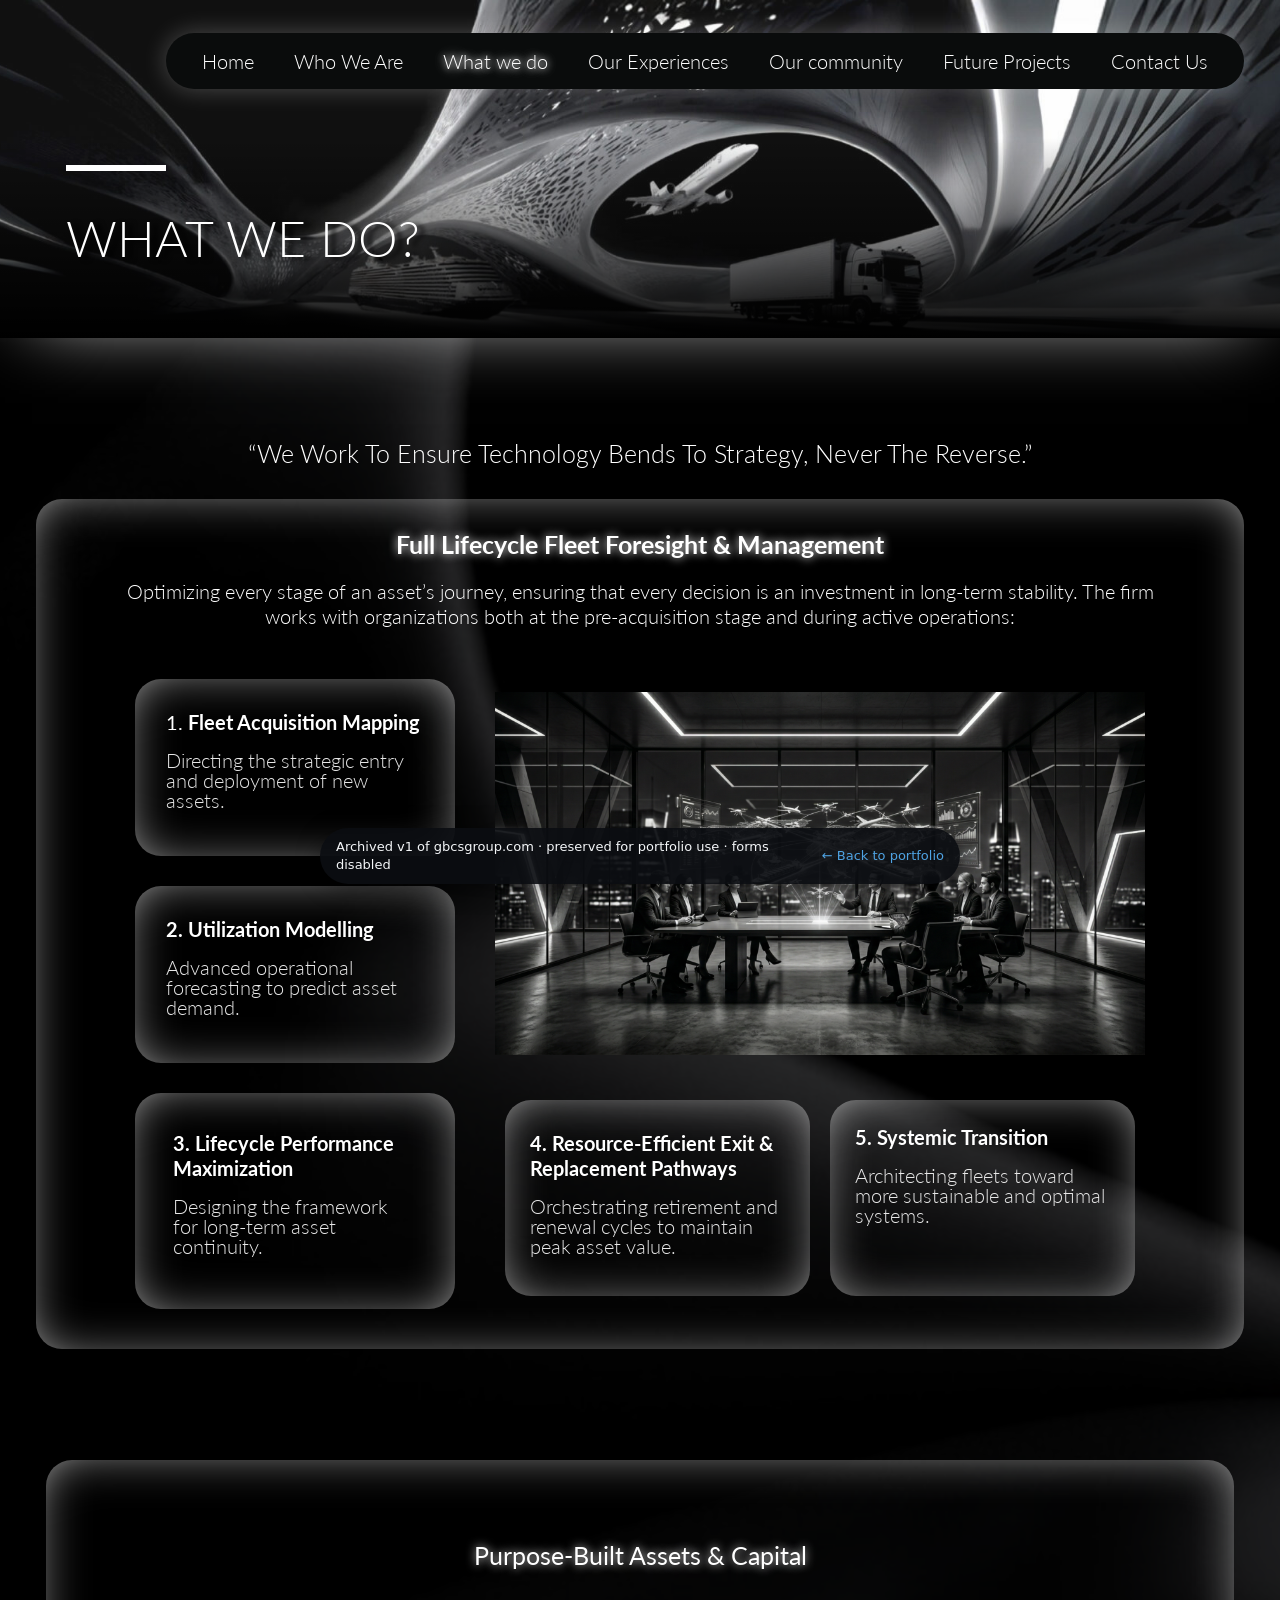
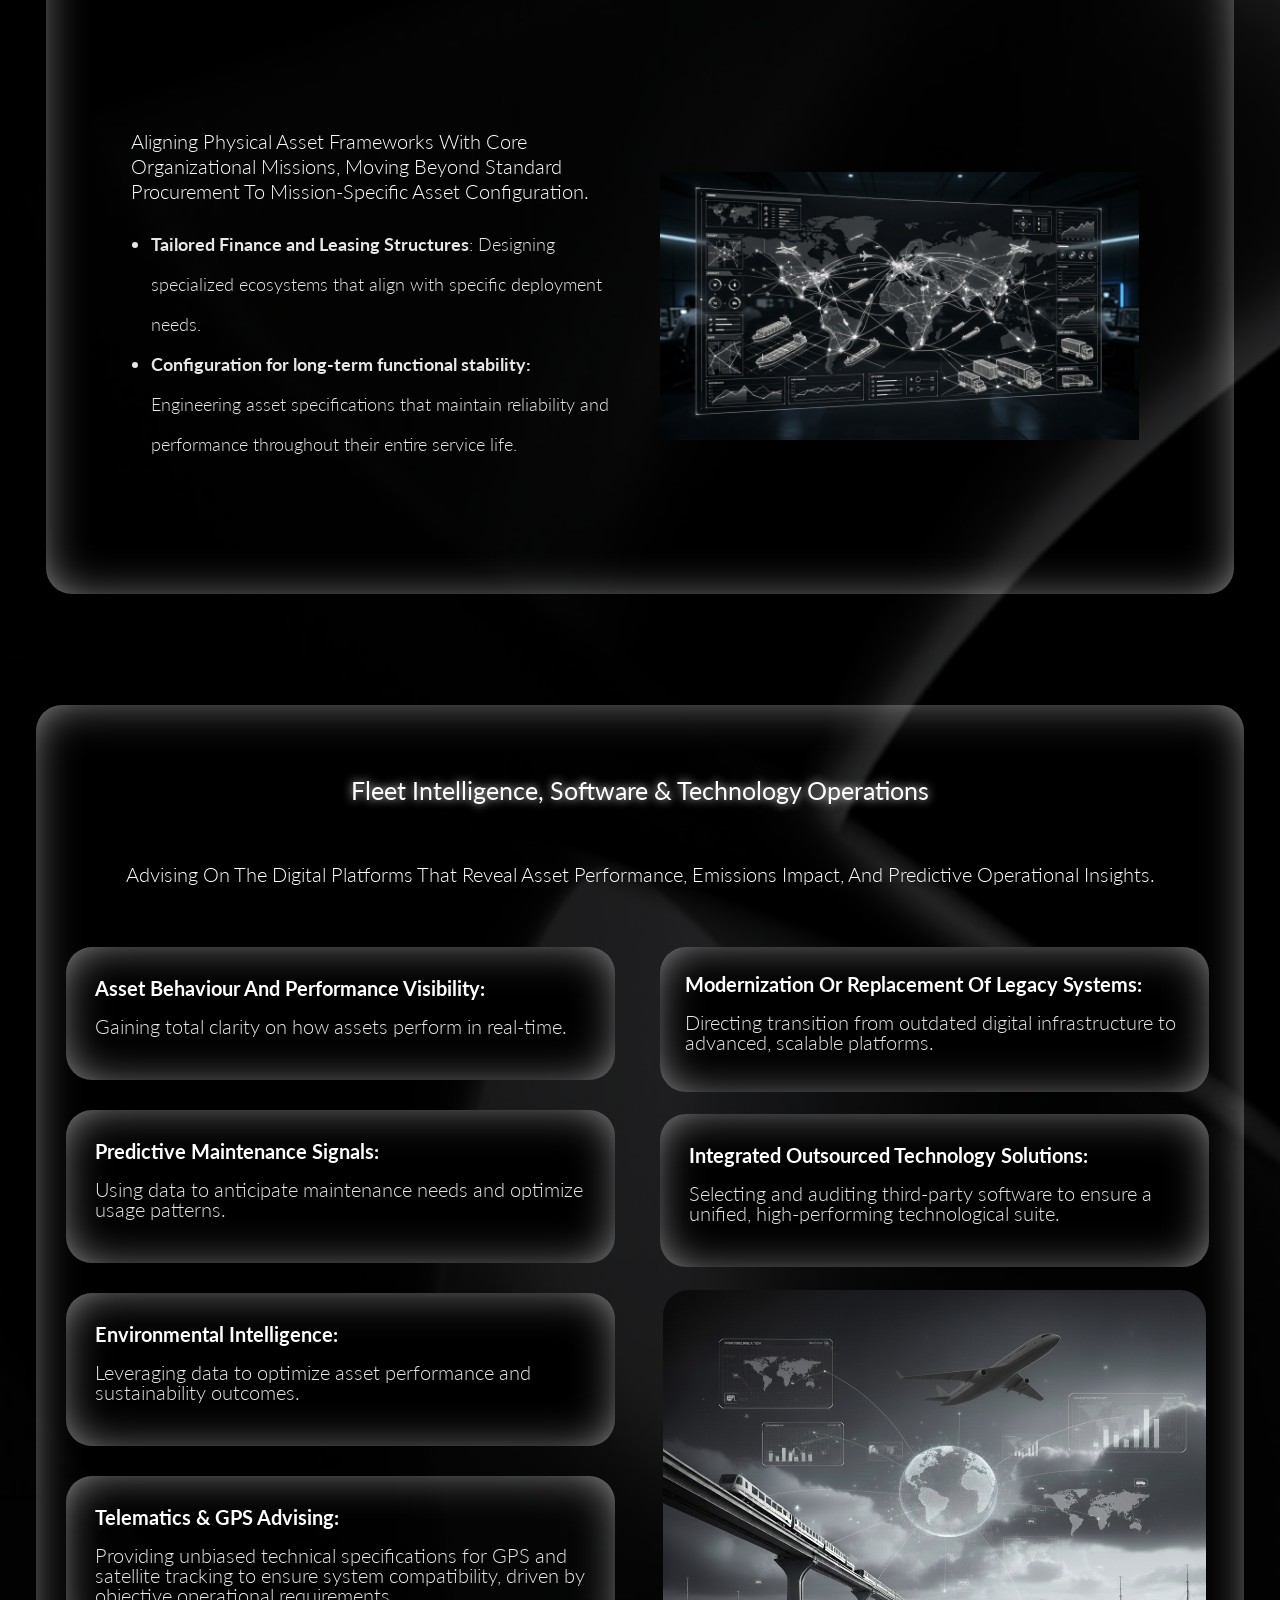
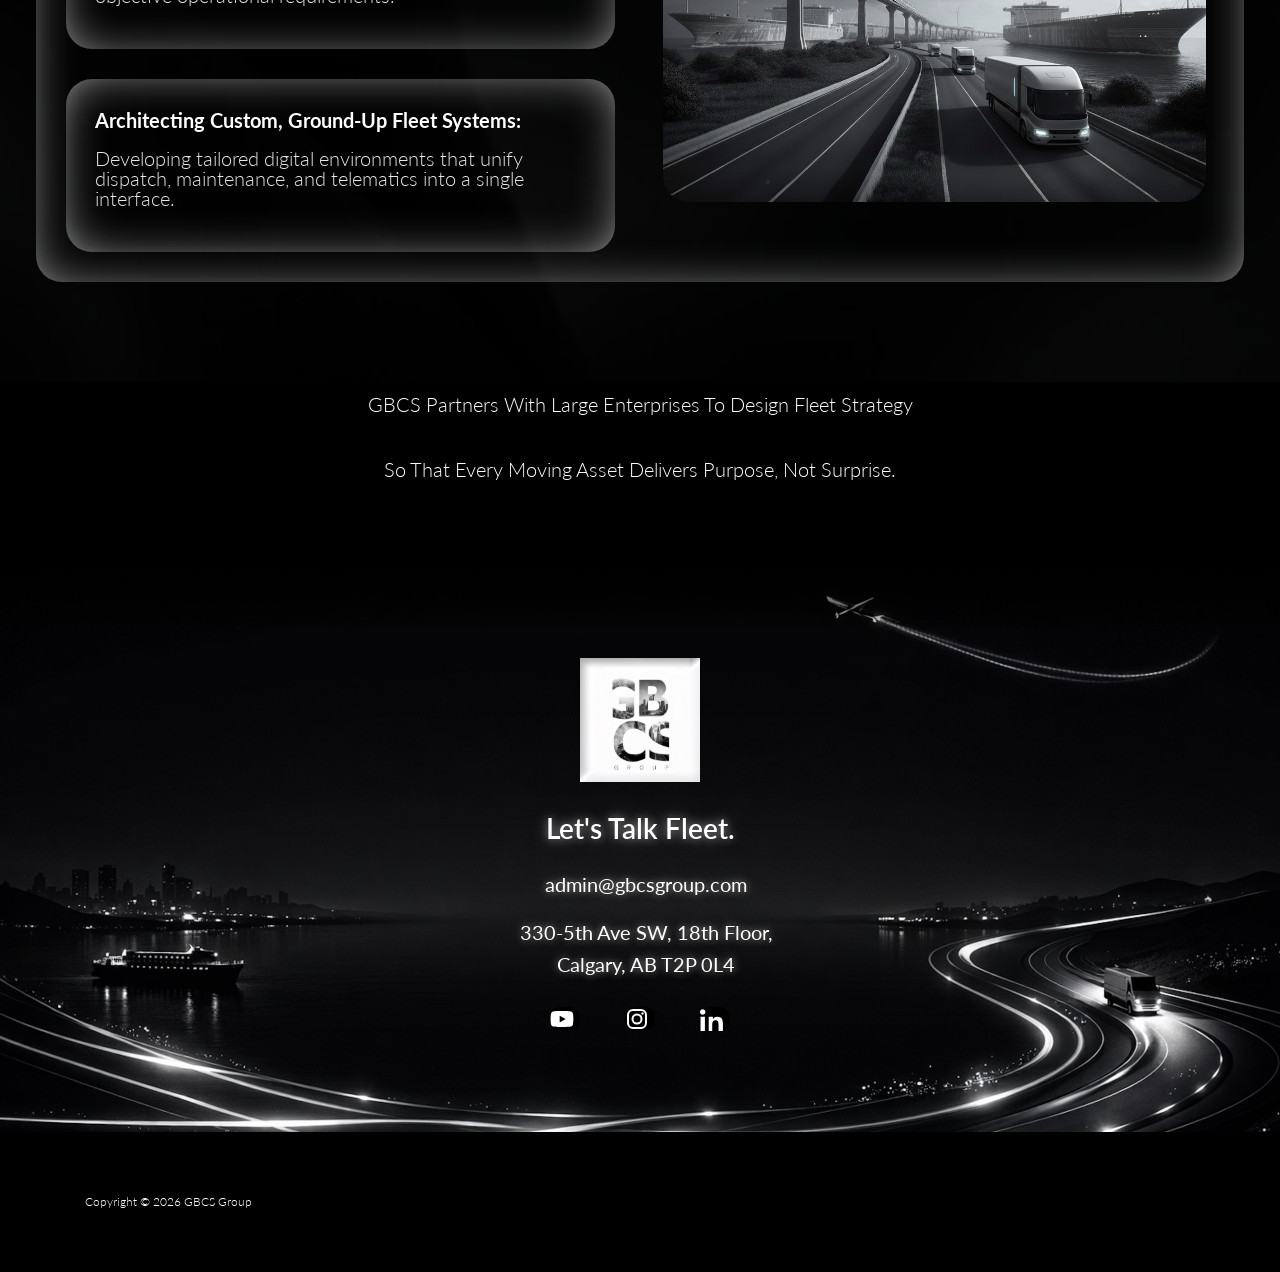
<file: archive/gbcs-v1/services/index.html>
<!DOCTYPE html>
<html dir="ltr" lang="en-US" prefix="og: https://ogp.me/ns#"><head>
<meta name="robots" content="noindex, nofollow, noarchive"><meta charset="UTF-8"><meta name="viewport" content="width=device-width, initial-scale=1"><link rel="profile" href="https://gmpg.org/xfn/11"><title>What we do -</title><meta name="description" content="Explore GBCS Group’s core services: Full Lifecycle Fleet Foresight, Purpose-Built Assets &amp; Capital, and Fleet Intelligence for complex global operations."><meta name="generator" content="All in One SEO (AIOSEO) 5.0.2"><meta property="og:locale" content="en_US"><meta property="og:site_name" content="-"><meta property="og:type" content="article"><meta property="og:title" content="What we do -"><meta property="og:description" content="Explore GBCS Group’s core services: Full Lifecycle Fleet Foresight, Purpose-Built Assets &amp; Capital, and Fleet Intelligence for complex global operations."><meta property="og:image" content="./../wp-content/uploads/2026/03/cropped-High-Resoln-GBCS-New-Logo-1.png"><meta property="og:image:secure_url" content="./../wp-content/uploads/2026/03/cropped-High-Resoln-GBCS-New-Logo-1.png"><meta property="article:published_time" content="2026-02-19T15:21:15+00:00"><meta property="article:modified_time" content="2026-07-06T23:36:36+00:00"><meta name="twitter:card" content="summary_large_image"><meta name="twitter:title" content="What we do -"><meta name="twitter:description" content="Explore GBCS Group’s core services: Full Lifecycle Fleet Foresight, Purpose-Built Assets &amp; Capital, and Fleet Intelligence for complex global operations."><meta name="twitter:image" content="./../wp-content/uploads/2026/03/cropped-High-Resoln-GBCS-New-Logo-1.png"> <script type="application/ld+json" class="aioseo-schema">{"@context":"https:\/\/schema.org","@graph":[{"@type":"BreadcrumbList","@id":"\/services\/#breadcrumblist","itemListElement":[{"@type":"ListItem","@id":"\/#listItem","position":1,"name":"Home","item":"\/","nextItem":{"@type":"ListItem","@id":"\/services\/#listItem","name":"What we do"}},{"@type":"ListItem","@id":"\/services\/#listItem","position":2,"name":"What we do","previousItem":{"@type":"ListItem","@id":"\/#listItem","name":"Home"}}]},{"@type":"Organization","@id":"\/#organization","url":"\/","logo":{"@type":"ImageObject","url":".\/..\/wp-content\/uploads\/2026\/03\/cropped-High-Resoln-GBCS-New-Logo-1.png","@id":"\/services\/#organizationLogo","width":1455,"height":1504},"image":{"@id":"\/services\/#organizationLogo"}},{"@type":"WebPage","@id":"\/services\/#webpage","url":"\/services\/","name":"What we do -","description":"Explore GBCS Group\u2019s core services: Full Lifecycle Fleet Foresight, Purpose-Built Assets & Capital, and Fleet Intelligence for complex global operations.","inLanguage":"en-US","isPartOf":{"@id":"\/#website"},"breadcrumb":{"@id":"\/services\/#breadcrumblist"},"datePublished":"2026-02-19T15:21:15+00:00","dateModified":"2026-07-06T23:36:36+00:00"},{"@type":"WebSite","@id":"\/#website","url":"\/","inLanguage":"en-US","publisher":{"@id":"\/#organization"}}]}</script> <link rel="dns-prefetch" href="//cdn-reach.hostinger.com"><link rel="dns-prefetch" href="//fonts.googleapis.com"><link href="https://fonts.googleapis.com/" rel="preconnect"><link href="https://fonts.gstatic.com/" crossorigin="anonymous" rel="preconnect"><style id="wp-img-auto-sizes-contain-inline-css">img:is([sizes=auto i],[sizes^="auto," i]){contain-intrinsic-size:3000px 1500px}
/*# sourceURL=wp-img-auto-sizes-contain-inline-css */</style><link data-optimized="1" rel="stylesheet" id="astra-theme-css-css" href="./../wp-content/litespeed/css/88837a7e7127d03f5aff421f9f6fb0cc.css?ver=fb0cc" media="all"><style id="astra-theme-css-inline-css">:root{--ast-post-nav-space:0;--ast-container-default-xlg-padding:6.67em;--ast-container-default-lg-padding:5.67em;--ast-container-default-slg-padding:4.34em;--ast-container-default-md-padding:3.34em;--ast-container-default-sm-padding:6.67em;--ast-container-default-xs-padding:2.4em;--ast-container-default-xxs-padding:1.4em;--ast-code-block-background:#EEEEEE;--ast-comment-inputs-background:#FAFAFA;--ast-normal-container-width:1208px;--ast-narrow-container-width:750px;--ast-blog-title-font-weight:normal;--ast-blog-meta-weight:inherit;--ast-global-color-primary:var(--ast-global-color-5);--ast-global-color-secondary:var(--ast-global-color-4);--ast-global-color-alternate-background:var(--ast-global-color-7);--ast-global-color-subtle-background:var(--ast-global-color-6);--ast-bg-style-guide:var( --ast-global-color-secondary,var(--ast-global-color-5) );--ast-shadow-style-guide:0px 0px 4px 0 #00000057;--ast-global-dark-bg-style:#fff;--ast-global-dark-lfs:#fbfbfb;--ast-widget-bg-color:#fafafa;--ast-wc-container-head-bg-color:#fbfbfb;--ast-title-layout-bg:#eeeeee;--ast-search-border-color:#e7e7e7;--ast-lifter-hover-bg:#e6e6e6;--ast-gallery-block-color:#000;--srfm-color-input-label:var(--ast-global-color-2);}html{font-size:125%;}a,.page-title{color:var(--ast-global-color-3);}a:hover,a:focus{color:var(--ast-global-color-3);}body,button,input,select,textarea,.ast-button,.ast-custom-button{font-family:'Lato',sans-serif;font-weight:300;font-size:20px;font-size:1rem;line-height:var(--ast-body-line-height,2em);}blockquote{color:var(--ast-global-color-3);}p,.entry-content p{margin-bottom:2em;}h1,h2,h3,h4,h5,h6,.entry-content :where(h1,h2,h3,h4,h5,h6),.entry-content :where(h1,h2,h3,h4,h5,h6) a,.site-title,.site-title a{font-family:'Lato',sans-serif;text-transform:capitalize;}.site-title{font-size:28px;font-size:1.4rem;display:block;}header .custom-logo-link img{max-width:80px;width:80px;}.astra-logo-svg{width:80px;}.site-header .site-description{font-size:15px;font-size:0.75rem;display:none;}.entry-title{font-size:30px;font-size:1.5rem;}.archive .ast-article-post .ast-article-inner,.blog .ast-article-post .ast-article-inner,.archive .ast-article-post .ast-article-inner:hover,.blog .ast-article-post .ast-article-inner:hover{overflow:hidden;}h1,.entry-content :where(h1),.entry-content :where(h1) a{font-size:50px;font-size:2.5rem;font-family:'Lato',sans-serif;line-height:1.4em;text-transform:capitalize;}h2,.entry-content :where(h2),.entry-content :where(h2) a{font-size:37px;font-size:1.85rem;font-family:'Lato',sans-serif;line-height:1.25em;text-transform:capitalize;}h3,.entry-content :where(h3),.entry-content :where(h3) a{font-size:28px;font-size:1.4rem;font-family:'Lato',sans-serif;line-height:1.2em;text-transform:capitalize;}h4,.entry-content :where(h4),.entry-content :where(h4) a{font-size:21px;font-size:1.05rem;line-height:1.2em;font-family:'Lato',sans-serif;text-transform:capitalize;}h5,.entry-content :where(h5),.entry-content :where(h5) a{font-size:17px;font-size:0.85rem;line-height:1.2em;font-family:'Lato',sans-serif;text-transform:capitalize;}h6,.entry-content :where(h6),.entry-content :where(h6) a{font-size:16px;font-size:0.8rem;line-height:1.25em;font-family:'Lato',sans-serif;text-transform:none;}::selection{background-color:#9c9c9c;color:#000000;}body,h1,h2,h3,h4,h5,h6,.entry-title a,.entry-content :where(h1,h2,h3,h4,h5,h6),.entry-content :where(h1,h2,h3,h4,h5,h6) a{color:var(--ast-global-color-3);}.tagcloud a:hover,.tagcloud a:focus,.tagcloud a.current-item{color:#000000;border-color:var(--ast-global-color-3);background-color:var(--ast-global-color-3);}input:focus,input[type="text"]:focus,input[type="email"]:focus,input[type="url"]:focus,input[type="password"]:focus,input[type="reset"]:focus,input[type="search"]:focus,textarea:focus{border-color:var(--ast-global-color-3);}input[type="radio"]:checked,input[type=reset],input[type="checkbox"]:checked,input[type="checkbox"]:hover:checked,input[type="checkbox"]:focus:checked,input[type=range]::-webkit-slider-thumb{border-color:var(--ast-global-color-3);background-color:var(--ast-global-color-3);box-shadow:none;}.site-footer a:hover + .post-count,.site-footer a:focus + .post-count{background:var(--ast-global-color-3);border-color:var(--ast-global-color-3);}.single .nav-links .nav-previous,.single .nav-links .nav-next{color:var(--ast-global-color-3);}.entry-meta,.entry-meta *{line-height:1.45;color:var(--ast-global-color-3);}.entry-meta a:not(.ast-button):hover,.entry-meta a:not(.ast-button):hover *,.entry-meta a:not(.ast-button):focus,.entry-meta a:not(.ast-button):focus *,.page-links > .page-link,.page-links .page-link:hover,.post-navigation a:hover{color:var(--ast-global-color-3);}#cat option,.secondary .calendar_wrap thead a,.secondary .calendar_wrap thead a:visited{color:var(--ast-global-color-3);}.secondary .calendar_wrap #today,.ast-progress-val span{background:var(--ast-global-color-3);}.secondary a:hover + .post-count,.secondary a:focus + .post-count{background:var(--ast-global-color-3);border-color:var(--ast-global-color-3);}.calendar_wrap #today > a{color:#000000;}.page-links .page-link,.single .post-navigation a{color:var(--ast-global-color-3);}.ast-search-menu-icon .search-form button.search-submit{padding:0 4px;}.ast-search-menu-icon form.search-form{padding-right:0;}.ast-header-search .ast-search-menu-icon.ast-dropdown-active .search-form,.ast-header-search .ast-search-menu-icon.ast-dropdown-active .search-field:focus{transition:all 0.2s;}.search-form input.search-field:focus{outline:none;}.ast-mobile-header-content .ast-builder-layout-element:not(.ast-builder-menu):not(.ast-header-divider-element),.ast-mobile-popup-content .ast-builder-layout-element:not(.ast-builder-menu):not(.ast-header-divider-element){padding:15px 20px;}.wp-block-latest-posts > li > a{color:var(--ast-global-color-2);}.widget-title,.widget .wp-block-heading{font-size:28px;font-size:1.4rem;color:var(--ast-global-color-3);}.ast-search-menu-icon.slide-search a:focus-visible:focus-visible,.astra-search-icon:focus-visible,#close:focus-visible,a:focus-visible,.ast-menu-toggle:focus-visible,.site .skip-link:focus-visible,.wp-block-loginout input:focus-visible,.wp-block-search.wp-block-search__button-inside .wp-block-search__inside-wrapper,.ast-header-navigation-arrow:focus-visible,.ast-orders-table__row .ast-orders-table__cell:focus-visible,a#ast-apply-coupon:focus-visible,#ast-apply-coupon:focus-visible,#close:focus-visible,.button.search-submit:focus-visible,#search_submit:focus,.normal-search:focus-visible,.ast-header-account-wrap:focus-visible,.astra-cart-drawer-close:focus,.ast-single-variation:focus,.ast-button:focus,.ast-builder-button-wrap:has(.ast-custom-button-link:focus),.ast-builder-button-wrap .ast-custom-button-link:focus{outline-style:dotted;outline-color:inherit;outline-width:thin;}input:focus,input[type="text"]:focus,input[type="email"]:focus,input[type="url"]:focus,input[type="password"]:focus,input[type="reset"]:focus,input[type="search"]:focus,input[type="number"]:focus,textarea:focus,.wp-block-search__input:focus,[data-section="section-header-mobile-trigger"] .ast-button-wrap .ast-mobile-menu-trigger-minimal:focus,.ast-mobile-popup-drawer.active .menu-toggle-close:focus,#ast-scroll-top:focus,#coupon_code:focus,#ast-coupon-code:focus{border-style:dotted;border-color:inherit;border-width:thin;}input{outline:none;}.site-logo-img img{ transition:all 0.2s linear;}body .ast-oembed-container *{position:absolute;top:0;width:100%;height:100%;left:0;}body .wp-block-embed-pocket-casts .ast-oembed-container *{position:unset;}.ast-single-post-featured-section + article {margin-top: 2em;}.site-content .ast-single-post-featured-section img {width: 100%;overflow: hidden;object-fit: cover;}.site > .ast-single-related-posts-container {margin-top: 0;}@media (min-width: 922px) {.ast-desktop .ast-container--narrow {max-width: var(--ast-narrow-container-width);margin: 0 auto;}}.ast-page-builder-template .hentry {margin: 0;}.ast-page-builder-template .site-content > .ast-container {max-width: 100%;padding: 0;}.ast-page-builder-template .site .site-content #primary {padding: 0;margin: 0;}.ast-page-builder-template .no-results {text-align: center;margin: 4em auto;}.ast-page-builder-template .ast-pagination {padding: 2em;}.ast-page-builder-template .entry-header.ast-no-title.ast-no-thumbnail {margin-top: 0;}.ast-page-builder-template .entry-header.ast-header-without-markup {margin-top: 0;margin-bottom: 0;}.ast-page-builder-template .entry-header.ast-no-title.ast-no-meta {margin-bottom: 0;}.ast-page-builder-template.single .post-navigation {padding-bottom: 2em;}.ast-page-builder-template.single-post .site-content > .ast-container {max-width: 100%;}.ast-page-builder-template .entry-header {margin-top: 4em;margin-left: auto;margin-right: auto;padding-left: 20px;padding-right: 20px;}.single.ast-page-builder-template .entry-header {padding-left: 20px;padding-right: 20px;}.ast-page-builder-template .ast-archive-description {margin: 4em auto 0;padding-left: 20px;padding-right: 20px;}.ast-page-builder-template.ast-no-sidebar .entry-content .alignwide {margin-left: 0;margin-right: 0;}@media (max-width:921.9px){#ast-desktop-header{display:none;}}@media (min-width:922px){#ast-mobile-header{display:none;}}.wp-block-buttons.aligncenter{justify-content:center;}.wp-block-buttons .wp-block-button.is-style-outline .wp-block-button__link.wp-element-button,.ast-outline-button,.wp-block-uagb-buttons-child .uagb-buttons-repeater.ast-outline-button{border-color:#000000;border-top-width:2px;border-right-width:2px;border-bottom-width:2px;border-left-width:2px;font-family:'Lato',sans-serif;font-weight:inherit;font-size:21px;font-size:1.05rem;line-height:1em;text-transform:lowercase;padding-top:10px;padding-right:40px;padding-bottom:10px;padding-left:40px;border-top-left-radius:0px;border-top-right-radius:0px;border-bottom-right-radius:0px;border-bottom-left-radius:0px;}.wp-block-buttons .wp-block-button.is-style-outline > .wp-block-button__link:not(.has-text-color),.wp-block-buttons .wp-block-button.wp-block-button__link.is-style-outline:not(.has-text-color),.ast-outline-button{color:#000000;}.wp-block-button.is-style-outline .wp-block-button__link:hover,.wp-block-buttons .wp-block-button.is-style-outline .wp-block-button__link:focus,.wp-block-buttons .wp-block-button.is-style-outline > .wp-block-button__link:not(.has-text-color):hover,.wp-block-buttons .wp-block-button.wp-block-button__link.is-style-outline:not(.has-text-color):hover,.ast-outline-button:hover,.ast-outline-button:focus,.wp-block-uagb-buttons-child .uagb-buttons-repeater.ast-outline-button:hover,.wp-block-uagb-buttons-child .uagb-buttons-repeater.ast-outline-button:focus{color:#ffffff;background-color:rgba(112,215,126,0);border-color:var(--ast-global-color-2);}.wp-block-button .wp-block-button__link.wp-element-button.is-style-outline:not(.has-background),.wp-block-button.is-style-outline>.wp-block-button__link.wp-element-button:not(.has-background),.ast-outline-button{background-color:rgba(2,116,192,0);}@media (max-width:921px){.wp-block-buttons .wp-block-button.is-style-outline .wp-block-button__link.wp-element-button,.ast-outline-button,.wp-block-uagb-buttons-child .uagb-buttons-repeater.ast-outline-button{padding-top:10px;padding-right:40px;padding-bottom:10px;padding-left:40px;border-top-left-radius:0px;border-top-right-radius:0px;border-bottom-right-radius:0px;border-bottom-left-radius:0px;}}@media (max-width:544px){.wp-block-buttons .wp-block-button.is-style-outline .wp-block-button__link.wp-element-button,.ast-outline-button,.wp-block-uagb-buttons-child .uagb-buttons-repeater.ast-outline-button{padding-top:10px;padding-right:40px;padding-bottom:10px;padding-left:40px;border-top-left-radius:0px;border-top-right-radius:0px;border-bottom-right-radius:0px;border-bottom-left-radius:0px;}}.entry-content[data-ast-blocks-layout] > figure{margin-bottom:1em;}@media (max-width:921px){.ast-left-sidebar #content > .ast-container{display:flex;flex-direction:column-reverse;width:100%;}.ast-separate-container .ast-article-post,.ast-separate-container .ast-article-single{padding:1.5em 2.14em;}.ast-author-box img.avatar{margin:20px 0 0 0;}}@media (min-width:922px){.ast-separate-container.ast-right-sidebar #primary,.ast-separate-container.ast-left-sidebar #primary{border:0;}.search-no-results.ast-separate-container #primary{margin-bottom:4em;}}.wp-block-button .wp-block-button__link{color:#ffffff;}.wp-block-button .wp-block-button__link:hover,.wp-block-button .wp-block-button__link:focus{color:var(--ast-global-color-8);background-color:var(--ast-global-color-2);border-color:rgba(255,255,255,0);}.wp-block-button .wp-block-button__link,.wp-block-search .wp-block-search__button,body .wp-block-file .wp-block-file__button{border-style:solid;border-top-width:2px;border-right-width:2px;border-left-width:2px;border-bottom-width:2px;border-color:rgba(0,0,0,0);background-color:var(--ast-global-color-1);color:#ffffff;font-family:'Lato',sans-serif;font-weight:inherit;line-height:1em;text-transform:lowercase;font-size:21px;font-size:1.05rem;border-top-left-radius:0px;border-top-right-radius:0px;border-bottom-right-radius:0px;border-bottom-left-radius:0px;padding-top:10px;padding-right:40px;padding-bottom:10px;padding-left:40px;}@media (max-width:921px){.wp-block-button .wp-block-button__link,.wp-block-search .wp-block-search__button,body .wp-block-file .wp-block-file__button{padding-top:10px;padding-right:40px;padding-bottom:10px;padding-left:40px;border-top-left-radius:0px;border-top-right-radius:0px;border-bottom-right-radius:0px;border-bottom-left-radius:0px;}}@media (max-width:544px){.wp-block-button .wp-block-button__link,.wp-block-search .wp-block-search__button,body .wp-block-file .wp-block-file__button{padding-top:10px;padding-right:40px;padding-bottom:10px;padding-left:40px;border-top-left-radius:0px;border-top-right-radius:0px;border-bottom-right-radius:0px;border-bottom-left-radius:0px;}}.menu-toggle,button,.ast-button,.ast-custom-button,.button,input#submit,input[type="button"],input[type="submit"],input[type="reset"],form[CLASS*="wp-block-search__"].wp-block-search .wp-block-search__inside-wrapper .wp-block-search__button,body .wp-block-file .wp-block-file__button{border-style:solid;border-top-width:2px;border-right-width:2px;border-left-width:2px;border-bottom-width:2px;color:#ffffff;border-color:rgba(0,0,0,0);background-color:var(--ast-global-color-1);padding-top:10px;padding-right:40px;padding-bottom:10px;padding-left:40px;font-family:'Lato',sans-serif;font-weight:inherit;font-size:21px;font-size:1.05rem;line-height:1em;text-transform:lowercase;border-top-left-radius:0px;border-top-right-radius:0px;border-bottom-right-radius:0px;border-bottom-left-radius:0px;}button:focus,.menu-toggle:hover,button:hover,.ast-button:hover,.ast-custom-button:hover .button:hover,.ast-custom-button:hover ,input[type=reset]:hover,input[type=reset]:focus,input#submit:hover,input#submit:focus,input[type="button"]:hover,input[type="button"]:focus,input[type="submit"]:hover,input[type="submit"]:focus,form[CLASS*="wp-block-search__"].wp-block-search .wp-block-search__inside-wrapper .wp-block-search__button:hover,form[CLASS*="wp-block-search__"].wp-block-search .wp-block-search__inside-wrapper .wp-block-search__button:focus,body .wp-block-file .wp-block-file__button:hover,body .wp-block-file .wp-block-file__button:focus{color:var(--ast-global-color-8);background-color:var(--ast-global-color-2);border-color:rgba(255,255,255,0);}@media (max-width:921px){.menu-toggle,button,.ast-button,.ast-custom-button,.button,input#submit,input[type="button"],input[type="submit"],input[type="reset"],form[CLASS*="wp-block-search__"].wp-block-search .wp-block-search__inside-wrapper .wp-block-search__button,body .wp-block-file .wp-block-file__button{padding-top:10px;padding-right:40px;padding-bottom:10px;padding-left:40px;border-top-left-radius:0px;border-top-right-radius:0px;border-bottom-right-radius:0px;border-bottom-left-radius:0px;}}@media (max-width:544px){.menu-toggle,button,.ast-button,.ast-custom-button,.button,input#submit,input[type="button"],input[type="submit"],input[type="reset"],form[CLASS*="wp-block-search__"].wp-block-search .wp-block-search__inside-wrapper .wp-block-search__button,body .wp-block-file .wp-block-file__button{padding-top:10px;padding-right:40px;padding-bottom:10px;padding-left:40px;border-top-left-radius:0px;border-top-right-radius:0px;border-bottom-right-radius:0px;border-bottom-left-radius:0px;}}@media (max-width:921px){.ast-mobile-header-stack .main-header-bar .ast-search-menu-icon{display:inline-block;}.ast-header-break-point.ast-header-custom-item-outside .ast-mobile-header-stack .main-header-bar .ast-search-icon{margin:0;}.ast-comment-avatar-wrap img{max-width:2.5em;}.ast-comment-meta{padding:0 1.8888em 1.3333em;}.ast-separate-container .ast-comment-list li.depth-1{padding:1.5em 2.14em;}.ast-separate-container .comment-respond{padding:2em 2.14em;}}@media (min-width:544px){.ast-container{max-width:100%;}}@media (max-width:544px){.ast-separate-container .ast-article-post,.ast-separate-container .ast-article-single,.ast-separate-container .comments-title,.ast-separate-container .ast-archive-description{padding:1.5em 1em;}.ast-separate-container #content .ast-container{padding-left:0.54em;padding-right:0.54em;}.ast-separate-container .ast-comment-list .bypostauthor{padding:.5em;}.ast-search-menu-icon.ast-dropdown-active .search-field{width:170px;}} #ast-mobile-header .ast-site-header-cart-li a{pointer-events:none;}@media (min-width:545px){.ast-page-builder-template .comments-area,.single.ast-page-builder-template .entry-header,.single.ast-page-builder-template .post-navigation,.single.ast-page-builder-template .ast-single-related-posts-container{max-width:1248px;margin-left:auto;margin-right:auto;}}body,.ast-separate-container{background-color:var(--ast-global-color-8);background-image:none;}@media (max-width:921px){.site-title{font-size:28px;font-size:1.4rem;display:block;}.site-header .site-description{display:none;}h1,.entry-content :where(h1),.entry-content :where(h1) a{font-size:50px;}h2,.entry-content :where(h2),.entry-content :where(h2) a{font-size:40px;}h3,.entry-content :where(h3),.entry-content :where(h3) a{font-size:20px;}h4,.entry-content :where(h4),.entry-content :where(h4) a{font-size:24px;font-size:1.2rem;}h6,.entry-content :where(h6),.entry-content :where(h6) a{font-size:20px;font-size:1rem;}}@media (max-width:544px){.site-title{display:block;}.site-header .site-description{display:none;}h1,.entry-content :where(h1),.entry-content :where(h1) a{font-size:30px;}h2,.entry-content :where(h2),.entry-content :where(h2) a{font-size:35px;}h3,.entry-content :where(h3),.entry-content :where(h3) a{font-size:20px;}header .custom-logo-link img,.ast-header-break-point .site-branding img,.ast-header-break-point .custom-logo-link img{max-width:32px;width:32px;}.astra-logo-svg{width:32px;}.ast-header-break-point .site-logo-img .custom-mobile-logo-link img{max-width:32px;}}@media (max-width:921px){html{font-size:114%;}}@media (max-width:544px){html{font-size:114%;}}@media (min-width:922px){.ast-container{max-width:1248px;}}@media (min-width:922px){.site-content .ast-container{display:flex;}}@media (max-width:921px){.site-content .ast-container{flex-direction:column;}}@media (min-width:922px){.main-header-menu .sub-menu .menu-item.ast-left-align-sub-menu:hover > .sub-menu,.main-header-menu .sub-menu .menu-item.ast-left-align-sub-menu.focus > .sub-menu{margin-left:-2px;}}.ast-theme-transparent-header [data-section="section-header-mobile-trigger"] .ast-button-wrap .ast-mobile-menu-trigger-fill,.ast-theme-transparent-header [data-section="section-header-mobile-trigger"] .ast-button-wrap .ast-mobile-menu-trigger-minimal{border:none;}.site .comments-area{padding-bottom:3em;}.wp-block-file {display: flex;align-items: center;flex-wrap: wrap;justify-content: space-between;}.wp-block-pullquote {border: none;}.wp-block-pullquote blockquote::before {content: "\201D";font-family: "Helvetica",sans-serif;display: flex;transform: rotate( 180deg );font-size: 6rem;font-style: normal;line-height: 1;font-weight: bold;align-items: center;justify-content: center;}.has-text-align-right > blockquote::before {justify-content: flex-start;}.has-text-align-left > blockquote::before {justify-content: flex-end;}figure.wp-block-pullquote.is-style-solid-color blockquote {max-width: 100%;text-align: inherit;}:root {--wp--custom--ast-default-block-top-padding: 3em;--wp--custom--ast-default-block-right-padding: 3em;--wp--custom--ast-default-block-bottom-padding: 3em;--wp--custom--ast-default-block-left-padding: 3em;--wp--custom--ast-container-width: 1208px;--wp--custom--ast-content-width-size: 1208px;--wp--custom--ast-wide-width-size: calc(1208px + var(--wp--custom--ast-default-block-left-padding) + var(--wp--custom--ast-default-block-right-padding));}.ast-narrow-container {--wp--custom--ast-content-width-size: 750px;--wp--custom--ast-wide-width-size: 750px;}@media(max-width: 921px) {:root {--wp--custom--ast-default-block-top-padding: 3em;--wp--custom--ast-default-block-right-padding: 2em;--wp--custom--ast-default-block-bottom-padding: 3em;--wp--custom--ast-default-block-left-padding: 2em;}}@media(max-width: 544px) {:root {--wp--custom--ast-default-block-top-padding: 3em;--wp--custom--ast-default-block-right-padding: 1.5em;--wp--custom--ast-default-block-bottom-padding: 3em;--wp--custom--ast-default-block-left-padding: 1.5em;}}.entry-content > .wp-block-group,.entry-content > .wp-block-cover,.entry-content > .wp-block-columns {padding-top: var(--wp--custom--ast-default-block-top-padding);padding-right: var(--wp--custom--ast-default-block-right-padding);padding-bottom: var(--wp--custom--ast-default-block-bottom-padding);padding-left: var(--wp--custom--ast-default-block-left-padding);}.ast-plain-container.ast-no-sidebar .entry-content > .alignfull,.ast-page-builder-template .ast-no-sidebar .entry-content > .alignfull {margin-left: calc( -50vw + 50%);margin-right: calc( -50vw + 50%);max-width: 100vw;width: 100vw;}.ast-plain-container.ast-no-sidebar .entry-content .alignfull .alignfull,.ast-page-builder-template.ast-no-sidebar .entry-content .alignfull .alignfull,.ast-plain-container.ast-no-sidebar .entry-content .alignfull .alignwide,.ast-page-builder-template.ast-no-sidebar .entry-content .alignfull .alignwide,.ast-plain-container.ast-no-sidebar .entry-content .alignwide .alignfull,.ast-page-builder-template.ast-no-sidebar .entry-content .alignwide .alignfull,.ast-plain-container.ast-no-sidebar .entry-content .alignwide .alignwide,.ast-page-builder-template.ast-no-sidebar .entry-content .alignwide .alignwide,.ast-plain-container.ast-no-sidebar .entry-content .wp-block-column .alignfull,.ast-page-builder-template.ast-no-sidebar .entry-content .wp-block-column .alignfull,.ast-plain-container.ast-no-sidebar .entry-content .wp-block-column .alignwide,.ast-page-builder-template.ast-no-sidebar .entry-content .wp-block-column .alignwide {margin-left: auto;margin-right: auto;width: 100%;}[data-ast-blocks-layout] .wp-block-separator:not(.is-style-dots) {height: 0;}[data-ast-blocks-layout] .wp-block-separator {margin: 20px auto;}[data-ast-blocks-layout] .wp-block-separator:not(.is-style-wide):not(.is-style-dots) {max-width: 100px;}[data-ast-blocks-layout] .wp-block-separator.has-background {padding: 0;}.entry-content[data-ast-blocks-layout] > * {max-width: var(--wp--custom--ast-content-width-size);margin-left: auto;margin-right: auto;}.entry-content[data-ast-blocks-layout] > .alignwide {max-width: var(--wp--custom--ast-wide-width-size);}.entry-content[data-ast-blocks-layout] .alignfull {max-width: none;}.entry-content .wp-block-columns {margin-bottom: 0;}blockquote {margin: 1.5em;border-color: rgba(0,0,0,0.05);}.wp-block-quote:not(.has-text-align-right):not(.has-text-align-center) {border-left: 5px solid rgba(0,0,0,0.05);}.has-text-align-right > blockquote,blockquote.has-text-align-right {border-right: 5px solid rgba(0,0,0,0.05);}.has-text-align-left > blockquote,blockquote.has-text-align-left {border-left: 5px solid rgba(0,0,0,0.05);}.wp-block-site-tagline,.wp-block-latest-posts .read-more {margin-top: 15px;}.wp-block-loginout p label {display: block;}.wp-block-loginout p:not(.login-remember):not(.login-submit) input {width: 100%;}.wp-block-loginout input:focus {border-color: transparent;}.wp-block-loginout input:focus {outline: thin dotted;}.entry-content .wp-block-media-text .wp-block-media-text__content {padding: 0 0 0 8%;}.entry-content .wp-block-media-text.has-media-on-the-right .wp-block-media-text__content {padding: 0 8% 0 0;}.entry-content .wp-block-media-text.has-background .wp-block-media-text__content {padding: 8%;}.entry-content .wp-block-cover:not([class*="background-color"]):not(.has-text-color.has-link-color) .wp-block-cover__inner-container,.entry-content .wp-block-cover:not([class*="background-color"]) .wp-block-cover-image-text,.entry-content .wp-block-cover:not([class*="background-color"]) .wp-block-cover-text,.entry-content .wp-block-cover-image:not([class*="background-color"]) .wp-block-cover__inner-container,.entry-content .wp-block-cover-image:not([class*="background-color"]) .wp-block-cover-image-text,.entry-content .wp-block-cover-image:not([class*="background-color"]) .wp-block-cover-text {color: var(--ast-global-color-primary,var(--ast-global-color-5));}.wp-block-loginout .login-remember input {width: 1.1rem;height: 1.1rem;margin: 0 5px 4px 0;vertical-align: middle;}.wp-block-latest-posts > li > *:first-child,.wp-block-latest-posts:not(.is-grid) > li:first-child {margin-top: 0;}.entry-content > .wp-block-buttons,.entry-content > .wp-block-uagb-buttons {margin-bottom: 1.5em;}.wp-block-search__inside-wrapper .wp-block-search__input {padding: 0 10px;color: var(--ast-global-color-3);background: var(--ast-global-color-primary,var(--ast-global-color-5));border-color: var(--ast-border-color);}.wp-block-latest-posts .read-more {margin-bottom: 1.5em;}.wp-block-search__no-button .wp-block-search__inside-wrapper .wp-block-search__input {padding-top: 5px;padding-bottom: 5px;}.wp-block-latest-posts .wp-block-latest-posts__post-date,.wp-block-latest-posts .wp-block-latest-posts__post-author {font-size: 1rem;}.wp-block-latest-posts > li > *,.wp-block-latest-posts:not(.is-grid) > li {margin-top: 12px;margin-bottom: 12px;}.ast-page-builder-template .entry-content[data-ast-blocks-layout] > .alignwide:where(:not(.uagb-is-root-container):not(.spectra-is-root-container)) > * {max-width: var(--wp--custom--ast-wide-width-size);}.ast-page-builder-template .entry-content[data-ast-blocks-layout] > .inherit-container-width > *,.ast-page-builder-template .entry-content[data-ast-blocks-layout] > *:not(.wp-block-group):where(:not(.uagb-is-root-container):not(.spectra-is-root-container)) > *,.entry-content[data-ast-blocks-layout] > .wp-block-cover .wp-block-cover__inner-container {max-width: var(--wp--custom--ast-content-width-size) ;margin-left: auto;margin-right: auto;}.ast-page-builder-template .entry-content[data-ast-blocks-layout] > *,.ast-page-builder-template .entry-content[data-ast-blocks-layout] > .alignfull:where(:not(.wp-block-group):not(.uagb-is-root-container):not(.spectra-is-root-container)) > * {max-width: none;}.entry-content[data-ast-blocks-layout] .wp-block-cover:not(.alignleft):not(.alignright) {width: auto;}@media(max-width: 1200px) {.ast-separate-container .entry-content > .alignfull,.ast-separate-container .entry-content[data-ast-blocks-layout] > .alignwide,.ast-plain-container .entry-content[data-ast-blocks-layout] > .alignwide,.ast-plain-container .entry-content .alignfull {margin-left: calc(-1 * min(var(--ast-container-default-xlg-padding),20px)) ;margin-right: calc(-1 * min(var(--ast-container-default-xlg-padding),20px));}}@media(min-width: 1201px) {.ast-separate-container .entry-content > .alignfull {margin-left: calc(-1 * var(--ast-container-default-xlg-padding) );margin-right: calc(-1 * var(--ast-container-default-xlg-padding) );}.ast-separate-container .entry-content[data-ast-blocks-layout] > .alignwide,.ast-plain-container .entry-content[data-ast-blocks-layout] > .alignwide {margin-left: calc(-1 * var(--wp--custom--ast-default-block-left-padding) );margin-right: calc(-1 * var(--wp--custom--ast-default-block-right-padding) );}}@media(min-width: 921px) {.ast-separate-container .entry-content .wp-block-group.alignwide:not(.inherit-container-width) > :where(:not(.alignleft):not(.alignright)),.ast-plain-container .entry-content .wp-block-group.alignwide:not(.inherit-container-width) > :where(:not(.alignleft):not(.alignright)) {max-width: calc( var(--wp--custom--ast-content-width-size) + 80px );}.ast-plain-container.ast-right-sidebar .entry-content[data-ast-blocks-layout] .alignfull,.ast-plain-container.ast-left-sidebar .entry-content[data-ast-blocks-layout] .alignfull {margin-left: -60px;margin-right: -60px;}}@media(min-width: 544px) {.entry-content > .alignleft {margin-right: 20px;}.entry-content > .alignright {margin-left: 20px;}}@media (max-width:544px){.wp-block-columns .wp-block-column:not(:last-child){margin-bottom:20px;}.wp-block-latest-posts{margin:0;}}@media( max-width: 600px ) {.entry-content .wp-block-media-text .wp-block-media-text__content,.entry-content .wp-block-media-text.has-media-on-the-right .wp-block-media-text__content {padding: 8% 0 0;}.entry-content .wp-block-media-text.has-background .wp-block-media-text__content {padding: 8%;}}.ast-page-builder-template .entry-header {padding-left: 0;}.ast-narrow-container .site-content .wp-block-uagb-image--align-full .wp-block-uagb-image__figure {max-width: 100%;margin-left: auto;margin-right: auto;}:root .has-ast-global-color-0-color{color:var(--ast-global-color-0);}:root .has-ast-global-color-0-background-color{background-color:var(--ast-global-color-0);}:root .wp-block-button .has-ast-global-color-0-color{color:var(--ast-global-color-0);}:root .wp-block-button .has-ast-global-color-0-background-color{background-color:var(--ast-global-color-0);}:root .has-ast-global-color-1-color{color:var(--ast-global-color-1);}:root .has-ast-global-color-1-background-color{background-color:var(--ast-global-color-1);}:root .wp-block-button .has-ast-global-color-1-color{color:var(--ast-global-color-1);}:root .wp-block-button .has-ast-global-color-1-background-color{background-color:var(--ast-global-color-1);}:root .has-ast-global-color-2-color{color:var(--ast-global-color-2);}:root .has-ast-global-color-2-background-color{background-color:var(--ast-global-color-2);}:root .wp-block-button .has-ast-global-color-2-color{color:var(--ast-global-color-2);}:root .wp-block-button .has-ast-global-color-2-background-color{background-color:var(--ast-global-color-2);}:root .has-ast-global-color-3-color{color:var(--ast-global-color-3);}:root .has-ast-global-color-3-background-color{background-color:var(--ast-global-color-3);}:root .wp-block-button .has-ast-global-color-3-color{color:var(--ast-global-color-3);}:root .wp-block-button .has-ast-global-color-3-background-color{background-color:var(--ast-global-color-3);}:root .has-ast-global-color-4-color{color:var(--ast-global-color-4);}:root .has-ast-global-color-4-background-color{background-color:var(--ast-global-color-4);}:root .wp-block-button .has-ast-global-color-4-color{color:var(--ast-global-color-4);}:root .wp-block-button .has-ast-global-color-4-background-color{background-color:var(--ast-global-color-4);}:root .has-ast-global-color-5-color{color:var(--ast-global-color-5);}:root .has-ast-global-color-5-background-color{background-color:var(--ast-global-color-5);}:root .wp-block-button .has-ast-global-color-5-color{color:var(--ast-global-color-5);}:root .wp-block-button .has-ast-global-color-5-background-color{background-color:var(--ast-global-color-5);}:root .has-ast-global-color-6-color{color:var(--ast-global-color-6);}:root .has-ast-global-color-6-background-color{background-color:var(--ast-global-color-6);}:root .wp-block-button .has-ast-global-color-6-color{color:var(--ast-global-color-6);}:root .wp-block-button .has-ast-global-color-6-background-color{background-color:var(--ast-global-color-6);}:root .has-ast-global-color-7-color{color:var(--ast-global-color-7);}:root .has-ast-global-color-7-background-color{background-color:var(--ast-global-color-7);}:root .wp-block-button .has-ast-global-color-7-color{color:var(--ast-global-color-7);}:root .wp-block-button .has-ast-global-color-7-background-color{background-color:var(--ast-global-color-7);}:root .has-ast-global-color-8-color{color:var(--ast-global-color-8);}:root .has-ast-global-color-8-background-color{background-color:var(--ast-global-color-8);}:root .wp-block-button .has-ast-global-color-8-color{color:var(--ast-global-color-8);}:root .wp-block-button .has-ast-global-color-8-background-color{background-color:var(--ast-global-color-8);}:root{--ast-global-color-0:#0274be;--ast-global-color-1:#3a3a3a;--ast-global-color-2:#ffffff;--ast-global-color-3:#e7e7e7;--ast-global-color-4:#161616;--ast-global-color-5:#161616;--ast-global-color-6:#F2F5F7;--ast-global-color-7:#424242;--ast-global-color-8:#000000;}:root {--ast-border-color : #dddddd;}.ast-single-entry-banner {-js-display: flex;display: flex;flex-direction: column;justify-content: center;text-align: center;position: relative;background: var(--ast-title-layout-bg);}.ast-single-entry-banner[data-banner-layout="layout-1"] {max-width: 1208px;background: inherit;padding: 20px 0;}.ast-single-entry-banner[data-banner-width-type="custom"] {margin: 0 auto;width: 100%;}.ast-single-entry-banner + .site-content .entry-header {margin-bottom: 0;}.site .ast-author-avatar {--ast-author-avatar-size: ;}a.ast-underline-text {text-decoration: underline;}.ast-container > .ast-terms-link {position: relative;display: block;}a.ast-button.ast-badge-tax {padding: 4px 8px;border-radius: 3px;font-size: inherit;}header.entry-header{text-align:left;}header.entry-header > *:not(:last-child){margin-bottom:10px;}@media (max-width:921px){header.entry-header{text-align:left;}}@media (max-width:544px){header.entry-header{text-align:left;}}.ast-archive-entry-banner {-js-display: flex;display: flex;flex-direction: column;justify-content: center;text-align: center;position: relative;background: var(--ast-title-layout-bg);}.ast-archive-entry-banner[data-banner-width-type="custom"] {margin: 0 auto;width: 100%;}.ast-archive-entry-banner[data-banner-layout="layout-1"] {background: inherit;padding: 20px 0;text-align: left;}body.archive .ast-archive-description{max-width:1208px;width:100%;text-align:left;padding-top:3em;padding-right:3em;padding-bottom:3em;padding-left:3em;}body.archive .ast-archive-description .ast-archive-title,body.archive .ast-archive-description .ast-archive-title *{font-size:40px;font-size:2rem;}body.archive .ast-archive-description > *:not(:last-child){margin-bottom:10px;}@media (max-width:921px){body.archive .ast-archive-description{text-align:left;}}@media (max-width:544px){body.archive .ast-archive-description{text-align:left;}}.ast-theme-transparent-header #masthead .site-logo-img .transparent-custom-logo .astra-logo-svg{width:150px;}.ast-theme-transparent-header #masthead .site-logo-img .transparent-custom-logo img{ max-width:150px; width:150px;}@media (max-width:921px){.ast-theme-transparent-header #masthead .site-logo-img .transparent-custom-logo .astra-logo-svg{width:120px;}.ast-theme-transparent-header #masthead .site-logo-img .transparent-custom-logo img{ max-width:120px; width:120px;}}@media (max-width:543px){.ast-theme-transparent-header #masthead .site-logo-img .transparent-custom-logo .astra-logo-svg{width:100px;}.ast-theme-transparent-header #masthead .site-logo-img .transparent-custom-logo img{ max-width:100px; width:100px;}}@media (min-width:921px){.ast-theme-transparent-header #masthead{position:absolute;left:0;right:0;}.ast-theme-transparent-header .main-header-bar,.ast-theme-transparent-header.ast-header-break-point .main-header-bar{background:none;}body.elementor-editor-active.ast-theme-transparent-header #masthead,.fl-builder-edit .ast-theme-transparent-header #masthead,body.vc_editor.ast-theme-transparent-header #masthead,body.brz-ed.ast-theme-transparent-header #masthead{z-index:0;}.ast-header-break-point.ast-replace-site-logo-transparent.ast-theme-transparent-header .custom-mobile-logo-link{display:none;}.ast-header-break-point.ast-replace-site-logo-transparent.ast-theme-transparent-header .transparent-custom-logo{display:inline-block;}.ast-theme-transparent-header .ast-above-header,.ast-theme-transparent-header .ast-above-header.ast-above-header-bar{background-image:none;background-color:transparent;}.ast-theme-transparent-header .ast-below-header,.ast-theme-transparent-header .ast-below-header.ast-below-header-bar{background-image:none;background-color:transparent;}}.ast-theme-transparent-header .ast-builder-menu .main-header-menu,.ast-theme-transparent-header .ast-builder-menu .main-header-menu .sub-menu,.ast-theme-transparent-header .ast-builder-menu .main-header-menu,.ast-theme-transparent-header.ast-header-break-point .ast-builder-menu .main-header-bar-wrap .main-header-menu,.ast-flyout-menu-enable.ast-header-break-point.ast-theme-transparent-header .main-header-bar-navigation .site-navigation,.ast-fullscreen-menu-enable.ast-header-break-point.ast-theme-transparent-header .main-header-bar-navigation .site-navigation,.ast-flyout-above-menu-enable.ast-header-break-point.ast-theme-transparent-header .ast-above-header-navigation-wrap .ast-above-header-navigation,.ast-flyout-below-menu-enable.ast-header-break-point.ast-theme-transparent-header .ast-below-header-navigation-wrap .ast-below-header-actual-nav,.ast-fullscreen-above-menu-enable.ast-header-break-point.ast-theme-transparent-header .ast-above-header-navigation-wrap,.ast-fullscreen-below-menu-enable.ast-header-break-point.ast-theme-transparent-header .ast-below-header-navigation-wrap,.ast-theme-transparent-header .main-header-menu .menu-link{background-color:rgba(23,23,23,0);}.ast-theme-transparent-header .ast-builder-menu .main-header-menu,.ast-theme-transparent-header .ast-builder-menu .main-header-menu .menu-link,.ast-theme-transparent-header [CLASS*="ast-builder-menu-"] .main-header-menu .menu-item > .menu-link,.ast-theme-transparent-header .ast-masthead-custom-menu-items,.ast-theme-transparent-header .ast-masthead-custom-menu-items a,.ast-theme-transparent-header .ast-builder-menu .main-header-menu .menu-item > .ast-menu-toggle,.ast-theme-transparent-header .ast-builder-menu .main-header-menu .menu-item > .ast-menu-toggle,.ast-theme-transparent-header .ast-above-header-navigation a,.ast-header-break-point.ast-theme-transparent-header .ast-above-header-navigation a,.ast-header-break-point.ast-theme-transparent-header .ast-above-header-navigation > ul.ast-above-header-menu > .menu-item-has-children:not(.current-menu-item) > .ast-menu-toggle,.ast-theme-transparent-header .ast-below-header-menu,.ast-theme-transparent-header .ast-below-header-menu a,.ast-header-break-point.ast-theme-transparent-header .ast-below-header-menu a,.ast-header-break-point.ast-theme-transparent-header .ast-below-header-menu,.ast-theme-transparent-header .main-header-menu .menu-link{color:var(--ast-global-color-2);}.ast-theme-transparent-header .ast-builder-menu .main-header-menu .menu-item:hover > .menu-link,.ast-theme-transparent-header .ast-builder-menu .main-header-menu .menu-item:hover > .ast-menu-toggle,.ast-theme-transparent-header .ast-builder-menu .main-header-menu .ast-masthead-custom-menu-items a:hover,.ast-theme-transparent-header .ast-builder-menu .main-header-menu .focus > .menu-link,.ast-theme-transparent-header .ast-builder-menu .main-header-menu .focus > .ast-menu-toggle,.ast-theme-transparent-header .ast-builder-menu .main-header-menu .current-menu-item > .menu-link,.ast-theme-transparent-header .ast-builder-menu .main-header-menu .current-menu-ancestor > .menu-link,.ast-theme-transparent-header .ast-builder-menu .main-header-menu .current-menu-item > .ast-menu-toggle,.ast-theme-transparent-header .ast-builder-menu .main-header-menu .current-menu-ancestor > .ast-menu-toggle,.ast-theme-transparent-header [CLASS*="ast-builder-menu-"] .main-header-menu .current-menu-item > .menu-link,.ast-theme-transparent-header [CLASS*="ast-builder-menu-"] .main-header-menu .current-menu-ancestor > .menu-link,.ast-theme-transparent-header [CLASS*="ast-builder-menu-"] .main-header-menu .current-menu-item > .ast-menu-toggle,.ast-theme-transparent-header [CLASS*="ast-builder-menu-"] .main-header-menu .current-menu-ancestor > .ast-menu-toggle,.ast-theme-transparent-header .main-header-menu .menu-item:hover > .menu-link,.ast-theme-transparent-header .main-header-menu .current-menu-item > .menu-link,.ast-theme-transparent-header .main-header-menu .current-menu-ancestor > .menu-link{color:#d5d5d5;}.ast-theme-transparent-header .ast-builder-menu .main-header-menu .menu-item .sub-menu .menu-link,.ast-theme-transparent-header .main-header-menu .menu-item .sub-menu .menu-link{background-color:transparent;}@media (max-width:921px){.ast-theme-transparent-header #masthead{position:absolute;left:0;right:0;}.ast-theme-transparent-header .main-header-bar,.ast-theme-transparent-header.ast-header-break-point .main-header-bar{background:none;}body.elementor-editor-active.ast-theme-transparent-header #masthead,.fl-builder-edit .ast-theme-transparent-header #masthead,body.vc_editor.ast-theme-transparent-header #masthead,body.brz-ed.ast-theme-transparent-header #masthead{z-index:0;}.ast-header-break-point.ast-replace-site-logo-transparent.ast-theme-transparent-header .custom-mobile-logo-link{display:none;}.ast-header-break-point.ast-replace-site-logo-transparent.ast-theme-transparent-header .transparent-custom-logo{display:inline-block;}.ast-theme-transparent-header .ast-above-header,.ast-theme-transparent-header .ast-above-header.ast-above-header-bar{background-image:none;background-color:transparent;}.ast-theme-transparent-header .ast-below-header,.ast-theme-transparent-header .ast-below-header.ast-below-header-bar{background-image:none;background-color:transparent;}}@media (max-width:921px){.ast-theme-transparent-header .ast-builder-menu .main-header-menu,.ast-theme-transparent-header .ast-builder-menu .main-header-menu .menu-link,.ast-theme-transparent-header [CLASS*="ast-builder-menu-"] .main-header-menu .menu-item > .menu-link,.ast-theme-transparent-header .ast-masthead-custom-menu-items,.ast-theme-transparent-header .ast-masthead-custom-menu-items a,.ast-theme-transparent-header .ast-builder-menu .main-header-menu .menu-item > .ast-menu-toggle,.ast-theme-transparent-header .ast-builder-menu .main-header-menu .menu-item > .ast-menu-toggle,.ast-theme-transparent-header .main-header-menu .menu-link{color:var(--ast-global-color-5);}.ast-theme-transparent-header .ast-builder-menu .main-header-menu .menu-item:hover > .menu-link,.ast-theme-transparent-header .ast-builder-menu .main-header-menu .menu-item:hover > .ast-menu-toggle,.ast-theme-transparent-header .ast-builder-menu .main-header-menu .ast-masthead-custom-menu-items a:hover,.ast-theme-transparent-header .ast-builder-menu .main-header-menu .focus > .menu-link,.ast-theme-transparent-header .ast-builder-menu .main-header-menu .focus > .ast-menu-toggle,.ast-theme-transparent-header .ast-builder-menu .main-header-menu .current-menu-item > .menu-link,.ast-theme-transparent-header .ast-builder-menu .main-header-menu .current-menu-ancestor > .menu-link,.ast-theme-transparent-header .ast-builder-menu .main-header-menu .current-menu-item > .ast-menu-toggle,.ast-theme-transparent-header .ast-builder-menu .main-header-menu .current-menu-ancestor > .ast-menu-toggle,.ast-theme-transparent-header [CLASS*="ast-builder-menu-"] .main-header-menu .current-menu-item > .menu-link,.ast-theme-transparent-header [CLASS*="ast-builder-menu-"] .main-header-menu .current-menu-ancestor > .menu-link,.ast-theme-transparent-header [CLASS*="ast-builder-menu-"] .main-header-menu .current-menu-item > .ast-menu-toggle,.ast-theme-transparent-header [CLASS*="ast-builder-menu-"] .main-header-menu .current-menu-ancestor > .ast-menu-toggle,.ast-theme-transparent-header .main-header-menu .menu-item:hover > .menu-link,.ast-theme-transparent-header .main-header-menu .current-menu-item > .menu-link,.ast-theme-transparent-header .main-header-menu .current-menu-ancestor > .menu-link{color:var(--ast-global-color-4);}}.ast-theme-transparent-header #ast-desktop-header > .ast-main-header-wrap > .main-header-bar,.ast-theme-transparent-header.ast-header-break-point #ast-mobile-header > .ast-main-header-wrap > .main-header-bar{border-bottom-style:none;}.ast-breadcrumbs .trail-browse,.ast-breadcrumbs .trail-items,.ast-breadcrumbs .trail-items li{display:inline-block;margin:0;padding:0;border:none;background:inherit;text-indent:0;text-decoration:none;}.ast-breadcrumbs .trail-browse{font-size:inherit;font-style:inherit;font-weight:inherit;color:inherit;}.ast-breadcrumbs .trail-items{list-style:none;}.trail-items li::after{padding:0 0.3em;content:"\00bb";}.trail-items li:last-of-type::after{display:none;}h1,h2,h3,h4,h5,h6,.entry-content :where(h1,h2,h3,h4,h5,h6){color:var(--ast-global-color-2);}@media (max-width:921px){.ast-builder-grid-row-container.ast-builder-grid-row-tablet-3-firstrow .ast-builder-grid-row > *:first-child,.ast-builder-grid-row-container.ast-builder-grid-row-tablet-3-lastrow .ast-builder-grid-row > *:last-child{grid-column:1 / -1;}}@media (max-width:544px){.ast-builder-grid-row-container.ast-builder-grid-row-mobile-3-firstrow .ast-builder-grid-row > *:first-child,.ast-builder-grid-row-container.ast-builder-grid-row-mobile-3-lastrow .ast-builder-grid-row > *:last-child{grid-column:1 / -1;}}.ast-builder-layout-element[data-section="title_tagline"]{display:flex;}@media (max-width:921px){.ast-header-break-point .ast-builder-layout-element[data-section="title_tagline"]{display:flex;}}@media (max-width:544px){.ast-header-break-point .ast-builder-layout-element[data-section="title_tagline"]{display:flex;}}.ast-builder-menu-1{font-family:inherit;font-weight:inherit;}.ast-builder-menu-1 .menu-item > .menu-link{color:var(--ast-global-color-2);}.ast-builder-menu-1 .menu-item > .ast-menu-toggle{color:var(--ast-global-color-2);}.ast-builder-menu-1 .menu-item:hover > .menu-link,.ast-builder-menu-1 .inline-on-mobile .menu-item:hover > .ast-menu-toggle{color:var(--ast-global-color-3);}.ast-builder-menu-1 .menu-item:hover > .ast-menu-toggle{color:var(--ast-global-color-3);}.ast-builder-menu-1 .menu-item.current-menu-item > .menu-link,.ast-builder-menu-1 .inline-on-mobile .menu-item.current-menu-item > .ast-menu-toggle,.ast-builder-menu-1 .current-menu-ancestor > .menu-link{background:rgba(59,59,59,0);}.ast-builder-menu-1 .sub-menu,.ast-builder-menu-1 .inline-on-mobile .sub-menu{border-top-width:1px;border-bottom-width:1px;border-right-width:1px;border-left-width:1px;border-color:rgba(23,23,23,0.08);border-style:solid;width:345px;}.ast-builder-menu-1 .sub-menu .sub-menu{top:-1px;}.ast-builder-menu-1 .main-header-menu > .menu-item > .sub-menu,.ast-builder-menu-1 .main-header-menu > .menu-item > .astra-full-megamenu-wrapper{margin-top:0px;}.ast-desktop .ast-builder-menu-1 .main-header-menu > .menu-item > .sub-menu:before,.ast-desktop .ast-builder-menu-1 .main-header-menu > .menu-item > .astra-full-megamenu-wrapper:before{height:calc( 0px + 1px + 5px );}.ast-desktop .ast-builder-menu-1 .menu-item .sub-menu .menu-link{border-style:none;}@media (max-width:921px){.ast-builder-menu-1 .main-header-menu .menu-item > .menu-link{color:var(--ast-global-color-5);}.ast-builder-menu-1 .menu-item > .ast-menu-toggle{color:var(--ast-global-color-5);}.ast-builder-menu-1 .menu-item:hover > .menu-link,.ast-builder-menu-1 .inline-on-mobile .menu-item:hover > .ast-menu-toggle{color:var(--ast-global-color-4);background:var(--ast-global-color-3);}.ast-builder-menu-1 .menu-item:hover > .ast-menu-toggle{color:var(--ast-global-color-4);}.ast-builder-menu-1 .menu-item.current-menu-item > .menu-link,.ast-builder-menu-1 .inline-on-mobile .menu-item.current-menu-item > .ast-menu-toggle,.ast-builder-menu-1 .current-menu-ancestor > .menu-link,.ast-builder-menu-1 .current-menu-ancestor > .ast-menu-toggle{color:var(--ast-global-color-4);background:var(--ast-global-color-3);}.ast-builder-menu-1 .menu-item.current-menu-item > .ast-menu-toggle{color:var(--ast-global-color-4);}.ast-header-break-point .ast-builder-menu-1 .menu-item.menu-item-has-children > .ast-menu-toggle{top:0;}.ast-builder-menu-1 .inline-on-mobile .menu-item.menu-item-has-children > .ast-menu-toggle{right:-15px;}.ast-builder-menu-1 .menu-item-has-children > .menu-link:after{content:unset;}.ast-builder-menu-1 .main-header-menu > .menu-item > .sub-menu,.ast-builder-menu-1 .main-header-menu > .menu-item > .astra-full-megamenu-wrapper{margin-top:0;}.ast-builder-menu-1 .main-header-menu,.ast-builder-menu-1 .main-header-menu .sub-menu{background-color:var(--ast-global-color-2);background-image:none;}}@media (max-width:544px){.ast-header-break-point .ast-builder-menu-1 .menu-item.menu-item-has-children > .ast-menu-toggle{top:0;}.ast-builder-menu-1 .main-header-menu > .menu-item > .sub-menu,.ast-builder-menu-1 .main-header-menu > .menu-item > .astra-full-megamenu-wrapper{margin-top:0;}}.ast-builder-menu-1{display:flex;}@media (max-width:921px){.ast-header-break-point .ast-builder-menu-1{display:flex;}}@media (max-width:544px){.ast-header-break-point .ast-builder-menu-1{display:flex;}}.ast-desktop .ast-menu-hover-style-underline > .menu-item > .menu-link:before,.ast-desktop .ast-menu-hover-style-overline > .menu-item > .menu-link:before {content: "";position: absolute;width: 100%;right: 50%;height: 1px;background-color: transparent;transform: scale(0,0) translate(-50%,0);transition: transform .3s ease-in-out,color .0s ease-in-out;}.ast-desktop .ast-menu-hover-style-underline > .menu-item:hover > .menu-link:before,.ast-desktop .ast-menu-hover-style-overline > .menu-item:hover > .menu-link:before {width: calc(100% - 1.2em);background-color: currentColor;transform: scale(1,1) translate(50%,0);}.ast-desktop .ast-menu-hover-style-underline > .menu-item > .menu-link:before {bottom: 0;}.ast-desktop .ast-menu-hover-style-overline > .menu-item > .menu-link:before {top: 0;}.ast-desktop .ast-menu-hover-style-zoom > .menu-item > .menu-link:hover {transition: all .3s ease;transform: scale(1.2);}.site-below-footer-wrap{padding-top:20px;padding-bottom:20px;}.site-below-footer-wrap[data-section="section-below-footer-builder"]{background-color:var(--ast-global-color-8);background-image:none;min-height:30px;}.site-below-footer-wrap[data-section="section-below-footer-builder"] .ast-builder-grid-row{max-width:100%;padding-left:35px;padding-right:35px;}.site-below-footer-wrap[data-section="section-below-footer-builder"] .ast-builder-grid-row,.site-below-footer-wrap[data-section="section-below-footer-builder"] .site-footer-section{align-items:center;}.site-below-footer-wrap[data-section="section-below-footer-builder"].ast-footer-row-inline .site-footer-section{display:flex;margin-bottom:0;}.ast-builder-grid-row-2-equal .ast-builder-grid-row{grid-template-columns:repeat( 2,1fr );}@media (max-width:921px){.site-below-footer-wrap[data-section="section-below-footer-builder"].ast-footer-row-tablet-inline .site-footer-section{display:flex;margin-bottom:0;}.site-below-footer-wrap[data-section="section-below-footer-builder"].ast-footer-row-tablet-stack .site-footer-section{display:block;margin-bottom:10px;}.ast-builder-grid-row-container.ast-builder-grid-row-tablet-2-equal .ast-builder-grid-row{grid-template-columns:repeat( 2,1fr );}}@media (max-width:544px){.site-below-footer-wrap[data-section="section-below-footer-builder"]{background-color:#000000;background-image:none;}.site-below-footer-wrap[data-section="section-below-footer-builder"].ast-footer-row-mobile-inline .site-footer-section{display:flex;margin-bottom:0;}.site-below-footer-wrap[data-section="section-below-footer-builder"].ast-footer-row-mobile-stack .site-footer-section{display:block;margin-bottom:10px;}.ast-builder-grid-row-container.ast-builder-grid-row-mobile-full .ast-builder-grid-row{grid-template-columns:1fr;}}.site-below-footer-wrap[data-section="section-below-footer-builder"]{padding-top:30px;padding-bottom:30px;padding-left:30px;padding-right:30px;}.site-below-footer-wrap[data-section="section-below-footer-builder"]{display:grid;}@media (max-width:921px){.ast-header-break-point .site-below-footer-wrap[data-section="section-below-footer-builder"]{display:grid;}}@media (max-width:544px){.ast-header-break-point .site-below-footer-wrap[data-section="section-below-footer-builder"]{display:grid;}}.ast-footer-copyright{text-align:left;}.ast-footer-copyright.site-footer-focus-item {color:var(--ast-global-color-2);margin-top:20px;margin-bottom:20px;margin-left:20px;margin-right:20px;}@media (max-width:921px){.ast-footer-copyright{text-align:left;}}@media (max-width:544px){.ast-footer-copyright{text-align:center;}}.ast-footer-copyright.site-footer-focus-item {font-size:12px;font-size:0.6rem;}.ast-footer-copyright.ast-builder-layout-element{display:flex;}@media (max-width:921px){.ast-header-break-point .ast-footer-copyright.ast-builder-layout-element{display:flex;}}@media (max-width:544px){.ast-header-break-point .ast-footer-copyright.ast-builder-layout-element{display:flex;}}.ast-social-stack-desktop .ast-builder-social-element,.ast-social-stack-tablet .ast-builder-social-element,.ast-social-stack-mobile .ast-builder-social-element {margin-top: 6px;margin-bottom: 6px;}.social-show-label-true .ast-builder-social-element {width: auto;padding: 0 0.4em;}[data-section^="section-fb-social-icons-"] .footer-social-inner-wrap {text-align: center;}.ast-footer-social-wrap {width: 100%;}.ast-footer-social-wrap .ast-builder-social-element:first-child {margin-left: 0;}.ast-footer-social-wrap .ast-builder-social-element:last-child {margin-right: 0;}.ast-header-social-wrap .ast-builder-social-element:first-child {margin-left: 0;}.ast-header-social-wrap .ast-builder-social-element:last-child {margin-right: 0;}.ast-builder-social-element {line-height: 1;color: var(--ast-global-color-2);background: transparent;vertical-align: middle;transition: all 0.01s;margin-left: 6px;margin-right: 6px;justify-content: center;align-items: center;}.ast-builder-social-element .social-item-label {padding-left: 6px;}.ast-footer-social-1-wrap .ast-builder-social-element,.ast-footer-social-1-wrap .social-show-label-true .ast-builder-social-element{margin-left:22.5px;margin-right:22.5px;padding:0px;border-top-left-radius:10px;border-top-right-radius:10px;border-bottom-right-radius:10px;border-bottom-left-radius:10px;}.ast-footer-social-1-wrap .ast-builder-social-element svg{width:24px;height:24px;}.ast-footer-social-1-wrap .ast-social-icon-image-wrap{margin:0px;}.ast-footer-social-1-wrap{margin-top:0px;margin-bottom:0px;margin-left:0px;margin-right:0px;}.ast-footer-social-1-wrap .ast-social-color-type-custom svg{fill:var(--ast-global-color-2);}.ast-footer-social-1-wrap .ast-builder-social-element{background:var(--ast-global-color-8);}.ast-footer-social-1-wrap .ast-social-color-type-custom .ast-builder-social-element:hover{color:var(--ast-global-color-2);}.ast-footer-social-1-wrap .ast-social-color-type-custom .ast-builder-social-element:hover svg{fill:var(--ast-global-color-2);}.ast-footer-social-1-wrap .ast-social-color-type-custom .social-item-label{color:var(--ast-global-color-1);}.ast-footer-social-1-wrap .ast-builder-social-element:hover .social-item-label{color:var(--ast-global-color-2);}[data-section="section-fb-social-icons-1"] .footer-social-inner-wrap{text-align:center;}@media (max-width:921px){[data-section="section-fb-social-icons-1"] .footer-social-inner-wrap{text-align:center;}}@media (max-width:544px){.ast-footer-social-1-wrap .ast-builder-social-element svg{width:24px;height:24px;}.ast-footer-social-1-wrap .ast-builder-social-element{margin-left:10px;margin-right:10px;}[data-section="section-fb-social-icons-1"] .footer-social-inner-wrap{text-align:center;}}.ast-footer-social-1-wrap{font-size:62px;font-size:3.1rem;}.ast-builder-layout-element[data-section="section-fb-social-icons-1"]{display:flex;}@media (max-width:921px){.ast-header-break-point .ast-builder-layout-element[data-section="section-fb-social-icons-1"]{display:flex;}}@media (max-width:544px){.ast-header-break-point .ast-builder-layout-element[data-section="section-fb-social-icons-1"]{display:flex;}}.site-footer{background-color:var(--ast-global-color-2);background-image:none;}@media (max-width:544px){.site-footer{background-color:var(--ast-global-color-8);background-image:none;}}.site-primary-footer-wrap{padding-top:45px;padding-bottom:45px;}.site-primary-footer-wrap[data-section="section-primary-footer-builder"]{background-image:url(./../wp-content/uploads/2026/03/Screenshot-2026-03-12-at-3.17.14-PM-scaled.png);background-repeat:repeat;background-position:left center;background-size:cover;background-attachment:scroll;min-height:600px;}.site-primary-footer-wrap[data-section="section-primary-footer-builder"] .ast-builder-grid-row{grid-column-gap:96px;max-width:100%;padding-left:35px;padding-right:35px;}.site-primary-footer-wrap[data-section="section-primary-footer-builder"] .ast-builder-grid-row,.site-primary-footer-wrap[data-section="section-primary-footer-builder"] .site-footer-section{align-items:center;}.site-primary-footer-wrap[data-section="section-primary-footer-builder"].ast-footer-row-inline .site-footer-section{display:flex;margin-bottom:0;}.ast-builder-grid-row-full .ast-builder-grid-row{grid-template-columns:1fr;}@media (max-width:921px){.site-primary-footer-wrap[data-section="section-primary-footer-builder"]{background-image:url(./../wp-content/uploads/2026/03/ChatGPT-Image-Mar-12-2026-at-02_21_57-PM.png);background-repeat:no-repeat;background-position:center bottom;background-size:contain;background-attachment:scroll;}.site-primary-footer-wrap[data-section="section-primary-footer-builder"].ast-footer-row-tablet-inline .site-footer-section{display:flex;margin-bottom:0;}.site-primary-footer-wrap[data-section="section-primary-footer-builder"].ast-footer-row-tablet-stack .site-footer-section{display:block;margin-bottom:10px;}.ast-builder-grid-row-container.ast-builder-grid-row-tablet-full .ast-builder-grid-row{grid-template-columns:1fr;}}@media (max-width:544px){.site-primary-footer-wrap[data-section="section-primary-footer-builder"]{background-image:url(./../wp-content/uploads/2026/03/ChatGPT-Image-Mar-12-2026-at-02_21_57-PM.png);background-repeat:no-repeat;background-position:center bottom;background-size:contain;background-attachment:scroll;}.site-footer{background-color:var(--ast-global-color-8);background-image:none;}.site-primary-footer-wrap[data-section="section-primary-footer-builder"] .ast-builder-grid-row{grid-column-gap:21px;grid-row-gap:21px;}.site-primary-footer-wrap[data-section="section-primary-footer-builder"].ast-footer-row-mobile-inline .site-footer-section{display:flex;margin-bottom:0;}.site-primary-footer-wrap[data-section="section-primary-footer-builder"].ast-footer-row-mobile-stack .site-footer-section{display:block;margin-bottom:10px;}.ast-builder-grid-row-container.ast-builder-grid-row-mobile-full .ast-builder-grid-row{grid-template-columns:1fr;}}.site-primary-footer-wrap[data-section="section-primary-footer-builder"]{padding-top:50px;padding-bottom:50px;padding-left:30px;padding-right:30px;}@media (max-width:921px){.site-primary-footer-wrap[data-section="section-primary-footer-builder"]{padding-top:50px;padding-bottom:50px;padding-left:50px;padding-right:50px;}}@media (max-width:544px){.site-primary-footer-wrap[data-section="section-primary-footer-builder"]{padding-top:30px;padding-bottom:30px;padding-left:30px;padding-right:30px;}}.site-primary-footer-wrap[data-section="section-primary-footer-builder"]{display:grid;}@media (max-width:921px){.ast-header-break-point .site-primary-footer-wrap[data-section="section-primary-footer-builder"]{display:grid;}}@media (max-width:544px){.ast-header-break-point .site-primary-footer-wrap[data-section="section-primary-footer-builder"]{display:grid;}}.footer-widget-area[data-section="sidebar-widgets-footer-widget-4"].footer-widget-area-inner{text-align:center;}@media (max-width:921px){.footer-widget-area[data-section="sidebar-widgets-footer-widget-4"].footer-widget-area-inner{text-align:left;}}@media (max-width:544px){.footer-widget-area[data-section="sidebar-widgets-footer-widget-4"].footer-widget-area-inner{text-align:left;}}.footer-widget-area[data-section="sidebar-widgets-footer-widget-4"].footer-widget-area-inner{color:var(--ast-global-color-5);}.footer-widget-area[data-section="sidebar-widgets-footer-widget-4"].footer-widget-area-inner a{color:var(--ast-global-color-5);}.footer-widget-area[data-section="sidebar-widgets-footer-widget-4"].footer-widget-area-inner a:hover{color:var(--ast-global-color-0);}.footer-widget-area[data-section="sidebar-widgets-footer-widget-4"] .widget-title,.footer-widget-area[data-section="sidebar-widgets-footer-widget-4"] h1,.footer-widget-area[data-section="sidebar-widgets-footer-widget-4"] .widget-area h1,.footer-widget-area[data-section="sidebar-widgets-footer-widget-4"] h2,.footer-widget-area[data-section="sidebar-widgets-footer-widget-4"] .widget-area h2,.footer-widget-area[data-section="sidebar-widgets-footer-widget-4"] h3,.footer-widget-area[data-section="sidebar-widgets-footer-widget-4"] .widget-area h3,.footer-widget-area[data-section="sidebar-widgets-footer-widget-4"] h4,.footer-widget-area[data-section="sidebar-widgets-footer-widget-4"] .widget-area h4,.footer-widget-area[data-section="sidebar-widgets-footer-widget-4"] h5,.footer-widget-area[data-section="sidebar-widgets-footer-widget-4"] .widget-area h5,.footer-widget-area[data-section="sidebar-widgets-footer-widget-4"] h6,.footer-widget-area[data-section="sidebar-widgets-footer-widget-4"] .widget-area h6{color:var(--ast-global-color-4);}.footer-widget-area[data-section="sidebar-widgets-footer-widget-4"]{display:block;}@media (max-width:921px){.ast-header-break-point .footer-widget-area[data-section="sidebar-widgets-footer-widget-4"]{display:block;}}@media (max-width:544px){.ast-header-break-point .footer-widget-area[data-section="sidebar-widgets-footer-widget-4"]{display:block;}}.ast-header-break-point .main-header-bar{border-bottom-width:0px;}@media (min-width:922px){.main-header-bar{border-bottom-width:0px;}}.ast-flex{-webkit-align-content:center;-ms-flex-line-pack:center;align-content:center;-webkit-box-align:center;-webkit-align-items:center;-moz-box-align:center;-ms-flex-align:center;align-items:center;}.main-header-bar{padding:1em 0;}.ast-site-identity{padding:0;}.header-main-layout-1 .ast-flex.main-header-container, .header-main-layout-3 .ast-flex.main-header-container{-webkit-align-content:center;-ms-flex-line-pack:center;align-content:center;-webkit-box-align:center;-webkit-align-items:center;-moz-box-align:center;-ms-flex-align:center;align-items:center;}.header-main-layout-1 .ast-flex.main-header-container, .header-main-layout-3 .ast-flex.main-header-container{-webkit-align-content:center;-ms-flex-line-pack:center;align-content:center;-webkit-box-align:center;-webkit-align-items:center;-moz-box-align:center;-ms-flex-align:center;align-items:center;}.ast-header-break-point .main-navigation ul .menu-item .menu-link .icon-arrow:first-of-type svg{top:.2em;margin-top:0px;margin-left:0px;width:.65em;transform:translate(0, -2px) rotateZ(270deg);}.ast-mobile-popup-content .ast-submenu-expanded > .ast-menu-toggle{transform:rotateX(180deg);overflow-y:auto;}@media (min-width:922px){.ast-builder-menu .main-navigation > ul > li:last-child a{margin-right:0;}}.ast-separate-container .ast-article-inner{background-color:transparent;background-image:none;}.ast-separate-container .ast-article-post{background-color:var(--ast-global-color-8);background-image:none;}.ast-separate-container .ast-article-single:not(.ast-related-post), .ast-separate-container .error-404, .ast-separate-container .no-results, .single.ast-separate-container  .ast-author-meta, .ast-separate-container .related-posts-title-wrapper, .ast-separate-container .comments-count-wrapper, .ast-box-layout.ast-plain-container .site-content, .ast-padded-layout.ast-plain-container .site-content, .ast-separate-container .ast-archive-description, .ast-separate-container .comments-area .comment-respond, .ast-separate-container .comments-area .ast-comment-list li, .ast-separate-container .comments-area .comments-title{background-color:var(--ast-global-color-8);background-image:none;}.ast-separate-container.ast-two-container #secondary .widget{background-color:var(--ast-global-color-8);background-image:none;}.ast-mobile-header-content > *,.ast-desktop-header-content > * {padding: 10px 0;height: auto;}.ast-mobile-header-content > *:first-child,.ast-desktop-header-content > *:first-child {padding-top: 10px;}.ast-mobile-header-content > .ast-builder-menu,.ast-desktop-header-content > .ast-builder-menu {padding-top: 0;}.ast-mobile-header-content > *:last-child,.ast-desktop-header-content > *:last-child {padding-bottom: 0;}.ast-mobile-header-content .ast-search-menu-icon.ast-inline-search label,.ast-desktop-header-content .ast-search-menu-icon.ast-inline-search label {width: 100%;}.ast-desktop-header-content .main-header-bar-navigation .ast-submenu-expanded > .ast-menu-toggle::before {transform: rotateX(180deg);}#ast-desktop-header .ast-desktop-header-content,.ast-mobile-header-content .ast-search-icon,.ast-desktop-header-content .ast-search-icon,.ast-mobile-header-wrap .ast-mobile-header-content,.ast-main-header-nav-open.ast-popup-nav-open .ast-mobile-header-wrap .ast-mobile-header-content,.ast-main-header-nav-open.ast-popup-nav-open .ast-desktop-header-content {display: none;}.ast-main-header-nav-open.ast-header-break-point #ast-desktop-header .ast-desktop-header-content,.ast-main-header-nav-open.ast-header-break-point .ast-mobile-header-wrap .ast-mobile-header-content {display: block;}.ast-desktop .ast-desktop-header-content .astra-menu-animation-slide-up > .menu-item > .sub-menu,.ast-desktop .ast-desktop-header-content .astra-menu-animation-slide-up > .menu-item .menu-item > .sub-menu,.ast-desktop .ast-desktop-header-content .astra-menu-animation-slide-down > .menu-item > .sub-menu,.ast-desktop .ast-desktop-header-content .astra-menu-animation-slide-down > .menu-item .menu-item > .sub-menu,.ast-desktop .ast-desktop-header-content .astra-menu-animation-fade > .menu-item > .sub-menu,.ast-desktop .ast-desktop-header-content .astra-menu-animation-fade > .menu-item .menu-item > .sub-menu {opacity: 1;visibility: visible;}.ast-hfb-header.ast-default-menu-enable.ast-header-break-point .ast-mobile-header-wrap .ast-mobile-header-content .main-header-bar-navigation {width: unset;margin: unset;}.ast-mobile-header-content.content-align-flex-end .main-header-bar-navigation .menu-item-has-children > .ast-menu-toggle,.ast-desktop-header-content.content-align-flex-end .main-header-bar-navigation .menu-item-has-children > .ast-menu-toggle {left: calc( 20px - 0.907em);right: auto;}.ast-mobile-header-content .ast-search-menu-icon,.ast-mobile-header-content .ast-search-menu-icon.slide-search,.ast-desktop-header-content .ast-search-menu-icon,.ast-desktop-header-content .ast-search-menu-icon.slide-search {width: 100%;position: relative;display: block;right: auto;transform: none;}.ast-mobile-header-content .ast-search-menu-icon.slide-search .search-form,.ast-mobile-header-content .ast-search-menu-icon .search-form,.ast-desktop-header-content .ast-search-menu-icon.slide-search .search-form,.ast-desktop-header-content .ast-search-menu-icon .search-form {right: 0;visibility: visible;opacity: 1;position: relative;top: auto;transform: none;padding: 0;display: block;overflow: hidden;}.ast-mobile-header-content .ast-search-menu-icon.ast-inline-search .search-field,.ast-mobile-header-content .ast-search-menu-icon .search-field,.ast-desktop-header-content .ast-search-menu-icon.ast-inline-search .search-field,.ast-desktop-header-content .ast-search-menu-icon .search-field {width: 100%;padding-right: 5.5em;}.ast-mobile-header-content .ast-search-menu-icon .search-submit,.ast-desktop-header-content .ast-search-menu-icon .search-submit {display: block;position: absolute;height: 100%;top: 0;right: 0;padding: 0 1em;border-radius: 0;}.ast-hfb-header.ast-default-menu-enable.ast-header-break-point .ast-mobile-header-wrap .ast-mobile-header-content .main-header-bar-navigation ul .sub-menu .menu-link {padding-left: 30px;}.ast-hfb-header.ast-default-menu-enable.ast-header-break-point .ast-mobile-header-wrap .ast-mobile-header-content .main-header-bar-navigation .sub-menu .menu-item .menu-item .menu-link {padding-left: 40px;}.ast-mobile-popup-drawer.active .ast-mobile-popup-inner{background-color:#ffffff;;}.ast-mobile-header-wrap .ast-mobile-header-content, .ast-desktop-header-content{background-color:#ffffff;;}.ast-mobile-popup-content > *, .ast-mobile-header-content > *, .ast-desktop-popup-content > *, .ast-desktop-header-content > *{padding-top:0px;padding-bottom:0px;}.content-align-flex-start .ast-builder-layout-element{justify-content:flex-start;}.content-align-flex-start .main-header-menu{text-align:left;}.ast-mobile-popup-drawer.active .menu-toggle-close{color:#3a3a3a;}.ast-mobile-header-wrap .ast-primary-header-bar,.ast-primary-header-bar .site-primary-header-wrap{min-height:30px;}.ast-desktop:not(:has(.ast-header-sticked)) .ast-primary-header-bar .main-header-menu > .menu-item{line-height:30px;}.ast-header-break-point #masthead .ast-mobile-header-wrap .ast-primary-header-bar,.ast-header-break-point #masthead .ast-mobile-header-wrap .ast-below-header-bar,.ast-header-break-point #masthead .ast-mobile-header-wrap .ast-above-header-bar{padding-left:20px;padding-right:20px;}.ast-header-break-point .ast-primary-header-bar{border-bottom-width:0px;border-bottom-color:#eaeaea;border-bottom-style:solid;}@media (min-width:922px){.ast-primary-header-bar{border-bottom-width:0px;border-bottom-color:#eaeaea;border-bottom-style:solid;}}.ast-primary-header-bar{background-color:rgba(0,0,0,0);background-image:none;}.ast-primary-header-bar{display:block;}@media (max-width:921px){.ast-header-break-point .ast-primary-header-bar{display:grid;}}@media (max-width:544px){.ast-header-break-point .ast-primary-header-bar{display:grid;}}[data-section="section-header-mobile-trigger"] .ast-button-wrap .ast-mobile-menu-trigger-fill{color:var(--ast-global-color-2);border:none;background:rgba(2,116,191,0);}[data-section="section-header-mobile-trigger"] .ast-button-wrap .mobile-menu-toggle-icon .ast-mobile-svg{width:20px;height:20px;fill:var(--ast-global-color-2);}[data-section="section-header-mobile-trigger"] .ast-button-wrap .mobile-menu-wrap .mobile-menu{color:var(--ast-global-color-2);}.ast-builder-menu-mobile .main-navigation .menu-item > .menu-link{font-family:'Lato', sans-serif;}.ast-builder-menu-mobile .main-navigation .menu-item.menu-item-has-children > .ast-menu-toggle{top:0;}.ast-builder-menu-mobile .main-navigation .menu-item-has-children > .menu-link:after{content:unset;}.ast-hfb-header .ast-builder-menu-mobile .main-header-menu, .ast-hfb-header .ast-builder-menu-mobile .main-navigation .menu-item .menu-link, .ast-hfb-header .ast-builder-menu-mobile .main-navigation .menu-item .sub-menu .menu-link{border-style:none;}.ast-builder-menu-mobile .main-navigation .menu-item.menu-item-has-children > .ast-menu-toggle{top:0;}@media (max-width:921px){.ast-builder-menu-mobile .main-navigation{font-size:14px;font-size:0.7rem;}.ast-builder-menu-mobile .main-navigation .main-header-menu .menu-item > .menu-link{color:var(--ast-global-color-4);padding-top:0px;padding-bottom:0px;padding-left:24px;padding-right:24px;}.ast-builder-menu-mobile .main-navigation .main-header-menu .menu-item > .ast-menu-toggle{color:var(--ast-global-color-4);}.ast-builder-menu-mobile .main-navigation .main-header-menu .menu-item:hover > .menu-link, .ast-builder-menu-mobile .main-navigation .inline-on-mobile .menu-item:hover > .ast-menu-toggle{color:var(--ast-global-color-0);}.ast-builder-menu-mobile .main-navigation .menu-item:hover > .ast-menu-toggle{color:var(--ast-global-color-0);}.ast-builder-menu-mobile .main-navigation .menu-item.current-menu-item > .menu-link, .ast-builder-menu-mobile .main-navigation .inline-on-mobile .menu-item.current-menu-item > .ast-menu-toggle, .ast-builder-menu-mobile .main-navigation .menu-item.current-menu-ancestor > .menu-link, .ast-builder-menu-mobile .main-navigation .menu-item.current-menu-ancestor > .ast-menu-toggle{color:var(--ast-global-color-0);}.ast-builder-menu-mobile .main-navigation .menu-item.current-menu-item > .ast-menu-toggle{color:var(--ast-global-color-0);}.ast-builder-menu-mobile .main-navigation .menu-item.menu-item-has-children > .ast-menu-toggle{top:0px;right:calc( 24px - 0.907em );}.ast-builder-menu-mobile .main-navigation .menu-item-has-children > .menu-link:after{content:unset;}.ast-builder-menu-mobile .main-navigation .main-header-menu , .ast-builder-menu-mobile .main-navigation .main-header-menu .menu-link, .ast-builder-menu-mobile .main-navigation .main-header-menu .sub-menu{background-color:var(--ast-global-color-2);background-image:none;}}@media (max-width:544px){.ast-builder-menu-mobile .main-navigation .main-header-menu .menu-item > .menu-link{color:var(--ast-global-color-2);padding-top:0px;padding-bottom:0px;padding-left:30px;padding-right:30px;}.ast-builder-menu-mobile .main-navigation .main-header-menu .menu-item  > .ast-menu-toggle{color:var(--ast-global-color-2);}.ast-builder-menu-mobile .main-navigation .main-header-menu .menu-item:hover > .menu-link, .ast-builder-menu-mobile .main-navigation .inline-on-mobile .menu-item:hover > .ast-menu-toggle{color:var(--ast-global-color-3);background:rgba(0,0,0,0.46);}.ast-builder-menu-mobile .main-navigation .menu-item:hover  > .ast-menu-toggle{color:var(--ast-global-color-3);}.ast-builder-menu-mobile .main-navigation .menu-item.current-menu-item > .menu-link, .ast-builder-menu-mobile .main-navigation .inline-on-mobile .menu-item.current-menu-item > .ast-menu-toggle, .ast-builder-menu-mobile .main-navigation .menu-item.current-menu-ancestor > .menu-link, .ast-builder-menu-mobile .main-navigation .menu-item.current-menu-ancestor > .ast-menu-toggle{color:var(--ast-global-color-3);background:rgba(0,0,0,0.46);}.ast-builder-menu-mobile .main-navigation .menu-item.current-menu-item  > .ast-menu-toggle{color:var(--ast-global-color-3);}.ast-builder-menu-mobile .main-navigation .menu-item.menu-item-has-children > .ast-menu-toggle{top:0px;right:calc( 30px - 0.907em );}.ast-builder-menu-mobile .main-navigation .main-header-menu, .ast-builder-menu-mobile .main-navigation .main-header-menu .menu-link, .ast-builder-menu-mobile .main-navigation .main-header-menu .sub-menu{background-color:var(--ast-global-color-8);background-image:none;}}.ast-builder-menu-mobile .main-navigation{display:block;}@media (max-width:921px){.ast-header-break-point .ast-builder-menu-mobile .main-navigation{display:block;}}@media (max-width:544px){.ast-header-break-point .ast-builder-menu-mobile .main-navigation{display:block;}}
/*# sourceURL=astra-theme-css-inline-css */</style><link rel="stylesheet" id="astra-google-fonts-css" href="https://fonts.googleapis.com/css?family=Lato:300%2C400%2C800%7CLato:300%2C300italic%2C400%2C400italic&amp;display=swap&amp;ver=4.13.0" media="all"><style id="wp-block-library-inline-css">:root{--wp-block-synced-color:#7a00df;--wp-block-synced-color--rgb:122,0,223;--wp-bound-block-color:var(--wp-block-synced-color);--wp-editor-canvas-background:#ddd;--wp-admin-theme-color:#007cba;--wp-admin-theme-color--rgb:0,124,186;--wp-admin-theme-color-darker-10:#006ba1;--wp-admin-theme-color-darker-10--rgb:0,107,160.5;--wp-admin-theme-color-darker-20:#005a87;--wp-admin-theme-color-darker-20--rgb:0,90,135;--wp-admin-border-width-focus:2px}@media (min-resolution:192dpi){:root{--wp-admin-border-width-focus:1.5px}}.wp-element-button{cursor:pointer}:root .has-very-light-gray-background-color{background-color:#eee}:root .has-very-dark-gray-background-color{background-color:#313131}:root .has-very-light-gray-color{color:#eee}:root .has-very-dark-gray-color{color:#313131}:root .has-vivid-green-cyan-to-vivid-cyan-blue-gradient-background{background:linear-gradient(135deg,#00d084,#0693e3)}:root .has-purple-crush-gradient-background{background:linear-gradient(135deg,#34e2e4,#4721fb 50%,#ab1dfe)}:root .has-hazy-dawn-gradient-background{background:linear-gradient(135deg,#faaca8,#dad0ec)}:root .has-subdued-olive-gradient-background{background:linear-gradient(135deg,#fafae1,#67a671)}:root .has-atomic-cream-gradient-background{background:linear-gradient(135deg,#fdd79a,#004a59)}:root .has-nightshade-gradient-background{background:linear-gradient(135deg,#330968,#31cdcf)}:root .has-midnight-gradient-background{background:linear-gradient(135deg,#020381,#2874fc)}:root{--wp--preset--font-size--normal:16px;--wp--preset--font-size--huge:42px}.has-regular-font-size{font-size:1em}.has-larger-font-size{font-size:2.625em}.has-normal-font-size{font-size:var(--wp--preset--font-size--normal)}.has-huge-font-size{font-size:var(--wp--preset--font-size--huge)}:root .has-text-align-center{text-align:center}:root .has-text-align-left{text-align:left}:root .has-text-align-right{text-align:right}.has-fit-text{white-space:nowrap!important}#end-resizable-editor-section{display:none}.aligncenter{clear:both}.items-justified-left{justify-content:flex-start}.items-justified-center{justify-content:center}.items-justified-right{justify-content:flex-end}.items-justified-space-between{justify-content:space-between}.screen-reader-text{word-wrap:normal!important;border:0;clip-path:inset(50%);height:1px;margin:-1px;overflow:hidden;padding:0;position:absolute;width:1px;word-break:normal!important}.screen-reader-text:focus{background-color:#ddd;clip-path:none;color:#444;display:block;font-size:1em;height:auto;left:5px;line-height:normal;padding:15px 23px 14px;text-decoration:none;top:5px;width:auto;z-index:100000}html :where(.has-border-color){border-style:solid}html :where([style^=border-color],[style*=";border-color"],[style*="; border-color"]){border-style:solid}html :where([style^=border-top-color],[style*=";border-top-color"],[style*="; border-top-color"]){border-top-style:solid}html :where([style^=border-right-color],[style*=";border-right-color"],[style*="; border-right-color"]){border-right-style:solid}html :where([style^=border-bottom-color],[style*=";border-bottom-color"],[style*="; border-bottom-color"]){border-bottom-style:solid}html :where([style^=border-left-color],[style*=";border-left-color"],[style*="; border-left-color"]){border-left-style:solid}html :where([style^=border-width],[style*=";border-width"],[style*="; border-width"]){border-style:solid}html :where([style^=border-top-width],[style*=";border-top-width"],[style*="; border-top-width"]){border-top-style:solid}html :where([style^=border-right-width],[style*=";border-right-width"],[style*="; border-right-width"]){border-right-style:solid}html :where([style^=border-bottom-width],[style*=";border-bottom-width"],[style*="; border-bottom-width"]){border-bottom-style:solid}html :where([style^=border-left-width],[style*=";border-left-width"],[style*="; border-left-width"]){border-left-style:solid}html :where(img[class*=wp-image-]){height:auto;max-width:100%}:where(figure){margin:0 0 1em}html :where(.is-position-sticky){--wp-admin--admin-bar--position-offset:var(--wp-admin--admin-bar--height,0px)}@media screen and (max-width:600px){html :where(.is-position-sticky){--wp-admin--admin-bar--position-offset:0px}}

/*# sourceURL=/wp-includes/css/dist/block-library/common.min.css */</style><style id="wp-block-heading-inline-css">h1:where(.wp-block-heading).has-background,h2:where(.wp-block-heading).has-background,h3:where(.wp-block-heading).has-background,h4:where(.wp-block-heading).has-background,h5:where(.wp-block-heading).has-background,h6:where(.wp-block-heading).has-background{padding:1.25em 2.375em}h1.has-text-align-left[style*=writing-mode]:where([style*=vertical-lr]),h1.has-text-align-right[style*=writing-mode]:where([style*=vertical-rl]),h2.has-text-align-left[style*=writing-mode]:where([style*=vertical-lr]),h2.has-text-align-right[style*=writing-mode]:where([style*=vertical-rl]),h3.has-text-align-left[style*=writing-mode]:where([style*=vertical-lr]),h3.has-text-align-right[style*=writing-mode]:where([style*=vertical-rl]),h4.has-text-align-left[style*=writing-mode]:where([style*=vertical-lr]),h4.has-text-align-right[style*=writing-mode]:where([style*=vertical-rl]),h5.has-text-align-left[style*=writing-mode]:where([style*=vertical-lr]),h5.has-text-align-right[style*=writing-mode]:where([style*=vertical-rl]),h6.has-text-align-left[style*=writing-mode]:where([style*=vertical-lr]),h6.has-text-align-right[style*=writing-mode]:where([style*=vertical-rl]){rotate:180deg}
/*# sourceURL=./../wp-includes/blocks/heading/style.min.css */</style><style id="wp-block-list-inline-css">ol,ul{box-sizing:border-box}:root :where(.wp-block-list.has-background){padding:1.25em 2.375em}
/*# sourceURL=./../wp-includes/blocks/list/style.min.css */</style><style id="wp-block-paragraph-inline-css">.is-small-text{font-size:.875em}.is-regular-text{font-size:1em}.is-large-text{font-size:2.25em}.is-larger-text{font-size:3em}.has-drop-cap:not(:focus):first-letter{float:left;font-size:8.4em;font-style:normal;font-weight:100;line-height:.68;margin:.05em .1em 0 0;text-transform:uppercase}body.rtl .has-drop-cap:not(:focus):first-letter{float:none;margin-left:.1em}p.has-drop-cap.has-background{overflow:hidden}:root :where(p.has-background){padding:1.25em 2.375em}:where(p.has-text-color:not(.has-link-color)) a{color:inherit}p.has-text-align-left[style*="writing-mode:vertical-lr"],p.has-text-align-right[style*="writing-mode:vertical-rl"]{rotate:180deg}
/*# sourceURL=./../wp-includes/blocks/paragraph/style.min.css */</style><style id="wp-block-group-inline-css">.wp-block-group{box-sizing:border-box}:where(.wp-block-group.wp-block-group-is-layout-constrained){position:relative}
/*# sourceURL=./../wp-includes/blocks/group/style.min.css */</style><style id="global-styles-inline-css">:root{--wp--preset--aspect-ratio--square: 1;--wp--preset--aspect-ratio--4-3: 4/3;--wp--preset--aspect-ratio--3-4: 3/4;--wp--preset--aspect-ratio--3-2: 3/2;--wp--preset--aspect-ratio--2-3: 2/3;--wp--preset--aspect-ratio--16-9: 16/9;--wp--preset--aspect-ratio--9-16: 9/16;--wp--preset--color--black: #000000;--wp--preset--color--cyan-bluish-gray: #abb8c3;--wp--preset--color--white: #ffffff;--wp--preset--color--pale-pink: #f78da7;--wp--preset--color--vivid-red: #cf2e2e;--wp--preset--color--luminous-vivid-orange: #ff6900;--wp--preset--color--luminous-vivid-amber: #fcb900;--wp--preset--color--light-green-cyan: #7bdcb5;--wp--preset--color--vivid-green-cyan: #00d084;--wp--preset--color--pale-cyan-blue: #8ed1fc;--wp--preset--color--vivid-cyan-blue: #0693e3;--wp--preset--color--vivid-purple: #9b51e0;--wp--preset--color--ast-global-color-0: var(--ast-global-color-0);--wp--preset--color--ast-global-color-1: var(--ast-global-color-1);--wp--preset--color--ast-global-color-2: var(--ast-global-color-2);--wp--preset--color--ast-global-color-3: var(--ast-global-color-3);--wp--preset--color--ast-global-color-4: var(--ast-global-color-4);--wp--preset--color--ast-global-color-5: var(--ast-global-color-5);--wp--preset--color--ast-global-color-6: var(--ast-global-color-6);--wp--preset--color--ast-global-color-7: var(--ast-global-color-7);--wp--preset--color--ast-global-color-8: var(--ast-global-color-8);--wp--preset--gradient--vivid-cyan-blue-to-vivid-purple: linear-gradient(135deg,rgb(6,147,227) 0%,rgb(155,81,224) 100%);--wp--preset--gradient--light-green-cyan-to-vivid-green-cyan: linear-gradient(135deg,rgb(122,220,180) 0%,rgb(0,208,130) 100%);--wp--preset--gradient--luminous-vivid-amber-to-luminous-vivid-orange: linear-gradient(135deg,rgb(252,185,0) 0%,rgb(255,105,0) 100%);--wp--preset--gradient--luminous-vivid-orange-to-vivid-red: linear-gradient(135deg,rgb(255,105,0) 0%,rgb(207,46,46) 100%);--wp--preset--gradient--very-light-gray-to-cyan-bluish-gray: linear-gradient(135deg,rgb(238,238,238) 0%,rgb(169,184,195) 100%);--wp--preset--gradient--cool-to-warm-spectrum: linear-gradient(135deg,rgb(74,234,220) 0%,rgb(151,120,209) 20%,rgb(207,42,186) 40%,rgb(238,44,130) 60%,rgb(251,105,98) 80%,rgb(254,248,76) 100%);--wp--preset--gradient--blush-light-purple: linear-gradient(135deg,rgb(255,206,236) 0%,rgb(152,150,240) 100%);--wp--preset--gradient--blush-bordeaux: linear-gradient(135deg,rgb(254,205,165) 0%,rgb(254,45,45) 50%,rgb(107,0,62) 100%);--wp--preset--gradient--luminous-dusk: linear-gradient(135deg,rgb(255,203,112) 0%,rgb(199,81,192) 50%,rgb(65,88,208) 100%);--wp--preset--gradient--pale-ocean: linear-gradient(135deg,rgb(255,245,203) 0%,rgb(182,227,212) 50%,rgb(51,167,181) 100%);--wp--preset--gradient--electric-grass: linear-gradient(135deg,rgb(202,248,128) 0%,rgb(113,206,126) 100%);--wp--preset--gradient--midnight: linear-gradient(135deg,rgb(2,3,129) 0%,rgb(40,116,252) 100%);--wp--preset--font-size--small: 13px;--wp--preset--font-size--medium: 20px;--wp--preset--font-size--large: 36px;--wp--preset--font-size--x-large: 42px;--wp--preset--spacing--20: 0.44rem;--wp--preset--spacing--30: 0.67rem;--wp--preset--spacing--40: 1rem;--wp--preset--spacing--50: 1.5rem;--wp--preset--spacing--60: 2.25rem;--wp--preset--spacing--70: 3.38rem;--wp--preset--spacing--80: 5.06rem;--wp--preset--shadow--natural: 6px 6px 9px rgba(0, 0, 0, 0.2);--wp--preset--shadow--deep: 12px 12px 50px rgba(0, 0, 0, 0.4);--wp--preset--shadow--sharp: 6px 6px 0px rgba(0, 0, 0, 0.2);--wp--preset--shadow--outlined: 6px 6px 0px -3px rgb(255, 255, 255), 6px 6px rgb(0, 0, 0);--wp--preset--shadow--crisp: 6px 6px 0px rgb(0, 0, 0);}.wp-block-button{--wp--preset--dimension--25: 25%;--wp--preset--dimension--50: 50%;--wp--preset--dimension--75: 75%;--wp--preset--dimension--100: 100%;}:root { --wp--style--global--content-size: var(--wp--custom--ast-content-width-size);--wp--style--global--wide-size: var(--wp--custom--ast-wide-width-size); }:where(body) { margin: 0; }.wp-site-blocks > .alignleft { float: left; margin-right: 2em; }.wp-site-blocks > .alignright { float: right; margin-left: 2em; }.wp-site-blocks > .aligncenter { justify-content: center; margin-left: auto; margin-right: auto; }:where(.wp-site-blocks) > * { margin-block-start: 24px; margin-block-end: 0; }:where(.wp-site-blocks) > :first-child { margin-block-start: 0; }:where(.wp-site-blocks) > :last-child { margin-block-end: 0; }:root { --wp--style--block-gap: 24px; }:root :where(.is-layout-flow) > :first-child{margin-block-start: 0;}:root :where(.is-layout-flow) > :last-child{margin-block-end: 0;}:root :where(.is-layout-flow) > *{margin-block-start: 24px;margin-block-end: 0;}:root :where(.is-layout-constrained) > :first-child{margin-block-start: 0;}:root :where(.is-layout-constrained) > :last-child{margin-block-end: 0;}:root :where(.is-layout-constrained) > *{margin-block-start: 24px;margin-block-end: 0;}:root :where(.is-layout-flex){gap: 24px;}:root :where(.is-layout-grid){gap: 24px;}.is-layout-flow > .alignleft{float: left;margin-inline-start: 0;margin-inline-end: 2em;}.is-layout-flow > .alignright{float: right;margin-inline-start: 2em;margin-inline-end: 0;}.is-layout-flow > .aligncenter{margin-left: auto !important;margin-right: auto !important;}.is-layout-constrained > .alignleft{float: left;margin-inline-start: 0;margin-inline-end: 2em;}.is-layout-constrained > .alignright{float: right;margin-inline-start: 2em;margin-inline-end: 0;}.is-layout-constrained > .aligncenter{margin-left: auto !important;margin-right: auto !important;}.is-layout-constrained > :where(:not(.alignleft):not(.alignright):not(.alignfull)){max-width: var(--wp--style--global--content-size);margin-left: auto !important;margin-right: auto !important;}.is-layout-constrained > .alignwide{max-width: var(--wp--style--global--wide-size);}body .is-layout-flex{display: flex;}.is-layout-flex{flex-wrap: wrap;align-items: center;}.is-layout-flex > :is(*, div){margin: 0;}body .is-layout-grid{display: grid;}.is-layout-grid > :is(*, div){margin: 0;}body{padding-top: 0px;padding-right: 0px;padding-bottom: 0px;padding-left: 0px;}a:where(:not(.wp-element-button)){text-decoration: none;}:root :where(.wp-element-button, .wp-block-button__link){background-color: #32373c;border-width: 0;color: #fff;font-family: inherit;font-size: inherit;font-style: inherit;font-weight: inherit;letter-spacing: inherit;line-height: inherit;padding-top: calc(0.667em + 2px);padding-right: calc(1.333em + 2px);padding-bottom: calc(0.667em + 2px);padding-left: calc(1.333em + 2px);text-decoration: none;text-transform: inherit;}.has-black-color{color: var(--wp--preset--color--black) !important;}.has-cyan-bluish-gray-color{color: var(--wp--preset--color--cyan-bluish-gray) !important;}.has-white-color{color: var(--wp--preset--color--white) !important;}.has-pale-pink-color{color: var(--wp--preset--color--pale-pink) !important;}.has-vivid-red-color{color: var(--wp--preset--color--vivid-red) !important;}.has-luminous-vivid-orange-color{color: var(--wp--preset--color--luminous-vivid-orange) !important;}.has-luminous-vivid-amber-color{color: var(--wp--preset--color--luminous-vivid-amber) !important;}.has-light-green-cyan-color{color: var(--wp--preset--color--light-green-cyan) !important;}.has-vivid-green-cyan-color{color: var(--wp--preset--color--vivid-green-cyan) !important;}.has-pale-cyan-blue-color{color: var(--wp--preset--color--pale-cyan-blue) !important;}.has-vivid-cyan-blue-color{color: var(--wp--preset--color--vivid-cyan-blue) !important;}.has-vivid-purple-color{color: var(--wp--preset--color--vivid-purple) !important;}.has-ast-global-color-0-color{color: var(--wp--preset--color--ast-global-color-0) !important;}.has-ast-global-color-1-color{color: var(--wp--preset--color--ast-global-color-1) !important;}.has-ast-global-color-2-color{color: var(--wp--preset--color--ast-global-color-2) !important;}.has-ast-global-color-3-color{color: var(--wp--preset--color--ast-global-color-3) !important;}.has-ast-global-color-4-color{color: var(--wp--preset--color--ast-global-color-4) !important;}.has-ast-global-color-5-color{color: var(--wp--preset--color--ast-global-color-5) !important;}.has-ast-global-color-6-color{color: var(--wp--preset--color--ast-global-color-6) !important;}.has-ast-global-color-7-color{color: var(--wp--preset--color--ast-global-color-7) !important;}.has-ast-global-color-8-color{color: var(--wp--preset--color--ast-global-color-8) !important;}.has-black-background-color{background-color: var(--wp--preset--color--black) !important;}.has-cyan-bluish-gray-background-color{background-color: var(--wp--preset--color--cyan-bluish-gray) !important;}.has-white-background-color{background-color: var(--wp--preset--color--white) !important;}.has-pale-pink-background-color{background-color: var(--wp--preset--color--pale-pink) !important;}.has-vivid-red-background-color{background-color: var(--wp--preset--color--vivid-red) !important;}.has-luminous-vivid-orange-background-color{background-color: var(--wp--preset--color--luminous-vivid-orange) !important;}.has-luminous-vivid-amber-background-color{background-color: var(--wp--preset--color--luminous-vivid-amber) !important;}.has-light-green-cyan-background-color{background-color: var(--wp--preset--color--light-green-cyan) !important;}.has-vivid-green-cyan-background-color{background-color: var(--wp--preset--color--vivid-green-cyan) !important;}.has-pale-cyan-blue-background-color{background-color: var(--wp--preset--color--pale-cyan-blue) !important;}.has-vivid-cyan-blue-background-color{background-color: var(--wp--preset--color--vivid-cyan-blue) !important;}.has-vivid-purple-background-color{background-color: var(--wp--preset--color--vivid-purple) !important;}.has-ast-global-color-0-background-color{background-color: var(--wp--preset--color--ast-global-color-0) !important;}.has-ast-global-color-1-background-color{background-color: var(--wp--preset--color--ast-global-color-1) !important;}.has-ast-global-color-2-background-color{background-color: var(--wp--preset--color--ast-global-color-2) !important;}.has-ast-global-color-3-background-color{background-color: var(--wp--preset--color--ast-global-color-3) !important;}.has-ast-global-color-4-background-color{background-color: var(--wp--preset--color--ast-global-color-4) !important;}.has-ast-global-color-5-background-color{background-color: var(--wp--preset--color--ast-global-color-5) !important;}.has-ast-global-color-6-background-color{background-color: var(--wp--preset--color--ast-global-color-6) !important;}.has-ast-global-color-7-background-color{background-color: var(--wp--preset--color--ast-global-color-7) !important;}.has-ast-global-color-8-background-color{background-color: var(--wp--preset--color--ast-global-color-8) !important;}.has-black-border-color{border-color: var(--wp--preset--color--black) !important;}.has-cyan-bluish-gray-border-color{border-color: var(--wp--preset--color--cyan-bluish-gray) !important;}.has-white-border-color{border-color: var(--wp--preset--color--white) !important;}.has-pale-pink-border-color{border-color: var(--wp--preset--color--pale-pink) !important;}.has-vivid-red-border-color{border-color: var(--wp--preset--color--vivid-red) !important;}.has-luminous-vivid-orange-border-color{border-color: var(--wp--preset--color--luminous-vivid-orange) !important;}.has-luminous-vivid-amber-border-color{border-color: var(--wp--preset--color--luminous-vivid-amber) !important;}.has-light-green-cyan-border-color{border-color: var(--wp--preset--color--light-green-cyan) !important;}.has-vivid-green-cyan-border-color{border-color: var(--wp--preset--color--vivid-green-cyan) !important;}.has-pale-cyan-blue-border-color{border-color: var(--wp--preset--color--pale-cyan-blue) !important;}.has-vivid-cyan-blue-border-color{border-color: var(--wp--preset--color--vivid-cyan-blue) !important;}.has-vivid-purple-border-color{border-color: var(--wp--preset--color--vivid-purple) !important;}.has-ast-global-color-0-border-color{border-color: var(--wp--preset--color--ast-global-color-0) !important;}.has-ast-global-color-1-border-color{border-color: var(--wp--preset--color--ast-global-color-1) !important;}.has-ast-global-color-2-border-color{border-color: var(--wp--preset--color--ast-global-color-2) !important;}.has-ast-global-color-3-border-color{border-color: var(--wp--preset--color--ast-global-color-3) !important;}.has-ast-global-color-4-border-color{border-color: var(--wp--preset--color--ast-global-color-4) !important;}.has-ast-global-color-5-border-color{border-color: var(--wp--preset--color--ast-global-color-5) !important;}.has-ast-global-color-6-border-color{border-color: var(--wp--preset--color--ast-global-color-6) !important;}.has-ast-global-color-7-border-color{border-color: var(--wp--preset--color--ast-global-color-7) !important;}.has-ast-global-color-8-border-color{border-color: var(--wp--preset--color--ast-global-color-8) !important;}.has-vivid-cyan-blue-to-vivid-purple-gradient-background{background: var(--wp--preset--gradient--vivid-cyan-blue-to-vivid-purple) !important;}.has-light-green-cyan-to-vivid-green-cyan-gradient-background{background: var(--wp--preset--gradient--light-green-cyan-to-vivid-green-cyan) !important;}.has-luminous-vivid-amber-to-luminous-vivid-orange-gradient-background{background: var(--wp--preset--gradient--luminous-vivid-amber-to-luminous-vivid-orange) !important;}.has-luminous-vivid-orange-to-vivid-red-gradient-background{background: var(--wp--preset--gradient--luminous-vivid-orange-to-vivid-red) !important;}.has-very-light-gray-to-cyan-bluish-gray-gradient-background{background: var(--wp--preset--gradient--very-light-gray-to-cyan-bluish-gray) !important;}.has-cool-to-warm-spectrum-gradient-background{background: var(--wp--preset--gradient--cool-to-warm-spectrum) !important;}.has-blush-light-purple-gradient-background{background: var(--wp--preset--gradient--blush-light-purple) !important;}.has-blush-bordeaux-gradient-background{background: var(--wp--preset--gradient--blush-bordeaux) !important;}.has-luminous-dusk-gradient-background{background: var(--wp--preset--gradient--luminous-dusk) !important;}.has-pale-ocean-gradient-background{background: var(--wp--preset--gradient--pale-ocean) !important;}.has-electric-grass-gradient-background{background: var(--wp--preset--gradient--electric-grass) !important;}.has-midnight-gradient-background{background: var(--wp--preset--gradient--midnight) !important;}.has-small-font-size{font-size: var(--wp--preset--font-size--small) !important;}.has-medium-font-size{font-size: var(--wp--preset--font-size--medium) !important;}.has-large-font-size{font-size: var(--wp--preset--font-size--large) !important;}.has-x-large-font-size{font-size: var(--wp--preset--font-size--x-large) !important;}
/*# sourceURL=global-styles-inline-css */</style><link data-optimized="1" rel="stylesheet" id="uagb-block-positioning-css-css" href="./../wp-content/litespeed/css/d36da6077db32b97b278e9933a9a9cbc.css?ver=a9cbc" media="all"><link data-optimized="1" rel="stylesheet" id="uagb-aos-css-css" href="./../wp-content/litespeed/css/22d250f82fd8cce6d3abff4244e44d45.css?ver=44d45" media="all"><link data-optimized="1" rel="stylesheet" id="uag-style-30-css" href="./../wp-content/litespeed/css/740e26cb914a6d4dde176b7ea6be7fd8.css?ver=e7fd8" media="all"><meta name="generator" content="WordPress 7.1.2"><style>.hero-section video { transition: transform 0.1s ease-out; }</style><style>span[style*="text-decoration: underline"] {
  text-decoration: none !important;
  display: inline;
  background-image: linear-gradient(
    90deg,
    transparent 0%,
    rgba(192,192,192,0.15) 20%,
    #e8e8e8 48%,
    #ffffff 50%,
    #e8e8e8 52%,
    rgba(192,192,192,0.15) 80%,
    transparent 100%
  );
  background-size: 200% 1px;
  background-repeat: no-repeat;
  background-position: -100% 100%;
  padding-bottom: 3px;
  animation: shootingStar 6s ease-in-out infinite;
}

@keyframes shootingStar {
  0%   { background-position: -100% 100%; }
  50%  { background-position: 100% 100%; }
  100% { background-position: 300% 100%; }
}</style><style>@media (max-width: 921px) {
  #masthead,
  .site-header {
    position: fixed !important;
    top: 0 !important;
    left: 0 !important;
    right: 0 !important;
    width: 100% !important;
    z-index: 9999 !important;
  }
}</style><style class="wpcode-css-snippet">.client-pair {
  transition: transform 0.4s ease, box-shadow 0.4s ease, opacity 0.4s ease;
  border-radius: 12px;
}
.client-pair-quote {
  color: #ffffff !important;
}



/* The hovered pair enlarges and glows */
.client-pair:hover {
  transform: scale(1.06);
  box-shadow: 0 0 40px rgba(255, 255, 255, 0.15),
              0 0 80px rgba(255, 255, 255, 0.08),
              0 0 120px rgba(255, 255, 255, 0.04);
  opacity: 1;
}

.client-pair:hover .client-pair-logo img {
  filter: brightness(1.5) drop-shadow(0 0 16px rgba(255,255,255,0.5));
  transition: filter 0.4s ease;
}

.client-pair:hover .client-pair-quote {
  opacity: 1;
  color: #ffffff;
}

.client-pair .client-pair-quote {
  opacity: 0.9;
  transition: opacity 0.4s ease, color 0.4s ease;
}</style><style class="wpcode-css-snippet">#particleCanvas.active {
  opacity: 1 !important;
}</style><style id="uagb-style-conditional-extension">@media (min-width: 1025px){body .uag-hide-desktop.uagb-google-map__wrap,body .uag-hide-desktop{display:none !important}}@media (min-width: 768px) and (max-width: 1024px){body .uag-hide-tab.uagb-google-map__wrap,body .uag-hide-tab{display:none !important}}@media (max-width: 767px){body .uag-hide-mob.uagb-google-map__wrap,body .uag-hide-mob{display:none !important}}</style><link rel="icon" href="./../wp-content/uploads/2026/02/High-Resoln-GBCS-New-Logo-150x150.png" sizes="32x32"><link rel="icon" href="./../wp-content/uploads/2026/02/High-Resoln-GBCS-New-Logo.png" sizes="192x192"><link rel="apple-touch-icon" href="./../wp-content/uploads/2026/02/High-Resoln-GBCS-New-Logo.png"><meta name="msapplication-TileImage" content="./../wp-content/uploads/2026/02/High-Resoln-GBCS-New-Logo.png"><style id="wp-custom-css">header {
  position: fixed;
  top: 0;
}
.hero-section::after,
.header-page::after {
  content: '';
  position: absolute;
  bottom: 0;
  left: 0;
  right: 0;
  height: 200px;
  background: linear-gradient(to bottom, transparent, #000000);
  z-index: 0;
  pointer-events: none;
}

.header-page h1,
.header-page h2,
.header-page p {
  color: #ffffff !important;
}

.hero-section > *,
.header-page > * {
  position: relative;
  z-index: 2;
}

header, .site-header, #masthead {
  position: relative;
  z-index: 10;
}

footer, .site-footer, #colophon {
  position: relative;
  z-index: 10;
}
.map-container iframe,
footer iframe,
footer .wp-block-embed iframe {
  filter: grayscale(100%); brightness(0.9)
}


/* Rounded black navbar container with white glow */
header nav,
.site-header nav,
#masthead nav {
  background: #0a0c0c;
  padding: 8px 16px;
  border-radius: 40px;
  box-shadow: 0 0 25px rgba(255,255,255,0.25);
  display: inline-block;
}

/* Active link text glow only */
nav li.current-menu-item > a,
nav li.current_page_item > a {
  color: #ffffff !important;
  text-shadow: 
    0 0 6px rgba(255,255,255,0.9),
    0 0 12px rgba(255,255,255,0.6),
    0 0 18px rgba(255,255,255,0.4);
}

.black-fade {
  height: 160px;
  margin-top: -1px;
  background: linear-gradient(
    to bottom,
    #000000 0%,
    #000000 30%,
    rgba(0,0,0,0.8) 50%,
    rgba(0,0,0,0.4) 70%,
    rgba(0,0,0,0) 100%
  );
}

.site-footer {
  position: relative;
  overflow: hidden;
}

.site-footer {
  position: relative;
  overflow: hidden;
}

.site-footer::before {
  content: "";
  position: absolute;
  top: 0;
  left: 0;
  width: 100%;
  height: 14%;  
  background: linear-gradient(
    to bottom,
    rgba(0,0,0,1) 0%,
    rgba(0,0,0,0.95) 25%,
    rgba(0,0,0,0.85) 40%,
    rgba(0,0,0,0.6) 60%,
    rgba(0,0,0,0.3) 80%,
    rgba(0,0,0,0) 100%
  );
  pointer-events: none;
  z-index: 1;
}
/* Reset nav container on mobile */
@media (max-width: 768px) {
  header nav,
  .site-header nav,
  #masthead nav {
    background: transparent !important;
    border-radius: 0 !important;
    box-shadow: none !important;
    padding: 0 !important;
    display: block !important;
  }
}

/*header-fading effect*/
.hero-section::after {
  content: '';
  position: absolute;
  bottom: -30px;
  left: 0;
  width: 100%;
  height: 160px;
  backdrop-filter: blur(12px);
  -webkit-backdrop-filter: blur(12px);
  background: rgba(255, 255, 255, 0.03);
  z-index: 10;
  border-radius: 50% 50% 0 0 / 20px 20px 0 0;
	-webkit-mask-image: linear-gradient(to bottom, transparent 50%, black 50%);
  mask-image: linear-gradient(to bottom, transparent 0%, black 100%);

}

.hero-section {
  position: relative;
  overflow: visible;
}

#smoke-section {
  position: relative !important;
  overflow: hidden !important;
}

/* Force the widget wrapper to not clip the canvas */
#smoke-section .elementor-widget-html {
  position: static !important;
  overflow: visible !important;
}</style></head><body itemtype="https://schema.org/WebPage" itemscope="itemscope" class="wp-singular page-template-default page page-id-30 wp-custom-logo wp-embed-responsive wp-theme-astra ast-desktop ast-page-builder-template ast-no-sidebar astra-4.13.0 ast-single-post ast-inherit-site-logo-transparent ast-theme-transparent-header ast-hfb-header"><style>#gbcs-archive-bar{position:fixed;left:50%;bottom:16px;transform:translateX(-50%);z-index:2147483000;
background:rgba(11,14,18,.92);color:#F4F6F8;font:500 13px/1.4 system-ui,-apple-system,sans-serif;padding:10px 16px;border-radius:999px;
box-shadow:0 4px 24px rgba(0,0,0,.4);display:flex;gap:12px;align-items:center;max-width:calc(100vw - 24px)}
#gbcs-archive-bar a{color:#4FA3E3;text-decoration:none;white-space:nowrap}@media(max-width:600px){#gbcs-archive-bar span{display:none}}</style>
<div id="gbcs-archive-bar"><span>Archived v1 of gbcsgroup.com &middot; preserved for portfolio use &middot; forms disabled</span><a href="../../../">&larr; Back to portfolio</a></div><a class="skip-link screen-reader-text" href="#content">
Skip to content</a><div class="hfeed site" id="page"><header class="site-header header-main-layout-1 ast-primary-menu-enabled ast-hide-custom-menu-mobile ast-builder-menu-toggle-icon ast-mobile-header-inline" id="masthead" itemtype="https://schema.org/WPHeader" itemscope="itemscope" itemid="#masthead"><div id="ast-desktop-header" data-toggle-type="dropdown"><div class="ast-main-header-wrap main-header-bar-wrap "><div class="ast-primary-header-bar ast-primary-header main-header-bar site-header-focus-item" data-section="section-primary-header-builder"><div class="site-primary-header-wrap ast-builder-grid-row-container site-header-focus-item ast-container" data-section="section-primary-header-builder"><div class="ast-builder-grid-row ast-builder-grid-row-has-sides ast-builder-grid-row-no-center"><div class="site-header-primary-section-left site-header-section ast-flex site-header-section-left"><div class="ast-builder-layout-element ast-flex site-header-focus-item" data-section="title_tagline"><div class="site-branding ast-site-identity" itemtype="https://schema.org/Organization" itemscope="itemscope">
<span class="site-logo-img"><a href="./../index.html" class="custom-logo-link" rel="home"><img width="80" height="83" src="./../wp-content/uploads/2026/03/cropped-High-Resoln-GBCS-New-Logo-1-80x83.png" class="custom-logo" alt="" decoding="async" srcset="./../wp-content/uploads/2026/03/cropped-High-Resoln-GBCS-New-Logo-1-80x83.png 80w, ./../wp-content/uploads/2026/03/cropped-High-Resoln-GBCS-New-Logo-1-290x300.png 290w, ./../wp-content/uploads/2026/03/cropped-High-Resoln-GBCS-New-Logo-1-991x1024.png 991w, ./../wp-content/uploads/2026/03/cropped-High-Resoln-GBCS-New-Logo-1-768x794.png 768w, ./../wp-content/uploads/2026/03/cropped-High-Resoln-GBCS-New-Logo-1.png 1455w" sizes="(max-width: 80px) 100vw, 80px"></a></span><div class="ast-site-title-wrap">
<span class="site-title" itemprop="name">
<a href="./../index.html" rel="home" itemprop="url">
</a>
</span></div></div></div></div><div class="site-header-primary-section-right site-header-section ast-flex ast-grid-right-section"><div class="ast-builder-menu-1 ast-builder-menu ast-flex ast-builder-menu-1-focus-item ast-builder-layout-element site-header-focus-item" data-section="section-hb-menu-1"><div class="ast-main-header-bar-alignment"><div class="main-header-bar-navigation"><nav class="site-navigation ast-flex-grow-1 navigation-accessibility site-header-focus-item" id="primary-site-navigation-desktop" aria-label="Primary Site Navigation" itemtype="https://schema.org/SiteNavigationElement" itemscope="itemscope"><div class="main-navigation ast-inline-flex"><ul id="ast-hf-menu-1" class="main-header-menu ast-menu-shadow ast-nav-menu ast-flex  submenu-with-border ast-menu-hover-style-zoom  stack-on-mobile"><li id="menu-item-2252" class="menu-item menu-item-type-post_type menu-item-object-page menu-item-home menu-item-2252"><a href="./../index.html" class="menu-link">Home</a></li><li id="menu-item-2250" class="menu-item menu-item-type-post_type menu-item-object-page menu-item-2250"><a href="./../about/index.html" class="menu-link">Who We Are</a></li><li id="menu-item-2251" class="menu-item menu-item-type-post_type menu-item-object-page current-menu-item page_item page-item-30 current_page_item menu-item-2251"><a href="./index.html" aria-current="page" class="menu-link">What we do</a></li><li id="menu-item-2248" class="menu-item menu-item-type-post_type menu-item-object-page menu-item-2248"><a href="./../testimonials/index.html" class="menu-link">Our Experiences</a></li><li id="menu-item-2828" class="menu-item menu-item-type-post_type menu-item-object-page menu-item-2828"><a href="./../our-community/index.html" class="menu-link">Our community</a></li><li id="menu-item-2748" class="menu-item menu-item-type-post_type menu-item-object-page menu-item-2748"><a href="./../our-future-impact/index.html" class="menu-link">Future Projects</a></li><li id="menu-item-2249" class="menu-item menu-item-type-post_type menu-item-object-page menu-item-2249"><a href="./../contact/index.html" class="menu-link">Contact Us</a></li></ul></div></nav></div></div></div></div></div></div></div></div></div><div id="ast-mobile-header" class="ast-mobile-header-wrap " data-type="dropdown"><div class="ast-main-header-wrap main-header-bar-wrap"><div class="ast-primary-header-bar ast-primary-header main-header-bar site-primary-header-wrap site-header-focus-item ast-builder-grid-row-layout-default ast-builder-grid-row-tablet-layout-default ast-builder-grid-row-mobile-layout-default" data-section="section-primary-header-builder"><div class="ast-builder-grid-row ast-builder-grid-row-has-sides ast-builder-grid-row-no-center"><div class="site-header-primary-section-left site-header-section ast-flex site-header-section-left"><div class="ast-builder-layout-element ast-flex site-header-focus-item" data-section="title_tagline"><div class="site-branding ast-site-identity" itemtype="https://schema.org/Organization" itemscope="itemscope">
<span class="site-logo-img"><a href="./../index.html" class="custom-logo-link" rel="home"><img width="80" height="83" src="./../wp-content/uploads/2026/03/cropped-High-Resoln-GBCS-New-Logo-1-80x83.png" class="custom-logo" alt="" decoding="async" srcset="./../wp-content/uploads/2026/03/cropped-High-Resoln-GBCS-New-Logo-1-80x83.png 80w, ./../wp-content/uploads/2026/03/cropped-High-Resoln-GBCS-New-Logo-1-290x300.png 290w, ./../wp-content/uploads/2026/03/cropped-High-Resoln-GBCS-New-Logo-1-991x1024.png 991w, ./../wp-content/uploads/2026/03/cropped-High-Resoln-GBCS-New-Logo-1-768x794.png 768w, ./../wp-content/uploads/2026/03/cropped-High-Resoln-GBCS-New-Logo-1.png 1455w" sizes="(max-width: 80px) 100vw, 80px"></a></span><div class="ast-site-title-wrap">
<span class="site-title" itemprop="name">
<a href="./../index.html" rel="home" itemprop="url">
</a>
</span></div></div></div></div><div class="site-header-primary-section-right site-header-section ast-flex ast-grid-right-section"><div class="ast-builder-layout-element ast-flex site-header-focus-item" data-section="section-header-mobile-trigger"><div class="ast-button-wrap">
<button type="button" class="menu-toggle main-header-menu-toggle ast-mobile-menu-trigger-fill" aria-expanded="false" aria-label="Main menu toggle">
<span class="mobile-menu-toggle-icon">
<span aria-hidden="true" class="ahfb-svg-iconset ast-inline-flex svg-baseline"><svg class="ast-mobile-svg ast-menu-svg" fill="currentColor" version="1.1" xmlns="http://www.w3.org/2000/svg" width="24" height="24" viewbox="0 0 24 24"><path d="M3 13h18c0.552 0 1-0.448 1-1s-0.448-1-1-1h-18c-0.552 0-1 0.448-1 1s0.448 1 1 1zM3 7h18c0.552 0 1-0.448 1-1s-0.448-1-1-1h-18c-0.552 0-1 0.448-1 1s0.448 1 1 1zM3 19h18c0.552 0 1-0.448 1-1s-0.448-1-1-1h-18c-0.552 0-1 0.448-1 1s0.448 1 1 1z"></path></svg></span><span aria-hidden="true" class="ahfb-svg-iconset ast-inline-flex svg-baseline"><svg class="ast-mobile-svg ast-close-svg" fill="currentColor" version="1.1" xmlns="http://www.w3.org/2000/svg" width="24" height="24" viewbox="0 0 24 24"><path d="M5.293 6.707l5.293 5.293-5.293 5.293c-0.391 0.391-0.391 1.024 0 1.414s1.024 0.391 1.414 0l5.293-5.293 5.293 5.293c0.391 0.391 1.024 0.391 1.414 0s0.391-1.024 0-1.414l-5.293-5.293 5.293-5.293c0.391-0.391 0.391-1.024 0-1.414s-1.024-0.391-1.414 0l-5.293 5.293-5.293-5.293c-0.391-0.391-1.024-0.391-1.414 0s-0.391 1.024 0 1.414z"></path></svg></span>					</span>
</button></div></div></div></div></div></div><div class="ast-mobile-header-content content-align-flex-start "><div class="ast-builder-menu-mobile ast-builder-menu ast-builder-menu-mobile-focus-item ast-builder-layout-element site-header-focus-item" data-section="section-header-mobile-menu"><div class="ast-main-header-bar-alignment"><div class="main-header-bar-navigation"><nav class="site-navigation ast-flex-grow-1 navigation-accessibility site-header-focus-item" id="ast-mobile-site-navigation" aria-label="Site Navigation: Primary Menu" itemtype="https://schema.org/SiteNavigationElement" itemscope="itemscope"><div class="main-navigation"><ul id="ast-hf-mobile-menu" class="main-header-menu ast-nav-menu ast-flex  submenu-with-border astra-menu-animation-fade  stack-on-mobile"><li class="menu-item menu-item-type-post_type menu-item-object-page menu-item-home menu-item-2252"><a href="./../index.html" class="menu-link">Home</a></li><li class="menu-item menu-item-type-post_type menu-item-object-page menu-item-2250"><a href="./../about/index.html" class="menu-link">Who We Are</a></li><li class="menu-item menu-item-type-post_type menu-item-object-page current-menu-item page_item page-item-30 current_page_item menu-item-2251"><a href="./index.html" aria-current="page" class="menu-link">What we do</a></li><li class="menu-item menu-item-type-post_type menu-item-object-page menu-item-2248"><a href="./../testimonials/index.html" class="menu-link">Our Experiences</a></li><li class="menu-item menu-item-type-post_type menu-item-object-page menu-item-2828"><a href="./../our-community/index.html" class="menu-link">Our community</a></li><li class="menu-item menu-item-type-post_type menu-item-object-page menu-item-2748"><a href="./../our-future-impact/index.html" class="menu-link">Future Projects</a></li><li class="menu-item menu-item-type-post_type menu-item-object-page menu-item-2249"><a href="./../contact/index.html" class="menu-link">Contact Us</a></li></ul></div></nav></div></div></div></div></div></header><div id="content" class="site-content"><div class="ast-container"><div id="primary" class="content-area primary"><main id="main" class="site-main"><article class="post-30 page type-page status-publish ast-article-single" id="post-30" itemtype="https://schema.org/CreativeWork" itemscope="itemscope"><header class="entry-header ast-no-title ast-header-without-markup"></header><div class="entry-content clear" data-ast-blocks-layout="true" itemprop="text"><div class="wp-block-uagb-container header-page uag-blocks-common-selector uagb-block-684c2751 alignfull uagb-is-root-container"><div class="uagb-container-inner-blocks-wrap"><div class="wp-block-uagb-container uagb-block-d60c7883"><div class="wp-block-uagb-advanced-heading uagb-block-62c95fdf"><div class="uagb-separator"></div><h3 class="uagb-heading-text">What We Do?</h3></div></div></div></div><div class="wp-block-uagb-container uagb-block-63955cee alignfull uagb-is-root-container"><div class="uagb-container-inner-blocks-wrap"><div class="wp-block-uagb-advanced-heading uagb-block-301e50fe"><h2 class="uagb-heading-text">“We work to ensure technology bends to strategy, never the reverse.”</h2></div><div data-aos="fade" data-aos-duration="400" data-aos-delay="0" data-aos-easing="ease" data-aos-once="true" class="wp-block-uagb-container uag-hide-mob uagb-block-857dc7b1 default uagb-is-root-container"><div class="wp-block-uagb-container uagb-block-4335ae48"><div class="wp-block-uagb-container uagb-block-c86c36a1"><div class="wp-block-uagb-advanced-heading uagb-block-70d6a9f8"><h4 class="uagb-heading-text"><strong>Full Lifecycle Fleet Foresight &amp; Management</strong></h4></div><div class="wp-block-uagb-advanced-heading uagb-block-8cbd7510"><h6 class="uagb-heading-text">Optimizing every stage of an asset’s journey, ensuring that every decision is an investment in long-term stability. The firm works with organizations both at the pre-acquisition stage and during active operations:</h6></div></div><div class="wp-block-uagb-container uagb-block-05dbcdcf"><div class="wp-block-uagb-container uagb-block-0e9bd632"><div data-aos="fade" data-aos-duration="400" data-aos-delay="0" data-aos-easing="ease" data-aos-once="true" class="wp-block-uagb-container uagb-block-799147f6"><div class="wp-block-uagb-advanced-heading uagb-block-5bbaacf7"><h6 class="uagb-heading-text">1. <strong>Fleet Acquisition Mapping</strong></h6><p class="uagb-desc-text">Directing the strategic entry and deployment of new assets.</p></div></div><div data-aos="fade" data-aos-duration="400" data-aos-delay="0" data-aos-easing="ease" data-aos-once="true" class="wp-block-uagb-container uagb-block-b1df4c26"><div class="wp-block-uagb-advanced-heading uagb-block-4c05f665"><h6 class="uagb-heading-text"><strong>2. Utilization Modelling</strong></h6><p class="uagb-desc-text">Advanced operational forecasting to predict asset demand.</p></div></div><div data-aos="fade" data-aos-duration="400" data-aos-delay="0" data-aos-easing="ease" data-aos-once="true" class="wp-block-uagb-container uagb-block-4b558342"><div class="wp-block-uagb-advanced-heading uagb-block-8a0009c0"><h6 class="uagb-heading-text"><strong>3. Lifecycle Performance Maximization</strong></h6><p class="uagb-desc-text">Designing the framework for long-term asset continuity.</p></div></div></div><div class="wp-block-uagb-container uagb-block-97d11327 default uagb-is-root-container"><div class="wp-block-uagb-image uagb-block-cbac8cc5 wp-block-uagb-image--layout-default wp-block-uagb-image--effect-static wp-block-uagb-image--align-none"><figure class="wp-block-uagb-image__figure"><img decoding="async" srcset="./../wp-content/uploads/2026/03/Fleet-Foresight-Capital-Intelligence-1-1024x572.png, ./../wp-content/uploads/2026/03/Fleet-Foresight-Capital-Intelligence-1-scaled.png 780w, ./../wp-content/uploads/2026/03/Fleet-Foresight-Capital-Intelligence-1-scaled.png 360w" sizes="auto, (max-width: 480px) 150px" src="./../wp-content/uploads/2026/03/Fleet-Foresight-Capital-Intelligence-1-1024x572.png" alt="" class="uag-image-3014" width="1024" height="572" title="" loading="lazy" role="img"></figure></div><div class="wp-block-uagb-container uagb-block-f74a2b0f"><div data-aos="fade" data-aos-duration="400" data-aos-delay="0" data-aos-easing="ease" data-aos-once="true" class="wp-block-uagb-container uagb-block-73b383bb"><div class="wp-block-uagb-advanced-heading uagb-block-539fc78e"><h6 class="uagb-heading-text"><strong>4. Resource-Efficient Exit &amp; Replacement Pathways</strong></h6><p class="uagb-desc-text">Orchestrating retirement and renewal cycles to maintain peak asset value.</p></div></div><div data-aos="fade" data-aos-duration="400" data-aos-delay="0" data-aos-easing="ease" data-aos-once="true" class="wp-block-uagb-container uagb-layout-grid uagb-block-e0ec18dc"><div class="wp-block-uagb-advanced-heading uagb-block-0f6b07cb"><h6 class="uagb-heading-text"><strong>5.  Systemic Transition</strong></h6><p class="uagb-desc-text">Architecting fleets toward more sustainable and optimal systems.</p></div></div></div></div></div></div></div><div data-aos="fade" data-aos-duration="400" data-aos-delay="0" data-aos-easing="ease" data-aos-once="true" class="wp-block-uagb-container uag-hide-desktop uag-hide-tab uagb-block-51cc8431 alignfull uagb-is-root-container"><div class="uagb-container-inner-blocks-wrap"><div class="wp-block-uagb-container uagb-block-7da8b0d9"><div class="wp-block-uagb-container uagb-block-366a58cb"><div class="wp-block-uagb-advanced-heading uagb-block-4b75bf0f"><h4 class="uagb-heading-text"><strong>Full Lifecycle Fleet Foresight &amp; Management</strong></h4></div><div class="wp-block-uagb-advanced-heading uagb-block-b2891ff6"><h6 class="uagb-heading-text">Optimizing every stage of an asset’s journey, ensuring that every decision is an investment in long-term stability. The firm works with organizations both at the pre-acquisition stage and during active operations:</h6></div></div><div class="wp-block-uagb-container uagb-block-fc379649"><div class="wp-block-uagb-container uagb-block-545905f9"><div class="wp-block-uagb-image uagb-block-27faeda6 wp-block-uagb-image--layout-default wp-block-uagb-image--effect-static wp-block-uagb-image--align-none"><figure class="wp-block-uagb-image__figure"><img decoding="async" srcset="./../wp-content/uploads/2026/03/Fleet-Foresight-Capital-Intelligence-1-1024x572.png, ./../wp-content/uploads/2026/03/Fleet-Foresight-Capital-Intelligence-1-scaled.png 780w, ./../wp-content/uploads/2026/03/Fleet-Foresight-Capital-Intelligence-1-scaled.png 360w" sizes="auto, (max-width: 480px) 150px" src="./../wp-content/uploads/2026/03/Fleet-Foresight-Capital-Intelligence-1-1024x572.png" alt="" class="uag-image-3014" width="1024" height="572" title="" loading="lazy" role="img"></figure></div></div></div><div class="wp-block-uagb-container uagb-block-7e32d9b9"><div class="wp-block-uagb-container uagb-block-7a591969 default uagb-is-root-container"><div data-aos="fade" data-aos-duration="400" data-aos-delay="0" data-aos-easing="ease" data-aos-once="true" class="wp-block-uagb-container uagb-block-17358697"><div class="wp-block-uagb-advanced-heading uagb-block-f7f625f8"><h6 class="uagb-heading-text">1. <strong>Fleet Acquisition Mapping</strong></h6><p class="uagb-desc-text">Directing the strategic entry and deployment of new assets.</p></div></div><div data-aos="fade" data-aos-duration="400" data-aos-delay="0" data-aos-easing="ease" data-aos-once="true" class="wp-block-uagb-container uagb-block-ce405d88"><div class="wp-block-uagb-advanced-heading uagb-block-9be133a3"><h6 class="uagb-heading-text"><strong>2. Utilization Modelling</strong></h6><p class="uagb-desc-text">Advanced operational forecasting to predict asset demand.</p></div></div><div data-aos="fade" data-aos-duration="400" data-aos-delay="0" data-aos-easing="ease" data-aos-once="true" class="wp-block-uagb-container uagb-block-aca39bf6"><div class="wp-block-uagb-advanced-heading uagb-block-48987840"><h6 class="uagb-heading-text"><strong>3. Lifecycle Performance Maximization</strong></h6><p class="uagb-desc-text">Designing the framework for long-term asset continuity.</p></div></div><div data-aos="fade" data-aos-duration="400" data-aos-delay="0" data-aos-easing="ease" data-aos-once="true" class="wp-block-uagb-container uagb-block-38443cd4"><div class="wp-block-uagb-advanced-heading uagb-block-185057f4"><h6 class="uagb-heading-text"><strong>4. Resource-Efficient Exit &amp; Replacement Pathways</strong></h6><p class="uagb-desc-text">Orchestrating retirement and renewal cycles to maintain peak asset value.</p></div></div><div data-aos="fade" data-aos-duration="400" data-aos-delay="0" data-aos-easing="ease" data-aos-once="true" class="wp-block-uagb-container uagb-layout-grid uagb-block-767878e8"><div class="wp-block-uagb-advanced-heading uagb-block-f0a87b46"><h6 class="uagb-heading-text"><strong>5.  Systemic Transition</strong></h6><p class="uagb-desc-text">Architecting fleets toward more sustainable and optimal systems.</p></div></div></div></div></div></div></div><div class="wp-block-uagb-container uagb-block-e8b14f7a"></div><div class="wp-block-uagb-container uag-hide-mob uagb-block-42300b6b"><div data-aos="fade" data-aos-duration="400" data-aos-delay="0" data-aos-easing="ease" data-aos-once="true" class="wp-block-uagb-container uag-hide-mob uagb-block-860efbd1 default uagb-is-root-container"><div class="wp-block-uagb-container uag-hide-mob uagb-block-c13bd23d"><div data-aos="fade" data-aos-duration="400" data-aos-delay="0" data-aos-easing="ease" data-aos-once="true" class="wp-block-uagb-advanced-heading uagb-block-d1d564f7 uag-hide-mob"><h2 class="uagb-heading-text">Purpose-Built Assets &amp; Capital</h2></div></div><div class="wp-block-uagb-container uag-hide-mob uagb-block-ea96c2aa"><div class="wp-block-uagb-container uagb-block-8d41c3d1"><div class="wp-block-uagb-container uagb-block-28ee1f40"><div class="wp-block-uagb-container uagb-block-e12a0da9"><div class="wp-block-uagb-advanced-heading uagb-block-3efe19d7"><h2 class="uagb-heading-text">Aligning physical asset frameworks with core organizational missions, moving beyond standard procurement to <span style="text-decoration: underline;">mission-specific asset configuration</span>.</h2></div><ul style="padding-right:var(--wp--preset--spacing--50)" class="wp-block-list has-small-font-size"><li style="padding-top:0;padding-right:0;padding-bottom:0;padding-left:0;font-size:18px"><strong>Tailored Finance and Leasing Structures</strong>: Designing specialized ecosystems that align with specific deployment needs.</li><li style="padding-top:0;padding-bottom:0;font-size:18px"><strong>Configuration for long-term functional stability: </strong>Engineering asset specifications that maintain reliability and performance throughout their entire service life.</li></ul></div><div class="wp-block-uagb-container uagb-block-f26cd55b"><div class="wp-block-uagb-container uagb-block-0195ede3"><div class="wp-block-uagb-image uagb-block-9ff7ecde wp-block-uagb-image--layout-default wp-block-uagb-image--effect-static wp-block-uagb-image--align-none"><figure class="wp-block-uagb-image__figure"><img fetchpriority="high" decoding="async" sizes="(max-width: 480px) 150px" src="./../wp-content/uploads/2026/03/Purpose-Built-Assets-Capital-Finance-and-Leasing-Architectures-1-1024x572.png" alt="" width="1024" height="572" title="" role="img"></figure></div></div></div></div></div></div></div></div><div class="wp-block-uagb-container uag-hide-desktop uag-hide-tab uagb-block-dbf615ab"><div data-aos="fade" data-aos-duration="400" data-aos-delay="0" data-aos-easing="ease" data-aos-once="true" class="wp-block-uagb-container uagb-block-cc2a0cc5 alignfull uagb-is-root-container"><div class="uagb-container-inner-blocks-wrap"><div class="wp-block-uagb-container uagb-block-733524d1"><div data-aos="fade" data-aos-duration="400" data-aos-delay="0" data-aos-easing="ease" data-aos-once="true" class="wp-block-uagb-advanced-heading uagb-block-58b260b0"><h2 class="uagb-heading-text">Purpose-Built Assets &amp; Capital</h2></div></div><div class="wp-block-uagb-container uagb-block-a682ff32"><div class="wp-block-uagb-container uagb-block-20952cb1"><div class="wp-block-uagb-container uagb-block-c5c2ae2d"><p class="wp-block-paragraph" style="padding-right:var(--wp--preset--spacing--20);padding-left:var(--wp--preset--spacing--20);font-size:18px;font-style:normal;font-weight:400">Aligning physical asset frameworks with core organizational missions, moving beyond standard procurement to <span style="text-decoration: underline;">mission-specific asset configuration</span>.</p><div class="wp-block-uagb-container uagb-block-2de44158"><div class="wp-block-uagb-container uagb-block-046bb95d"><div class="wp-block-uagb-image uagb-block-8a246a0e wp-block-uagb-image--layout-default wp-block-uagb-image--effect-static wp-block-uagb-image--align-none"><figure class="wp-block-uagb-image__figure"><img fetchpriority="high" decoding="async" sizes="(max-width: 480px) 150px" src="./../wp-content/uploads/2026/03/Purpose-Built-Assets-Capital-Finance-and-Leasing-Architectures-1-1024x572.png" alt="" width="1024" height="572" title="" role="img"></figure></div></div></div><ul style="padding-right:var(--wp--preset--spacing--50)" class="wp-block-list has-small-font-size"><li style="padding-top:0;padding-right:0;padding-bottom:0;padding-left:0;font-size:18px"><strong>Tailored Finance and Leasing Structures</strong>: Designing specialized ecosystems that align with specific deployment needs.</li><li style="padding-top:0;padding-bottom:0;font-size:18px"><strong>Configuration for long-term functional stability: </strong>Engineering asset specifications that maintain reliability and performance throughout their entire service life.</li></ul></div></div></div></div></div></div><div class="wp-block-uagb-container uagb-block-299a5f2e"></div><div data-aos="fade" data-aos-duration="400" data-aos-delay="0" data-aos-easing="ease" data-aos-once="true" class="wp-block-uagb-container uagb-block-5742772a default uagb-is-root-container"><div data-aos="fade" data-aos-duration="400" data-aos-delay="0" data-aos-easing="ease" data-aos-once="true" class="wp-block-uagb-advanced-heading uagb-block-48853bfa"><h2 class="uagb-heading-text">Fleet Intelligence, Software &amp; Technology Operations</h2></div><div class="wp-block-uagb-container uagb-block-b4d21d62"><div class="wp-block-uagb-advanced-heading uagb-block-e9ee136d"><h2 class="uagb-heading-text">Advising on the digital platforms that <span style="text-decoration: underline;">reveal asset performance, emissions impact, and predictive operational insights</span>.</h2></div></div><div class="wp-block-uagb-container uagb-block-21c4d113"><div class="wp-block-uagb-container uagb-block-c4ba739e"><div data-aos="fade" data-aos-duration="400" data-aos-delay="0" data-aos-easing="ease" data-aos-once="true" class="wp-block-uagb-container uagb-block-0de0b275"><div class="wp-block-uagb-advanced-heading uagb-block-2a0ef421"><h2 class="uagb-heading-text"><strong>Asset Behaviour and Performance Visibility:</strong></h2><p class="uagb-desc-text"> Gaining total clarity on how assets perform in real-time.</p></div></div><div data-aos="fade" data-aos-duration="400" data-aos-delay="0" data-aos-easing="ease" data-aos-once="true" class="wp-block-uagb-container uagb-block-784b01a4"><div class="wp-block-uagb-advanced-heading uagb-block-4375bb54"><h2 class="uagb-heading-text"><strong><strong>Predictive Maintenance Signals:</strong> </strong></h2><p class="uagb-desc-text">Using data to anticipate maintenance needs and optimize usage patterns.</p></div></div><div data-aos="fade" data-aos-duration="400" data-aos-delay="0" data-aos-easing="ease" data-aos-once="true" class="wp-block-uagb-container uagb-block-fe38f275"><div class="wp-block-uagb-advanced-heading uagb-block-13c5ff98"><h2 class="uagb-heading-text"><strong><strong><strong>Environmental Intelligence:</strong> </strong></strong></h2><p class="uagb-desc-text">Leveraging data to optimize asset performance and sustainability outcomes.</p></div></div><div data-aos="fade" data-aos-duration="400" data-aos-delay="0" data-aos-easing="ease" data-aos-once="true" class="wp-block-uagb-container uagb-block-93dec6b9"><div class="wp-block-uagb-advanced-heading uagb-block-afb425c0"><h2 class="uagb-heading-text"><strong><strong><strong><strong>Telematics &amp; GPS Advising</strong>:</strong></strong></strong></h2><p class="uagb-desc-text">Providing unbiased technical specifications for GPS and satellite tracking to ensure system compatibility, driven by objective operational requirements.</p></div></div><div data-aos="fade" data-aos-duration="400" data-aos-delay="0" data-aos-easing="ease" data-aos-once="true" class="wp-block-uagb-container uagb-block-84c4644b"><div class="wp-block-uagb-advanced-heading uagb-block-c6980b7f"><h2 class="uagb-heading-text"><strong><strong><strong><strong><strong><strong>Architecting Custom, Ground-Up Fleet Systems</strong>: </strong></strong></strong></strong></strong></h2><p class="uagb-desc-text">Developing tailored digital environments that unify dispatch, maintenance, and telematics into a single interface.</p></div></div></div><div class="wp-block-uagb-container uagb-block-a0765838"><div data-aos="fade" data-aos-duration="400" data-aos-delay="0" data-aos-easing="ease" data-aos-once="true" class="wp-block-uagb-container uagb-block-b5a89b06"><div class="wp-block-uagb-advanced-heading uagb-block-a16899fe"><h2 class="uagb-heading-text"><strong><strong><strong><strong><strong>Modernization or Replacement of Legacy Systems:</strong> </strong></strong></strong></strong></h2><p class="uagb-desc-text">Directing transition from outdated digital infrastructure to advanced, scalable platforms.</p></div></div><div data-aos="fade" data-aos-duration="400" data-aos-delay="0" data-aos-easing="ease" data-aos-once="true" class="wp-block-uagb-container uagb-block-87166538"><div class="wp-block-uagb-advanced-heading uagb-block-d7575349"><h2 class="uagb-heading-text"><strong><strong><strong><strong><strong><strong><strong>Integrated Outsourced Technology Solutions: </strong></strong></strong></strong></strong></strong></strong></h2><p class="uagb-desc-text">Selecting and auditing third-party software to ensure a unified, high-performing technological suite.</p></div></div><div class="wp-block-uagb-image uagb-block-622a0206 wp-block-uagb-image--layout-default wp-block-uagb-image--effect-static wp-block-uagb-image--align-none"><figure class="wp-block-uagb-image__figure"><img decoding="async" srcset="./../wp-content/uploads/2026/03/Fleet-Intelligence-Software-Creation-Technology-Orchestration-1-1.png, ./../wp-content/uploads/2026/03/Fleet-Intelligence-Software-Creation-Technology-Orchestration-1-1.png 780w, ./../wp-content/uploads/2026/03/Fleet-Intelligence-Software-Creation-Technology-Orchestration-1-1.png 360w" sizes="auto, (max-width: 480px) 150px" src="./../wp-content/uploads/2026/03/Fleet-Intelligence-Software-Creation-Technology-Orchestration-1-1.png" alt="" class="uag-image-3185" width="543" height="512" title="" loading="lazy" role="img"></figure></div><div class="wp-block-uagb-separator uagb-block-72cdf169"><div class="uagb-separator-spacing-wrapper"><div class="wp-block-uagb-separator__inner" style="--my-background-image:"></div></div></div></div></div></div></div></div><div class="wp-block-uagb-container uagb-block-d393eb65 alignfull uagb-is-root-container"><div class="uagb-container-inner-blocks-wrap"><h2 class="wp-block-heading has-medium-font-size">GBCS partners with large enterprises to design fleet strategy</h2><h2 class="wp-block-heading has-medium-font-size">so that every moving asset delivers purpose, not surprise.</h2></div></div><div class="wp-block-uagb-container uagb-block-bb7304ae alignfull uagb-is-root-container"><div class="uagb-container-inner-blocks-wrap"></div></div><p class="wp-block-paragraph"></p></div></article></main></div></div></div><footer class="site-footer" id="colophon" itemtype="https://schema.org/WPFooter" itemscope="itemscope" itemid="#colophon"><div class="site-primary-footer-wrap ast-builder-grid-row-container site-footer-focus-item ast-builder-grid-row-full ast-builder-grid-row-tablet-full ast-builder-grid-row-mobile-full ast-footer-row-stack ast-footer-row-tablet-stack ast-footer-row-mobile-stack" data-section="section-primary-footer-builder"><div class="ast-builder-grid-row-container-inner"><div class="ast-builder-footer-grid-columns site-primary-footer-inner-wrap ast-builder-grid-row"><div class="site-footer-primary-section-1 site-footer-section site-footer-section-1"><aside class="footer-widget-area widget-area site-footer-focus-item footer-widget-area-inner" data-section="sidebar-widgets-footer-widget-4" aria-label="Footer Widget 4" role="region"><section id="block-14" class="widget widget_block"><div class="wp-block-group is-layout-constrained wp-block-group-is-layout-constrained"><style>.footer-logo img {
  animation: logoGlowPulse 3s ease-in-out infinite;
}

@keyframes logoGlowPulse {

  0% {
    transform: scale(1);
    filter: drop-shadow(0 0 5px rgba(255,255,255,0.25));
  }

  50% {
    transform: scale(1.05);
    filter: drop-shadow(0 0 20px rgba(255,255,255,0.9))
            drop-shadow(0 0 35px rgba(255,255,255,0.6));
  }

  100% {
    transform: scale(1);
    filter: drop-shadow(0 0 5px rgba(255,255,255,0.25));
  }

}

.footer-contact-item span {
  color: #ffffff;
  text-shadow:
    0 0 8px rgba(255,255,255,0.7),
    0 2px 6px rgba(0,0,0,0.6);
}

/* Slightly stronger glow for title */
.footer-contact-title {
  color: #ffffff;
  text-shadow:
    0 0 10px rgba(255,255,255,0.55),
    0 0 20px rgba(255,255,255,0.35),
    0 2px 6px rgba(0,0,0,0.6);
}

.footer-contact {
  display: flex;
  flex-direction: column;
  gap: 16px;
  align-items: center;   
  text-align: center;    
}

.footer-logo {
  margin-bottom: 10px;
}

.footer-logo img {
  max-width: 120px;
  height: auto;
}

.footer-contact-title {
  font-size: 28px;
  font-weight: 600;
  margin-bottom: 4px;
}

.footer-contact-item {
  display: flex;
  align-items: flex-start;
  gap: 12px;
  font-size: 20px;
  font-weight: 400;
  color: inherit;
  text-decoration: none;
}

.footer-contact-item span {
  line-height: 1.6;
}

/* Hover animation for contact items */
.footer-contact-item {
  transition: all 0.35s ease;
}

/* Hover effect */
.footer-contact-item:hover span {
  color: #ffffff;
  text-shadow:
    0 0 14px rgba(255,255,255,0.9),
    0 0 28px rgba(255,255,255,0.6),
    0 4px 10px rgba(0,0,0,0.7);
}

/* Slight lift on hover */
.footer-contact-item:hover {
  transform: translateY(-3px);
}

/* Footer title animation initial state */
.reveal-footer {
  opacity: 0;
  transform: translateY(40px);
  transition: all 1s cubic-bezier(0.22, 1, 0.36, 1);
}

/* When visible */
.reveal-footer.active {
  opacity: 1;
  transform: translateY(0);
}</style><div class="footer-contact"><div class="footer-logo">
<img decoding="async" src="./../wp-content/uploads/2026/03/cropped-High-Resoln-GBCS-New-Logo-1.png" alt="GBCS Group Logo"></div><div class="footer-contact-title reveal-footer">Let's Talk Fleet.</div>
<a class="footer-contact-item" href="mailto:admin@gbcsgroup.com">
<span></span>
<span>admin@gbcsgroup.com</span>
</a>
<a class="footer-contact-item" href="https://www.google.com/maps/place/GBCS+Group/@42.9196627,-83.7230196,12z/data=!4m6!3m5!1s0x53716ffccb326ee9:0xe22db5ef9caa374c!8m2!3d51.0488327!4d-114.0692432!16s%2Fg%2F11fxd_cspw?entry=ttu&amp;g_ep=EgoyMDI2MDIyNC4wIKXMDSoASAFQAw%3D%3D" target="_blank">
<span></span>
<span>330-5th Ave SW, 18th Floor,<br>Calgary, AB T2P 0L4</span>
</a></div> <script>document.addEventListener("DOMContentLoaded", function () {

  const observer = new IntersectionObserver(entries => {
    entries.forEach(entry => {
      if(entry.isIntersecting){
        entry.target.classList.add("active");
      }
    });
  }, { threshold: 0.4 });

  document.querySelectorAll(".reveal-footer").forEach(el => {
    observer.observe(el);
  });

});</script> </div></section></aside><div class="ast-builder-layout-element ast-flex site-footer-focus-item" data-section="section-fb-social-icons-1"><div class="ast-footer-social-1-wrap ast-footer-social-wrap"><div class="footer-social-inner-wrap element-social-inner-wrap social-show-label-true ast-social-color-type-custom ast-social-stack-none ast-social-element-style-filled"><a href="https://www.youtube.com/@gbcsgroupmedia1472" aria-label="facebook" target="_blank" rel="noopener noreferrer" style="--color: #557dbc; --background-color: transparent;" class="ast-builder-social-element ast-inline-flex ast-facebook footer-social-item"><span aria-hidden="true" class="ahfb-svg-iconset ast-inline-flex svg-baseline"><svg xmlns="http://www.w3.org/2000/svg" viewbox="0 0 576 512"><path d="M549.655 124.083c-6.281-23.65-24.787-42.276-48.284-48.597C458.781 64 288 64 288 64S117.22 64 74.629 75.486c-23.497 6.322-42.003 24.947-48.284 48.597-11.412 42.867-11.412 132.305-11.412 132.305s0 89.438 11.412 132.305c6.281 23.65 24.787 41.5 48.284 47.821C117.22 448 288 448 288 448s170.78 0 213.371-11.486c23.497-6.321 42.003-24.171 48.284-47.821 11.412-42.867 11.412-132.305 11.412-132.305s0-89.438-11.412-132.305zm-317.51 213.508V175.185l142.739 81.205-142.739 81.201z"></path></svg></span><span class="social-item-label"></span></a><a href="https://www.instagram.com/gbcsgroupcanada/?hl=en" aria-label="bluesky" target="_blank" rel="noopener noreferrer" style="--color: #1285fe; --background-color: transparent;" class="ast-builder-social-element ast-inline-flex ast-bluesky footer-social-item"><span aria-hidden="true" class="ahfb-svg-iconset ast-inline-flex svg-baseline"><svg xmlns="http://www.w3.org/2000/svg" width="26" height="26" viewbox="0 0 24 24">  <rect x="3" y="3" width="18" height="18" rx="5" stroke="#ffffff" stroke-width="2" fill="none"></rect>  <circle cx="12" cy="12" r="4.5" stroke="#ffffff" stroke-width="2" fill="none"></circle>  <circle cx="17.5" cy="6.5" r="1.2" fill="#ffffff"></circle></svg></span><span class="social-item-label"></span></a><a href="https://www.linkedin.com/company/gbcs-group-ltd./" aria-label="behance" target="_blank" rel="noopener noreferrer" style="--color: #1B64F6; --background-color: transparent;" class="ast-builder-social-element ast-inline-flex ast-behance footer-social-item"><span aria-hidden="true" class="ahfb-svg-iconset ast-inline-flex svg-baseline"><svg xmlns="http://www.w3.org/2000/svg" width="26" height="20" viewbox="0 0 22 20">  <path fill="#ffffff" d="M4.98 3.5C4.98 4.88 3.86 6 2.48 6C1.1 6 0 4.88 0 3.5C0 2.12 1.1 1 2.48 1C3.86 1 4.98 2.12 4.98 3.5ZM0.5 8H4.5V24H0.5V8Z"></path>  <path fill="#ffffff" d="M8 8H11.8V10.2H11.9C12.4 9.2 13.7 8 15.8 8C20.2 8 21 10.9 21 14.6V24H17V15.7C17 13.7 17 11.2 14.3 11.2C11.6 11.2 11.2 13.3 11.2 15.6V24H8V8Z"></path></svg></span><span class="social-item-label"></span></a></div></div></div></div></div></div></div><div class="site-below-footer-wrap ast-builder-grid-row-container site-footer-focus-item ast-builder-grid-row-2-equal ast-builder-grid-row-tablet-2-equal ast-builder-grid-row-mobile-full ast-footer-row-stack ast-footer-row-tablet-stack ast-footer-row-mobile-stack" data-section="section-below-footer-builder"><div class="ast-builder-grid-row-container-inner"><div class="ast-builder-footer-grid-columns site-below-footer-inner-wrap ast-builder-grid-row"><div class="site-footer-below-section-1 site-footer-section site-footer-section-1"><div class="ast-builder-layout-element ast-flex site-footer-focus-item ast-footer-copyright" data-section="section-footer-builder"><div class="ast-footer-copyright"><p style="text-align: left"><span style="color: #ffffff">Copyright © 2026 GBCS Group</span></p></div></div></div><div class="site-footer-below-section-2 site-footer-section site-footer-section-2"></div></div></div></div></footer></div> <script type="speculationrules">{"prefetch":[{"source":"document","where":{"and":[{"href_matches":"/*"},{"not":{"href_matches":["/wp-*.php","/wp-admin/*","/wp-content/uploads/*","/wp-content/*","/wp-content/plugins/*","/wp-content/themes/astra/*","/*\\?(.+)"]}},{"not":{"selector_matches":"a[rel~=\"nofollow\"]"}},{"not":{"selector_matches":".no-prefetch, .no-prefetch a"}}]},"eagerness":"conservative"}]}</script> <script>window.addEventListener('scroll', function() {
  var scrollY = window.scrollY;
  var video = document.querySelector('.hero-section video');
  if (video) {
    var scale = 1 + scrollY * 0.0005;
    video.style.transform = 'scale(' + scale + ')';
    video.style.transformOrigin = 'center center';
  }
});</script> <canvas id="particleCanvas" style="position:fixed;top:0;left:0;pointer-events:none;z-index:9999;opacity:0;transition:opacity 1s;"></canvas><style>#particleCanvas.active { opacity: 1; }</style> <script>let mx = window.innerWidth / 2, my = window.innerHeight / 2;
document.addEventListener("mousemove", e => { mx = e.clientX; my = e.clientY; });


(function () {
  const canvas = document.getElementById("particleCanvas");
  const ctx    = canvas.getContext("2d");
  let W = canvas.width  = window.innerWidth;
  let H = canvas.height = window.innerHeight;
  let mouseActive = false, fadeTimer;
  window.addEventListener("resize", () => {
    W = canvas.width  = window.innerWidth;
    H = canvas.height = window.innerHeight;
  });
  document.addEventListener("mousemove", () => {
    mouseActive = true;
    canvas.classList.add("active");
    clearTimeout(fadeTimer);
    fadeTimer = setTimeout(() => {
      mouseActive = false;
      canvas.classList.remove("active");
    }, 2000);
  });
  const COUNT = 55;
  const particles = Array.from({ length: COUNT }, () => ({
    x: Math.random() * W, y: Math.random() * H,
    vx: (Math.random() - 0.5) * 0.3, vy: (Math.random() - 0.5) * 0.3,
    size: Math.random() * 1.4 + 0.4, opacity: Math.random() * 0.5 + 0.2,
    speed: Math.random() * 0.018 + 0.008,
    orbitAngle: Math.random() * Math.PI * 2,
    orbitRadius: Math.random() * 90 + 30,
    orbitSpeed: (Math.random() * 0.004 + 0.001) * (Math.random() < 0.5 ? 1 : -1),
    hue: Math.random() * 30 + 200, sat: Math.random() * 15 + 5, lit: Math.random() * 30 + 70,
  }));
  function draw() {
    ctx.clearRect(0, 0, W, H);
    particles.forEach((p) => {
      const targetX = mouseActive ? mx + Math.cos(p.orbitAngle) * p.orbitRadius : p.x + Math.cos(p.orbitAngle) * p.orbitRadius * 0.3;
      const targetY = mouseActive ? my + Math.sin(p.orbitAngle) * p.orbitRadius : p.y + Math.sin(p.orbitAngle) * p.orbitRadius * 0.3;
      p.x += (targetX - p.x) * p.speed;
      p.y += (targetY - p.y) * p.speed;
      p.orbitAngle += p.orbitSpeed;
      if (!mouseActive) {
        p.x += p.vx; p.y += p.vy;
        if (p.x < 0 || p.x > W) p.vx *= -1;
        if (p.y < 0 || p.y > H) p.vy *= -1;
      }
      const grd = ctx.createRadialGradient(p.x, p.y, 0, p.x, p.y, p.size * 5);
      grd.addColorStop(0,   `hsla(${p.hue},${p.sat}%,${p.lit}%,${p.opacity})`);
      grd.addColorStop(0.4, `hsla(${p.hue},${p.sat}%,${p.lit}%,${p.opacity*0.3})`);
      grd.addColorStop(1,   `hsla(${p.hue},${p.sat}%,${p.lit}%,0)`);
      ctx.beginPath(); ctx.arc(p.x, p.y, p.size * 5, 0, Math.PI * 2);
      ctx.fillStyle = grd; ctx.fill();
      ctx.beginPath(); ctx.arc(p.x, p.y, p.size * 0.7, 0, Math.PI * 2);
      ctx.fillStyle = `hsla(${p.hue},${p.sat}%,95%,${p.opacity*0.9})`; ctx.fill();
    });
    for (let i = 0; i < particles.length; i++) {
      for (let j = i + 1; j < particles.length; j++) {
        const a = particles[i], b = particles[j];
        const dx = a.x - b.x, dy = a.y - b.y;
        const dist = Math.sqrt(dx*dx + dy*dy);
        if (dist < 80) {
          ctx.beginPath(); ctx.moveTo(a.x, a.y); ctx.lineTo(b.x, b.y);
          ctx.strokeStyle = `rgba(210,220,240,${((1-dist/80)*0.08).toFixed(3)})`;
          ctx.lineWidth = 0.5; ctx.stroke();
        }
      }
    }
    requestAnimationFrame(draw);
  }
  draw();
})();</script> <script>document.querySelectorAll('.client-pair').forEach(pair => {
  pair.addEventListener('mouseenter', () => {
    document.querySelectorAll('.client-pair').forEach(other => {
      if (other !== pair) {
        other.style.opacity = '0.4';
        other.style.transform = 'scale(0.95)';
      }
    });
  });

  pair.addEventListener('mouseleave', () => {
    document.querySelectorAll('.client-pair').forEach(other => {
      other.style.opacity = '1';
      other.style.transform = 'scale(1)';
    });
  });
});</script> <script>/(trident|msie)/i.test(navigator.userAgent)&&document.getElementById&&window.addEventListener&&window.addEventListener("hashchange",function(){var t,e=location.hash.substring(1);/^[A-z0-9_-]+$/.test(e)&&(t=document.getElementById(e))&&(/^(?:a|select|input|button|textarea)$/i.test(t.tagName)||(t.tabIndex=-1),t.focus())},!1);</script> <script id="astra-theme-js-js-extra">var astra = {"break_point":"921","isRtl":"","is_scroll_to_id":"","is_scroll_to_top":"","is_header_footer_builder_active":"1","responsive_cart_click":"flyout","is_dark_palette":""};
//# sourceURL=astra-theme-js-js-extra</script> <script id="astra-theme-js-js" src="./../wp-content/themes/astra/assets/js/minified/frontend.min.js"></script>  <script id="uagb-block-positioning-js-js" src="./../wp-content/plugins/ultimate-addons-for-gutenberg/assets/js/spectra-block-positioning.min.js"></script> <script id="uagb-aos-js-js" src="./../wp-content/plugins/ultimate-addons-for-gutenberg/assets/js/aos.min.js"></script> <script id="uagb-animation-js-js" src="./../wp-content/plugins/ultimate-addons-for-gutenberg/assets/js/spectra-animations.min.js"></script> </body></html><!-- Page optimized by LiteSpeed Cache @2026-09-30 06:58:23 --><!-- Page cached by LiteSpeed Cache 7.9.1 on 2026-09-30 06:58:23 -->
</file>
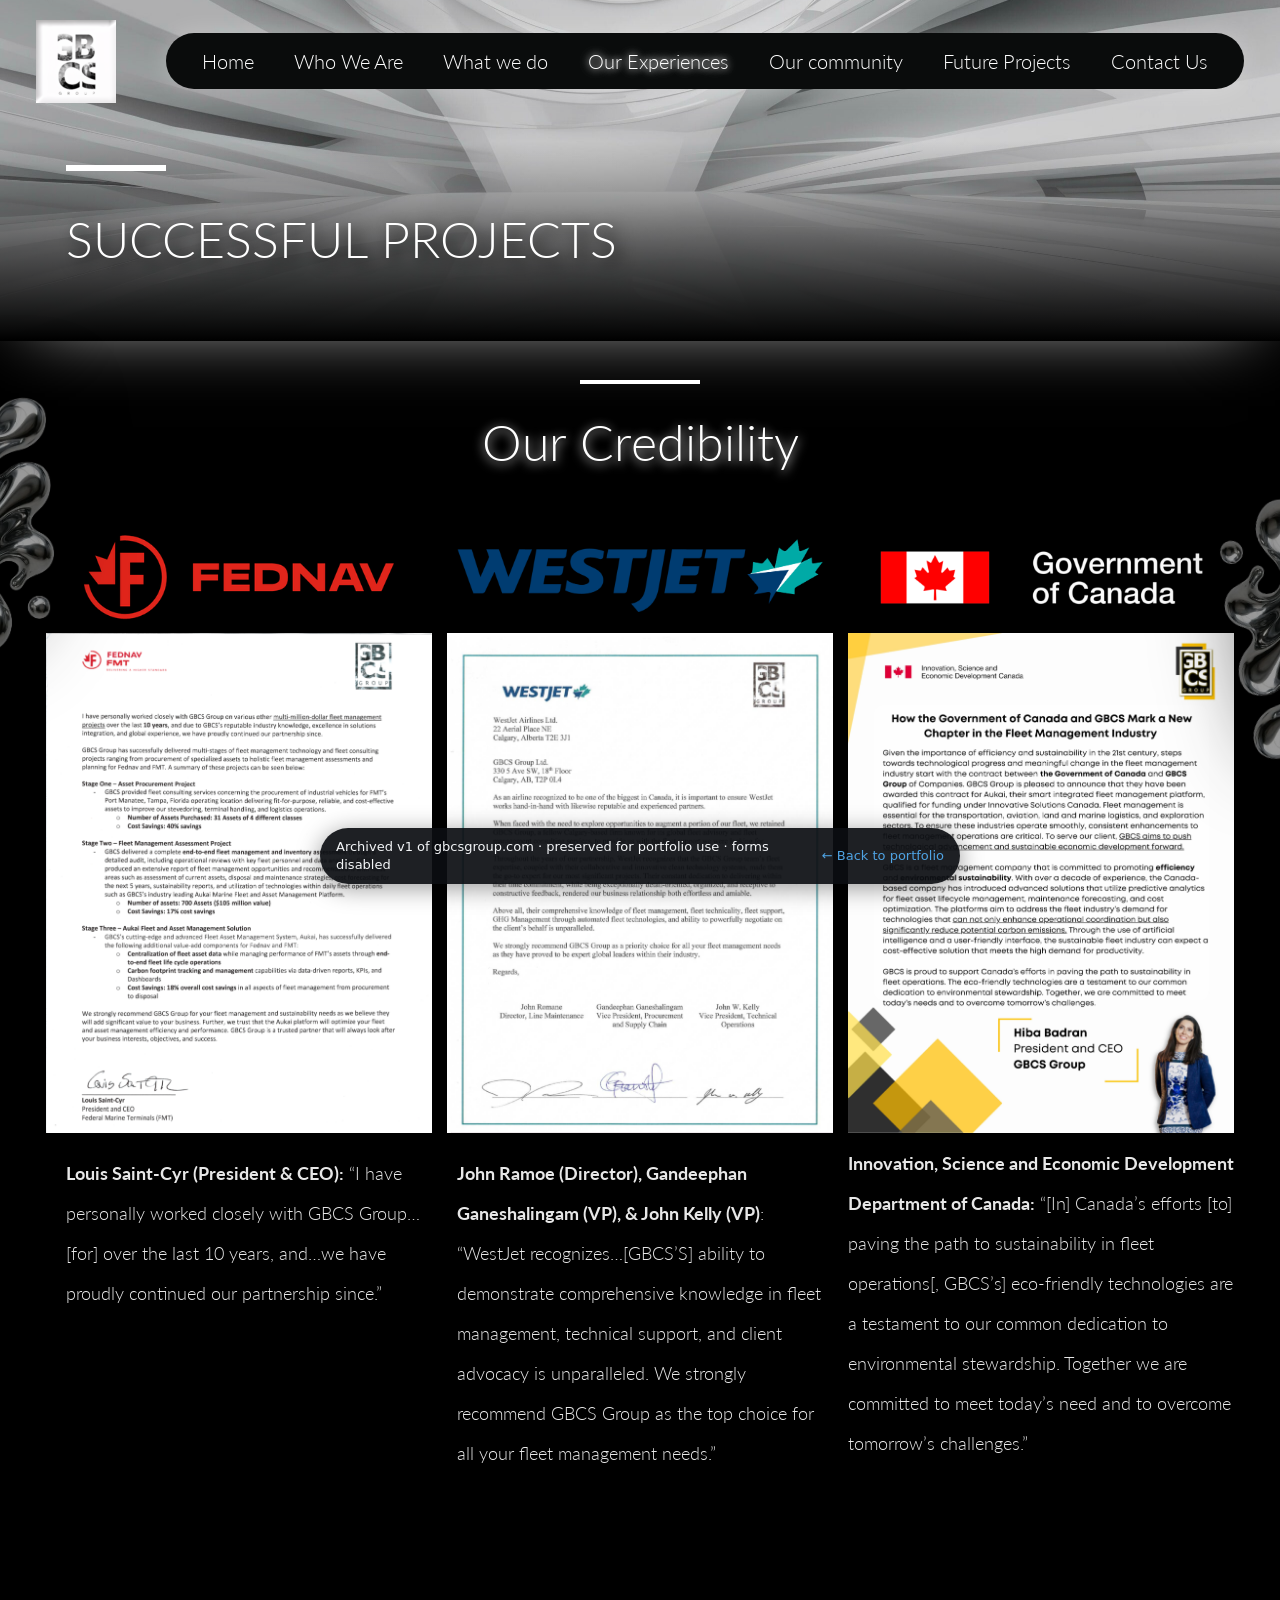
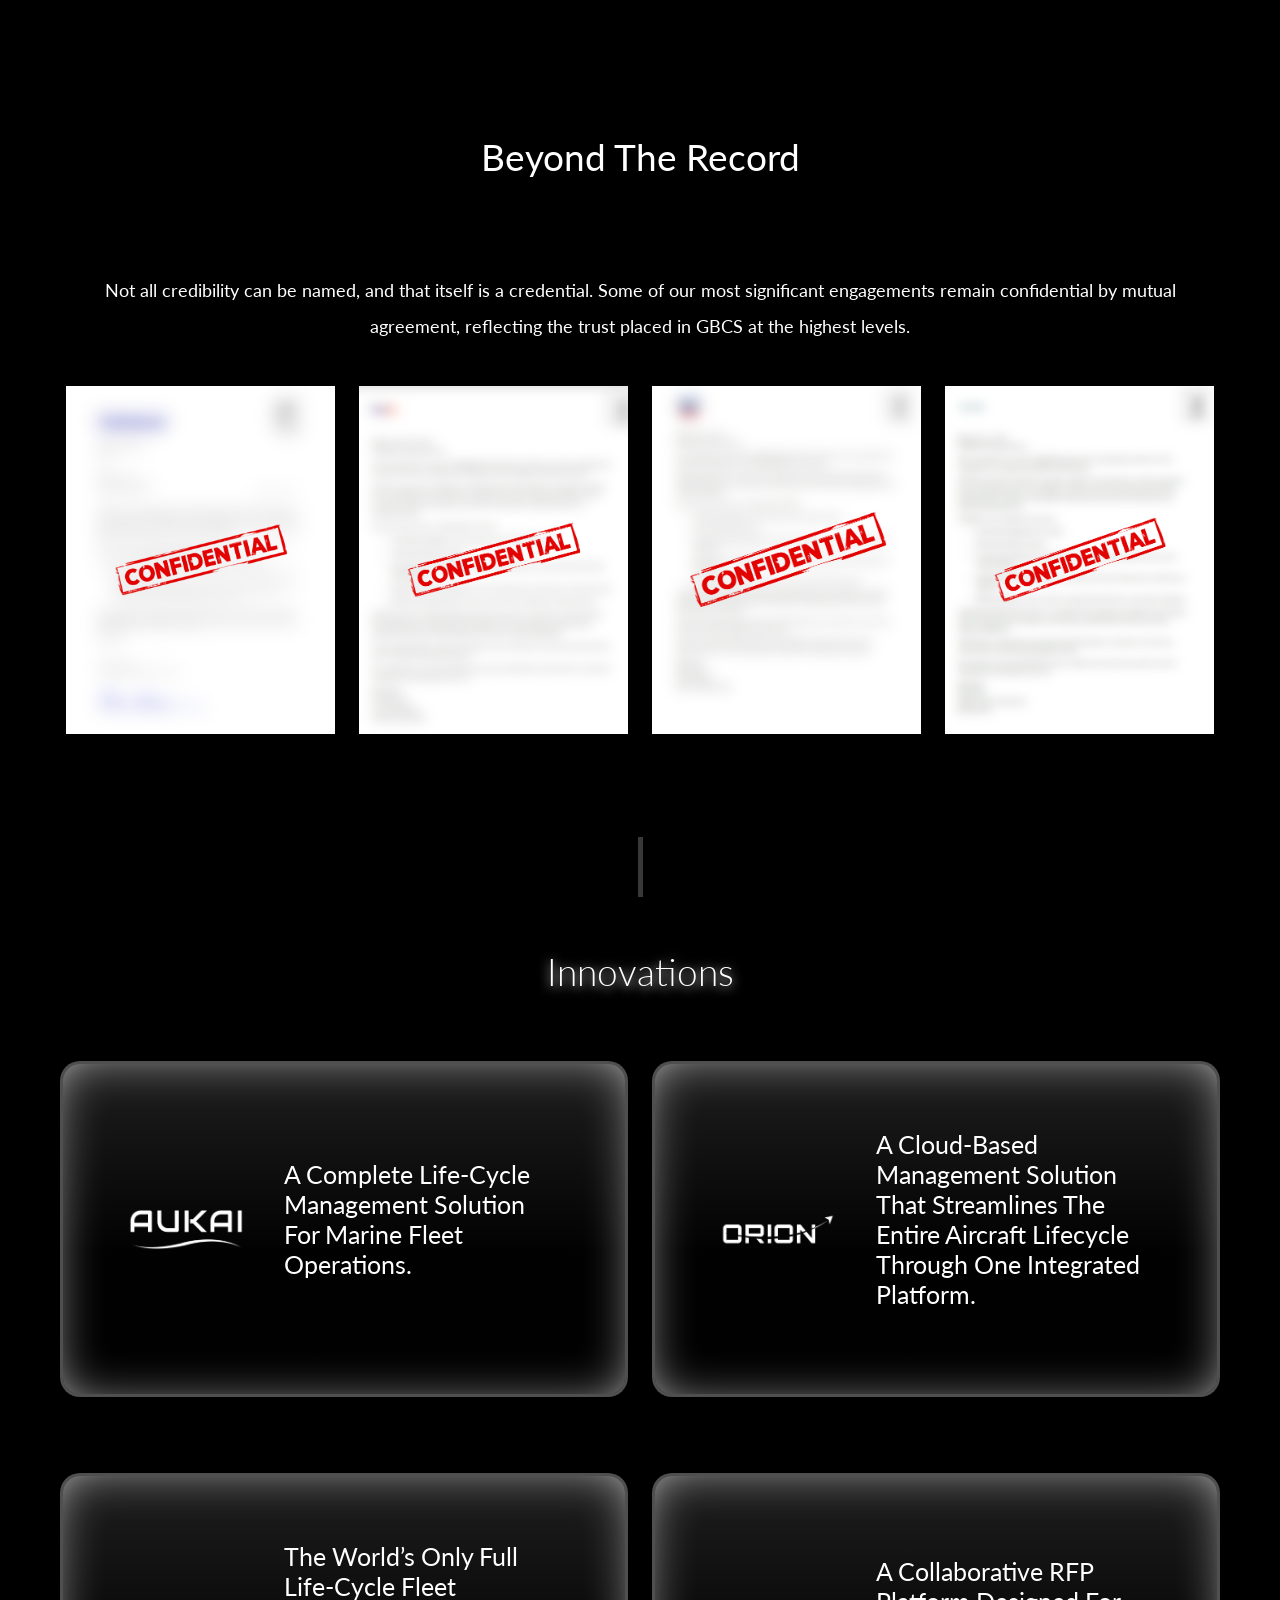
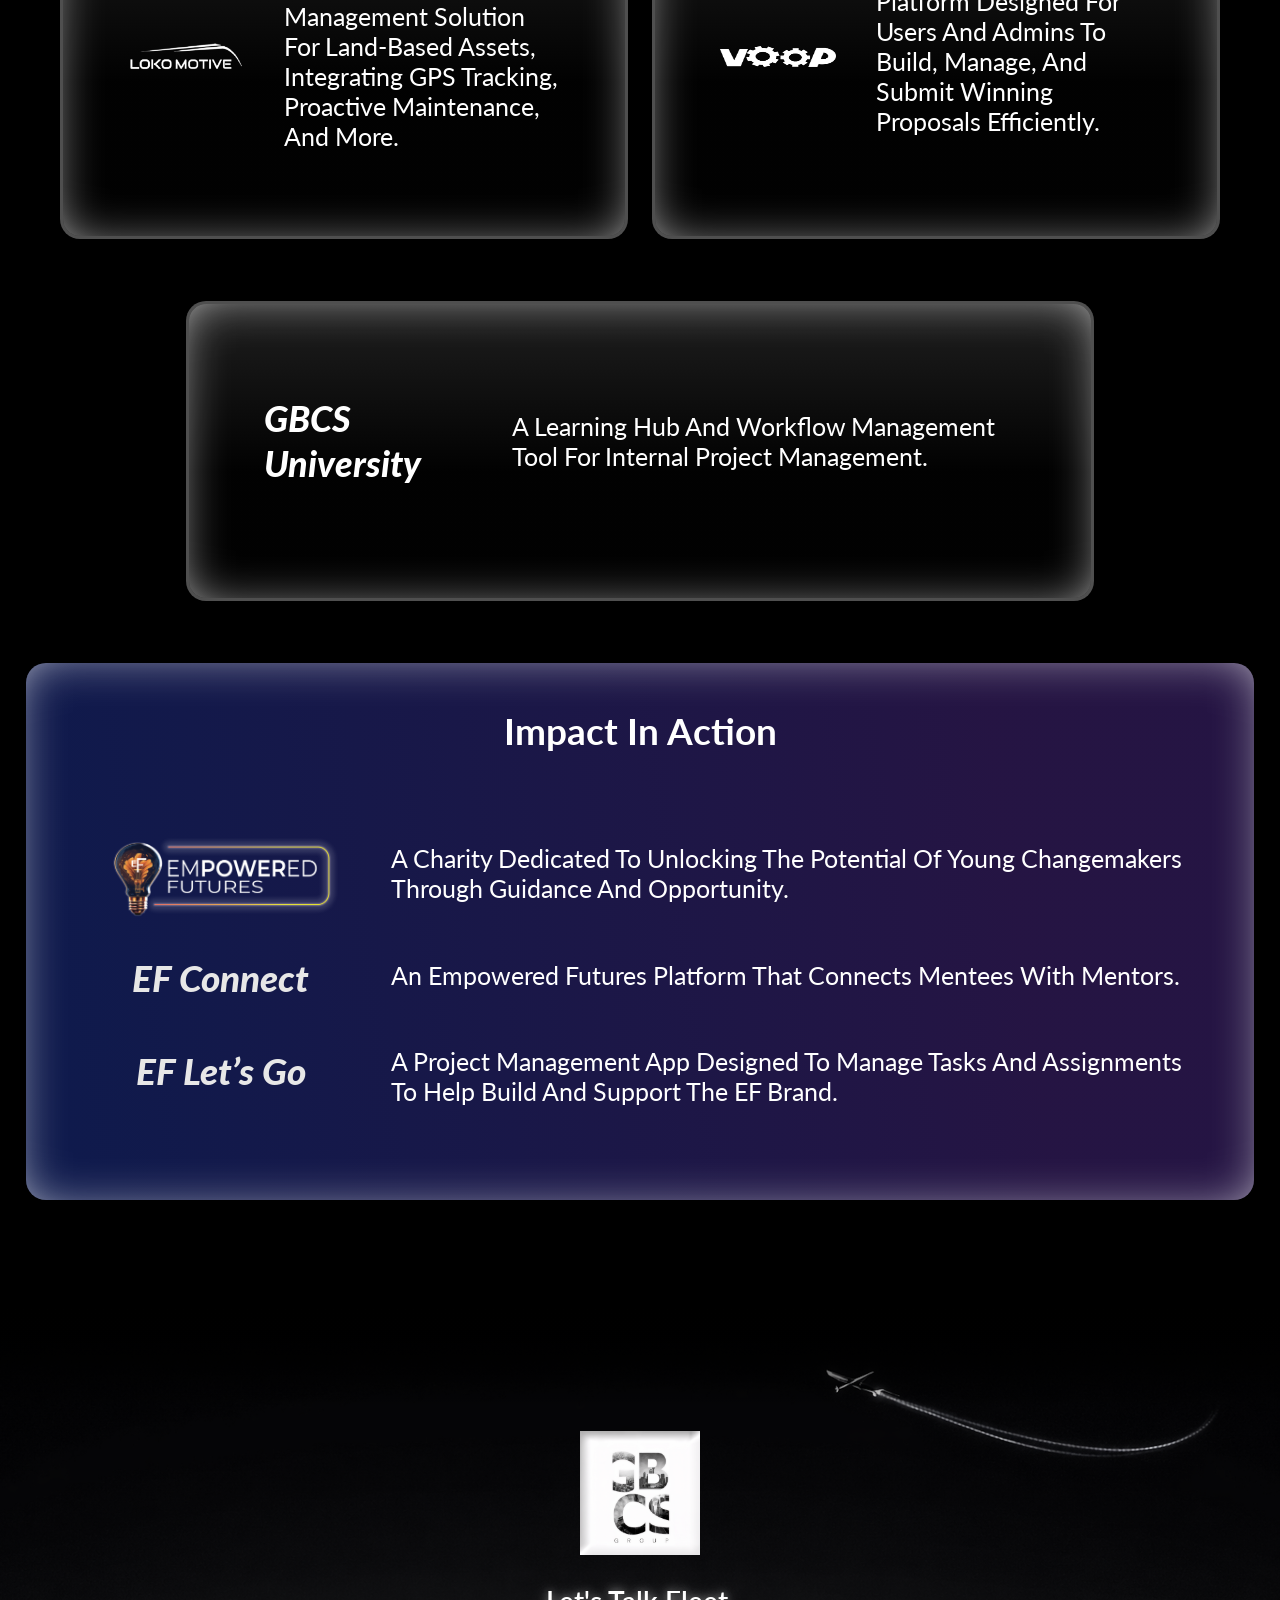
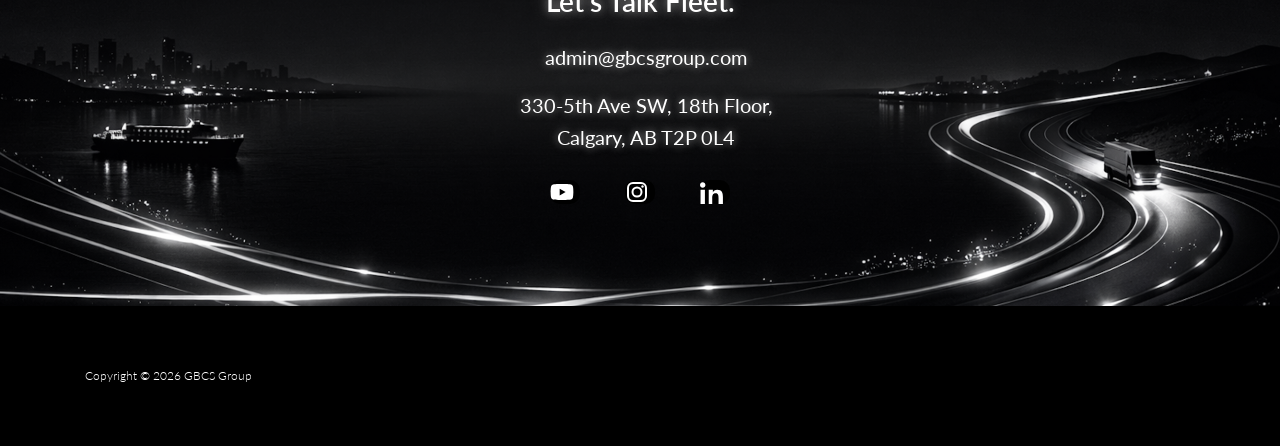
<file: archive/gbcs-v1/testimonials/index.html>
<!DOCTYPE html>
<html dir="ltr" lang="en-US" prefix="og: https://ogp.me/ns#"><head>
<meta name="robots" content="noindex, nofollow, noarchive"><meta charset="UTF-8"><meta name="viewport" content="width=device-width, initial-scale=1"><link rel="profile" href="https://gmpg.org/xfn/11"><title>Our Experience -</title><meta name="description" content="Discover why global leaders trust GBCS Group for fleet management innovation, delivering advanced IT platforms for marine, aviation, and land operations."><meta name="generator" content="All in One SEO (AIOSEO) 5.0.2"><meta property="og:locale" content="en_US"><meta property="og:site_name" content="-"><meta property="og:type" content="article"><meta property="og:title" content="Our Experience -"><meta property="og:description" content="Discover why global leaders trust GBCS Group for fleet management innovation, delivering advanced IT platforms for marine, aviation, and land operations."><meta property="og:image" content="./../wp-content/uploads/2026/03/cropped-High-Resoln-GBCS-New-Logo-1.png"><meta property="og:image:secure_url" content="./../wp-content/uploads/2026/03/cropped-High-Resoln-GBCS-New-Logo-1.png"><meta property="article:published_time" content="2026-02-19T15:21:15+00:00"><meta property="article:modified_time" content="2026-07-06T23:36:08+00:00"><meta name="twitter:card" content="summary_large_image"><meta name="twitter:title" content="Our Experience -"><meta name="twitter:description" content="Discover why global leaders trust GBCS Group for fleet management innovation, delivering advanced IT platforms for marine, aviation, and land operations."><meta name="twitter:image" content="./../wp-content/uploads/2026/03/cropped-High-Resoln-GBCS-New-Logo-1.png"> <script type="application/ld+json" class="aioseo-schema">{"@context":"https:\/\/schema.org","@graph":[{"@type":"BreadcrumbList","@id":"\/testimonials\/#breadcrumblist","itemListElement":[{"@type":"ListItem","@id":"\/#listItem","position":1,"name":"Home","item":"\/","nextItem":{"@type":"ListItem","@id":"\/testimonials\/#listItem","name":"Our Experience"}},{"@type":"ListItem","@id":"\/testimonials\/#listItem","position":2,"name":"Our Experience","previousItem":{"@type":"ListItem","@id":"\/#listItem","name":"Home"}}]},{"@type":"Organization","@id":"\/#organization","url":"\/","logo":{"@type":"ImageObject","url":".\/..\/wp-content\/uploads\/2026\/03\/cropped-High-Resoln-GBCS-New-Logo-1.png","@id":"\/testimonials\/#organizationLogo","width":1455,"height":1504},"image":{"@id":"\/testimonials\/#organizationLogo"}},{"@type":"WebPage","@id":"\/testimonials\/#webpage","url":"\/testimonials\/","name":"Our Experience -","description":"Discover why global leaders trust GBCS Group for fleet management innovation, delivering advanced IT platforms for marine, aviation, and land operations.","inLanguage":"en-US","isPartOf":{"@id":"\/#website"},"breadcrumb":{"@id":"\/testimonials\/#breadcrumblist"},"datePublished":"2026-02-19T15:21:15+00:00","dateModified":"2026-07-06T23:36:08+00:00"},{"@type":"WebSite","@id":"\/#website","url":"\/","inLanguage":"en-US","publisher":{"@id":"\/#organization"}}]}</script> <link rel="dns-prefetch" href="//cdn-reach.hostinger.com"><link rel="dns-prefetch" href="//fonts.googleapis.com"><link href="https://fonts.googleapis.com/" rel="preconnect"><link href="https://fonts.gstatic.com/" crossorigin="anonymous" rel="preconnect"><style id="wp-img-auto-sizes-contain-inline-css">img:is([sizes=auto i],[sizes^="auto," i]){contain-intrinsic-size:3000px 1500px}
/*# sourceURL=wp-img-auto-sizes-contain-inline-css */</style><link data-optimized="1" rel="stylesheet" id="astra-theme-css-css" href="./../wp-content/litespeed/css/88837a7e7127d03f5aff421f9f6fb0cc.css?ver=fb0cc" media="all"><style id="astra-theme-css-inline-css">:root{--ast-post-nav-space:0;--ast-container-default-xlg-padding:6.67em;--ast-container-default-lg-padding:5.67em;--ast-container-default-slg-padding:4.34em;--ast-container-default-md-padding:3.34em;--ast-container-default-sm-padding:6.67em;--ast-container-default-xs-padding:2.4em;--ast-container-default-xxs-padding:1.4em;--ast-code-block-background:#EEEEEE;--ast-comment-inputs-background:#FAFAFA;--ast-normal-container-width:1208px;--ast-narrow-container-width:750px;--ast-blog-title-font-weight:normal;--ast-blog-meta-weight:inherit;--ast-global-color-primary:var(--ast-global-color-5);--ast-global-color-secondary:var(--ast-global-color-4);--ast-global-color-alternate-background:var(--ast-global-color-7);--ast-global-color-subtle-background:var(--ast-global-color-6);--ast-bg-style-guide:var( --ast-global-color-secondary,var(--ast-global-color-5) );--ast-shadow-style-guide:0px 0px 4px 0 #00000057;--ast-global-dark-bg-style:#fff;--ast-global-dark-lfs:#fbfbfb;--ast-widget-bg-color:#fafafa;--ast-wc-container-head-bg-color:#fbfbfb;--ast-title-layout-bg:#eeeeee;--ast-search-border-color:#e7e7e7;--ast-lifter-hover-bg:#e6e6e6;--ast-gallery-block-color:#000;--srfm-color-input-label:var(--ast-global-color-2);}html{font-size:125%;}a,.page-title{color:var(--ast-global-color-3);}a:hover,a:focus{color:var(--ast-global-color-3);}body,button,input,select,textarea,.ast-button,.ast-custom-button{font-family:'Lato',sans-serif;font-weight:300;font-size:20px;font-size:1rem;line-height:var(--ast-body-line-height,2em);}blockquote{color:var(--ast-global-color-3);}p,.entry-content p{margin-bottom:2em;}h1,h2,h3,h4,h5,h6,.entry-content :where(h1,h2,h3,h4,h5,h6),.entry-content :where(h1,h2,h3,h4,h5,h6) a,.site-title,.site-title a{font-family:'Lato',sans-serif;text-transform:capitalize;}.site-title{font-size:28px;font-size:1.4rem;display:block;}header .custom-logo-link img{max-width:80px;width:80px;}.astra-logo-svg{width:80px;}.site-header .site-description{font-size:15px;font-size:0.75rem;display:none;}.entry-title{font-size:30px;font-size:1.5rem;}.archive .ast-article-post .ast-article-inner,.blog .ast-article-post .ast-article-inner,.archive .ast-article-post .ast-article-inner:hover,.blog .ast-article-post .ast-article-inner:hover{overflow:hidden;}h1,.entry-content :where(h1),.entry-content :where(h1) a{font-size:50px;font-size:2.5rem;font-family:'Lato',sans-serif;line-height:1.4em;text-transform:capitalize;}h2,.entry-content :where(h2),.entry-content :where(h2) a{font-size:37px;font-size:1.85rem;font-family:'Lato',sans-serif;line-height:1.25em;text-transform:capitalize;}h3,.entry-content :where(h3),.entry-content :where(h3) a{font-size:28px;font-size:1.4rem;font-family:'Lato',sans-serif;line-height:1.2em;text-transform:capitalize;}h4,.entry-content :where(h4),.entry-content :where(h4) a{font-size:21px;font-size:1.05rem;line-height:1.2em;font-family:'Lato',sans-serif;text-transform:capitalize;}h5,.entry-content :where(h5),.entry-content :where(h5) a{font-size:17px;font-size:0.85rem;line-height:1.2em;font-family:'Lato',sans-serif;text-transform:capitalize;}h6,.entry-content :where(h6),.entry-content :where(h6) a{font-size:16px;font-size:0.8rem;line-height:1.25em;font-family:'Lato',sans-serif;text-transform:none;}::selection{background-color:#9c9c9c;color:#000000;}body,h1,h2,h3,h4,h5,h6,.entry-title a,.entry-content :where(h1,h2,h3,h4,h5,h6),.entry-content :where(h1,h2,h3,h4,h5,h6) a{color:var(--ast-global-color-3);}.tagcloud a:hover,.tagcloud a:focus,.tagcloud a.current-item{color:#000000;border-color:var(--ast-global-color-3);background-color:var(--ast-global-color-3);}input:focus,input[type="text"]:focus,input[type="email"]:focus,input[type="url"]:focus,input[type="password"]:focus,input[type="reset"]:focus,input[type="search"]:focus,textarea:focus{border-color:var(--ast-global-color-3);}input[type="radio"]:checked,input[type=reset],input[type="checkbox"]:checked,input[type="checkbox"]:hover:checked,input[type="checkbox"]:focus:checked,input[type=range]::-webkit-slider-thumb{border-color:var(--ast-global-color-3);background-color:var(--ast-global-color-3);box-shadow:none;}.site-footer a:hover + .post-count,.site-footer a:focus + .post-count{background:var(--ast-global-color-3);border-color:var(--ast-global-color-3);}.single .nav-links .nav-previous,.single .nav-links .nav-next{color:var(--ast-global-color-3);}.entry-meta,.entry-meta *{line-height:1.45;color:var(--ast-global-color-3);}.entry-meta a:not(.ast-button):hover,.entry-meta a:not(.ast-button):hover *,.entry-meta a:not(.ast-button):focus,.entry-meta a:not(.ast-button):focus *,.page-links > .page-link,.page-links .page-link:hover,.post-navigation a:hover{color:var(--ast-global-color-3);}#cat option,.secondary .calendar_wrap thead a,.secondary .calendar_wrap thead a:visited{color:var(--ast-global-color-3);}.secondary .calendar_wrap #today,.ast-progress-val span{background:var(--ast-global-color-3);}.secondary a:hover + .post-count,.secondary a:focus + .post-count{background:var(--ast-global-color-3);border-color:var(--ast-global-color-3);}.calendar_wrap #today > a{color:#000000;}.page-links .page-link,.single .post-navigation a{color:var(--ast-global-color-3);}.ast-search-menu-icon .search-form button.search-submit{padding:0 4px;}.ast-search-menu-icon form.search-form{padding-right:0;}.ast-header-search .ast-search-menu-icon.ast-dropdown-active .search-form,.ast-header-search .ast-search-menu-icon.ast-dropdown-active .search-field:focus{transition:all 0.2s;}.search-form input.search-field:focus{outline:none;}.ast-mobile-header-content .ast-builder-layout-element:not(.ast-builder-menu):not(.ast-header-divider-element),.ast-mobile-popup-content .ast-builder-layout-element:not(.ast-builder-menu):not(.ast-header-divider-element){padding:15px 20px;}.wp-block-latest-posts > li > a{color:var(--ast-global-color-2);}.widget-title,.widget .wp-block-heading{font-size:28px;font-size:1.4rem;color:var(--ast-global-color-3);}.ast-search-menu-icon.slide-search a:focus-visible:focus-visible,.astra-search-icon:focus-visible,#close:focus-visible,a:focus-visible,.ast-menu-toggle:focus-visible,.site .skip-link:focus-visible,.wp-block-loginout input:focus-visible,.wp-block-search.wp-block-search__button-inside .wp-block-search__inside-wrapper,.ast-header-navigation-arrow:focus-visible,.ast-orders-table__row .ast-orders-table__cell:focus-visible,a#ast-apply-coupon:focus-visible,#ast-apply-coupon:focus-visible,#close:focus-visible,.button.search-submit:focus-visible,#search_submit:focus,.normal-search:focus-visible,.ast-header-account-wrap:focus-visible,.astra-cart-drawer-close:focus,.ast-single-variation:focus,.ast-button:focus,.ast-builder-button-wrap:has(.ast-custom-button-link:focus),.ast-builder-button-wrap .ast-custom-button-link:focus{outline-style:dotted;outline-color:inherit;outline-width:thin;}input:focus,input[type="text"]:focus,input[type="email"]:focus,input[type="url"]:focus,input[type="password"]:focus,input[type="reset"]:focus,input[type="search"]:focus,input[type="number"]:focus,textarea:focus,.wp-block-search__input:focus,[data-section="section-header-mobile-trigger"] .ast-button-wrap .ast-mobile-menu-trigger-minimal:focus,.ast-mobile-popup-drawer.active .menu-toggle-close:focus,#ast-scroll-top:focus,#coupon_code:focus,#ast-coupon-code:focus{border-style:dotted;border-color:inherit;border-width:thin;}input{outline:none;}.site-logo-img img{ transition:all 0.2s linear;}body .ast-oembed-container *{position:absolute;top:0;width:100%;height:100%;left:0;}body .wp-block-embed-pocket-casts .ast-oembed-container *{position:unset;}.ast-single-post-featured-section + article {margin-top: 2em;}.site-content .ast-single-post-featured-section img {width: 100%;overflow: hidden;object-fit: cover;}.site > .ast-single-related-posts-container {margin-top: 0;}@media (min-width: 922px) {.ast-desktop .ast-container--narrow {max-width: var(--ast-narrow-container-width);margin: 0 auto;}}.ast-page-builder-template .hentry {margin: 0;}.ast-page-builder-template .site-content > .ast-container {max-width: 100%;padding: 0;}.ast-page-builder-template .site .site-content #primary {padding: 0;margin: 0;}.ast-page-builder-template .no-results {text-align: center;margin: 4em auto;}.ast-page-builder-template .ast-pagination {padding: 2em;}.ast-page-builder-template .entry-header.ast-no-title.ast-no-thumbnail {margin-top: 0;}.ast-page-builder-template .entry-header.ast-header-without-markup {margin-top: 0;margin-bottom: 0;}.ast-page-builder-template .entry-header.ast-no-title.ast-no-meta {margin-bottom: 0;}.ast-page-builder-template.single .post-navigation {padding-bottom: 2em;}.ast-page-builder-template.single-post .site-content > .ast-container {max-width: 100%;}.ast-page-builder-template .entry-header {margin-top: 4em;margin-left: auto;margin-right: auto;padding-left: 20px;padding-right: 20px;}.single.ast-page-builder-template .entry-header {padding-left: 20px;padding-right: 20px;}.ast-page-builder-template .ast-archive-description {margin: 4em auto 0;padding-left: 20px;padding-right: 20px;}.ast-page-builder-template.ast-no-sidebar .entry-content .alignwide {margin-left: 0;margin-right: 0;}@media (max-width:921.9px){#ast-desktop-header{display:none;}}@media (min-width:922px){#ast-mobile-header{display:none;}}.wp-block-buttons.aligncenter{justify-content:center;}.wp-block-buttons .wp-block-button.is-style-outline .wp-block-button__link.wp-element-button,.ast-outline-button,.wp-block-uagb-buttons-child .uagb-buttons-repeater.ast-outline-button{border-color:#000000;border-top-width:2px;border-right-width:2px;border-bottom-width:2px;border-left-width:2px;font-family:'Lato',sans-serif;font-weight:inherit;font-size:21px;font-size:1.05rem;line-height:1em;text-transform:lowercase;padding-top:10px;padding-right:40px;padding-bottom:10px;padding-left:40px;border-top-left-radius:0px;border-top-right-radius:0px;border-bottom-right-radius:0px;border-bottom-left-radius:0px;}.wp-block-buttons .wp-block-button.is-style-outline > .wp-block-button__link:not(.has-text-color),.wp-block-buttons .wp-block-button.wp-block-button__link.is-style-outline:not(.has-text-color),.ast-outline-button{color:#000000;}.wp-block-button.is-style-outline .wp-block-button__link:hover,.wp-block-buttons .wp-block-button.is-style-outline .wp-block-button__link:focus,.wp-block-buttons .wp-block-button.is-style-outline > .wp-block-button__link:not(.has-text-color):hover,.wp-block-buttons .wp-block-button.wp-block-button__link.is-style-outline:not(.has-text-color):hover,.ast-outline-button:hover,.ast-outline-button:focus,.wp-block-uagb-buttons-child .uagb-buttons-repeater.ast-outline-button:hover,.wp-block-uagb-buttons-child .uagb-buttons-repeater.ast-outline-button:focus{color:#ffffff;background-color:rgba(112,215,126,0);border-color:var(--ast-global-color-2);}.wp-block-button .wp-block-button__link.wp-element-button.is-style-outline:not(.has-background),.wp-block-button.is-style-outline>.wp-block-button__link.wp-element-button:not(.has-background),.ast-outline-button{background-color:rgba(2,116,192,0);}@media (max-width:921px){.wp-block-buttons .wp-block-button.is-style-outline .wp-block-button__link.wp-element-button,.ast-outline-button,.wp-block-uagb-buttons-child .uagb-buttons-repeater.ast-outline-button{padding-top:10px;padding-right:40px;padding-bottom:10px;padding-left:40px;border-top-left-radius:0px;border-top-right-radius:0px;border-bottom-right-radius:0px;border-bottom-left-radius:0px;}}@media (max-width:544px){.wp-block-buttons .wp-block-button.is-style-outline .wp-block-button__link.wp-element-button,.ast-outline-button,.wp-block-uagb-buttons-child .uagb-buttons-repeater.ast-outline-button{padding-top:10px;padding-right:40px;padding-bottom:10px;padding-left:40px;border-top-left-radius:0px;border-top-right-radius:0px;border-bottom-right-radius:0px;border-bottom-left-radius:0px;}}.entry-content[data-ast-blocks-layout] > figure{margin-bottom:1em;}body .wp-block-cover:not(.has-text-color.has-link-color) p{color:var(--ast-global-color-3);}@media (max-width:921px){.ast-left-sidebar #content > .ast-container{display:flex;flex-direction:column-reverse;width:100%;}.ast-separate-container .ast-article-post,.ast-separate-container .ast-article-single{padding:1.5em 2.14em;}.ast-author-box img.avatar{margin:20px 0 0 0;}}@media (min-width:922px){.ast-separate-container.ast-right-sidebar #primary,.ast-separate-container.ast-left-sidebar #primary{border:0;}.search-no-results.ast-separate-container #primary{margin-bottom:4em;}}.wp-block-button .wp-block-button__link{color:#ffffff;}.wp-block-button .wp-block-button__link:hover,.wp-block-button .wp-block-button__link:focus{color:var(--ast-global-color-8);background-color:var(--ast-global-color-2);border-color:rgba(255,255,255,0);}.wp-block-button .wp-block-button__link,.wp-block-search .wp-block-search__button,body .wp-block-file .wp-block-file__button{border-style:solid;border-top-width:2px;border-right-width:2px;border-left-width:2px;border-bottom-width:2px;border-color:rgba(0,0,0,0);background-color:var(--ast-global-color-1);color:#ffffff;font-family:'Lato',sans-serif;font-weight:inherit;line-height:1em;text-transform:lowercase;font-size:21px;font-size:1.05rem;border-top-left-radius:0px;border-top-right-radius:0px;border-bottom-right-radius:0px;border-bottom-left-radius:0px;padding-top:10px;padding-right:40px;padding-bottom:10px;padding-left:40px;}@media (max-width:921px){.wp-block-button .wp-block-button__link,.wp-block-search .wp-block-search__button,body .wp-block-file .wp-block-file__button{padding-top:10px;padding-right:40px;padding-bottom:10px;padding-left:40px;border-top-left-radius:0px;border-top-right-radius:0px;border-bottom-right-radius:0px;border-bottom-left-radius:0px;}}@media (max-width:544px){.wp-block-button .wp-block-button__link,.wp-block-search .wp-block-search__button,body .wp-block-file .wp-block-file__button{padding-top:10px;padding-right:40px;padding-bottom:10px;padding-left:40px;border-top-left-radius:0px;border-top-right-radius:0px;border-bottom-right-radius:0px;border-bottom-left-radius:0px;}}.menu-toggle,button,.ast-button,.ast-custom-button,.button,input#submit,input[type="button"],input[type="submit"],input[type="reset"],form[CLASS*="wp-block-search__"].wp-block-search .wp-block-search__inside-wrapper .wp-block-search__button,body .wp-block-file .wp-block-file__button{border-style:solid;border-top-width:2px;border-right-width:2px;border-left-width:2px;border-bottom-width:2px;color:#ffffff;border-color:rgba(0,0,0,0);background-color:var(--ast-global-color-1);padding-top:10px;padding-right:40px;padding-bottom:10px;padding-left:40px;font-family:'Lato',sans-serif;font-weight:inherit;font-size:21px;font-size:1.05rem;line-height:1em;text-transform:lowercase;border-top-left-radius:0px;border-top-right-radius:0px;border-bottom-right-radius:0px;border-bottom-left-radius:0px;}button:focus,.menu-toggle:hover,button:hover,.ast-button:hover,.ast-custom-button:hover .button:hover,.ast-custom-button:hover ,input[type=reset]:hover,input[type=reset]:focus,input#submit:hover,input#submit:focus,input[type="button"]:hover,input[type="button"]:focus,input[type="submit"]:hover,input[type="submit"]:focus,form[CLASS*="wp-block-search__"].wp-block-search .wp-block-search__inside-wrapper .wp-block-search__button:hover,form[CLASS*="wp-block-search__"].wp-block-search .wp-block-search__inside-wrapper .wp-block-search__button:focus,body .wp-block-file .wp-block-file__button:hover,body .wp-block-file .wp-block-file__button:focus{color:var(--ast-global-color-8);background-color:var(--ast-global-color-2);border-color:rgba(255,255,255,0);}@media (max-width:921px){.menu-toggle,button,.ast-button,.ast-custom-button,.button,input#submit,input[type="button"],input[type="submit"],input[type="reset"],form[CLASS*="wp-block-search__"].wp-block-search .wp-block-search__inside-wrapper .wp-block-search__button,body .wp-block-file .wp-block-file__button{padding-top:10px;padding-right:40px;padding-bottom:10px;padding-left:40px;border-top-left-radius:0px;border-top-right-radius:0px;border-bottom-right-radius:0px;border-bottom-left-radius:0px;}}@media (max-width:544px){.menu-toggle,button,.ast-button,.ast-custom-button,.button,input#submit,input[type="button"],input[type="submit"],input[type="reset"],form[CLASS*="wp-block-search__"].wp-block-search .wp-block-search__inside-wrapper .wp-block-search__button,body .wp-block-file .wp-block-file__button{padding-top:10px;padding-right:40px;padding-bottom:10px;padding-left:40px;border-top-left-radius:0px;border-top-right-radius:0px;border-bottom-right-radius:0px;border-bottom-left-radius:0px;}}@media (max-width:921px){.ast-mobile-header-stack .main-header-bar .ast-search-menu-icon{display:inline-block;}.ast-header-break-point.ast-header-custom-item-outside .ast-mobile-header-stack .main-header-bar .ast-search-icon{margin:0;}.ast-comment-avatar-wrap img{max-width:2.5em;}.ast-comment-meta{padding:0 1.8888em 1.3333em;}.ast-separate-container .ast-comment-list li.depth-1{padding:1.5em 2.14em;}.ast-separate-container .comment-respond{padding:2em 2.14em;}}@media (min-width:544px){.ast-container{max-width:100%;}}@media (max-width:544px){.ast-separate-container .ast-article-post,.ast-separate-container .ast-article-single,.ast-separate-container .comments-title,.ast-separate-container .ast-archive-description{padding:1.5em 1em;}.ast-separate-container #content .ast-container{padding-left:0.54em;padding-right:0.54em;}.ast-separate-container .ast-comment-list .bypostauthor{padding:.5em;}.ast-search-menu-icon.ast-dropdown-active .search-field{width:170px;}} #ast-mobile-header .ast-site-header-cart-li a{pointer-events:none;}@media (min-width:545px){.ast-page-builder-template .comments-area,.single.ast-page-builder-template .entry-header,.single.ast-page-builder-template .post-navigation,.single.ast-page-builder-template .ast-single-related-posts-container{max-width:1248px;margin-left:auto;margin-right:auto;}}body,.ast-separate-container{background-color:var(--ast-global-color-8);background-image:none;}@media (max-width:921px){.site-title{font-size:28px;font-size:1.4rem;display:block;}.site-header .site-description{display:none;}h1,.entry-content :where(h1),.entry-content :where(h1) a{font-size:50px;}h2,.entry-content :where(h2),.entry-content :where(h2) a{font-size:40px;}h3,.entry-content :where(h3),.entry-content :where(h3) a{font-size:20px;}h4,.entry-content :where(h4),.entry-content :where(h4) a{font-size:24px;font-size:1.2rem;}h6,.entry-content :where(h6),.entry-content :where(h6) a{font-size:20px;font-size:1rem;}}@media (max-width:544px){.site-title{display:block;}.site-header .site-description{display:none;}h1,.entry-content :where(h1),.entry-content :where(h1) a{font-size:30px;}h2,.entry-content :where(h2),.entry-content :where(h2) a{font-size:35px;}h3,.entry-content :where(h3),.entry-content :where(h3) a{font-size:20px;}header .custom-logo-link img,.ast-header-break-point .site-branding img,.ast-header-break-point .custom-logo-link img{max-width:32px;width:32px;}.astra-logo-svg{width:32px;}.ast-header-break-point .site-logo-img .custom-mobile-logo-link img{max-width:32px;}}@media (max-width:921px){html{font-size:114%;}}@media (max-width:544px){html{font-size:114%;}}@media (min-width:922px){.ast-container{max-width:1248px;}}@media (min-width:922px){.site-content .ast-container{display:flex;}}@media (max-width:921px){.site-content .ast-container{flex-direction:column;}}@media (min-width:922px){.main-header-menu .sub-menu .menu-item.ast-left-align-sub-menu:hover > .sub-menu,.main-header-menu .sub-menu .menu-item.ast-left-align-sub-menu.focus > .sub-menu{margin-left:-2px;}}.ast-theme-transparent-header [data-section="section-header-mobile-trigger"] .ast-button-wrap .ast-mobile-menu-trigger-fill,.ast-theme-transparent-header [data-section="section-header-mobile-trigger"] .ast-button-wrap .ast-mobile-menu-trigger-minimal{border:none;}.site .comments-area{padding-bottom:3em;}.wp-block-file {display: flex;align-items: center;flex-wrap: wrap;justify-content: space-between;}.wp-block-pullquote {border: none;}.wp-block-pullquote blockquote::before {content: "\201D";font-family: "Helvetica",sans-serif;display: flex;transform: rotate( 180deg );font-size: 6rem;font-style: normal;line-height: 1;font-weight: bold;align-items: center;justify-content: center;}.has-text-align-right > blockquote::before {justify-content: flex-start;}.has-text-align-left > blockquote::before {justify-content: flex-end;}figure.wp-block-pullquote.is-style-solid-color blockquote {max-width: 100%;text-align: inherit;}:root {--wp--custom--ast-default-block-top-padding: 3em;--wp--custom--ast-default-block-right-padding: 3em;--wp--custom--ast-default-block-bottom-padding: 3em;--wp--custom--ast-default-block-left-padding: 3em;--wp--custom--ast-container-width: 1208px;--wp--custom--ast-content-width-size: 1208px;--wp--custom--ast-wide-width-size: calc(1208px + var(--wp--custom--ast-default-block-left-padding) + var(--wp--custom--ast-default-block-right-padding));}.ast-narrow-container {--wp--custom--ast-content-width-size: 750px;--wp--custom--ast-wide-width-size: 750px;}@media(max-width: 921px) {:root {--wp--custom--ast-default-block-top-padding: 3em;--wp--custom--ast-default-block-right-padding: 2em;--wp--custom--ast-default-block-bottom-padding: 3em;--wp--custom--ast-default-block-left-padding: 2em;}}@media(max-width: 544px) {:root {--wp--custom--ast-default-block-top-padding: 3em;--wp--custom--ast-default-block-right-padding: 1.5em;--wp--custom--ast-default-block-bottom-padding: 3em;--wp--custom--ast-default-block-left-padding: 1.5em;}}.entry-content > .wp-block-group,.entry-content > .wp-block-cover,.entry-content > .wp-block-columns {padding-top: var(--wp--custom--ast-default-block-top-padding);padding-right: var(--wp--custom--ast-default-block-right-padding);padding-bottom: var(--wp--custom--ast-default-block-bottom-padding);padding-left: var(--wp--custom--ast-default-block-left-padding);}.ast-plain-container.ast-no-sidebar .entry-content > .alignfull,.ast-page-builder-template .ast-no-sidebar .entry-content > .alignfull {margin-left: calc( -50vw + 50%);margin-right: calc( -50vw + 50%);max-width: 100vw;width: 100vw;}.ast-plain-container.ast-no-sidebar .entry-content .alignfull .alignfull,.ast-page-builder-template.ast-no-sidebar .entry-content .alignfull .alignfull,.ast-plain-container.ast-no-sidebar .entry-content .alignfull .alignwide,.ast-page-builder-template.ast-no-sidebar .entry-content .alignfull .alignwide,.ast-plain-container.ast-no-sidebar .entry-content .alignwide .alignfull,.ast-page-builder-template.ast-no-sidebar .entry-content .alignwide .alignfull,.ast-plain-container.ast-no-sidebar .entry-content .alignwide .alignwide,.ast-page-builder-template.ast-no-sidebar .entry-content .alignwide .alignwide,.ast-plain-container.ast-no-sidebar .entry-content .wp-block-column .alignfull,.ast-page-builder-template.ast-no-sidebar .entry-content .wp-block-column .alignfull,.ast-plain-container.ast-no-sidebar .entry-content .wp-block-column .alignwide,.ast-page-builder-template.ast-no-sidebar .entry-content .wp-block-column .alignwide {margin-left: auto;margin-right: auto;width: 100%;}[data-ast-blocks-layout] .wp-block-separator:not(.is-style-dots) {height: 0;}[data-ast-blocks-layout] .wp-block-separator {margin: 20px auto;}[data-ast-blocks-layout] .wp-block-separator:not(.is-style-wide):not(.is-style-dots) {max-width: 100px;}[data-ast-blocks-layout] .wp-block-separator.has-background {padding: 0;}.entry-content[data-ast-blocks-layout] > * {max-width: var(--wp--custom--ast-content-width-size);margin-left: auto;margin-right: auto;}.entry-content[data-ast-blocks-layout] > .alignwide {max-width: var(--wp--custom--ast-wide-width-size);}.entry-content[data-ast-blocks-layout] .alignfull {max-width: none;}.entry-content .wp-block-columns {margin-bottom: 0;}blockquote {margin: 1.5em;border-color: rgba(0,0,0,0.05);}.wp-block-quote:not(.has-text-align-right):not(.has-text-align-center) {border-left: 5px solid rgba(0,0,0,0.05);}.has-text-align-right > blockquote,blockquote.has-text-align-right {border-right: 5px solid rgba(0,0,0,0.05);}.has-text-align-left > blockquote,blockquote.has-text-align-left {border-left: 5px solid rgba(0,0,0,0.05);}.wp-block-site-tagline,.wp-block-latest-posts .read-more {margin-top: 15px;}.wp-block-loginout p label {display: block;}.wp-block-loginout p:not(.login-remember):not(.login-submit) input {width: 100%;}.wp-block-loginout input:focus {border-color: transparent;}.wp-block-loginout input:focus {outline: thin dotted;}.entry-content .wp-block-media-text .wp-block-media-text__content {padding: 0 0 0 8%;}.entry-content .wp-block-media-text.has-media-on-the-right .wp-block-media-text__content {padding: 0 8% 0 0;}.entry-content .wp-block-media-text.has-background .wp-block-media-text__content {padding: 8%;}.entry-content .wp-block-cover:not([class*="background-color"]):not(.has-text-color.has-link-color) .wp-block-cover__inner-container,.entry-content .wp-block-cover:not([class*="background-color"]) .wp-block-cover-image-text,.entry-content .wp-block-cover:not([class*="background-color"]) .wp-block-cover-text,.entry-content .wp-block-cover-image:not([class*="background-color"]) .wp-block-cover__inner-container,.entry-content .wp-block-cover-image:not([class*="background-color"]) .wp-block-cover-image-text,.entry-content .wp-block-cover-image:not([class*="background-color"]) .wp-block-cover-text {color: var(--ast-global-color-primary,var(--ast-global-color-5));}.wp-block-loginout .login-remember input {width: 1.1rem;height: 1.1rem;margin: 0 5px 4px 0;vertical-align: middle;}.wp-block-latest-posts > li > *:first-child,.wp-block-latest-posts:not(.is-grid) > li:first-child {margin-top: 0;}.entry-content > .wp-block-buttons,.entry-content > .wp-block-uagb-buttons {margin-bottom: 1.5em;}.wp-block-search__inside-wrapper .wp-block-search__input {padding: 0 10px;color: var(--ast-global-color-3);background: var(--ast-global-color-primary,var(--ast-global-color-5));border-color: var(--ast-border-color);}.wp-block-latest-posts .read-more {margin-bottom: 1.5em;}.wp-block-search__no-button .wp-block-search__inside-wrapper .wp-block-search__input {padding-top: 5px;padding-bottom: 5px;}.wp-block-latest-posts .wp-block-latest-posts__post-date,.wp-block-latest-posts .wp-block-latest-posts__post-author {font-size: 1rem;}.wp-block-latest-posts > li > *,.wp-block-latest-posts:not(.is-grid) > li {margin-top: 12px;margin-bottom: 12px;}.ast-page-builder-template .entry-content[data-ast-blocks-layout] > .alignwide:where(:not(.uagb-is-root-container):not(.spectra-is-root-container)) > * {max-width: var(--wp--custom--ast-wide-width-size);}.ast-page-builder-template .entry-content[data-ast-blocks-layout] > .inherit-container-width > *,.ast-page-builder-template .entry-content[data-ast-blocks-layout] > *:not(.wp-block-group):where(:not(.uagb-is-root-container):not(.spectra-is-root-container)) > *,.entry-content[data-ast-blocks-layout] > .wp-block-cover .wp-block-cover__inner-container {max-width: var(--wp--custom--ast-content-width-size) ;margin-left: auto;margin-right: auto;}.ast-page-builder-template .entry-content[data-ast-blocks-layout] > *,.ast-page-builder-template .entry-content[data-ast-blocks-layout] > .alignfull:where(:not(.wp-block-group):not(.uagb-is-root-container):not(.spectra-is-root-container)) > * {max-width: none;}.entry-content[data-ast-blocks-layout] .wp-block-cover:not(.alignleft):not(.alignright) {width: auto;}@media(max-width: 1200px) {.ast-separate-container .entry-content > .alignfull,.ast-separate-container .entry-content[data-ast-blocks-layout] > .alignwide,.ast-plain-container .entry-content[data-ast-blocks-layout] > .alignwide,.ast-plain-container .entry-content .alignfull {margin-left: calc(-1 * min(var(--ast-container-default-xlg-padding),20px)) ;margin-right: calc(-1 * min(var(--ast-container-default-xlg-padding),20px));}}@media(min-width: 1201px) {.ast-separate-container .entry-content > .alignfull {margin-left: calc(-1 * var(--ast-container-default-xlg-padding) );margin-right: calc(-1 * var(--ast-container-default-xlg-padding) );}.ast-separate-container .entry-content[data-ast-blocks-layout] > .alignwide,.ast-plain-container .entry-content[data-ast-blocks-layout] > .alignwide {margin-left: calc(-1 * var(--wp--custom--ast-default-block-left-padding) );margin-right: calc(-1 * var(--wp--custom--ast-default-block-right-padding) );}}@media(min-width: 921px) {.ast-separate-container .entry-content .wp-block-group.alignwide:not(.inherit-container-width) > :where(:not(.alignleft):not(.alignright)),.ast-plain-container .entry-content .wp-block-group.alignwide:not(.inherit-container-width) > :where(:not(.alignleft):not(.alignright)) {max-width: calc( var(--wp--custom--ast-content-width-size) + 80px );}.ast-plain-container.ast-right-sidebar .entry-content[data-ast-blocks-layout] .alignfull,.ast-plain-container.ast-left-sidebar .entry-content[data-ast-blocks-layout] .alignfull {margin-left: -60px;margin-right: -60px;}}@media(min-width: 544px) {.entry-content > .alignleft {margin-right: 20px;}.entry-content > .alignright {margin-left: 20px;}}@media (max-width:544px){.wp-block-columns .wp-block-column:not(:last-child){margin-bottom:20px;}.wp-block-latest-posts{margin:0;}}@media( max-width: 600px ) {.entry-content .wp-block-media-text .wp-block-media-text__content,.entry-content .wp-block-media-text.has-media-on-the-right .wp-block-media-text__content {padding: 8% 0 0;}.entry-content .wp-block-media-text.has-background .wp-block-media-text__content {padding: 8%;}}.ast-page-builder-template .entry-header {padding-left: 0;}.ast-narrow-container .site-content .wp-block-uagb-image--align-full .wp-block-uagb-image__figure {max-width: 100%;margin-left: auto;margin-right: auto;}:root .has-ast-global-color-0-color{color:var(--ast-global-color-0);}:root .has-ast-global-color-0-background-color{background-color:var(--ast-global-color-0);}:root .wp-block-button .has-ast-global-color-0-color{color:var(--ast-global-color-0);}:root .wp-block-button .has-ast-global-color-0-background-color{background-color:var(--ast-global-color-0);}:root .has-ast-global-color-1-color{color:var(--ast-global-color-1);}:root .has-ast-global-color-1-background-color{background-color:var(--ast-global-color-1);}:root .wp-block-button .has-ast-global-color-1-color{color:var(--ast-global-color-1);}:root .wp-block-button .has-ast-global-color-1-background-color{background-color:var(--ast-global-color-1);}:root .has-ast-global-color-2-color{color:var(--ast-global-color-2);}:root .has-ast-global-color-2-background-color{background-color:var(--ast-global-color-2);}:root .wp-block-button .has-ast-global-color-2-color{color:var(--ast-global-color-2);}:root .wp-block-button .has-ast-global-color-2-background-color{background-color:var(--ast-global-color-2);}:root .has-ast-global-color-3-color{color:var(--ast-global-color-3);}:root .has-ast-global-color-3-background-color{background-color:var(--ast-global-color-3);}:root .wp-block-button .has-ast-global-color-3-color{color:var(--ast-global-color-3);}:root .wp-block-button .has-ast-global-color-3-background-color{background-color:var(--ast-global-color-3);}:root .has-ast-global-color-4-color{color:var(--ast-global-color-4);}:root .has-ast-global-color-4-background-color{background-color:var(--ast-global-color-4);}:root .wp-block-button .has-ast-global-color-4-color{color:var(--ast-global-color-4);}:root .wp-block-button .has-ast-global-color-4-background-color{background-color:var(--ast-global-color-4);}:root .has-ast-global-color-5-color{color:var(--ast-global-color-5);}:root .has-ast-global-color-5-background-color{background-color:var(--ast-global-color-5);}:root .wp-block-button .has-ast-global-color-5-color{color:var(--ast-global-color-5);}:root .wp-block-button .has-ast-global-color-5-background-color{background-color:var(--ast-global-color-5);}:root .has-ast-global-color-6-color{color:var(--ast-global-color-6);}:root .has-ast-global-color-6-background-color{background-color:var(--ast-global-color-6);}:root .wp-block-button .has-ast-global-color-6-color{color:var(--ast-global-color-6);}:root .wp-block-button .has-ast-global-color-6-background-color{background-color:var(--ast-global-color-6);}:root .has-ast-global-color-7-color{color:var(--ast-global-color-7);}:root .has-ast-global-color-7-background-color{background-color:var(--ast-global-color-7);}:root .wp-block-button .has-ast-global-color-7-color{color:var(--ast-global-color-7);}:root .wp-block-button .has-ast-global-color-7-background-color{background-color:var(--ast-global-color-7);}:root .has-ast-global-color-8-color{color:var(--ast-global-color-8);}:root .has-ast-global-color-8-background-color{background-color:var(--ast-global-color-8);}:root .wp-block-button .has-ast-global-color-8-color{color:var(--ast-global-color-8);}:root .wp-block-button .has-ast-global-color-8-background-color{background-color:var(--ast-global-color-8);}:root{--ast-global-color-0:#0274be;--ast-global-color-1:#3a3a3a;--ast-global-color-2:#ffffff;--ast-global-color-3:#e7e7e7;--ast-global-color-4:#161616;--ast-global-color-5:#161616;--ast-global-color-6:#F2F5F7;--ast-global-color-7:#424242;--ast-global-color-8:#000000;}:root {--ast-border-color : #dddddd;}.ast-single-entry-banner {-js-display: flex;display: flex;flex-direction: column;justify-content: center;text-align: center;position: relative;background: var(--ast-title-layout-bg);}.ast-single-entry-banner[data-banner-layout="layout-1"] {max-width: 1208px;background: inherit;padding: 20px 0;}.ast-single-entry-banner[data-banner-width-type="custom"] {margin: 0 auto;width: 100%;}.ast-single-entry-banner + .site-content .entry-header {margin-bottom: 0;}.site .ast-author-avatar {--ast-author-avatar-size: ;}a.ast-underline-text {text-decoration: underline;}.ast-container > .ast-terms-link {position: relative;display: block;}a.ast-button.ast-badge-tax {padding: 4px 8px;border-radius: 3px;font-size: inherit;}header.entry-header{text-align:left;}header.entry-header > *:not(:last-child){margin-bottom:10px;}@media (max-width:921px){header.entry-header{text-align:left;}}@media (max-width:544px){header.entry-header{text-align:left;}}.ast-archive-entry-banner {-js-display: flex;display: flex;flex-direction: column;justify-content: center;text-align: center;position: relative;background: var(--ast-title-layout-bg);}.ast-archive-entry-banner[data-banner-width-type="custom"] {margin: 0 auto;width: 100%;}.ast-archive-entry-banner[data-banner-layout="layout-1"] {background: inherit;padding: 20px 0;text-align: left;}body.archive .ast-archive-description{max-width:1208px;width:100%;text-align:left;padding-top:3em;padding-right:3em;padding-bottom:3em;padding-left:3em;}body.archive .ast-archive-description .ast-archive-title,body.archive .ast-archive-description .ast-archive-title *{font-size:40px;font-size:2rem;}body.archive .ast-archive-description > *:not(:last-child){margin-bottom:10px;}@media (max-width:921px){body.archive .ast-archive-description{text-align:left;}}@media (max-width:544px){body.archive .ast-archive-description{text-align:left;}}.ast-theme-transparent-header #masthead .site-logo-img .transparent-custom-logo .astra-logo-svg{width:150px;}.ast-theme-transparent-header #masthead .site-logo-img .transparent-custom-logo img{ max-width:150px; width:150px;}@media (max-width:921px){.ast-theme-transparent-header #masthead .site-logo-img .transparent-custom-logo .astra-logo-svg{width:120px;}.ast-theme-transparent-header #masthead .site-logo-img .transparent-custom-logo img{ max-width:120px; width:120px;}}@media (max-width:543px){.ast-theme-transparent-header #masthead .site-logo-img .transparent-custom-logo .astra-logo-svg{width:100px;}.ast-theme-transparent-header #masthead .site-logo-img .transparent-custom-logo img{ max-width:100px; width:100px;}}@media (min-width:921px){.ast-theme-transparent-header #masthead{position:absolute;left:0;right:0;}.ast-theme-transparent-header .main-header-bar,.ast-theme-transparent-header.ast-header-break-point .main-header-bar{background:none;}body.elementor-editor-active.ast-theme-transparent-header #masthead,.fl-builder-edit .ast-theme-transparent-header #masthead,body.vc_editor.ast-theme-transparent-header #masthead,body.brz-ed.ast-theme-transparent-header #masthead{z-index:0;}.ast-header-break-point.ast-replace-site-logo-transparent.ast-theme-transparent-header .custom-mobile-logo-link{display:none;}.ast-header-break-point.ast-replace-site-logo-transparent.ast-theme-transparent-header .transparent-custom-logo{display:inline-block;}.ast-theme-transparent-header .ast-above-header,.ast-theme-transparent-header .ast-above-header.ast-above-header-bar{background-image:none;background-color:transparent;}.ast-theme-transparent-header .ast-below-header,.ast-theme-transparent-header .ast-below-header.ast-below-header-bar{background-image:none;background-color:transparent;}}.ast-theme-transparent-header .ast-builder-menu .main-header-menu,.ast-theme-transparent-header .ast-builder-menu .main-header-menu .sub-menu,.ast-theme-transparent-header .ast-builder-menu .main-header-menu,.ast-theme-transparent-header.ast-header-break-point .ast-builder-menu .main-header-bar-wrap .main-header-menu,.ast-flyout-menu-enable.ast-header-break-point.ast-theme-transparent-header .main-header-bar-navigation .site-navigation,.ast-fullscreen-menu-enable.ast-header-break-point.ast-theme-transparent-header .main-header-bar-navigation .site-navigation,.ast-flyout-above-menu-enable.ast-header-break-point.ast-theme-transparent-header .ast-above-header-navigation-wrap .ast-above-header-navigation,.ast-flyout-below-menu-enable.ast-header-break-point.ast-theme-transparent-header .ast-below-header-navigation-wrap .ast-below-header-actual-nav,.ast-fullscreen-above-menu-enable.ast-header-break-point.ast-theme-transparent-header .ast-above-header-navigation-wrap,.ast-fullscreen-below-menu-enable.ast-header-break-point.ast-theme-transparent-header .ast-below-header-navigation-wrap,.ast-theme-transparent-header .main-header-menu .menu-link{background-color:rgba(23,23,23,0);}.ast-theme-transparent-header .ast-builder-menu .main-header-menu,.ast-theme-transparent-header .ast-builder-menu .main-header-menu .menu-link,.ast-theme-transparent-header [CLASS*="ast-builder-menu-"] .main-header-menu .menu-item > .menu-link,.ast-theme-transparent-header .ast-masthead-custom-menu-items,.ast-theme-transparent-header .ast-masthead-custom-menu-items a,.ast-theme-transparent-header .ast-builder-menu .main-header-menu .menu-item > .ast-menu-toggle,.ast-theme-transparent-header .ast-builder-menu .main-header-menu .menu-item > .ast-menu-toggle,.ast-theme-transparent-header .ast-above-header-navigation a,.ast-header-break-point.ast-theme-transparent-header .ast-above-header-navigation a,.ast-header-break-point.ast-theme-transparent-header .ast-above-header-navigation > ul.ast-above-header-menu > .menu-item-has-children:not(.current-menu-item) > .ast-menu-toggle,.ast-theme-transparent-header .ast-below-header-menu,.ast-theme-transparent-header .ast-below-header-menu a,.ast-header-break-point.ast-theme-transparent-header .ast-below-header-menu a,.ast-header-break-point.ast-theme-transparent-header .ast-below-header-menu,.ast-theme-transparent-header .main-header-menu .menu-link{color:var(--ast-global-color-2);}.ast-theme-transparent-header .ast-builder-menu .main-header-menu .menu-item:hover > .menu-link,.ast-theme-transparent-header .ast-builder-menu .main-header-menu .menu-item:hover > .ast-menu-toggle,.ast-theme-transparent-header .ast-builder-menu .main-header-menu .ast-masthead-custom-menu-items a:hover,.ast-theme-transparent-header .ast-builder-menu .main-header-menu .focus > .menu-link,.ast-theme-transparent-header .ast-builder-menu .main-header-menu .focus > .ast-menu-toggle,.ast-theme-transparent-header .ast-builder-menu .main-header-menu .current-menu-item > .menu-link,.ast-theme-transparent-header .ast-builder-menu .main-header-menu .current-menu-ancestor > .menu-link,.ast-theme-transparent-header .ast-builder-menu .main-header-menu .current-menu-item > .ast-menu-toggle,.ast-theme-transparent-header .ast-builder-menu .main-header-menu .current-menu-ancestor > .ast-menu-toggle,.ast-theme-transparent-header [CLASS*="ast-builder-menu-"] .main-header-menu .current-menu-item > .menu-link,.ast-theme-transparent-header [CLASS*="ast-builder-menu-"] .main-header-menu .current-menu-ancestor > .menu-link,.ast-theme-transparent-header [CLASS*="ast-builder-menu-"] .main-header-menu .current-menu-item > .ast-menu-toggle,.ast-theme-transparent-header [CLASS*="ast-builder-menu-"] .main-header-menu .current-menu-ancestor > .ast-menu-toggle,.ast-theme-transparent-header .main-header-menu .menu-item:hover > .menu-link,.ast-theme-transparent-header .main-header-menu .current-menu-item > .menu-link,.ast-theme-transparent-header .main-header-menu .current-menu-ancestor > .menu-link{color:#d5d5d5;}.ast-theme-transparent-header .ast-builder-menu .main-header-menu .menu-item .sub-menu .menu-link,.ast-theme-transparent-header .main-header-menu .menu-item .sub-menu .menu-link{background-color:transparent;}@media (max-width:921px){.ast-theme-transparent-header #masthead{position:absolute;left:0;right:0;}.ast-theme-transparent-header .main-header-bar,.ast-theme-transparent-header.ast-header-break-point .main-header-bar{background:none;}body.elementor-editor-active.ast-theme-transparent-header #masthead,.fl-builder-edit .ast-theme-transparent-header #masthead,body.vc_editor.ast-theme-transparent-header #masthead,body.brz-ed.ast-theme-transparent-header #masthead{z-index:0;}.ast-header-break-point.ast-replace-site-logo-transparent.ast-theme-transparent-header .custom-mobile-logo-link{display:none;}.ast-header-break-point.ast-replace-site-logo-transparent.ast-theme-transparent-header .transparent-custom-logo{display:inline-block;}.ast-theme-transparent-header .ast-above-header,.ast-theme-transparent-header .ast-above-header.ast-above-header-bar{background-image:none;background-color:transparent;}.ast-theme-transparent-header .ast-below-header,.ast-theme-transparent-header .ast-below-header.ast-below-header-bar{background-image:none;background-color:transparent;}}@media (max-width:921px){.ast-theme-transparent-header .ast-builder-menu .main-header-menu,.ast-theme-transparent-header .ast-builder-menu .main-header-menu .menu-link,.ast-theme-transparent-header [CLASS*="ast-builder-menu-"] .main-header-menu .menu-item > .menu-link,.ast-theme-transparent-header .ast-masthead-custom-menu-items,.ast-theme-transparent-header .ast-masthead-custom-menu-items a,.ast-theme-transparent-header .ast-builder-menu .main-header-menu .menu-item > .ast-menu-toggle,.ast-theme-transparent-header .ast-builder-menu .main-header-menu .menu-item > .ast-menu-toggle,.ast-theme-transparent-header .main-header-menu .menu-link{color:var(--ast-global-color-5);}.ast-theme-transparent-header .ast-builder-menu .main-header-menu .menu-item:hover > .menu-link,.ast-theme-transparent-header .ast-builder-menu .main-header-menu .menu-item:hover > .ast-menu-toggle,.ast-theme-transparent-header .ast-builder-menu .main-header-menu .ast-masthead-custom-menu-items a:hover,.ast-theme-transparent-header .ast-builder-menu .main-header-menu .focus > .menu-link,.ast-theme-transparent-header .ast-builder-menu .main-header-menu .focus > .ast-menu-toggle,.ast-theme-transparent-header .ast-builder-menu .main-header-menu .current-menu-item > .menu-link,.ast-theme-transparent-header .ast-builder-menu .main-header-menu .current-menu-ancestor > .menu-link,.ast-theme-transparent-header .ast-builder-menu .main-header-menu .current-menu-item > .ast-menu-toggle,.ast-theme-transparent-header .ast-builder-menu .main-header-menu .current-menu-ancestor > .ast-menu-toggle,.ast-theme-transparent-header [CLASS*="ast-builder-menu-"] .main-header-menu .current-menu-item > .menu-link,.ast-theme-transparent-header [CLASS*="ast-builder-menu-"] .main-header-menu .current-menu-ancestor > .menu-link,.ast-theme-transparent-header [CLASS*="ast-builder-menu-"] .main-header-menu .current-menu-item > .ast-menu-toggle,.ast-theme-transparent-header [CLASS*="ast-builder-menu-"] .main-header-menu .current-menu-ancestor > .ast-menu-toggle,.ast-theme-transparent-header .main-header-menu .menu-item:hover > .menu-link,.ast-theme-transparent-header .main-header-menu .current-menu-item > .menu-link,.ast-theme-transparent-header .main-header-menu .current-menu-ancestor > .menu-link{color:var(--ast-global-color-4);}}.ast-theme-transparent-header #ast-desktop-header > .ast-main-header-wrap > .main-header-bar,.ast-theme-transparent-header.ast-header-break-point #ast-mobile-header > .ast-main-header-wrap > .main-header-bar{border-bottom-style:none;}.ast-breadcrumbs .trail-browse,.ast-breadcrumbs .trail-items,.ast-breadcrumbs .trail-items li{display:inline-block;margin:0;padding:0;border:none;background:inherit;text-indent:0;text-decoration:none;}.ast-breadcrumbs .trail-browse{font-size:inherit;font-style:inherit;font-weight:inherit;color:inherit;}.ast-breadcrumbs .trail-items{list-style:none;}.trail-items li::after{padding:0 0.3em;content:"\00bb";}.trail-items li:last-of-type::after{display:none;}h1,h2,h3,h4,h5,h6,.entry-content :where(h1,h2,h3,h4,h5,h6){color:var(--ast-global-color-2);}@media (max-width:921px){.ast-builder-grid-row-container.ast-builder-grid-row-tablet-3-firstrow .ast-builder-grid-row > *:first-child,.ast-builder-grid-row-container.ast-builder-grid-row-tablet-3-lastrow .ast-builder-grid-row > *:last-child{grid-column:1 / -1;}}@media (max-width:544px){.ast-builder-grid-row-container.ast-builder-grid-row-mobile-3-firstrow .ast-builder-grid-row > *:first-child,.ast-builder-grid-row-container.ast-builder-grid-row-mobile-3-lastrow .ast-builder-grid-row > *:last-child{grid-column:1 / -1;}}.ast-builder-layout-element[data-section="title_tagline"]{display:flex;}@media (max-width:921px){.ast-header-break-point .ast-builder-layout-element[data-section="title_tagline"]{display:flex;}}@media (max-width:544px){.ast-header-break-point .ast-builder-layout-element[data-section="title_tagline"]{display:flex;}}.ast-builder-menu-1{font-family:inherit;font-weight:inherit;}.ast-builder-menu-1 .menu-item > .menu-link{color:var(--ast-global-color-2);}.ast-builder-menu-1 .menu-item > .ast-menu-toggle{color:var(--ast-global-color-2);}.ast-builder-menu-1 .menu-item:hover > .menu-link,.ast-builder-menu-1 .inline-on-mobile .menu-item:hover > .ast-menu-toggle{color:var(--ast-global-color-3);}.ast-builder-menu-1 .menu-item:hover > .ast-menu-toggle{color:var(--ast-global-color-3);}.ast-builder-menu-1 .menu-item.current-menu-item > .menu-link,.ast-builder-menu-1 .inline-on-mobile .menu-item.current-menu-item > .ast-menu-toggle,.ast-builder-menu-1 .current-menu-ancestor > .menu-link{background:rgba(59,59,59,0);}.ast-builder-menu-1 .sub-menu,.ast-builder-menu-1 .inline-on-mobile .sub-menu{border-top-width:1px;border-bottom-width:1px;border-right-width:1px;border-left-width:1px;border-color:rgba(23,23,23,0.08);border-style:solid;width:345px;}.ast-builder-menu-1 .sub-menu .sub-menu{top:-1px;}.ast-builder-menu-1 .main-header-menu > .menu-item > .sub-menu,.ast-builder-menu-1 .main-header-menu > .menu-item > .astra-full-megamenu-wrapper{margin-top:0px;}.ast-desktop .ast-builder-menu-1 .main-header-menu > .menu-item > .sub-menu:before,.ast-desktop .ast-builder-menu-1 .main-header-menu > .menu-item > .astra-full-megamenu-wrapper:before{height:calc( 0px + 1px + 5px );}.ast-desktop .ast-builder-menu-1 .menu-item .sub-menu .menu-link{border-style:none;}@media (max-width:921px){.ast-builder-menu-1 .main-header-menu .menu-item > .menu-link{color:var(--ast-global-color-5);}.ast-builder-menu-1 .menu-item > .ast-menu-toggle{color:var(--ast-global-color-5);}.ast-builder-menu-1 .menu-item:hover > .menu-link,.ast-builder-menu-1 .inline-on-mobile .menu-item:hover > .ast-menu-toggle{color:var(--ast-global-color-4);background:var(--ast-global-color-3);}.ast-builder-menu-1 .menu-item:hover > .ast-menu-toggle{color:var(--ast-global-color-4);}.ast-builder-menu-1 .menu-item.current-menu-item > .menu-link,.ast-builder-menu-1 .inline-on-mobile .menu-item.current-menu-item > .ast-menu-toggle,.ast-builder-menu-1 .current-menu-ancestor > .menu-link,.ast-builder-menu-1 .current-menu-ancestor > .ast-menu-toggle{color:var(--ast-global-color-4);background:var(--ast-global-color-3);}.ast-builder-menu-1 .menu-item.current-menu-item > .ast-menu-toggle{color:var(--ast-global-color-4);}.ast-header-break-point .ast-builder-menu-1 .menu-item.menu-item-has-children > .ast-menu-toggle{top:0;}.ast-builder-menu-1 .inline-on-mobile .menu-item.menu-item-has-children > .ast-menu-toggle{right:-15px;}.ast-builder-menu-1 .menu-item-has-children > .menu-link:after{content:unset;}.ast-builder-menu-1 .main-header-menu > .menu-item > .sub-menu,.ast-builder-menu-1 .main-header-menu > .menu-item > .astra-full-megamenu-wrapper{margin-top:0;}.ast-builder-menu-1 .main-header-menu,.ast-builder-menu-1 .main-header-menu .sub-menu{background-color:var(--ast-global-color-2);background-image:none;}}@media (max-width:544px){.ast-header-break-point .ast-builder-menu-1 .menu-item.menu-item-has-children > .ast-menu-toggle{top:0;}.ast-builder-menu-1 .main-header-menu > .menu-item > .sub-menu,.ast-builder-menu-1 .main-header-menu > .menu-item > .astra-full-megamenu-wrapper{margin-top:0;}}.ast-builder-menu-1{display:flex;}@media (max-width:921px){.ast-header-break-point .ast-builder-menu-1{display:flex;}}@media (max-width:544px){.ast-header-break-point .ast-builder-menu-1{display:flex;}}.ast-desktop .ast-menu-hover-style-underline > .menu-item > .menu-link:before,.ast-desktop .ast-menu-hover-style-overline > .menu-item > .menu-link:before {content: "";position: absolute;width: 100%;right: 50%;height: 1px;background-color: transparent;transform: scale(0,0) translate(-50%,0);transition: transform .3s ease-in-out,color .0s ease-in-out;}.ast-desktop .ast-menu-hover-style-underline > .menu-item:hover > .menu-link:before,.ast-desktop .ast-menu-hover-style-overline > .menu-item:hover > .menu-link:before {width: calc(100% - 1.2em);background-color: currentColor;transform: scale(1,1) translate(50%,0);}.ast-desktop .ast-menu-hover-style-underline > .menu-item > .menu-link:before {bottom: 0;}.ast-desktop .ast-menu-hover-style-overline > .menu-item > .menu-link:before {top: 0;}.ast-desktop .ast-menu-hover-style-zoom > .menu-item > .menu-link:hover {transition: all .3s ease;transform: scale(1.2);}.site-below-footer-wrap{padding-top:20px;padding-bottom:20px;}.site-below-footer-wrap[data-section="section-below-footer-builder"]{background-color:var(--ast-global-color-8);background-image:none;min-height:30px;}.site-below-footer-wrap[data-section="section-below-footer-builder"] .ast-builder-grid-row{max-width:100%;padding-left:35px;padding-right:35px;}.site-below-footer-wrap[data-section="section-below-footer-builder"] .ast-builder-grid-row,.site-below-footer-wrap[data-section="section-below-footer-builder"] .site-footer-section{align-items:center;}.site-below-footer-wrap[data-section="section-below-footer-builder"].ast-footer-row-inline .site-footer-section{display:flex;margin-bottom:0;}.ast-builder-grid-row-2-equal .ast-builder-grid-row{grid-template-columns:repeat( 2,1fr );}@media (max-width:921px){.site-below-footer-wrap[data-section="section-below-footer-builder"].ast-footer-row-tablet-inline .site-footer-section{display:flex;margin-bottom:0;}.site-below-footer-wrap[data-section="section-below-footer-builder"].ast-footer-row-tablet-stack .site-footer-section{display:block;margin-bottom:10px;}.ast-builder-grid-row-container.ast-builder-grid-row-tablet-2-equal .ast-builder-grid-row{grid-template-columns:repeat( 2,1fr );}}@media (max-width:544px){.site-below-footer-wrap[data-section="section-below-footer-builder"]{background-color:#000000;background-image:none;}.site-below-footer-wrap[data-section="section-below-footer-builder"].ast-footer-row-mobile-inline .site-footer-section{display:flex;margin-bottom:0;}.site-below-footer-wrap[data-section="section-below-footer-builder"].ast-footer-row-mobile-stack .site-footer-section{display:block;margin-bottom:10px;}.ast-builder-grid-row-container.ast-builder-grid-row-mobile-full .ast-builder-grid-row{grid-template-columns:1fr;}}.site-below-footer-wrap[data-section="section-below-footer-builder"]{padding-top:30px;padding-bottom:30px;padding-left:30px;padding-right:30px;}.site-below-footer-wrap[data-section="section-below-footer-builder"]{display:grid;}@media (max-width:921px){.ast-header-break-point .site-below-footer-wrap[data-section="section-below-footer-builder"]{display:grid;}}@media (max-width:544px){.ast-header-break-point .site-below-footer-wrap[data-section="section-below-footer-builder"]{display:grid;}}.ast-footer-copyright{text-align:left;}.ast-footer-copyright.site-footer-focus-item {color:var(--ast-global-color-2);margin-top:20px;margin-bottom:20px;margin-left:20px;margin-right:20px;}@media (max-width:921px){.ast-footer-copyright{text-align:left;}}@media (max-width:544px){.ast-footer-copyright{text-align:center;}}.ast-footer-copyright.site-footer-focus-item {font-size:12px;font-size:0.6rem;}.ast-footer-copyright.ast-builder-layout-element{display:flex;}@media (max-width:921px){.ast-header-break-point .ast-footer-copyright.ast-builder-layout-element{display:flex;}}@media (max-width:544px){.ast-header-break-point .ast-footer-copyright.ast-builder-layout-element{display:flex;}}.ast-social-stack-desktop .ast-builder-social-element,.ast-social-stack-tablet .ast-builder-social-element,.ast-social-stack-mobile .ast-builder-social-element {margin-top: 6px;margin-bottom: 6px;}.social-show-label-true .ast-builder-social-element {width: auto;padding: 0 0.4em;}[data-section^="section-fb-social-icons-"] .footer-social-inner-wrap {text-align: center;}.ast-footer-social-wrap {width: 100%;}.ast-footer-social-wrap .ast-builder-social-element:first-child {margin-left: 0;}.ast-footer-social-wrap .ast-builder-social-element:last-child {margin-right: 0;}.ast-header-social-wrap .ast-builder-social-element:first-child {margin-left: 0;}.ast-header-social-wrap .ast-builder-social-element:last-child {margin-right: 0;}.ast-builder-social-element {line-height: 1;color: var(--ast-global-color-2);background: transparent;vertical-align: middle;transition: all 0.01s;margin-left: 6px;margin-right: 6px;justify-content: center;align-items: center;}.ast-builder-social-element .social-item-label {padding-left: 6px;}.ast-footer-social-1-wrap .ast-builder-social-element,.ast-footer-social-1-wrap .social-show-label-true .ast-builder-social-element{margin-left:22.5px;margin-right:22.5px;padding:0px;border-top-left-radius:10px;border-top-right-radius:10px;border-bottom-right-radius:10px;border-bottom-left-radius:10px;}.ast-footer-social-1-wrap .ast-builder-social-element svg{width:24px;height:24px;}.ast-footer-social-1-wrap .ast-social-icon-image-wrap{margin:0px;}.ast-footer-social-1-wrap{margin-top:0px;margin-bottom:0px;margin-left:0px;margin-right:0px;}.ast-footer-social-1-wrap .ast-social-color-type-custom svg{fill:var(--ast-global-color-2);}.ast-footer-social-1-wrap .ast-builder-social-element{background:var(--ast-global-color-8);}.ast-footer-social-1-wrap .ast-social-color-type-custom .ast-builder-social-element:hover{color:var(--ast-global-color-2);}.ast-footer-social-1-wrap .ast-social-color-type-custom .ast-builder-social-element:hover svg{fill:var(--ast-global-color-2);}.ast-footer-social-1-wrap .ast-social-color-type-custom .social-item-label{color:var(--ast-global-color-1);}.ast-footer-social-1-wrap .ast-builder-social-element:hover .social-item-label{color:var(--ast-global-color-2);}[data-section="section-fb-social-icons-1"] .footer-social-inner-wrap{text-align:center;}@media (max-width:921px){[data-section="section-fb-social-icons-1"] .footer-social-inner-wrap{text-align:center;}}@media (max-width:544px){.ast-footer-social-1-wrap .ast-builder-social-element svg{width:24px;height:24px;}.ast-footer-social-1-wrap .ast-builder-social-element{margin-left:10px;margin-right:10px;}[data-section="section-fb-social-icons-1"] .footer-social-inner-wrap{text-align:center;}}.ast-footer-social-1-wrap{font-size:62px;font-size:3.1rem;}.ast-builder-layout-element[data-section="section-fb-social-icons-1"]{display:flex;}@media (max-width:921px){.ast-header-break-point .ast-builder-layout-element[data-section="section-fb-social-icons-1"]{display:flex;}}@media (max-width:544px){.ast-header-break-point .ast-builder-layout-element[data-section="section-fb-social-icons-1"]{display:flex;}}.site-footer{background-color:var(--ast-global-color-2);background-image:none;}@media (max-width:544px){.site-footer{background-color:var(--ast-global-color-8);background-image:none;}}.site-primary-footer-wrap{padding-top:45px;padding-bottom:45px;}.site-primary-footer-wrap[data-section="section-primary-footer-builder"]{background-image:url(./../wp-content/uploads/2026/03/Screenshot-2026-03-12-at-3.17.14-PM-scaled.png);background-repeat:repeat;background-position:left center;background-size:cover;background-attachment:scroll;min-height:600px;}.site-primary-footer-wrap[data-section="section-primary-footer-builder"] .ast-builder-grid-row{grid-column-gap:96px;max-width:100%;padding-left:35px;padding-right:35px;}.site-primary-footer-wrap[data-section="section-primary-footer-builder"] .ast-builder-grid-row,.site-primary-footer-wrap[data-section="section-primary-footer-builder"] .site-footer-section{align-items:center;}.site-primary-footer-wrap[data-section="section-primary-footer-builder"].ast-footer-row-inline .site-footer-section{display:flex;margin-bottom:0;}.ast-builder-grid-row-full .ast-builder-grid-row{grid-template-columns:1fr;}@media (max-width:921px){.site-primary-footer-wrap[data-section="section-primary-footer-builder"]{background-image:url(./../wp-content/uploads/2026/03/ChatGPT-Image-Mar-12-2026-at-02_21_57-PM.png);background-repeat:no-repeat;background-position:center bottom;background-size:contain;background-attachment:scroll;}.site-primary-footer-wrap[data-section="section-primary-footer-builder"].ast-footer-row-tablet-inline .site-footer-section{display:flex;margin-bottom:0;}.site-primary-footer-wrap[data-section="section-primary-footer-builder"].ast-footer-row-tablet-stack .site-footer-section{display:block;margin-bottom:10px;}.ast-builder-grid-row-container.ast-builder-grid-row-tablet-full .ast-builder-grid-row{grid-template-columns:1fr;}}@media (max-width:544px){.site-primary-footer-wrap[data-section="section-primary-footer-builder"]{background-image:url(./../wp-content/uploads/2026/03/ChatGPT-Image-Mar-12-2026-at-02_21_57-PM.png);background-repeat:no-repeat;background-position:center bottom;background-size:contain;background-attachment:scroll;}.site-footer{background-color:var(--ast-global-color-8);background-image:none;}.site-primary-footer-wrap[data-section="section-primary-footer-builder"] .ast-builder-grid-row{grid-column-gap:21px;grid-row-gap:21px;}.site-primary-footer-wrap[data-section="section-primary-footer-builder"].ast-footer-row-mobile-inline .site-footer-section{display:flex;margin-bottom:0;}.site-primary-footer-wrap[data-section="section-primary-footer-builder"].ast-footer-row-mobile-stack .site-footer-section{display:block;margin-bottom:10px;}.ast-builder-grid-row-container.ast-builder-grid-row-mobile-full .ast-builder-grid-row{grid-template-columns:1fr;}}.site-primary-footer-wrap[data-section="section-primary-footer-builder"]{padding-top:50px;padding-bottom:50px;padding-left:30px;padding-right:30px;}@media (max-width:921px){.site-primary-footer-wrap[data-section="section-primary-footer-builder"]{padding-top:50px;padding-bottom:50px;padding-left:50px;padding-right:50px;}}@media (max-width:544px){.site-primary-footer-wrap[data-section="section-primary-footer-builder"]{padding-top:30px;padding-bottom:30px;padding-left:30px;padding-right:30px;}}.site-primary-footer-wrap[data-section="section-primary-footer-builder"]{display:grid;}@media (max-width:921px){.ast-header-break-point .site-primary-footer-wrap[data-section="section-primary-footer-builder"]{display:grid;}}@media (max-width:544px){.ast-header-break-point .site-primary-footer-wrap[data-section="section-primary-footer-builder"]{display:grid;}}.footer-widget-area[data-section="sidebar-widgets-footer-widget-4"].footer-widget-area-inner{text-align:center;}@media (max-width:921px){.footer-widget-area[data-section="sidebar-widgets-footer-widget-4"].footer-widget-area-inner{text-align:left;}}@media (max-width:544px){.footer-widget-area[data-section="sidebar-widgets-footer-widget-4"].footer-widget-area-inner{text-align:left;}}.footer-widget-area[data-section="sidebar-widgets-footer-widget-4"].footer-widget-area-inner{color:var(--ast-global-color-5);}.footer-widget-area[data-section="sidebar-widgets-footer-widget-4"].footer-widget-area-inner a{color:var(--ast-global-color-5);}.footer-widget-area[data-section="sidebar-widgets-footer-widget-4"].footer-widget-area-inner a:hover{color:var(--ast-global-color-0);}.footer-widget-area[data-section="sidebar-widgets-footer-widget-4"] .widget-title,.footer-widget-area[data-section="sidebar-widgets-footer-widget-4"] h1,.footer-widget-area[data-section="sidebar-widgets-footer-widget-4"] .widget-area h1,.footer-widget-area[data-section="sidebar-widgets-footer-widget-4"] h2,.footer-widget-area[data-section="sidebar-widgets-footer-widget-4"] .widget-area h2,.footer-widget-area[data-section="sidebar-widgets-footer-widget-4"] h3,.footer-widget-area[data-section="sidebar-widgets-footer-widget-4"] .widget-area h3,.footer-widget-area[data-section="sidebar-widgets-footer-widget-4"] h4,.footer-widget-area[data-section="sidebar-widgets-footer-widget-4"] .widget-area h4,.footer-widget-area[data-section="sidebar-widgets-footer-widget-4"] h5,.footer-widget-area[data-section="sidebar-widgets-footer-widget-4"] .widget-area h5,.footer-widget-area[data-section="sidebar-widgets-footer-widget-4"] h6,.footer-widget-area[data-section="sidebar-widgets-footer-widget-4"] .widget-area h6{color:var(--ast-global-color-4);}.footer-widget-area[data-section="sidebar-widgets-footer-widget-4"]{display:block;}@media (max-width:921px){.ast-header-break-point .footer-widget-area[data-section="sidebar-widgets-footer-widget-4"]{display:block;}}@media (max-width:544px){.ast-header-break-point .footer-widget-area[data-section="sidebar-widgets-footer-widget-4"]{display:block;}}.ast-header-break-point .main-header-bar{border-bottom-width:0px;}@media (min-width:922px){.main-header-bar{border-bottom-width:0px;}}.ast-flex{-webkit-align-content:center;-ms-flex-line-pack:center;align-content:center;-webkit-box-align:center;-webkit-align-items:center;-moz-box-align:center;-ms-flex-align:center;align-items:center;}.main-header-bar{padding:1em 0;}.ast-site-identity{padding:0;}.header-main-layout-1 .ast-flex.main-header-container, .header-main-layout-3 .ast-flex.main-header-container{-webkit-align-content:center;-ms-flex-line-pack:center;align-content:center;-webkit-box-align:center;-webkit-align-items:center;-moz-box-align:center;-ms-flex-align:center;align-items:center;}.header-main-layout-1 .ast-flex.main-header-container, .header-main-layout-3 .ast-flex.main-header-container{-webkit-align-content:center;-ms-flex-line-pack:center;align-content:center;-webkit-box-align:center;-webkit-align-items:center;-moz-box-align:center;-ms-flex-align:center;align-items:center;}.ast-header-break-point .main-navigation ul .menu-item .menu-link .icon-arrow:first-of-type svg{top:.2em;margin-top:0px;margin-left:0px;width:.65em;transform:translate(0, -2px) rotateZ(270deg);}.ast-mobile-popup-content .ast-submenu-expanded > .ast-menu-toggle{transform:rotateX(180deg);overflow-y:auto;}@media (min-width:922px){.ast-builder-menu .main-navigation > ul > li:last-child a{margin-right:0;}}.ast-separate-container .ast-article-inner{background-color:transparent;background-image:none;}.ast-separate-container .ast-article-post{background-color:var(--ast-global-color-8);background-image:none;}.ast-separate-container .ast-article-single:not(.ast-related-post), .ast-separate-container .error-404, .ast-separate-container .no-results, .single.ast-separate-container  .ast-author-meta, .ast-separate-container .related-posts-title-wrapper, .ast-separate-container .comments-count-wrapper, .ast-box-layout.ast-plain-container .site-content, .ast-padded-layout.ast-plain-container .site-content, .ast-separate-container .ast-archive-description, .ast-separate-container .comments-area .comment-respond, .ast-separate-container .comments-area .ast-comment-list li, .ast-separate-container .comments-area .comments-title{background-color:var(--ast-global-color-8);background-image:none;}.ast-separate-container.ast-two-container #secondary .widget{background-color:var(--ast-global-color-8);background-image:none;}.ast-mobile-header-content > *,.ast-desktop-header-content > * {padding: 10px 0;height: auto;}.ast-mobile-header-content > *:first-child,.ast-desktop-header-content > *:first-child {padding-top: 10px;}.ast-mobile-header-content > .ast-builder-menu,.ast-desktop-header-content > .ast-builder-menu {padding-top: 0;}.ast-mobile-header-content > *:last-child,.ast-desktop-header-content > *:last-child {padding-bottom: 0;}.ast-mobile-header-content .ast-search-menu-icon.ast-inline-search label,.ast-desktop-header-content .ast-search-menu-icon.ast-inline-search label {width: 100%;}.ast-desktop-header-content .main-header-bar-navigation .ast-submenu-expanded > .ast-menu-toggle::before {transform: rotateX(180deg);}#ast-desktop-header .ast-desktop-header-content,.ast-mobile-header-content .ast-search-icon,.ast-desktop-header-content .ast-search-icon,.ast-mobile-header-wrap .ast-mobile-header-content,.ast-main-header-nav-open.ast-popup-nav-open .ast-mobile-header-wrap .ast-mobile-header-content,.ast-main-header-nav-open.ast-popup-nav-open .ast-desktop-header-content {display: none;}.ast-main-header-nav-open.ast-header-break-point #ast-desktop-header .ast-desktop-header-content,.ast-main-header-nav-open.ast-header-break-point .ast-mobile-header-wrap .ast-mobile-header-content {display: block;}.ast-desktop .ast-desktop-header-content .astra-menu-animation-slide-up > .menu-item > .sub-menu,.ast-desktop .ast-desktop-header-content .astra-menu-animation-slide-up > .menu-item .menu-item > .sub-menu,.ast-desktop .ast-desktop-header-content .astra-menu-animation-slide-down > .menu-item > .sub-menu,.ast-desktop .ast-desktop-header-content .astra-menu-animation-slide-down > .menu-item .menu-item > .sub-menu,.ast-desktop .ast-desktop-header-content .astra-menu-animation-fade > .menu-item > .sub-menu,.ast-desktop .ast-desktop-header-content .astra-menu-animation-fade > .menu-item .menu-item > .sub-menu {opacity: 1;visibility: visible;}.ast-hfb-header.ast-default-menu-enable.ast-header-break-point .ast-mobile-header-wrap .ast-mobile-header-content .main-header-bar-navigation {width: unset;margin: unset;}.ast-mobile-header-content.content-align-flex-end .main-header-bar-navigation .menu-item-has-children > .ast-menu-toggle,.ast-desktop-header-content.content-align-flex-end .main-header-bar-navigation .menu-item-has-children > .ast-menu-toggle {left: calc( 20px - 0.907em);right: auto;}.ast-mobile-header-content .ast-search-menu-icon,.ast-mobile-header-content .ast-search-menu-icon.slide-search,.ast-desktop-header-content .ast-search-menu-icon,.ast-desktop-header-content .ast-search-menu-icon.slide-search {width: 100%;position: relative;display: block;right: auto;transform: none;}.ast-mobile-header-content .ast-search-menu-icon.slide-search .search-form,.ast-mobile-header-content .ast-search-menu-icon .search-form,.ast-desktop-header-content .ast-search-menu-icon.slide-search .search-form,.ast-desktop-header-content .ast-search-menu-icon .search-form {right: 0;visibility: visible;opacity: 1;position: relative;top: auto;transform: none;padding: 0;display: block;overflow: hidden;}.ast-mobile-header-content .ast-search-menu-icon.ast-inline-search .search-field,.ast-mobile-header-content .ast-search-menu-icon .search-field,.ast-desktop-header-content .ast-search-menu-icon.ast-inline-search .search-field,.ast-desktop-header-content .ast-search-menu-icon .search-field {width: 100%;padding-right: 5.5em;}.ast-mobile-header-content .ast-search-menu-icon .search-submit,.ast-desktop-header-content .ast-search-menu-icon .search-submit {display: block;position: absolute;height: 100%;top: 0;right: 0;padding: 0 1em;border-radius: 0;}.ast-hfb-header.ast-default-menu-enable.ast-header-break-point .ast-mobile-header-wrap .ast-mobile-header-content .main-header-bar-navigation ul .sub-menu .menu-link {padding-left: 30px;}.ast-hfb-header.ast-default-menu-enable.ast-header-break-point .ast-mobile-header-wrap .ast-mobile-header-content .main-header-bar-navigation .sub-menu .menu-item .menu-item .menu-link {padding-left: 40px;}.ast-mobile-popup-drawer.active .ast-mobile-popup-inner{background-color:#ffffff;;}.ast-mobile-header-wrap .ast-mobile-header-content, .ast-desktop-header-content{background-color:#ffffff;;}.ast-mobile-popup-content > *, .ast-mobile-header-content > *, .ast-desktop-popup-content > *, .ast-desktop-header-content > *{padding-top:0px;padding-bottom:0px;}.content-align-flex-start .ast-builder-layout-element{justify-content:flex-start;}.content-align-flex-start .main-header-menu{text-align:left;}.ast-mobile-popup-drawer.active .menu-toggle-close{color:#3a3a3a;}.ast-mobile-header-wrap .ast-primary-header-bar,.ast-primary-header-bar .site-primary-header-wrap{min-height:30px;}.ast-desktop:not(:has(.ast-header-sticked)) .ast-primary-header-bar .main-header-menu > .menu-item{line-height:30px;}.ast-header-break-point #masthead .ast-mobile-header-wrap .ast-primary-header-bar,.ast-header-break-point #masthead .ast-mobile-header-wrap .ast-below-header-bar,.ast-header-break-point #masthead .ast-mobile-header-wrap .ast-above-header-bar{padding-left:20px;padding-right:20px;}.ast-header-break-point .ast-primary-header-bar{border-bottom-width:0px;border-bottom-color:#eaeaea;border-bottom-style:solid;}@media (min-width:922px){.ast-primary-header-bar{border-bottom-width:0px;border-bottom-color:#eaeaea;border-bottom-style:solid;}}.ast-primary-header-bar{background-color:rgba(0,0,0,0);background-image:none;}.ast-primary-header-bar{display:block;}@media (max-width:921px){.ast-header-break-point .ast-primary-header-bar{display:grid;}}@media (max-width:544px){.ast-header-break-point .ast-primary-header-bar{display:grid;}}[data-section="section-header-mobile-trigger"] .ast-button-wrap .ast-mobile-menu-trigger-fill{color:var(--ast-global-color-2);border:none;background:rgba(2,116,191,0);}[data-section="section-header-mobile-trigger"] .ast-button-wrap .mobile-menu-toggle-icon .ast-mobile-svg{width:20px;height:20px;fill:var(--ast-global-color-2);}[data-section="section-header-mobile-trigger"] .ast-button-wrap .mobile-menu-wrap .mobile-menu{color:var(--ast-global-color-2);}.ast-builder-menu-mobile .main-navigation .menu-item > .menu-link{font-family:'Lato', sans-serif;}.ast-builder-menu-mobile .main-navigation .menu-item.menu-item-has-children > .ast-menu-toggle{top:0;}.ast-builder-menu-mobile .main-navigation .menu-item-has-children > .menu-link:after{content:unset;}.ast-hfb-header .ast-builder-menu-mobile .main-header-menu, .ast-hfb-header .ast-builder-menu-mobile .main-navigation .menu-item .menu-link, .ast-hfb-header .ast-builder-menu-mobile .main-navigation .menu-item .sub-menu .menu-link{border-style:none;}.ast-builder-menu-mobile .main-navigation .menu-item.menu-item-has-children > .ast-menu-toggle{top:0;}@media (max-width:921px){.ast-builder-menu-mobile .main-navigation{font-size:14px;font-size:0.7rem;}.ast-builder-menu-mobile .main-navigation .main-header-menu .menu-item > .menu-link{color:var(--ast-global-color-4);padding-top:0px;padding-bottom:0px;padding-left:24px;padding-right:24px;}.ast-builder-menu-mobile .main-navigation .main-header-menu .menu-item > .ast-menu-toggle{color:var(--ast-global-color-4);}.ast-builder-menu-mobile .main-navigation .main-header-menu .menu-item:hover > .menu-link, .ast-builder-menu-mobile .main-navigation .inline-on-mobile .menu-item:hover > .ast-menu-toggle{color:var(--ast-global-color-0);}.ast-builder-menu-mobile .main-navigation .menu-item:hover > .ast-menu-toggle{color:var(--ast-global-color-0);}.ast-builder-menu-mobile .main-navigation .menu-item.current-menu-item > .menu-link, .ast-builder-menu-mobile .main-navigation .inline-on-mobile .menu-item.current-menu-item > .ast-menu-toggle, .ast-builder-menu-mobile .main-navigation .menu-item.current-menu-ancestor > .menu-link, .ast-builder-menu-mobile .main-navigation .menu-item.current-menu-ancestor > .ast-menu-toggle{color:var(--ast-global-color-0);}.ast-builder-menu-mobile .main-navigation .menu-item.current-menu-item > .ast-menu-toggle{color:var(--ast-global-color-0);}.ast-builder-menu-mobile .main-navigation .menu-item.menu-item-has-children > .ast-menu-toggle{top:0px;right:calc( 24px - 0.907em );}.ast-builder-menu-mobile .main-navigation .menu-item-has-children > .menu-link:after{content:unset;}.ast-builder-menu-mobile .main-navigation .main-header-menu , .ast-builder-menu-mobile .main-navigation .main-header-menu .menu-link, .ast-builder-menu-mobile .main-navigation .main-header-menu .sub-menu{background-color:var(--ast-global-color-2);background-image:none;}}@media (max-width:544px){.ast-builder-menu-mobile .main-navigation .main-header-menu .menu-item > .menu-link{color:var(--ast-global-color-2);padding-top:0px;padding-bottom:0px;padding-left:30px;padding-right:30px;}.ast-builder-menu-mobile .main-navigation .main-header-menu .menu-item  > .ast-menu-toggle{color:var(--ast-global-color-2);}.ast-builder-menu-mobile .main-navigation .main-header-menu .menu-item:hover > .menu-link, .ast-builder-menu-mobile .main-navigation .inline-on-mobile .menu-item:hover > .ast-menu-toggle{color:var(--ast-global-color-3);background:rgba(0,0,0,0.46);}.ast-builder-menu-mobile .main-navigation .menu-item:hover  > .ast-menu-toggle{color:var(--ast-global-color-3);}.ast-builder-menu-mobile .main-navigation .menu-item.current-menu-item > .menu-link, .ast-builder-menu-mobile .main-navigation .inline-on-mobile .menu-item.current-menu-item > .ast-menu-toggle, .ast-builder-menu-mobile .main-navigation .menu-item.current-menu-ancestor > .menu-link, .ast-builder-menu-mobile .main-navigation .menu-item.current-menu-ancestor > .ast-menu-toggle{color:var(--ast-global-color-3);background:rgba(0,0,0,0.46);}.ast-builder-menu-mobile .main-navigation .menu-item.current-menu-item  > .ast-menu-toggle{color:var(--ast-global-color-3);}.ast-builder-menu-mobile .main-navigation .menu-item.menu-item-has-children > .ast-menu-toggle{top:0px;right:calc( 30px - 0.907em );}.ast-builder-menu-mobile .main-navigation .main-header-menu, .ast-builder-menu-mobile .main-navigation .main-header-menu .menu-link, .ast-builder-menu-mobile .main-navigation .main-header-menu .sub-menu{background-color:var(--ast-global-color-8);background-image:none;}}.ast-builder-menu-mobile .main-navigation{display:block;}@media (max-width:921px){.ast-header-break-point .ast-builder-menu-mobile .main-navigation{display:block;}}@media (max-width:544px){.ast-header-break-point .ast-builder-menu-mobile .main-navigation{display:block;}}
/*# sourceURL=astra-theme-css-inline-css */</style><link rel="stylesheet" id="astra-google-fonts-css" href="https://fonts.googleapis.com/css?family=Lato:300%2C400%2C800%7CLato:300%2C300italic%2C400%2C400italic&amp;display=swap&amp;ver=4.13.0" media="all"><style id="wp-block-library-inline-css">:root{--wp-block-synced-color:#7a00df;--wp-block-synced-color--rgb:122,0,223;--wp-bound-block-color:var(--wp-block-synced-color);--wp-editor-canvas-background:#ddd;--wp-admin-theme-color:#007cba;--wp-admin-theme-color--rgb:0,124,186;--wp-admin-theme-color-darker-10:#006ba1;--wp-admin-theme-color-darker-10--rgb:0,107,160.5;--wp-admin-theme-color-darker-20:#005a87;--wp-admin-theme-color-darker-20--rgb:0,90,135;--wp-admin-border-width-focus:2px}@media (min-resolution:192dpi){:root{--wp-admin-border-width-focus:1.5px}}.wp-element-button{cursor:pointer}:root .has-very-light-gray-background-color{background-color:#eee}:root .has-very-dark-gray-background-color{background-color:#313131}:root .has-very-light-gray-color{color:#eee}:root .has-very-dark-gray-color{color:#313131}:root .has-vivid-green-cyan-to-vivid-cyan-blue-gradient-background{background:linear-gradient(135deg,#00d084,#0693e3)}:root .has-purple-crush-gradient-background{background:linear-gradient(135deg,#34e2e4,#4721fb 50%,#ab1dfe)}:root .has-hazy-dawn-gradient-background{background:linear-gradient(135deg,#faaca8,#dad0ec)}:root .has-subdued-olive-gradient-background{background:linear-gradient(135deg,#fafae1,#67a671)}:root .has-atomic-cream-gradient-background{background:linear-gradient(135deg,#fdd79a,#004a59)}:root .has-nightshade-gradient-background{background:linear-gradient(135deg,#330968,#31cdcf)}:root .has-midnight-gradient-background{background:linear-gradient(135deg,#020381,#2874fc)}:root{--wp--preset--font-size--normal:16px;--wp--preset--font-size--huge:42px}.has-regular-font-size{font-size:1em}.has-larger-font-size{font-size:2.625em}.has-normal-font-size{font-size:var(--wp--preset--font-size--normal)}.has-huge-font-size{font-size:var(--wp--preset--font-size--huge)}:root .has-text-align-center{text-align:center}:root .has-text-align-left{text-align:left}:root .has-text-align-right{text-align:right}.has-fit-text{white-space:nowrap!important}#end-resizable-editor-section{display:none}.aligncenter{clear:both}.items-justified-left{justify-content:flex-start}.items-justified-center{justify-content:center}.items-justified-right{justify-content:flex-end}.items-justified-space-between{justify-content:space-between}.screen-reader-text{word-wrap:normal!important;border:0;clip-path:inset(50%);height:1px;margin:-1px;overflow:hidden;padding:0;position:absolute;width:1px;word-break:normal!important}.screen-reader-text:focus{background-color:#ddd;clip-path:none;color:#444;display:block;font-size:1em;height:auto;left:5px;line-height:normal;padding:15px 23px 14px;text-decoration:none;top:5px;width:auto;z-index:100000}html :where(.has-border-color){border-style:solid}html :where([style^=border-color],[style*=";border-color"],[style*="; border-color"]){border-style:solid}html :where([style^=border-top-color],[style*=";border-top-color"],[style*="; border-top-color"]){border-top-style:solid}html :where([style^=border-right-color],[style*=";border-right-color"],[style*="; border-right-color"]){border-right-style:solid}html :where([style^=border-bottom-color],[style*=";border-bottom-color"],[style*="; border-bottom-color"]){border-bottom-style:solid}html :where([style^=border-left-color],[style*=";border-left-color"],[style*="; border-left-color"]){border-left-style:solid}html :where([style^=border-width],[style*=";border-width"],[style*="; border-width"]){border-style:solid}html :where([style^=border-top-width],[style*=";border-top-width"],[style*="; border-top-width"]){border-top-style:solid}html :where([style^=border-right-width],[style*=";border-right-width"],[style*="; border-right-width"]){border-right-style:solid}html :where([style^=border-bottom-width],[style*=";border-bottom-width"],[style*="; border-bottom-width"]){border-bottom-style:solid}html :where([style^=border-left-width],[style*=";border-left-width"],[style*="; border-left-width"]){border-left-style:solid}html :where(img[class*=wp-image-]){height:auto;max-width:100%}:where(figure){margin:0 0 1em}html :where(.is-position-sticky){--wp-admin--admin-bar--position-offset:var(--wp-admin--admin-bar--height,0px)}@media screen and (max-width:600px){html :where(.is-position-sticky){--wp-admin--admin-bar--position-offset:0px}}

/*# sourceURL=/wp-includes/css/dist/block-library/common.min.css */</style><style id="wp-block-gallery-inline-css">.blocks-gallery-grid:not(.has-nested-images),.wp-block-gallery:not(.has-nested-images){display:flex;flex-wrap:wrap;list-style-type:none;margin:0;padding:0}.blocks-gallery-grid:not(.has-nested-images) .blocks-gallery-image,.blocks-gallery-grid:not(.has-nested-images) .blocks-gallery-item,.wp-block-gallery:not(.has-nested-images) .blocks-gallery-image,.wp-block-gallery:not(.has-nested-images) .blocks-gallery-item{display:flex;flex-direction:column;flex-grow:1;justify-content:center;margin:0 1em 1em 0;position:relative;width:calc(50% - 1em)}.blocks-gallery-grid:not(.has-nested-images) .blocks-gallery-image:nth-of-type(2n),.blocks-gallery-grid:not(.has-nested-images) .blocks-gallery-item:nth-of-type(2n),.wp-block-gallery:not(.has-nested-images) .blocks-gallery-image:nth-of-type(2n),.wp-block-gallery:not(.has-nested-images) .blocks-gallery-item:nth-of-type(2n){margin-right:0}.blocks-gallery-grid:not(.has-nested-images) .blocks-gallery-image figure,.blocks-gallery-grid:not(.has-nested-images) .blocks-gallery-item figure,.wp-block-gallery:not(.has-nested-images) .blocks-gallery-image figure,.wp-block-gallery:not(.has-nested-images) .blocks-gallery-item figure{align-items:flex-end;display:flex;height:100%;justify-content:flex-start;margin:0}.blocks-gallery-grid:not(.has-nested-images) .blocks-gallery-image img,.blocks-gallery-grid:not(.has-nested-images) .blocks-gallery-item img,.wp-block-gallery:not(.has-nested-images) .blocks-gallery-image img,.wp-block-gallery:not(.has-nested-images) .blocks-gallery-item img{display:block;height:auto;max-width:100%;width:auto}.blocks-gallery-grid:not(.has-nested-images) .blocks-gallery-image figcaption,.blocks-gallery-grid:not(.has-nested-images) .blocks-gallery-item figcaption,.wp-block-gallery:not(.has-nested-images) .blocks-gallery-image figcaption,.wp-block-gallery:not(.has-nested-images) .blocks-gallery-item figcaption{background:linear-gradient(0deg,rgba(0,0,0,.7),rgba(0,0,0,.3) 70%,transparent);bottom:0;box-sizing:border-box;color:#fff;font-size:.8em;margin:0;max-height:100%;overflow:auto;padding:3em .77em .7em;position:absolute;text-align:center;width:100%;z-index:2}.blocks-gallery-grid:not(.has-nested-images) .blocks-gallery-image figcaption img,.blocks-gallery-grid:not(.has-nested-images) .blocks-gallery-item figcaption img,.wp-block-gallery:not(.has-nested-images) .blocks-gallery-image figcaption img,.wp-block-gallery:not(.has-nested-images) .blocks-gallery-item figcaption img{display:inline}.blocks-gallery-grid:not(.has-nested-images) figcaption,.wp-block-gallery:not(.has-nested-images) figcaption{flex-grow:1}.blocks-gallery-grid:not(.has-nested-images).is-cropped .blocks-gallery-image a,.blocks-gallery-grid:not(.has-nested-images).is-cropped .blocks-gallery-image img,.blocks-gallery-grid:not(.has-nested-images).is-cropped .blocks-gallery-item a,.blocks-gallery-grid:not(.has-nested-images).is-cropped .blocks-gallery-item img,.wp-block-gallery:not(.has-nested-images).is-cropped .blocks-gallery-image a,.wp-block-gallery:not(.has-nested-images).is-cropped .blocks-gallery-image img,.wp-block-gallery:not(.has-nested-images).is-cropped .blocks-gallery-item a,.wp-block-gallery:not(.has-nested-images).is-cropped .blocks-gallery-item img{flex:1;height:100%;-o-object-fit:cover;object-fit:cover;width:100%}.blocks-gallery-grid:not(.has-nested-images).columns-1 .blocks-gallery-image,.blocks-gallery-grid:not(.has-nested-images).columns-1 .blocks-gallery-item,.wp-block-gallery:not(.has-nested-images).columns-1 .blocks-gallery-image,.wp-block-gallery:not(.has-nested-images).columns-1 .blocks-gallery-item{margin-right:0;width:100%}@media (min-width:600px){.blocks-gallery-grid:not(.has-nested-images).columns-3 .blocks-gallery-image,.blocks-gallery-grid:not(.has-nested-images).columns-3 .blocks-gallery-item,.wp-block-gallery:not(.has-nested-images).columns-3 .blocks-gallery-image,.wp-block-gallery:not(.has-nested-images).columns-3 .blocks-gallery-item{margin-right:1em;width:calc(33.33333% - .66667em)}.blocks-gallery-grid:not(.has-nested-images).columns-4 .blocks-gallery-image,.blocks-gallery-grid:not(.has-nested-images).columns-4 .blocks-gallery-item,.wp-block-gallery:not(.has-nested-images).columns-4 .blocks-gallery-image,.wp-block-gallery:not(.has-nested-images).columns-4 .blocks-gallery-item{margin-right:1em;width:calc(25% - .75em)}.blocks-gallery-grid:not(.has-nested-images).columns-5 .blocks-gallery-image,.blocks-gallery-grid:not(.has-nested-images).columns-5 .blocks-gallery-item,.wp-block-gallery:not(.has-nested-images).columns-5 .blocks-gallery-image,.wp-block-gallery:not(.has-nested-images).columns-5 .blocks-gallery-item{margin-right:1em;width:calc(20% - .8em)}.blocks-gallery-grid:not(.has-nested-images).columns-6 .blocks-gallery-image,.blocks-gallery-grid:not(.has-nested-images).columns-6 .blocks-gallery-item,.wp-block-gallery:not(.has-nested-images).columns-6 .blocks-gallery-image,.wp-block-gallery:not(.has-nested-images).columns-6 .blocks-gallery-item{margin-right:1em;width:calc(16.66667% - .83333em)}.blocks-gallery-grid:not(.has-nested-images).columns-7 .blocks-gallery-image,.blocks-gallery-grid:not(.has-nested-images).columns-7 .blocks-gallery-item,.wp-block-gallery:not(.has-nested-images).columns-7 .blocks-gallery-image,.wp-block-gallery:not(.has-nested-images).columns-7 .blocks-gallery-item{margin-right:1em;width:calc(14.28571% - .85714em)}.blocks-gallery-grid:not(.has-nested-images).columns-8 .blocks-gallery-image,.blocks-gallery-grid:not(.has-nested-images).columns-8 .blocks-gallery-item,.wp-block-gallery:not(.has-nested-images).columns-8 .blocks-gallery-image,.wp-block-gallery:not(.has-nested-images).columns-8 .blocks-gallery-item{margin-right:1em;width:calc(12.5% - .875em)}.blocks-gallery-grid:not(.has-nested-images).columns-1 .blocks-gallery-image:nth-of-type(1n),.blocks-gallery-grid:not(.has-nested-images).columns-1 .blocks-gallery-item:nth-of-type(1n),.blocks-gallery-grid:not(.has-nested-images).columns-2 .blocks-gallery-image:nth-of-type(2n),.blocks-gallery-grid:not(.has-nested-images).columns-2 .blocks-gallery-item:nth-of-type(2n),.blocks-gallery-grid:not(.has-nested-images).columns-3 .blocks-gallery-image:nth-of-type(3n),.blocks-gallery-grid:not(.has-nested-images).columns-3 .blocks-gallery-item:nth-of-type(3n),.blocks-gallery-grid:not(.has-nested-images).columns-4 .blocks-gallery-image:nth-of-type(4n),.blocks-gallery-grid:not(.has-nested-images).columns-4 .blocks-gallery-item:nth-of-type(4n),.blocks-gallery-grid:not(.has-nested-images).columns-5 .blocks-gallery-image:nth-of-type(5n),.blocks-gallery-grid:not(.has-nested-images).columns-5 .blocks-gallery-item:nth-of-type(5n),.blocks-gallery-grid:not(.has-nested-images).columns-6 .blocks-gallery-image:nth-of-type(6n),.blocks-gallery-grid:not(.has-nested-images).columns-6 .blocks-gallery-item:nth-of-type(6n),.blocks-gallery-grid:not(.has-nested-images).columns-7 .blocks-gallery-image:nth-of-type(7n),.blocks-gallery-grid:not(.has-nested-images).columns-7 .blocks-gallery-item:nth-of-type(7n),.blocks-gallery-grid:not(.has-nested-images).columns-8 .blocks-gallery-image:nth-of-type(8n),.blocks-gallery-grid:not(.has-nested-images).columns-8 .blocks-gallery-item:nth-of-type(8n),.wp-block-gallery:not(.has-nested-images).columns-1 .blocks-gallery-image:nth-of-type(1n),.wp-block-gallery:not(.has-nested-images).columns-1 .blocks-gallery-item:nth-of-type(1n),.wp-block-gallery:not(.has-nested-images).columns-2 .blocks-gallery-image:nth-of-type(2n),.wp-block-gallery:not(.has-nested-images).columns-2 .blocks-gallery-item:nth-of-type(2n),.wp-block-gallery:not(.has-nested-images).columns-3 .blocks-gallery-image:nth-of-type(3n),.wp-block-gallery:not(.has-nested-images).columns-3 .blocks-gallery-item:nth-of-type(3n),.wp-block-gallery:not(.has-nested-images).columns-4 .blocks-gallery-image:nth-of-type(4n),.wp-block-gallery:not(.has-nested-images).columns-4 .blocks-gallery-item:nth-of-type(4n),.wp-block-gallery:not(.has-nested-images).columns-5 .blocks-gallery-image:nth-of-type(5n),.wp-block-gallery:not(.has-nested-images).columns-5 .blocks-gallery-item:nth-of-type(5n),.wp-block-gallery:not(.has-nested-images).columns-6 .blocks-gallery-image:nth-of-type(6n),.wp-block-gallery:not(.has-nested-images).columns-6 .blocks-gallery-item:nth-of-type(6n),.wp-block-gallery:not(.has-nested-images).columns-7 .blocks-gallery-image:nth-of-type(7n),.wp-block-gallery:not(.has-nested-images).columns-7 .blocks-gallery-item:nth-of-type(7n),.wp-block-gallery:not(.has-nested-images).columns-8 .blocks-gallery-image:nth-of-type(8n),.wp-block-gallery:not(.has-nested-images).columns-8 .blocks-gallery-item:nth-of-type(8n){margin-right:0}}.blocks-gallery-grid:not(.has-nested-images) .blocks-gallery-image:last-child,.blocks-gallery-grid:not(.has-nested-images) .blocks-gallery-item:last-child,.wp-block-gallery:not(.has-nested-images) .blocks-gallery-image:last-child,.wp-block-gallery:not(.has-nested-images) .blocks-gallery-item:last-child{margin-right:0}.blocks-gallery-grid:not(.has-nested-images).alignleft,.blocks-gallery-grid:not(.has-nested-images).alignright,.wp-block-gallery:not(.has-nested-images).alignleft,.wp-block-gallery:not(.has-nested-images).alignright{max-width:420px;width:100%}.blocks-gallery-grid:not(.has-nested-images).aligncenter .blocks-gallery-item figure,.wp-block-gallery:not(.has-nested-images).aligncenter .blocks-gallery-item figure{justify-content:center}.wp-block-gallery:not(.is-cropped) .blocks-gallery-item{align-self:flex-start}figure.wp-block-gallery.has-nested-images{align-items:normal}.wp-block-gallery.has-nested-images figure.wp-block-image:not(#individual-image){margin:0;width:calc(50% - var(--wp--style--unstable-gallery-gap, 16px)/2)}.wp-block-gallery.has-nested-images figure.wp-block-image{box-sizing:border-box;display:flex;flex-direction:column;flex-grow:1;justify-content:center;max-width:100%;position:relative}.wp-block-gallery.has-nested-images figure.wp-block-image>a,.wp-block-gallery.has-nested-images figure.wp-block-image>div{flex-direction:column;flex-grow:1;margin:0}.wp-block-gallery.has-nested-images figure.wp-block-image img{display:block;height:auto;max-width:100%!important;width:auto}.wp-block-gallery.has-nested-images figure.wp-block-image figcaption,.wp-block-gallery.has-nested-images figure.wp-block-image:has(figcaption):before{bottom:0;left:0;max-height:100%;position:absolute;right:0}.wp-block-gallery.has-nested-images figure.wp-block-image:has(figcaption):before{backdrop-filter:blur(3px);content:"";height:100%;-webkit-mask-image:linear-gradient(0deg,#000 20%,transparent);mask-image:linear-gradient(0deg,#000 20%,transparent);max-height:3em;pointer-events:none}.wp-block-gallery.has-nested-images figure.wp-block-image figcaption{box-sizing:border-box;color:#fff;font-size:13px;margin:0;overflow:auto;padding:1em;text-align:center;text-shadow:0 0 1.5px #000}.wp-block-gallery.has-nested-images figure.wp-block-image figcaption::-webkit-scrollbar{height:12px;width:12px}.wp-block-gallery.has-nested-images figure.wp-block-image figcaption::-webkit-scrollbar-track{background-color:transparent}.wp-block-gallery.has-nested-images figure.wp-block-image figcaption::-webkit-scrollbar-thumb{background-clip:padding-box;background-color:transparent;border:3px solid transparent;border-radius:8px}.wp-block-gallery.has-nested-images figure.wp-block-image figcaption:focus-within::-webkit-scrollbar-thumb,.wp-block-gallery.has-nested-images figure.wp-block-image figcaption:focus::-webkit-scrollbar-thumb,.wp-block-gallery.has-nested-images figure.wp-block-image figcaption:hover::-webkit-scrollbar-thumb{background-color:hsla(0,0%,100%,.8)}.wp-block-gallery.has-nested-images figure.wp-block-image figcaption{scrollbar-color:transparent transparent;scrollbar-gutter:stable both-edges;scrollbar-width:thin}.wp-block-gallery.has-nested-images figure.wp-block-image figcaption:focus,.wp-block-gallery.has-nested-images figure.wp-block-image figcaption:focus-within,.wp-block-gallery.has-nested-images figure.wp-block-image figcaption:hover{scrollbar-color:hsla(0,0%,100%,.8) transparent}.wp-block-gallery.has-nested-images figure.wp-block-image figcaption{will-change:transform}@media (hover:none){.wp-block-gallery.has-nested-images figure.wp-block-image figcaption{scrollbar-color:hsla(0,0%,100%,.8) transparent}}.wp-block-gallery.has-nested-images figure.wp-block-image figcaption{background:linear-gradient(0deg,rgba(0,0,0,.4),transparent)}.wp-block-gallery.has-nested-images figure.wp-block-image figcaption img{display:inline}.wp-block-gallery.has-nested-images figure.wp-block-image figcaption a{color:inherit}.wp-block-gallery.has-nested-images figure.wp-block-image.has-custom-border img{box-sizing:border-box}.wp-block-gallery.has-nested-images figure.wp-block-image.has-custom-border>a,.wp-block-gallery.has-nested-images figure.wp-block-image.has-custom-border>div,.wp-block-gallery.has-nested-images figure.wp-block-image.is-style-rounded>a,.wp-block-gallery.has-nested-images figure.wp-block-image.is-style-rounded>div{flex:1 1 auto}.wp-block-gallery.has-nested-images figure.wp-block-image.has-custom-border figcaption,.wp-block-gallery.has-nested-images figure.wp-block-image.is-style-rounded figcaption{background:none;color:inherit;flex:initial;margin:0;padding:10px 10px 9px;position:relative;text-shadow:none}.wp-block-gallery.has-nested-images figure.wp-block-image.has-custom-border:before,.wp-block-gallery.has-nested-images figure.wp-block-image.is-style-rounded:before{content:none}.wp-block-gallery.has-nested-images figcaption{flex-basis:100%;flex-grow:1;text-align:center}.wp-block-gallery.has-nested-images:not(.is-cropped) figure.wp-block-image:not(#individual-image){margin-bottom:auto;margin-top:0}.wp-block-gallery.has-nested-images.is-cropped figure.wp-block-image:not(#individual-image){align-self:inherit}.wp-block-gallery.has-nested-images.is-cropped figure.wp-block-image:not(#individual-image)>a,.wp-block-gallery.has-nested-images.is-cropped figure.wp-block-image:not(#individual-image)>div:not(.components-drop-zone){display:flex}.wp-block-gallery.has-nested-images.is-cropped figure.wp-block-image:not(#individual-image) a,.wp-block-gallery.has-nested-images.is-cropped figure.wp-block-image:not(#individual-image) img{flex:1 0 0%;height:100%;-o-object-fit:cover;object-fit:cover;width:100%}.wp-block-gallery.has-nested-images.columns-1 figure.wp-block-image:not(#individual-image){width:100%}@media (min-width:600px){.wp-block-gallery.has-nested-images.columns-3 figure.wp-block-image:not(#individual-image){width:calc(33.33333% - var(--wp--style--unstable-gallery-gap, 16px)*.66667)}.wp-block-gallery.has-nested-images.columns-4 figure.wp-block-image:not(#individual-image){width:calc(25% - var(--wp--style--unstable-gallery-gap, 16px)*.75)}.wp-block-gallery.has-nested-images.columns-5 figure.wp-block-image:not(#individual-image){width:calc(20% - var(--wp--style--unstable-gallery-gap, 16px)*.8)}.wp-block-gallery.has-nested-images.columns-6 figure.wp-block-image:not(#individual-image){width:calc(16.66667% - var(--wp--style--unstable-gallery-gap, 16px)*.83333)}.wp-block-gallery.has-nested-images.columns-7 figure.wp-block-image:not(#individual-image){width:calc(14.28571% - var(--wp--style--unstable-gallery-gap, 16px)*.85714)}.wp-block-gallery.has-nested-images.columns-8 figure.wp-block-image:not(#individual-image){width:calc(12.5% - var(--wp--style--unstable-gallery-gap, 16px)*.875)}.wp-block-gallery.has-nested-images.columns-default figure.wp-block-image:not(#individual-image){width:calc(33.33% - var(--wp--style--unstable-gallery-gap, 16px)*.66667)}.wp-block-gallery.has-nested-images.columns-default figure.wp-block-image:not(#individual-image):first-child:nth-last-child(2),.wp-block-gallery.has-nested-images.columns-default figure.wp-block-image:not(#individual-image):first-child:nth-last-child(2)~figure.wp-block-image:not(#individual-image){width:calc(50% - var(--wp--style--unstable-gallery-gap, 16px)*.5)}.wp-block-gallery.has-nested-images.columns-default figure.wp-block-image:not(#individual-image):first-child:last-child{width:100%}}.wp-block-gallery.has-nested-images.alignleft,.wp-block-gallery.has-nested-images.alignright{max-width:420px;width:100%}.wp-block-gallery.has-nested-images.aligncenter{justify-content:center}
/*# sourceURL=./../wp-includes/blocks/gallery/style.min.css */</style><style id="wp-block-heading-inline-css">h1:where(.wp-block-heading).has-background,h2:where(.wp-block-heading).has-background,h3:where(.wp-block-heading).has-background,h4:where(.wp-block-heading).has-background,h5:where(.wp-block-heading).has-background,h6:where(.wp-block-heading).has-background{padding:1.25em 2.375em}h1.has-text-align-left[style*=writing-mode]:where([style*=vertical-lr]),h1.has-text-align-right[style*=writing-mode]:where([style*=vertical-rl]),h2.has-text-align-left[style*=writing-mode]:where([style*=vertical-lr]),h2.has-text-align-right[style*=writing-mode]:where([style*=vertical-rl]),h3.has-text-align-left[style*=writing-mode]:where([style*=vertical-lr]),h3.has-text-align-right[style*=writing-mode]:where([style*=vertical-rl]),h4.has-text-align-left[style*=writing-mode]:where([style*=vertical-lr]),h4.has-text-align-right[style*=writing-mode]:where([style*=vertical-rl]),h5.has-text-align-left[style*=writing-mode]:where([style*=vertical-lr]),h5.has-text-align-right[style*=writing-mode]:where([style*=vertical-rl]),h6.has-text-align-left[style*=writing-mode]:where([style*=vertical-lr]),h6.has-text-align-right[style*=writing-mode]:where([style*=vertical-rl]){rotate:180deg}
/*# sourceURL=./../wp-includes/blocks/heading/style.min.css */</style><style id="wp-block-image-inline-css">.wp-block-image>a,.wp-block-image>figure>a{display:inline-block}.wp-block-image img{box-sizing:border-box;height:auto;max-width:100%;vertical-align:bottom}@media not (prefers-reduced-motion){.wp-block-image img.hide{visibility:hidden}.wp-block-image img.show{animation:show-content-image .4s}}.wp-block-image[style*=border-radius] img,.wp-block-image[style*=border-radius]>a{border-radius:inherit}.wp-block-image.has-custom-border img{box-sizing:border-box}.wp-block-image.aligncenter{text-align:center}.wp-block-image.alignfull>a,.wp-block-image.alignwide>a{width:100%}.wp-block-image.alignfull img,.wp-block-image.alignwide img{height:auto;width:100%}.wp-block-image .aligncenter,.wp-block-image .alignleft,.wp-block-image .alignright,.wp-block-image.aligncenter,.wp-block-image.alignleft,.wp-block-image.alignright{display:table}.wp-block-image .aligncenter>figcaption,.wp-block-image .alignleft>figcaption,.wp-block-image .alignright>figcaption,.wp-block-image.aligncenter>figcaption,.wp-block-image.alignleft>figcaption,.wp-block-image.alignright>figcaption{caption-side:bottom;display:table-caption}.wp-block-image .alignleft{float:left;margin:.5em 1em .5em 0}.wp-block-image .alignright{float:right;margin:.5em 0 .5em 1em}.wp-block-image .aligncenter{margin-left:auto;margin-right:auto}.wp-block-image :where(figcaption){margin-bottom:1em;margin-top:.5em}.wp-block-image.is-style-circle-mask img{border-radius:9999px}@supports ((-webkit-mask-image:none) or (mask-image:none)) or (-webkit-mask-image:none){.wp-block-image.is-style-circle-mask img{border-radius:0;-webkit-mask-image:url('data:image/svg+xml;utf8,<svg viewBox="0 0 100 100" xmlns="http://www.w3.org/2000/svg"><circle cx="50" cy="50" r="50"/></svg>');mask-image:url('data:image/svg+xml;utf8,<svg viewBox="0 0 100 100" xmlns="http://www.w3.org/2000/svg"><circle cx="50" cy="50" r="50"/></svg>');mask-mode:alpha;-webkit-mask-position:center;mask-position:center;-webkit-mask-repeat:no-repeat;mask-repeat:no-repeat;-webkit-mask-size:contain;mask-size:contain}}:root :where(.wp-block-image.is-style-rounded img,.wp-block-image .is-style-rounded img){border-radius:9999px}.wp-block-image figure{margin:0}.wp-lightbox-container{display:flex;flex-direction:column;position:relative}.wp-lightbox-container img{cursor:zoom-in}.wp-lightbox-container img:hover+button{opacity:1}.wp-lightbox-container button{align-items:center;backdrop-filter:blur(16px) saturate(180%);background-color:rgba(90,90,90,.25);border:none;border-radius:4px;cursor:zoom-in;display:flex;height:20px;justify-content:center;opacity:0;padding:0;position:absolute;right:16px;text-align:center;top:16px;width:20px;z-index:100}@media not (prefers-reduced-motion){.wp-lightbox-container button{transition:opacity .2s ease}}.wp-lightbox-container button:focus-visible{outline:3px auto rgba(90,90,90,.25);outline:3px auto -webkit-focus-ring-color;outline-offset:3px}.wp-lightbox-container button:hover{cursor:pointer;opacity:1}.wp-lightbox-container button:focus{opacity:1}.wp-lightbox-container button:focus,.wp-lightbox-container button:hover,.wp-lightbox-container button:not(:hover):not(:active):not(.has-background){background-color:rgba(90,90,90,.25);border:none}.wp-lightbox-overlay{box-sizing:border-box;cursor:zoom-out;height:100vh;left:0;overflow:hidden;position:fixed;top:0;visibility:hidden;width:100%;z-index:100000}.wp-lightbox-overlay .wp-lightbox-close-button{align-items:center;cursor:pointer;display:flex;font-family:inherit;gap:8px;justify-content:center;line-height:1;min-height:40px;min-width:40px;padding:0 4px;position:absolute;right:calc(env(safe-area-inset-right) + 16px);top:calc(env(safe-area-inset-top) + 16px);z-index:5000000}.wp-lightbox-overlay .wp-lightbox-close-button:focus,.wp-lightbox-overlay .wp-lightbox-close-button:hover,.wp-lightbox-overlay .wp-lightbox-close-button:not(:hover):not(:active):not(.has-background){background:none;border:none}.wp-lightbox-overlay .wp-lightbox-close-button:has(.wp-lightbox-close-text:not([hidden])) .wp-lightbox-close-icon svg{height:1em;width:1em}.wp-lightbox-overlay .wp-lightbox-close-icon svg{display:block}.wp-lightbox-overlay .wp-lightbox-navigation-button-next,.wp-lightbox-overlay .wp-lightbox-navigation-button-prev{align-items:center;bottom:16px;cursor:pointer;display:flex;font-family:inherit;gap:4px;justify-content:center;line-height:1;min-height:40px;min-width:40px;padding:0 8px;position:absolute;z-index:2000002}.wp-lightbox-overlay .wp-lightbox-navigation-button-next[hidden],.wp-lightbox-overlay .wp-lightbox-navigation-button-prev[hidden]{display:none}@media (min-width:960px){.wp-lightbox-overlay .wp-lightbox-navigation-button-next,.wp-lightbox-overlay .wp-lightbox-navigation-button-prev{bottom:50%;transform:translateY(-50%)}}.wp-lightbox-overlay .wp-lightbox-navigation-button-next:focus,.wp-lightbox-overlay .wp-lightbox-navigation-button-next:hover,.wp-lightbox-overlay .wp-lightbox-navigation-button-next:not(:hover):not(:active):not(.has-background),.wp-lightbox-overlay .wp-lightbox-navigation-button-prev:focus,.wp-lightbox-overlay .wp-lightbox-navigation-button-prev:hover,.wp-lightbox-overlay .wp-lightbox-navigation-button-prev:not(:hover):not(:active):not(.has-background){background:none;border:none;padding:0 8px}.wp-lightbox-overlay .wp-lightbox-navigation-button-next:has(.wp-lightbox-navigation-text:not([hidden])) .wp-lightbox-navigation-icon svg,.wp-lightbox-overlay .wp-lightbox-navigation-button-prev:has(.wp-lightbox-navigation-text:not([hidden])) .wp-lightbox-navigation-icon svg{display:block;height:1.5em;width:1.5em}.wp-lightbox-overlay .wp-lightbox-navigation-button-prev{left:calc(env(safe-area-inset-left) + 16px)}.wp-lightbox-overlay .wp-lightbox-navigation-button-next{right:calc(env(safe-area-inset-right) + 16px)}.wp-lightbox-overlay .wp-lightbox-navigation-icon svg{vertical-align:middle}.wp-lightbox-overlay .lightbox-image-container{height:var(--wp--lightbox-container-height);left:50%;overflow:hidden;position:absolute;top:50%;transform:translate(-50%,-50%);transform-origin:top left;width:var(--wp--lightbox-container-width);z-index:2000001}.wp-lightbox-overlay .wp-block-image{align-items:center;box-sizing:border-box;display:flex;height:100%;justify-content:center;margin:0;position:relative;transform-origin:0 0;width:100%;z-index:3000000}.wp-lightbox-overlay .wp-block-image img{height:var(--wp--lightbox-image-height);min-height:var(--wp--lightbox-image-height);min-width:var(--wp--lightbox-image-width);width:var(--wp--lightbox-image-width)}.wp-lightbox-overlay .wp-block-image figcaption{display:none}.wp-lightbox-overlay button{background:none;border:none}.wp-lightbox-overlay .scrim{background-color:#fff;height:100%;opacity:.9;position:absolute;width:100%;z-index:2000000}.wp-lightbox-overlay.active{visibility:visible}@media not (prefers-reduced-motion){.wp-lightbox-overlay.active{animation:turn-on-visibility .25s both}.wp-lightbox-overlay.active img{animation:turn-on-visibility .35s both}.wp-lightbox-overlay.show-closing-animation:not(.active){animation:turn-off-visibility .35s both}.wp-lightbox-overlay.show-closing-animation:not(.active) img{animation:turn-off-visibility .25s both}.wp-lightbox-overlay.zoom.active{animation:none;opacity:1;visibility:visible}.wp-lightbox-overlay.zoom.active .lightbox-image-container{animation:lightbox-zoom-in .4s}.wp-lightbox-overlay.zoom.active .lightbox-image-container img{animation:none}.wp-lightbox-overlay.zoom.active .scrim{animation:turn-on-visibility .4s forwards}.wp-lightbox-overlay.zoom.show-closing-animation:not(.active){animation:none}.wp-lightbox-overlay.zoom.show-closing-animation:not(.active) .lightbox-image-container{animation:lightbox-zoom-out .4s}.wp-lightbox-overlay.zoom.show-closing-animation:not(.active) .lightbox-image-container img{animation:none}.wp-lightbox-overlay.zoom.show-closing-animation:not(.active) .scrim{animation:turn-off-visibility .4s forwards}}@keyframes show-content-image{0%{visibility:hidden}99%{visibility:hidden}to{visibility:visible}}@keyframes turn-on-visibility{0%{opacity:0}to{opacity:1}}@keyframes turn-off-visibility{0%{opacity:1;visibility:visible}99%{opacity:0;visibility:visible}to{opacity:0;visibility:hidden}}@keyframes lightbox-zoom-in{0%{transform:translate(calc((-100vw + var(--wp--lightbox-scrollbar-width))/2 + var(--wp--lightbox-initial-left-position)),calc(-50vh + var(--wp--lightbox-initial-top-position))) scale(var(--wp--lightbox-scale))}to{transform:translate(-50%,-50%) scale(1)}}@keyframes lightbox-zoom-out{0%{transform:translate(-50%,-50%) scale(1);visibility:visible}99%{visibility:visible}to{transform:translate(calc((-100vw + var(--wp--lightbox-scrollbar-width))/2 + var(--wp--lightbox-initial-left-position)),calc(-50vh + var(--wp--lightbox-initial-top-position))) scale(var(--wp--lightbox-scale));visibility:hidden}}
/*# sourceURL=./../wp-includes/blocks/image/style.min.css */</style><style id="wp-block-group-inline-css">.wp-block-group{box-sizing:border-box}:where(.wp-block-group.wp-block-group-is-layout-constrained){position:relative}
/*# sourceURL=./../wp-includes/blocks/group/style.min.css */</style><style id="global-styles-inline-css">:root{--wp--preset--aspect-ratio--square: 1;--wp--preset--aspect-ratio--4-3: 4/3;--wp--preset--aspect-ratio--3-4: 3/4;--wp--preset--aspect-ratio--3-2: 3/2;--wp--preset--aspect-ratio--2-3: 2/3;--wp--preset--aspect-ratio--16-9: 16/9;--wp--preset--aspect-ratio--9-16: 9/16;--wp--preset--color--black: #000000;--wp--preset--color--cyan-bluish-gray: #abb8c3;--wp--preset--color--white: #ffffff;--wp--preset--color--pale-pink: #f78da7;--wp--preset--color--vivid-red: #cf2e2e;--wp--preset--color--luminous-vivid-orange: #ff6900;--wp--preset--color--luminous-vivid-amber: #fcb900;--wp--preset--color--light-green-cyan: #7bdcb5;--wp--preset--color--vivid-green-cyan: #00d084;--wp--preset--color--pale-cyan-blue: #8ed1fc;--wp--preset--color--vivid-cyan-blue: #0693e3;--wp--preset--color--vivid-purple: #9b51e0;--wp--preset--color--ast-global-color-0: var(--ast-global-color-0);--wp--preset--color--ast-global-color-1: var(--ast-global-color-1);--wp--preset--color--ast-global-color-2: var(--ast-global-color-2);--wp--preset--color--ast-global-color-3: var(--ast-global-color-3);--wp--preset--color--ast-global-color-4: var(--ast-global-color-4);--wp--preset--color--ast-global-color-5: var(--ast-global-color-5);--wp--preset--color--ast-global-color-6: var(--ast-global-color-6);--wp--preset--color--ast-global-color-7: var(--ast-global-color-7);--wp--preset--color--ast-global-color-8: var(--ast-global-color-8);--wp--preset--gradient--vivid-cyan-blue-to-vivid-purple: linear-gradient(135deg,rgb(6,147,227) 0%,rgb(155,81,224) 100%);--wp--preset--gradient--light-green-cyan-to-vivid-green-cyan: linear-gradient(135deg,rgb(122,220,180) 0%,rgb(0,208,130) 100%);--wp--preset--gradient--luminous-vivid-amber-to-luminous-vivid-orange: linear-gradient(135deg,rgb(252,185,0) 0%,rgb(255,105,0) 100%);--wp--preset--gradient--luminous-vivid-orange-to-vivid-red: linear-gradient(135deg,rgb(255,105,0) 0%,rgb(207,46,46) 100%);--wp--preset--gradient--very-light-gray-to-cyan-bluish-gray: linear-gradient(135deg,rgb(238,238,238) 0%,rgb(169,184,195) 100%);--wp--preset--gradient--cool-to-warm-spectrum: linear-gradient(135deg,rgb(74,234,220) 0%,rgb(151,120,209) 20%,rgb(207,42,186) 40%,rgb(238,44,130) 60%,rgb(251,105,98) 80%,rgb(254,248,76) 100%);--wp--preset--gradient--blush-light-purple: linear-gradient(135deg,rgb(255,206,236) 0%,rgb(152,150,240) 100%);--wp--preset--gradient--blush-bordeaux: linear-gradient(135deg,rgb(254,205,165) 0%,rgb(254,45,45) 50%,rgb(107,0,62) 100%);--wp--preset--gradient--luminous-dusk: linear-gradient(135deg,rgb(255,203,112) 0%,rgb(199,81,192) 50%,rgb(65,88,208) 100%);--wp--preset--gradient--pale-ocean: linear-gradient(135deg,rgb(255,245,203) 0%,rgb(182,227,212) 50%,rgb(51,167,181) 100%);--wp--preset--gradient--electric-grass: linear-gradient(135deg,rgb(202,248,128) 0%,rgb(113,206,126) 100%);--wp--preset--gradient--midnight: linear-gradient(135deg,rgb(2,3,129) 0%,rgb(40,116,252) 100%);--wp--preset--font-size--small: 13px;--wp--preset--font-size--medium: 20px;--wp--preset--font-size--large: 36px;--wp--preset--font-size--x-large: 42px;--wp--preset--spacing--20: 0.44rem;--wp--preset--spacing--30: 0.67rem;--wp--preset--spacing--40: 1rem;--wp--preset--spacing--50: 1.5rem;--wp--preset--spacing--60: 2.25rem;--wp--preset--spacing--70: 3.38rem;--wp--preset--spacing--80: 5.06rem;--wp--preset--shadow--natural: 6px 6px 9px rgba(0, 0, 0, 0.2);--wp--preset--shadow--deep: 12px 12px 50px rgba(0, 0, 0, 0.4);--wp--preset--shadow--sharp: 6px 6px 0px rgba(0, 0, 0, 0.2);--wp--preset--shadow--outlined: 6px 6px 0px -3px rgb(255, 255, 255), 6px 6px rgb(0, 0, 0);--wp--preset--shadow--crisp: 6px 6px 0px rgb(0, 0, 0);}.wp-block-button{--wp--preset--dimension--25: 25%;--wp--preset--dimension--50: 50%;--wp--preset--dimension--75: 75%;--wp--preset--dimension--100: 100%;}:root { --wp--style--global--content-size: var(--wp--custom--ast-content-width-size);--wp--style--global--wide-size: var(--wp--custom--ast-wide-width-size); }:where(body) { margin: 0; }.wp-site-blocks > .alignleft { float: left; margin-right: 2em; }.wp-site-blocks > .alignright { float: right; margin-left: 2em; }.wp-site-blocks > .aligncenter { justify-content: center; margin-left: auto; margin-right: auto; }:where(.wp-site-blocks) > * { margin-block-start: 24px; margin-block-end: 0; }:where(.wp-site-blocks) > :first-child { margin-block-start: 0; }:where(.wp-site-blocks) > :last-child { margin-block-end: 0; }:root { --wp--style--block-gap: 24px; }:root :where(.is-layout-flow) > :first-child{margin-block-start: 0;}:root :where(.is-layout-flow) > :last-child{margin-block-end: 0;}:root :where(.is-layout-flow) > *{margin-block-start: 24px;margin-block-end: 0;}:root :where(.is-layout-constrained) > :first-child{margin-block-start: 0;}:root :where(.is-layout-constrained) > :last-child{margin-block-end: 0;}:root :where(.is-layout-constrained) > *{margin-block-start: 24px;margin-block-end: 0;}:root :where(.is-layout-flex){gap: 24px;}:root :where(.is-layout-grid){gap: 24px;}.is-layout-flow > .alignleft{float: left;margin-inline-start: 0;margin-inline-end: 2em;}.is-layout-flow > .alignright{float: right;margin-inline-start: 2em;margin-inline-end: 0;}.is-layout-flow > .aligncenter{margin-left: auto !important;margin-right: auto !important;}.is-layout-constrained > .alignleft{float: left;margin-inline-start: 0;margin-inline-end: 2em;}.is-layout-constrained > .alignright{float: right;margin-inline-start: 2em;margin-inline-end: 0;}.is-layout-constrained > .aligncenter{margin-left: auto !important;margin-right: auto !important;}.is-layout-constrained > :where(:not(.alignleft):not(.alignright):not(.alignfull)){max-width: var(--wp--style--global--content-size);margin-left: auto !important;margin-right: auto !important;}.is-layout-constrained > .alignwide{max-width: var(--wp--style--global--wide-size);}body .is-layout-flex{display: flex;}.is-layout-flex{flex-wrap: wrap;align-items: center;}.is-layout-flex > :is(*, div){margin: 0;}body .is-layout-grid{display: grid;}.is-layout-grid > :is(*, div){margin: 0;}body{padding-top: 0px;padding-right: 0px;padding-bottom: 0px;padding-left: 0px;}a:where(:not(.wp-element-button)){text-decoration: none;}:root :where(.wp-element-button, .wp-block-button__link){background-color: #32373c;border-width: 0;color: #fff;font-family: inherit;font-size: inherit;font-style: inherit;font-weight: inherit;letter-spacing: inherit;line-height: inherit;padding-top: calc(0.667em + 2px);padding-right: calc(1.333em + 2px);padding-bottom: calc(0.667em + 2px);padding-left: calc(1.333em + 2px);text-decoration: none;text-transform: inherit;}.has-black-color{color: var(--wp--preset--color--black) !important;}.has-cyan-bluish-gray-color{color: var(--wp--preset--color--cyan-bluish-gray) !important;}.has-white-color{color: var(--wp--preset--color--white) !important;}.has-pale-pink-color{color: var(--wp--preset--color--pale-pink) !important;}.has-vivid-red-color{color: var(--wp--preset--color--vivid-red) !important;}.has-luminous-vivid-orange-color{color: var(--wp--preset--color--luminous-vivid-orange) !important;}.has-luminous-vivid-amber-color{color: var(--wp--preset--color--luminous-vivid-amber) !important;}.has-light-green-cyan-color{color: var(--wp--preset--color--light-green-cyan) !important;}.has-vivid-green-cyan-color{color: var(--wp--preset--color--vivid-green-cyan) !important;}.has-pale-cyan-blue-color{color: var(--wp--preset--color--pale-cyan-blue) !important;}.has-vivid-cyan-blue-color{color: var(--wp--preset--color--vivid-cyan-blue) !important;}.has-vivid-purple-color{color: var(--wp--preset--color--vivid-purple) !important;}.has-ast-global-color-0-color{color: var(--wp--preset--color--ast-global-color-0) !important;}.has-ast-global-color-1-color{color: var(--wp--preset--color--ast-global-color-1) !important;}.has-ast-global-color-2-color{color: var(--wp--preset--color--ast-global-color-2) !important;}.has-ast-global-color-3-color{color: var(--wp--preset--color--ast-global-color-3) !important;}.has-ast-global-color-4-color{color: var(--wp--preset--color--ast-global-color-4) !important;}.has-ast-global-color-5-color{color: var(--wp--preset--color--ast-global-color-5) !important;}.has-ast-global-color-6-color{color: var(--wp--preset--color--ast-global-color-6) !important;}.has-ast-global-color-7-color{color: var(--wp--preset--color--ast-global-color-7) !important;}.has-ast-global-color-8-color{color: var(--wp--preset--color--ast-global-color-8) !important;}.has-black-background-color{background-color: var(--wp--preset--color--black) !important;}.has-cyan-bluish-gray-background-color{background-color: var(--wp--preset--color--cyan-bluish-gray) !important;}.has-white-background-color{background-color: var(--wp--preset--color--white) !important;}.has-pale-pink-background-color{background-color: var(--wp--preset--color--pale-pink) !important;}.has-vivid-red-background-color{background-color: var(--wp--preset--color--vivid-red) !important;}.has-luminous-vivid-orange-background-color{background-color: var(--wp--preset--color--luminous-vivid-orange) !important;}.has-luminous-vivid-amber-background-color{background-color: var(--wp--preset--color--luminous-vivid-amber) !important;}.has-light-green-cyan-background-color{background-color: var(--wp--preset--color--light-green-cyan) !important;}.has-vivid-green-cyan-background-color{background-color: var(--wp--preset--color--vivid-green-cyan) !important;}.has-pale-cyan-blue-background-color{background-color: var(--wp--preset--color--pale-cyan-blue) !important;}.has-vivid-cyan-blue-background-color{background-color: var(--wp--preset--color--vivid-cyan-blue) !important;}.has-vivid-purple-background-color{background-color: var(--wp--preset--color--vivid-purple) !important;}.has-ast-global-color-0-background-color{background-color: var(--wp--preset--color--ast-global-color-0) !important;}.has-ast-global-color-1-background-color{background-color: var(--wp--preset--color--ast-global-color-1) !important;}.has-ast-global-color-2-background-color{background-color: var(--wp--preset--color--ast-global-color-2) !important;}.has-ast-global-color-3-background-color{background-color: var(--wp--preset--color--ast-global-color-3) !important;}.has-ast-global-color-4-background-color{background-color: var(--wp--preset--color--ast-global-color-4) !important;}.has-ast-global-color-5-background-color{background-color: var(--wp--preset--color--ast-global-color-5) !important;}.has-ast-global-color-6-background-color{background-color: var(--wp--preset--color--ast-global-color-6) !important;}.has-ast-global-color-7-background-color{background-color: var(--wp--preset--color--ast-global-color-7) !important;}.has-ast-global-color-8-background-color{background-color: var(--wp--preset--color--ast-global-color-8) !important;}.has-black-border-color{border-color: var(--wp--preset--color--black) !important;}.has-cyan-bluish-gray-border-color{border-color: var(--wp--preset--color--cyan-bluish-gray) !important;}.has-white-border-color{border-color: var(--wp--preset--color--white) !important;}.has-pale-pink-border-color{border-color: var(--wp--preset--color--pale-pink) !important;}.has-vivid-red-border-color{border-color: var(--wp--preset--color--vivid-red) !important;}.has-luminous-vivid-orange-border-color{border-color: var(--wp--preset--color--luminous-vivid-orange) !important;}.has-luminous-vivid-amber-border-color{border-color: var(--wp--preset--color--luminous-vivid-amber) !important;}.has-light-green-cyan-border-color{border-color: var(--wp--preset--color--light-green-cyan) !important;}.has-vivid-green-cyan-border-color{border-color: var(--wp--preset--color--vivid-green-cyan) !important;}.has-pale-cyan-blue-border-color{border-color: var(--wp--preset--color--pale-cyan-blue) !important;}.has-vivid-cyan-blue-border-color{border-color: var(--wp--preset--color--vivid-cyan-blue) !important;}.has-vivid-purple-border-color{border-color: var(--wp--preset--color--vivid-purple) !important;}.has-ast-global-color-0-border-color{border-color: var(--wp--preset--color--ast-global-color-0) !important;}.has-ast-global-color-1-border-color{border-color: var(--wp--preset--color--ast-global-color-1) !important;}.has-ast-global-color-2-border-color{border-color: var(--wp--preset--color--ast-global-color-2) !important;}.has-ast-global-color-3-border-color{border-color: var(--wp--preset--color--ast-global-color-3) !important;}.has-ast-global-color-4-border-color{border-color: var(--wp--preset--color--ast-global-color-4) !important;}.has-ast-global-color-5-border-color{border-color: var(--wp--preset--color--ast-global-color-5) !important;}.has-ast-global-color-6-border-color{border-color: var(--wp--preset--color--ast-global-color-6) !important;}.has-ast-global-color-7-border-color{border-color: var(--wp--preset--color--ast-global-color-7) !important;}.has-ast-global-color-8-border-color{border-color: var(--wp--preset--color--ast-global-color-8) !important;}.has-vivid-cyan-blue-to-vivid-purple-gradient-background{background: var(--wp--preset--gradient--vivid-cyan-blue-to-vivid-purple) !important;}.has-light-green-cyan-to-vivid-green-cyan-gradient-background{background: var(--wp--preset--gradient--light-green-cyan-to-vivid-green-cyan) !important;}.has-luminous-vivid-amber-to-luminous-vivid-orange-gradient-background{background: var(--wp--preset--gradient--luminous-vivid-amber-to-luminous-vivid-orange) !important;}.has-luminous-vivid-orange-to-vivid-red-gradient-background{background: var(--wp--preset--gradient--luminous-vivid-orange-to-vivid-red) !important;}.has-very-light-gray-to-cyan-bluish-gray-gradient-background{background: var(--wp--preset--gradient--very-light-gray-to-cyan-bluish-gray) !important;}.has-cool-to-warm-spectrum-gradient-background{background: var(--wp--preset--gradient--cool-to-warm-spectrum) !important;}.has-blush-light-purple-gradient-background{background: var(--wp--preset--gradient--blush-light-purple) !important;}.has-blush-bordeaux-gradient-background{background: var(--wp--preset--gradient--blush-bordeaux) !important;}.has-luminous-dusk-gradient-background{background: var(--wp--preset--gradient--luminous-dusk) !important;}.has-pale-ocean-gradient-background{background: var(--wp--preset--gradient--pale-ocean) !important;}.has-electric-grass-gradient-background{background: var(--wp--preset--gradient--electric-grass) !important;}.has-midnight-gradient-background{background: var(--wp--preset--gradient--midnight) !important;}.has-small-font-size{font-size: var(--wp--preset--font-size--small) !important;}.has-medium-font-size{font-size: var(--wp--preset--font-size--medium) !important;}.has-large-font-size{font-size: var(--wp--preset--font-size--large) !important;}.has-x-large-font-size{font-size: var(--wp--preset--font-size--x-large) !important;}
/*# sourceURL=global-styles-inline-css */</style><link data-optimized="1" rel="stylesheet" id="uagb-block-positioning-css-css" href="./../wp-content/litespeed/css/d36da6077db32b97b278e9933a9a9cbc.css?ver=a9cbc" media="all"><link data-optimized="1" rel="stylesheet" id="uagb-aos-css-css" href="./../wp-content/litespeed/css/22d250f82fd8cce6d3abff4244e44d45.css?ver=44d45" media="all"><link data-optimized="1" rel="stylesheet" id="uag-style-35-css" href="./../wp-content/litespeed/css/c8baf89308e5ec792be51b018e4952a8.css?ver=952a8" media="all"><meta name="generator" content="WordPress 7.1.2"><style>.hero-section video { transition: transform 0.1s ease-out; }</style><style>span[style*="text-decoration: underline"] {
  text-decoration: none !important;
  display: inline;
  background-image: linear-gradient(
    90deg,
    transparent 0%,
    rgba(192,192,192,0.15) 20%,
    #e8e8e8 48%,
    #ffffff 50%,
    #e8e8e8 52%,
    rgba(192,192,192,0.15) 80%,
    transparent 100%
  );
  background-size: 200% 1px;
  background-repeat: no-repeat;
  background-position: -100% 100%;
  padding-bottom: 3px;
  animation: shootingStar 6s ease-in-out infinite;
}

@keyframes shootingStar {
  0%   { background-position: -100% 100%; }
  50%  { background-position: 100% 100%; }
  100% { background-position: 300% 100%; }
}</style><style>@media (max-width: 921px) {
  #masthead,
  .site-header {
    position: fixed !important;
    top: 0 !important;
    left: 0 !important;
    right: 0 !important;
    width: 100% !important;
    z-index: 9999 !important;
  }
}</style><style class="wpcode-css-snippet">.client-pair {
  transition: transform 0.4s ease, box-shadow 0.4s ease, opacity 0.4s ease;
  border-radius: 12px;
}
.client-pair-quote {
  color: #ffffff !important;
}



/* The hovered pair enlarges and glows */
.client-pair:hover {
  transform: scale(1.06);
  box-shadow: 0 0 40px rgba(255, 255, 255, 0.15),
              0 0 80px rgba(255, 255, 255, 0.08),
              0 0 120px rgba(255, 255, 255, 0.04);
  opacity: 1;
}

.client-pair:hover .client-pair-logo img {
  filter: brightness(1.5) drop-shadow(0 0 16px rgba(255,255,255,0.5));
  transition: filter 0.4s ease;
}

.client-pair:hover .client-pair-quote {
  opacity: 1;
  color: #ffffff;
}

.client-pair .client-pair-quote {
  opacity: 0.9;
  transition: opacity 0.4s ease, color 0.4s ease;
}</style><style class="wpcode-css-snippet">#particleCanvas.active {
  opacity: 1 !important;
}</style><style id="uagb-style-conditional-extension">@media (min-width: 1025px){body .uag-hide-desktop.uagb-google-map__wrap,body .uag-hide-desktop{display:none !important}}@media (min-width: 768px) and (max-width: 1024px){body .uag-hide-tab.uagb-google-map__wrap,body .uag-hide-tab{display:none !important}}@media (max-width: 767px){body .uag-hide-mob.uagb-google-map__wrap,body .uag-hide-mob{display:none !important}}</style><link rel="icon" href="./../wp-content/uploads/2026/02/High-Resoln-GBCS-New-Logo-150x150.png" sizes="32x32"><link rel="icon" href="./../wp-content/uploads/2026/02/High-Resoln-GBCS-New-Logo.png" sizes="192x192"><link rel="apple-touch-icon" href="./../wp-content/uploads/2026/02/High-Resoln-GBCS-New-Logo.png"><meta name="msapplication-TileImage" content="./../wp-content/uploads/2026/02/High-Resoln-GBCS-New-Logo.png"><style id="wp-custom-css">header {
  position: fixed;
  top: 0;
}
.hero-section::after,
.header-page::after {
  content: '';
  position: absolute;
  bottom: 0;
  left: 0;
  right: 0;
  height: 200px;
  background: linear-gradient(to bottom, transparent, #000000);
  z-index: 0;
  pointer-events: none;
}

.header-page h1,
.header-page h2,
.header-page p {
  color: #ffffff !important;
}

.hero-section > *,
.header-page > * {
  position: relative;
  z-index: 2;
}

header, .site-header, #masthead {
  position: relative;
  z-index: 10;
}

footer, .site-footer, #colophon {
  position: relative;
  z-index: 10;
}
.map-container iframe,
footer iframe,
footer .wp-block-embed iframe {
  filter: grayscale(100%); brightness(0.9)
}


/* Rounded black navbar container with white glow */
header nav,
.site-header nav,
#masthead nav {
  background: #0a0c0c;
  padding: 8px 16px;
  border-radius: 40px;
  box-shadow: 0 0 25px rgba(255,255,255,0.25);
  display: inline-block;
}

/* Active link text glow only */
nav li.current-menu-item > a,
nav li.current_page_item > a {
  color: #ffffff !important;
  text-shadow: 
    0 0 6px rgba(255,255,255,0.9),
    0 0 12px rgba(255,255,255,0.6),
    0 0 18px rgba(255,255,255,0.4);
}

.black-fade {
  height: 160px;
  margin-top: -1px;
  background: linear-gradient(
    to bottom,
    #000000 0%,
    #000000 30%,
    rgba(0,0,0,0.8) 50%,
    rgba(0,0,0,0.4) 70%,
    rgba(0,0,0,0) 100%
  );
}

.site-footer {
  position: relative;
  overflow: hidden;
}

.site-footer {
  position: relative;
  overflow: hidden;
}

.site-footer::before {
  content: "";
  position: absolute;
  top: 0;
  left: 0;
  width: 100%;
  height: 14%;  
  background: linear-gradient(
    to bottom,
    rgba(0,0,0,1) 0%,
    rgba(0,0,0,0.95) 25%,
    rgba(0,0,0,0.85) 40%,
    rgba(0,0,0,0.6) 60%,
    rgba(0,0,0,0.3) 80%,
    rgba(0,0,0,0) 100%
  );
  pointer-events: none;
  z-index: 1;
}
/* Reset nav container on mobile */
@media (max-width: 768px) {
  header nav,
  .site-header nav,
  #masthead nav {
    background: transparent !important;
    border-radius: 0 !important;
    box-shadow: none !important;
    padding: 0 !important;
    display: block !important;
  }
}

/*header-fading effect*/
.hero-section::after {
  content: '';
  position: absolute;
  bottom: -30px;
  left: 0;
  width: 100%;
  height: 160px;
  backdrop-filter: blur(12px);
  -webkit-backdrop-filter: blur(12px);
  background: rgba(255, 255, 255, 0.03);
  z-index: 10;
  border-radius: 50% 50% 0 0 / 20px 20px 0 0;
	-webkit-mask-image: linear-gradient(to bottom, transparent 50%, black 50%);
  mask-image: linear-gradient(to bottom, transparent 0%, black 100%);

}

.hero-section {
  position: relative;
  overflow: visible;
}

#smoke-section {
  position: relative !important;
  overflow: hidden !important;
}

/* Force the widget wrapper to not clip the canvas */
#smoke-section .elementor-widget-html {
  position: static !important;
  overflow: visible !important;
}</style><style id="core-block-supports-inline-css">.wp-block-gallery.wp-block-gallery-1{--wp--style--unstable-gallery-gap:var( --wp--style--gallery-gap-default, var( --gallery-block--gutter-size, var( --wp--style--block-gap, 0.5em ) ) );}.wp-container-core-group-is-layout-ea65b865{grid-template-columns:repeat(2, minmax(0, 1fr));}.wp-container-core-group-is-layout-63efb915{grid-template-columns:repeat(auto-fill, minmax(min(12rem, 100%), 1fr));container-type:inline-size;}.wp-container-core-group-is-layout-7387b849{flex-wrap:nowrap;}
/*# sourceURL=core-block-supports-inline-css */</style></head><body itemtype="https://schema.org/WebPage" itemscope="itemscope" class="wp-singular page-template-default page page-id-35 wp-custom-logo wp-embed-responsive wp-theme-astra ast-desktop ast-page-builder-template ast-no-sidebar astra-4.13.0 ast-single-post ast-inherit-site-logo-transparent ast-theme-transparent-header ast-hfb-header"><style>#gbcs-archive-bar{position:fixed;left:50%;bottom:16px;transform:translateX(-50%);z-index:2147483000;
background:rgba(11,14,18,.92);color:#F4F6F8;font:500 13px/1.4 system-ui,-apple-system,sans-serif;padding:10px 16px;border-radius:999px;
box-shadow:0 4px 24px rgba(0,0,0,.4);display:flex;gap:12px;align-items:center;max-width:calc(100vw - 24px)}
#gbcs-archive-bar a{color:#4FA3E3;text-decoration:none;white-space:nowrap}@media(max-width:600px){#gbcs-archive-bar span{display:none}}</style>
<div id="gbcs-archive-bar"><span>Archived v1 of gbcsgroup.com &middot; preserved for portfolio use &middot; forms disabled</span><a href="../../../">&larr; Back to portfolio</a></div><a class="skip-link screen-reader-text" href="#content">
Skip to content</a><div class="hfeed site" id="page"><header class="site-header header-main-layout-1 ast-primary-menu-enabled ast-hide-custom-menu-mobile ast-builder-menu-toggle-icon ast-mobile-header-inline" id="masthead" itemtype="https://schema.org/WPHeader" itemscope="itemscope" itemid="#masthead"><div id="ast-desktop-header" data-toggle-type="dropdown"><div class="ast-main-header-wrap main-header-bar-wrap "><div class="ast-primary-header-bar ast-primary-header main-header-bar site-header-focus-item" data-section="section-primary-header-builder"><div class="site-primary-header-wrap ast-builder-grid-row-container site-header-focus-item ast-container" data-section="section-primary-header-builder"><div class="ast-builder-grid-row ast-builder-grid-row-has-sides ast-builder-grid-row-no-center"><div class="site-header-primary-section-left site-header-section ast-flex site-header-section-left"><div class="ast-builder-layout-element ast-flex site-header-focus-item" data-section="title_tagline"><div class="site-branding ast-site-identity" itemtype="https://schema.org/Organization" itemscope="itemscope">
<span class="site-logo-img"><a href="./../index.html" class="custom-logo-link" rel="home"><img width="80" height="83" src="./../wp-content/uploads/2026/03/cropped-High-Resoln-GBCS-New-Logo-1-80x83.png" class="custom-logo" alt="" decoding="async" srcset="./../wp-content/uploads/2026/03/cropped-High-Resoln-GBCS-New-Logo-1-80x83.png 80w, ./../wp-content/uploads/2026/03/cropped-High-Resoln-GBCS-New-Logo-1-290x300.png 290w, ./../wp-content/uploads/2026/03/cropped-High-Resoln-GBCS-New-Logo-1-991x1024.png 991w, ./../wp-content/uploads/2026/03/cropped-High-Resoln-GBCS-New-Logo-1-768x794.png 768w, ./../wp-content/uploads/2026/03/cropped-High-Resoln-GBCS-New-Logo-1.png 1455w" sizes="(max-width: 80px) 100vw, 80px"></a></span><div class="ast-site-title-wrap">
<span class="site-title" itemprop="name">
<a href="./../index.html" rel="home" itemprop="url">
</a>
</span></div></div></div></div><div class="site-header-primary-section-right site-header-section ast-flex ast-grid-right-section"><div class="ast-builder-menu-1 ast-builder-menu ast-flex ast-builder-menu-1-focus-item ast-builder-layout-element site-header-focus-item" data-section="section-hb-menu-1"><div class="ast-main-header-bar-alignment"><div class="main-header-bar-navigation"><nav class="site-navigation ast-flex-grow-1 navigation-accessibility site-header-focus-item" id="primary-site-navigation-desktop" aria-label="Primary Site Navigation" itemtype="https://schema.org/SiteNavigationElement" itemscope="itemscope"><div class="main-navigation ast-inline-flex"><ul id="ast-hf-menu-1" class="main-header-menu ast-menu-shadow ast-nav-menu ast-flex  submenu-with-border ast-menu-hover-style-zoom  stack-on-mobile"><li id="menu-item-2252" class="menu-item menu-item-type-post_type menu-item-object-page menu-item-home menu-item-2252"><a href="./../index.html" class="menu-link">Home</a></li><li id="menu-item-2250" class="menu-item menu-item-type-post_type menu-item-object-page menu-item-2250"><a href="./../about/index.html" class="menu-link">Who We Are</a></li><li id="menu-item-2251" class="menu-item menu-item-type-post_type menu-item-object-page menu-item-2251"><a href="./../services/index.html" class="menu-link">What we do</a></li><li id="menu-item-2248" class="menu-item menu-item-type-post_type menu-item-object-page current-menu-item page_item page-item-35 current_page_item menu-item-2248"><a href="./index.html" aria-current="page" class="menu-link">Our Experiences</a></li><li id="menu-item-2828" class="menu-item menu-item-type-post_type menu-item-object-page menu-item-2828"><a href="./../our-community/index.html" class="menu-link">Our community</a></li><li id="menu-item-2748" class="menu-item menu-item-type-post_type menu-item-object-page menu-item-2748"><a href="./../our-future-impact/index.html" class="menu-link">Future Projects</a></li><li id="menu-item-2249" class="menu-item menu-item-type-post_type menu-item-object-page menu-item-2249"><a href="./../contact/index.html" class="menu-link">Contact Us</a></li></ul></div></nav></div></div></div></div></div></div></div></div></div><div id="ast-mobile-header" class="ast-mobile-header-wrap " data-type="dropdown"><div class="ast-main-header-wrap main-header-bar-wrap"><div class="ast-primary-header-bar ast-primary-header main-header-bar site-primary-header-wrap site-header-focus-item ast-builder-grid-row-layout-default ast-builder-grid-row-tablet-layout-default ast-builder-grid-row-mobile-layout-default" data-section="section-primary-header-builder"><div class="ast-builder-grid-row ast-builder-grid-row-has-sides ast-builder-grid-row-no-center"><div class="site-header-primary-section-left site-header-section ast-flex site-header-section-left"><div class="ast-builder-layout-element ast-flex site-header-focus-item" data-section="title_tagline"><div class="site-branding ast-site-identity" itemtype="https://schema.org/Organization" itemscope="itemscope">
<span class="site-logo-img"><a href="./../index.html" class="custom-logo-link" rel="home"><img width="80" height="83" src="./../wp-content/uploads/2026/03/cropped-High-Resoln-GBCS-New-Logo-1-80x83.png" class="custom-logo" alt="" decoding="async" srcset="./../wp-content/uploads/2026/03/cropped-High-Resoln-GBCS-New-Logo-1-80x83.png 80w, ./../wp-content/uploads/2026/03/cropped-High-Resoln-GBCS-New-Logo-1-290x300.png 290w, ./../wp-content/uploads/2026/03/cropped-High-Resoln-GBCS-New-Logo-1-991x1024.png 991w, ./../wp-content/uploads/2026/03/cropped-High-Resoln-GBCS-New-Logo-1-768x794.png 768w, ./../wp-content/uploads/2026/03/cropped-High-Resoln-GBCS-New-Logo-1.png 1455w" sizes="(max-width: 80px) 100vw, 80px"></a></span><div class="ast-site-title-wrap">
<span class="site-title" itemprop="name">
<a href="./../index.html" rel="home" itemprop="url">
</a>
</span></div></div></div></div><div class="site-header-primary-section-right site-header-section ast-flex ast-grid-right-section"><div class="ast-builder-layout-element ast-flex site-header-focus-item" data-section="section-header-mobile-trigger"><div class="ast-button-wrap">
<button type="button" class="menu-toggle main-header-menu-toggle ast-mobile-menu-trigger-fill" aria-expanded="false" aria-label="Main menu toggle">
<span class="mobile-menu-toggle-icon">
<span aria-hidden="true" class="ahfb-svg-iconset ast-inline-flex svg-baseline"><svg class="ast-mobile-svg ast-menu-svg" fill="currentColor" version="1.1" xmlns="http://www.w3.org/2000/svg" width="24" height="24" viewbox="0 0 24 24"><path d="M3 13h18c0.552 0 1-0.448 1-1s-0.448-1-1-1h-18c-0.552 0-1 0.448-1 1s0.448 1 1 1zM3 7h18c0.552 0 1-0.448 1-1s-0.448-1-1-1h-18c-0.552 0-1 0.448-1 1s0.448 1 1 1zM3 19h18c0.552 0 1-0.448 1-1s-0.448-1-1-1h-18c-0.552 0-1 0.448-1 1s0.448 1 1 1z"></path></svg></span><span aria-hidden="true" class="ahfb-svg-iconset ast-inline-flex svg-baseline"><svg class="ast-mobile-svg ast-close-svg" fill="currentColor" version="1.1" xmlns="http://www.w3.org/2000/svg" width="24" height="24" viewbox="0 0 24 24"><path d="M5.293 6.707l5.293 5.293-5.293 5.293c-0.391 0.391-0.391 1.024 0 1.414s1.024 0.391 1.414 0l5.293-5.293 5.293 5.293c0.391 0.391 1.024 0.391 1.414 0s0.391-1.024 0-1.414l-5.293-5.293 5.293-5.293c0.391-0.391 0.391-1.024 0-1.414s-1.024-0.391-1.414 0l-5.293 5.293-5.293-5.293c-0.391-0.391-1.024-0.391-1.414 0s-0.391 1.024 0 1.414z"></path></svg></span>					</span>
</button></div></div></div></div></div></div><div class="ast-mobile-header-content content-align-flex-start "><div class="ast-builder-menu-mobile ast-builder-menu ast-builder-menu-mobile-focus-item ast-builder-layout-element site-header-focus-item" data-section="section-header-mobile-menu"><div class="ast-main-header-bar-alignment"><div class="main-header-bar-navigation"><nav class="site-navigation ast-flex-grow-1 navigation-accessibility site-header-focus-item" id="ast-mobile-site-navigation" aria-label="Site Navigation: Primary Menu" itemtype="https://schema.org/SiteNavigationElement" itemscope="itemscope"><div class="main-navigation"><ul id="ast-hf-mobile-menu" class="main-header-menu ast-nav-menu ast-flex  submenu-with-border astra-menu-animation-fade  stack-on-mobile"><li class="menu-item menu-item-type-post_type menu-item-object-page menu-item-home menu-item-2252"><a href="./../index.html" class="menu-link">Home</a></li><li class="menu-item menu-item-type-post_type menu-item-object-page menu-item-2250"><a href="./../about/index.html" class="menu-link">Who We Are</a></li><li class="menu-item menu-item-type-post_type menu-item-object-page menu-item-2251"><a href="./../services/index.html" class="menu-link">What we do</a></li><li class="menu-item menu-item-type-post_type menu-item-object-page current-menu-item page_item page-item-35 current_page_item menu-item-2248"><a href="./index.html" aria-current="page" class="menu-link">Our Experiences</a></li><li class="menu-item menu-item-type-post_type menu-item-object-page menu-item-2828"><a href="./../our-community/index.html" class="menu-link">Our community</a></li><li class="menu-item menu-item-type-post_type menu-item-object-page menu-item-2748"><a href="./../our-future-impact/index.html" class="menu-link">Future Projects</a></li><li class="menu-item menu-item-type-post_type menu-item-object-page menu-item-2249"><a href="./../contact/index.html" class="menu-link">Contact Us</a></li></ul></div></nav></div></div></div></div></div></header><div id="content" class="site-content"><div class="ast-container"><div id="primary" class="content-area primary"><main id="main" class="site-main"><article class="post-35 page type-page status-publish ast-article-single" id="post-35" itemtype="https://schema.org/CreativeWork" itemscope="itemscope"><header class="entry-header ast-no-title ast-header-without-markup"></header><div class="entry-content clear" data-ast-blocks-layout="true" itemprop="text"><div class="wp-block-uagb-container header-page uagb-block-0a8a6b72 alignfull uagb-is-root-container"><div class="uagb-container-inner-blocks-wrap"><div class="wp-block-uagb-container uagb-block-32095b1c"><div class="wp-block-uagb-advanced-heading uagb-block-ee78842d"><div class="uagb-separator"></div><h2 class="uagb-heading-text">successful Projects</h2></div></div></div></div><div class="wp-block-uagb-container uagb-block-00b9561e alignfull uagb-is-root-container"><div class="uagb-container-inner-blocks-wrap"></div></div><div class="wp-block-uagb-container uag-hide-tab uag-hide-mob uagb-block-47c68873 alignfull uagb-is-root-container"><div class="uagb-container-inner-blocks-wrap"><div data-aos="fade" data-aos-duration="400" data-aos-delay="0" data-aos-easing="ease" data-aos-once="true" class="wp-block-uagb-advanced-heading uagb-block-902a6c3d"><div class="uagb-separator"></div><h2 class="uagb-heading-text">Our Credibility</h2></div><div data-aos="fade" data-aos-duration="400" data-aos-delay="0" data-aos-easing="ease" data-aos-once="true" class="wp-block-uagb-container uagb-layout-grid uagb-block-1f10b3d5 alignfull uagb-is-root-container"><div class="uagb-container-inner-blocks-wrap"><div class="wp-block-uagb-container uagb-block-90434e7e"><div data-aos="fade" data-aos-duration="400" data-aos-delay="0" data-aos-easing="ease" data-aos-once="true" class="wp-block-uagb-image uagb-block-7509df85 wp-block-uagb-image--layout-default wp-block-uagb-image--effect-static wp-block-uagb-image--align-none"><figure class="wp-block-uagb-image__figure"><img fetchpriority="high" decoding="async" srcset="./../wp-content/uploads/2026/03/2020_Fednav_Limited_Logo-e1773427035123.png, ./../wp-content/uploads/2026/03/2020_Fednav_Limited_Logo-e1773427035123.png 780w, ./../wp-content/uploads/2026/03/2020_Fednav_Limited_Logo-e1773427035123.png 360w" sizes="(max-width: 480px) 150px" src="./../wp-content/uploads/2026/03/2020_Fednav_Limited_Logo-e1773427035123.png" alt="" class="uag-image-3527" width="511" height="195" title="" role="img"></figure></div></div><div class="wp-block-uagb-container uagb-block-5fe9eab1"><div data-aos="fade" data-aos-duration="400" data-aos-delay="0" data-aos-easing="ease" data-aos-once="true" class="wp-block-uagb-image uagb-block-de93e13d wp-block-uagb-image--layout-default wp-block-uagb-image--effect-static wp-block-uagb-image--align-none"><figure class="wp-block-uagb-image__figure"><img decoding="async" srcset="./../wp-content/uploads/2026/03/westjet_2018-logo_brandlogos.net_krydz-1024x203.png, ./../wp-content/uploads/2026/03/westjet_2018-logo_brandlogos.net_krydz.png 780w, ./../wp-content/uploads/2026/03/westjet_2018-logo_brandlogos.net_krydz.png 360w" sizes="(max-width: 480px) 150px" src="./../wp-content/uploads/2026/03/westjet_2018-logo_brandlogos.net_krydz-1024x203.png" alt="" class="uag-image-3526" width="1024" height="203" title="" role="img"></figure></div></div><div class="wp-block-uagb-container uagb-block-1465d87e"><div data-aos="fade" data-aos-duration="400" data-aos-delay="0" data-aos-easing="ease" data-aos-once="true" class="wp-block-uagb-image aligncenter uagb-block-2765a264 wp-block-uagb-image--layout-default wp-block-uagb-image--effect-static wp-block-uagb-image--align-center"><figure class="wp-block-uagb-image__figure"><img decoding="async" srcset="../wp-content/uploads/2026/03/gov-of-canada-logo-e1773087131140-1024x256.png, ../wp-content/uploads/2026/03/gov-of-canada-logo-e1773087131140.png 780w, ../wp-content/uploads/2026/03/gov-of-canada-logo-e1773087131140.png 360w" sizes="(max-width: 480px) 150px" src="../wp-content/uploads/2026/03/gov-of-canada-logo-e1773087131140-1024x256.png" alt="" class="uag-image-3225" width="1024" height="256" title="" role="img"></figure></div></div><div class="wp-block-uagb-container uagb-block-bf2c3638"><div data-aos="fade" data-aos-duration="400" data-aos-delay="0" data-aos-easing="ease" data-aos-once="true" class="wp-block-uagb-image uagb-block-58cd9050 wp-block-uagb-image--layout-default wp-block-uagb-image--effect-zoomin wp-block-uagb-image--align-none"><figure class="wp-block-uagb-image__figure"><a class="" href="../wp-content/uploads/2026/02/Fednav-Ref-Letter.png" target="" rel="noopener"><img loading="lazy" decoding="async" srcset="./../wp-content/uploads/2026/05/Fednav-Ref-Letter-791x1024.png, ./../wp-content/uploads/2026/05/Fednav-Ref-Letter.png 780w, ./../wp-content/uploads/2026/05/Fednav-Ref-Letter.png 360w" sizes="auto, (max-width: 480px) 150px" src="./../wp-content/uploads/2026/05/Fednav-Ref-Letter-791x1024.png" alt="" class="uag-image-5136" width="791" height="1024" title="Fednav Ref Letter" role="img"></a></figure></div></div><div class="wp-block-uagb-container uagb-block-585d48ec"><div data-aos="fade" data-aos-duration="400" data-aos-delay="0" data-aos-easing="ease" data-aos-once="true" class="wp-block-uagb-image uagb-block-32647a0a wp-block-uagb-image--layout-default wp-block-uagb-image--effect-zoomin wp-block-uagb-image--align-none"><figure class="wp-block-uagb-image__figure"><a class="" href="../wp-content/uploads/2026/02/WestJet-Ref-Letter.png" target="" rel="noopener"><img loading="lazy" decoding="async" srcset="./../wp-content/uploads/2026/05/WestJet-Ref-Letter-791x1024.png, ./../wp-content/uploads/2026/05/WestJet-Ref-Letter.png 780w, ./../wp-content/uploads/2026/05/WestJet-Ref-Letter.png 360w" sizes="auto, (max-width: 480px) 150px" src="./../wp-content/uploads/2026/05/WestJet-Ref-Letter-791x1024.png" alt="" class="uag-image-5137" width="791" height="1024" title="WestJet Ref Letter" role="img"></a></figure></div></div><div class="wp-block-uagb-container uagb-block-438266cf"><div data-aos="fade" data-aos-duration="400" data-aos-delay="0" data-aos-easing="ease" data-aos-once="true" class="wp-block-uagb-image uagb-block-294540ac wp-block-uagb-image--layout-default wp-block-uagb-image--effect-zoomin wp-block-uagb-image--align-none"><figure class="wp-block-uagb-image__figure"><a class="" href="../wp-content/uploads/2026/02/Gov-of-Canada-and-GBCS-Group-Press-Release-1-scaled.png" target="" rel="noopener"><img loading="lazy" decoding="async" srcset="./../wp-content/uploads/2026/05/Gov-of-Canada-and-GBCS-Group-Press-Release-791x1024.png, ./../wp-content/uploads/2026/05/Gov-of-Canada-and-GBCS-Group-Press-Release-scaled.png 780w, ./../wp-content/uploads/2026/05/Gov-of-Canada-and-GBCS-Group-Press-Release-scaled.png 360w" sizes="auto, (max-width: 480px) 150px" src="./../wp-content/uploads/2026/05/Gov-of-Canada-and-GBCS-Group-Press-Release-791x1024.png" alt="" class="uag-image-5139" width="791" height="1024" title="Gov of Canada and GBCS Group Press Release" role="img"></a></figure></div></div><div class="wp-block-uagb-container uagb-layout-grid uagb-block-bffd163f"><div data-aos="fade" data-aos-duration="400" data-aos-delay="0" data-aos-easing="ease" data-aos-once="true" class="wp-block-uagb-advanced-heading uagb-block-d2e4b548"><div class="uagb-heading-text"><strong>Louis Saint-Cyr (President &amp; CEO):</strong> “I have personally worked closely with GBCS Group…[for] over the last 10 years, and…we have proudly continued our partnership since.” </div></div></div><div class="wp-block-uagb-container uagb-block-41e0c40c"><div data-aos="fade" data-aos-duration="400" data-aos-delay="0" data-aos-easing="ease" data-aos-once="true" class="wp-block-uagb-advanced-heading uagb-block-6730a382"><div class="uagb-heading-text"><strong>John Ramoe (Director), Gandeephan Ganeshalingam (VP), &amp; John Kelly (VP)</strong>: “WestJet recognizes…[GBCS’S] ability to demonstrate comprehensive knowledge in fleet management, technical support, and client advocacy is unparalleled. We strongly recommend GBCS Group as the top choice for all your fleet management needs.”</div></div></div><div class="wp-block-group is-layout-constrained wp-block-group-is-layout-constrained"><div data-aos="fade" data-aos-duration="400" data-aos-delay="0" data-aos-easing="ease" data-aos-once="true" class="wp-block-uagb-advanced-heading uagb-block-1879705c"><div class="uagb-heading-text"><strong>Innovation, Science and Economic Development Department of Canada:</strong> “[In] Canada’s efforts [to] paving the path to sustainability in fleet operations[, GBCS’s] eco-friendly technologies are a testament to our common dedication to environmental stewardship. Together we are committed to meet today’s need and to overcome tomorrow’s challenges.”</div></div></div></div></div><div class="wp-block-uagb-container uagb-block-4ad5fbec"><div class="wp-block-uagb-container uagb-block-042dd48d"><div class="wp-block-uagb-container uagb-block-633d307d alignfull uagb-is-root-container"><div class="uagb-container-inner-blocks-wrap"><div class="wp-block-uagb-container uagb-block-a938e1e5"><div class="wp-block-uagb-advanced-heading uagb-block-935f2485"><h2 class="uagb-heading-text">Beyond the Record</h2></div></div><div class="wp-block-uagb-separator uagb-block-8a0a6934"><div class="wp-block-uagb-separator__inner" style="--my-background-image:"></div></div><div data-aos="fade" data-aos-duration="400" data-aos-delay="0" data-aos-easing="ease" data-aos-once="true" class="wp-block-uagb-advanced-heading uagb-block-3941fab6"><h2 class="uagb-heading-text">Not all credibility can be named,  and that itself is a credential. Some of our most significant engagements remain confidential by mutual agreement,  reflecting the trust placed in GBCS at the highest levels.</h2></div><figure class="wp-block-gallery has-nested-images columns-4 is-cropped wp-block-gallery-1 is-layout-flex wp-block-gallery-is-layout-flex"><figure class="wp-block-image size-large"><img decoding="async" data-id="5083" src="../wp-content/uploads/2026/04/Schlumberger-Ref-letter_blurred--791x1024.png" alt="" class="wp-image-5083"></figure><figure class="wp-block-image size-large"><img decoding="async" data-id="5082" src="../wp-content/uploads/2026/04/Fedex_Ref_Blurred.png" alt="" class="wp-image-5082"></figure><figure class="wp-block-image size-large"><img decoding="async" data-id="5080" src="../wp-content/uploads/2026/04/Chevron_Ref_Blurred.png" alt="" class="wp-image-5080"></figure><figure class="wp-block-image size-large"><img decoding="async" data-id="5081" src="../wp-content/uploads/2026/04/Siemens_Ref_Blurred.png" alt="" class="wp-image-5081"></figure></figure></div></div></div></div></div></div><div class="wp-block-uagb-container uag-hide-desktop uag-hide-mob uagb-block-7d1d42a0 alignfull uagb-is-root-container"><div class="uagb-container-inner-blocks-wrap"><div data-aos="fade" data-aos-duration="400" data-aos-delay="0" data-aos-easing="ease" data-aos-once="true" class="wp-block-uagb-advanced-heading uagb-block-8ca92048"><div class="uagb-separator"></div><h2 class="uagb-heading-text">Our Credibility</h2></div><div class="wp-block-uagb-container uagb-layout-flex uagb-block-c7cd6a2c"><div class="wp-block-uagb-container uagb-block-67e2207b"><div class="wp-block-uagb-container uagb-block-cc92263c"></div><div class="wp-block-uagb-container uagb-block-060fb218"><div class="wp-block-uagb-image uagb-block-7530075d wp-block-uagb-image--layout-default wp-block-uagb-image--effect-static wp-block-uagb-image--align-none"><figure class="wp-block-uagb-image__figure"><img decoding="async" srcset="./../wp-content/uploads/2026/03/westjet_2018-logo_brandlogos.net_krydz-1024x203.png, ./../wp-content/uploads/2026/03/westjet_2018-logo_brandlogos.net_krydz.png 780w, ./../wp-content/uploads/2026/03/westjet_2018-logo_brandlogos.net_krydz.png 360w" sizes="auto, (max-width: 480px) 150px" src="./../wp-content/uploads/2026/03/westjet_2018-logo_brandlogos.net_krydz-1024x203.png" alt="" class="uag-image-3526" width="1024" height="203" title="westjet_2018-logo_brandlogos.net_krydz" loading="lazy" role="img"></figure></div></div><div class="wp-block-uagb-container uagb-block-2c1e85af"><div data-aos="fade" data-aos-duration="400" data-aos-delay="0" data-aos-easing="ease" data-aos-once="true" class="wp-block-uagb-image uagb-block-ea18c6f2 wp-block-uagb-image--layout-default wp-block-uagb-image--effect-zoomin wp-block-uagb-image--align-none"><figure class="wp-block-uagb-image__figure"><a class="" href="../wp-content/uploads/2026/02/WestJet-Ref-Letter.png" target="" rel="noopener"><img loading="lazy" decoding="async" srcset="./../wp-content/uploads/2026/05/WestJet-Ref-Letter-791x1024.png, ./../wp-content/uploads/2026/05/WestJet-Ref-Letter.png 780w, ./../wp-content/uploads/2026/05/WestJet-Ref-Letter.png 360w" sizes="auto, (max-width: 480px) 150px" src="./../wp-content/uploads/2026/05/WestJet-Ref-Letter-791x1024.png" alt="" class="uag-image-5137" width="791" height="1024" title="WestJet Ref Letter" role="img"></a></figure></div></div><div class="wp-block-uagb-container uagb-layout-grid uagb-block-9c91b026"><div data-aos="fade" data-aos-duration="400" data-aos-delay="0" data-aos-easing="ease" data-aos-once="true" class="wp-block-uagb-advanced-heading uagb-block-41e75614"><div class="uagb-heading-text"><strong>John Ramoe (Director), Gandeephan Ganeshalingam (VP), &amp; John Kelly (VP)</strong>: “WestJet recognizes…[GBCS’S] ability to demonstrate comprehensive knowledge in fleet management, technical support, and client advocacy is unparalleled. We strongly recommend GBCS Group as the top choice for all your fleet management needs.”</div></div></div><div class="wp-block-uagb-container uagb-block-d8abfefe"><div class="wp-block-uagb-container uagb-block-e8c0e881"></div></div><div class="wp-block-uagb-container uagb-block-c1c1f895"><div class="wp-block-uagb-container uagb-block-ea96c79d"><div data-aos="fade" data-aos-duration="400" data-aos-delay="0" data-aos-easing="ease" data-aos-once="true" class="wp-block-uagb-image uagb-block-b381ab89 wp-block-uagb-image--layout-default wp-block-uagb-image--effect-static wp-block-uagb-image--align-none"><figure class="wp-block-uagb-image__figure"><img decoding="async" srcset="./../wp-content/uploads/2026/04/Schlumberger-Ref-letter_blurred--791x1024.png, ./../wp-content/uploads/2026/04/Schlumberger-Ref-letter_blurred-.png 780w, ./../wp-content/uploads/2026/04/Schlumberger-Ref-letter_blurred-.png 360w" sizes="auto, (max-width: 480px) 150px" src="./../wp-content/uploads/2026/04/Schlumberger-Ref-letter_blurred--791x1024.png" alt="" class="uag-image-5101" width="791" height="1024" title="" loading="lazy" role="img"></figure></div></div></div></div><div class="wp-block-uagb-container uagb-block-3ca0ea7d"><div class="wp-block-uagb-container uagb-block-259a325b"><div data-aos="fade" data-aos-duration="400" data-aos-delay="0" data-aos-easing="ease" data-aos-once="true" class="wp-block-uagb-image uagb-block-eb811681 wp-block-uagb-image--layout-default wp-block-uagb-image--effect-static wp-block-uagb-image--align-none"><figure class="wp-block-uagb-image__figure"><img decoding="async" srcset="./../wp-content/uploads/2026/03/2020_Fednav_Limited_Logo-e1773427035123.png, ./../wp-content/uploads/2026/03/2020_Fednav_Limited_Logo-e1773427035123.png 780w, ./../wp-content/uploads/2026/03/2020_Fednav_Limited_Logo-e1773427035123.png 360w" sizes="auto, (max-width: 480px) 150px" src="./../wp-content/uploads/2026/03/2020_Fednav_Limited_Logo-e1773427035123.png" alt="" class="uag-image-3527" width="511" height="195" title="2020_Fednav_Limited_Logo" loading="lazy" role="img"></figure></div></div><div class="wp-block-uagb-container uagb-block-f2458cfc"><div data-aos="fade" data-aos-duration="400" data-aos-delay="0" data-aos-easing="ease" data-aos-once="true" class="wp-block-uagb-image uagb-block-51845dfb wp-block-uagb-image--layout-default wp-block-uagb-image--effect-zoomin wp-block-uagb-image--align-none"><figure class="wp-block-uagb-image__figure"><a class="" href="../wp-content/uploads/2026/02/Fednav-Ref-Letter.png" target="" rel="noopener"><img loading="lazy" decoding="async" srcset="../wp-content/uploads/2026/02/Fednav-Ref-Letter-791x1024.png, ../wp-content/uploads/2026/02/Fednav-Ref-Letter.png 780w, ../wp-content/uploads/2026/02/Fednav-Ref-Letter.png 360w" sizes="auto, (max-width: 480px) 150px" src="../wp-content/uploads/2026/02/Fednav-Ref-Letter-791x1024.png" alt="" class="uag-image-1866" width="807" height="1025" title="Fednav Ref Letter" role="img"></a></figure></div></div><div class="wp-block-uagb-container uagb-block-96f93b32"><div data-aos="fade" data-aos-duration="400" data-aos-delay="0" data-aos-easing="ease" data-aos-once="true" class="wp-block-uagb-advanced-heading uagb-block-b929fb60"><div class="uagb-heading-text"><strong>Louis Saint-Cyr (President &amp; CEO):</strong> “I have personally worked closely with GBCS Group…[for] over the last 10 years, and…we have proudly continued our partnership since.” </div></div></div><div class="wp-block-uagb-container uagb-block-141d6d95"><div data-aos="fade" data-aos-duration="400" data-aos-delay="0" data-aos-easing="ease" data-aos-once="true" class="wp-block-uagb-image aligncenter uagb-block-70efdc6f wp-block-uagb-image--layout-default wp-block-uagb-image--effect-static wp-block-uagb-image--align-center"><figure class="wp-block-uagb-image__figure"><img loading="lazy" decoding="async" srcset="./../wp-content/uploads/2026/03/gov-of-canada-logo-e1773087131140-1024x256.png, ./../wp-content/uploads/2026/03/gov-of-canada-logo-e1773087131140-1024x256.png 780w, ./../wp-content/uploads/2026/03/gov-of-canada-logo-e1773087131140.png 360w" sizes="auto, (max-width: 480px) 150px" src="./../wp-content/uploads/2026/03/gov-of-canada-logo-e1773087131140-1024x256.png" alt="" class="uag-image-3225" width="1024" height="256" title="gov of canada logo" role="img"></figure></div></div><div class="wp-block-uagb-container uagb-block-0ee263ee"><div data-aos="fade" data-aos-duration="400" data-aos-delay="0" data-aos-easing="ease" data-aos-once="true" class="wp-block-uagb-image uagb-block-c27d75a6 wp-block-uagb-image--layout-default wp-block-uagb-image--effect-zoomin wp-block-uagb-image--align-none"><figure class="wp-block-uagb-image__figure"><a class="" href="../wp-content/uploads/2026/02/Gov-of-Canada-and-GBCS-Group-Press-Release-1-scaled.png" target="" rel="noopener"><img loading="lazy" decoding="async" srcset="./../wp-content/uploads/2026/05/Gov-of-Canada-and-GBCS-Group-Press-Release-791x1024.png, ./../wp-content/uploads/2026/05/Gov-of-Canada-and-GBCS-Group-Press-Release-scaled.png 780w, ./../wp-content/uploads/2026/05/Gov-of-Canada-and-GBCS-Group-Press-Release-scaled.png 360w" sizes="auto, (max-width: 480px) 150px" src="./../wp-content/uploads/2026/05/Gov-of-Canada-and-GBCS-Group-Press-Release-791x1024.png" alt="" class="uag-image-5139" width="791" height="1024" title="Gov of Canada and GBCS Group Press Release" role="img"></a></figure></div></div><div class="wp-block-uagb-container uagb-block-04da8d85"><div data-aos="fade" data-aos-duration="400" data-aos-delay="0" data-aos-easing="ease" data-aos-once="true" class="wp-block-uagb-advanced-heading uagb-block-c81ae0d9"><div class="uagb-heading-text"><strong>Innovation, Science and Economic Development Department of Canada:</strong> “[In] Canada’s efforts [to] paving the path to sustainability in fleet operations[, GBCS’s] eco-friendly technologies are a testament to our common dedication to environmental stewardship. Together we are committed to meet today’s need and to overcome tomorrow’s challenges.”</div></div></div></div></div></div></div><div class="wp-block-uagb-container uag-hide-desktop uag-hide-tab uagb-block-3de2dc0c alignfull uagb-is-root-container"><div class="uagb-container-inner-blocks-wrap"><div data-aos="fade" data-aos-duration="400" data-aos-delay="0" data-aos-easing="ease" data-aos-once="true" class="wp-block-uagb-advanced-heading uagb-block-3d06efe2"><div class="uagb-separator"></div><h2 class="uagb-heading-text">Our Credibility</h2></div><div class="wp-block-uagb-container uagb-block-b1f03078"><div data-aos="fade" data-aos-duration="400" data-aos-delay="0" data-aos-easing="ease" data-aos-once="true" class="wp-block-uagb-image uagb-block-a128650c wp-block-uagb-image--layout-default wp-block-uagb-image--effect-static wp-block-uagb-image--align-none"><figure class="wp-block-uagb-image__figure"><img fetchpriority="high" decoding="async" srcset="./../wp-content/uploads/2026/03/2020_Fednav_Limited_Logo-e1773427035123.png, ./../wp-content/uploads/2026/03/2020_Fednav_Limited_Logo-e1773427035123.png 780w, ./../wp-content/uploads/2026/03/2020_Fednav_Limited_Logo-e1773427035123.png 360w" sizes="(max-width: 480px) 150px" src="./../wp-content/uploads/2026/03/2020_Fednav_Limited_Logo-e1773427035123.png" alt="" class="uag-image-3527" width="511" height="195" title="" role="img"></figure></div></div><div class="wp-block-uagb-container uagb-block-4ea05dc5"><div class="wp-block-uagb-image uagb-block-3f061fec wp-block-uagb-image--layout-default wp-block-uagb-image--effect-static wp-block-uagb-image--align-none"><figure class="wp-block-uagb-image__figure"><img decoding="async" srcset="./../wp-content/uploads/2026/05/Fednav-Ref-Letter-791x1024.png, ./../wp-content/uploads/2026/05/Fednav-Ref-Letter.png 780w, ./../wp-content/uploads/2026/05/Fednav-Ref-Letter-791x1024.png 360w" sizes="auto, (max-width: 480px) 150px" src="./../wp-content/uploads/2026/05/Fednav-Ref-Letter-791x1024.png" alt="" class="uag-image-5136" width="791" height="1024" title="Fednav Ref Letter" loading="lazy" role="img"></figure></div></div><div class="wp-block-uagb-container uagb-block-e25904b0"><div data-aos="fade" data-aos-duration="400" data-aos-delay="0" data-aos-easing="ease" data-aos-once="true" class="wp-block-uagb-advanced-heading uagb-block-e04db0af"><div class="uagb-heading-text"><strong>Louis Saint-Cyr (President &amp; CEO):</strong> “I have personally worked closely with GBCS Group…[for] over the last 10 years, and…we have proudly continued our partnership since.” </div></div></div><div class="wp-block-uagb-container uagb-block-33d3c8c8"><div data-aos="fade" data-aos-duration="400" data-aos-delay="0" data-aos-easing="ease" data-aos-once="true" class="wp-block-uagb-image uagb-block-eb4332f0 wp-block-uagb-image--layout-default wp-block-uagb-image--effect-static wp-block-uagb-image--align-none"><figure class="wp-block-uagb-image__figure"><img decoding="async" srcset="./../wp-content/uploads/2026/03/westjet_2018-logo_brandlogos.net_krydz-1024x203.png, ./../wp-content/uploads/2026/03/westjet_2018-logo_brandlogos.net_krydz.png 780w, ./../wp-content/uploads/2026/03/westjet_2018-logo_brandlogos.net_krydz.png 360w" sizes="(max-width: 480px) 150px" src="./../wp-content/uploads/2026/03/westjet_2018-logo_brandlogos.net_krydz-1024x203.png" alt="" class="uag-image-3526" width="1024" height="203" title="" role="img"></figure></div></div><div class="wp-block-uagb-container uagb-block-e5be1a48"><div data-aos="fade" data-aos-duration="400" data-aos-delay="0" data-aos-easing="ease" data-aos-once="true" class="wp-block-uagb-image uagb-block-255ebb64 wp-block-uagb-image--layout-default wp-block-uagb-image--effect-zoomin wp-block-uagb-image--align-none"><figure class="wp-block-uagb-image__figure"><a class="" href="../wp-content/uploads/2026/02/WestJet-Ref-Letter.png" target="" rel="noopener"><img loading="lazy" decoding="async" srcset="./../wp-content/uploads/2026/05/WestJet-Ref-Letter-791x1024.png, ./../wp-content/uploads/2026/05/WestJet-Ref-Letter.png 780w, ./../wp-content/uploads/2026/05/WestJet-Ref-Letter.png 360w" sizes="auto, (max-width: 480px) 150px" src="./../wp-content/uploads/2026/05/WestJet-Ref-Letter-791x1024.png" alt="" class="uag-image-5137" width="791" height="1024" title="WestJet Ref Letter" role="img"></a></figure></div></div><div class="wp-block-uagb-container uagb-layout-grid uagb-block-ec9e7a66"><div data-aos="fade" data-aos-duration="400" data-aos-delay="0" data-aos-easing="ease" data-aos-once="true" class="wp-block-uagb-advanced-heading uagb-block-3deaa8f3"><div class="uagb-heading-text"><strong>John Ramoe (Director), Gandeephan Ganeshalingam (VP), &amp; John Kelly (VP)</strong>: “WestJet recognizes…[GBCS’S] ability to demonstrate comprehensive knowledge in fleet management, technical support, and client advocacy is unparalleled. We strongly recommend GBCS Group as the top choice for all your fleet management needs.”</div></div></div><div class="wp-block-uagb-container uagb-block-c9b342af"><div data-aos="fade" data-aos-duration="400" data-aos-delay="0" data-aos-easing="ease" data-aos-once="true" class="wp-block-uagb-image aligncenter uagb-block-5ef59497 wp-block-uagb-image--layout-default wp-block-uagb-image--effect-static wp-block-uagb-image--align-center"><figure class="wp-block-uagb-image__figure"><img loading="lazy" decoding="async" srcset="./../wp-content/uploads/2026/03/gov-of-canada-logo-e1773087131140-1024x256.png, ./../wp-content/uploads/2026/03/gov-of-canada-logo-e1773087131140.png 780w, ./../wp-content/uploads/2026/03/gov-of-canada-logo-e1773087131140.png 360w" sizes="auto, (max-width: 480px) 150px" src="./../wp-content/uploads/2026/03/gov-of-canada-logo-e1773087131140-1024x256.png" alt="" class="uag-image-3225" width="1024" height="256" title="" role="img"></figure></div></div><div class="wp-block-uagb-container uagb-block-a45787c9"><div data-aos="fade" data-aos-duration="400" data-aos-delay="0" data-aos-easing="ease" data-aos-once="true" class="wp-block-uagb-image uagb-block-e2b07e5a wp-block-uagb-image--layout-default wp-block-uagb-image--effect-zoomin wp-block-uagb-image--align-none"><figure class="wp-block-uagb-image__figure"><a class="" href="../wp-content/uploads/2026/02/Gov-of-Canada-and-GBCS-Group-Press-Release-1-scaled.png" target="" rel="noopener"><img loading="lazy" decoding="async" srcset="./../wp-content/uploads/2026/05/Gov-of-Canada-and-GBCS-Group-Press-Release-791x1024.png, ./../wp-content/uploads/2026/05/Gov-of-Canada-and-GBCS-Group-Press-Release-scaled.png 780w, ./../wp-content/uploads/2026/05/Gov-of-Canada-and-GBCS-Group-Press-Release-scaled.png 360w" sizes="auto, (max-width: 480px) 150px" src="./../wp-content/uploads/2026/05/Gov-of-Canada-and-GBCS-Group-Press-Release-791x1024.png" alt="" class="uag-image-5139" width="791" height="1024" title="" role="img"></a></figure></div></div><div class="wp-block-uagb-container uagb-block-da6bd858"><div data-aos="fade" data-aos-duration="400" data-aos-delay="0" data-aos-easing="ease" data-aos-once="true" class="wp-block-uagb-advanced-heading uagb-block-987d5176"><div class="uagb-heading-text"><strong>Innovation, Science and Economic Development Department of Canada:</strong> “[In] Canada’s efforts [to] paving the path to sustainability in fleet operations[, GBCS’s] eco-friendly technologies are a testament to our common dedication to environmental stewardship. Together we are committed to meet today’s need and to overcome tomorrow’s challenges.”</div></div></div><div class="wp-block-uagb-container uagb-block-156773f9"><div class="wp-block-uagb-container uagb-block-db167ebd"><div class="wp-block-uagb-advanced-heading uagb-block-6d4b5dc8"><h2 class="uagb-heading-text">Beyond the Record</h2></div></div></div><div class="wp-block-uagb-advanced-heading uagb-block-e91f0da6"><div class="uagb-heading-text">Not all credibility can be named, and that itself is a credential. Some of our most significant engagements remain confidential by mutual agreement, reflecting the trust placed in GBCS at the highest levels.</div></div><div class="wp-block-uagb-container uagb-block-8ed814f1"><div data-aos="fade" data-aos-duration="400" data-aos-delay="0" data-aos-easing="ease" data-aos-once="true" class="wp-block-uagb-image uagb-block-5aad20c0 wp-block-uagb-image--layout-default wp-block-uagb-image--effect-zoomin wp-block-uagb-image--align-none"><figure class="wp-block-uagb-image__figure"><img loading="lazy" decoding="async" srcset="./../wp-content/uploads/2026/04/Schlumberger-Ref-letter_blurred--791x1024.png, ./../wp-content/uploads/2026/04/Schlumberger-Ref-letter_blurred-.png 780w, ./../wp-content/uploads/2026/04/Schlumberger-Ref-letter_blurred-.png 360w" sizes="auto, (max-width: 480px) 150px" src="./../wp-content/uploads/2026/04/Schlumberger-Ref-letter_blurred--791x1024.png" alt="" class="uag-image-5101" width="791" height="1024" title="" role="img"></figure></div><div class="wp-block-uagb-separator uagb-block-868ee776"><div class="wp-block-uagb-separator__inner" style="--my-background-image:"></div></div><div class="wp-block-uagb-image uagb-block-cf203ab9 wp-block-uagb-image--layout-default wp-block-uagb-image--effect-static wp-block-uagb-image--align-none"><figure class="wp-block-uagb-image__figure"><img decoding="async" srcset="./../wp-content/uploads/2026/04/Siemens_Ref_Blurred-2.png, ./../wp-content/uploads/2026/04/Siemens_Ref_Blurred-2.png 780w, ./../wp-content/uploads/2026/04/Siemens_Ref_Blurred-2.png 360w" sizes="auto, (max-width: 480px) 150px" src="./../wp-content/uploads/2026/04/Siemens_Ref_Blurred-2.png" alt="" class="uag-image-5133" width="706" height="859" title="Siemens_Ref_Blurred" loading="lazy" role="img"></figure></div><div class="wp-block-uagb-separator uagb-block-434b682c"><div class="wp-block-uagb-separator__inner" style="--my-background-image:"></div></div><div class="wp-block-uagb-image uagb-block-d0e129a8 wp-block-uagb-image--layout-default wp-block-uagb-image--effect-static wp-block-uagb-image--align-none"><figure class="wp-block-uagb-image__figure"><img decoding="async" srcset="./../wp-content/uploads/2026/04/Fedex_Ref_Blurred.png, ./../wp-content/uploads/2026/04/Fedex_Ref_Blurred.png 780w, ./../wp-content/uploads/2026/04/Fedex_Ref_Blurred.png 360w" sizes="auto, (max-width: 480px) 150px" src="./../wp-content/uploads/2026/04/Fedex_Ref_Blurred.png" alt="" class="uag-image-5127" width="706" height="859" title="Fedex_Ref_Blurred" loading="lazy" role="img"></figure></div><div class="wp-block-uagb-separator uagb-block-f9d7d7f5"><div class="wp-block-uagb-separator__inner" style="--my-background-image:"></div></div><div class="wp-block-uagb-image uagb-block-69a50288 wp-block-uagb-image--layout-default wp-block-uagb-image--effect-static wp-block-uagb-image--align-none"><figure class="wp-block-uagb-image__figure"><img decoding="async" srcset="./../wp-content/uploads/2026/04/Chevron_Ref_Blurred-1.png, ./../wp-content/uploads/2026/04/Chevron_Ref_Blurred-1.png 780w, ./../wp-content/uploads/2026/04/Chevron_Ref_Blurred-1.png 360w" sizes="auto, (max-width: 480px) 150px" src="./../wp-content/uploads/2026/04/Chevron_Ref_Blurred-1.png" alt="" class="uag-image-5128" width="706" height="859" title="Chevron_Ref_Blurred" loading="lazy" role="img"></figure></div></div><div class="wp-block-uagb-container uagb-block-990fd574 alignfull uagb-is-root-container"><div class="uagb-container-inner-blocks-wrap"><div data-aos="fade" data-aos-duration="400" data-aos-delay="0" data-aos-easing="ease" data-aos-once="true" class="wp-block-uagb-advanced-heading uagb-block-b62f8033"></div></div></div></div></div><div data-aos="fade" data-aos-duration="400" data-aos-delay="0" data-aos-easing="ease" data-aos-once="true" class="wp-block-uagb-container uagb-block-331a64ae alignfull uagb-is-root-container"><div class="uagb-container-inner-blocks-wrap"><div data-aos="fade" data-aos-duration="400" data-aos-delay="0" data-aos-easing="ease" data-aos-once="true" class="wp-block-uagb-container uagb-block-2bd3b4d1"><div class="uagb-block-cfab150f uagb-infobox__content-wrap  uagb-infobox-icon-above-title uagb-infobox-image-valign-top wp-block-uagb-info-box"><div class="uagb-ifb-content"><div class="uagb-ifb-title-wrap"><div class="uagb-ifb-separator"></div></div></div></div><div class="wp-block-uagb-advanced-heading uagb-block-1626e608"><h2 class="uagb-heading-text">Innovations</h2></div></div></div></div><div class="wp-block-group is-layout-grid wp-container-core-group-is-layout-ea65b865 wp-block-group-is-layout-grid" style="padding-top:0;padding-bottom:0"><div data-aos="fade" data-aos-duration="400" data-aos-delay="0" data-aos-easing="ease" data-aos-once="true" class="wp-block-uagb-container uag-hide-mob uagb-layout-grid uagb-block-3c24f375 alignwide uagb-is-root-container"><div class="wp-block-uagb-container uagb-block-ea85bd91 alignfull uagb-is-root-container"><div class="uagb-container-inner-blocks-wrap"><div class="wp-block-uagb-container uagb-block-28e41e19"><div class="wp-block-uagb-image uagb-block-5aea493e wp-block-uagb-image--layout-default wp-block-uagb-image--effect-static wp-block-uagb-image--align-none"><figure class="wp-block-uagb-image__figure"><img loading="lazy" decoding="async" srcset="./../wp-content/uploads/2026/03/Aukai_White_Transparent-1024x358.png, ./../wp-content/uploads/2026/03/Aukai_White_Transparent.png 780w, ./../wp-content/uploads/2026/03/Aukai_White_Transparent.png 360w" sizes="auto, (max-width: 480px) 150px" src="./../wp-content/uploads/2026/03/Aukai_White_Transparent-1024x358.png" alt="" class="uag-image-3000" width="2000" height="700" title="" role="img"></figure></div></div><div class="wp-block-uagb-container uagb-block-6901d669"><h3 class="wp-block-heading" style="font-size:25px;font-style:normal;font-weight:400">a complete life-cycle management solution for marine fleet operations.</h3></div></div></div></div><div data-aos="fade" data-aos-duration="400" data-aos-delay="0" data-aos-easing="ease" data-aos-once="true" class="wp-block-uagb-container uag-hide-mob uagb-block-58c38282 alignwide uagb-is-root-container"><div class="wp-block-uagb-container uagb-block-864a78b2 alignfull uagb-is-root-container"><div class="uagb-container-inner-blocks-wrap"><div class="wp-block-uagb-container uagb-block-66009691"><div class="wp-block-uagb-image uagb-block-7f72ad24 wp-block-uagb-image--layout-default wp-block-uagb-image--effect-static wp-block-uagb-image--align-none"><figure class="wp-block-uagb-image__figure"><img loading="lazy" decoding="async" srcset="./../wp-content/uploads/2026/03/OrionLogo_White_Transparent-1024x358.png, ./../wp-content/uploads/2026/03/OrionLogo_White_Transparent.png 780w, ./../wp-content/uploads/2026/03/OrionLogo_White_Transparent.png 360w" sizes="auto, (max-width: 480px) 150px" src="./../wp-content/uploads/2026/03/OrionLogo_White_Transparent-1024x358.png" alt="" class="uag-image-2982" width="1024" height="358" title="" role="img"></figure></div></div><div class="wp-block-uagb-container uagb-block-13a2c899"><h3 class="wp-block-heading" style="font-size:25px;font-style:normal;font-weight:400">A cloud-based management solution that streamlines the entire aircraft lifecycle through one integrated platform.</h3></div></div></div></div><div data-aos="fade" data-aos-duration="400" data-aos-delay="0" data-aos-easing="ease" data-aos-once="true" class="wp-block-uagb-container uag-hide-mob uagb-block-58b80c9b alignwide uagb-is-root-container"><div class="wp-block-uagb-container uagb-block-f1bae4f3 alignfull uagb-is-root-container"><div class="uagb-container-inner-blocks-wrap"><div class="wp-block-uagb-container uagb-block-6a2f00ff"><div class="wp-block-uagb-image uagb-block-8a9af6b7 wp-block-uagb-image--layout-default wp-block-uagb-image--effect-static wp-block-uagb-image--align-none"><figure class="wp-block-uagb-image__figure"><img loading="lazy" decoding="async" srcset="./../wp-content/uploads/2026/03/Lokomotive_White_Transparent.png, ./../wp-content/uploads/2026/03/Lokomotive_White_Transparent.png 780w, ./../wp-content/uploads/2026/03/Lokomotive_White_Transparent.png 360w" sizes="auto, (max-width: 480px) 150px" src="./../wp-content/uploads/2026/03/Lokomotive_White_Transparent.png" alt="" class="uag-image-2984" width="1024" height="358" title="" role="img"></figure></div></div><div class="wp-block-uagb-container uagb-block-aa958fff"><h3 class="wp-block-heading" style="font-size:25px;font-style:normal;font-weight:400">The world’s only full life-cycle fleet management solution for land-based assets, integrating GPS tracking, proactive maintenance, and more.</h3></div></div></div></div><div data-aos="fade" data-aos-duration="400" data-aos-delay="0" data-aos-easing="ease" data-aos-once="true" class="wp-block-uagb-container uag-hide-mob uagb-block-c9c54517 alignwide uagb-is-root-container"><div class="wp-block-uagb-container uagb-block-3f43cb9d alignfull uagb-is-root-container"><div class="uagb-container-inner-blocks-wrap"><div class="wp-block-uagb-container uagb-block-8eda969d"><div class="wp-block-uagb-image uagb-block-9c277add wp-block-uagb-image--layout-default wp-block-uagb-image--effect-static wp-block-uagb-image--align-none"><figure class="wp-block-uagb-image__figure"><img loading="lazy" decoding="async" srcset="./../wp-content/uploads/2026/03/VOOP_White_Correct_Transparent.png, ./../wp-content/uploads/2026/03/VOOP_White_Correct_Transparent.png 780w, ./../wp-content/uploads/2026/03/VOOP_White_Correct_Transparent.png 360w" sizes="auto, (max-width: 480px) 150px" src="./../wp-content/uploads/2026/03/VOOP_White_Correct_Transparent.png" alt="" class="uag-image-2986" width="2000" height="358" title="" role="img"></figure></div></div><div class="wp-block-uagb-container uagb-block-0f70d6f5"><h3 class="wp-block-heading" style="font-size:25px;font-style:normal;font-weight:400">A collaborative RFP platform designed for users and admins to build, manage, and submit winning proposals efficiently.</h3></div></div></div></div></div><div class="wp-block-group uag-hide-desktop uag-hide-tab is-layout-grid wp-container-core-group-is-layout-63efb915 wp-block-group-is-layout-grid" style="padding-top:0;padding-bottom:0"><div data-aos="fade" data-aos-duration="400" data-aos-delay="0" data-aos-easing="ease" data-aos-once="true" class="wp-block-uagb-container uag-hide-desktop uag-hide-tab uagb-layout-grid uagb-block-6440e2b9 default uagb-is-root-container"><div class="wp-block-uagb-container uagb-block-b721b44b alignfull uagb-is-root-container"><div class="uagb-container-inner-blocks-wrap"><div class="wp-block-uagb-container uagb-block-3a7e7e57"><div class="wp-block-uagb-image uagb-block-ff0d8348 wp-block-uagb-image--layout-default wp-block-uagb-image--effect-static wp-block-uagb-image--align-none"><figure class="wp-block-uagb-image__figure"><img loading="lazy" decoding="async" srcset="./../wp-content/uploads/2026/03/Aukai_White_Transparent-1024x358.png, ./../wp-content/uploads/2026/03/Aukai_White_Transparent.png 780w, ./../wp-content/uploads/2026/03/Aukai_White_Transparent.png 360w" sizes="auto, (max-width: 480px) 150px" src="./../wp-content/uploads/2026/03/Aukai_White_Transparent-1024x358.png" alt="" class="uag-image-3000" width="2000" height="700" title="Aukai_White_Transparent" role="img"></figure></div></div><div class="wp-block-uagb-container uagb-block-e37a59c6"><h3 class="wp-block-heading" style="font-size:25px;font-style:normal;font-weight:400">a complete life-cycle management solution for marine fleet operations.</h3></div></div></div></div><div data-aos="fade" data-aos-duration="400" data-aos-delay="0" data-aos-easing="ease" data-aos-once="true" class="wp-block-uagb-container uag-hide-desktop uag-hide-tab uagb-block-8a43c79b default uagb-is-root-container"><div class="wp-block-uagb-container uagb-block-9a2bac8b alignfull uagb-is-root-container"><div class="uagb-container-inner-blocks-wrap"><div class="wp-block-uagb-container uagb-block-245ef544"><div class="wp-block-uagb-image uagb-block-ec03f60b wp-block-uagb-image--layout-default wp-block-uagb-image--effect-static wp-block-uagb-image--align-none"><figure class="wp-block-uagb-image__figure"><img loading="lazy" decoding="async" srcset="./../wp-content/uploads/2026/03/OrionLogo_White_Transparent-1024x358.png, ./../wp-content/uploads/2026/03/OrionLogo_White_Transparent.png 780w, ./../wp-content/uploads/2026/03/OrionLogo_White_Transparent.png 360w" sizes="auto, (max-width: 480px) 150px" src="./../wp-content/uploads/2026/03/OrionLogo_White_Transparent-1024x358.png" alt="" class="uag-image-2982" width="1024" height="358" title="OrionLogo_White_Transparent" role="img"></figure></div></div><div class="wp-block-uagb-container uagb-block-b509ec70"><h3 class="wp-block-heading uag-hide-desktop" style="font-size:25px;font-style:normal;font-weight:400">A cloud-based management solution that streamlines the entire aircraft lifecycle through one integrated platform.</h3></div></div></div></div><div data-aos="fade" data-aos-duration="400" data-aos-delay="0" data-aos-easing="ease" data-aos-once="true" class="wp-block-uagb-container uag-hide-desktop uag-hide-tab uagb-block-f60574f7 default uagb-is-root-container"><div class="wp-block-uagb-container uagb-block-08c3c77c alignfull uagb-is-root-container"><div class="uagb-container-inner-blocks-wrap"><div class="wp-block-uagb-container uagb-block-9b5e44bf"><div class="wp-block-uagb-image uagb-block-dcfd1227 wp-block-uagb-image--layout-default wp-block-uagb-image--effect-static wp-block-uagb-image--align-none"><figure class="wp-block-uagb-image__figure"><img loading="lazy" decoding="async" srcset="./../wp-content/uploads/2026/03/Lokomotive_White_Transparent.png, ./../wp-content/uploads/2026/03/Lokomotive_White_Transparent.png 780w, ./../wp-content/uploads/2026/03/Lokomotive_White_Transparent.png 360w" sizes="auto, (max-width: 480px) 150px" src="./../wp-content/uploads/2026/03/Lokomotive_White_Transparent.png" alt="" class="uag-image-2984" width="1024" height="358" title="Lokomotive_White_Transparent" role="img"></figure></div></div><div class="wp-block-uagb-container uagb-block-8b20d770"><h3 class="wp-block-heading uag-hide-desktop uag-hide-tab" style="font-size:25px;font-style:normal;font-weight:400">The world’s only full life-cycle fleet management solution for land-based assets, integrating GPS tracking, proactive maintenance, and more.</h3></div></div></div></div><div data-aos="fade" data-aos-duration="400" data-aos-delay="0" data-aos-easing="ease" data-aos-once="true" class="wp-block-uagb-container uag-hide-desktop uag-hide-tab uagb-block-b7354997 default uagb-is-root-container"><div class="wp-block-uagb-container uagb-block-fbd5db58 alignfull uagb-is-root-container"><div class="uagb-container-inner-blocks-wrap"><div class="wp-block-uagb-container uagb-block-5f7ea14a"><div class="wp-block-uagb-image uagb-block-46dc0fb4 wp-block-uagb-image--layout-default wp-block-uagb-image--effect-static wp-block-uagb-image--align-none"><figure class="wp-block-uagb-image__figure"><img loading="lazy" decoding="async" srcset="./../wp-content/uploads/2026/03/VOOP_White_Correct_Transparent.png, ./../wp-content/uploads/2026/03/VOOP_White_Correct_Transparent.png 780w, ./../wp-content/uploads/2026/03/VOOP_White_Correct_Transparent.png 360w" sizes="auto, (max-width: 480px) 150px" src="./../wp-content/uploads/2026/03/VOOP_White_Correct_Transparent.png" alt="" class="uag-image-2986" width="2000" height="358" title="VOOP_White_Correct_Transparent" role="img"></figure></div></div><div class="wp-block-uagb-container uagb-block-5e045537"><h3 class="wp-block-heading uag-hide-desktop uag-hide-tab" style="font-size:25px;font-style:normal;font-weight:400">A collaborative RFP platform designed for users and admins to build, manage, and submit winning proposals efficiently.</h3></div></div></div></div><div data-aos="fade" data-aos-duration="400" data-aos-delay="0" data-aos-easing="ease" data-aos-once="true" class="wp-block-uagb-container uag-hide-desktop uag-hide-tab uagb-block-47b29c92 default uagb-is-root-container"><div class="wp-block-uagb-container uagb-block-80a9ea5e"><div class="wp-block-uagb-container uagb-block-425d09b9"><h2 class="wp-block-heading has-large-font-size" style="font-style:italic;font-weight:900">GBCS University</h2></div></div><div class="wp-block-uagb-container uagb-block-91a90981"><h3 class="wp-block-heading" style="font-size:25px;font-style:normal;font-weight:400">A learning hub and workflow management tool for internal project management.</h3></div></div></div><div class="wp-block-uagb-container uag-hide-mob uagb-block-cdb0f852 alignfull uagb-is-root-container"><div class="uagb-container-inner-blocks-wrap"><div data-aos="fade" data-aos-duration="400" data-aos-delay="0" data-aos-easing="ease" data-aos-once="true" class="wp-block-uagb-container uag-hide-mob uagb-block-b680419a default uagb-is-root-container"><div class="wp-block-uagb-container uagb-block-b43bb268 alignwide uagb-is-root-container"><div class="wp-block-uagb-container uagb-block-d7b226f7"><div class="wp-block-uagb-container uagb-block-0aa18520"><h2 class="wp-block-heading has-large-font-size" style="font-style:italic;font-weight:900">GBCS University</h2></div></div><div class="wp-block-uagb-container uagb-block-bb53989d"><h3 class="wp-block-heading" style="font-size:25px;font-style:normal;font-weight:400">A learning hub and workflow management tool for internal project management.</h3></div></div></div></div></div><div data-aos="fade" data-aos-duration="400" data-aos-delay="0" data-aos-easing="ease" data-aos-once="true" class="wp-block-uagb-container uag-hide-mob uagb-block-ac8c5097 alignfull uagb-is-root-container"><div class="uagb-container-inner-blocks-wrap"><div class="wp-block-uagb-advanced-heading uagb-block-82ab38fc"><h2 class="uagb-heading-text"><strong>Impact in Action</strong></h2></div><div class="wp-block-uagb-container uagb-block-7e588901 alignfull uagb-is-root-container"><div class="uagb-container-inner-blocks-wrap"><div class="wp-block-uagb-container uagb-block-aa088513"><div class="wp-block-uagb-image uagb-block-af467ecc wp-block-uagb-image--layout-default wp-block-uagb-image--effect-static wp-block-uagb-image--align-none"><figure class="wp-block-uagb-image__figure"><a class="" href="./../our-community/index.html" target="" rel="noopener"><img loading="lazy" decoding="async" srcset="./../wp-content/uploads/2026/03/EF-Banner-Dark-3-1024x417.png, ./../wp-content/uploads/2026/03/EF-Banner-Dark-3-scaled.png 780w, ./../wp-content/uploads/2026/03/EF-Banner-Dark-3-scaled.png 360w" sizes="auto, (max-width: 480px) 150px" src="./../wp-content/uploads/2026/03/EF-Banner-Dark-3-1024x417.png" alt="" class="uag-image-2988" width="240" height="97" title="" role="img"></a></figure></div><h2 class="wp-block-heading has-x-large-font-size" style="font-style:italic;font-weight:900"><a href="https://www.empoweredfutures.ca/mentorship/mentee" title="">EF Connect</a></h2><h2 class="wp-block-heading has-x-large-font-size" style="font-style:italic;font-weight:1000"><a href="https://www.empoweredfutures.ca/" title="">EF Let’s Go</a></h2></div><div class="wp-block-uagb-container uagb-block-46fba12f"><h3 class="wp-block-heading has-text-align-left" style="margin-top:var(--wp--preset--spacing--50);padding-top:var(--wp--preset--spacing--50);font-size:25px;font-style:normal;font-weight:400">A charity dedicated to unlocking the potential of young changemakers through guidance and opportunity.</h3><h3 class="wp-block-heading" style="font-size:25px;font-style:normal;font-weight:400">An Empowered Futures platform that connects mentees with mentors.</h3><h3 class="wp-block-heading" style="font-size:25px;font-style:normal;font-weight:400">A project management app designed to manage tasks and assignments to help build and support the EF brand.</h3></div></div></div></div></div><div data-aos="fade" data-aos-duration="400" data-aos-delay="0" data-aos-easing="ease" data-aos-once="true" class="wp-block-uagb-container uag-hide-desktop uag-hide-tab uagb-block-3ab6d94a alignfull uagb-is-root-container"><div class="uagb-container-inner-blocks-wrap"><div class="wp-block-uagb-advanced-heading uagb-block-3dfca500"><h2 class="uagb-heading-text">Impact in Action</h2></div><div class="wp-block-uagb-container uagb-block-03142da4 alignfull uagb-is-root-container"><div class="uagb-container-inner-blocks-wrap"><div class="wp-block-uagb-container uagb-block-0bfb436b"><div class="wp-block-uagb-image uagb-block-1b7839c3 wp-block-uagb-image--layout-default wp-block-uagb-image--effect-static wp-block-uagb-image--align-none"><figure class="wp-block-uagb-image__figure"><a class="" href="./../our-community/index.html" target="" rel="noopener"><img loading="lazy" decoding="async" srcset="./../wp-content/uploads/2026/03/EF-Banner-Dark-3-1024x417.png, ./../wp-content/uploads/2026/03/EF-Banner-Dark-3-scaled.png 780w, ./../wp-content/uploads/2026/03/EF-Banner-Dark-3-scaled.png 360w" sizes="auto, (max-width: 480px) 150px" src="./../wp-content/uploads/2026/03/EF-Banner-Dark-3-1024x417.png" alt="" class="uag-image-2988" width="240" height="97" title="" role="img"></a></figure></div><h3 class="wp-block-heading has-text-align-left" style="margin-top:var(--wp--preset--spacing--20);font-size:25px;font-style:normal;font-weight:400">A <span style="text-decoration: underline;"><strong>charity</strong></span> to help young adults become confident, career-ready leaders prepared for long-term success.</h3><h2 class="wp-block-heading has-x-large-font-size" style="font-style:italic;font-weight:900"><a href="https://www.empoweredfutures.ca/mentorship/mentee" title="">EF Connect</a></h2><h3 class="wp-block-heading" style="font-size:25px;font-style:normal;font-weight:400">An Empowered Futures platform that connects mentees with mentors.</h3><h2 class="wp-block-heading has-x-large-font-size" style="font-style:italic;font-weight:1000"><a href="https://www.empoweredfutures.ca/" title="">EF Let’s Go</a></h2><h3 class="wp-block-heading" style="font-size:25px;font-style:normal;font-weight:400">A project management app designed to manage tasks and assignments to help build and support the EF brand.</h3></div></div></div></div></div><div class="wp-block-uagb-container uagb-block-b54af1cd alignfull uagb-is-root-container"><div class="uagb-container-inner-blocks-wrap"><canvas id="chrome-bg" style="position:fixed;top:0;left:0;width:100%;height:100%;z-index:0;pointer-events:none;"></canvas> <script>(function() {
  const canvas = document.getElementById('chrome-bg');
  const ctx = canvas.getContext('2d');
  const DPR = Math.min(devicePixelRatio, 2);
  let W, H, t = 0;

  function resize() {
    W = canvas.width  = window.innerWidth  * DPR;
    H = canvas.height = window.innerHeight * DPR;
  }
  resize();
  window.addEventListener('resize', resize);

  const img = new Image();
  img.crossOrigin = 'anonymous';
  img.src = './../wp-content/uploads/2026/03/chrome_splash.png';

  const shapes = [
    { anchorX:-0.02, centerY:0.60, floatSpd:0.28, floatAmp:0.08, rot:0.0,  rs: 0.00009, sc:0.45, ph:0.0 },
    { anchorX: 1.02, centerY:0.60, floatSpd:0.22, floatAmp:0.08, rot:3.0,  rs:-0.00010, sc:0.45, ph:2.0 },
  ];

  function frame() {
    t += 0.004;
    ctx.clearRect(0, 0, W, H);
    shapes.forEach(s => {
      s.rot += s.rs;
      const sx = s.anchorX * W;
      const sy = s.centerY * H + Math.sin(t * s.floatSpd + s.ph) * s.floatAmp * H;
      const base = Math.max(W, H) / 1300;
      const iw = img.width  * s.sc * base;
      const ih = img.height * s.sc * base;
      const breathe = 1 + 0.012 * Math.sin(t * 0.25 + s.ph);
      ctx.save();
      ctx.translate(sx, sy);
      ctx.rotate(s.rot);
      ctx.scale(breathe, breathe);
      ctx.globalAlpha = 0.60;
      ctx.shadowColor = 'rgba(0,0,0,0.9)';
      ctx.shadowBlur  = 80 * DPR;
      ctx.drawImage(img, -iw/2, -ih/2, iw, ih);
      ctx.restore();
    });
    requestAnimationFrame(frame);
  }

  img.onload = () => requestAnimationFrame(frame);
})();</script> </div></div><div class="wp-block-uagb-container uagb-block-d4572266 alignfull uagb-is-root-container"><div class="uagb-container-inner-blocks-wrap"></div></div><div class="wp-block-uagb-container uagb-block-6ab3e884 alignfull uagb-is-root-container"><div class="uagb-container-inner-blocks-wrap"></div></div><div class="wp-block-uagb-container uagb-block-d0b2b375 alignfull uagb-is-root-container"><div class="uagb-container-inner-blocks-wrap"></div></div></div></article></main></div></div></div><footer class="site-footer" id="colophon" itemtype="https://schema.org/WPFooter" itemscope="itemscope" itemid="#colophon"><div class="site-primary-footer-wrap ast-builder-grid-row-container site-footer-focus-item ast-builder-grid-row-full ast-builder-grid-row-tablet-full ast-builder-grid-row-mobile-full ast-footer-row-stack ast-footer-row-tablet-stack ast-footer-row-mobile-stack" data-section="section-primary-footer-builder"><div class="ast-builder-grid-row-container-inner"><div class="ast-builder-footer-grid-columns site-primary-footer-inner-wrap ast-builder-grid-row"><div class="site-footer-primary-section-1 site-footer-section site-footer-section-1"><aside class="footer-widget-area widget-area site-footer-focus-item footer-widget-area-inner" data-section="sidebar-widgets-footer-widget-4" aria-label="Footer Widget 4" role="region"><section id="block-14" class="widget widget_block"><div class="wp-block-group is-layout-constrained wp-block-group-is-layout-constrained"><style>.footer-logo img {
  animation: logoGlowPulse 3s ease-in-out infinite;
}

@keyframes logoGlowPulse {

  0% {
    transform: scale(1);
    filter: drop-shadow(0 0 5px rgba(255,255,255,0.25));
  }

  50% {
    transform: scale(1.05);
    filter: drop-shadow(0 0 20px rgba(255,255,255,0.9))
            drop-shadow(0 0 35px rgba(255,255,255,0.6));
  }

  100% {
    transform: scale(1);
    filter: drop-shadow(0 0 5px rgba(255,255,255,0.25));
  }

}

.footer-contact-item span {
  color: #ffffff;
  text-shadow:
    0 0 8px rgba(255,255,255,0.7),
    0 2px 6px rgba(0,0,0,0.6);
}

/* Slightly stronger glow for title */
.footer-contact-title {
  color: #ffffff;
  text-shadow:
    0 0 10px rgba(255,255,255,0.55),
    0 0 20px rgba(255,255,255,0.35),
    0 2px 6px rgba(0,0,0,0.6);
}

.footer-contact {
  display: flex;
  flex-direction: column;
  gap: 16px;
  align-items: center;   
  text-align: center;    
}

.footer-logo {
  margin-bottom: 10px;
}

.footer-logo img {
  max-width: 120px;
  height: auto;
}

.footer-contact-title {
  font-size: 28px;
  font-weight: 600;
  margin-bottom: 4px;
}

.footer-contact-item {
  display: flex;
  align-items: flex-start;
  gap: 12px;
  font-size: 20px;
  font-weight: 400;
  color: inherit;
  text-decoration: none;
}

.footer-contact-item span {
  line-height: 1.6;
}

/* Hover animation for contact items */
.footer-contact-item {
  transition: all 0.35s ease;
}

/* Hover effect */
.footer-contact-item:hover span {
  color: #ffffff;
  text-shadow:
    0 0 14px rgba(255,255,255,0.9),
    0 0 28px rgba(255,255,255,0.6),
    0 4px 10px rgba(0,0,0,0.7);
}

/* Slight lift on hover */
.footer-contact-item:hover {
  transform: translateY(-3px);
}

/* Footer title animation initial state */
.reveal-footer {
  opacity: 0;
  transform: translateY(40px);
  transition: all 1s cubic-bezier(0.22, 1, 0.36, 1);
}

/* When visible */
.reveal-footer.active {
  opacity: 1;
  transform: translateY(0);
}</style><div class="footer-contact"><div class="footer-logo">
<img decoding="async" src="./../wp-content/uploads/2026/03/cropped-High-Resoln-GBCS-New-Logo-1.png" alt="GBCS Group Logo"></div><div class="footer-contact-title reveal-footer">Let's Talk Fleet.</div>
<a class="footer-contact-item" href="mailto:admin@gbcsgroup.com">
<span></span>
<span>admin@gbcsgroup.com</span>
</a>
<a class="footer-contact-item" href="https://www.google.com/maps/place/GBCS+Group/@42.9196627,-83.7230196,12z/data=!4m6!3m5!1s0x53716ffccb326ee9:0xe22db5ef9caa374c!8m2!3d51.0488327!4d-114.0692432!16s%2Fg%2F11fxd_cspw?entry=ttu&amp;g_ep=EgoyMDI2MDIyNC4wIKXMDSoASAFQAw%3D%3D" target="_blank">
<span></span>
<span>330-5th Ave SW, 18th Floor,<br>Calgary, AB T2P 0L4</span>
</a></div> <script>document.addEventListener("DOMContentLoaded", function () {

  const observer = new IntersectionObserver(entries => {
    entries.forEach(entry => {
      if(entry.isIntersecting){
        entry.target.classList.add("active");
      }
    });
  }, { threshold: 0.4 });

  document.querySelectorAll(".reveal-footer").forEach(el => {
    observer.observe(el);
  });

});</script> </div></section></aside><div class="ast-builder-layout-element ast-flex site-footer-focus-item" data-section="section-fb-social-icons-1"><div class="ast-footer-social-1-wrap ast-footer-social-wrap"><div class="footer-social-inner-wrap element-social-inner-wrap social-show-label-true ast-social-color-type-custom ast-social-stack-none ast-social-element-style-filled"><a href="https://www.youtube.com/@gbcsgroupmedia1472" aria-label="facebook" target="_blank" rel="noopener noreferrer" style="--color: #557dbc; --background-color: transparent;" class="ast-builder-social-element ast-inline-flex ast-facebook footer-social-item"><span aria-hidden="true" class="ahfb-svg-iconset ast-inline-flex svg-baseline"><svg xmlns="http://www.w3.org/2000/svg" viewbox="0 0 576 512"><path d="M549.655 124.083c-6.281-23.65-24.787-42.276-48.284-48.597C458.781 64 288 64 288 64S117.22 64 74.629 75.486c-23.497 6.322-42.003 24.947-48.284 48.597-11.412 42.867-11.412 132.305-11.412 132.305s0 89.438 11.412 132.305c6.281 23.65 24.787 41.5 48.284 47.821C117.22 448 288 448 288 448s170.78 0 213.371-11.486c23.497-6.321 42.003-24.171 48.284-47.821 11.412-42.867 11.412-132.305 11.412-132.305s0-89.438-11.412-132.305zm-317.51 213.508V175.185l142.739 81.205-142.739 81.201z"></path></svg></span><span class="social-item-label"></span></a><a href="https://www.instagram.com/gbcsgroupcanada/?hl=en" aria-label="bluesky" target="_blank" rel="noopener noreferrer" style="--color: #1285fe; --background-color: transparent;" class="ast-builder-social-element ast-inline-flex ast-bluesky footer-social-item"><span aria-hidden="true" class="ahfb-svg-iconset ast-inline-flex svg-baseline"><svg xmlns="http://www.w3.org/2000/svg" width="26" height="26" viewbox="0 0 24 24">  <rect x="3" y="3" width="18" height="18" rx="5" stroke="#ffffff" stroke-width="2" fill="none"></rect>  <circle cx="12" cy="12" r="4.5" stroke="#ffffff" stroke-width="2" fill="none"></circle>  <circle cx="17.5" cy="6.5" r="1.2" fill="#ffffff"></circle></svg></span><span class="social-item-label"></span></a><a href="https://www.linkedin.com/company/gbcs-group-ltd./" aria-label="behance" target="_blank" rel="noopener noreferrer" style="--color: #1B64F6; --background-color: transparent;" class="ast-builder-social-element ast-inline-flex ast-behance footer-social-item"><span aria-hidden="true" class="ahfb-svg-iconset ast-inline-flex svg-baseline"><svg xmlns="http://www.w3.org/2000/svg" width="26" height="20" viewbox="0 0 22 20">  <path fill="#ffffff" d="M4.98 3.5C4.98 4.88 3.86 6 2.48 6C1.1 6 0 4.88 0 3.5C0 2.12 1.1 1 2.48 1C3.86 1 4.98 2.12 4.98 3.5ZM0.5 8H4.5V24H0.5V8Z"></path>  <path fill="#ffffff" d="M8 8H11.8V10.2H11.9C12.4 9.2 13.7 8 15.8 8C20.2 8 21 10.9 21 14.6V24H17V15.7C17 13.7 17 11.2 14.3 11.2C11.6 11.2 11.2 13.3 11.2 15.6V24H8V8Z"></path></svg></span><span class="social-item-label"></span></a></div></div></div></div></div></div></div><div class="site-below-footer-wrap ast-builder-grid-row-container site-footer-focus-item ast-builder-grid-row-2-equal ast-builder-grid-row-tablet-2-equal ast-builder-grid-row-mobile-full ast-footer-row-stack ast-footer-row-tablet-stack ast-footer-row-mobile-stack" data-section="section-below-footer-builder"><div class="ast-builder-grid-row-container-inner"><div class="ast-builder-footer-grid-columns site-below-footer-inner-wrap ast-builder-grid-row"><div class="site-footer-below-section-1 site-footer-section site-footer-section-1"><div class="ast-builder-layout-element ast-flex site-footer-focus-item ast-footer-copyright" data-section="section-footer-builder"><div class="ast-footer-copyright"><p style="text-align: left"><span style="color: #ffffff">Copyright © 2026 GBCS Group</span></p></div></div></div><div class="site-footer-below-section-2 site-footer-section site-footer-section-2"></div></div></div></div></footer></div> <script type="speculationrules">{"prefetch":[{"source":"document","where":{"and":[{"href_matches":"/*"},{"not":{"href_matches":["/wp-*.php","/wp-admin/*","/wp-content/uploads/*","/wp-content/*","/wp-content/plugins/*","/wp-content/themes/astra/*","/*\\?(.+)"]}},{"not":{"selector_matches":"a[rel~=\"nofollow\"]"}},{"not":{"selector_matches":".no-prefetch, .no-prefetch a"}}]},"eagerness":"conservative"}]}</script> <script>window.addEventListener('scroll', function() {
  var scrollY = window.scrollY;
  var video = document.querySelector('.hero-section video');
  if (video) {
    var scale = 1 + scrollY * 0.0005;
    video.style.transform = 'scale(' + scale + ')';
    video.style.transformOrigin = 'center center';
  }
});</script> <canvas id="particleCanvas" style="position:fixed;top:0;left:0;pointer-events:none;z-index:9999;opacity:0;transition:opacity 1s;"></canvas><style>#particleCanvas.active { opacity: 1; }</style> <script>let mx = window.innerWidth / 2, my = window.innerHeight / 2;
document.addEventListener("mousemove", e => { mx = e.clientX; my = e.clientY; });


(function () {
  const canvas = document.getElementById("particleCanvas");
  const ctx    = canvas.getContext("2d");
  let W = canvas.width  = window.innerWidth;
  let H = canvas.height = window.innerHeight;
  let mouseActive = false, fadeTimer;
  window.addEventListener("resize", () => {
    W = canvas.width  = window.innerWidth;
    H = canvas.height = window.innerHeight;
  });
  document.addEventListener("mousemove", () => {
    mouseActive = true;
    canvas.classList.add("active");
    clearTimeout(fadeTimer);
    fadeTimer = setTimeout(() => {
      mouseActive = false;
      canvas.classList.remove("active");
    }, 2000);
  });
  const COUNT = 55;
  const particles = Array.from({ length: COUNT }, () => ({
    x: Math.random() * W, y: Math.random() * H,
    vx: (Math.random() - 0.5) * 0.3, vy: (Math.random() - 0.5) * 0.3,
    size: Math.random() * 1.4 + 0.4, opacity: Math.random() * 0.5 + 0.2,
    speed: Math.random() * 0.018 + 0.008,
    orbitAngle: Math.random() * Math.PI * 2,
    orbitRadius: Math.random() * 90 + 30,
    orbitSpeed: (Math.random() * 0.004 + 0.001) * (Math.random() < 0.5 ? 1 : -1),
    hue: Math.random() * 30 + 200, sat: Math.random() * 15 + 5, lit: Math.random() * 30 + 70,
  }));
  function draw() {
    ctx.clearRect(0, 0, W, H);
    particles.forEach((p) => {
      const targetX = mouseActive ? mx + Math.cos(p.orbitAngle) * p.orbitRadius : p.x + Math.cos(p.orbitAngle) * p.orbitRadius * 0.3;
      const targetY = mouseActive ? my + Math.sin(p.orbitAngle) * p.orbitRadius : p.y + Math.sin(p.orbitAngle) * p.orbitRadius * 0.3;
      p.x += (targetX - p.x) * p.speed;
      p.y += (targetY - p.y) * p.speed;
      p.orbitAngle += p.orbitSpeed;
      if (!mouseActive) {
        p.x += p.vx; p.y += p.vy;
        if (p.x < 0 || p.x > W) p.vx *= -1;
        if (p.y < 0 || p.y > H) p.vy *= -1;
      }
      const grd = ctx.createRadialGradient(p.x, p.y, 0, p.x, p.y, p.size * 5);
      grd.addColorStop(0,   `hsla(${p.hue},${p.sat}%,${p.lit}%,${p.opacity})`);
      grd.addColorStop(0.4, `hsla(${p.hue},${p.sat}%,${p.lit}%,${p.opacity*0.3})`);
      grd.addColorStop(1,   `hsla(${p.hue},${p.sat}%,${p.lit}%,0)`);
      ctx.beginPath(); ctx.arc(p.x, p.y, p.size * 5, 0, Math.PI * 2);
      ctx.fillStyle = grd; ctx.fill();
      ctx.beginPath(); ctx.arc(p.x, p.y, p.size * 0.7, 0, Math.PI * 2);
      ctx.fillStyle = `hsla(${p.hue},${p.sat}%,95%,${p.opacity*0.9})`; ctx.fill();
    });
    for (let i = 0; i < particles.length; i++) {
      for (let j = i + 1; j < particles.length; j++) {
        const a = particles[i], b = particles[j];
        const dx = a.x - b.x, dy = a.y - b.y;
        const dist = Math.sqrt(dx*dx + dy*dy);
        if (dist < 80) {
          ctx.beginPath(); ctx.moveTo(a.x, a.y); ctx.lineTo(b.x, b.y);
          ctx.strokeStyle = `rgba(210,220,240,${((1-dist/80)*0.08).toFixed(3)})`;
          ctx.lineWidth = 0.5; ctx.stroke();
        }
      }
    }
    requestAnimationFrame(draw);
  }
  draw();
})();</script> <script>document.querySelectorAll('.client-pair').forEach(pair => {
  pair.addEventListener('mouseenter', () => {
    document.querySelectorAll('.client-pair').forEach(other => {
      if (other !== pair) {
        other.style.opacity = '0.4';
        other.style.transform = 'scale(0.95)';
      }
    });
  });

  pair.addEventListener('mouseleave', () => {
    document.querySelectorAll('.client-pair').forEach(other => {
      other.style.opacity = '1';
      other.style.transform = 'scale(1)';
    });
  });
});</script> <script>/(trident|msie)/i.test(navigator.userAgent)&&document.getElementById&&window.addEventListener&&window.addEventListener("hashchange",function(){var t,e=location.hash.substring(1);/^[A-z0-9_-]+$/.test(e)&&(t=document.getElementById(e))&&(/^(?:a|select|input|button|textarea)$/i.test(t.tagName)||(t.tabIndex=-1),t.focus())},!1);</script> <script id="astra-theme-js-js-extra">var astra = {"break_point":"921","isRtl":"","is_scroll_to_id":"","is_scroll_to_top":"","is_header_footer_builder_active":"1","responsive_cart_click":"flyout","is_dark_palette":""};
//# sourceURL=astra-theme-js-js-extra</script> <script id="astra-theme-js-js" src="./../wp-content/themes/astra/assets/js/minified/frontend.min.js"></script>  <script id="uagb-block-positioning-js-js" src="./../wp-content/plugins/ultimate-addons-for-gutenberg/assets/js/spectra-block-positioning.min.js"></script> <script id="uagb-aos-js-js" src="./../wp-content/plugins/ultimate-addons-for-gutenberg/assets/js/aos.min.js"></script> <script id="uagb-animation-js-js" src="./../wp-content/plugins/ultimate-addons-for-gutenberg/assets/js/spectra-animations.min.js"></script> </body></html><!-- Page optimized by LiteSpeed Cache @2026-09-30 06:58:23 --><!-- Page cached by LiteSpeed Cache 7.9.1 on 2026-09-30 06:58:23 -->
</file>
<file: archive/gbcs-v1/wp-content/litespeed/css/88837a7e7127d03f5aff421f9f6fb0cc.css>
address,blockquote,body,dd,dl,dt,fieldset,figure,h1,h2,h3,h4,h5,h6,hr,html,iframe,legend,li,ol,p,pre,textarea,ul{border:0;font-size:100%;font-style:inherit;font-weight:inherit;margin:0;outline:0;padding:0;vertical-align:baseline}html{-webkit-text-size-adjust:100%}body{margin:0}progress{display:inline-block;vertical-align:baseline}a{background-color:transparent}a:active{outline:0}a,a:focus,a:hover,a:visited{text-decoration:none}abbr[title]{border-bottom:1px dotted}b,strong{font-weight:700}dfn{font-style:italic}mark{background:#ff0;color:#000}small{font-size:80%}sub,sup{font-size:75%;line-height:0;position:relative;vertical-align:baseline}sup{top:-.5em}sub{bottom:-.25em}img{border:0}figure{margin:0}hr{box-sizing:content-box;height:0}pre{overflow:auto}code,kbd,pre,samp{font-size:1em}button,input,optgroup,select,textarea{color:inherit;font:inherit;margin:0}button,select{text-transform:none}button,html input[type=button],input[type=reset],input[type=submit]{-webkit-appearance:button;cursor:pointer}button[disabled],html input[disabled]{cursor:default}button::-moz-focus-inner,input::-moz-focus-inner{border:0;padding:0}input{line-height:normal}input[type=checkbox],input[type=radio]{box-sizing:border-box;padding:0}input[type=number]::-webkit-inner-spin-button,input[type=number]::-webkit-outer-spin-button{height:auto}input[type=search]{-webkit-appearance:textfield;box-sizing:content-box}#comments .submit,.search .search-submit{padding:10px 15px;border-radius:2px;line-height:1.8571428571;border:0}.archive .no-results .ast-search-submit,.search .site-main .ast-search-submit{display:none}input[type=search]::-webkit-search-cancel-button,input[type=search]::-webkit-search-decoration{-webkit-appearance:none}fieldset{border:1px solid var(--ast-border-color);margin:0 0;padding:.35em .625em .75em}legend{border:0;padding:0}fieldset legend{margin-bottom:1.5em;padding:0 .5em}textarea{overflow:auto}optgroup{font-weight:700}table{border-collapse:collapse;border-spacing:0}td,th{padding:0}/*!
 * Bootstrap v4.0.0-alpha.2 (https://getbootstrap.com)
 */.ast-container{max-width:100%}.ast-container,.ast-container-fluid{margin-left:auto;margin-right:auto;padding-left:20px;padding-right:20px}.ast-row{margin-left:-20px;margin-right:-20px}@media (min-width:768px) and (max-width:921px){.blog-layout-2 .ast-width-md-6,.blog-layout-3 .ast-width-md-6{float:none;width:100%}}@media (min-width:769px) and (max-width:921px){.blog-layout-2,.blog-layout-3{flex-direction:unset}}@media (max-width:768px){.blog-layout-3{flex-direction:column}}.ast-grid-common-col{position:relative;min-height:1px;padding-left:20px;padding-right:20px}.ast-float{float:left}@media (max-width:992px){.ast-width-sm-25{width:25%}.ast-width-md-50{width:50%}}@media (max-width:768px){.ast-width-md-25{width:25%}}.ast-full-width{width:100%}.ast-width-50{width:50%}@media (min-width:768px){.ast-width-md-4{width:33.3333333333%}.ast-width-md-16{width:16.6666666667%}.ast-width-md-6{width:50%;float:left}.ast-width-md-3{width:25%}.ast-width-md-66{width:66.6666666667%}}@media (min-width:769px){.ast-width-md-20{width:20%}}@media (min-width:992px){.ast-width-lg-33{width:33.3333333333%}.ast-width-lg-16{width:16.6666666667%}.ast-width-lg-50{width:50%}.ast-width-lg-66{width:66.6666666667%}}h1,h2,h3,h4,h5,h6{clear:both}.entry-content :where(h1),h1{color:#808285;font-size:2em;line-height:1.2}.entry-content :where(h2),h2{color:#808285;font-size:1.7em;line-height:1.3}.entry-content :where(h3),h3{color:#808285;font-size:1.5em;line-height:1.4}.entry-content :where(h4),h4{color:#808285;line-height:1.5;font-size:1.3em}.entry-content :where(h5),h5{color:#808285;line-height:1.6;font-size:1.2em}.entry-content :where(h6),h6{color:#808285;line-height:1.7;font-size:1.1em}html{box-sizing:border-box}*,:after,:before{box-sizing:inherit}body{color:#808285;background:#fff;font-style:normal}ol,ul{margin:0 0 1.5em 3em}ul{list-style:disc}ol{list-style:decimal}li>ol,li>ul{margin-bottom:0;margin-left:1.5em}dt{font-weight:600}dd{margin:0 1.5em 1em}b,strong{font-weight:700}cite,dfn,em,i{font-style:italic}blockquote,q{quotes:"" ""}blockquote:after,blockquote:before,q:after,q:before{content:""}blockquote{border-left:5px solid var(--ast-border-color);padding:20px;font-size:1.2em;font-style:italic;margin:0 0 1.5em;position:relative}address{margin:0 0 1.5em}address,cite{font-style:italic}abbr,acronym{border-bottom:1px dotted #666;cursor:help}pre{background:var(--ast-code-block-background);font-family:"Courier 10 Pitch",Courier,monospace;margin-bottom:1.6em;overflow:auto;max-width:100%;padding:1.6em}code,kbd,tt,var{font:1em Monaco,Consolas,"Andale Mono","DejaVu Sans Mono",monospace}img{height:auto;max-width:100%}hr{background-color:#ccc;border:0;height:1px;margin-bottom:1.5em}.ast-button,.button,button,input,select,textarea{color:#808285;font-weight:400;font-size:100%;margin:0;vertical-align:baseline}button,input{line-height:normal}.normal-search{margin-right:-5px}big{font-size:125%}ins,mark{background:0 0;text-decoration:none}table,td,th{border:1px solid var(--ast-border-color)}table{border-collapse:separate;border-spacing:0;border-width:1px 0 0 1px;margin:0 0 1.5em;width:100%}th{font-weight:600}td,th{padding:.7em 1em;border-width:0 1px 1px 0}.ast-button,.button,button,input[type=button],input[type=reset],input[type=submit]{border:1px solid;border-color:var(--ast-border-color);border-radius:2px;background:#e6e6e6;padding:.6em 1em .4em;color:#fff}.ast-button:focus,.ast-button:hover,.button:focus,.button:hover,button:focus,button:hover,input[type=button]:focus,input[type=button]:hover,input[type=reset]:focus,input[type=reset]:hover,input[type=submit]:focus,input[type=submit]:hover{color:#fff;border-color:var(--ast-border-color)}.ast-button:active,.ast-button:focus,.button:active,.button:focus,button:active,button:focus,input[type=button]:active,input[type=button]:focus,input[type=reset]:active,input[type=reset]:focus,input[type=submit]:active,input[type=submit]:focus{border-color:var(--ast-border-color);outline:0}input[type=email],input[type=password],input[type=search],input[type=tel],input[type=text],input[type=url],textarea{color:#666;border:1px solid var(--ast-border-color);border-radius:2px;-webkit-appearance:none}input[type=email]:focus,input[type=password]:focus,input[type=search]:focus,input[type=tel]:focus,input[type=text]:focus,input[type=url]:focus,textarea:focus{color:#111}textarea{padding-left:3px;width:100%}a{color:#4169e1}a:focus,a:hover{color:#191970}a:focus{outline:thin dotted}a:hover{outline:0}.screen-reader-text{border:0;clip:rect(1px,1px,1px,1px);height:1px;margin:-1px;overflow:hidden;padding:0;position:absolute;width:1px;word-wrap:normal!important}.screen-reader-text:focus{background-color:#f1f1f1;border-radius:2px;box-shadow:0 0 2px 2px rgba(0,0,0,.6);clip:auto!important;color:#21759b;display:block;font-size:12.25px;font-size:.875rem;height:auto;left:5px;line-height:normal;padding:15px 23px 14px;text-decoration:none;top:5px;width:auto;z-index:100000}.alignleft{display:inline;float:left;margin-right:1.5em}.alignright{display:inline;float:right;margin-left:1.5em}.aligncenter{clear:both;text-align:center;display:block;margin-left:auto;margin-right:auto}.entry-content[data-ast-blocks-layout]>embed,.entry-content[data-ast-blocks-layout]>iframe,.entry-content[data-ast-blocks-layout]>object,embed,iframe,object{max-width:100%}.wp-caption{margin-bottom:1.5em;max-width:100%}.wp-caption img[class*=wp-image-]{display:block;margin-left:auto;margin-right:auto}.wp-caption .wp-caption-text{margin:.8075em 0}.wp-caption-text{text-align:center}::selection{color:#fff;background:#0274be}body:not(.logged-in){position:relative}body{-webkit-font-smoothing:antialiased;-moz-osx-font-smoothing:grayscale}#page{position:relative}a,a:focus{text-decoration:none}.secondary a *,.site-footer a *,.site-header a *,a{transition:all .2s linear}.capitalize{text-transform:uppercase}img{vertical-align:middle}.entry-content :where(h1,h2,h3,h4,h5,h6){margin-bottom:20px}p{margin-bottom:1.75em}blockquote{margin:1.5em 1em 1.5em 3em;font-size:1.1em;line-height:inherit;position:relative}.ast-button,.button,input[type=button],input[type=submit]{border-radius:0;padding:18px 30px;border:0;box-shadow:none;text-shadow:none}.ast-button:hover,.button:hover,input[type=button]:hover,input[type=submit]:hover{box-shadow:none}.ast-button:active,.ast-button:focus,.button:active,.button:focus,input[type=button]:active,input[type=button]:focus,input[type=submit]:active,input[type=submit]:focus{box-shadow:none}.site-title{font-weight:400}.site-description,.site-title{margin-bottom:0}.site-description a,.site-description:focus a,.site-description:hover a,.site-title a,.site-title:focus a,.site-title:hover a{transition:all .2s linear}.site-title a,.site-title a:focus,.site-title a:hover,.site-title a:visited{color:#222}.site-description a,.site-description a:focus,.site-description a:hover,.site-description a:visited{color:#999}.search-form .search-field{outline:0}.ast-search-menu-icon{position:relative;z-index:3}.site .skip-link{background-color:#f1f1f1;box-shadow:0 0 1px 1px rgba(0,0,0,.2);color:#21759b;display:block;font-family:Montserrat,"Helvetica Neue",sans-serif;font-size:14px;font-weight:700;left:-9999em;outline:0;padding:15px 23px 14px;text-decoration:none;text-transform:none;top:-9999em}.site .skip-link:focus{clip:auto;height:auto;left:6px;top:7px;width:auto;z-index:100000;outline:thin dotted}.logged-in .site .skip-link{box-shadow:0 0 2px 2px rgba(0,0,0,.2);font-family:"Open Sans",sans-serif}input,select{line-height:1}.ast-button,.ast-custom-button,body,button,input[type=button],input[type=submit],textarea{line-height:1.8571428571}.site-title a{line-height:1.2}.site-header .site-description{line-height:1.5}.ast-single-post .entry-title,.ast-single-post .entry-title a{line-height:1.2}.entry-title,.entry-title a{font-weight:var(--ast-blog-title-font-weight,normal)}.ast-oembed-container{position:relative;padding-top:56.25%;height:0;overflow:hidden;max-width:100%;height:auto}.ast-oembed-container embed,.ast-oembed-container iframe,.ast-oembed-container object{position:absolute;top:0;left:0;width:100%;height:100%}.ast-hidden{display:none!important}body{background-color:#fff}#page{display:block}#primary,#secondary{width:100%}#primary{margin:4em 0}.ast-separate-container{background-color:#f5f5f5}.ast-separate-container #primary{padding:4em 0;margin:0;border:0}.ast-separate-container .site-main>.ast-row{margin-left:0;margin-right:0}.ast-separate-container .ast-article-post,.ast-separate-container .ast-article-single:not(.ast-related-post){background-color:#fff}.ast-separate-container .ast-article-post,.ast-separate-container .ast-article-single{border-bottom:1px solid var(--ast-border-color);margin:0;padding:5.34em 6.67em}.ast-separate-container .blog-layout-1{padding:0;border-bottom:0}.ast-separate-container .ast-article-single{border-bottom:0}@media (max-width:1200px){.ast-separate-container .ast-article-post,.ast-separate-container .ast-article-single{margin:0;padding:3.34em 2.4em}}@media (min-width:993px){.ast-separate-container #primary,.ast-separate-container.ast-left-sidebar #primary,.ast-separate-container.ast-right-sidebar #primary{margin:4em 0;padding:0}.ast-right-sidebar #primary{padding-right:60px}.ast-left-sidebar #primary{padding-left:60px}}@media (max-width:992px){.ast-separate-container #primary,.ast-separate-container.ast-left-sidebar #primary,.ast-separate-container.ast-right-sidebar #primary{padding-left:0;padding-right:0}.ast-right-sidebar #primary{padding-right:30px}.ast-left-sidebar #primary{padding-left:30px}}.ast-search-icon .astra-search-icon{font-size:1.3em}.main-navigation{height:100%;-js-display:inline-flex;display:inline-flex}.main-navigation ul{list-style:none;margin:0;padding-left:0;position:relative}.main-header-menu .menu-link,.main-header-menu>a{text-decoration:none;padding:0 1em;display:inline-block;transition:all .2s linear}.main-header-menu .menu-item{position:relative}.main-header-menu .menu-item.focus>.sub-menu,.main-header-menu .menu-item:hover>.sub-menu,.main-header-menu .menu-item>.sub-menu.toggled-on{right:auto;left:0;visibility:visible}.main-header-menu .menu-item.focus>.sub-menu .sub-menu.toggled-on,.main-header-menu .menu-item:hover>.sub-menu .sub-menu.toggled-on,.main-header-menu .menu-item>.sub-menu.toggled-on .sub-menu.toggled-on{left:100%;right:auto;visibility:visible}.main-header-menu .ast-left-align-sub-menu.focus>.sub-menu,.main-header-menu .ast-left-align-sub-menu:hover>.sub-menu{right:0;left:auto}@media (min-width:769px){.main-header-menu .ast-sub-menu-goes-outside.focus>.sub-menu,.main-header-menu .ast-sub-menu-goes-outside:hover>.sub-menu{left:-100%}.main-header-menu .ast-left-align-sub-menu .sub-menu .menu-item.focus>.sub-menu,.main-header-menu .ast-left-align-sub-menu .sub-menu .menu-item:hover>.sub-menu{left:-100%}}.main-header-menu .sub-menu{width:240px;background:#fff;left:-999em;position:absolute;top:100%;z-index:99999;visibility:hidden}@media (min-width:769px){.main-header-menu .sub-menu .menu-item.focus>.sub-menu,.main-header-menu .sub-menu .menu-item:hover>.sub-menu{left:100%;right:auto}.main-header-menu .sub-menu .ast-left-align-sub-menu.focus>.sub-menu,.main-header-menu .sub-menu .ast-left-align-sub-menu:focus * .sub-menu,.main-header-menu .sub-menu .ast-left-align-sub-menu:hover * .sub-menu,.main-header-menu .sub-menu .ast-left-align-sub-menu:hover>.sub-menu{left:-100%}.main-header-menu .sub-menu .main-header-menu .ast-sub-menu-goes-outside.focus>.sub-menu,.main-header-menu .sub-menu .main-header-menu .ast-sub-menu-goes-outside:hover>.sub-menu{left:-100%}}.main-header-menu .sub-menu .menu-link{padding:.9em 1em;display:block;word-wrap:break-word}.main-header-menu .sub-menu .menu-item:not(.menu-item-has-children) .menu-link .icon-arrow:first-of-type{display:none}#ast-desktop-header .main-header-menu .sub-menu .menu-item.menu-item-has-children>.menu-link .icon-arrow{display:none}#ast-desktop-header .main-header-menu .sub-menu .menu-item.menu-item-has-children>.menu-link .ast-header-navigation-arrow{position:absolute;right:.6em;top:50%;transform:translate(0,-50%) rotate(270deg)}#ast-desktop-header .main-header-menu .sub-menu .menu-item.menu-item-has-children>.menu-link .ast-header-navigation-arrow .icon-arrow{display:block}#ast-desktop-header .main-header-menu .sub-menu .menu-item.menu-item-has-children>.menu-link .ast-header-navigation-arrow .icon-arrow svg{margin:0}#ast-desktop-header .account-main-navigation .sub-menu .menu-item.menu-item-has-children>.menu-link .ast-header-navigation-arrow{transform:translate(0,-50%) rotate(360deg)}.main-header-menu .sub-menu .sub-menu{top:0}.submenu-with-border .sub-menu{border-width:1px;border-style:solid}.submenu-with-border .sub-menu .menu-link{border-width:0 0 1px;border-style:solid}.submenu-with-border .sub-menu .sub-menu{top:-2px}.ast-desktop .submenu-with-border .sub-menu>.menu-item:last-child>.menu-link{border-bottom-style:none}.ast-header-break-point .main-navigation{padding-left:0}.ast-header-break-point .main-navigation ul .menu-item .menu-link{padding:0 20px;display:inline-block;width:100%;border:0;border-bottom-width:1px;border-style:solid;border-color:var(--ast-border-color)}.ast-header-break-point .main-navigation ul .menu-item .menu-link .icon-arrow:first-of-type{margin-right:5px}.ast-header-break-point .main-navigation ul .sub-menu .menu-item:not(.menu-item-has-children) .menu-link .icon-arrow:first-of-type{display:inline}.ast-header-break-point .main-navigation .sub-menu .menu-item .menu-link{padding-left:30px}.ast-header-break-point .main-navigation .sub-menu .menu-item .menu-item .menu-link{padding-left:40px}.ast-header-break-point .main-navigation .sub-menu .menu-item .menu-item .menu-item .menu-link{padding-left:50px}.ast-header-break-point .main-navigation .sub-menu .menu-item .menu-item .menu-item .menu-item .menu-link{padding-left:60px}.ast-header-break-point .main-header-menu{background-color:#f9f9f9;border-top-width:0}.ast-header-break-point .main-header-menu .sub-menu{background-color:#f9f9f9;position:static;opacity:1;visibility:visible;border:0;width:auto}.ast-header-break-point .main-header-menu .sub-menu .ast-left-align-sub-menu.focus>.sub-menu,.ast-header-break-point .main-header-menu .sub-menu .ast-left-align-sub-menu:hover>.sub-menu{left:0}.ast-header-break-point .main-header-menu .ast-sub-menu-goes-outside.focus>.sub-menu,.ast-header-break-point .main-header-menu .ast-sub-menu-goes-outside:hover>.sub-menu{left:0}.ast-header-break-point .submenu-with-border .sub-menu{border:0}.ast-header-break-point .dropdown-menu-toggle{display:none}.ast-mobile-menu-buttons{display:none}.ast-button-wrap{display:inline-block}.ast-button-wrap button{box-shadow:none;border:none}.ast-button-wrap .menu-toggle{padding:0;width:2.2em;height:2.1em;font-size:1.5em;font-weight:400;border-radius:2px;-webkit-font-smoothing:antialiased;-moz-osx-font-smoothing:grayscale;vertical-align:middle;line-height:1.8571428571}.ast-button-wrap .menu-toggle.main-header-menu-toggle{padding:0 .5em;width:auto;text-align:center}.ast-button-wrap .menu-toggle.main-header-menu-toggle .mobile-menu{font-size:15px;font-size:1rem;font-weight:600}.ast-button-wrap .menu-toggle .menu-toggle-icon{font-style:normal;display:inline-block;vertical-align:middle;line-height:2.05}.ast-button-wrap .menu-toggle .menu-toggle-icon:before{content:"\e5d2";font-family:Astra;text-decoration:inherit}.ast-button-wrap .menu-toggle .icon-menu-bars svg:nth-child(2){display:none}.ast-button-wrap .menu-toggle.toggled .menu-toggle-icon:before{content:"\e5cd"}.ast-button-wrap .menu-toggle.toggled .icon-menu-bars svg:first-child{display:none}.ast-button-wrap .menu-toggle.toggled .icon-menu-bars svg:nth-child(2){display:block}.ast-button-wrap .menu-toggle .mobile-menu-wrap{display:inline-block}.ast-button-wrap .menu-toggle:focus{outline:thin dotted}.header-main-layout-1 .ast-main-header-bar-alignment{margin-left:auto}.site-navigation{height:100%}.site-header .menu-link *{transition:none}.ast-icon.icon-arrow svg{height:.6em;width:.6em;position:relative;margin-left:10px}.ast-icon.icon-search svg{height:1em;width:.9em;margin-top:3px;margin-right:2px}.ast-header-break-point .user-select{clear:both}.ast-header-break-point .ast-mobile-menu-buttons{display:block;align-self:center}.ast-header-break-point .main-header-bar-navigation{flex:auto}.ast-header-break-point .ast-main-header-bar-alignment{display:block;width:100%;flex:auto;order:4}.ast-header-break-point .ast-icon.icon-arrow svg{height:.85em;width:.95em;position:relative;margin-left:10px}.site-main .comment-navigation,.site-main .post-navigation,.site-main .posts-navigation{margin:0 0 1.5em;overflow:hidden}.comment-navigation .nav-previous,.post-navigation .nav-previous,.posts-navigation .nav-previous{position:relative;text-align:left}.comment-navigation .nav-next,.post-navigation .nav-next,.posts-navigation .nav-next{grid-column-start:2;text-align:right}.ast-icon svg:not([fill]){fill:currentColor}.post-navigation a{background:0 0;font-size:1.06666rem;font-size:1rem;padding:0 var(--ast-post-nav-space,1.5em);height:2.33333em;line-height:calc(2.33333em - 3px)}.sticky{display:block}.hentry{margin:0 0 1.5em}.byline{display:none}.group-blog .byline,.single .byline{display:inline}.page-links{clear:both;margin-top:1em}.page-links a{display:inline-block}.page-links a .page-link{border-color:var(--ast-border-color);background:0 0}.page-links .page-link{padding:0;margin:0 0 .3em .3em;border:2px solid var(--ast-border-color);color:#000;background:0 0;font-size:.8em;width:2.5em;height:2.5em;line-height:calc(2.5em - 4px);display:inline-block;text-align:center;transition:all .2s linear}.page-links .page-link:focus,.page-links .page-link:hover{color:#000}@media (max-width:768px){.page-links .page-link{margin-bottom:6px}}.entry-content>:last-child,.entry-summary>:last-child,.page-content>:last-child{margin-bottom:0}.wp-block-separator:not(.is-style-wide):not(.is-style-dots){margin:20px auto}.bypostauthor{display:block}body{overflow-x:hidden}.widget-title{font-weight:400;margin-bottom:1em;line-height:1.5}.widget{margin:0 0 2.8em 0}.widget:last-child{margin-bottom:0}.widget select{max-width:100%}.widget ul{margin:0;list-style-type:none}.no-widget-text{margin-bottom:0}.widget_nav_menu ul ul.sub-menu{margin-top:.25em}.widget_nav_menu ul ul.sub-menu li{padding-left:20px}.widget_nav_menu ul ul.sub-menu a:after{left:-20px}.widget_nav_menu ul ul.sub-menu ul a:after{left:-40px}.widget_nav_menu ul ul.sub-menu ul ul a:after{left:-60px}.widget_nav_menu li{transition:all .2s linear}#secondary .wp-block-search__input{line-height:1}#secondary .wp-block-search__button{padding:.7em 1em}.widget_search .search-form{position:relative;padding:0;background:initial;color:inherit}.widget_search .search-form>label{position:relative}.widget_search .search-form i{color:#3a3a3a}.widget_search .search-form button{position:absolute;top:0;right:15px;border:none;padding:0;cursor:pointer;background:0 0}.widget_search .search-form input[type=submit],.widget_search .search-form input[type=submit]:focus,.widget_search .search-form input[type=submit]:hover{padding:13px 20px;border-radius:2px;border:none;top:0;right:0;position:absolute;color:transparent;background:0 0;max-width:45px;z-index:2}.widget_search .search-form .search-field{background:var(--ast-widget-bg-color);border-width:1px;border-color:var(--ast-border-color);border-radius:2px}.widget_search .search-field,.widget_search .search-field:focus{width:100%;padding:12px 45px 12px 15px}.widget_archive ul.children,.widget_categories ul.children,.widget_pages ul.children{position:relative;margin-top:5px;width:100%}.widget_archive ul.children li,.widget_categories ul.children li,.widget_pages ul.children li{padding-left:20px}.widget_archive li ul.children a:after,.widget_categories li ul.children a:after,.widget_pages li ul.children a:after{left:-20px}.widget_archive li ul.children ul a:after,.widget_categories li ul.children ul a:after,.widget_pages li ul.children ul a:after{left:-40px}.widget_tag_cloud .tagcloud{margin-top:10px;display:inline-block}.widget_tag_cloud .tagcloud a{border:1px solid var(--ast-border-color);padding:.5em .9em;display:inline-block;margin-bottom:4px;font-size:14px;margin-right:4px;line-height:1.5;transition:all .2s linear}.widget_calendar table,.widget_calendar td,.widget_calendar th{padding:0;text-align:center}.widget_calendar table,.widget_calendar th{border:none}.widget_calendar td{border-right:none;border-left:none}.widget_calendar caption{line-height:2.7em}.widget_calendar thead{line-height:2.5em}.widget_calendar thead a{color:#0274be;font-size:1rem;vertical-align:middle}.widget_calendar thead td{vertical-align:middle;font-weight:700}.widget_calendar thead>tr>th{line-height:2.5em;border-bottom:2px solid var(--ast-border-color);border-top:2px solid var(--ast-border-color)}.widget_calendar tbody{line-height:2.1em;text-align:center}.widget_calendar tbody>tr>td{width:14.2857%}.widget_calendar tbody>tr:first-child>td{padding-top:3px}.widget_calendar #today{color:#0274be;font-weight:700;border-bottom:2px solid #0274be}.ast-builder-grid-row{display:grid;grid-template-columns:auto auto;align-items:center;grid-column-gap:20px;overflow-wrap:anywhere}.ast-builder-grid-row>.site-header-section{flex-wrap:nowrap}.ast-builder-footer-grid-columns{grid-column-gap:50px}.ast-builder-grid-row.ast-grid-center-col-layout{grid-template-columns:1fr auto 1fr}.ast-builder-layout-element{align-items:center}.ast-builder-grid-row.ast-grid-center-col-layout-only{-js-display:flex;display:flex;height:100%;justify-content:center}.ast-builder-grid-row.ast-grid-center-col-layout-only .ast-grid-section-center{flex-grow:1}.site-header-section{height:100%;min-height:0;align-items:center}.site-header-section>*{padding:0 10px}.site-header-section>div:first-child{padding-left:0}.site-header-section>div:last-child{padding-right:0}.site-header-section .ast-builder-menu{align-items:center}.ast-builder-layout-element.ast-header-search{height:auto}.ast-grid-right-center-section{justify-content:flex-start;flex-grow:1}.ast-grid-right-section{justify-content:flex-end}.ast-grid-right-section .ast-site-identity>:first-child{text-align:right}.ast-grid-right-section .ast-grid-right-center-section .ast-site-identity>:first-child{text-align:left}.ast-grid-left-center-section{justify-content:flex-end;flex-grow:1}.elementor-nav-menu .ast-icon,.et_pb_menu__wrap .ast-icon,.fl-widget .menu-item .ast-icon{display:none}.ast-logo-title-inline .ast-site-identity{padding:1em 0;-js-display:inline-flex;display:inline-flex;vertical-align:middle;align-items:center;transition:all .2s linear}.ast-grid-section-center{justify-content:center}.ast-grid-section-center .ast-site-identity>:first-child{text-align:center}.ast-builder-social-element{line-height:1;color:#3a3a3a;background:0 0;vertical-align:middle;transition:all 10ms;margin-left:6px;margin-right:6px;justify-content:center;align-items:center}.ast-builder-social-element:hover{color:#0274be}.ast-builder-social-element .social-item-label{padding-left:6px}.ast-social-stack-desktop .ast-builder-social-element,.ast-social-stack-mobile .ast-builder-social-element,.ast-social-stack-tablet .ast-builder-social-element{margin-top:6px;margin-bottom:6px}.ahfb-svg-iconset{-js-display:inline-flex;display:inline-flex;align-self:center}.ahfb-svg-iconset svg{width:17px;height:17px;transition:none}.ahfb-svg-iconset svg>*{transition:none}.ast-footer-copyright p{margin-bottom:0}.ast-builder-grid-row-container{display:grid;align-content:center}.main-header-bar .main-header-bar-navigation{height:100%}.ast-nav-menu .sub-menu{line-height:1.45}.ast-builder-menu .main-navigation{padding:0}.ast-builder-menu .main-navigation>ul{align-self:center}.ast-footer-copyright,.ast-footer-social-wrap,.site-footer-focus-item{width:100%}#astra-footer-menu{margin:0;list-style:none;background:inherit}#astra-footer-menu>ul{margin:0;list-style:none;background:inherit}.ast-header-break-point #ast-mobile-header{display:block}.ast-header-break-point .main-header-bar-navigation{line-height:3}.ast-header-break-point .main-header-bar-navigation .menu-item-has-children>.ast-menu-toggle{display:inline-block;position:absolute;font-size:inherit;top:0;right:20px;cursor:pointer;-webkit-font-smoothing:antialiased;-moz-osx-font-smoothing:grayscale;padding:0 .907em;font-weight:400;line-height:inherit}.ast-header-break-point .main-header-bar-navigation .menu-item-has-children>.ast-menu-toggle>.ast-icon.icon-arrow{pointer-events:none}.ast-header-break-point .main-header-bar-navigation .menu-item-has-children .sub-menu{display:none}.ast-header-break-point .ast-mobile-header-wrap .ast-above-header-wrap .main-header-bar-navigation .ast-submenu-expanded>.ast-menu-toggle::before,.ast-header-break-point .ast-mobile-header-wrap .ast-main-header-wrap .main-header-bar-navigation .ast-submenu-expanded>.ast-menu-toggle::before{transform:rotateX(180deg)}.ast-header-break-point .ast-nav-menu .sub-menu{line-height:3}.site-footer-section{justify-content:center}.site-footer-section>*{margin-bottom:10px}.site-footer-section>:last-child{margin-bottom:0}.site-primary-footer-wrap{padding-top:45px;padding-bottom:45px}.site-above-footer-wrap,.site-below-footer-wrap{padding-top:20px;padding-bottom:20px}.ast-hfb-header.ast-header-break-point .main-header-bar-navigation{width:100%;margin:0}.ast-hfb-header .menu-toggle.toggled .ast-mobile-svg{display:none}.ast-hfb-header .menu-toggle.toggled .ast-close-svg{display:block}.menu-toggle .ast-close-svg{display:none}.ast-mobile-header-wrap .menu-toggle .mobile-menu-toggle-icon{-js-display:inline-flex;display:inline-flex;align-self:center}.ast-mobile-header-wrap .menu-toggle .mobile-menu-wrap{-js-display:inline-flex;display:inline-flex;align-self:center;margin-left:.4em}.ast-mobile-header-wrap .ast-button-wrap .menu-toggle.main-header-menu-toggle{-js-display:flex;display:flex;align-items:center;width:auto;height:auto}.menu-toggle .mobile-menu-toggle-icon{-js-display:inline-flex;display:inline-flex;align-self:center}.menu-toggle .mobile-menu-wrap{-js-display:inline-flex;display:inline-flex;align-self:center;margin-left:.4em}.ast-hfb-header .ast-button-wrap .menu-toggle .mobile-menu-wrap{align-items:center;-js-display:flex;display:flex}.ast-button-wrap .menu-toggle.main-header-menu-toggle{padding:.5em;align-items:center;-js-display:flex;display:flex}.ast-search-menu-icon.ast-inline-search .search-field{width:100%;padding:.6em;padding-right:5.5em}.ast-header-account-type-extend-text-profile-type{-js-display:flex;display:flex;gap:10px;align-items:center}@media (min-width:769px){.footer-nav-wrap .astra-footer-horizontal-menu li{margin:0}.footer-nav-wrap .astra-footer-horizontal-menu li:first-child a{padding-left:0}.footer-nav-wrap .astra-footer-horizontal-menu li:last-child a{padding-right:0}.footer-nav-wrap .astra-footer-horizontal-menu a{padding:0 .5em}}.site-header{z-index:99;position:relative}.main-header-container{position:relative}.main-header-bar-wrap{position:relative}.main-header-bar{background-color:#fff;border-bottom-color:var(--ast-border-color);border-bottom-style:solid}.ast-header-break-point .main-header-bar{border:0}.ast-header-break-point .main-header-bar{border-bottom-color:var(--ast-border-color);border-bottom-style:solid}.main-header-bar{margin-left:auto;margin-right:auto}.ast-desktop .main-header-menu.ast-menu-shadow .sub-menu{box-shadow:0 4px 10px -2px rgba(0,0,0,.1)}.ast-header-custom-item-inside .button-custom-menu-item .menu-link{display:none}.ast-header-custom-item-inside.ast-header-break-point .button-custom-menu-item .ast-custom-button-link{display:none}.ast-header-custom-item-inside.ast-header-break-point .button-custom-menu-item .menu-link{display:block}.ast-header-custom-item-inside.ast-header-break-point .button-custom-menu-item{padding-left:0;padding-right:0;margin-top:0;margin-bottom:0}.ast-theme-transparent-header .post-password-form{margin-top:100px}.site-branding{line-height:1;align-self:center}.ast-menu-toggle{display:none;background:0 0;color:inherit;border-style:dotted;border-color:transparent}.ast-menu-toggle:focus,.ast-menu-toggle:hover{background:0 0;border-color:inherit;color:inherit}.ast-menu-toggle:focus{outline:thin dotted}.ast-main-header-nav-open .main-header-bar{padding-bottom:0}.main-header-bar{z-index:4;position:relative}.main-header-bar .main-header-bar-navigation:empty{padding:0}.main-header-bar .main-header-bar-navigation .sub-menu{line-height:1.45}.main-header-bar .main-header-bar-navigation .menu-item-has-children>.menu-link:after{line-height:normal}.custom-mobile-logo-link{display:none}.ast-site-identity{padding:1em 0}.ast-header-break-point .site-header .main-header-bar-wrap .site-branding{flex:1;align-self:center}.ast-header-break-point .ast-site-identity{width:100%}.ast-header-break-point .main-header-bar{display:block;line-height:3}.ast-header-break-point .main-header-bar .main-header-bar-navigation{line-height:3}.ast-header-break-point .main-header-bar .main-header-bar-navigation .sub-menu{line-height:3}.ast-header-break-point .main-header-bar .main-header-bar-navigation .menu-item-has-children .sub-menu{display:none}.ast-header-break-point .main-header-bar .main-header-bar-navigation .menu-item-has-children>.ast-menu-toggle{display:inline-block;position:absolute;font-size:inherit;top:-1px;right:20px;cursor:pointer;-webkit-font-smoothing:antialiased;-moz-osx-font-smoothing:grayscale;padding:0 .907em;font-weight:400;line-height:inherit;transition:all .2s}.ast-header-break-point .main-header-bar .main-header-bar-navigation .ast-submenu-expanded>.ast-menu-toggle::before{transform:rotateX(180deg)}.ast-header-break-point .main-header-bar .main-header-bar-navigation .main-header-menu{border-top-width:0}.ast-header-break-point .main-navigation{display:block;width:100%}.ast-header-break-point .main-navigation ul ul{left:auto;right:auto}.ast-header-break-point .main-navigation .stack-on-mobile li{width:100%}.ast-header-break-point .main-navigation .widget{margin-bottom:1em}.ast-header-break-point .main-navigation .widget li{width:auto}.ast-header-break-point .main-navigation .widget:last-child{margin-bottom:0}.ast-header-break-point .main-header-bar-navigation{width:calc(100% + 40px);margin:0 -20px}.ast-header-break-point .main-header-menu ul ul{top:0}.ast-header-break-point .ast-builder-menu{width:100%}.ast-header-break-point .ast-mobile-header-wrap .ast-flex.stack-on-mobile{flex-wrap:wrap}.ast-desktop .main-header-menu>.menu-item .sub-menu:before{position:absolute;content:"";top:0;left:0;width:100%;transform:translateY(-100%)}input[type=email],input[type=number],input[type=password],input[type=reset],input[type=search],input[type=tel],input[type=text],input[type=url],select,textarea{color:#666;padding:.75em;height:auto;border-width:1px;border-style:solid;border-color:var(--ast-border-color);border-radius:2px;background:var(--ast-comment-inputs-background);box-shadow:none;box-sizing:border-box;transition:all .2s linear}input[type=email]:focus,input[type=password]:focus,input[type=reset]:focus,input[type=search]:focus,input[type=tel]:focus,input[type=text]:focus,input[type=url]:focus,select:focus,textarea:focus{background-color:#fff;border-color:var(--ast-border-color);box-shadow:none}input[type=button],input[type=button]:focus,input[type=button]:hover,input[type=reset],input[type=reset]:focus,input[type=reset]:hover,input[type=submit],input[type=submit]:focus,input[type=submit]:hover{box-shadow:none}textarea{width:100%}input[type=search]:focus{outline:thin dotted}.astra-dark-mode-enable form .form-row textarea,.astra-dark-mode-enable input[type=email],.astra-dark-mode-enable input[type=number],.astra-dark-mode-enable input[type=password],.astra-dark-mode-enable input[type=reset],.astra-dark-mode-enable input[type=search],.astra-dark-mode-enable input[type=tel],.astra-dark-mode-enable input[type=text],.astra-dark-mode-enable input[type=url],.astra-dark-mode-enable textarea{background-color:var(--ast-global-color-secondary,--ast-global-color-5);color:var(--ast-global-color-2)!important;border:1px solid var(--ast-border-color)}.astra-dark-mode-enable form .form-row textarea:focus,.astra-dark-mode-enable input[type=email]:focus,.astra-dark-mode-enable input[type=number]:focus,.astra-dark-mode-enable input[type=password]:focus,.astra-dark-mode-enable input[type=reset]:focus,.astra-dark-mode-enable input[type=search]:focus,.astra-dark-mode-enable input[type=tel]:focus,.astra-dark-mode-enable input[type=text]:focus,.astra-dark-mode-enable input[type=url]:focus,.astra-dark-mode-enable textarea:focus{border:1px solid var(--ast-global-color-0)!important;background-color:var(--ast-global-color-secondary,--ast-global-color-5)!important}.astra-dark-mode-enable .select2-container .select2-selection--single,.astra-dark-mode-enable .select2-dropdown,.astra-dark-mode-enable select{background-color:var(--ast-global-color-secondary,--ast-global-color-5);border-color:var(--ast-border-color);color:var(--ast-global-color-2)}.astra-dark-mode-enable .wc-block-components-form .wc-block-components-text-input input[type=email],.astra-dark-mode-enable .wc-block-components-form .wc-block-components-text-input input[type=number],.astra-dark-mode-enable .wc-block-components-form .wc-block-components-text-input input[type=password],.astra-dark-mode-enable .wc-block-components-form .wc-block-components-text-input input[type=url],.astra-dark-mode-enable .wc-block-components-text-input input[type=email],.astra-dark-mode-enable .wc-block-components-text-input input[type=number],.astra-dark-mode-enable .wc-block-components-text-input input[type=password],.astra-dark-mode-enable .wc-block-components-text-input input[type=tel],.astra-dark-mode-enable .wc-block-components-text-input input[type=text],.astra-dark-mode-enable .wc-block-components-text-input input[type=url],.wc-block-components-form .wc-block-components-text-input input[type=tel],.wc-block-components-form .wc-block-components-text-input input[type=text]{background-color:var(--ast-global-color-secondary,--ast-global-color-5);color:var(--ast-global-color-2)}input[type=range]{-webkit-appearance:none;width:100%;margin:5.7px 0;padding:0;border:none}input[type=range]:focus{outline:0}input[type=range]::-webkit-slider-runnable-track{width:100%;height:8.6px;cursor:pointer;box-shadow:2.6px 2.6px .4px #ccc,0 0 2.6px #d9d9d9;background:rgba(255,255,255,.2);border-radius:13.6px;border:0 solid #fff}input[type=range]::-webkit-slider-thumb{box-shadow:0 0 0 rgba(255,221,0,.37),0 0 0 rgba(255,224,26,.37);border:7.9px solid #0274be;height:20px;width:20px;border-radius:50px;background:#0274be;cursor:pointer;-webkit-appearance:none;margin-top:-5.7px}input[type=range]:focus::-webkit-slider-runnable-track{background:rgba(255,255,255,.2)}input[type=range]::-moz-range-track{width:100%;height:8.6px;cursor:pointer;box-shadow:2.6px 2.6px .4px #ccc,0 0 2.6px #d9d9d9;background:rgba(255,255,255,.2);border-radius:13.6px;border:0 solid #fff}input[type=range]::-moz-range-thumb{box-shadow:0 0 0 rgba(255,221,0,.37),0 0 0 rgba(255,224,26,.37);border:7.9px solid #0274be;height:20px;width:20px;border-radius:50px;background:#0274be;cursor:pointer}input[type=color]{border:none;width:100px;padding:0;height:30px;cursor:pointer}input[type=color]::-webkit-color-swatch-wrapper{padding:0;border:none}input[type=color]::-webkit-color-swatch{border:none}.page .entry-header{margin-bottom:1.5em}.search .entry-header{margin-bottom:1em}.ast-single-post .entry-header.ast-header-without-markup,.ast-single-post .entry-header.ast-no-title.ast-no-thumbnail{margin-bottom:0}.entry-header{margin-bottom:1.2em;word-wrap:break-word}.entry-header+.ast-blog-featured-section{margin-top:.5em}.blog-layout-6 .entry-header+.ast-blog-featured-section{margin-top:0}.entry-content{word-wrap:break-word}.entry-content .wp-audio-shortcode,.entry-content .wp-embedded-audio,.entry-content .wp-embedded-video,.entry-content .wp-video,.entry-content p{margin-bottom:1.6em}.entry-content .wp-embedded-audio,.entry-content .wp-embedded-video{display:inline-block}.entry-content::after{display:table;clear:both;content:""}.post-content>.cat-links,.post-content>.read-more,.post-content>.tags-links{display:block;margin-bottom:.8em;font-weight:var(--ast-blog-meta-weight, "")}.ast-excerpt-container>p:last-child{margin-bottom:0}.post-content>.read-more{margin-top:1.5em}.ast-article-inner{width:100%;overflow-wrap:break-word}.read-more a{display:inline-block}.read-more{margin-bottom:0}.read-more .ast-right-arrow{font-size:1em}.ast-no-thumb .ast-blog-featured-section{margin-bottom:0}.ast-no-thumb .entry-header+.ast-blog-featured-section{margin-top:0}.ast-blog-featured-section{margin-bottom:1.5em}.blog-layout-2 .ast-blog-featured-section,.blog-layout-3 .ast-blog-featured-section{margin-bottom:0}.error404 .page-header{margin-bottom:1.5em}.error404 .page-header .page-title{margin-bottom:0}.archive .entry-title,.blog .entry-title,.search .entry-title{line-height:1.3}.archive .format-aside .entry-title,.archive .format-status .entry-title,.blog .format-aside .entry-title,.blog .format-status .entry-title{display:none}.page-title{margin-bottom:1em;font-weight:400}.entry-title{margin-bottom:.2em}.ast-article-post{margin-bottom:2.5em}.ast-article-post:last-child{margin-bottom:0;border-bottom:0}.search .site-content .content-area .search-form{margin-bottom:3em}.blog-layout-1 .post-thumb{padding-left:0;padding-right:0;position:relative}.blog .posted-on{z-index:1}.ast-blog-featured-section .posted-on{width:5.714285714em;height:5.714285714em;padding:.7em}.ast-blog-featured-section .posted-on .date-month,.ast-blog-featured-section .posted-on .date-year{font-size:.8571428571em;line-height:1em}.ast-blog-featured-section .posted-on .date-day{font-size:2.5em;line-height:.9em;font-weight:900;margin:.1em 0}.ast-author-box img.avatar{border-radius:50%;margin:0 0 0 20px}.ast-archive-description{margin-bottom:2.5em;padding-bottom:1.3333em;border-bottom:1px solid var(--ast-border-color)}.ast-archive-description .ast-archive-title{margin-bottom:4px;font-size:40px;font-size:2.85714rem;font-weight:300}.ast-archive-description p{margin-bottom:0;font-size:20px;font-size:1.42857rem;line-height:1.65;font-weight:300}.ast-separate-container .ast-archive-description,.ast-separate-container .ast-author-box{background-color:#eee;padding-bottom:0;border-bottom:0}@media (max-width:1200px){.ast-separate-container .ast-archive-description{margin:0;padding:3.34em 2.4em}}@media (max-width:992px){.ast-separate-container .ast-archive-description{padding:2.14em}}@media (min-width:1201px){.ast-separate-container .ast-archive-description,.ast-separate-container .ast-author-box{margin:0;padding:5em 6.67em 3.33333em}}.single .entry-header{margin-bottom:2em}.single .post-navigation{margin:0;padding:2em 0 0;border-top:1px solid var(--ast-single-post-border,var(--ast-border-color))}@media (max-width:768px){.single .post-navigation{padding-top:1.5em}}.single .post-navigation a{margin:2px;display:inline-block;color:#000}.single .post-navigation a p{white-space:nowrap;text-overflow:ellipsis;overflow:hidden}@media (min-width:421px){.single .post-navigation .nav-links{-js-display:flex;display:flex;width:100%}.single .post-navigation .nav-links:not(:has(.nav-previous)){justify-content:flex-end}.single .post-navigation .nav-links .nav-previous+.nav-next{width:50%}.single .post-navigation .nav-next,.single .post-navigation .nav-previous{width:50%}}@media (max-width:420px){.single .post-navigation .ast-left-arrow,.single .post-navigation .ast-right-arrow{display:none}.single .post-navigation .nav-links:not(:has(.nav-previous)){justify-content:flex-end}.single .post-navigation .nav-next,.single .post-navigation .nav-previous{width:50%}.single .post-navigation .nav-next a,.single .post-navigation .nav-previous a{max-width:95%;width:100%}.single .post-navigation .nav-previous{margin-bottom:1em}}.single .entry-header .post-thumb{margin-bottom:2em}.single .entry-header .post-thumb img{margin-top:0;margin-bottom:0}.page .has-post-thumbnail .post-thumb img{margin-bottom:1.5em}.post-password-form{text-align:center}@media (max-width:420px){.post-password-form input[type=password]{display:block;margin:10px auto}}.post-password-form input[type=submit]{padding:10px 20px;border-radius:2px}.ast-author-avatar{margin:0 5px}.ast-author-avatar img{border-radius:100%;width:var(--ast-author-avatar-size,30px);height:var(--ast-author-avatar-size,30px)}.ast-separate-container .post-navigation{border-top:0;padding-left:var(--ast-post-nav-space,3.33333em);padding-right:var(--ast-post-nav-space,3.33333em)}@media (max-width:420px){.ast-separate-container .post-navigation{padding-left:0;padding-right:0}}@media (max-width:768px){.ast-separate-container .entry-header{margin-bottom:1em}}.ast-404-layout-1{text-align:center;margin:4em auto}.ast-404-layout-1 .page-sub-title{font-size:1.5rem;font-weight:700}.ast-404-layout-1 .widget_search{padding-top:.5em}.ast-404-search{margin-top:1.5em}.ast-404-search .widget_search{max-width:370px;margin:0 auto}.ast-separate-container .error-404,.ast-separate-container .no-results{background-color:#fff}@media (max-width:1200px){.ast-separate-container .ast-404-layout-1,.ast-separate-container .no-results{margin:0;padding:3.34em 2.4em}}@media (max-width:768px){.ast-separate-container .ast-404-layout-1,.ast-separate-container .no-results{padding:1.5em 2.14em}}@media (max-width:544px){.ast-separate-container .ast-404-layout-1,.ast-separate-container .no-results{padding:1.5em 1em}}@media (min-width:1201px){.ast-separate-container .ast-404-layout-1,.ast-separate-container .no-results{margin:0;padding:5.34em 6.67em}}.blog-layout-1{width:100%;display:inline-block;padding-bottom:2em;vertical-align:middle;border-bottom:1px solid var(--ast-border-color)}.blog-layout-1 .posted-on{left:0}.blog-layout-1 .post-content,.blog-layout-1 .post-thumb{padding-left:0;padding-right:0}.ast-flex{-js-display:flex;display:flex;flex-wrap:wrap}.ast-flex-1{flex:1}.ast-inline-flex{-js-display:inline-flex;display:inline-flex;align-items:center;flex-wrap:wrap;align-content:center}.ast-justify-content-flex-start{justify-content:flex-start}.ast-justify-content-flex-end{justify-content:flex-end}.ast-justify-content-center{justify-content:center}.ast-justify-content-space-between{justify-content:space-between}.ast-justify-content-space-around{justify-content:space-around}.ast-align-content-flex-start{align-content:flex-start}.ast-align-content-flex-end{align-content:flex-end}.ast-align-content-center{align-content:center}.ast-align-content-space-between{align-content:space-between}.ast-align-content-space-around{align-content:space-around}.ast-align-content-stretch{align-content:stretch}.ast-flex-grow-1{flex-grow:1}
</file>
<file: archive/gbcs-v1/wp-content/litespeed/css/d36da6077db32b97b278e9933a9a9cbc.css>
body .wp-block-uagb-container.uagb-position__sticky{transition-property:top,bottom;transition-duration:250ms;transition-timing-function:ease}body .wp-block-uagb-container.uagb-position__sticky--stuck{position:fixed;margin:0!important}body .wp-block-uagb-container.uagb-position__sticky--restricted{position:absolute;margin:0!important}
</file>
<file: archive/gbcs-v1/wp-content/litespeed/css/f66d8ed381d880a3f1656e9db21356c5.css>
/**
 * Swiper 8.4.5
 * Most modern mobile touch slider and framework with hardware accelerated transitions
 * https://swiperjs.com
 *
 * Copyright 2014-2022 Vladimir Kharlampidi
 *
 * Released under the MIT License
 *
 * Released on: November 21, 2022
 */

 @font-face{ font-display:swap;font-family:swiper-icons;src:url('data:application/font-woff;charset=utf-8;base64, [base64]//wADZ2x5ZgAAAywAAADMAAAD2MHtryVoZWFkAAABbAAAADAAAAA2E2+eoWhoZWEAAAGcAAAAHwAAACQC9gDzaG10eAAAAigAAAAZAAAArgJkABFsb2NhAAAC0AAAAFoAAABaFQAUGG1heHAAAAG8AAAAHwAAACAAcABAbmFtZQAAA/gAAAE5AAACXvFdBwlwb3N0AAAFNAAAAGIAAACE5s74hXjaY2BkYGAAYpf5Hu/j+W2+MnAzMYDAzaX6QjD6/4//Bxj5GA8AuRwMYGkAPywL13jaY2BkYGA88P8Agx4j+/8fQDYfA1AEBWgDAIB2BOoAeNpjYGRgYNBh4GdgYgABEMnIABJzYNADCQAACWgAsQB42mNgYfzCOIGBlYGB0YcxjYGBwR1Kf2WQZGhhYGBiYGVmgAFGBiQQkOaawtDAoMBQxXjg/wEGPcYDDA4wNUA2CCgwsAAAO4EL6gAAeNpj2M0gyAACqxgGNWBkZ2D4/wMA+xkDdgAAAHjaY2BgYGaAYBkGRgYQiAHyGMF8FgYHIM3DwMHABGQrMOgyWDLEM1T9/w8UBfEMgLzE////P/5//f/V/xv+r4eaAAeMbAxwIUYmIMHEgKYAYjUcsDAwsLKxc3BycfPw8jEQA/[base64]/uznmfPFBNODM2K7MTQ45YEAZqGP81AmGGcF3iPqOop0r1SPTaTbVkfUe4HXj97wYE+yNwWYxwWu4v1ugWHgo3S1XdZEVqWM7ET0cfnLGxWfkgR42o2PvWrDMBSFj/IHLaF0zKjRgdiVMwScNRAoWUoH78Y2icB/yIY09An6AH2Bdu/UB+yxopYshQiEvnvu0dURgDt8QeC8PDw7Fpji3fEA4z/PEJ6YOB5hKh4dj3EvXhxPqH/SKUY3rJ7srZ4FZnh1PMAtPhwP6fl2PMJMPDgeQ4rY8YT6Gzao0eAEA409DuggmTnFnOcSCiEiLMgxCiTI6Cq5DZUd3Qmp10vO0LaLTd2cjN4fOumlc7lUYbSQcZFkutRG7g6JKZKy0RmdLY680CDnEJ+UMkpFFe1RN7nxdVpXrC4aTtnaurOnYercZg2YVmLN/d/gczfEimrE/fs/bOuq29Zmn8tloORaXgZgGa78yO9/cnXm2BpaGvq25Dv9S4E9+5SIc9PqupJKhYFSSl47+Qcr1mYNAAAAeNptw0cKwkAAAMDZJA8Q7OUJvkLsPfZ6zFVERPy8qHh2YER+3i/BP83vIBLLySsoKimrqKqpa2hp6+jq6RsYGhmbmJqZSy0sraxtbO3sHRydnEMU4uR6yx7JJXveP7WrDycAAAAAAAH//wACeNpjYGRgYOABYhkgZgJCZgZNBkYGLQZtIJsFLMYAAAw3ALgAeNolizEKgDAQBCchRbC2sFER0YD6qVQiBCv/H9ezGI6Z5XBAw8CBK/m5iQQVauVbXLnOrMZv2oLdKFa8Pjuru2hJzGabmOSLzNMzvutpB3N42mNgZGBg4GKQYzBhYMxJLMlj4GBgAYow/P/PAJJhLM6sSoWKfWCAAwDAjgbRAAB42mNgYGBkAIIbCZo5IPrmUn0hGA0AO8EFTQAA');font-weight:400;font-style:normal }:root{--swiper-theme-color:#007aff}.swiper{margin-left:auto;margin-right:auto;position:relative;overflow:hidden;list-style:none;padding:0;z-index:1}.swiper-vertical>.swiper-wrapper{flex-direction:column}.swiper-wrapper{position:relative;width:100%;height:100%;z-index:1;display:flex;transition-property:transform;box-sizing:content-box}.swiper-android .swiper-slide,.swiper-wrapper{transform:translate3d(0px,0,0)}.swiper-pointer-events{touch-action:pan-y}.swiper-pointer-events.swiper-vertical{touch-action:pan-x}.swiper-slide{flex-shrink:0;width:100%;height:100%;position:relative;transition-property:transform}.swiper-slide-invisible-blank{visibility:hidden}.swiper-autoheight,.swiper-autoheight .swiper-slide{height:auto}.swiper-autoheight .swiper-wrapper{align-items:flex-start;transition-property:transform,height}.swiper-backface-hidden .swiper-slide{transform:translateZ(0);-webkit-backface-visibility:hidden;backface-visibility:hidden}.swiper-3d,.swiper-3d.swiper-css-mode .swiper-wrapper{perspective:1200px}.swiper-3d .swiper-cube-shadow,.swiper-3d .swiper-slide,.swiper-3d .swiper-slide-shadow,.swiper-3d .swiper-slide-shadow-bottom,.swiper-3d .swiper-slide-shadow-left,.swiper-3d .swiper-slide-shadow-right,.swiper-3d .swiper-slide-shadow-top,.swiper-3d .swiper-wrapper{transform-style:preserve-3d}.swiper-3d .swiper-slide-shadow,.swiper-3d .swiper-slide-shadow-bottom,.swiper-3d .swiper-slide-shadow-left,.swiper-3d .swiper-slide-shadow-right,.swiper-3d .swiper-slide-shadow-top{position:absolute;left:0;top:0;width:100%;height:100%;pointer-events:none;z-index:10}.swiper-3d .swiper-slide-shadow{background:rgba(0,0,0,.15)}.swiper-3d .swiper-slide-shadow-left{background-image:linear-gradient(to left,rgba(0,0,0,.5),rgba(0,0,0,0))}.swiper-3d .swiper-slide-shadow-right{background-image:linear-gradient(to right,rgba(0,0,0,.5),rgba(0,0,0,0))}.swiper-3d .swiper-slide-shadow-top{background-image:linear-gradient(to top,rgba(0,0,0,.5),rgba(0,0,0,0))}.swiper-3d .swiper-slide-shadow-bottom{background-image:linear-gradient(to bottom,rgba(0,0,0,.5),rgba(0,0,0,0))}.swiper-css-mode>.swiper-wrapper{overflow:auto;scrollbar-width:none;-ms-overflow-style:none}.swiper-css-mode>.swiper-wrapper::-webkit-scrollbar{display:none}.swiper-css-mode>.swiper-wrapper>.swiper-slide{scroll-snap-align:start start}.swiper-horizontal.swiper-css-mode>.swiper-wrapper{scroll-snap-type:x mandatory}.swiper-vertical.swiper-css-mode>.swiper-wrapper{scroll-snap-type:y mandatory}.swiper-centered>.swiper-wrapper::before{content:'';flex-shrink:0;order:9999}.swiper-centered.swiper-horizontal>.swiper-wrapper>.swiper-slide:first-child{margin-inline-start:var(--swiper-centered-offset-before)}.swiper-centered.swiper-horizontal>.swiper-wrapper::before{height:100%;min-height:1px;width:var(--swiper-centered-offset-after)}.swiper-centered.swiper-vertical>.swiper-wrapper>.swiper-slide:first-child{margin-block-start:var(--swiper-centered-offset-before)}.swiper-centered.swiper-vertical>.swiper-wrapper::before{width:100%;min-width:1px;height:var(--swiper-centered-offset-after)}.swiper-centered>.swiper-wrapper>.swiper-slide{scroll-snap-align:center center}.swiper-virtual .swiper-slide{-webkit-backface-visibility:hidden;transform:translateZ(0)}.swiper-virtual.swiper-css-mode .swiper-wrapper::after{content:'';position:absolute;left:0;top:0;pointer-events:none}.swiper-virtual.swiper-css-mode.swiper-horizontal .swiper-wrapper::after{height:1px;width:var(--swiper-virtual-size)}.swiper-virtual.swiper-css-mode.swiper-vertical .swiper-wrapper::after{width:1px;height:var(--swiper-virtual-size)}:root{--swiper-navigation-size:44px}.swiper-button-next,.swiper-button-prev{position:absolute;top:50%;width:calc(var(--swiper-navigation-size)/ 44 * 27);height:var(--swiper-navigation-size);margin-top:calc(0px - (var(--swiper-navigation-size)/ 2));z-index:10;cursor:pointer;display:flex;align-items:center;justify-content:center;color:var(--swiper-navigation-color,var(--swiper-theme-color))}.swiper-button-next.swiper-button-disabled,.swiper-button-prev.swiper-button-disabled{opacity:.35;cursor:auto;pointer-events:none}.swiper-button-next.swiper-button-hidden,.swiper-button-prev.swiper-button-hidden{opacity:0;cursor:auto;pointer-events:none}.swiper-navigation-disabled .swiper-button-next,.swiper-navigation-disabled .swiper-button-prev{display:none!important}.swiper-button-next:after,.swiper-button-prev:after{font-family:swiper-icons;font-size:var(--swiper-navigation-size);text-transform:none!important;letter-spacing:0;font-variant:initial;line-height:1}.swiper-button-prev,.swiper-rtl .swiper-button-next{left:10px;right:auto}.swiper-button-prev:after,.swiper-rtl .swiper-button-next:after{content:'prev'}.swiper-button-next,.swiper-rtl .swiper-button-prev{right:10px;left:auto}.swiper-button-next:after,.swiper-rtl .swiper-button-prev:after{content:'next'}.swiper-button-lock{display:none}.swiper-pagination{position:absolute;text-align:center;transition:.3s opacity;transform:translate3d(0,0,0);z-index:10}.swiper-pagination.swiper-pagination-hidden{opacity:0}.swiper-pagination-disabled>.swiper-pagination,.swiper-pagination.swiper-pagination-disabled{display:none!important}.swiper-horizontal>.swiper-pagination-bullets,.swiper-pagination-bullets.swiper-pagination-horizontal,.swiper-pagination-custom,.swiper-pagination-fraction{bottom:10px;left:0;width:100%}.swiper-pagination-bullets-dynamic{overflow:hidden;font-size:0}.swiper-pagination-bullets-dynamic .swiper-pagination-bullet{transform:scale(.33);position:relative}.swiper-pagination-bullets-dynamic .swiper-pagination-bullet-active{transform:scale(1)}.swiper-pagination-bullets-dynamic .swiper-pagination-bullet-active-main{transform:scale(1)}.swiper-pagination-bullets-dynamic .swiper-pagination-bullet-active-prev{transform:scale(.66)}.swiper-pagination-bullets-dynamic .swiper-pagination-bullet-active-prev-prev{transform:scale(.33)}.swiper-pagination-bullets-dynamic .swiper-pagination-bullet-active-next{transform:scale(.66)}.swiper-pagination-bullets-dynamic .swiper-pagination-bullet-active-next-next{transform:scale(.33)}.swiper-pagination-bullet{width:var(--swiper-pagination-bullet-width,var(--swiper-pagination-bullet-size,8px));height:var(--swiper-pagination-bullet-height,var(--swiper-pagination-bullet-size,8px));display:inline-block;border-radius:50%;background:var(--swiper-pagination-bullet-inactive-color,#000);opacity:var(--swiper-pagination-bullet-inactive-opacity, .2)}button.swiper-pagination-bullet{border:none;margin:0;padding:0;box-shadow:none;-webkit-appearance:none;appearance:none}.swiper-pagination-clickable .swiper-pagination-bullet{cursor:pointer}.swiper-pagination-bullet:only-child{display:none!important}.swiper-pagination-bullet-active{opacity:var(--swiper-pagination-bullet-opacity, 1);background:var(--swiper-pagination-color,var(--swiper-theme-color))}.swiper-pagination-vertical.swiper-pagination-bullets,.swiper-vertical>.swiper-pagination-bullets{right:10px;top:50%;transform:translate3d(0px,-50%,0)}.swiper-pagination-vertical.swiper-pagination-bullets .swiper-pagination-bullet,.swiper-vertical>.swiper-pagination-bullets .swiper-pagination-bullet{margin:var(--swiper-pagination-bullet-vertical-gap,6px) 0;display:block}.swiper-pagination-vertical.swiper-pagination-bullets.swiper-pagination-bullets-dynamic,.swiper-vertical>.swiper-pagination-bullets.swiper-pagination-bullets-dynamic{top:50%;transform:translateY(-50%);width:8px}.swiper-pagination-vertical.swiper-pagination-bullets.swiper-pagination-bullets-dynamic .swiper-pagination-bullet,.swiper-vertical>.swiper-pagination-bullets.swiper-pagination-bullets-dynamic .swiper-pagination-bullet{display:inline-block;transition:.2s transform,.2s top}.swiper-horizontal>.swiper-pagination-bullets .swiper-pagination-bullet,.swiper-pagination-horizontal.swiper-pagination-bullets .swiper-pagination-bullet{margin:0 var(--swiper-pagination-bullet-horizontal-gap,4px)}.swiper-horizontal>.swiper-pagination-bullets.swiper-pagination-bullets-dynamic,.swiper-pagination-horizontal.swiper-pagination-bullets.swiper-pagination-bullets-dynamic{left:50%;transform:translateX(-50%);white-space:nowrap}.swiper-horizontal>.swiper-pagination-bullets.swiper-pagination-bullets-dynamic .swiper-pagination-bullet,.swiper-pagination-horizontal.swiper-pagination-bullets.swiper-pagination-bullets-dynamic .swiper-pagination-bullet{transition:.2s transform,.2s left}.swiper-horizontal.swiper-rtl>.swiper-pagination-bullets-dynamic .swiper-pagination-bullet{transition:.2s transform,.2s right}.swiper-pagination-progressbar{background:rgba(0,0,0,.25);position:absolute}.swiper-pagination-progressbar .swiper-pagination-progressbar-fill{background:var(--swiper-pagination-color,var(--swiper-theme-color));position:absolute;left:0;top:0;width:100%;height:100%;transform:scale(0);transform-origin:left top}.swiper-rtl .swiper-pagination-progressbar .swiper-pagination-progressbar-fill{transform-origin:right top}.swiper-horizontal>.swiper-pagination-progressbar,.swiper-pagination-progressbar.swiper-pagination-horizontal,.swiper-pagination-progressbar.swiper-pagination-vertical.swiper-pagination-progressbar-opposite,.swiper-vertical>.swiper-pagination-progressbar.swiper-pagination-progressbar-opposite{width:100%;height:4px;left:0;top:0}.swiper-horizontal>.swiper-pagination-progressbar.swiper-pagination-progressbar-opposite,.swiper-pagination-progressbar.swiper-pagination-horizontal.swiper-pagination-progressbar-opposite,.swiper-pagination-progressbar.swiper-pagination-vertical,.swiper-vertical>.swiper-pagination-progressbar{width:4px;height:100%;left:0;top:0}.swiper-pagination-lock{display:none}.swiper-scrollbar{border-radius:10px;position:relative;-ms-touch-action:none;background:rgba(0,0,0,.1)}.swiper-scrollbar-disabled>.swiper-scrollbar,.swiper-scrollbar.swiper-scrollbar-disabled{display:none!important}.swiper-horizontal>.swiper-scrollbar,.swiper-scrollbar.swiper-scrollbar-horizontal{position:absolute;left:1%;bottom:3px;z-index:50;height:5px;width:98%}.swiper-scrollbar.swiper-scrollbar-vertical,.swiper-vertical>.swiper-scrollbar{position:absolute;right:3px;top:1%;z-index:50;width:5px;height:98%}.swiper-scrollbar-drag{height:100%;width:100%;position:relative;background:rgba(0,0,0,.5);border-radius:10px;left:0;top:0}.swiper-scrollbar-cursor-drag{cursor:move}.swiper-scrollbar-lock{display:none}.swiper-zoom-container{width:100%;height:100%;display:flex;justify-content:center;align-items:center;text-align:center}.swiper-zoom-container>canvas,.swiper-zoom-container>img,.swiper-zoom-container>svg{max-width:100%;max-height:100%;object-fit:contain}.swiper-slide-zoomed{cursor:move}.swiper-lazy-preloader{width:42px;height:42px;position:absolute;left:50%;top:50%;margin-left:-21px;margin-top:-21px;z-index:10;transform-origin:50%;box-sizing:border-box;border:4px solid var(--swiper-preloader-color,var(--swiper-theme-color));border-radius:50%;border-top-color:transparent}.swiper-watch-progress .swiper-slide-visible .swiper-lazy-preloader,.swiper:not(.swiper-watch-progress) .swiper-lazy-preloader{animation:swiper-preloader-spin 1s infinite linear}.swiper-lazy-preloader-white{--swiper-preloader-color:#fff}.swiper-lazy-preloader-black{--swiper-preloader-color:#000}@keyframes swiper-preloader-spin{0%{transform:rotate(0deg)}100%{transform:rotate(360deg)}}.swiper .swiper-notification{position:absolute;left:0;top:0;pointer-events:none;opacity:0;z-index:-1000}.swiper-free-mode>.swiper-wrapper{transition-timing-function:ease-out;margin:0 auto}.swiper-grid>.swiper-wrapper{flex-wrap:wrap}.swiper-grid-column>.swiper-wrapper{flex-wrap:wrap;flex-direction:column}.swiper-fade.swiper-free-mode .swiper-slide{transition-timing-function:ease-out}.swiper-fade .swiper-slide{pointer-events:none;transition-property:opacity}.swiper-fade .swiper-slide .swiper-slide{pointer-events:none}.swiper-fade .swiper-slide-active,.swiper-fade .swiper-slide-active .swiper-slide-active{pointer-events:auto}.swiper-cube{overflow:visible}.swiper-cube .swiper-slide{pointer-events:none;-webkit-backface-visibility:hidden;backface-visibility:hidden;z-index:1;visibility:hidden;transform-origin:0 0;width:100%;height:100%}.swiper-cube .swiper-slide .swiper-slide{pointer-events:none}.swiper-cube.swiper-rtl .swiper-slide{transform-origin:100% 0}.swiper-cube .swiper-slide-active,.swiper-cube .swiper-slide-active .swiper-slide-active{pointer-events:auto}.swiper-cube .swiper-slide-active,.swiper-cube .swiper-slide-next,.swiper-cube .swiper-slide-next+.swiper-slide,.swiper-cube .swiper-slide-prev{pointer-events:auto;visibility:visible}.swiper-cube .swiper-slide-shadow-bottom,.swiper-cube .swiper-slide-shadow-left,.swiper-cube .swiper-slide-shadow-right,.swiper-cube .swiper-slide-shadow-top{z-index:0;-webkit-backface-visibility:hidden;backface-visibility:hidden}.swiper-cube .swiper-cube-shadow{position:absolute;left:0;bottom:0px;width:100%;height:100%;opacity:.6;z-index:0}.swiper-cube .swiper-cube-shadow:before{content:'';background:#000;position:absolute;left:0;top:0;bottom:0;right:0;filter:blur(50px)}.swiper-flip{overflow:visible}.swiper-flip .swiper-slide{pointer-events:none;-webkit-backface-visibility:hidden;backface-visibility:hidden;z-index:1}.swiper-flip .swiper-slide .swiper-slide{pointer-events:none}.swiper-flip .swiper-slide-active,.swiper-flip .swiper-slide-active .swiper-slide-active{pointer-events:auto}.swiper-flip .swiper-slide-shadow-bottom,.swiper-flip .swiper-slide-shadow-left,.swiper-flip .swiper-slide-shadow-right,.swiper-flip .swiper-slide-shadow-top{z-index:0;-webkit-backface-visibility:hidden;backface-visibility:hidden}.swiper-creative .swiper-slide{-webkit-backface-visibility:hidden;backface-visibility:hidden;overflow:hidden;transition-property:transform,opacity,height}.swiper-cards{overflow:visible}.swiper-cards .swiper-slide{transform-origin:center bottom;-webkit-backface-visibility:hidden;backface-visibility:hidden;overflow:hidden}
</file>
<file: archive/gbcs-v1/wp-content/litespeed/css/22d250f82fd8cce6d3abff4244e44d45.css>
[data-aos][data-aos][data-aos-duration="50"],body[data-aos-duration="50"] [data-aos]{transition-duration:50ms}[data-aos][data-aos][data-aos-delay="100"],[data-aos][data-aos][data-aos-delay="1000"],[data-aos][data-aos][data-aos-delay="1050"],[data-aos][data-aos][data-aos-delay="1100"],[data-aos][data-aos][data-aos-delay="1150"],[data-aos][data-aos][data-aos-delay="1200"],[data-aos][data-aos][data-aos-delay="1250"],[data-aos][data-aos][data-aos-delay="1300"],[data-aos][data-aos][data-aos-delay="1350"],[data-aos][data-aos][data-aos-delay="1400"],[data-aos][data-aos][data-aos-delay="1450"],[data-aos][data-aos][data-aos-delay="150"],[data-aos][data-aos][data-aos-delay="1500"],[data-aos][data-aos][data-aos-delay="1550"],[data-aos][data-aos][data-aos-delay="1600"],[data-aos][data-aos][data-aos-delay="1650"],[data-aos][data-aos][data-aos-delay="1700"],[data-aos][data-aos][data-aos-delay="1750"],[data-aos][data-aos][data-aos-delay="1800"],[data-aos][data-aos][data-aos-delay="1850"],[data-aos][data-aos][data-aos-delay="1900"],[data-aos][data-aos][data-aos-delay="1950"],[data-aos][data-aos][data-aos-delay="200"],[data-aos][data-aos][data-aos-delay="2000"],[data-aos][data-aos][data-aos-delay="2050"],[data-aos][data-aos][data-aos-delay="2100"],[data-aos][data-aos][data-aos-delay="2150"],[data-aos][data-aos][data-aos-delay="2200"],[data-aos][data-aos][data-aos-delay="2250"],[data-aos][data-aos][data-aos-delay="2300"],[data-aos][data-aos][data-aos-delay="2350"],[data-aos][data-aos][data-aos-delay="2400"],[data-aos][data-aos][data-aos-delay="2450"],[data-aos][data-aos][data-aos-delay="250"],[data-aos][data-aos][data-aos-delay="2500"],[data-aos][data-aos][data-aos-delay="2550"],[data-aos][data-aos][data-aos-delay="2600"],[data-aos][data-aos][data-aos-delay="2650"],[data-aos][data-aos][data-aos-delay="2700"],[data-aos][data-aos][data-aos-delay="2750"],[data-aos][data-aos][data-aos-delay="2800"],[data-aos][data-aos][data-aos-delay="2850"],[data-aos][data-aos][data-aos-delay="2900"],[data-aos][data-aos][data-aos-delay="2950"],[data-aos][data-aos][data-aos-delay="300"],[data-aos][data-aos][data-aos-delay="3000"],[data-aos][data-aos][data-aos-delay="350"],[data-aos][data-aos][data-aos-delay="400"],[data-aos][data-aos][data-aos-delay="450"],[data-aos][data-aos][data-aos-delay="50"],[data-aos][data-aos][data-aos-delay="500"],[data-aos][data-aos][data-aos-delay="550"],[data-aos][data-aos][data-aos-delay="600"],[data-aos][data-aos][data-aos-delay="650"],[data-aos][data-aos][data-aos-delay="700"],[data-aos][data-aos][data-aos-delay="750"],[data-aos][data-aos][data-aos-delay="800"],[data-aos][data-aos][data-aos-delay="850"],[data-aos][data-aos][data-aos-delay="900"],[data-aos][data-aos][data-aos-delay="950"],body[data-aos-delay="100"] [data-aos],body[data-aos-delay="1000"] [data-aos],body[data-aos-delay="1050"] [data-aos],body[data-aos-delay="1100"] [data-aos],body[data-aos-delay="1150"] [data-aos],body[data-aos-delay="1200"] [data-aos],body[data-aos-delay="1250"] [data-aos],body[data-aos-delay="1300"] [data-aos],body[data-aos-delay="1350"] [data-aos],body[data-aos-delay="1400"] [data-aos],body[data-aos-delay="1450"] [data-aos],body[data-aos-delay="150"] [data-aos],body[data-aos-delay="1500"] [data-aos],body[data-aos-delay="1550"] [data-aos],body[data-aos-delay="1600"] [data-aos],body[data-aos-delay="1650"] [data-aos],body[data-aos-delay="1700"] [data-aos],body[data-aos-delay="1750"] [data-aos],body[data-aos-delay="1800"] [data-aos],body[data-aos-delay="1850"] [data-aos],body[data-aos-delay="1900"] [data-aos],body[data-aos-delay="1950"] [data-aos],body[data-aos-delay="200"] [data-aos],body[data-aos-delay="2000"] [data-aos],body[data-aos-delay="2050"] [data-aos],body[data-aos-delay="2100"] [data-aos],body[data-aos-delay="2150"] [data-aos],body[data-aos-delay="2200"] [data-aos],body[data-aos-delay="2250"] [data-aos],body[data-aos-delay="2300"] [data-aos],body[data-aos-delay="2350"] [data-aos],body[data-aos-delay="2400"] [data-aos],body[data-aos-delay="2450"] [data-aos],body[data-aos-delay="250"] [data-aos],body[data-aos-delay="2500"] [data-aos],body[data-aos-delay="2550"] [data-aos],body[data-aos-delay="2600"] [data-aos],body[data-aos-delay="2650"] [data-aos],body[data-aos-delay="2700"] [data-aos],body[data-aos-delay="2750"] [data-aos],body[data-aos-delay="2800"] [data-aos],body[data-aos-delay="2850"] [data-aos],body[data-aos-delay="2900"] [data-aos],body[data-aos-delay="2950"] [data-aos],body[data-aos-delay="300"] [data-aos],body[data-aos-delay="3000"] [data-aos],body[data-aos-delay="350"] [data-aos],body[data-aos-delay="400"] [data-aos],body[data-aos-delay="450"] [data-aos],body[data-aos-delay="50"] [data-aos],body[data-aos-delay="500"] [data-aos],body[data-aos-delay="550"] [data-aos],body[data-aos-delay="600"] [data-aos],body[data-aos-delay="650"] [data-aos],body[data-aos-delay="700"] [data-aos],body[data-aos-delay="750"] [data-aos],body[data-aos-delay="800"] [data-aos],body[data-aos-delay="850"] [data-aos],body[data-aos-delay="900"] [data-aos],body[data-aos-delay="950"] [data-aos]{transition-delay:0}[data-aos][data-aos][data-aos-delay="50"].aos-animate,body[data-aos-delay="50"] [data-aos].aos-animate{transition-delay:50ms}[data-aos][data-aos][data-aos-duration="100"],body[data-aos-duration="100"] [data-aos]{transition-duration:.1s}[data-aos][data-aos][data-aos-delay="100"].aos-animate,body[data-aos-delay="100"] [data-aos].aos-animate{transition-delay:0.1s}[data-aos][data-aos][data-aos-duration="150"],body[data-aos-duration="150"] [data-aos]{transition-duration:.15s}[data-aos][data-aos][data-aos-delay="150"].aos-animate,body[data-aos-delay="150"] [data-aos].aos-animate{transition-delay:0.15s}[data-aos][data-aos][data-aos-duration="200"],body[data-aos-duration="200"] [data-aos]{transition-duration:.2s}[data-aos][data-aos][data-aos-delay="200"].aos-animate,body[data-aos-delay="200"] [data-aos].aos-animate{transition-delay:0.2s}[data-aos][data-aos][data-aos-duration="250"],body[data-aos-duration="250"] [data-aos]{transition-duration:.25s}[data-aos][data-aos][data-aos-delay="250"].aos-animate,body[data-aos-delay="250"] [data-aos].aos-animate{transition-delay:0.25s}[data-aos][data-aos][data-aos-duration="300"],body[data-aos-duration="300"] [data-aos]{transition-duration:.3s}[data-aos][data-aos][data-aos-delay="300"].aos-animate,body[data-aos-delay="300"] [data-aos].aos-animate{transition-delay:0.3s}[data-aos][data-aos][data-aos-duration="350"],body[data-aos-duration="350"] [data-aos]{transition-duration:.35s}[data-aos][data-aos][data-aos-delay="350"].aos-animate,body[data-aos-delay="350"] [data-aos].aos-animate{transition-delay:0.35s}[data-aos][data-aos][data-aos-duration="400"],body[data-aos-duration="400"] [data-aos]{transition-duration:.4s}[data-aos][data-aos][data-aos-delay="400"].aos-animate,body[data-aos-delay="400"] [data-aos].aos-animate{transition-delay:0.4s}[data-aos][data-aos][data-aos-duration="450"],body[data-aos-duration="450"] [data-aos]{transition-duration:.45s}[data-aos][data-aos][data-aos-delay="450"].aos-animate,body[data-aos-delay="450"] [data-aos].aos-animate{transition-delay:0.45s}[data-aos][data-aos][data-aos-duration="500"],body[data-aos-duration="500"] [data-aos]{transition-duration:.5s}[data-aos][data-aos][data-aos-delay="500"].aos-animate,body[data-aos-delay="500"] [data-aos].aos-animate{transition-delay:0.5s}[data-aos][data-aos][data-aos-duration="550"],body[data-aos-duration="550"] [data-aos]{transition-duration:.55s}[data-aos][data-aos][data-aos-delay="550"].aos-animate,body[data-aos-delay="550"] [data-aos].aos-animate{transition-delay:0.55s}[data-aos][data-aos][data-aos-duration="600"],body[data-aos-duration="600"] [data-aos]{transition-duration:.6s}[data-aos][data-aos][data-aos-delay="600"].aos-animate,body[data-aos-delay="600"] [data-aos].aos-animate{transition-delay:0.6s}[data-aos][data-aos][data-aos-duration="650"],body[data-aos-duration="650"] [data-aos]{transition-duration:.65s}[data-aos][data-aos][data-aos-delay="650"].aos-animate,body[data-aos-delay="650"] [data-aos].aos-animate{transition-delay:0.65s}[data-aos][data-aos][data-aos-duration="700"],body[data-aos-duration="700"] [data-aos]{transition-duration:.7s}[data-aos][data-aos][data-aos-delay="700"].aos-animate,body[data-aos-delay="700"] [data-aos].aos-animate{transition-delay:0.7s}[data-aos][data-aos][data-aos-duration="750"],body[data-aos-duration="750"] [data-aos]{transition-duration:.75s}[data-aos][data-aos][data-aos-delay="750"].aos-animate,body[data-aos-delay="750"] [data-aos].aos-animate{transition-delay:0.75s}[data-aos][data-aos][data-aos-duration="800"],body[data-aos-duration="800"] [data-aos]{transition-duration:.8s}[data-aos][data-aos][data-aos-delay="800"].aos-animate,body[data-aos-delay="800"] [data-aos].aos-animate{transition-delay:0.8s}[data-aos][data-aos][data-aos-duration="850"],body[data-aos-duration="850"] [data-aos]{transition-duration:.85s}[data-aos][data-aos][data-aos-delay="850"].aos-animate,body[data-aos-delay="850"] [data-aos].aos-animate{transition-delay:0.85s}[data-aos][data-aos][data-aos-duration="900"],body[data-aos-duration="900"] [data-aos]{transition-duration:.9s}[data-aos][data-aos][data-aos-delay="900"].aos-animate,body[data-aos-delay="900"] [data-aos].aos-animate{transition-delay:0.9s}[data-aos][data-aos][data-aos-duration="950"],body[data-aos-duration="950"] [data-aos]{transition-duration:.95s}[data-aos][data-aos][data-aos-delay="950"].aos-animate,body[data-aos-delay="950"] [data-aos].aos-animate{transition-delay:0.95s}[data-aos][data-aos][data-aos-duration="1000"],body[data-aos-duration="1000"] [data-aos]{transition-duration:1s}[data-aos][data-aos][data-aos-delay="1000"].aos-animate,body[data-aos-delay="1000"] [data-aos].aos-animate{transition-delay:1s}[data-aos][data-aos][data-aos-duration="1050"],body[data-aos-duration="1050"] [data-aos]{transition-duration:1.05s}[data-aos][data-aos][data-aos-delay="1050"].aos-animate,body[data-aos-delay="1050"] [data-aos].aos-animate{transition-delay:1.05s}[data-aos][data-aos][data-aos-duration="1100"],body[data-aos-duration="1100"] [data-aos]{transition-duration:1.1s}[data-aos][data-aos][data-aos-delay="1100"].aos-animate,body[data-aos-delay="1100"] [data-aos].aos-animate{transition-delay:1.1s}[data-aos][data-aos][data-aos-duration="1150"],body[data-aos-duration="1150"] [data-aos]{transition-duration:1.15s}[data-aos][data-aos][data-aos-delay="1150"].aos-animate,body[data-aos-delay="1150"] [data-aos].aos-animate{transition-delay:1.15s}[data-aos][data-aos][data-aos-duration="1200"],body[data-aos-duration="1200"] [data-aos]{transition-duration:1.2s}[data-aos][data-aos][data-aos-delay="1200"].aos-animate,body[data-aos-delay="1200"] [data-aos].aos-animate{transition-delay:1.2s}[data-aos][data-aos][data-aos-duration="1250"],body[data-aos-duration="1250"] [data-aos]{transition-duration:1.25s}[data-aos][data-aos][data-aos-delay="1250"].aos-animate,body[data-aos-delay="1250"] [data-aos].aos-animate{transition-delay:1.25s}[data-aos][data-aos][data-aos-duration="1300"],body[data-aos-duration="1300"] [data-aos]{transition-duration:1.3s}[data-aos][data-aos][data-aos-delay="1300"].aos-animate,body[data-aos-delay="1300"] [data-aos].aos-animate{transition-delay:1.3s}[data-aos][data-aos][data-aos-duration="1350"],body[data-aos-duration="1350"] [data-aos]{transition-duration:1.35s}[data-aos][data-aos][data-aos-delay="1350"].aos-animate,body[data-aos-delay="1350"] [data-aos].aos-animate{transition-delay:1.35s}[data-aos][data-aos][data-aos-duration="1400"],body[data-aos-duration="1400"] [data-aos]{transition-duration:1.4s}[data-aos][data-aos][data-aos-delay="1400"].aos-animate,body[data-aos-delay="1400"] [data-aos].aos-animate{transition-delay:1.4s}[data-aos][data-aos][data-aos-duration="1450"],body[data-aos-duration="1450"] [data-aos]{transition-duration:1.45s}[data-aos][data-aos][data-aos-delay="1450"].aos-animate,body[data-aos-delay="1450"] [data-aos].aos-animate{transition-delay:1.45s}[data-aos][data-aos][data-aos-duration="1500"],body[data-aos-duration="1500"] [data-aos]{transition-duration:1.5s}[data-aos][data-aos][data-aos-delay="1500"].aos-animate,body[data-aos-delay="1500"] [data-aos].aos-animate{transition-delay:1.5s}[data-aos][data-aos][data-aos-duration="1550"],body[data-aos-duration="1550"] [data-aos]{transition-duration:1.55s}[data-aos][data-aos][data-aos-delay="1550"].aos-animate,body[data-aos-delay="1550"] [data-aos].aos-animate{transition-delay:1.55s}[data-aos][data-aos][data-aos-duration="1600"],body[data-aos-duration="1600"] [data-aos]{transition-duration:1.6s}[data-aos][data-aos][data-aos-delay="1600"].aos-animate,body[data-aos-delay="1600"] [data-aos].aos-animate{transition-delay:1.6s}[data-aos][data-aos][data-aos-duration="1650"],body[data-aos-duration="1650"] [data-aos]{transition-duration:1.65s}[data-aos][data-aos][data-aos-delay="1650"].aos-animate,body[data-aos-delay="1650"] [data-aos].aos-animate{transition-delay:1.65s}[data-aos][data-aos][data-aos-duration="1700"],body[data-aos-duration="1700"] [data-aos]{transition-duration:1.7s}[data-aos][data-aos][data-aos-delay="1700"].aos-animate,body[data-aos-delay="1700"] [data-aos].aos-animate{transition-delay:1.7s}[data-aos][data-aos][data-aos-duration="1750"],body[data-aos-duration="1750"] [data-aos]{transition-duration:1.75s}[data-aos][data-aos][data-aos-delay="1750"].aos-animate,body[data-aos-delay="1750"] [data-aos].aos-animate{transition-delay:1.75s}[data-aos][data-aos][data-aos-duration="1800"],body[data-aos-duration="1800"] [data-aos]{transition-duration:1.8s}[data-aos][data-aos][data-aos-delay="1800"].aos-animate,body[data-aos-delay="1800"] [data-aos].aos-animate{transition-delay:1.8s}[data-aos][data-aos][data-aos-duration="1850"],body[data-aos-duration="1850"] [data-aos]{transition-duration:1.85s}[data-aos][data-aos][data-aos-delay="1850"].aos-animate,body[data-aos-delay="1850"] [data-aos].aos-animate{transition-delay:1.85s}[data-aos][data-aos][data-aos-duration="1900"],body[data-aos-duration="1900"] [data-aos]{transition-duration:1.9s}[data-aos][data-aos][data-aos-delay="1900"].aos-animate,body[data-aos-delay="1900"] [data-aos].aos-animate{transition-delay:1.9s}[data-aos][data-aos][data-aos-duration="1950"],body[data-aos-duration="1950"] [data-aos]{transition-duration:1.95s}[data-aos][data-aos][data-aos-delay="1950"].aos-animate,body[data-aos-delay="1950"] [data-aos].aos-animate{transition-delay:1.95s}[data-aos][data-aos][data-aos-duration="2000"],body[data-aos-duration="2000"] [data-aos]{transition-duration:2s}[data-aos][data-aos][data-aos-delay="2000"].aos-animate,body[data-aos-delay="2000"] [data-aos].aos-animate{transition-delay:2s}[data-aos][data-aos][data-aos-duration="2050"],body[data-aos-duration="2050"] [data-aos]{transition-duration:2.05s}[data-aos][data-aos][data-aos-delay="2050"].aos-animate,body[data-aos-delay="2050"] [data-aos].aos-animate{transition-delay:2.05s}[data-aos][data-aos][data-aos-duration="2100"],body[data-aos-duration="2100"] [data-aos]{transition-duration:2.1s}[data-aos][data-aos][data-aos-delay="2100"].aos-animate,body[data-aos-delay="2100"] [data-aos].aos-animate{transition-delay:2.1s}[data-aos][data-aos][data-aos-duration="2150"],body[data-aos-duration="2150"] [data-aos]{transition-duration:2.15s}[data-aos][data-aos][data-aos-delay="2150"].aos-animate,body[data-aos-delay="2150"] [data-aos].aos-animate{transition-delay:2.15s}[data-aos][data-aos][data-aos-duration="2200"],body[data-aos-duration="2200"] [data-aos]{transition-duration:2.2s}[data-aos][data-aos][data-aos-delay="2200"].aos-animate,body[data-aos-delay="2200"] [data-aos].aos-animate{transition-delay:2.2s}[data-aos][data-aos][data-aos-duration="2250"],body[data-aos-duration="2250"] [data-aos]{transition-duration:2.25s}[data-aos][data-aos][data-aos-delay="2250"].aos-animate,body[data-aos-delay="2250"] [data-aos].aos-animate{transition-delay:2.25s}[data-aos][data-aos][data-aos-duration="2300"],body[data-aos-duration="2300"] [data-aos]{transition-duration:2.3s}[data-aos][data-aos][data-aos-delay="2300"].aos-animate,body[data-aos-delay="2300"] [data-aos].aos-animate{transition-delay:2.3s}[data-aos][data-aos][data-aos-duration="2350"],body[data-aos-duration="2350"] [data-aos]{transition-duration:2.35s}[data-aos][data-aos][data-aos-delay="2350"].aos-animate,body[data-aos-delay="2350"] [data-aos].aos-animate{transition-delay:2.35s}[data-aos][data-aos][data-aos-duration="2400"],body[data-aos-duration="2400"] [data-aos]{transition-duration:2.4s}[data-aos][data-aos][data-aos-delay="2400"].aos-animate,body[data-aos-delay="2400"] [data-aos].aos-animate{transition-delay:2.4s}[data-aos][data-aos][data-aos-duration="2450"],body[data-aos-duration="2450"] [data-aos]{transition-duration:2.45s}[data-aos][data-aos][data-aos-delay="2450"].aos-animate,body[data-aos-delay="2450"] [data-aos].aos-animate{transition-delay:2.45s}[data-aos][data-aos][data-aos-duration="2500"],body[data-aos-duration="2500"] [data-aos]{transition-duration:2.5s}[data-aos][data-aos][data-aos-delay="2500"].aos-animate,body[data-aos-delay="2500"] [data-aos].aos-animate{transition-delay:2.5s}[data-aos][data-aos][data-aos-duration="2550"],body[data-aos-duration="2550"] [data-aos]{transition-duration:2.55s}[data-aos][data-aos][data-aos-delay="2550"].aos-animate,body[data-aos-delay="2550"] [data-aos].aos-animate{transition-delay:2.55s}[data-aos][data-aos][data-aos-duration="2600"],body[data-aos-duration="2600"] [data-aos]{transition-duration:2.6s}[data-aos][data-aos][data-aos-delay="2600"].aos-animate,body[data-aos-delay="2600"] [data-aos].aos-animate{transition-delay:2.6s}[data-aos][data-aos][data-aos-duration="2650"],body[data-aos-duration="2650"] [data-aos]{transition-duration:2.65s}[data-aos][data-aos][data-aos-delay="2650"].aos-animate,body[data-aos-delay="2650"] [data-aos].aos-animate{transition-delay:2.65s}[data-aos][data-aos][data-aos-duration="2700"],body[data-aos-duration="2700"] [data-aos]{transition-duration:2.7s}[data-aos][data-aos][data-aos-delay="2700"].aos-animate,body[data-aos-delay="2700"] [data-aos].aos-animate{transition-delay:2.7s}[data-aos][data-aos][data-aos-duration="2750"],body[data-aos-duration="2750"] [data-aos]{transition-duration:2.75s}[data-aos][data-aos][data-aos-delay="2750"].aos-animate,body[data-aos-delay="2750"] [data-aos].aos-animate{transition-delay:2.75s}[data-aos][data-aos][data-aos-duration="2800"],body[data-aos-duration="2800"] [data-aos]{transition-duration:2.8s}[data-aos][data-aos][data-aos-delay="2800"].aos-animate,body[data-aos-delay="2800"] [data-aos].aos-animate{transition-delay:2.8s}[data-aos][data-aos][data-aos-duration="2850"],body[data-aos-duration="2850"] [data-aos]{transition-duration:2.85s}[data-aos][data-aos][data-aos-delay="2850"].aos-animate,body[data-aos-delay="2850"] [data-aos].aos-animate{transition-delay:2.85s}[data-aos][data-aos][data-aos-duration="2900"],body[data-aos-duration="2900"] [data-aos]{transition-duration:2.9s}[data-aos][data-aos][data-aos-delay="2900"].aos-animate,body[data-aos-delay="2900"] [data-aos].aos-animate{transition-delay:2.9s}[data-aos][data-aos][data-aos-duration="2950"],body[data-aos-duration="2950"] [data-aos]{transition-duration:2.95s}[data-aos][data-aos][data-aos-delay="2950"].aos-animate,body[data-aos-delay="2950"] [data-aos].aos-animate{transition-delay:2.95s}[data-aos][data-aos][data-aos-duration="3000"],body[data-aos-duration="3000"] [data-aos]{transition-duration:3s}[data-aos][data-aos][data-aos-delay="3000"].aos-animate,body[data-aos-delay="3000"] [data-aos].aos-animate{transition-delay:3s}[data-aos][data-aos][data-aos-easing=linear],body[data-aos-easing=linear] [data-aos]{transition-timing-function:cubic-bezier(0.25,0.25,0.75,0.75)}[data-aos][data-aos][data-aos-easing=ease],body[data-aos-easing=ease] [data-aos]{transition-timing-function:ease}[data-aos][data-aos][data-aos-easing=ease-in],body[data-aos-easing=ease-in] [data-aos]{transition-timing-function:ease-in}[data-aos][data-aos][data-aos-easing=ease-out],body[data-aos-easing=ease-out] [data-aos]{transition-timing-function:ease-out}[data-aos][data-aos][data-aos-easing=ease-in-out],body[data-aos-easing=ease-in-out] [data-aos]{transition-timing-function:ease-in-out}[data-aos^=fade][data-aos^=fade],[data-aos^=zoom][data-aos^=zoom]{opacity:0;transition-property:opacity,transform}[data-aos^=fade][data-aos^=fade].aos-animate{opacity:1;transform:translateZ(0)}[data-aos=fade-up]{transform:translate3d(0,100px,0)}[data-aos=fade-down]{transform:translate3d(0,-100px,0)}[data-aos=fade-right]{transform:translate3d(-100px,0,0)}[data-aos=fade-left]{transform:translate3d(100px,0,0)}[data-aos^=zoom][data-aos^=zoom].aos-animate{opacity:1;transform:translateZ(0) scale(1)}[data-aos=zoom-in]{transform:scale(.6)}[data-aos=zoom-in-up]{transform:translate3d(0,100px,0) scale(.6)}[data-aos=zoom-in-down]{transform:translate3d(0,-100px,0) scale(.6)}[data-aos=zoom-in-right]{transform:translate3d(-100px,0,0) scale(.6)}[data-aos=zoom-in-left]{transform:translate3d(100px,0,0) scale(.6)}[data-aos=zoom-out]{transform:scale(1.2)}[data-aos=zoom-out-up]{transform:translate3d(0,100px,0) scale(1.2)}[data-aos=zoom-out-down]{transform:translate3d(0,-100px,0) scale(1.2)}[data-aos=zoom-out-right]{transform:translate3d(-100px,0,0) scale(1.2)}[data-aos=zoom-out-left]{transform:translate3d(100px,0,0) scale(1.2)}[data-aos^=slide][data-aos^=slide]{transition-property:transform}[data-aos^=slide][data-aos^=slide].aos-animate{transform:translateZ(0)}[data-aos=slide-up]{transform:translate3d(0,100%,0)}[data-aos=slide-down]{transform:translate3d(0,-100%,0)}[data-aos=slide-right]{transform:translate3d(-100%,0,0)}[data-aos=slide-left]{transform:translate3d(100%,0,0)}[data-aos^=flip][data-aos^=flip]{backface-visibility:hidden;transition-property:transform}[data-aos=flip-left]{transform:perspective(2500px) rotateY(-100deg)}[data-aos=flip-left].aos-animate,[data-aos=flip-right].aos-animate{transform:perspective(2500px) rotateY(0)}[data-aos=flip-right]{transform:perspective(2500px) rotateY(100deg)}[data-aos=flip-up]{transform:perspective(2500px) rotateX(-100deg)}[data-aos=flip-down].aos-animate,[data-aos=flip-up].aos-animate{transform:perspective(2500px) rotateX(0)}[data-aos=flip-down]{transform:perspective(2500px) rotateX(100deg)}
</file>
